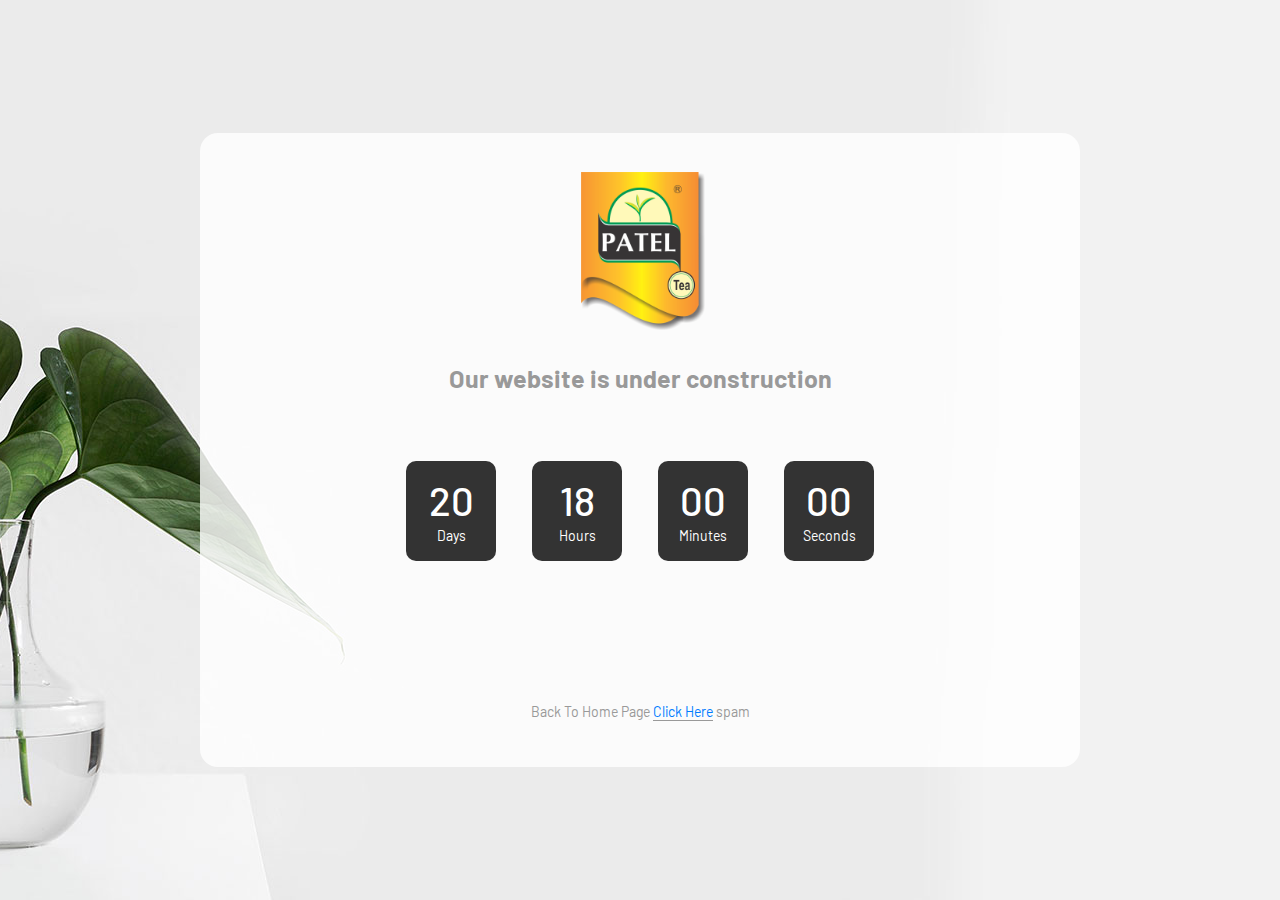
<file: PatelTeaSource/PatelTeaSource/CommingSoonTemp/index.html>
﻿<!DOCTYPE html>
<html lang="en">
<head>
	<title>Coming Soon 3</title>
	<meta charset="UTF-8">
	<meta name="viewport" content="width=device-width, initial-scale=1">
<!--===============================================================================================-->	
	<link rel="icon" type="image/png" href="images/icons/favicon.ico"/>
<!--===============================================================================================-->
	<link rel="stylesheet" type="text/css" href="vendor/bootstrap/css/bootstrap.min.css">
<!--===============================================================================================-->
	<link rel="stylesheet" type="text/css" href="fonts/font-awesome-4.7.0/css/font-awesome.min.css">
<!--===============================================================================================-->
	<link rel="stylesheet" type="text/css" href="vendor/animate/animate.css">
<!--===============================================================================================-->
	<link rel="stylesheet" type="text/css" href="vendor/select2/select2.min.css">
<!--===============================================================================================-->
	<link rel="stylesheet" type="text/css" href="css/util.css">
	<link rel="stylesheet" type="text/css" href="css/main.css">
<!--===============================================================================================-->
</head>
<body>
	
	
	<div class="bg-img1 size1 flex-w flex-c-m p-t-55 p-b-55 p-l-15 p-r-15" style="background-image: url('images/bg01.jpg');">
		<div class="wsize1 bor1 bg1 p-t-175 p-b-45 p-l-15 p-r-15 respon1">
			<div class="wrappic1" style="max-width: 125px;text-align: center;margin-left: 43%;margin-top: -16%;">
				<img src="../Template/17.png" alt="LOGO">
			</div>

			<p class="txt-center m1-txt1 p-t-33 p-b-68">
				Our website is under construction
			</p>

			<div class="wsize2 flex-w flex-c hsize1 cd100">
				<div class="flex-col-c-m size2 how-countdown">
					<span class="l1-txt1 p-b-9 days">35</span>
					<span class="s1-txt1">Days</span>
				</div>

				<div class="flex-col-c-m size2 how-countdown">
					<span class="l1-txt1 p-b-9 hours">17</span>
					<span class="s1-txt1">Hours</span>
				</div>

				<div class="flex-col-c-m size2 how-countdown">
					<span class="l1-txt1 p-b-9 minutes">50</span>
					<span class="s1-txt1">Minutes</span>
				</div>

				<div class="flex-col-c-m size2 how-countdown">
					<span class="l1-txt1 p-b-9 seconds">39</span>
					<span class="s1-txt1">Seconds</span>
				</div>
			</div>

		 

			<p class="s1-txt4 txt-center p-t-10">
				Back To Home Page <span class="bor2"><a href="../ClientSide/Default.aspx"> Click Here</a></span> spam
			</p>
			
		</div>
	</div>



	

<!--===============================================================================================-->	
	<script src="vendor/jquery/jquery-3.2.1.min.js"></script>
<!--===============================================================================================-->
	<script src="vendor/bootstrap/js/popper.js"></script>
	<script src="vendor/bootstrap/js/bootstrap.min.js"></script>
<!--===============================================================================================-->
	<script src="vendor/select2/select2.min.js"></script>
<!--===============================================================================================-->
	<script src="vendor/countdowntime/moment.min.js"></script>
	<script src="vendor/countdowntime/moment-timezone.min.js"></script>
	<script src="vendor/countdowntime/moment-timezone-with-data.min.js"></script>
	<script src="vendor/countdowntime/countdowntime.js"></script>
	<script>
		$('.cd100').countdown100({
			/*Set Endtime here*/
			/*Endtime must be > current time*/
			endtimeYear: 0,
			endtimeMonth: 0,
			endtimeDate: 20,
			endtimeHours: 18,
			endtimeMinutes: 0,
			endtimeSeconds: 0,
			timeZone: "" 
			// ex:  timeZone: "America/New_York"
			//go to " http://momentjs.com/timezone/ " to get timezone
		});
	</script>
<!--===============================================================================================-->
	<script src="vendor/tilt/tilt.jquery.min.js"></script>
	<script >
		$('.js-tilt').tilt({
			scale: 1.1
		})
	</script>
<!--===============================================================================================-->
	<script src="js/main.js"></script>

</body>
</html>
</file>
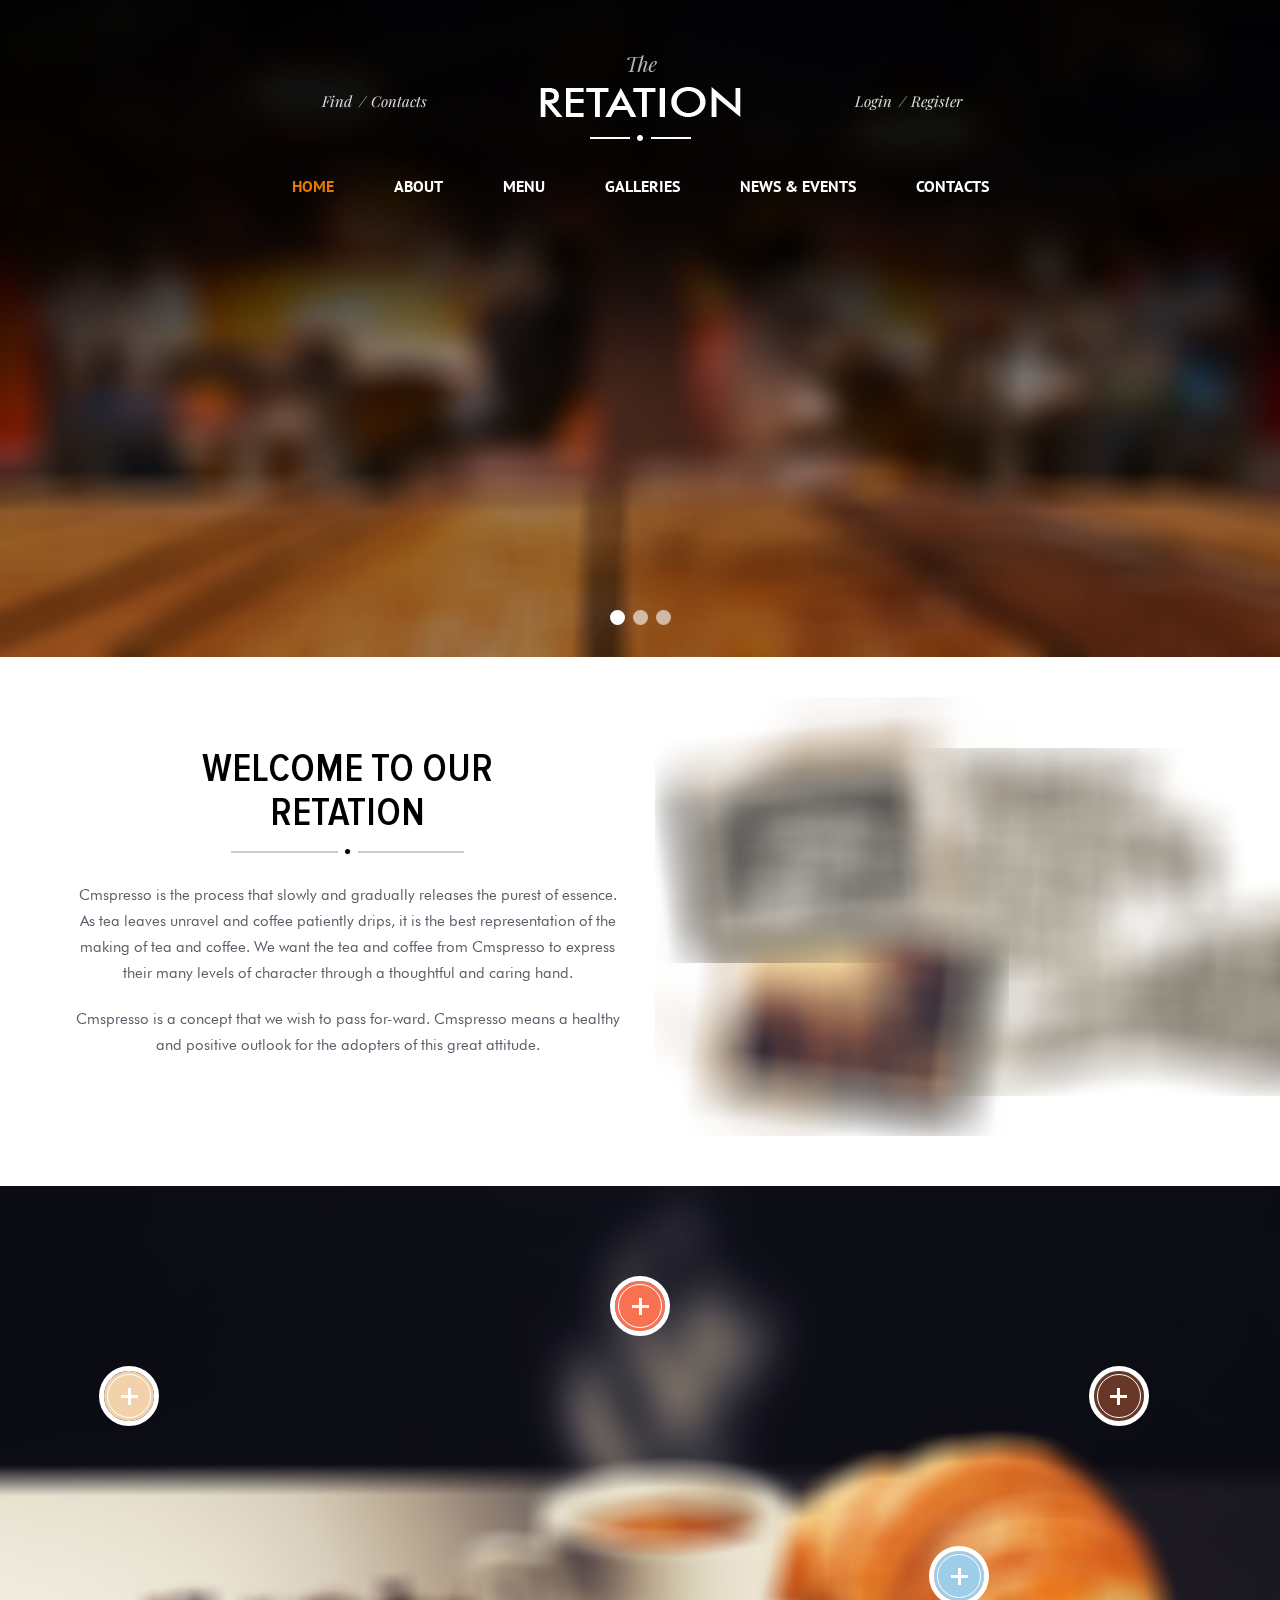
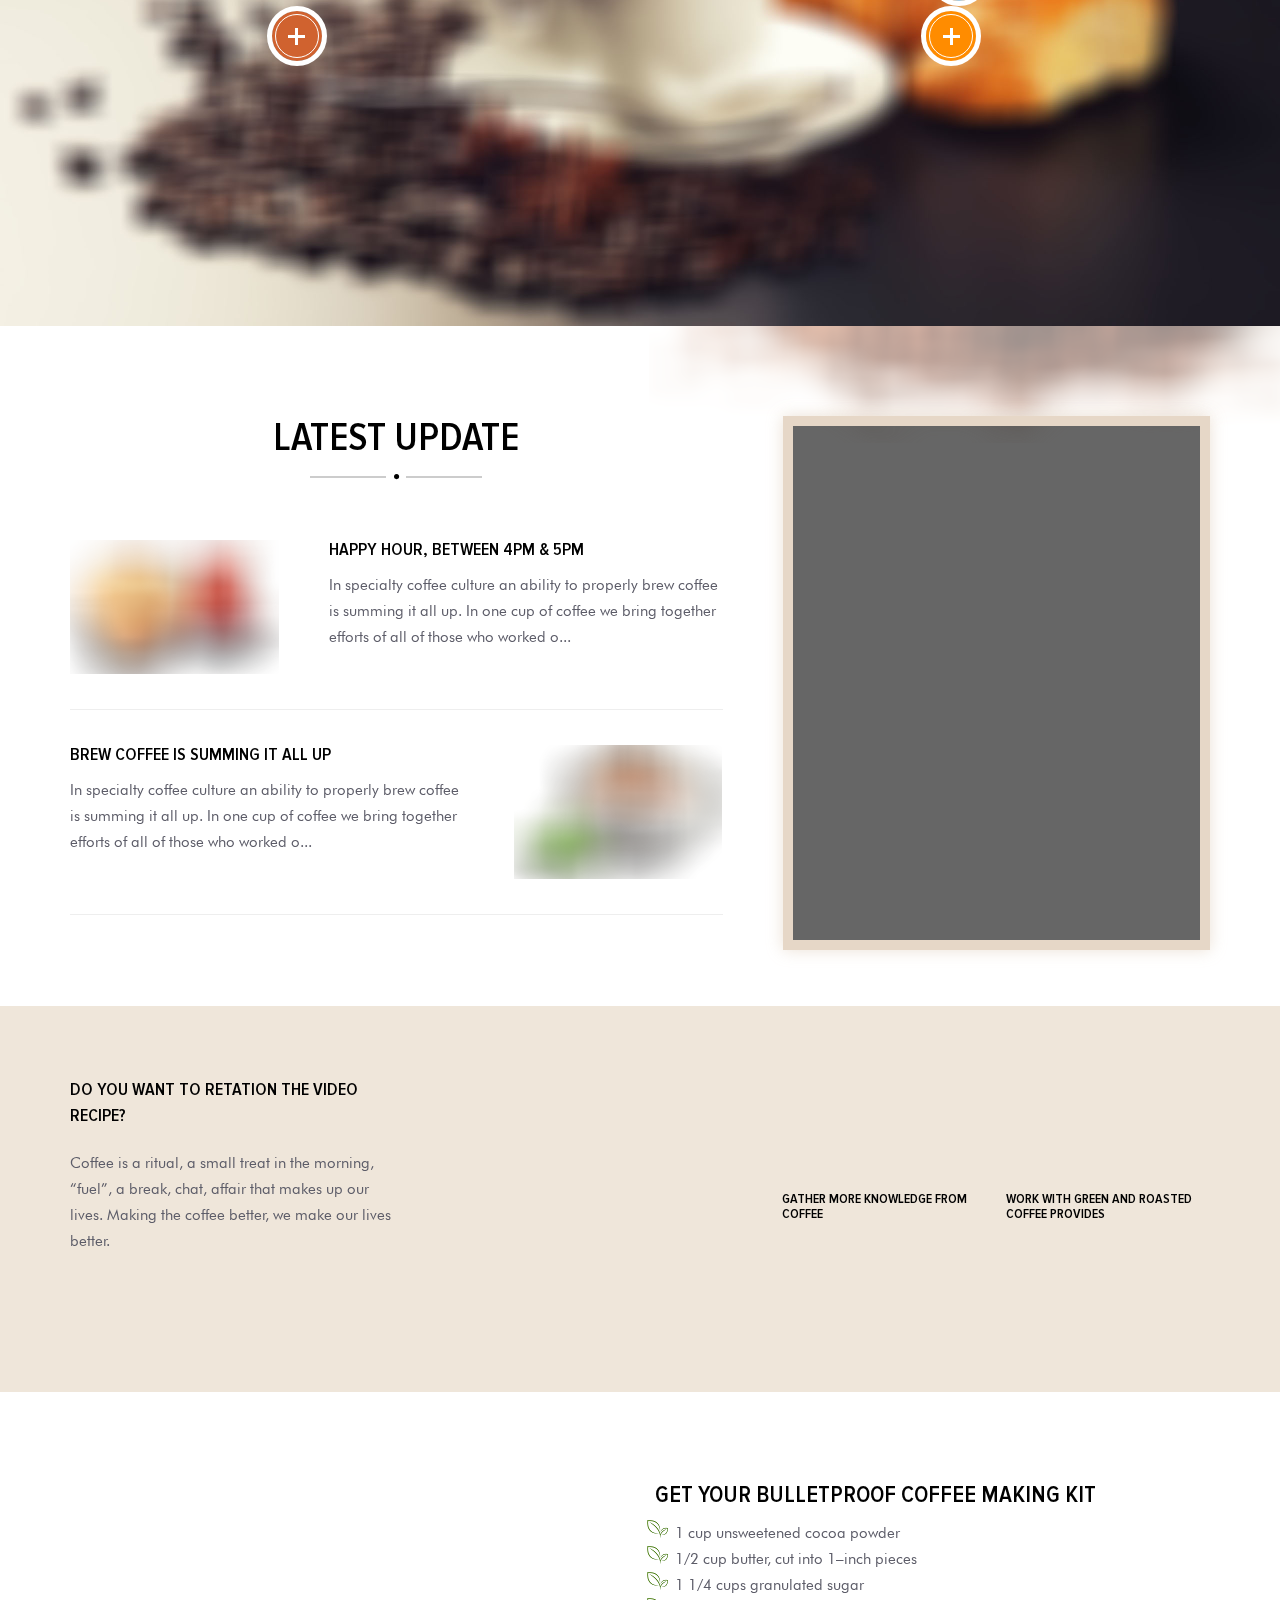
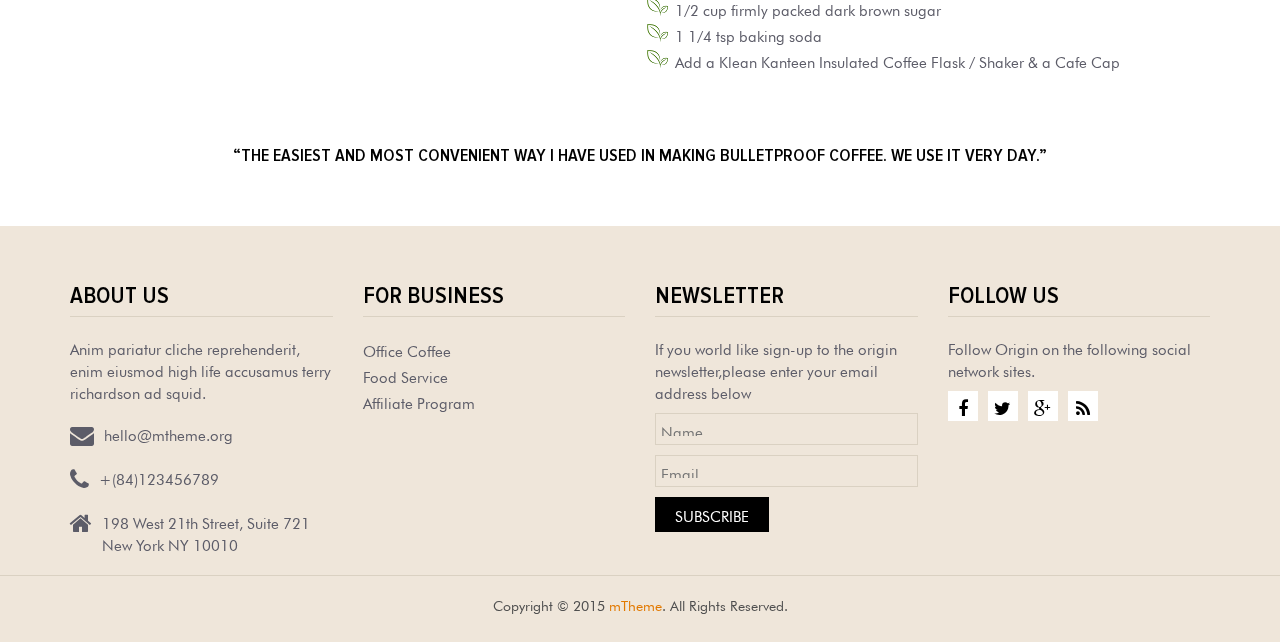
<file: PatelTeaSource/PatelTeaSource/Template/style-v1/index.html>
<!doctype html>
<!--[if lt IE 7]>      <html class="no-js lt-ie9 lt-ie8 lt-ie7" lang=""> <![endif]-->
<!--[if IE 7]>         <html class="no-js lt-ie9 lt-ie8" lang=""> <![endif]-->
<!--[if IE 8]>         <html class="no-js lt-ie9" lang=""> <![endif]-->
<!--[if gt IE 8]><!-->
<html class="no-js" lang="">
<!--<![endif]-->
<head>
<meta charset="utf-8">
<meta http-equiv="X-UA-Compatible" content="IE=edge">
<title>The Retation HTML</title>
<meta name="description" content="">
<meta name="viewport" content="width=device-width, initial-scale=1">
<link type="text/css" rel="stylesheet"
	href="http://fonts.googleapis.com/css?family=Playfair+Display:400,700">
<link href='http://fonts.googleapis.com/css?family=PT+Sans:400,700'
	rel='stylesheet' type='text/css'>
<link rel="stylesheet" href="../assets/css/animate.css">
<link rel="stylesheet" href="../assets/css/hover.css">
<link rel="stylesheet" href="../assets/css/bootstrap.min.css">
<link rel="stylesheet" href="../assets/css/font-awesome.min.css">
<link rel="stylesheet" href="../assets/css/nivo-slider.css">
<link rel="stylesheet" href="../assets/css/flickity.min.css">
<link rel="stylesheet" href="../assets/css/main.css">
<link rel="stylesheet" href="../assets/css/responsive.css">
<link rel="stylesheet" href="../assets/css/color/default.css">

<script src="../assets/js/vendor/modernizr-2.8.3-respond-1.4.2.min.js"></script>

<!-- 
<script type="text/javascript">var switchTo5x=true;</script>
<script type="text/javascript" src="http://w.sharethis.com/button/buttons.js"></script>
<script type="text/javascript">stLight.options({publisher: "1e9facb6-9190-4d1f-aa7d-4db4b2f293c5", doNotHash: false, doNotCopy: false, hashAddressBar: false});</script>
-->

</head>
<body class="loadpage home style-v1">
	<!--[if lt IE 8]>
            <p class="browserupgrade">You are using an <strong>outdated</strong> browser. Please <a href="http://browsehappy.com/">upgrade your browser</a> to improve your experience.</p>
        <![endif]-->

	<div id="wrap">

		<!-- Header -->
		<header id="header" class="header">
			<div class="header-inner">
				<div class="container">
					<!-- Top Header -->
					<div class="header-top">

						<div class="row">
							<div class="col-sm-4 header-left col-xs-6">
								<ul class="nav">
									<li><a href="#">Find</a></li>
									<li><a href="#">Contacts</a></li>
								</ul>
							</div>
							<div class="col-sm-4 header-right col-sm-push-4  col-xs-6">
								<ul class="nav">
									<li><a href="#">Login</a></li>
									<li><a href="#">Register</a></li>
								</ul>
							</div>
							
							<!-- Logo -->
							<div id="logo" class="col-sm-4 logo col-sm-pull-4">
								<a href="index.html"><img alt="The Retation"
									src="../assets/imgs/logo.png"></a>
							</div>
							
						</div>
					</div>

				</div>
				
				<!-- Main Menu -->
					<nav id="primary-navigation" class="navbar" role="navigation">
						<div class="navbar-inner">
							<div class="navbar-header">
								<button type="button" class="navbar-toggle collapsed"
									data-toggle="collapse" data-target="#navbar">
									<span class="sr-only">Toggle navigation</span> <span
										class="icon-bar"></span> <span class="icon-bar"></span> <span
										class="icon-bar"></span>
								</button>
								<h3 class="navbar-brand">Menu</h3>
							</div>
							<div id="navbar" class="navbar-collapse collapse">
								<ul class="nav navbar-nav">
									<li class="active"><a href="index.html">Home</a></li>
									<li><a href="about.html">About</a></li>
									<li><a href="menu.html">Menu</a>
										<div class="mega-menu">
											<div class="mega-menu-inner">
												<div class="mega-cols">
													<ul class="sub-menu">
														<li><a href="menu.html#coffee">Coffee</a>
														<li><a href="menu.html#milk">Milk</a>
														<li><a href="menu.html#cocktail">Cocktail</a>
														<li><a href="menu.html#beverages">Beverages</a>
														<li><a href="menu.html#tea">Tea</a>
														<li><a href="menu.html#cake">Cake</a>
													</ul>
												</div>
												<div class="mega-cols">
													<div class="mega-text">
														<figure>
															<img alt="" src="../images/mega-menu/mega-menu.jpg">
															<figcaption>Classical Latin literature from 45 BC, making...</figcaption>
														</figure>
													</div>
												</div>
											</div>
										</div>
									</li>
									<li><a href="galleries-v1.html">Galleries</a>
										<div class="dropdown">
											<ul class="sub-menu">
												<li><a href="galleries-v3.html">Galleries 2 Cols</a>
												<li><a href="galleries-v1.html">Galleries 3 Cols (Single Expanding)</a>
												<li><a href="galleries-v2.html">Galleries 4 Cols (Single Popup)</a>
											</ul>
										</div>
									</li>
									<li><a href="blog-v1.html">News &amp; Events</a>
										<div class="dropdown">
											<ul class="sub-menu">
												<li><a href="blog-v1.html">Blog standard</a>
												<li><a href="blog-v2.html">Blog Left Sidebar</a>
												<li><a href="blog-v3.html">Blog Right Sidebar</a>
												<li><a href="post.html">Single</a>
											</ul>
										</div>
									</li>
									<li><a href="contact.html">Contacts</a></li>
								</ul>
							</div>
							<!--/.navbar-collapse -->
						</div>
					</nav>
					
			</div>

			<!-- Banner -->
			<div id="banner">
				<div class="slider-wrapper">
					<div class="nivoSlider">
						<img src="../images/home/slider/slider-1.jpg" alt=""
							title="#nivoCaption-1" /> <img src="../images/home/slider/slider-2.jpg"
							alt="" title="#nivoCaption-2" /> <img
							src="../images/home/slider/slider-3.jpg" alt="" title="" />
					</div>
					<div id="nivoCaption-1" class="nivo-html-caption">
						<div class="nivo-caption-img-1 animated animation-delay-50"
							data-animate="fadeInUp">
							<img alt="" src="../images/home/slider/img-1.png">
						</div>
						<div class="nivo-caption-img-2 animated" data-animate="fadeInUp">
							<img alt="" src="../images/home/slider/img-2.png">
						</div>
						<div class="nivo-caption-content">
							<h1 class="line-title title animated animation-delay-75"
								data-animate="fadeInUp">
								Advertising based<i class="fa">&#xf111;</i>
							</h1>
							<p class="desc animated animation-delay-100"
								data-animate="fadeInUp">Coffee culture is a great coffee
								taste and it rests on the basis of responsible &amp; respectful</p>
						</div>
					</div>
					<div id="nivoCaption-2" class="nivo-html-caption">
						<div class="nivo-caption-img-1 animated" data-animate="fadeInUp">
							<img alt="" src="../images/home/slider/img-3.png">
						</div>
						<div class="nivo-caption-img-2 animated animation-delay-50"
							data-animate="fadeInUp">
							<img alt="" src="../images/home/slider/img-4.png">
						</div>
						<div class="nivo-caption-content">
							<h1 class="line-title title animated animation-delay-75"
								data-animate="fadeInUp">
								Pack a big punch<i class="fa">&#xf111;</i>
							</h1>
							<p class="desc animated animation-delay-100"
								data-animate="fadeInUp">Grown traditionally, harvested
								naturally and roasted lovingly, they're the star of every cup</p>
						</div>
					</div>
				</div>
			</div>

		</header>


		<div id="main-content" class="main-content">

			<section id="infoUs" class="section infoUs"
				style="background-image: url(../images/home/info/info-bg.jpg); background-position: right center; background-repeat: no-repeat;">
				<div class="container">
					<div class="row">
						<div class="col-sm-6 col-sm-push-6">
							<figure>
								<img alt="" src="../images/home/info/info-img-1.png" class="animated" data-animate="fadeInRight animation animation-delay-25">
								<img alt="" src="../images/home/info/info-img-2.png" class="animated" data-animate="fadeInRight animation">
							</figure>
						</div>
						
						<div class="col-sm-6 col-sm-pull-6">
							<h1 class="title line-title">
								Welcome to our Retation<i class="fa">&#xf111;</i>
							</h1>
							<aside>
								<p>Cmspresso is the process that slowly and gradually
									releases the purest of essence. As tea leaves unravel and
									coffee patiently drips, it is the best representation of the
									making of tea and coffee. We want the tea and coffee from
									Cmspresso to express their many levels of character through a
									thoughtful and caring hand.</p>
								<p>Cmspresso is a concept that we wish to pass for-ward.
									Cmspresso means a healthy and positive outlook for the adopters
									of this great attitude.</p>
							</aside>
						</div>
					</div>
				</div>
			</section>

			<section id="services" class="section services"
				style="background-image: url(../images/home/services/bg_menu.jpg); background-repeat: no-repeat; background-position: center top; background-size: 100% auto;">
				<div class="container">
					<!-- 
					<ul class="service-effect">
						<li><img alt="" src="../images/home/services/service-1.png"  class="animated animation-duration-15" data-animate="fadeInLeft animation"></li>
						<li><img alt="" src="../images/home/services/service-2.png"  class="animated animation-duration-15" data-animate="fadeInDown animation"></li>
						<li><img alt="" src="../images/home/services/service-3.png"  class="animated animation-duration-15" data-animate="fadeInDown animation"></li>
						<li><img alt="" src="../images/home/services/service-4.png"  class="animated animation-duration-15" data-animate="fadeInDown animation"></li>
						<li><img alt="" src="../images/home/services/service-5.png"  class="animated animation-duration-15" data-animate="fadeInDown animation"></li>
						<li><img alt="" src="../images/home/services/service-6.png"  class="animated animation-duration-15" data-animate="fadeInRight animation"></li>
					</ul> -->
					<ul id="services-item">
						<li class="service">
							<aside>
								<div class="service-inner">
									<h3>
										<a href="menu.html#coffee" title="Coffee">Coffee</a>
									</h3>
									<p>We the same levels of commitment to cocktail know-how
										from all of the people we work with</p>
								</div>
							</aside>
							<em class="animated animation infinite bullets"></em>
						</li>
						<li class="service">
							<aside>
								<div class="service-inner">
									<h3>
										<a href="menu.html#cocktail" title="Cocktail">Cocktail</a>
									</h3>
									<p>We the same levels of commitment to cocktail know-how
										from all of the people we work with</p>
								</div>
							</aside>
							<em class="animated animation infinite bullets animation-delay-50"></em>
						</li>
						<li class="service">
							<aside>
								<div class="service-inner">
									<h3>
										<a href="menu.html#tea" title="Tea">Tea</a>
									</h3>
									<p>We the same levels of commitment to cocktail know-how
										from all of the people we work with</p>
								</div>
							</aside>
							<em class="animated animation infinite bullets animation-delay-100"></em>
						</li>
						<li class="service">
							<aside>
								<div class="service-inner">
									<h3>
										<a href="menu.html#cake" title="Cake">Cake</a>
									</h3>
									<p>We the same levels of commitment to cocktail know-how
										from all of the people we work with</p>
								</div>
							</aside>
							<em class="animated animation infinite bullets animation-delay-150"></em>
						</li>
						<li class="service">
							<aside>
								<div class="service-inner">
									<h3>
										<a href="menu.html#milk" title="Milk">Milk</a>
									</h3>
									<p>We the same levels of commitment to cocktail know-how
										from all of the people we work with</p>
								</div>
							</aside>
							<em class="animated animation infinite bullets animation-delay-200"></em>
						</li>
						<li class="service">
							<aside>
								<div class="service-inner">
									<h3>
										<a href="menu.html#beverages" title="Beverages">Beverages</a>
									</h3>
									<p>We the same levels of commitment to cocktail know-how
										from all of the people we work with</p>
								</div>
							</aside>
							<em class="animated animation infinite bullets animation-delay-250"></em>
						</li>
					</ul>
				</div>
			</section>

			<section id="latest" class="section latest"
				style="background-image: url(../images/home/latest/bg.png); background-position: right top; background-repeat: no-repeat;">
				<div class="container">
					<div class="row">
						<div class="col-sm-7">
							<h1 class="title line-title">
								Latest Update<i class="fa">&#xf111;</i>
							</h1>
							<ul class="posts_list">
								<li>
									<figure>
										<a href="#"> <img alt="" src="../images/home/latest/img-1.png">
										</a>
									</figure>
									<aside>
										<h4 class="title">
											<a href="#">Happy Hour, between 4pm &amp; 5pm</a>
										</h4>
										<p>In specialty coffee culture an ability to properly brew
											coffee is summing it all up. In one cup of coffee we bring
											together efforts of all of those who worked o...</p>
									</aside>
								</li>
								<li>
									<figure>
										<a href="#"> <img alt="" src="../images/home/latest/img-2.png">
										</a>
									</figure>
									<aside>
										<h4 class="title">
											<a href="#">Brew coffee is summing it all up</a>
										</h4>
										<p>In specialty coffee culture an ability to properly brew
											coffee is summing it all up. In one cup of coffee we bring
											together efforts of all of those who worked o...</p>
									</aside>
								</li>
							</ul>
						</div>
						<div class="col-sm-5">
							<div class="widget-gallery">
								<ul>
									<li>
										<figure>
											<img class="animated" data-animate="zoomIn animation" alt="" src="../images/home/gallery/img-1.jpg" >
											<figcaption>
												<a class="gallery-ajax" href="#" data-url="../ajax/gallery-v2-1.html" data-toggle="modal" data-target="#myModal-1"></a>
											</figcaption>
										</figure>
									</li>
									<li>
										<figure>
											<img class="animated" data-animate="zoomIn animation" alt="" src="../images/home/gallery/img-2.jpg" >
											<figcaption>
												<a class="gallery-ajax" href="#" data-url="../ajax/gallery-v2-2.html" data-toggle="modal" data-target="#myModal-2"></a>
											</figcaption>
										</figure>
									</li>
									<li>
										<figure>
											<img class="animated" data-animate="zoomIn animation animation-delay-50" alt="" src="../images/home/gallery/img-3.jpg" >
											<figcaption>
												<a class="gallery-ajax" href="#" data-url="../ajax/gallery-v2-2.html" data-toggle="modal" data-target="#myModal-3"></a>
											</figcaption>
										</figure>
									</li>
									<li>
										<figure>
											<img class="animated" data-animate="zoomIn animation animation-delay-50" alt="" src="../images/home/gallery/img-4.jpg" >
											<figcaption>
												<a class="gallery-ajax" href="#" data-url="../ajax/gallery-v2-1.html" data-toggle="modal" data-target="#myModal-4"></a>
											</figcaption>
										</figure>
									</li>
									<li>
										<figure>
											<img class="animated" data-animate="zoomIn animation animation-delay-100" alt="" src="../images/home/gallery/img-5.jpg" >
											<figcaption>
												<a class="gallery-ajax" href="#" data-url="../ajax/gallery-v2-1.html" data-toggle="modal" data-target="#myModal-5"></a>
											</figcaption>
										</figure>
									</li>
									<li>
										<figure>
											<img class="animated" data-animate="zoomIn animation animation-delay-100" alt="" src="../images/home/gallery/img-6.jpg" >
											<figcaption>
												<a class="gallery-ajax" href="#" data-url="../ajax/gallery-v2-2.html" data-toggle="modal" data-target="#myModal-6"></a>
											</figcaption>
										</figure>
									</li>
								</ul>
							</div>
						</div>
					</div>
				</div>

				<div class="modal" id="myModal-1">
					<div class="modal-content">

						<div class="modal-header">
							<div class="container">
								<button aria-label="Close" data-dismiss="modal" class="close"
									type="button">
									<span aria-hidden="true">×</span>
								</button>
							</div>
						</div>
						<div class="modal-body"></div>

					</div>
					<!-- /.modal-content -->
				</div>
				<div class="modal" id="myModal-2">
					<div class="modal-content">

						<div class="modal-header">
							<div class="container">
								<button aria-label="Close" data-dismiss="modal" class="close"
									type="button">
									<span aria-hidden="true">×</span>
								</button>
							</div>
						</div>
						<div class="modal-body"></div>

					</div>
					<!-- /.modal-content -->
				</div>
				<div class="modal" id="myModal-3">
					<div class="modal-content">

						<div class="modal-header">
							<div class="container">
								<button aria-label="Close" data-dismiss="modal" class="close"
									type="button">
									<span aria-hidden="true">×</span>
								</button>
							</div>
						</div>
						<div class="modal-body"></div>

					</div>
					<!-- /.modal-content -->
				</div>
				<div class="modal" id="myModal-4">
					<div class="modal-content">

						<div class="modal-header">
							<div class="container">
								<button aria-label="Close" data-dismiss="modal" class="close"
									type="button">
									<span aria-hidden="true">×</span>
								</button>
							</div>
						</div>
						<div class="modal-body"></div>

					</div>
					<!-- /.modal-content -->
				</div>
				<div class="modal" id="myModal-5">
					<div class="modal-content">

						<div class="modal-header">
							<div class="container">
								<button aria-label="Close" data-dismiss="modal" class="close"
									type="button">
									<span aria-hidden="true">×</span>
								</button>
							</div>
						</div>
						<div class="modal-body"></div>

					</div>
					<!-- /.modal-content -->
				</div>
				<div class="modal" id="myModal-6">
					<div class="modal-content">

						<div class="modal-header">
							<div class="container">
								<button aria-label="Close" data-dismiss="modal" class="close"
									type="button">
									<span aria-hidden="true">×</span>
								</button>
							</div>
						</div>
						<div class="modal-body"></div>

					</div>
					<!-- /.modal-content -->
				</div>

			</section>

			<section id="info-recipe" class="section info-recipe">
				<div class="container">
					<div class="row">
						<div class="col-sm-7">
							<figure class="animated" data-animate="fadeInUp animation">
								<img alt="" src="../images/home/info/info-img-3.png">
							</figure>
							<aside>
								<h4 class="title">Do you want to Retation the video recipe?</h4>
								<p>Coffee is a ritual, a small treat in the morning, “fuel”,
									a break, chat, affair that makes up our lives. Making the
									coffee better, we make our lives better.</p>
							</aside>
						</div>
						<div class="col-sm-5">
						
							<ul class="nav video-recipe">
								<li>
									<div class="embed-responsive embed-responsive-16by9">
										<iframe class="embed-responsive-item" src="http://www.youtube.com/embed/D-tjyNq7drk"></iframe>
									</div>
									<h5 class="title">work with green and roasted coffee provides</h5>
								</li>

								<li>
									<div class="embed-responsive embed-responsive-16by9">
										<iframe class="embed-responsive-item" src="http://www.youtube.com/embed/aBLYSO0DSVI"></iframe>
									</div>
									<h5 class="title">Gather more knowledge from coffee</h5>
								</li>
							</ul>
							
						</div>
					</div>
				</div>
			</section>

			<section id="bulletproof" class="section bulletproof">
				<div class="container">
					<div class="row">
						<div class="col-sm-6">
							<figure class="animated" data-animate="fadeInLeft animation">
								<img alt="" src="../images/home/image3.png">
							</figure>
						</div>
						<div class="col-sm-6">
							<aside>
								<h3 class="title">Get your Bulletproof Coffee Making Kit</h3>
								<ul>
									<li>1 cup unsweetened cocoa powder</li>
									<li>1/2 cup butter, cut into 1&ndash;inch pieces</li>
									<li>1 1/4 cups granulated sugar</li>
									<li>1/2 cup firmly packed dark brown sugar</li>
									<li>1 1/4 tsp baking soda</li>
									<li>Add a Klean Kanteen Insulated Coffee Flask / Shaker
										&amp; a Cafe Cap</li>
								</ul>
							</aside>
						</div>
					</div>
					<h4 class="title">“The easiest and most convenient way I have used in making
						Bulletproof coffee. We use it very day.”</h4>
				</div>
			</section>
		</div>

		<footer id="footer">
			<div class="footer-info">
				<div class="container">
					<div class="row">
						<div class="col-sm-3">
							<aside class="widget">
								<h3 class="title">About Us</h3>
								<div class="widget-content contact-us">
									<p>Anim pariatur cliche reprehenderit, enim eiusmod high
										life accusamus terry richardson ad squid.</p>
									<p><i class="fa">&#xf0e0;</i><span>hello@mtheme.org</span></p>
									<p><i class="fa">&#xf095;</i><span>+(84)123456789</span></p>
									<p><i class="fa">&#xf015;</i><span>198 West 21th Street, Suite 721 New York
										NY 10010</span></p>
								</div>
							</aside>
						</div>
						<div class="col-sm-3">
							<aside class="widget">
								<h3 class="title">For Business</h3>
								<div class="widget-content">
									<ul>
										<li><a href="#">Office Coffee</a></li>
										<li><a href="#">Food Service</a></li>
										<li><a href="#">Affiliate Program</a></li>
									</ul>
								</div>
							</aside>
						</div>
						<div class="col-sm-3">
							<aside class="widget">
								<h3 class="title">Newsletter</h3>
								<div class="widget-content">
									<p>If you world like sign-up to the origin
										newsletter,please enter your email address below</p>
									<form method="post" action="#">
										<p>
											<input type="text" value="" name="name" placeholder="Name"
												required="required" class="name">
										</p>
										<p>
											<input type="email" value="" name="email" placeholder="Email"
												required="required" class="email">
										</p>
										<p>
												<button class="hvr-shutter-out-horizontal">Subscribe</button>
										</p>
									</form>
								</div>
							</aside>
						</div>
						<div class="col-sm-3">
							<aside class="widget">
								<h3 class="title">Follow Us</h3>
								<div class="widget-content">
									<p>Follow Origin on the following social network sites.</p>
									<ul class="social">
										<li><a href="#" class="hvr-rectangle-out" target="_blank"><i class="fa">&#xf09a;</i></a></li>
										<li><a href="#" class="hvr-rectangle-out" target="_blank"><i class="fa">&#xf099;</i></a></li>
										<li><a href="#" class="hvr-rectangle-out" target="_blank"><i class="fa">&#xf0d5;</i></a></li>
										<li><a href="#" class="hvr-rectangle-out" target="_blank"><i class="fa">&#xf09e;</i></a>
										</li>
									</ul>
								</div>
							</aside>
						</div>
					</div>
				</div>
			</div>
			<div class="copyright">
				<div class="container">
					<p>
						Copyright &copy; 2015 <a href="http://themeforest.net/user/mtheme_market">mTheme</a>. All Rights Reserved.
					</p>
				</div>
			</div>

		</footer>
	</div>

	<script src="../assets/js/vendor/jquery-1.11.2.min.js"></script>
	<script src="../assets/js/vendor/imagesloaded.pkgd.min.js"></script>
	<script src="../assets/js/vendor/flickity.pkgd.min.js"></script>
	<script src="../assets/js/vendor/jquery.waypoints.min.js"></script>
	<script src="../assets/js/vendor/bootstrap.min.js"></script>
	<script src="../assets/js/vendor/jquery.nivo.slider.pack.js"></script>
	<!-- <script src="https://maps.googleapis.com/maps/api/js"></script>-->
	
	<script src="../assets/js/main.js"></script>

</body>
</html>
</file>
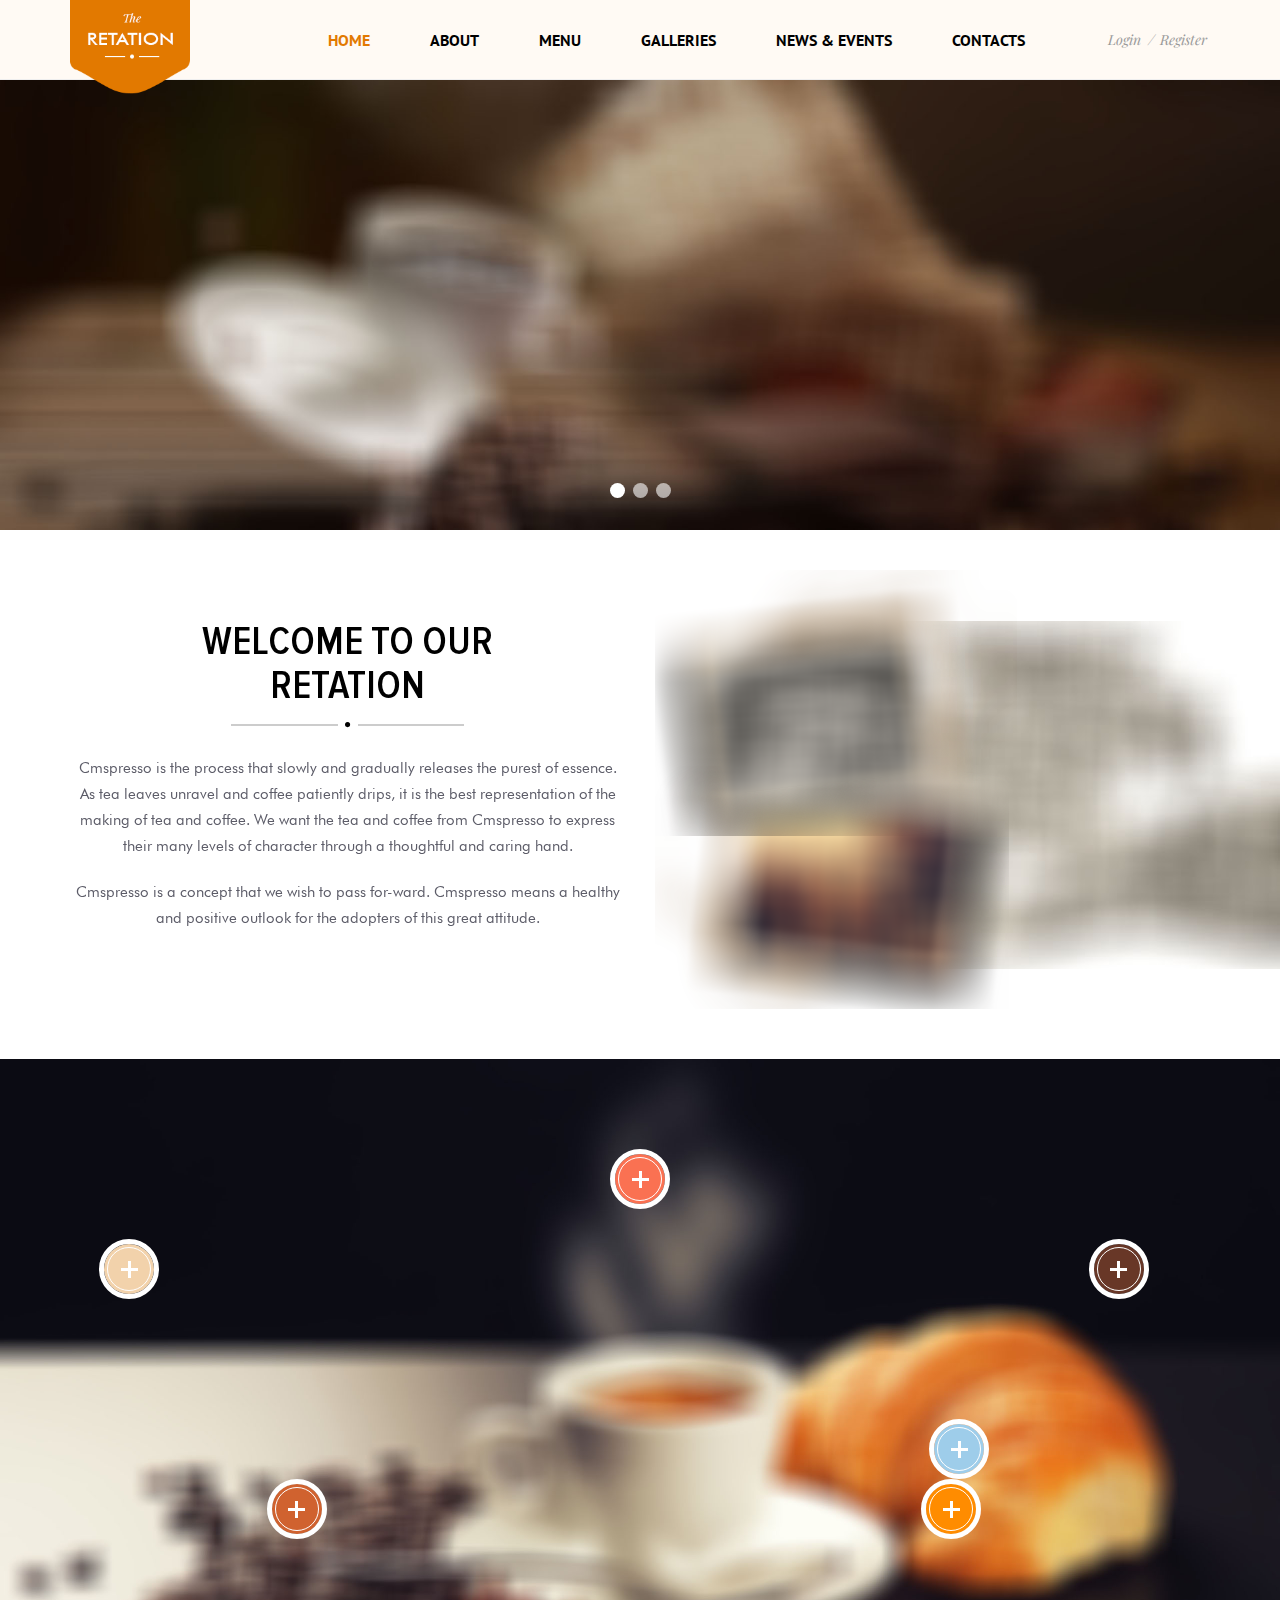
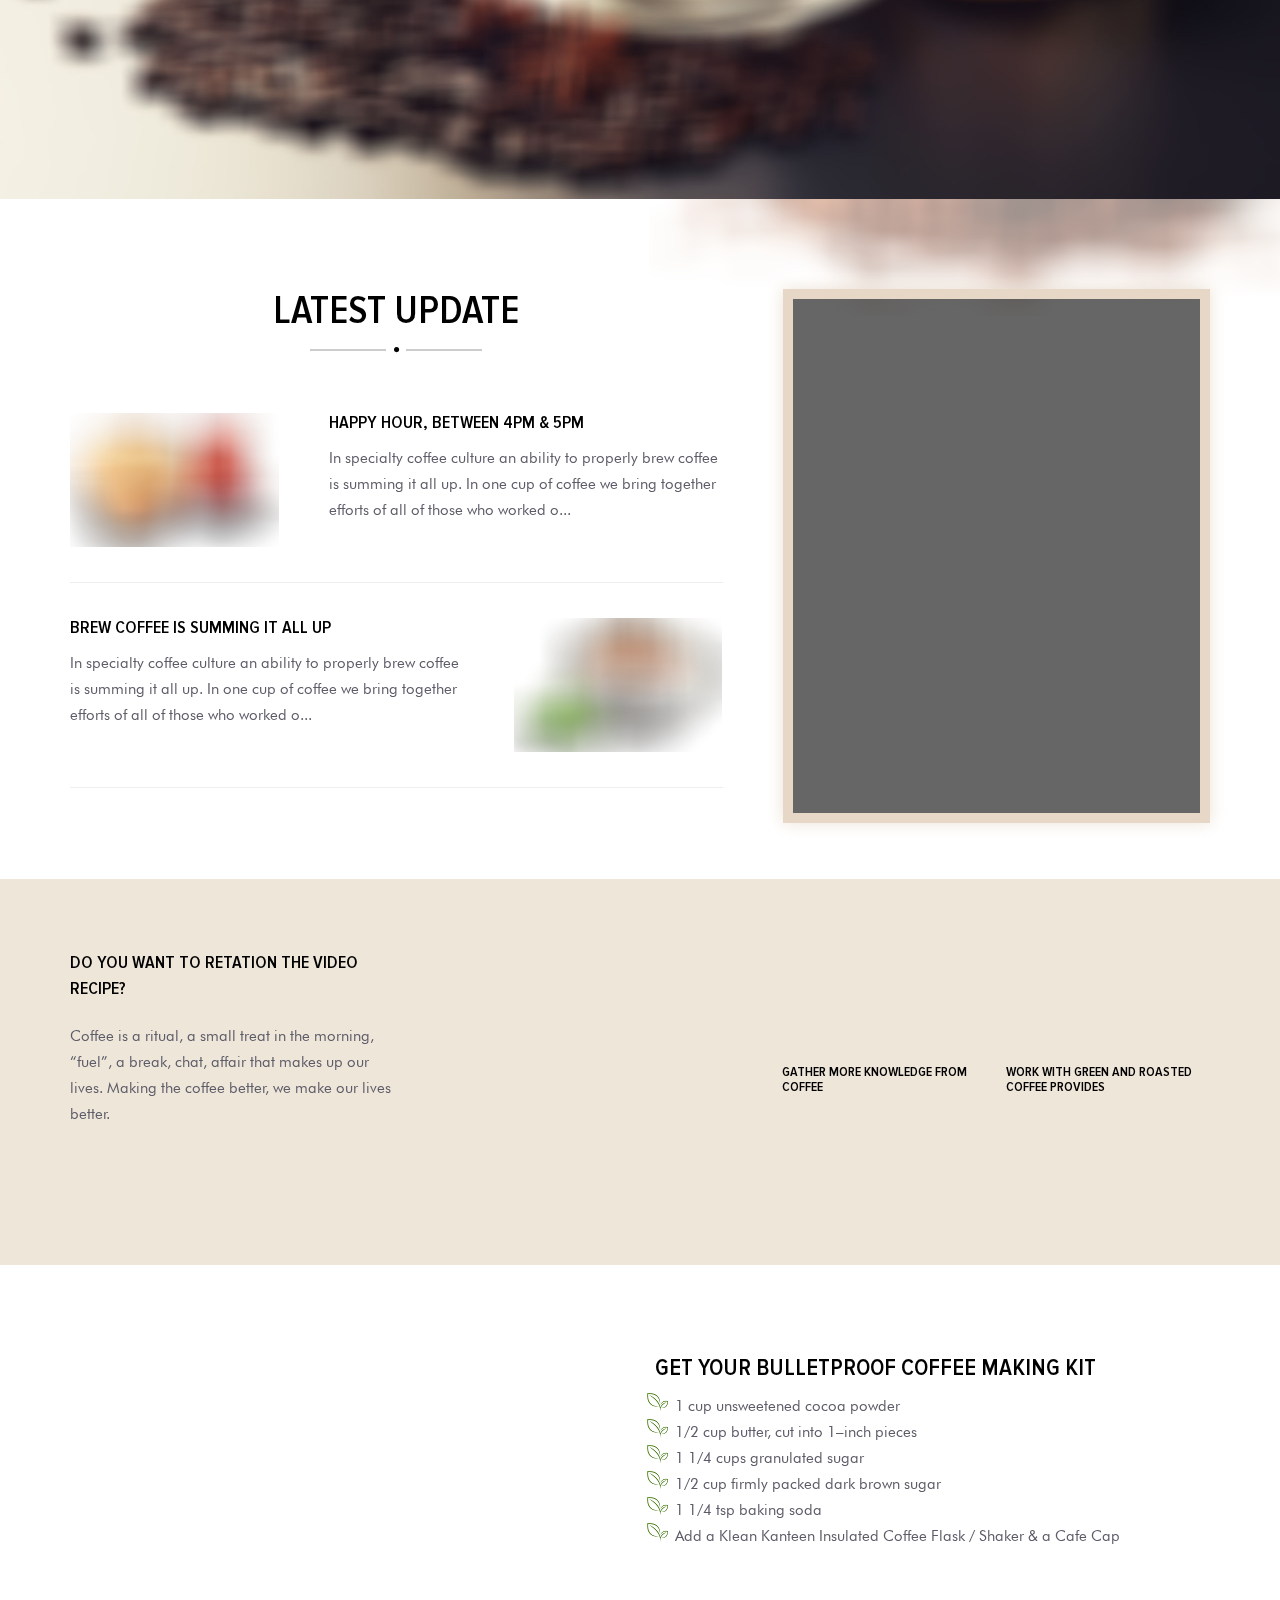
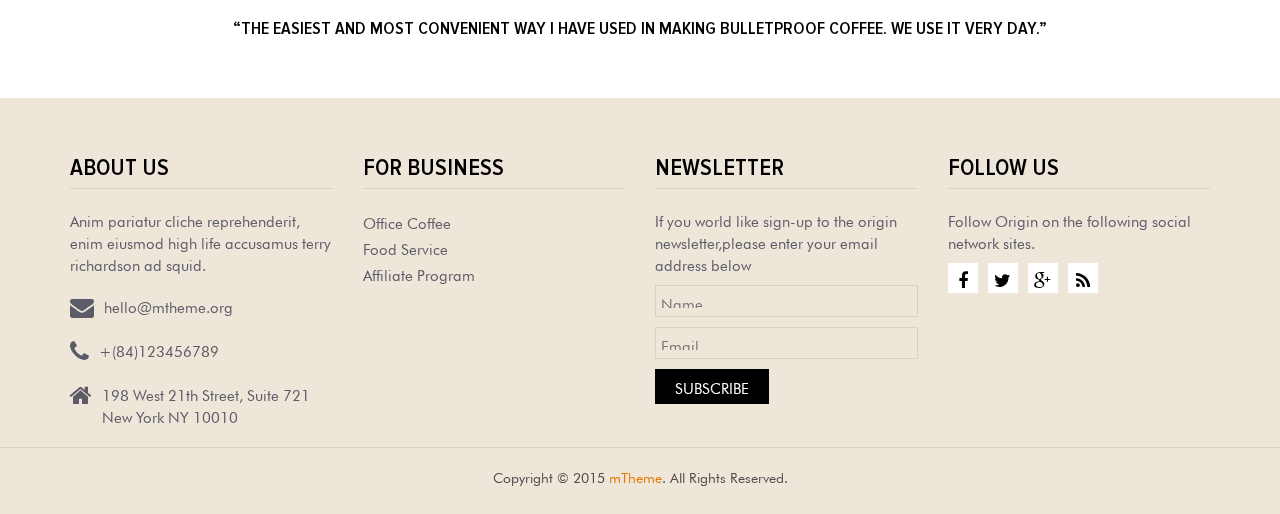
<file: PatelTeaSource/PatelTeaSource/Template/style-v2/index.html>
﻿<!doctype html>
<!--[if lt IE 7]>      <html class="no-js lt-ie9 lt-ie8 lt-ie7" lang=""> <![endif]-->
<!--[if IE 7]>         <html class="no-js lt-ie9 lt-ie8" lang=""> <![endif]-->
<!--[if IE 8]>         <html class="no-js lt-ie9" lang=""> <![endif]-->
<!--[if gt IE 8]><!-->
<html class="no-js" lang="">
<!--<![endif]-->
<head>
<meta charset="utf-8">
<meta http-equiv="X-UA-Compatible" content="IE=edge">
<title>Patel Tea</title>
<meta name="description" content="">
<meta name="viewport" content="width=device-width, initial-scale=1">
<link type="text/css" rel="stylesheet"
	href="http://fonts.googleapis.com/css?family=Playfair+Display:400,700">
<link href='http://fonts.googleapis.com/css?family=PT+Sans:400,700'
	rel='stylesheet' type='text/css'>
<link rel="stylesheet" href="../assets/css/animate.css">
<link rel="stylesheet" href="../assets/css/hover.css">
<link rel="stylesheet" href="../assets/css/bootstrap.min.css">
<link rel="stylesheet" href="../assets/css/font-awesome.min.css">
<link rel="stylesheet" href="../assets/css/nivo-slider.css">
<link rel="stylesheet" href="../assets/css/flickity.min.css">
<link rel="stylesheet" href="../assets/css/main.css">
<link rel="stylesheet" href="../assets/css/responsive.css">
<link rel="stylesheet" href="../assets/css/color/default.css">

<script src="../assets/js/vendor/modernizr-2.8.3-respond-1.4.2.min.js"></script>

<!-- 
<script type="text/javascript">var switchTo5x=true;</script>
<script type="text/javascript" src="http://w.sharethis.com/button/buttons.js"></script>
<script type="text/javascript">stLight.options({publisher: "1e9facb6-9190-4d1f-aa7d-4db4b2f293c5", doNotHash: false, doNotCopy: false, hashAddressBar: false});</script>
-->

</head>
<body class="loadpage home style-v2">
	<!--[if lt IE 8]>
            <p class="browserupgrade">You are using an <strong>outdated</strong> browser. Please <a href="http://browsehappy.com/">upgrade your browser</a> to improve your experience.</p>
        <![endif]-->

	<div id="wrap">

		<!-- Header -->
		<header class="header">
			<div class="header-inner">
				<div class="container">
					<!-- Logo -->
					<div id="logo" class="logo">
						<a href="index.html"><img alt="The Retation"
							src="../assets/imgs/logo-2.png"></a>
					</div>
					
					<!-- Main Menu -->
					<nav id="primary-navigation" class="navbar" role="navigation">
						<div class="navbar-inner">
							<div class="navbar-header">
								<button type="button" class="navbar-toggle collapsed"
									data-toggle="collapse" data-target="#navbar">
									<span class="sr-only">Toggle navigation</span> <span
										class="icon-bar"></span> <span class="icon-bar"></span> <span
										class="icon-bar"></span>
								</button>
								<h3 class="navbar-brand">Menu</h3>
							</div>
							<div id="navbar" class="navbar-collapse collapse">
								<ul class="nav navbar-nav">
									<li class="active"><a href="index.html">Home</a></li>
									<li><a href="about.html">About</a></li>
									<li><a href="menu.html">Menu</a>
										<div class="mega-menu">
											<div class="mega-menu-inner">
												<div class="mega-cols">
													<ul class="sub-menu">
														<li><a href="menu.html#coffee">Coffee</a>
														<li><a href="menu.html#milk">Milk</a>
														<li><a href="menu.html#cocktail">Cocktail</a>
														<li><a href="menu.html#beverages">Beverages</a>
														<li><a href="menu.html#tea">Tea</a>
														<li><a href="menu.html#cake">Cake</a>
													</ul>
												</div>
												<div class="mega-cols">
													<div class="mega-text">
														<figure>
															<img alt="" src="../images/mega-menu/mega-menu.jpg">
															<figcaption>Classical Latin literature from 45 BC, making...</figcaption>
														</figure>
													</div>
												</div>
											</div>
										</div>
									</li>
									<li><a href="galleries-v1.html">Galleries</a>
										<div class="dropdown">
											<ul class="sub-menu">
												<li><a href="galleries-v3.html">Galleries 2 Cols</a>
												<li><a href="galleries-v1.html">Galleries 3 Cols (Single Expanding)</a>
												<li><a href="galleries-v2.html">Galleries 4 Cols (Single Popup)</a>
											</ul>
										</div>
									</li>
									<li><a href="blog-v1.html">News &amp; Events</a>
										<div class="dropdown">
											<ul class="sub-menu">
												<li><a href="blog-v1.html">Blog standard</a>
												<li><a href="blog-v2.html">Blog Left Sidebar</a>
												<li><a href="blog-v3.html">Blog Right Sidebar</a>
												<li><a href="post.html">Single</a>
											</ul>
										</div>
									</li>
									<li><a href="contact.html">Contacts</a></li>
								</ul>
							</div>
							<!--/.navbar-collapse -->
						</div>
					</nav>
					
					<div class="header-right">
						<ul class="nav">
							<li><a href="#">Login</a></li>
							<li><a href="#">Register</a></li>
						</ul>
					</div>

				</div>
					
			</div>

			<!-- Banner -->
			<div id="banner">
				<div class="slider-wrapper">
					<div class="nivoSlider">
						<img src="../images/home/slider/slider-4.jpg" alt=""
							title="#nivoCaption-1" /> <img src="../images/home/slider/slider-5.jpg"
							alt="" title="#nivoCaption-2" /> <img
							src="../images/home/slider/slider-6.jpg" alt="" title="#nivoCaption-3" />
					</div>
					<div id="nivoCaption-1" class="nivo-html-caption">
						<div class="nivo-caption-content">
							<h1 class="line-title title animated animation-delay-75"
								data-animate="fadeInUp">
								Advertising based<i class="fa">&#xf111;</i>
							</h1>
							<p class="desc animated animation-delay-100"
								data-animate="fadeInUp">Coffee culture is a great coffee
								taste and it rests on the basis of responsible &amp; respectful</p>
						</div>
					</div>
					<div id="nivoCaption-2" class="nivo-html-caption">
						<div class="nivo-caption-content">
							<h1 class="line-title title animated animation-delay-75"
								data-animate="fadeInUp">
								Pack a big punch<i class="fa">&#xf111;</i>
							</h1>
							<p class="desc animated animation-delay-100"
								data-animate="fadeInUp">Grown traditionally, harvested
								naturally and roasted lovingly, they're the star of every cup</p>
						</div>
					</div>
					<div id="nivoCaption-3" class="nivo-html-caption">
						<div class="nivo-caption-content">
							<h1 class="line-title title animated animation-delay-75"
								data-animate="fadeInUp">
								Pack a big punch<i class="fa">&#xf111;</i>
							</h1>
							<p class="desc animated animation-delay-100"
								data-animate="fadeInUp">Grown traditionally, harvested
								naturally and roasted lovingly, they're the star of every cup</p>
						</div>
					</div>
				</div>
			</div>

		</header>


		<div id="main-content" class="main-content">

			<section id="infoUs" class="section infoUs"
				style="background-image: url(../images/home/info/info-bg.jpg); background-position: right center; background-repeat: no-repeat;">
				<div class="container">
					<div class="row">
						<div class="col-sm-6 col-sm-push-6">
							<figure>
								<img alt="" src="../images/home/info/info-img-1.png" class="animated" data-animate="fadeInRight animation animation-delay-25">
								<img alt="" src="../images/home/info/info-img-2.png" class="animated" data-animate="fadeInRight animation">
							</figure>
						</div>
						
						<div class="col-sm-6 col-sm-pull-6">
							<h1 class="title line-title">
								Welcome to our Retation<i class="fa">&#xf111;</i>
							</h1>
							<aside>
								<p>Cmspresso is the process that slowly and gradually
									releases the purest of essence. As tea leaves unravel and
									coffee patiently drips, it is the best representation of the
									making of tea and coffee. We want the tea and coffee from
									Cmspresso to express their many levels of character through a
									thoughtful and caring hand.</p>
								<p>Cmspresso is a concept that we wish to pass for-ward.
									Cmspresso means a healthy and positive outlook for the adopters
									of this great attitude.</p>
							</aside>
						</div>
					</div>
				</div>
			</section>

			<section id="services" class="section services"
				style="background-image: url(../images/home/services/bg_menu.jpg); background-repeat: no-repeat; background-position: center top; background-size: 100% auto;">
				<div class="container">
					<!-- 
					<ul class="service-effect">
						<li><img alt="" src="../images/home/services/service-1.png"  class="animated animation-duration-15" data-animate="fadeInLeft animation"></li>
						<li><img alt="" src="../images/home/services/service-2.png"  class="animated animation-duration-15" data-animate="fadeInDown animation"></li>
						<li><img alt="" src="../images/home/services/service-3.png"  class="animated animation-duration-15" data-animate="fadeInDown animation"></li>
						<li><img alt="" src="../images/home/services/service-4.png"  class="animated animation-duration-15" data-animate="fadeInDown animation"></li>
						<li><img alt="" src="../images/home/services/service-5.png"  class="animated animation-duration-15" data-animate="fadeInDown animation"></li>
						<li><img alt="" src="../images/home/services/service-6.png"  class="animated animation-duration-15" data-animate="fadeInRight animation"></li>
					</ul>-->
					<ul id="services-item">
						<li class="service">
							<aside>
								<div class="service-inner">
									<h3>
										<a href="menu.html#coffee" title="Coffee">Coffee</a>
									</h3>
									<p>We the same levels of commitment to cocktail know-how
										from all of the people we work with</p>
								</div>
							</aside>
							<em class="animated animation infinite bullets"></em>
						</li>
						<li class="service">
							<aside>
								<div class="service-inner">
									<h3>
										<a href="menu.html#cocktail" title="Cocktail">Cocktail</a>
									</h3>
									<p>We the same levels of commitment to cocktail know-how
										from all of the people we work with</p>
								</div>
							</aside>
							<em class="animated animation infinite bullets animation-delay-50"></em>
						</li>
						<li class="service">
							<aside>
								<div class="service-inner">
									<h3>
										<a href="menu.html#tea" title="Tea">Tea</a>
									</h3>
									<p>We the same levels of commitment to cocktail know-how
										from all of the people we work with</p>
								</div>
							</aside>
							<em class="animated animation infinite bullets animation-delay-100"></em>
						</li>
						<li class="service">
							<aside>
								<div class="service-inner">
									<h3>
										<a href="menu.html#cake" title="Cake">Cake</a>
									</h3>
									<p>We the same levels of commitment to cocktail know-how
										from all of the people we work with</p>
								</div>
							</aside>
							<em class="animated animation infinite bullets animation-delay-150"></em>
						</li>
						<li class="service">
							<aside>
								<div class="service-inner">
									<h3>
										<a href="menu.html#milk" title="Milk">Milk</a>
									</h3>
									<p>We the same levels of commitment to cocktail know-how
										from all of the people we work with</p>
								</div>
							</aside>
							<em class="animated animation infinite bullets animation-delay-200"></em>
						</li>
						<li class="service">
							<aside>
								<div class="service-inner">
									<h3>
										<a href="menu.html#beverages" title="Beverages">Beverages</a>
									</h3>
									<p>We the same levels of commitment to cocktail know-how
										from all of the people we work with</p>
								</div>
							</aside>
							<em class="animated animation infinite bullets animation-delay-250"></em>
						</li>
					</ul>
				</div>
			</section>

			<section id="latest" class="section latest"
				style="background-image: url(../images/home/latest/bg.png); background-position: right top; background-repeat: no-repeat;">
				<div class="container">
					<div class="row">
						<div class="col-sm-7">
							<h1 class="title line-title">
								Latest Update<i class="fa">&#xf111;</i>
							</h1>
							<ul class="posts_list">
								<li>
									<figure>
										<a href="#"> <img alt="" src="../images/home/latest/img-1.png">
										</a>
									</figure>
									<aside>
										<h4 class="title">
											<a href="#">Happy Hour, between 4pm &amp; 5pm</a>
										</h4>
										<p>In specialty coffee culture an ability to properly brew
											coffee is summing it all up. In one cup of coffee we bring
											together efforts of all of those who worked o...</p>
									</aside>
								</li>
								<li>
									<figure>
										<a href="#"> <img alt="" src="../images/home/latest/img-2.png">
										</a>
									</figure>
									<aside>
										<h4 class="title">
											<a href="#">Brew coffee is summing it all up</a>
										</h4>
										<p>In specialty coffee culture an ability to properly brew
											coffee is summing it all up. In one cup of coffee we bring
											together efforts of all of those who worked o...</p>
									</aside>
								</li>
							</ul>
						</div>
						<div class="col-sm-5">
							<div class="widget-gallery">
								<ul>
									<li>
										<figure>
											<img class="animated" data-animate="zoomIn animation" alt="" src="../images/home/gallery/img-1.jpg" >
											<figcaption>
												<a class="gallery-ajax" href="#" data-url="../ajax/gallery-v2-1.html" data-toggle="modal" data-target="#myModal-1"></a>
											</figcaption>
										</figure>
									</li>
									<li>
										<figure>
											<img class="animated" data-animate="zoomIn animation" alt="" src="../images/home/gallery/img-2.jpg" >
											<figcaption>
												<a class="gallery-ajax" href="#" data-url="../ajax/gallery-v2-2.html" data-toggle="modal" data-target="#myModal-2"></a>
											</figcaption>
										</figure>
									</li>
									<li>
										<figure>
											<img class="animated" data-animate="zoomIn animation animation-delay-50" alt="" src="../images/home/gallery/img-3.jpg" >
											<figcaption>
												<a class="gallery-ajax" href="#" data-url="../ajax/gallery-v2-2.html" data-toggle="modal" data-target="#myModal-3"></a>
											</figcaption>
										</figure>
									</li>
									<li>
										<figure>
											<img class="animated" data-animate="zoomIn animation animation-delay-50" alt="" src="../images/home/gallery/img-4.jpg" >
											<figcaption>
												<a class="gallery-ajax" href="#" data-url="../ajax/gallery-v2-1.html" data-toggle="modal" data-target="#myModal-4"></a>
											</figcaption>
										</figure>
									</li>
									<li>
										<figure>
											<img class="animated" data-animate="zoomIn animation animation-delay-100" alt="" src="../images/home/gallery/img-5.jpg" >
											<figcaption>
												<a class="gallery-ajax" href="#" data-url="../ajax/gallery-v2-1.html" data-toggle="modal" data-target="#myModal-5"></a>
											</figcaption>
										</figure>
									</li>
									<li>
										<figure>
											<img class="animated" data-animate="zoomIn animation animation-delay-100" alt="" src="../images/home/gallery/img-6.jpg" >
											<figcaption>
												<a class="gallery-ajax" href="#" data-url="../ajax/gallery-v2-2.html" data-toggle="modal" data-target="#myModal-6"></a>
											</figcaption>
										</figure>
									</li>
								</ul>
							</div>
						</div>
					</div>
				</div>

				<div class="modal" id="myModal-1">
					<div class="modal-content">

						<div class="modal-header">
							<div class="container">
								<button aria-label="Close" data-dismiss="modal" class="close"
									type="button">
									<span aria-hidden="true">×</span>
								</button>
							</div>
						</div>
						<div class="modal-body"></div>

					</div>
					<!-- /.modal-content -->
				</div>
				<div class="modal" id="myModal-2">
					<div class="modal-content">

						<div class="modal-header">
							<div class="container">
								<button aria-label="Close" data-dismiss="modal" class="close"
									type="button">
									<span aria-hidden="true">×</span>
								</button>
							</div>
						</div>
						<div class="modal-body"></div>

					</div>
					<!-- /.modal-content -->
				</div>
				<div class="modal" id="myModal-3">
					<div class="modal-content">

						<div class="modal-header">
							<div class="container">
								<button aria-label="Close" data-dismiss="modal" class="close"
									type="button">
									<span aria-hidden="true">×</span>
								</button>
							</div>
						</div>
						<div class="modal-body"></div>

					</div>
					<!-- /.modal-content -->
				</div>
				<div class="modal" id="myModal-4">
					<div class="modal-content">

						<div class="modal-header">
							<div class="container">
								<button aria-label="Close" data-dismiss="modal" class="close"
									type="button">
									<span aria-hidden="true">×</span>
								</button>
							</div>
						</div>
						<div class="modal-body"></div>

					</div>
					<!-- /.modal-content -->
				</div>
				<div class="modal" id="myModal-5">
					<div class="modal-content">

						<div class="modal-header">
							<div class="container">
								<button aria-label="Close" data-dismiss="modal" class="close"
									type="button">
									<span aria-hidden="true">×</span>
								</button>
							</div>
						</div>
						<div class="modal-body"></div>

					</div>
					<!-- /.modal-content -->
				</div>
				<div class="modal" id="myModal-6">
					<div class="modal-content">

						<div class="modal-header">
							<div class="container">
								<button aria-label="Close" data-dismiss="modal" class="close"
									type="button">
									<span aria-hidden="true">×</span>
								</button>
							</div>
						</div>
						<div class="modal-body"></div>

					</div>
					<!-- /.modal-content -->
				</div>

			</section>

			<section id="info-recipe" class="section info-recipe">
				<div class="container">
					<div class="row">
						<div class="col-sm-7">
							<figure class="animated" data-animate="fadeInUp animation">
								<img alt="" src="../images/home/info/info-img-3.png">
							</figure>
							<aside>
								<h4 class="title">Do you want to Retation the video recipe?</h4>
								<p>Coffee is a ritual, a small treat in the morning, “fuel”,
									a break, chat, affair that makes up our lives. Making the
									coffee better, we make our lives better.</p>
							</aside>
						</div>
						<div class="col-sm-5">
						
							<ul class="nav video-recipe">
								<li>
									<div class="embed-responsive embed-responsive-16by9">
										<iframe class="embed-responsive-item" src="http://www.youtube.com/embed/D-tjyNq7drk"></iframe>
									</div>
									<h5 class="title">work with green and roasted coffee provides</h5>
								</li>

								<li>
									<div class="embed-responsive embed-responsive-16by9">
										<iframe class="embed-responsive-item" src="http://www.youtube.com/embed/aBLYSO0DSVI"></iframe>
									</div>
									<h5 class="title">Gather more knowledge from coffee</h5>
								</li>
							</ul>
						</div>
					</div>
				</div>
			</section>

			<section id="bulletproof" class="section bulletproof">
				<div class="container">
					<div class="row">
						<div class="col-sm-6">
							<figure class="animated" data-animate="fadeInLeft animation">
								<img alt="" src="../images/home/image3.png">
							</figure>
						</div>
						<div class="col-sm-6">
							<aside>
								<h3 class="title">Get your Bulletproof Coffee Making Kit</h3>
								<ul>
									<li>1 cup unsweetened cocoa powder</li>
									<li>1/2 cup butter, cut into 1&ndash;inch pieces</li>
									<li>1 1/4 cups granulated sugar</li>
									<li>1/2 cup firmly packed dark brown sugar</li>
									<li>1 1/4 tsp baking soda</li>
									<li>Add a Klean Kanteen Insulated Coffee Flask / Shaker
										&amp; a Cafe Cap</li>
								</ul>
							</aside>
						</div>
					</div>
					<h4 class="title">“The easiest and most convenient way I have used in making
						Bulletproof coffee. We use it very day.”</h4>
				</div>
			</section>
		</div>

		<footer id="footer">
			<div class="footer-info">
				<div class="container">
					<div class="row">
						<div class="col-sm-3">
							<aside class="widget">
								<h3 class="title">About Us</h3>
								<div class="widget-content contact-us">
									<p>Anim pariatur cliche reprehenderit, enim eiusmod high
										life accusamus terry richardson ad squid.</p>
									<p><i class="fa">&#xf0e0;</i><span>hello@mtheme.org</span></p>
									<p><i class="fa">&#xf095;</i><span>+(84)123456789</span></p>
									<p><i class="fa">&#xf015;</i><span>198 West 21th Street, Suite 721 New York
										NY 10010</span></p>
								</div>
							</aside>
						</div>
						<div class="col-sm-3">
							<aside class="widget">
								<h3 class="title">For Business</h3>
								<div class="widget-content">
									<ul>
										<li><a href="#">Office Coffee</a></li>
										<li><a href="#">Food Service</a></li>
										<li><a href="#">Affiliate Program</a></li>
									</ul>
								</div>
							</aside>
						</div>
						<div class="col-sm-3">
							<aside class="widget">
								<h3 class="title">Newsletter</h3>
								<div class="widget-content">
									<p>If you world like sign-up to the origin
										newsletter,please enter your email address below</p>
									<form method="post" action="#">
										<p>
											<input type="text" value="" name="name" placeholder="Name"
												required="required" class="name">
										</p>
										<p>
											<input type="email" value="" name="email" placeholder="Email"
												required="required" class="email">
										</p>
										<p>
												<button class="hvr-shutter-out-horizontal">Subscribe</button>
										</p>
									</form>
								</div>
							</aside>
						</div>
						<div class="col-sm-3">
							<aside class="widget">
								<h3 class="title">Follow Us</h3>
								<div class="widget-content">
									<p>Follow Origin on the following social network sites.</p>
									<ul class="social">
										<li><a href="#" class="hvr-rectangle-out" target="_blank"><i class="fa">&#xf09a;</i></a></li>
										<li><a href="#" class="hvr-rectangle-out" target="_blank"><i class="fa">&#xf099;</i></a></li>
										<li><a href="#" class="hvr-rectangle-out" target="_blank"><i class="fa">&#xf0d5;</i></a></li>
										<li><a href="#" class="hvr-rectangle-out" target="_blank"><i class="fa">&#xf09e;</i></a>
										</li>
									</ul>
								</div>
							</aside>
						</div>
					</div>
				</div>
			</div>
			<div class="copyright">
				<div class="container">
					<p>
						Copyright &copy; 2015 <a href="http://themeforest.net/user/mtheme_market">mTheme</a>. All Rights Reserved.
					</p>
				</div>
			</div>

		</footer>
	</div>

	<script src="../assets/js/vendor/jquery-1.11.2.min.js"></script>
	<script src="../assets/js/vendor/imagesloaded.pkgd.min.js"></script>
	<script src="../assets/js/vendor/flickity.pkgd.min.js"></script>
	<script src="../assets/js/vendor/jquery.waypoints.min.js"></script>
	<script src="../assets/js/vendor/sticky.min.js"></script>
	<script src="../assets/js/vendor/bootstrap.min.js"></script>
	<script src="../assets/js/vendor/jquery.nivo.slider.pack.js"></script>
	<!-- <script src="https://maps.googleapis.com/maps/api/js"></script>-->
	
	<script src="../assets/js/main.js"></script>

</body>
</html>
</file>
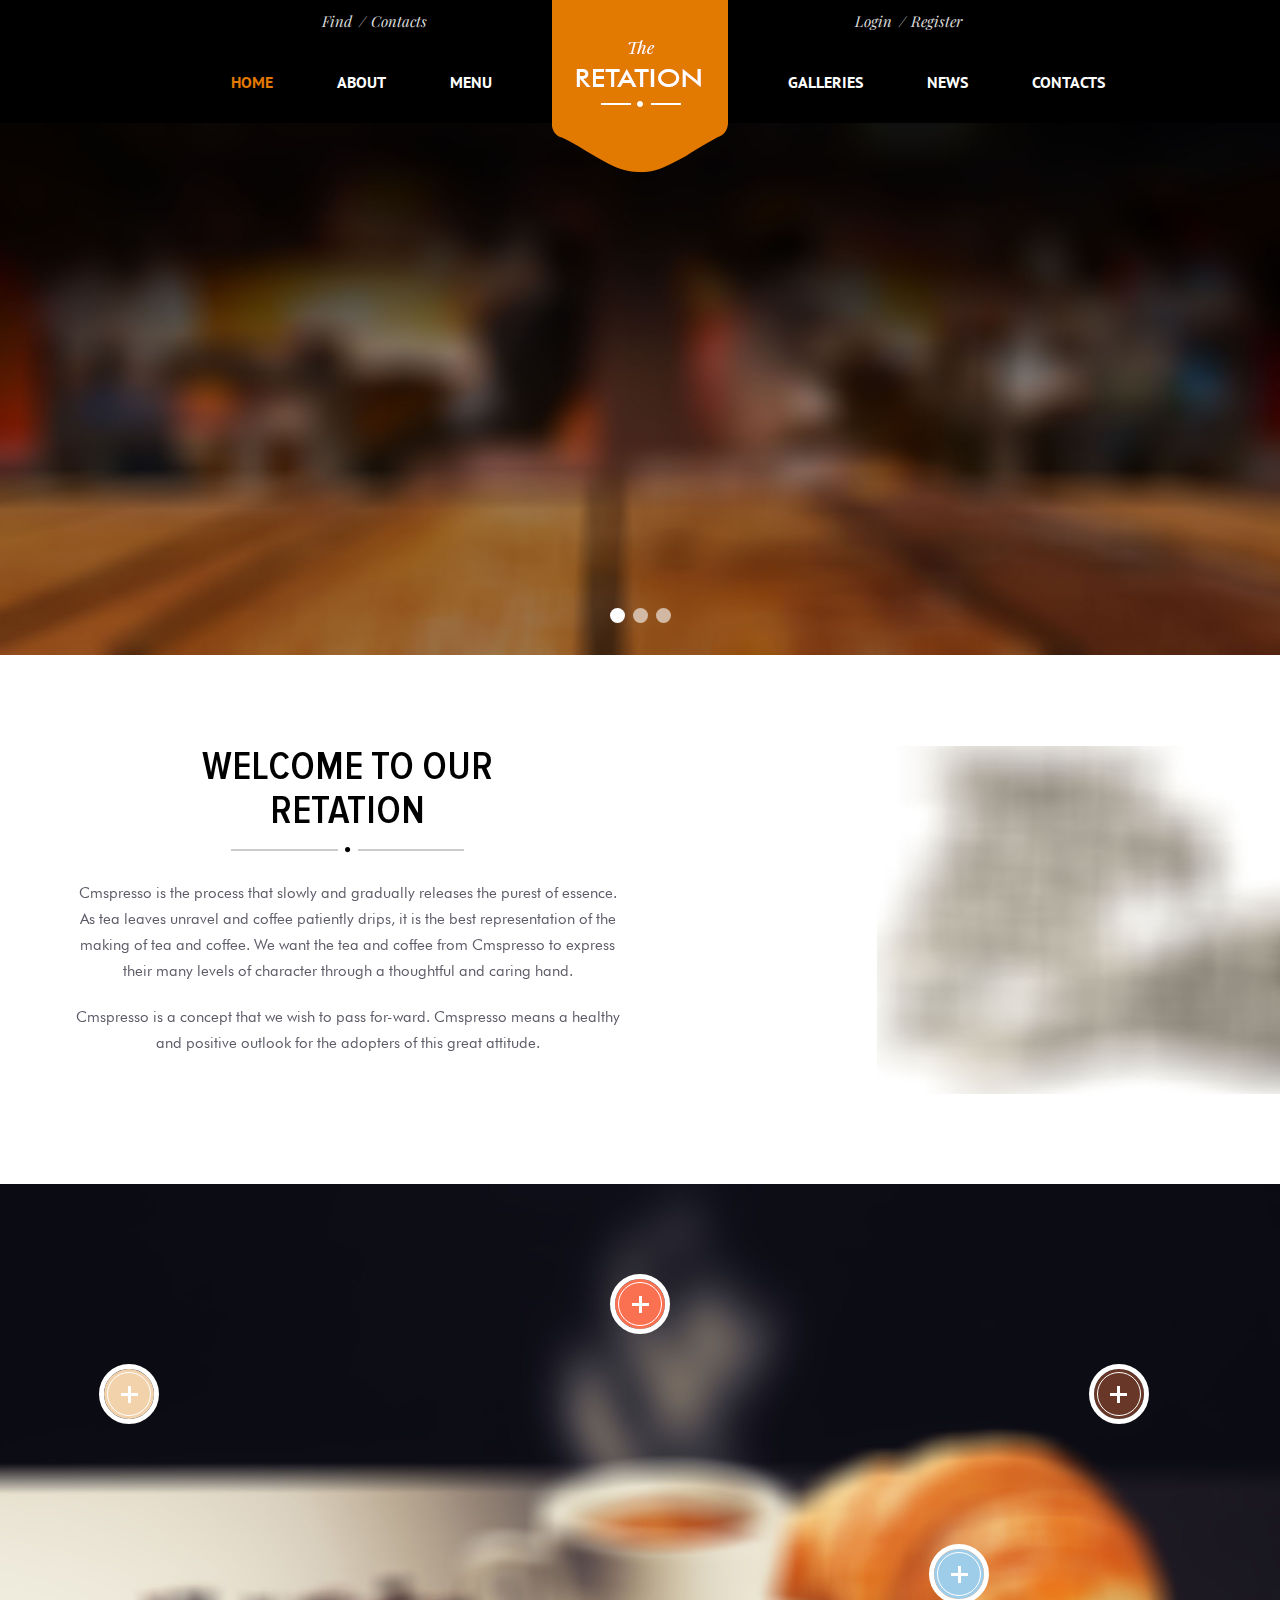
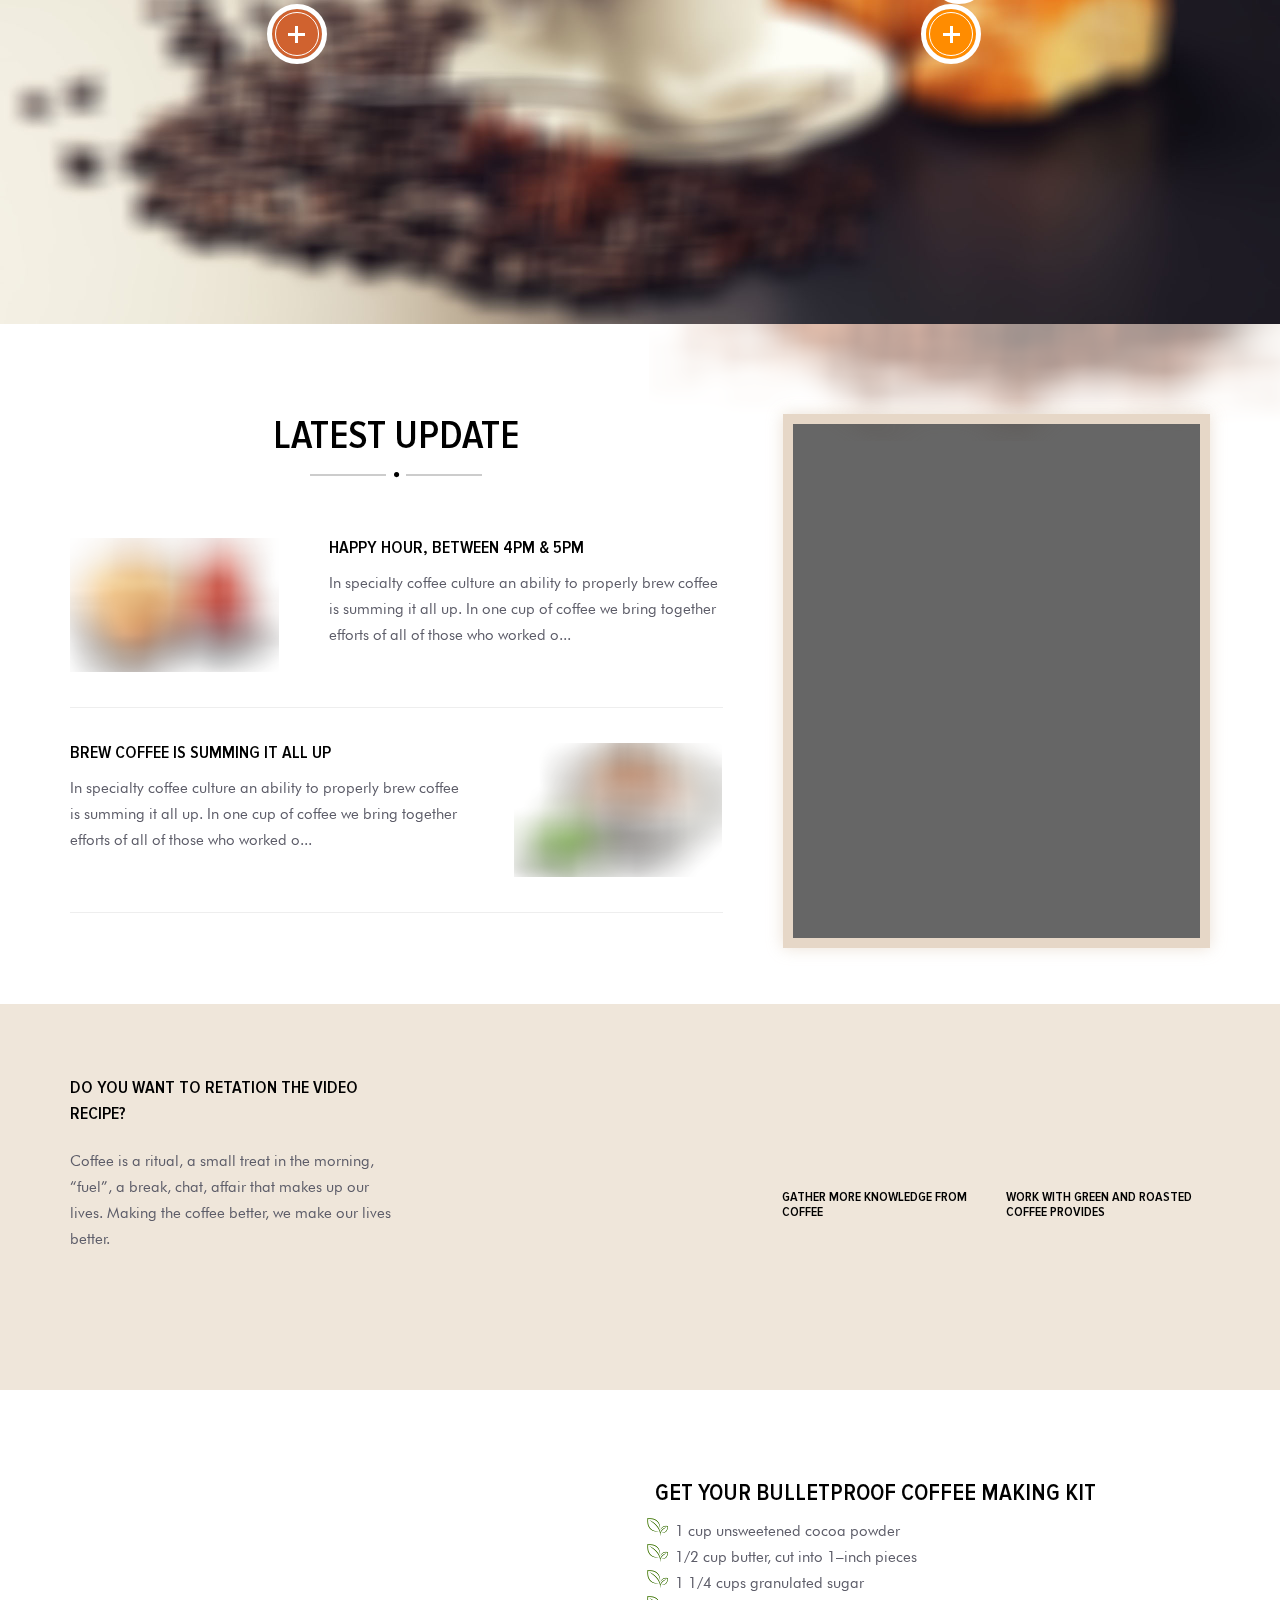
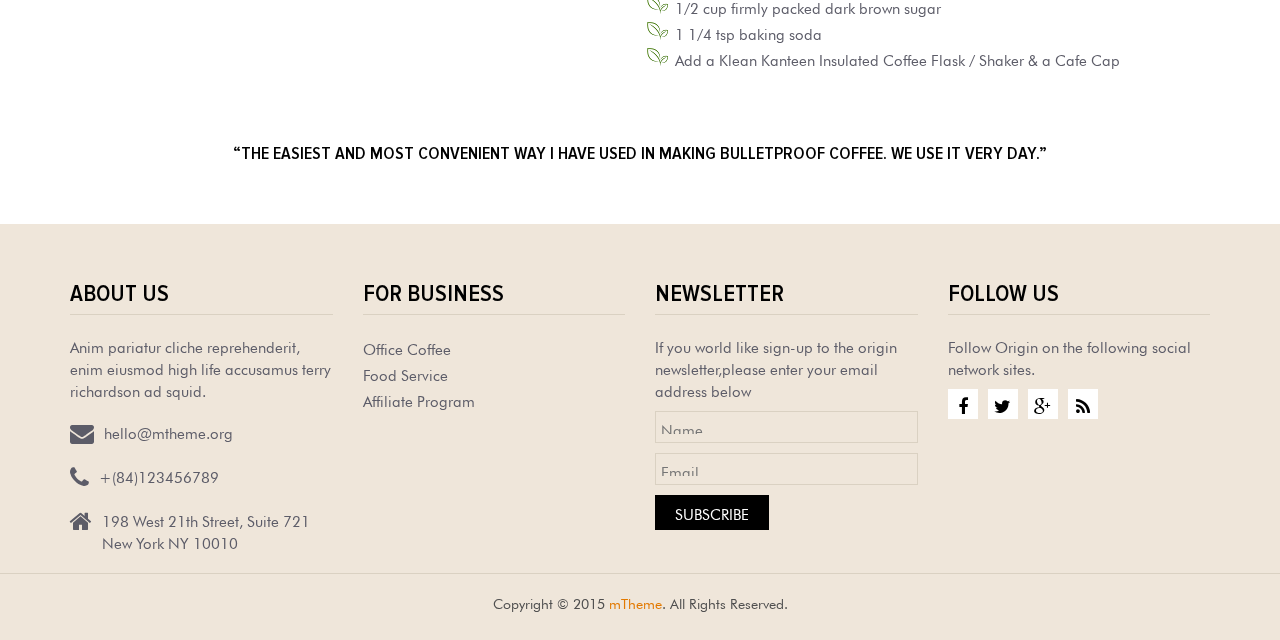
<file: PatelTeaSource/PatelTeaSource/Template/style-v3/index.html>
<!doctype html>
<!--[if lt IE 7]>      <html class="no-js lt-ie9 lt-ie8 lt-ie7" lang=""> <![endif]-->
<!--[if IE 7]>         <html class="no-js lt-ie9 lt-ie8" lang=""> <![endif]-->
<!--[if IE 8]>         <html class="no-js lt-ie9" lang=""> <![endif]-->
<!--[if gt IE 8]><!-->
<html class="no-js" lang="">
<!--<![endif]-->
<head>
<meta charset="utf-8">
<meta http-equiv="X-UA-Compatible" content="IE=edge">
<title>The Retation HTML</title>
<meta name="description" content="">
<meta name="viewport" content="width=device-width, initial-scale=1">
<link type="text/css" rel="stylesheet"
	href="http://fonts.googleapis.com/css?family=Playfair+Display:400,700">
<link href='http://fonts.googleapis.com/css?family=PT+Sans:400,700'
	rel='stylesheet' type='text/css'>
<link rel="stylesheet" href="../assets/css/animate.css">
<link rel="stylesheet" href="../assets/css/hover.css">
<link rel="stylesheet" href="../assets/css/bootstrap.min.css">
<link rel="stylesheet" href="../assets/css/font-awesome.min.css">
<link rel="stylesheet" href="../assets/css/nivo-slider.css">
<link rel="stylesheet" href="../assets/css/flickity.min.css">
<link rel="stylesheet" href="../assets/css/main.css">
<link rel="stylesheet" href="../assets/css/responsive.css">
<link rel="stylesheet" href="../assets/css/color/default.css">

<script src="../assets/js/vendor/modernizr-2.8.3-respond-1.4.2.min.js"></script>

<!-- 
<script type="text/javascript">var switchTo5x=true;</script>
<script type="text/javascript" src="http://w.sharethis.com/button/buttons.js"></script>
<script type="text/javascript">stLight.options({publisher: "1e9facb6-9190-4d1f-aa7d-4db4b2f293c5", doNotHash: false, doNotCopy: false, hashAddressBar: false});</script>
-->

</head>
<body class="loadpage home style-v3">
	<!--[if lt IE 8]>
            <p class="browserupgrade">You are using an <strong>outdated</strong> browser. Please <a href="http://browsehappy.com/">upgrade your browser</a> to improve your experience.</p>
        <![endif]-->

	<div id="wrap">

		<!-- Header -->
		<header class="header">
			<div class="header-inner">
				<div class="container">
					<!-- Top Header -->
					<div class="header-top">

						<div class="row">
							<div class="col-sm-4 header-left col-xs-6">
								<ul class="nav">
									<li><a href="#">Find</a></li>
									<li><a href="#">Contacts</a></li>
								</ul>
							</div>
							<div class="col-sm-4 header-right col-sm-push-4  col-xs-6">
								<ul class="nav">
									<li><a href="#">Login</a></li>
									<li><a href="#">Register</a></li>
								</ul>
							</div>
							
							<!-- Logo -->
							<div id="logo" class="col-sm-4 logo col-sm-pull-4">
								<a href="index.html"><img alt="The Retation"
									src="../assets/imgs/logo-3.png"></a>
							</div>
							
						</div>
					</div>

					<!-- Main Menu -->
					<nav id="primary-navigation" class="navbar" role="navigation">
						<div class="navbar-inner">
							<div class="navbar-header">
								<button type="button" class="navbar-toggle collapsed"
									data-toggle="collapse" data-target="#navbar">
									<span class="sr-only">Toggle navigation</span> <span
										class="icon-bar"></span> <span class="icon-bar"></span> <span
										class="icon-bar"></span>
								</button>
								<h3 class="navbar-brand">Menu</h3>
							</div>
							<div id="navbar" class="navbar-collapse collapse">
								<ul class="nav navbar-nav">
									<li class="active"><a href="index.html">Home</a></li>
									<li><a href="about.html">About</a></li>
									<li><a href="menu.html">Menu</a>
										<div class="mega-menu">
											<div class="mega-menu-inner">
												<div class="mega-cols">
													<ul class="sub-menu">
														<li><a href="menu.html#coffee">Coffee</a>
														<li><a href="menu.html#milk">Milk</a>
														<li><a href="menu.html#cocktail">Cocktail</a>
														<li><a href="menu.html#beverages">Beverages</a>
														<li><a href="menu.html#tea">Tea</a>
														<li><a href="menu.html#cake">Cake</a>
													</ul>
												</div>
												<div class="mega-cols">
													<div class="mega-text">
														<figure>
															<img alt="" src="../images/mega-menu/mega-menu.jpg">
															<figcaption>Classical Latin literature from 45 BC, making...</figcaption>
														</figure>
													</div>
												</div>
											</div>
										</div>
									</li>
								</ul>
								<ul class="nav navbar-nav">
									<li><a href="galleries-v1.html">Galleries</a>
										<div class="dropdown">
											<ul class="sub-menu">
												<li><a href="galleries-v3.html">Galleries 2 Cols</a>
												<li><a href="galleries-v1.html">Galleries 3 Cols (Single Expanding)</a>
												<li><a href="galleries-v2.html">Galleries 4 Cols (Single Popup)</a>
											</ul>
										</div>
									</li>
									<li><a href="blog-v1.html">News</a>
										<div class="dropdown">
											<ul class="sub-menu">
												<li><a href="blog-v1.html">Blog standard</a>
												<li><a href="blog-v2.html">Blog Left Sidebar</a>
												<li><a href="blog-v3.html">Blog Right Sidebar</a>
												<li><a href="post.html">Single</a>
											</ul>
										</div>
									</li>
									<li><a href="contact.html">Contacts</a></li>
								</ul>
							</div>
							<!--/.navbar-collapse -->
						</div>
					</nav>
				</div>
			</div>

			<!-- Banner -->
			<div id="banner">
				<div class="slider-wrapper">
					<div class="nivoSlider">
						<img src="../images/home/slider/slider-7.jpg" alt=""
							title="#nivoCaption-1" /> <img src="../images/home/slider/slider-8.jpg"
							alt="" title="#nivoCaption-2" /> <img
							src="../images/home/slider/slider-9.jpg" alt="" title="" />
					</div>
					<div id="nivoCaption-1" class="nivo-html-caption">
						<div class="nivo-caption-img-1 animated animation-delay-50"
							data-animate="fadeInUp">
							<img alt="" src="../images/home/slider/img-1.png">
						</div>
						<div class="nivo-caption-img-2 animated" data-animate="fadeInUp">
							<img alt="" src="../images/home/slider/img-2.png">
						</div>
						<div class="nivo-caption-content">
							<h1 class="line-title title animated animation-delay-75"
								data-animate="fadeInUp">
								Advertising based<i class="fa">&#xf111;</i>
							</h1>
							<p class="desc animated animation-delay-100"
								data-animate="fadeInUp">Coffee culture is a great coffee
								taste and it rests on the basis of responsible &amp; respectful</p>
						</div>
					</div>
					<div id="nivoCaption-2" class="nivo-html-caption">
						<div class="nivo-caption-content">
							<h1 class="line-title title animated animation-delay-75"
								data-animate="fadeInUp">
								Pack a big punch<i class="fa">&#xf111;</i>
							</h1>
							<p class="desc animated animation-delay-100"
								data-animate="fadeInUp">Grown traditionally, harvested
								naturally and roasted lovingly, they're the star of every cup</p>
						</div>
					</div>
				</div>
			</div>

		</header>


		<div id="main-content" class="main-content">

			<section id="infoUs" class="section infoUs"
				style="background-image: url(../images/home/info/info-bg.jpg); background-position: right center; background-repeat: no-repeat;">
				<div class="container">
					<div class="row">
						<div class="col-sm-6 col-sm-push-6">
							<figure>
								<img alt="" src="../images/home/info/info-img-1.png" class="animated" data-animate="fadeInRight animation animation-delay-25">
								<img alt="" src="../images/home/info/info-img-2.png" class="animated" data-animate="fadeInRight animation">
							</figure>
						</div>
						
						<div class="col-sm-6 col-sm-pull-6">
							<h1 class="title line-title">
								Welcome to our Retation<i class="fa">&#xf111;</i>
							</h1>
							<aside>
								<p>Cmspresso is the process that slowly and gradually
									releases the purest of essence. As tea leaves unravel and
									coffee patiently drips, it is the best representation of the
									making of tea and coffee. We want the tea and coffee from
									Cmspresso to express their many levels of character through a
									thoughtful and caring hand.</p>
								<p>Cmspresso is a concept that we wish to pass for-ward.
									Cmspresso means a healthy and positive outlook for the adopters
									of this great attitude.</p>
							</aside>
						</div>
					</div>
				</div>
			</section>

			<section id="services" class="section services"
				style="background-image: url(../images/home/services/bg_menu.jpg); background-repeat: no-repeat; background-position: center top; background-size: 100% auto;">
				<div class="container">
					<!-- 
					<ul class="service-effect">
						<li><img alt="" src="../images/home/services/service-1.png"  class="animated animation-duration-15" data-animate="fadeInLeft animation"></li>
						<li><img alt="" src="../images/home/services/service-2.png"  class="animated animation-duration-15" data-animate="fadeInDown animation"></li>
						<li><img alt="" src="../images/home/services/service-3.png"  class="animated animation-duration-15" data-animate="fadeInDown animation"></li>
						<li><img alt="" src="../images/home/services/service-4.png"  class="animated animation-duration-15" data-animate="fadeInDown animation"></li>
						<li><img alt="" src="../images/home/services/service-5.png"  class="animated animation-duration-15" data-animate="fadeInDown animation"></li>
						<li><img alt="" src="../images/home/services/service-6.png"  class="animated animation-duration-15" data-animate="fadeInRight animation"></li>
					</ul>-->
					<ul id="services-item">
						<li class="service">
							<aside>
								<div class="service-inner">
									<h3>
										<a href="menu.html#coffee" title="Coffee">Coffee</a>
									</h3>
									<p>We the same levels of commitment to cocktail know-how
										from all of the people we work with</p>
								</div>
							</aside>
							<em class="animated animation infinite bullets"></em>
						</li>
						<li class="service">
							<aside>
								<div class="service-inner">
									<h3>
										<a href="menu.html#cocktail" title="Cocktail">Cocktail</a>
									</h3>
									<p>We the same levels of commitment to cocktail know-how
										from all of the people we work with</p>
								</div>
							</aside>
							<em class="animated animation infinite bullets animation-delay-50"></em>
						</li>
						<li class="service">
							<aside>
								<div class="service-inner">
									<h3>
										<a href="menu.html#tea" title="Tea">Tea</a>
									</h3>
									<p>We the same levels of commitment to cocktail know-how
										from all of the people we work with</p>
								</div>
							</aside>
							<em class="animated animation infinite bullets animation-delay-100"></em>
						</li>
						<li class="service">
							<aside>
								<div class="service-inner">
									<h3>
										<a href="menu.html#cake" title="Cake">Cake</a>
									</h3>
									<p>We the same levels of commitment to cocktail know-how
										from all of the people we work with</p>
								</div>
							</aside>
							<em class="animated animation infinite bullets animation-delay-150"></em>
						</li>
						<li class="service">
							<aside>
								<div class="service-inner">
									<h3>
										<a href="menu.html#milk" title="Milk">Milk</a>
									</h3>
									<p>We the same levels of commitment to cocktail know-how
										from all of the people we work with</p>
								</div>
							</aside>
							<em class="animated animation infinite bullets animation-delay-200"></em>
						</li>
						<li class="service">
							<aside>
								<div class="service-inner">
									<h3>
										<a href="menu.html#beverages" title="Beverages">Beverages</a>
									</h3>
									<p>We the same levels of commitment to cocktail know-how
										from all of the people we work with</p>
								</div>
							</aside>
							<em class="animated animation infinite bullets animation-delay-250"></em>
						</li>
					</ul>
				</div>
			</section>

			<section id="latest" class="section latest"
				style="background-image: url(../images/home/latest/bg.png); background-position: right top; background-repeat: no-repeat;">
				<div class="container">
					<div class="row">
						<div class="col-sm-7">
							<h1 class="title line-title">
								Latest Update<i class="fa">&#xf111;</i>
							</h1>
							<ul class="posts_list">
								<li>
									<figure>
										<a href="#"> <img alt="" src="../images/home/latest/img-1.png">
										</a>
									</figure>
									<aside>
										<h4 class="title">
											<a href="#">Happy Hour, between 4pm &amp; 5pm</a>
										</h4>
										<p>In specialty coffee culture an ability to properly brew
											coffee is summing it all up. In one cup of coffee we bring
											together efforts of all of those who worked o...</p>
									</aside>
								</li>
								<li>
									<figure>
										<a href="#"> <img alt="" src="../images/home/latest/img-2.png">
										</a>
									</figure>
									<aside>
										<h4 class="title">
											<a href="#">Brew coffee is summing it all up</a>
										</h4>
										<p>In specialty coffee culture an ability to properly brew
											coffee is summing it all up. In one cup of coffee we bring
											together efforts of all of those who worked o...</p>
									</aside>
								</li>
							</ul>
						</div>
						<div class="col-sm-5">
							<div class="widget-gallery">
								<ul>
									<li>
										<figure>
											<img class="animated" data-animate="zoomIn animation" alt="" src="../images/home/gallery/img-1.jpg" >
											<figcaption>
												<a class="gallery-ajax" href="#" data-url="../ajax/gallery-v2-1.html" data-toggle="modal" data-target="#myModal-1"></a>
											</figcaption>
										</figure>
									</li>
									<li>
										<figure>
											<img class="animated" data-animate="zoomIn animation" alt="" src="../images/home/gallery/img-2.jpg" >
											<figcaption>
												<a class="gallery-ajax" href="#" data-url="../ajax/gallery-v2-2.html" data-toggle="modal" data-target="#myModal-2"></a>
											</figcaption>
										</figure>
									</li>
									<li>
										<figure>
											<img class="animated" data-animate="zoomIn animation animation-delay-50" alt="" src="../images/home/gallery/img-3.jpg" >
											<figcaption>
												<a class="gallery-ajax" href="#" data-url="../ajax/gallery-v2-2.html" data-toggle="modal" data-target="#myModal-3"></a>
											</figcaption>
										</figure>
									</li>
									<li>
										<figure>
											<img class="animated" data-animate="zoomIn animation animation-delay-50" alt="" src="../images/home/gallery/img-4.jpg" >
											<figcaption>
												<a class="gallery-ajax" href="#" data-url="../ajax/gallery-v2-1.html" data-toggle="modal" data-target="#myModal-4"></a>
											</figcaption>
										</figure>
									</li>
									<li>
										<figure>
											<img class="animated" data-animate="zoomIn animation animation-delay-100" alt="" src="../images/home/gallery/img-5.jpg" >
											<figcaption>
												<a class="gallery-ajax" href="#" data-url="../ajax/gallery-v2-1.html" data-toggle="modal" data-target="#myModal-5"></a>
											</figcaption>
										</figure>
									</li>
									<li>
										<figure>
											<img class="animated" data-animate="zoomIn animation animation-delay-100" alt="" src="../images/home/gallery/img-6.jpg" >
											<figcaption>
												<a class="gallery-ajax" href="#" data-url="../ajax/gallery-v2-2.html" data-toggle="modal" data-target="#myModal-6"></a>
											</figcaption>
										</figure>
									</li>
								</ul>
							</div>
						</div>
					</div>
				</div>

				<div class="modal" id="myModal-1">
					<div class="modal-content">

						<div class="modal-header">
							<div class="container">
								<button aria-label="Close" data-dismiss="modal" class="close"
									type="button">
									<span aria-hidden="true">×</span>
								</button>
							</div>
						</div>
						<div class="modal-body"></div>

					</div>
					<!-- /.modal-content -->
				</div>
				<div class="modal" id="myModal-2">
					<div class="modal-content">

						<div class="modal-header">
							<div class="container">
								<button aria-label="Close" data-dismiss="modal" class="close"
									type="button">
									<span aria-hidden="true">×</span>
								</button>
							</div>
						</div>
						<div class="modal-body"></div>

					</div>
					<!-- /.modal-content -->
				</div>
				<div class="modal" id="myModal-3">
					<div class="modal-content">

						<div class="modal-header">
							<div class="container">
								<button aria-label="Close" data-dismiss="modal" class="close"
									type="button">
									<span aria-hidden="true">×</span>
								</button>
							</div>
						</div>
						<div class="modal-body"></div>

					</div>
					<!-- /.modal-content -->
				</div>
				<div class="modal" id="myModal-4">
					<div class="modal-content">

						<div class="modal-header">
							<div class="container">
								<button aria-label="Close" data-dismiss="modal" class="close"
									type="button">
									<span aria-hidden="true">×</span>
								</button>
							</div>
						</div>
						<div class="modal-body"></div>

					</div>
					<!-- /.modal-content -->
				</div>
				<div class="modal" id="myModal-5">
					<div class="modal-content">

						<div class="modal-header">
							<div class="container">
								<button aria-label="Close" data-dismiss="modal" class="close"
									type="button">
									<span aria-hidden="true">×</span>
								</button>
							</div>
						</div>
						<div class="modal-body"></div>

					</div>
					<!-- /.modal-content -->
				</div>
				<div class="modal" id="myModal-6">
					<div class="modal-content">

						<div class="modal-header">
							<div class="container">
								<button aria-label="Close" data-dismiss="modal" class="close"
									type="button">
									<span aria-hidden="true">×</span>
								</button>
							</div>
						</div>
						<div class="modal-body"></div>

					</div>
					<!-- /.modal-content -->
				</div>

			</section>

			<section id="info-recipe" class="section info-recipe">
				<div class="container">
					<div class="row">
						<div class="col-sm-7">
							<figure class="animated" data-animate="fadeInUp animation">
								<img alt="" src="../images/home/info/info-img-3.png">
							</figure>
							<aside>
								<h4 class="title">Do you want to Retation the video recipe?</h4>
								<p>Coffee is a ritual, a small treat in the morning, “fuel”,
									a break, chat, affair that makes up our lives. Making the
									coffee better, we make our lives better.</p>
							</aside>
						</div>
						<div class="col-sm-5">
						
							<ul class="nav video-recipe">
								<li>
									<div class="embed-responsive embed-responsive-16by9">
										<iframe class="embed-responsive-item" src="http://www.youtube.com/embed/D-tjyNq7drk"></iframe>
									</div>
									<h5 class="title">work with green and roasted coffee provides</h5>
								</li>

								<li>
									<div class="embed-responsive embed-responsive-16by9">
										<iframe class="embed-responsive-item" src="http://www.youtube.com/embed/aBLYSO0DSVI"></iframe>
									</div>
									<h5 class="title">Gather more knowledge from coffee</h5>
								</li>
							</ul>
						</div>
					</div>
				</div>
			</section>

			<section id="bulletproof" class="section bulletproof">
				<div class="container">
					<div class="row">
						<div class="col-sm-6">
							<figure class="animated" data-animate="fadeInLeft animation">
								<img alt="" src="../images/home/image3.png">
							</figure>
						</div>
						<div class="col-sm-6">
							<aside>
								<h3 class="title">Get your Bulletproof Coffee Making Kit</h3>
								<ul>
									<li>1 cup unsweetened cocoa powder</li>
									<li>1/2 cup butter, cut into 1&ndash;inch pieces</li>
									<li>1 1/4 cups granulated sugar</li>
									<li>1/2 cup firmly packed dark brown sugar</li>
									<li>1 1/4 tsp baking soda</li>
									<li>Add a Klean Kanteen Insulated Coffee Flask / Shaker
										&amp; a Cafe Cap</li>
								</ul>
							</aside>
						</div>
					</div>
					<h4 class="title">“The easiest and most convenient way I have used in making
						Bulletproof coffee. We use it very day.”</h4>
				</div>
			</section>
		</div>

		<footer id="footer">
			<div class="footer-info">
				<div class="container">
					<div class="row">
						<div class="col-sm-3">
							<aside class="widget">
								<h3 class="title">About Us</h3>
								<div class="widget-content contact-us">
									<p>Anim pariatur cliche reprehenderit, enim eiusmod high
										life accusamus terry richardson ad squid.</p>
									<p><i class="fa">&#xf0e0;</i><span>hello@mtheme.org</span></p>
									<p><i class="fa">&#xf095;</i><span>+(84)123456789</span></p>
									<p><i class="fa">&#xf015;</i><span>198 West 21th Street, Suite 721 New York
										NY 10010</span></p>
								</div>
							</aside>
						</div>
						<div class="col-sm-3">
							<aside class="widget">
								<h3 class="title">For Business</h3>
								<div class="widget-content">
									<ul>
										<li><a href="#">Office Coffee</a></li>
										<li><a href="#">Food Service</a></li>
										<li><a href="#">Affiliate Program</a></li>
									</ul>
								</div>
							</aside>
						</div>
						<div class="col-sm-3">
							<aside class="widget">
								<h3 class="title">Newsletter</h3>
								<div class="widget-content">
									<p>If you world like sign-up to the origin
										newsletter,please enter your email address below</p>
									<form method="post" action="#">
										<p>
											<input type="text" value="" name="name" placeholder="Name"
												required="required" class="name">
										</p>
										<p>
											<input type="email" value="" name="email" placeholder="Email"
												required="required" class="email">
										</p>
										<p>
												<button class="hvr-shutter-out-horizontal">Subscribe</button>
										</p>
									</form>
								</div>
							</aside>
						</div>
						<div class="col-sm-3">
							<aside class="widget">
								<h3 class="title">Follow Us</h3>
								<div class="widget-content">
									<p>Follow Origin on the following social network sites.</p>
									<ul class="social">
										<li><a href="#" class="hvr-rectangle-out" target="_blank"><i class="fa">&#xf09a;</i></a></li>
										<li><a href="#" class="hvr-rectangle-out" target="_blank"><i class="fa">&#xf099;</i></a></li>
										<li><a href="#" class="hvr-rectangle-out" target="_blank"><i class="fa">&#xf0d5;</i></a></li>
										<li><a href="#" class="hvr-rectangle-out" target="_blank"><i class="fa">&#xf09e;</i></a>
										</li>
									</ul>
								</div>
							</aside>
						</div>
					</div>
				</div>
			</div>
			<div class="copyright">
				<div class="container">
					<p>
						Copyright &copy; 2015 <a href="http://themeforest.net/user/mtheme_market">mTheme</a>. All Rights Reserved.
					</p>
				</div>
			</div>

		</footer>
	</div>

	<script src="../assets/js/vendor/jquery-1.11.2.min.js"></script>
	<script src="../assets/js/vendor/imagesloaded.pkgd.min.js"></script>
	<script src="../assets/js/vendor/flickity.pkgd.min.js"></script>
	<script src="../assets/js/vendor/jquery.waypoints.min.js"></script>
	<script src="../assets/js/vendor/sticky.min.js"></script>
	<script src="../assets/js/vendor/bootstrap.min.js"></script>
	<script src="../assets/js/vendor/jquery.nivo.slider.pack.js"></script>
	<!-- <script src="https://maps.googleapis.com/maps/api/js"></script>-->
	
	<script src="../assets/js/main.js"></script>

</body>
</html>
</file>
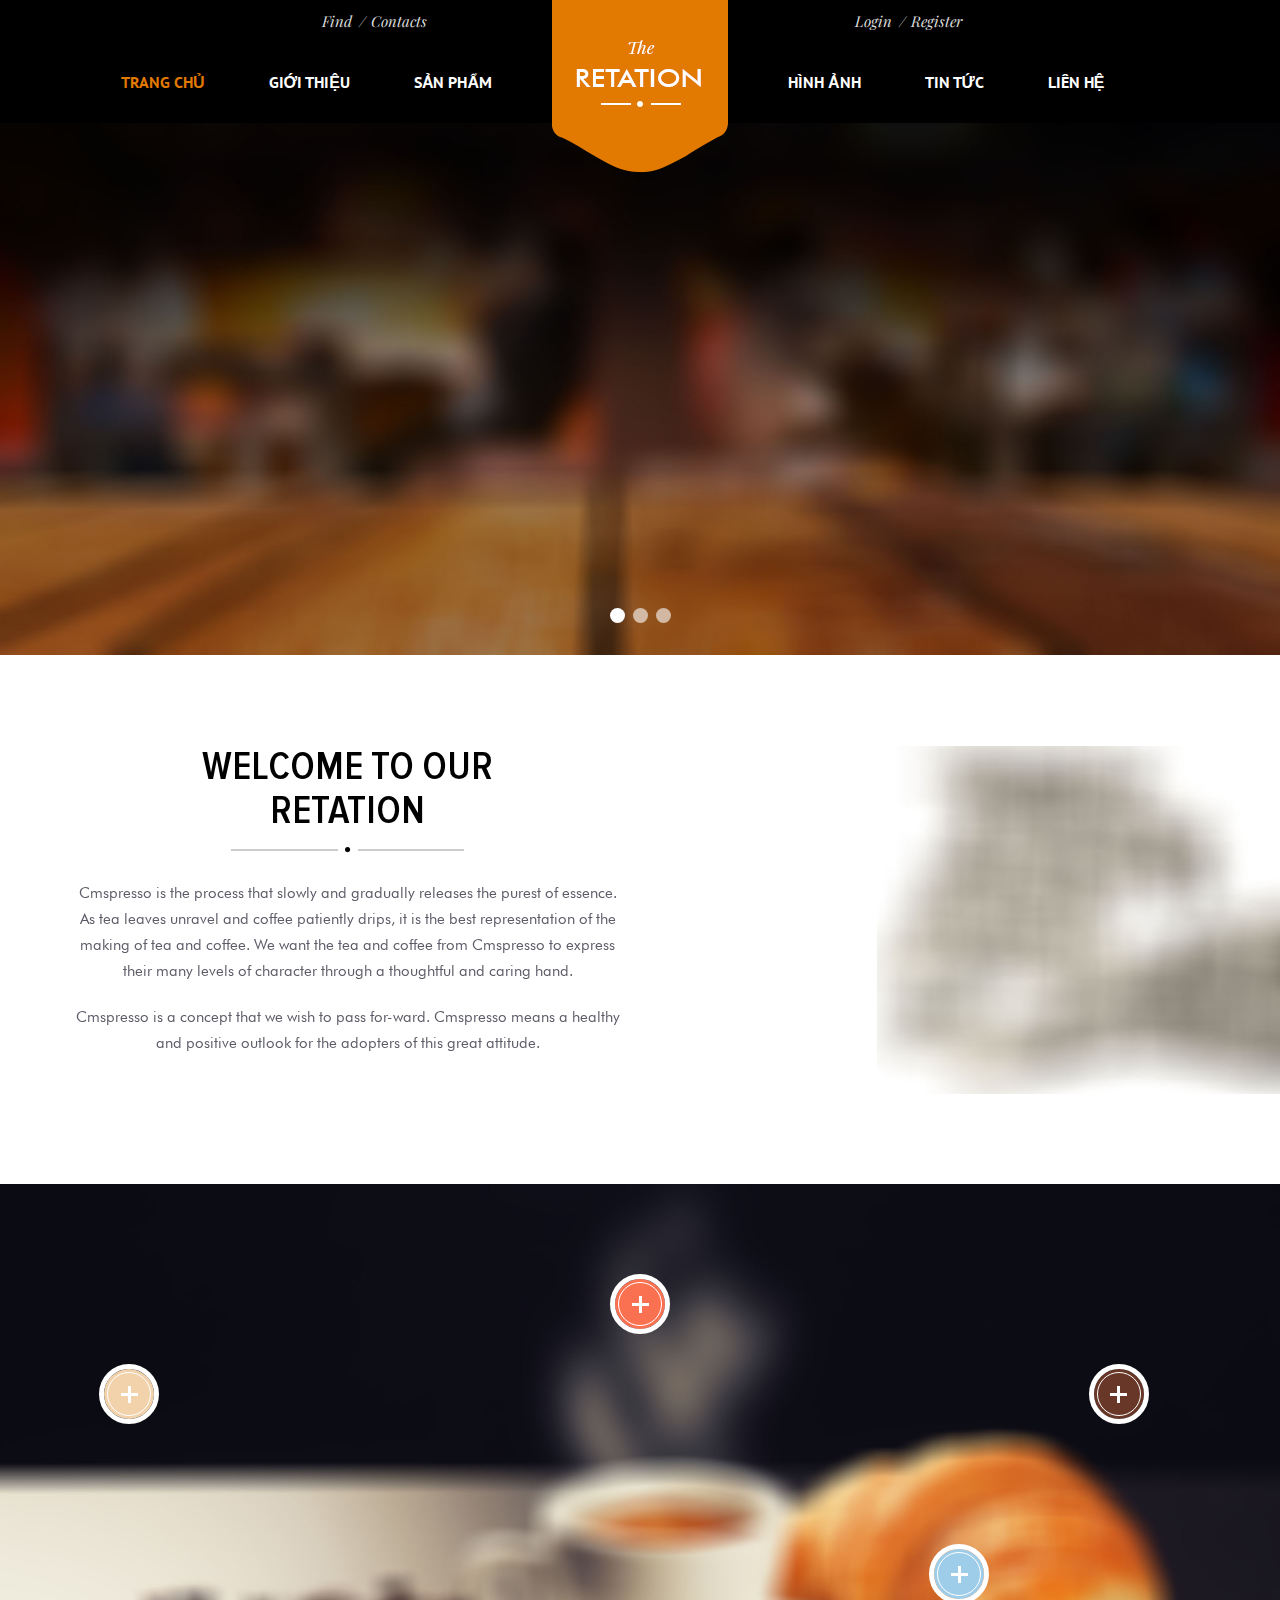
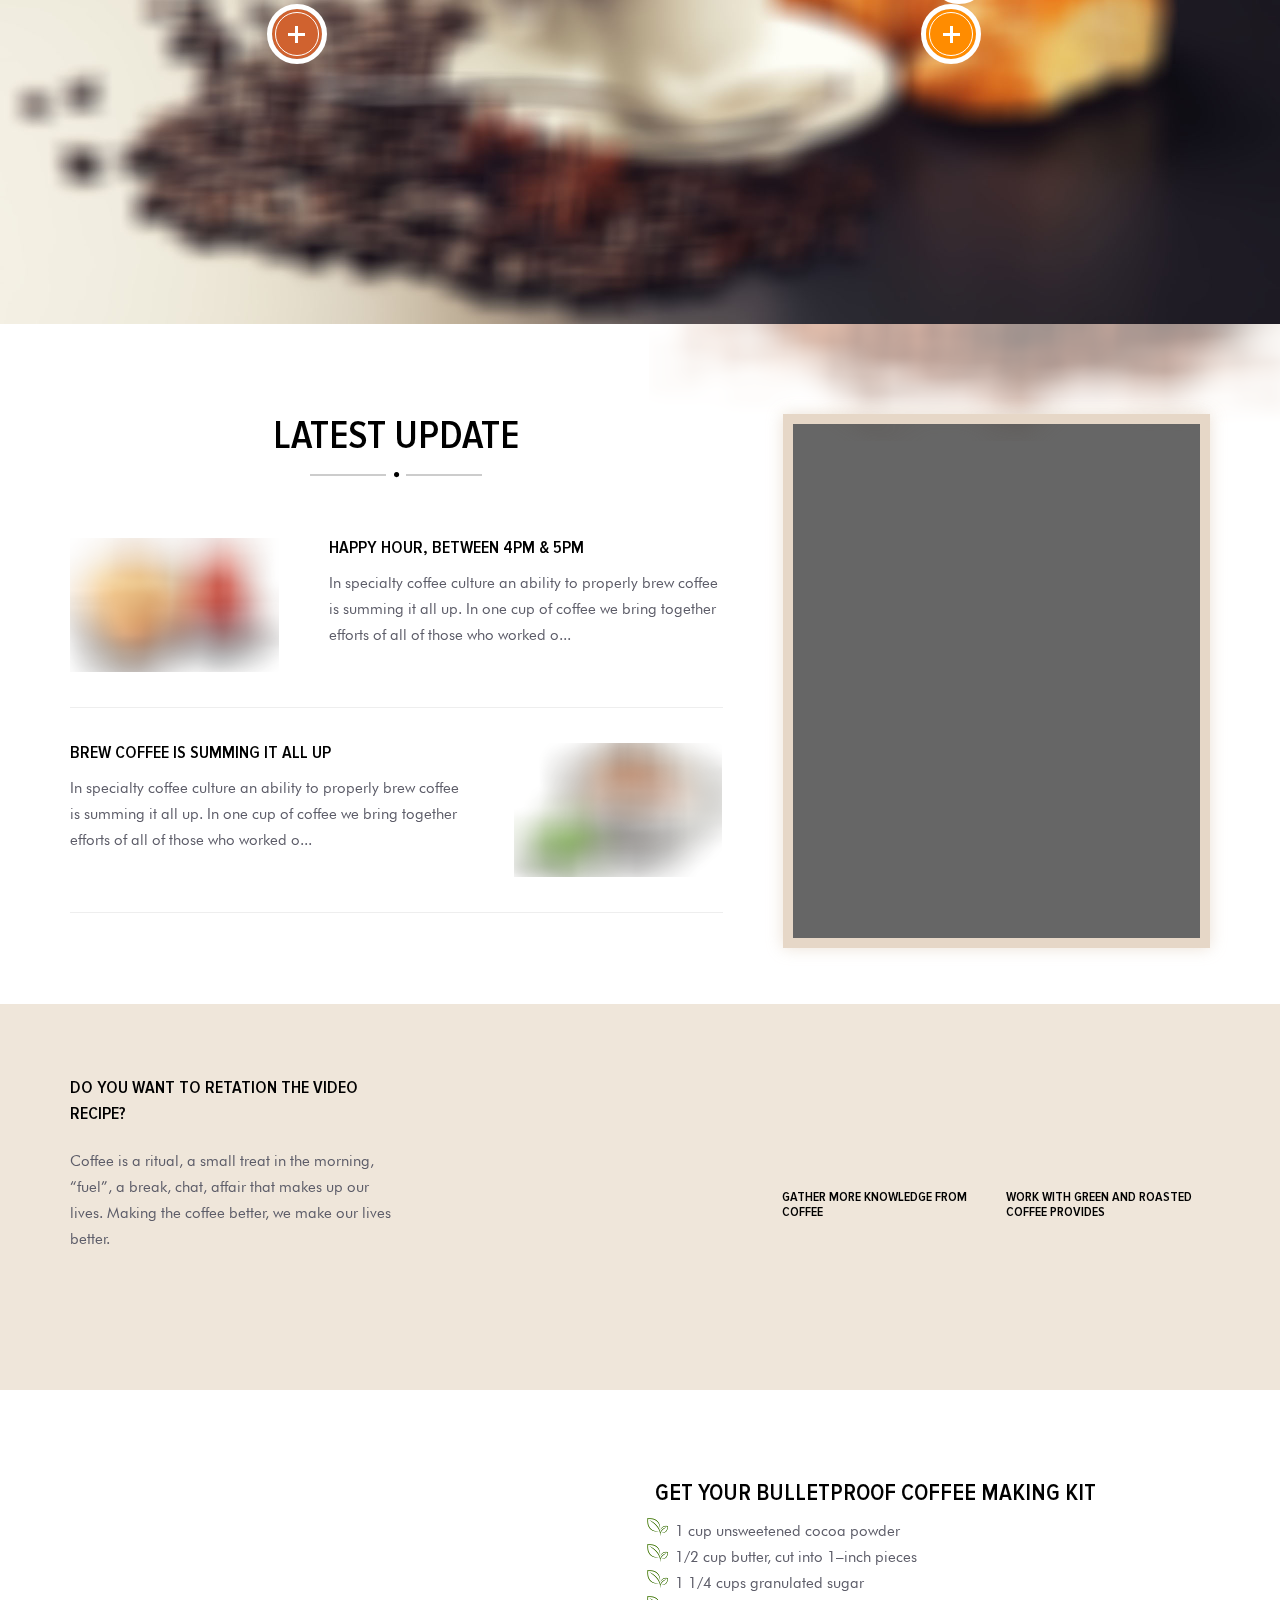
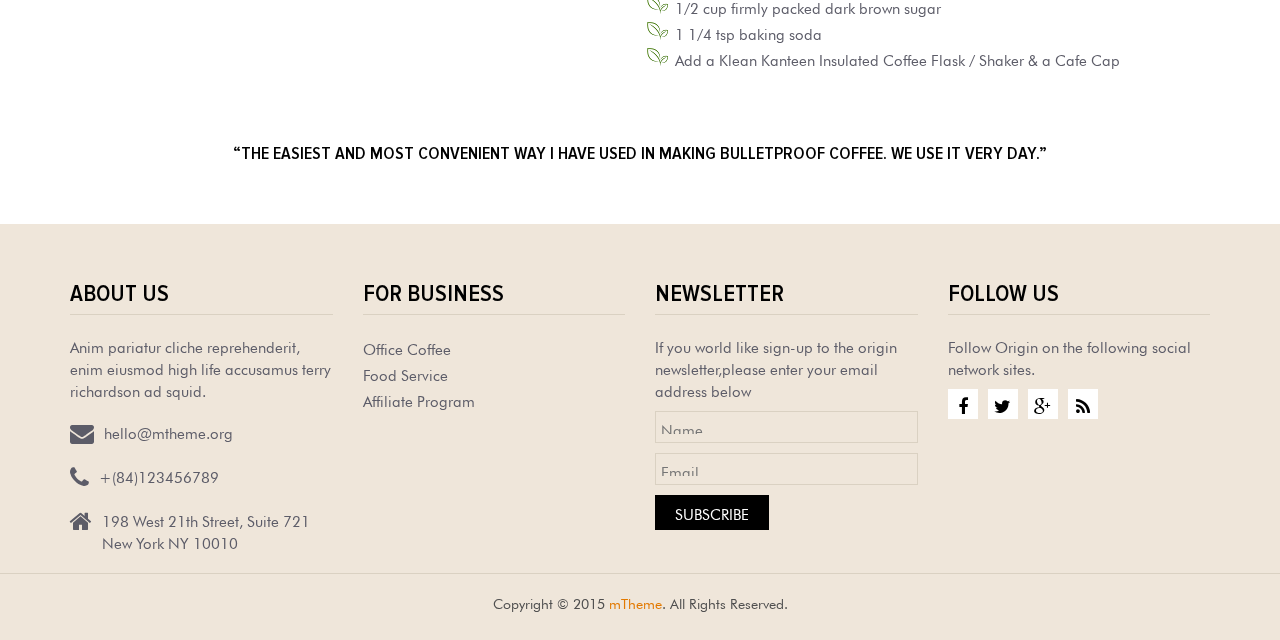
<file: PatelTeaSource/PatelTeaSource/Template/style-v4/index.html>
﻿<!doctype html>
<!--[if lt IE 7]>      <html class="no-js lt-ie9 lt-ie8 lt-ie7" lang=""> <![endif]-->
<!--[if IE 7]>         <html class="no-js lt-ie9 lt-ie8" lang=""> <![endif]-->
<!--[if IE 8]>         <html class="no-js lt-ie9" lang=""> <![endif]-->
<!--[if gt IE 8]><!-->
<html class="no-js" lang="">
<!--<![endif]-->
<head>
<meta charset="utf-8">
<meta http-equiv="X-UA-Compatible" content="IE=edge">
<title>The Retation HTML</title>
<meta name="description" content="">
<meta name="viewport" content="width=device-width, initial-scale=1">
<link href='https://fonts.googleapis.com/css?family=Playfair+Display:400,400italic,700,700italic,900,900italic&subset=latin,latin-ext,cyrillic' rel='stylesheet' type='text/css'>
<link href='https://fonts.googleapis.com/css?family=PT+Sans:400,400italic,700,700italic&subset=latin,cyrillic-ext,latin-ext,cyrillic' rel='stylesheet' type='text/css'>
<link rel="stylesheet" href="../assets/css/animate.css">
<link rel="stylesheet" href="../assets/css/hover.css">
<link rel="stylesheet" href="../assets/css/bootstrap.min.css">
<link rel="stylesheet" href="../assets/css/font-awesome.min.css">
<link rel="stylesheet" href="../assets/css/nivo-slider.css">
<link rel="stylesheet" href="../assets/css/flickity.min.css">
<link rel="stylesheet" href="../assets/css/main.css">
<link rel="stylesheet" href="../assets/css/responsive.css">
<link rel="stylesheet" href="../assets/css/color/default.css">

<script src="../assets/js/vendor/modernizr-2.8.3-respond-1.4.2.min.js"></script>

<!-- 
<script type="text/javascript">var switchTo5x=true;</script>
<script type="text/javascript" src="http://w.sharethis.com/button/buttons.js"></script>
<script type="text/javascript">stLight.options({publisher: "1e9facb6-9190-4d1f-aa7d-4db4b2f293c5", doNotHash: false, doNotCopy: false, hashAddressBar: false});</script>
-->

</head>
<body class="loadpage home style-v3">
	<!--[if lt IE 8]>
            <p class="browserupgrade">You are using an <strong>outdated</strong> browser. Please <a href="http://browsehappy.com/">upgrade your browser</a> to improve your experience.</p>
        <![endif]-->

	<div id="wrap">

		<!-- Header -->
		<header class="header">
			<div class="header-inner">
				<div class="container">
					<!-- Top Header -->
					<div class="header-top">

						<div class="row">
							<div class="col-sm-4 header-left col-xs-6">
								<ul class="nav">
									<li><a href="#">Find</a></li>
									<li><a href="#">Contacts</a></li>
								</ul>
							</div>
							<div class="col-sm-4 header-right col-sm-push-4  col-xs-6">
								<ul class="nav">
									<li><a href="#">Login</a></li>
									<li><a href="#">Register</a></li>
								</ul>
							</div>
							
							<!-- Logo -->
							<div id="logo" class="col-sm-4 logo col-sm-pull-4">
								<a href="index.html"><img alt="The Retation"
									src="../assets/imgs/logo-3.png"></a>
							</div>
							
						</div>
					</div>

					<!-- Main Menu -->
					<nav id="primary-navigation" class="navbar" role="navigation">
						<div class="navbar-inner">
							<div class="navbar-header">
								<button type="button" class="navbar-toggle collapsed"
									data-toggle="collapse" data-target="#navbar">
									<span class="sr-only">Toggle navigation</span> <span
										class="icon-bar"></span> <span class="icon-bar"></span> <span
										class="icon-bar"></span>
								</button>
								<h3 class="navbar-brand">Menu</h3>
							</div>
							<div id="navbar" class="navbar-collapse collapse">
								<ul class="nav navbar-nav">
									<li class="active"><a href="index.html">Trang chủ</a></li>
									<li><a href="about.html">Giới thiệu</a></li>
									<li><a href="menu.html">Sản phẩm</a>
										<div class="mega-menu">
											<div class="mega-menu-inner">
												<div class="mega-cols">
													<ul class="sub-menu">
														<li><a href="menu.html#coffee">Coffee</a>
														<li><a href="menu.html#milk">Milk</a>
														<li><a href="menu.html#cocktail">Cocktail</a>
														<li><a href="menu.html#beverages">Beverages</a>
														<li><a href="menu.html#tea">Tea</a>
														<li><a href="menu.html#cake">Cake</a>
													</ul>
												</div>
												<div class="mega-cols">
													<div class="mega-text">
														<figure>
															<img alt="" src="../images/mega-menu/mega-menu.jpg">
															<figcaption>Classical Latin literature from 45 BC, making...</figcaption>
														</figure>
													</div>
												</div>
											</div>
										</div>
									</li>
								</ul>
								<ul class="nav navbar-nav">
									<li><a href="galleries-v1.html">Hình ảnh</a>
										<div class="dropdown">
											<ul class="sub-menu">
												<li><a href="galleries-v3.html">Galleries 2 Cols</a>
												<li><a href="galleries-v1.html">Galleries 3 Cols (Single Expanding)</a>
												<li><a href="galleries-v2.html">Galleries 4 Cols (Single Popup)</a>
											</ul>
										</div>
									</li>
									<li><a href="blog-v1.html">Tin tức</a>
										<div class="dropdown">
											<ul class="sub-menu">
												<li><a href="blog-v1.html">Blog standard</a>
												<li><a href="blog-v2.html">Blog Left Sidebar</a>
												<li><a href="blog-v3.html">Blog Right Sidebar</a>
												<li><a href="post.html">Single</a>
											</ul>
										</div>
									</li>
									<li><a href="contact.html">Liên hệ</a></li>
								</ul>
							</div>
							<!--/.navbar-collapse -->
						</div>
					</nav>
				</div>
			</div>

			<!-- Banner -->
			<div id="banner">
				<div class="slider-wrapper">
					<div class="nivoSlider">
						<img src="../images/home/slider/slider-7.jpg" alt=""
							title="#nivoCaption-1" /> <img src="../images/home/slider/slider-8.jpg"
							alt="" title="#nivoCaption-2" /> <img
							src="../images/home/slider/slider-9.jpg" alt="" title="" />
					</div>
					<div id="nivoCaption-1" class="nivo-html-caption">
						<div class="nivo-caption-img-1 animated animation-delay-50"
							data-animate="fadeInUp">
							<img alt="" src="../images/home/slider/img-1.png">
						</div>
						<div class="nivo-caption-img-2 animated" data-animate="fadeInUp">
							<img alt="" src="../images/home/slider/img-2.png">
						</div>
						<div class="nivo-caption-content">
							<h1 class="line-title title animated animation-delay-75"
								data-animate="fadeInUp">
								Advertising based<i class="fa">&#xf111;</i>
							</h1>
							<p class="desc animated animation-delay-100"
								data-animate="fadeInUp">Coffee culture is a great coffee
								taste and it rests on the basis of responsible &amp; respectful</p>
						</div>
					</div>
					<div id="nivoCaption-2" class="nivo-html-caption">
						<div class="nivo-caption-content">
							<h1 class="line-title title animated animation-delay-75"
								data-animate="fadeInUp">
								Pack a big punch<i class="fa">&#xf111;</i>
							</h1>
							<p class="desc animated animation-delay-100"
								data-animate="fadeInUp">Grown traditionally, harvested
								naturally and roasted lovingly, they're the star of every cup</p>
						</div>
					</div>
				</div>
			</div>

		</header>


		<div id="main-content" class="main-content">

			<section id="infoUs" class="section infoUs"
				style="background-image: url(../images/home/info/info-bg.jpg); background-position: right center; background-repeat: no-repeat;">
				<div class="container">
					<div class="row">
						<div class="col-sm-6 col-sm-push-6">
							<figure>
								<img alt="" src="../images/home/info/info-img-1.png" class="animated" data-animate="fadeInRight animation animation-delay-25">
								<img alt="" src="../images/home/info/info-img-2.png" class="animated" data-animate="fadeInRight animation">
							</figure>
						</div>
						
						<div class="col-sm-6 col-sm-pull-6">
							<h1 class="title line-title">
								Welcome to our Retation<i class="fa">&#xf111;</i>
							</h1>
							<aside>
								<p>Cmspresso is the process that slowly and gradually
									releases the purest of essence. As tea leaves unravel and
									coffee patiently drips, it is the best representation of the
									making of tea and coffee. We want the tea and coffee from
									Cmspresso to express their many levels of character through a
									thoughtful and caring hand.</p>
								<p>Cmspresso is a concept that we wish to pass for-ward.
									Cmspresso means a healthy and positive outlook for the adopters
									of this great attitude.</p>
							</aside>
						</div>
					</div>
				</div>
			</section>

			<section id="services" class="section services"
				style="background-image: url(../images/home/services/bg_menu.jpg); background-repeat: no-repeat; background-position: center top; background-size: 100% auto;">
				<div class="container">
					<!-- 
					<ul class="service-effect">
						<li><img alt="" src="../images/home/services/service-1.png"  class="animated animation-duration-15" data-animate="fadeInLeft animation"></li>
						<li><img alt="" src="../images/home/services/service-2.png"  class="animated animation-duration-15" data-animate="fadeInDown animation"></li>
						<li><img alt="" src="../images/home/services/service-3.png"  class="animated animation-duration-15" data-animate="fadeInDown animation"></li>
						<li><img alt="" src="../images/home/services/service-4.png"  class="animated animation-duration-15" data-animate="fadeInDown animation"></li>
						<li><img alt="" src="../images/home/services/service-5.png"  class="animated animation-duration-15" data-animate="fadeInDown animation"></li>
						<li><img alt="" src="../images/home/services/service-6.png"  class="animated animation-duration-15" data-animate="fadeInRight animation"></li>
					</ul>-->
					<ul id="services-item">
						<li class="service">
							<aside>
								<div class="service-inner">
									<h3>
										<a href="menu.html#coffee" title="Coffee">Coffee</a>
									</h3>
									<p>We the same levels of commitment to cocktail know-how
										from all of the people we work with</p>
								</div>
							</aside>
							<em class="animated animation infinite bullets"></em>
						</li>
						<li class="service">
							<aside>
								<div class="service-inner">
									<h3>
										<a href="menu.html#cocktail" title="Cocktail">Cocktail</a>
									</h3>
									<p>We the same levels of commitment to cocktail know-how
										from all of the people we work with</p>
								</div>
							</aside>
							<em class="animated animation infinite bullets animation-delay-50"></em>
						</li>
						<li class="service">
							<aside>
								<div class="service-inner">
									<h3>
										<a href="menu.html#tea" title="Tea">Tea</a>
									</h3>
									<p>We the same levels of commitment to cocktail know-how
										from all of the people we work with</p>
								</div>
							</aside>
							<em class="animated animation infinite bullets animation-delay-100"></em>
						</li>
						<li class="service">
							<aside>
								<div class="service-inner">
									<h3>
										<a href="menu.html#cake" title="Cake">Cake</a>
									</h3>
									<p>We the same levels of commitment to cocktail know-how
										from all of the people we work with</p>
								</div>
							</aside>
							<em class="animated animation infinite bullets animation-delay-150"></em>
						</li>
						<li class="service">
							<aside>
								<div class="service-inner">
									<h3>
										<a href="menu.html#milk" title="Milk">Milk</a>
									</h3>
									<p>We the same levels of commitment to cocktail know-how
										from all of the people we work with</p>
								</div>
							</aside>
							<em class="animated animation infinite bullets animation-delay-200"></em>
						</li>
						<li class="service">
							<aside>
								<div class="service-inner">
									<h3>
										<a href="menu.html#beverages" title="Beverages">Beverages</a>
									</h3>
									<p>We the same levels of commitment to cocktail know-how
										from all of the people we work with</p>
								</div>
							</aside>
							<em class="animated animation infinite bullets animation-delay-250"></em>
						</li>
					</ul>
				</div>
			</section>

			<section id="latest" class="section latest"
				style="background-image: url(../images/home/latest/bg.png); background-position: right top; background-repeat: no-repeat;">
				<div class="container">
					<div class="row">
						<div class="col-sm-7">
							<h1 class="title line-title">
								Latest Update<i class="fa">&#xf111;</i>
							</h1>
							<ul class="posts_list">
								<li>
									<figure>
										<a href="#"> <img alt="" src="../images/home/latest/img-1.png">
										</a>
									</figure>
									<aside>
										<h4 class="title">
											<a href="#">Happy Hour, between 4pm &amp; 5pm</a>
										</h4>
										<p>In specialty coffee culture an ability to properly brew
											coffee is summing it all up. In one cup of coffee we bring
											together efforts of all of those who worked o...</p>
									</aside>
								</li>
								<li>
									<figure>
										<a href="#"> <img alt="" src="../images/home/latest/img-2.png">
										</a>
									</figure>
									<aside>
										<h4 class="title">
											<a href="#">Brew coffee is summing it all up</a>
										</h4>
										<p>In specialty coffee culture an ability to properly brew
											coffee is summing it all up. In one cup of coffee we bring
											together efforts of all of those who worked o...</p>
									</aside>
								</li>
							</ul>
						</div>
						<div class="col-sm-5">
							<div class="widget-gallery">
								<ul>
									<li>
										<figure>
											<img class="animated" data-animate="zoomIn animation" alt="" src="../images/home/gallery/img-1.jpg" >
											<figcaption>
												<a class="gallery-ajax" href="#" data-url="../ajax/gallery-v2-1.html" data-toggle="modal" data-target="#myModal-1"></a>
											</figcaption>
										</figure>
									</li>
									<li>
										<figure>
											<img class="animated" data-animate="zoomIn animation" alt="" src="../images/home/gallery/img-2.jpg" >
											<figcaption>
												<a class="gallery-ajax" href="#" data-url="../ajax/gallery-v2-2.html" data-toggle="modal" data-target="#myModal-2"></a>
											</figcaption>
										</figure>
									</li>
									<li>
										<figure>
											<img class="animated" data-animate="zoomIn animation animation-delay-50" alt="" src="../images/home/gallery/img-3.jpg" >
											<figcaption>
												<a class="gallery-ajax" href="#" data-url="../ajax/gallery-v2-2.html" data-toggle="modal" data-target="#myModal-3"></a>
											</figcaption>
										</figure>
									</li>
									<li>
										<figure>
											<img class="animated" data-animate="zoomIn animation animation-delay-50" alt="" src="../images/home/gallery/img-4.jpg" >
											<figcaption>
												<a class="gallery-ajax" href="#" data-url="../ajax/gallery-v2-1.html" data-toggle="modal" data-target="#myModal-4"></a>
											</figcaption>
										</figure>
									</li>
									<li>
										<figure>
											<img class="animated" data-animate="zoomIn animation animation-delay-100" alt="" src="../images/home/gallery/img-5.jpg" >
											<figcaption>
												<a class="gallery-ajax" href="#" data-url="../ajax/gallery-v2-1.html" data-toggle="modal" data-target="#myModal-5"></a>
											</figcaption>
										</figure>
									</li>
									<li>
										<figure>
											<img class="animated" data-animate="zoomIn animation animation-delay-100" alt="" src="../images/home/gallery/img-6.jpg" >
											<figcaption>
												<a class="gallery-ajax" href="#" data-url="../ajax/gallery-v2-2.html" data-toggle="modal" data-target="#myModal-6"></a>
											</figcaption>
										</figure>
									</li>
								</ul>
							</div>
						</div>
					</div>
				</div>

				<div class="modal" id="myModal-1">
					<div class="modal-content">

						<div class="modal-header">
							<div class="container">
								<button aria-label="Close" data-dismiss="modal" class="close"
									type="button">
									<span aria-hidden="true">×</span>
								</button>
							</div>
						</div>
						<div class="modal-body"></div>

					</div>
					<!-- /.modal-content -->
				</div>
				<div class="modal" id="myModal-2">
					<div class="modal-content">

						<div class="modal-header">
							<div class="container">
								<button aria-label="Close" data-dismiss="modal" class="close"
									type="button">
									<span aria-hidden="true">×</span>
								</button>
							</div>
						</div>
						<div class="modal-body"></div>

					</div>
					<!-- /.modal-content -->
				</div>
				<div class="modal" id="myModal-3">
					<div class="modal-content">

						<div class="modal-header">
							<div class="container">
								<button aria-label="Close" data-dismiss="modal" class="close"
									type="button">
									<span aria-hidden="true">×</span>
								</button>
							</div>
						</div>
						<div class="modal-body"></div>

					</div>
					<!-- /.modal-content -->
				</div>
				<div class="modal" id="myModal-4">
					<div class="modal-content">

						<div class="modal-header">
							<div class="container">
								<button aria-label="Close" data-dismiss="modal" class="close"
									type="button">
									<span aria-hidden="true">×</span>
								</button>
							</div>
						</div>
						<div class="modal-body"></div>

					</div>
					<!-- /.modal-content -->
				</div>
				<div class="modal" id="myModal-5">
					<div class="modal-content">

						<div class="modal-header">
							<div class="container">
								<button aria-label="Close" data-dismiss="modal" class="close"
									type="button">
									<span aria-hidden="true">×</span>
								</button>
							</div>
						</div>
						<div class="modal-body"></div>

					</div>
					<!-- /.modal-content -->
				</div>
				<div class="modal" id="myModal-6">
					<div class="modal-content">

						<div class="modal-header">
							<div class="container">
								<button aria-label="Close" data-dismiss="modal" class="close"
									type="button">
									<span aria-hidden="true">×</span>
								</button>
							</div>
						</div>
						<div class="modal-body"></div>

					</div>
					<!-- /.modal-content -->
				</div>

			</section>

			<section id="info-recipe" class="section info-recipe">
				<div class="container">
					<div class="row">
						<div class="col-sm-7">
							<figure class="animated" data-animate="fadeInUp animation">
								<img alt="" src="../images/home/info/info-img-3.png">
							</figure>
							<aside>
								<h4 class="title">Do you want to Retation the video recipe?</h4>
								<p>Coffee is a ritual, a small treat in the morning, “fuel”,
									a break, chat, affair that makes up our lives. Making the
									coffee better, we make our lives better.</p>
							</aside>
						</div>
						<div class="col-sm-5">
						
							<ul class="nav video-recipe">
								<li>
									<div class="embed-responsive embed-responsive-16by9">
										<iframe class="embed-responsive-item" src="http://www.youtube.com/embed/D-tjyNq7drk"></iframe>
									</div>
									<h5 class="title">work with green and roasted coffee provides</h5>
								</li>

								<li>
									<div class="embed-responsive embed-responsive-16by9">
										<iframe class="embed-responsive-item" src="http://www.youtube.com/embed/aBLYSO0DSVI"></iframe>
									</div>
									<h5 class="title">Gather more knowledge from coffee</h5>
								</li>
							</ul>
						</div>
					</div>
				</div>
			</section>

			<section id="bulletproof" class="section bulletproof">
				<div class="container">
					<div class="row">
						<div class="col-sm-6">
							<figure class="animated" data-animate="fadeInLeft animation">
								<img alt="" src="../images/home/image3.png">
							</figure>
						</div>
						<div class="col-sm-6">
							<aside>
								<h3 class="title">Get your Bulletproof Coffee Making Kit</h3>
								<ul>
									<li>1 cup unsweetened cocoa powder</li>
									<li>1/2 cup butter, cut into 1&ndash;inch pieces</li>
									<li>1 1/4 cups granulated sugar</li>
									<li>1/2 cup firmly packed dark brown sugar</li>
									<li>1 1/4 tsp baking soda</li>
									<li>Add a Klean Kanteen Insulated Coffee Flask / Shaker
										&amp; a Cafe Cap</li>
								</ul>
							</aside>
						</div>
					</div>
					<h4 class="title">“The easiest and most convenient way I have used in making
						Bulletproof coffee. We use it very day.”</h4>
				</div>
			</section>
		</div>

		<footer id="footer">
			<div class="footer-info">
				<div class="container">
					<div class="row">
						<div class="col-sm-3">
							<aside class="widget">
								<h3 class="title">About Us</h3>
								<div class="widget-content contact-us">
									<p>Anim pariatur cliche reprehenderit, enim eiusmod high
										life accusamus terry richardson ad squid.</p>
									<p><i class="fa">&#xf0e0;</i><span>hello@mtheme.org</span></p>
									<p><i class="fa">&#xf095;</i><span>+(84)123456789</span></p>
									<p><i class="fa">&#xf015;</i><span>198 West 21th Street, Suite 721 New York
										NY 10010</span></p>
								</div>
							</aside>
						</div>
						<div class="col-sm-3">
							<aside class="widget">
								<h3 class="title">For Business</h3>
								<div class="widget-content">
									<ul>
										<li><a href="#">Office Coffee</a></li>
										<li><a href="#">Food Service</a></li>
										<li><a href="#">Affiliate Program</a></li>
									</ul>
								</div>
							</aside>
						</div>
						<div class="col-sm-3">
							<aside class="widget">
								<h3 class="title">Newsletter</h3>
								<div class="widget-content">
									<p>If you world like sign-up to the origin
										newsletter,please enter your email address below</p>
									<form method="post" action="#">
										<p>
											<input type="text" value="" name="name" placeholder="Name"
												required="required" class="name">
										</p>
										<p>
											<input type="email" value="" name="email" placeholder="Email"
												required="required" class="email">
										</p>
										<p>
												<button class="hvr-shutter-out-horizontal">Subscribe</button>
										</p>
									</form>
								</div>
							</aside>
						</div>
						<div class="col-sm-3">
							<aside class="widget">
								<h3 class="title">Follow Us</h3>
								<div class="widget-content">
									<p>Follow Origin on the following social network sites.</p>
									<ul class="social">
										<li><a href="#" class="hvr-rectangle-out" target="_blank"><i class="fa">&#xf09a;</i></a></li>
										<li><a href="#" class="hvr-rectangle-out" target="_blank"><i class="fa">&#xf099;</i></a></li>
										<li><a href="#" class="hvr-rectangle-out" target="_blank"><i class="fa">&#xf0d5;</i></a></li>
										<li><a href="#" class="hvr-rectangle-out" target="_blank"><i class="fa">&#xf09e;</i></a>
										</li>
									</ul>
								</div>
							</aside>
						</div>
					</div>
				</div>
			</div>
			<div class="copyright">
				<div class="container">
					<p>
						Copyright &copy; 2015 <a href="http://themeforest.net/user/mtheme_market">mTheme</a>. All Rights Reserved.
					</p>
				</div>
			</div>

		</footer>
	</div>

	<script src="../assets/js/vendor/jquery-1.11.2.min.js"></script>
	<script src="../assets/js/vendor/imagesloaded.pkgd.min.js"></script>
	<script src="../assets/js/vendor/flickity.pkgd.min.js"></script>
	<script src="../assets/js/vendor/jquery.waypoints.min.js"></script>
	<script src="../assets/js/vendor/sticky.min.js"></script>
	<script src="../assets/js/vendor/bootstrap.min.js"></script>
	<script src="../assets/js/vendor/jquery.nivo.slider.pack.js"></script>
	<!-- <script src="https://maps.googleapis.com/maps/api/js"></script>-->
	
	<script src="../assets/js/main.js"></script>

</body>
</html>
</file>
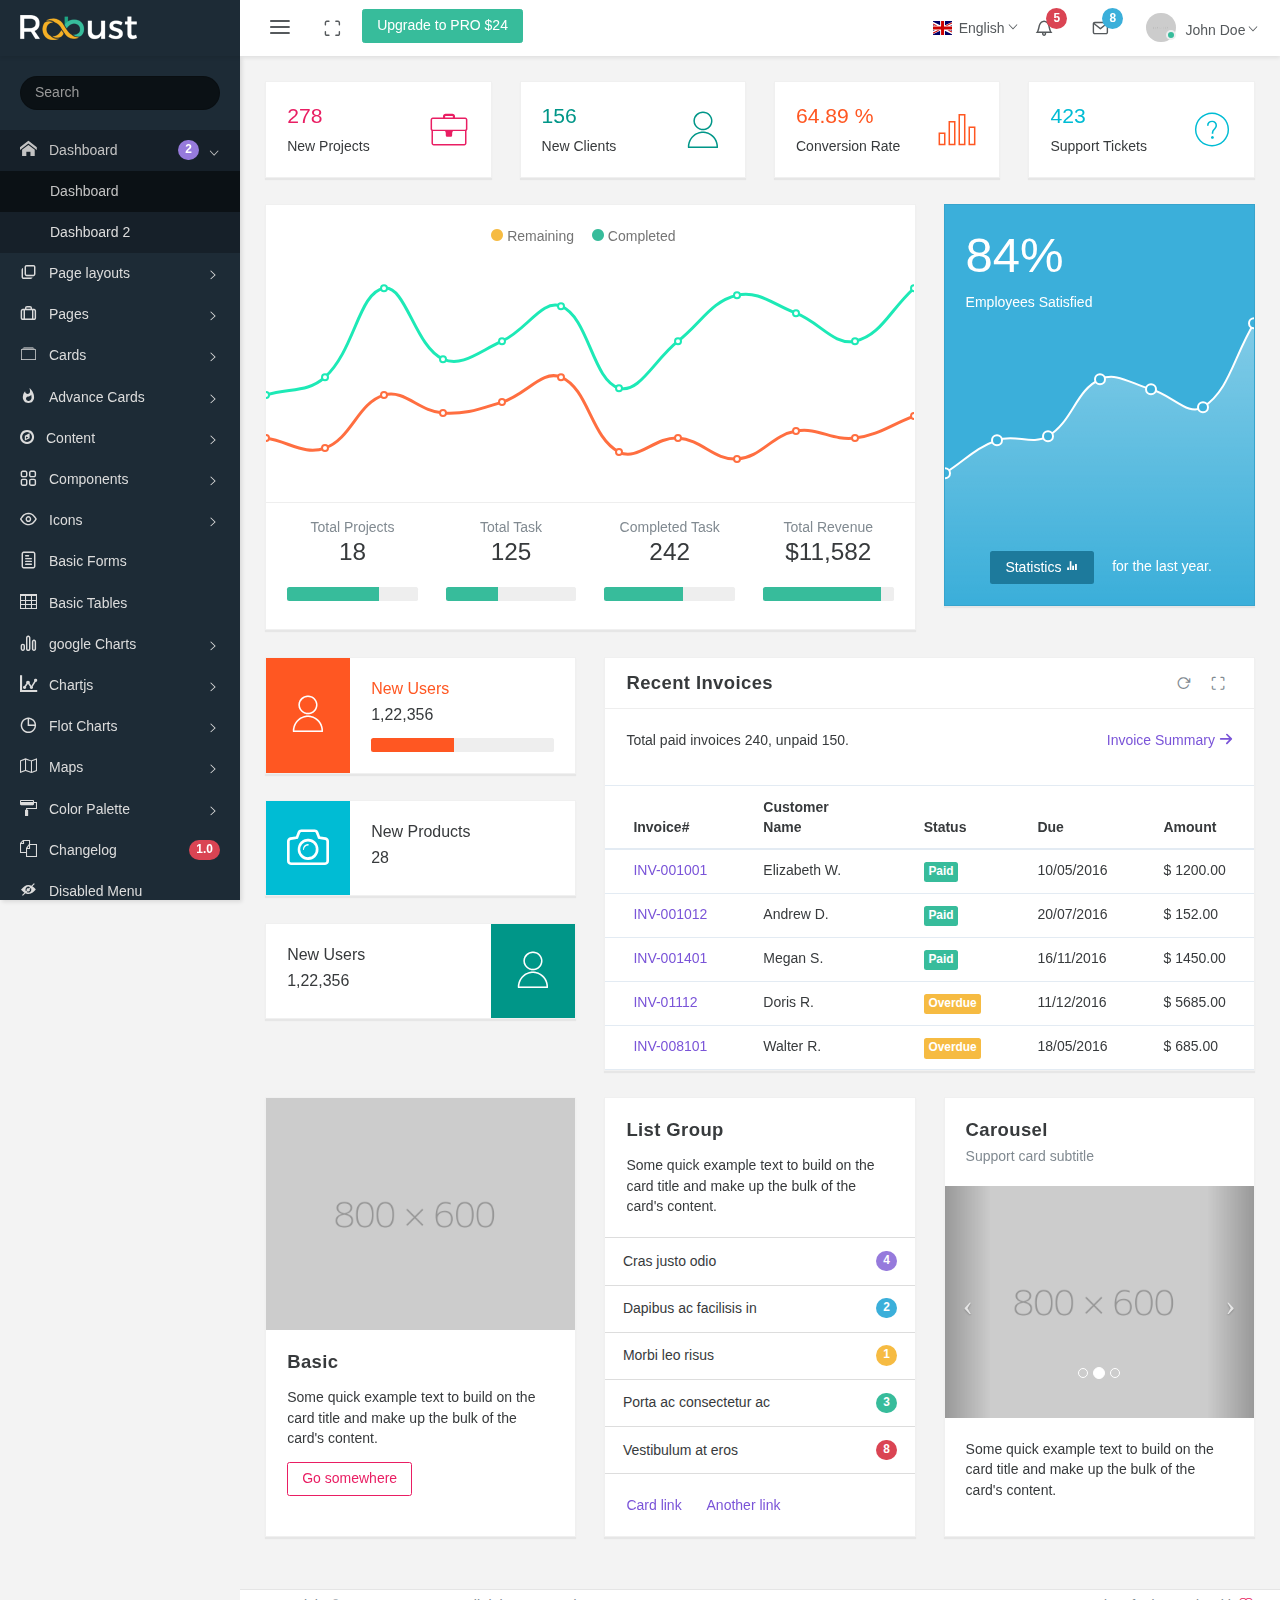
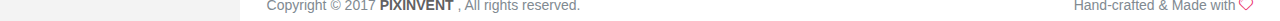
<file: PatelTeaSource/PatelTeaSource/AdminSide/AdminSideTemplate/html/ltr/index.html>
<!DOCTYPE html>
<html lang="en" data-textdirection="ltr" class="loading">
  <head>
    <meta http-equiv="Content-Type" content="text/html; charset=UTF-8">
    <meta http-equiv="X-UA-Compatible" content="IE=edge">
    <meta name="viewport" content="width=device-width, initial-scale=1.0, user-scalable=0, minimal-ui">
    <meta name="description" content="Robust admin is super flexible, powerful, clean &amp; modern responsive bootstrap 4 admin template with unlimited possibilities.">
    <meta name="keywords" content="admin template, robust admin template, dashboard template, flat admin template, responsive admin template, web app">
    <meta name="author" content="PIXINVENT">
    <title>Project Dashboard - Robust Free Bootstrap Admin Template</title>
    <link rel="apple-touch-icon" sizes="60x60" href="../../app-assets/images/ico/apple-icon-60.png">
    <link rel="apple-touch-icon" sizes="76x76" href="../../app-assets/images/ico/apple-icon-76.png">
    <link rel="apple-touch-icon" sizes="120x120" href="../../app-assets/images/ico/apple-icon-120.png">
    <link rel="apple-touch-icon" sizes="152x152" href="../../app-assets/images/ico/apple-icon-152.png">
    <link rel="shortcut icon" type="image/x-icon" href="../../app-assets/images/ico/favicon.ico">
    <link rel="shortcut icon" type="image/png" href="../../app-assets/images/ico/favicon-32.png">
    <meta name="apple-mobile-web-app-capable" content="yes">
    <meta name="apple-touch-fullscreen" content="yes">
    <meta name="apple-mobile-web-app-status-bar-style" content="default">
    <!-- BEGIN VENDOR CSS-->
    <link rel="stylesheet" type="text/css" href="../../app-assets/css/bootstrap.css">
    <!-- font icons-->
    <link rel="stylesheet" type="text/css" href="../../app-assets/fonts/icomoon.css">
    <link rel="stylesheet" type="text/css" href="../../app-assets/fonts/flag-icon-css/css/flag-icon.min.css">
    <link rel="stylesheet" type="text/css" href="../../app-assets/vendors/css/extensions/pace.css">
    <!-- END VENDOR CSS-->
    <!-- BEGIN ROBUST CSS-->
    <link rel="stylesheet" type="text/css" href="../../app-assets/css/bootstrap-extended.css">
    <link rel="stylesheet" type="text/css" href="../../app-assets/css/app.css">
    <link rel="stylesheet" type="text/css" href="../../app-assets/css/colors.css">
    <!-- END ROBUST CSS-->
    <!-- BEGIN Page Level CSS-->
    <link rel="stylesheet" type="text/css" href="../../app-assets/css/core/menu/menu-types/vertical-menu.css">
    <link rel="stylesheet" type="text/css" href="../../app-assets/css/core/menu/menu-types/vertical-overlay-menu.css">
    <link rel="stylesheet" type="text/css" href="../../app-assets/css/core/colors/palette-gradient.css">
    <!-- END Page Level CSS-->
    <!-- BEGIN Custom CSS-->
    <link rel="stylesheet" type="text/css" href="../../assets/css/style.css">
    <!-- END Custom CSS-->
  </head>
  <body data-open="click" data-menu="vertical-menu" data-col="2-columns" class="vertical-layout vertical-menu 2-columns  fixed-navbar">

    <!-- navbar-fixed-top-->
    <nav class="header-navbar navbar navbar-with-menu navbar-fixed-top navbar-semi-dark navbar-shadow">
      <div class="navbar-wrapper">
        <div class="navbar-header">
          <ul class="nav navbar-nav">
            <li class="nav-item mobile-menu hidden-md-up float-xs-left"><a class="nav-link nav-menu-main menu-toggle hidden-xs"><i class="icon-menu5 font-large-1"></i></a></li>
            <li class="nav-item"><a href="index.html" class="navbar-brand nav-link"><img alt="branding logo" src="../../app-assets/images/logo/robust-logo-light.png" data-expand="../../app-assets/images/logo/robust-logo-light.png" data-collapse="../../app-assets/images/logo/robust-logo-small.png" class="brand-logo"></a></li>
            <li class="nav-item hidden-md-up float-xs-right"><a data-toggle="collapse" data-target="#navbar-mobile" class="nav-link open-navbar-container"><i class="icon-ellipsis pe-2x icon-icon-rotate-right-right"></i></a></li>
          </ul>
        </div>
        <div class="navbar-container content container-fluid">
          <div id="navbar-mobile" class="collapse navbar-toggleable-sm">
            <ul class="nav navbar-nav">
              <li class="nav-item hidden-sm-down"><a class="nav-link nav-menu-main menu-toggle hidden-xs"><i class="icon-menu5">         </i></a></li>
              <li class="nav-item hidden-sm-down"><a href="#" class="nav-link nav-link-expand"><i class="ficon icon-expand2"></i></a></li>
              <li class="nav-item hidden-sm-down"><a href="https://pixinvent.com/bootstrap-admin-template/robust/" target="_blank" class="btn btn-success upgrade-to-pro">Upgrade to PRO $24</a></li>
            </ul>
            <ul class="nav navbar-nav float-xs-right">
              <li class="dropdown dropdown-language nav-item"><a id="dropdown-flag" href="#" data-toggle="dropdown" aria-haspopup="true" aria-expanded="false" class="dropdown-toggle nav-link"><i class="flag-icon flag-icon-gb"></i><span class="selected-language">English</span></a>
                <div aria-labelledby="dropdown-flag" class="dropdown-menu"><a href="#" class="dropdown-item"><i class="flag-icon flag-icon-gb"></i> English</a><a href="#" class="dropdown-item"><i class="flag-icon flag-icon-fr"></i> French</a><a href="#" class="dropdown-item"><i class="flag-icon flag-icon-cn"></i> Chinese</a><a href="#" class="dropdown-item"><i class="flag-icon flag-icon-de"></i> German</a></div>
              </li>
              <li class="dropdown dropdown-notification nav-item"><a href="#" data-toggle="dropdown" class="nav-link nav-link-label"><i class="ficon icon-bell4"></i><span class="tag tag-pill tag-default tag-danger tag-default tag-up">5</span></a>
                <ul class="dropdown-menu dropdown-menu-media dropdown-menu-right">
                  <li class="dropdown-menu-header">
                    <h6 class="dropdown-header m-0"><span class="grey darken-2">Notifications</span><span class="notification-tag tag tag-default tag-danger float-xs-right m-0">5 New</span></h6>
                  </li>
                  <li class="list-group scrollable-container"><a href="javascript:void(0)" class="list-group-item">
                      <div class="media">
                        <div class="media-left valign-middle"><i class="icon-cart3 icon-bg-circle bg-cyan"></i></div>
                        <div class="media-body">
                          <h6 class="media-heading">You have new order!</h6>
                          <p class="notification-text font-small-3 text-muted">Lorem ipsum dolor sit amet, consectetuer elit.</p><small>
                            <time datetime="2015-06-11T18:29:20+08:00" class="media-meta text-muted">30 minutes ago</time></small>
                        </div>
                      </div></a><a href="javascript:void(0)" class="list-group-item">
                      <div class="media">
                        <div class="media-left valign-middle"><i class="icon-monitor3 icon-bg-circle bg-red bg-darken-1"></i></div>
                        <div class="media-body">
                          <h6 class="media-heading red darken-1">99% Server load</h6>
                          <p class="notification-text font-small-3 text-muted">Aliquam tincidunt mauris eu risus.</p><small>
                            <time datetime="2015-06-11T18:29:20+08:00" class="media-meta text-muted">Five hour ago</time></small>
                        </div>
                      </div></a><a href="javascript:void(0)" class="list-group-item">
                      <div class="media">
                        <div class="media-left valign-middle"><i class="icon-server2 icon-bg-circle bg-yellow bg-darken-3"></i></div>
                        <div class="media-body">
                          <h6 class="media-heading yellow darken-3">Warning notifixation</h6>
                          <p class="notification-text font-small-3 text-muted">Vestibulum auctor dapibus neque.</p><small>
                            <time datetime="2015-06-11T18:29:20+08:00" class="media-meta text-muted">Today</time></small>
                        </div>
                      </div></a><a href="javascript:void(0)" class="list-group-item">
                      <div class="media">
                        <div class="media-left valign-middle"><i class="icon-check2 icon-bg-circle bg-green bg-accent-3"></i></div>
                        <div class="media-body">
                          <h6 class="media-heading">Complete the task</h6><small>
                            <time datetime="2015-06-11T18:29:20+08:00" class="media-meta text-muted">Last week</time></small>
                        </div>
                      </div></a><a href="javascript:void(0)" class="list-group-item">
                      <div class="media">
                        <div class="media-left valign-middle"><i class="icon-bar-graph-2 icon-bg-circle bg-teal"></i></div>
                        <div class="media-body">
                          <h6 class="media-heading">Generate monthly report</h6><small>
                            <time datetime="2015-06-11T18:29:20+08:00" class="media-meta text-muted">Last month</time></small>
                        </div>
                      </div></a></li>
                  <li class="dropdown-menu-footer"><a href="javascript:void(0)" class="dropdown-item text-muted text-xs-center">Read all notifications</a></li>
                </ul>
              </li>
              <li class="dropdown dropdown-notification nav-item"><a href="#" data-toggle="dropdown" class="nav-link nav-link-label"><i class="ficon icon-mail6"></i><span class="tag tag-pill tag-default tag-info tag-default tag-up">8</span></a>
                <ul class="dropdown-menu dropdown-menu-media dropdown-menu-right">
                  <li class="dropdown-menu-header">
                    <h6 class="dropdown-header m-0"><span class="grey darken-2">Messages</span><span class="notification-tag tag tag-default tag-info float-xs-right m-0">4 New</span></h6>
                  </li>
                  <li class="list-group scrollable-container"><a href="javascript:void(0)" class="list-group-item">
                      <div class="media">
                        <div class="media-left"><span class="avatar avatar-sm avatar-online rounded-circle"><img src="../../app-assets/images/portrait/small/avatar-s-1.png" alt="avatar"><i></i></span></div>
                        <div class="media-body">
                          <h6 class="media-heading">Margaret Govan</h6>
                          <p class="notification-text font-small-3 text-muted">I like your portfolio, let's start the project.</p><small>
                            <time datetime="2015-06-11T18:29:20+08:00" class="media-meta text-muted">Today</time></small>
                        </div>
                      </div></a><a href="javascript:void(0)" class="list-group-item">
                      <div class="media">
                        <div class="media-left"><span class="avatar avatar-sm avatar-busy rounded-circle"><img src="../../app-assets/images/portrait/small/avatar-s-2.png" alt="avatar"><i></i></span></div>
                        <div class="media-body">
                          <h6 class="media-heading">Bret Lezama</h6>
                          <p class="notification-text font-small-3 text-muted">I have seen your work, there is</p><small>
                            <time datetime="2015-06-11T18:29:20+08:00" class="media-meta text-muted">Tuesday</time></small>
                        </div>
                      </div></a><a href="javascript:void(0)" class="list-group-item">
                      <div class="media">
                        <div class="media-left"><span class="avatar avatar-sm avatar-online rounded-circle"><img src="../../app-assets/images/portrait/small/avatar-s-3.png" alt="avatar"><i></i></span></div>
                        <div class="media-body">
                          <h6 class="media-heading">Carie Berra</h6>
                          <p class="notification-text font-small-3 text-muted">Can we have call in this week ?</p><small>
                            <time datetime="2015-06-11T18:29:20+08:00" class="media-meta text-muted">Friday</time></small>
                        </div>
                      </div></a><a href="javascript:void(0)" class="list-group-item">
                      <div class="media">
                        <div class="media-left"><span class="avatar avatar-sm avatar-away rounded-circle"><img src="../../app-assets/images/portrait/small/avatar-s-6.png" alt="avatar"><i></i></span></div>
                        <div class="media-body">
                          <h6 class="media-heading">Eric Alsobrook</h6>
                          <p class="notification-text font-small-3 text-muted">We have project party this saturday night.</p><small>
                            <time datetime="2015-06-11T18:29:20+08:00" class="media-meta text-muted">last month</time></small>
                        </div>
                      </div></a></li>
                  <li class="dropdown-menu-footer"><a href="javascript:void(0)" class="dropdown-item text-muted text-xs-center">Read all messages</a></li>
                </ul>
              </li>
              <li class="dropdown dropdown-user nav-item"><a href="#" data-toggle="dropdown" class="dropdown-toggle nav-link dropdown-user-link"><span class="avatar avatar-online"><img src="../../app-assets/images/portrait/small/avatar-s-1.png" alt="avatar"><i></i></span><span class="user-name">John Doe</span></a>
                <div class="dropdown-menu dropdown-menu-right"><a href="#" class="dropdown-item"><i class="icon-head"></i> Edit Profile</a><a href="#" class="dropdown-item"><i class="icon-mail6"></i> My Inbox</a><a href="#" class="dropdown-item"><i class="icon-clipboard2"></i> Task</a><a href="#" class="dropdown-item"><i class="icon-calendar5"></i> Calender</a>
                  <div class="dropdown-divider"></div><a href="#" class="dropdown-item"><i class="icon-power3"></i> Logout</a>
                </div>
              </li>
            </ul>
          </div>
        </div>
      </div>
    </nav>

    <!-- ////////////////////////////////////////////////////////////////////////////-->


    <!-- main menu-->
    <div data-scroll-to-active="true" class="main-menu menu-fixed menu-dark menu-accordion menu-shadow">
      <!-- main menu header-->
      <div class="main-menu-header">
        <input type="text" placeholder="Search" class="menu-search form-control round"/>
      </div>
      <!-- / main menu header-->
      <!-- main menu content-->
      <div class="main-menu-content">
        <ul id="main-menu-navigation" data-menu="menu-navigation" class="navigation navigation-main">
          <li class=" nav-item"><a href="index.html"><i class="icon-home3"></i><span data-i18n="nav.dash.main" class="menu-title">Dashboard</span><span class="tag tag tag-primary tag-pill float-xs-right mr-2">2</span></a>
            <ul class="menu-content">
              <li class="active"><a href="index.html" data-i18n="nav.dash.main" class="menu-item">Dashboard</a>
              </li>
              <li><a href="dashboard-2.html" data-i18n="nav.dash.main" class="menu-item">Dashboard 2</a>
              </li>
            </ul>
          </li>
          <li class=" nav-item"><a href="#"><i class="icon-stack-2"></i><span data-i18n="nav.page_layouts.main" class="menu-title">Page layouts</span></a>
            <ul class="menu-content">
              <li><a href="layout-1-column.html" data-i18n="nav.page_layouts.1_column" class="menu-item">1 column</a>
              </li>
              <li><a href="layout-2-columns.html" data-i18n="nav.page_layouts.2_columns" class="menu-item">2 columns</a>
              </li>
              <li><a href="layout-boxed.html" data-i18n="nav.page_layouts.boxed_layout" class="menu-item">Boxed layout</a>
              </li>
              <li><a href="layout-static.html" data-i18n="nav.page_layouts.static_layout" class="menu-item">Static layout</a>
              </li>
              <li class="navigation-divider"></li>
              <li><a href="layout-light.html" data-i18n="nav.page_layouts.light_layout" class="menu-item">Light layout</a>
              </li>
              <li><a href="layout-dark.html" data-i18n="nav.page_layouts.dark_layout" class="menu-item">Dark layout</a>
              </li>
              <li><a href="layout-semi-dark.html" data-i18n="nav.page_layouts.semi_dark_layout" class="menu-item">Semi dark layout</a>
              </li>
            </ul>
          </li>
          <li class=" nav-item"><a href="#"><i class="icon-briefcase4"></i><span data-i18n="nav.project.main" class="menu-title">Pages</span></a>
            <ul class="menu-content">
              <li><a href="invoice-template.html" data-i18n="nav.invoice.invoice_template" class="menu-item">Invoice Template</a>
              </li>
              <li><a href="gallery-grid.html" data-i18n="nav.gallery_pages.gallery_grid" class="menu-item">Gallery Grid</a>
              </li>
              <li><a href="search-page.html" data-i18n="nav.search_pages.search_page" class="menu-item">Search Page</a>
              </li>
              <li><a href="search-website.html" data-i18n="nav.search_pages.search_website" class="menu-item">Search Website</a>
              </li>
              <li><a href="login-simple.html" data-i18n="nav.login_register_pages.login_simple" class="menu-item">Login Simple</a>
              </li>
              <li><a href="register-simple.html" data-i18n="nav.login_register_pages.register_simple" class="menu-item">Register Simple</a>
              </li>
              <li><a href="unlock-user.html" data-i18n="nav.login_register_pages.unlock_user" class="menu-item">Unlock User</a>
              </li>
              <li><a href="recover-password.html" data-i18n="nav.login_register_pages.recover_password" class="menu-item">Recover Password</a>
              </li>
              <li><a href="#" data-i18n="nav.error_pages.main" class="menu-item">Error</a>
                <ul class="menu-content">
                  <li><a href="error-400.html" data-i18n="nav.error_pages.error_400" class="menu-item">Error 400</a>
                  </li>
                  <li><a href="error-401.html" data-i18n="nav.error_pages.error_401" class="menu-item">Error 401</a>
                  </li>
                  <li><a href="error-403.html" data-i18n="nav.error_pages.error_403" class="menu-item">Error 403</a>
                  </li>
                  <li><a href="error-404.html" data-i18n="nav.error_pages.error_404" class="menu-item">Error 404</a>
                  </li>
                  <li><a href="error-500.html" data-i18n="nav.error_pages.error_500" class="menu-item">Error 500</a>
                  </li>
                </ul>
              </li>
              <li><a href="coming-soon-flat.html" data-i18n="nav.other_pages.coming_soon.coming_soon_flat" class="menu-item">Coming Soon</a>
              </li>
              <li><a href="under-maintenance.html" data-i18n="nav.other_pages.under_maintenance" class="menu-item">Maintenance</a>
              </li>
            </ul>
          </li>
          <li class=" nav-item"><a href="#"><i class="icon-ios-albums-outline"></i><span data-i18n="nav.cards.main" class="menu-title">Cards</span></a>
            <ul class="menu-content">
              <li><a href="card-bootstrap.html" data-i18n="nav.cards.card_bootstrap" class="menu-item">Bootstrap Cards</a>
              </li>
              <li><a href="card-actions.html" data-i18n="nav.cards.card_actions" class="menu-item">Card Action</a>
              </li>
            </ul>
          </li>
          <li class=" nav-item"><a href="#"><i class="icon-whatshot"></i><span data-i18n="nav.advance_cards.main" class="menu-title">Advance Cards</span></a>
            <ul class="menu-content">
              <li><a href="card-statistics.html" data-i18n="nav.cards.card_statistics" class="menu-item">Statistics</a>
              </li>
              <li><a href="card-charts.html" data-i18n="nav.cards.card_charts" class="menu-item">Charts</a>
              </li>
            </ul>
          </li>
          <li class=" nav-item"><a href="#"><i class="icon-compass3"></i><span data-i18n="nav.content.main" class="menu-title">Content</span></a>
            <ul class="menu-content">
              <li><a href="content-grid.html" data-i18n="nav.content.content_grid" class="menu-item">Grid</a>
              </li>
              <li><a href="content-typography.html" data-i18n="nav.content.content_typography" class="menu-item">Typography</a>
              </li>
              <li><a href="content-text-utilities.html" data-i18n="nav.content.content_text_utilities" class="menu-item">Text utilities</a>
              </li>
              <li><a href="content-helper-classes.html" data-i18n="nav.content.content_helper_classes" class="menu-item">Helper classes</a>
              </li>
            </ul>
          </li>
          <li class=" nav-item"><a href="#"><i class="icon-grid2"></i><span data-i18n="nav.components.main" class="menu-title">Components</span></a>
            <ul class="menu-content">
              <li><a href="component-alerts.html" data-i18n="nav.components.component_alerts" class="menu-item">Alerts</a>
              </li>
              <li><a href="component-buttons-basic.html" data-i18n="nav.components.components_buttons.component_buttons_basic" class="menu-item">Basic Buttons</a>
              </li>
              <li><a href="component-carousel.html" data-i18n="nav.components.component_carousel" class="menu-item">Carousel</a>
              </li>
              <li><a href="component-collapse.html" data-i18n="nav.components.component_collapse" class="menu-item">Collapse</a>
              </li>
              <li><a href="component-dropdowns.html" data-i18n="nav.components.component_dropdowns" class="menu-item">Dropdowns</a>
              </li>
              <li><a href="component-list-group.html" data-i18n="nav.components.component_list_group" class="menu-item">List Group</a>
              </li>
              <li><a href="component-modals.html" data-i18n="nav.components.component_modals" class="menu-item">Modals</a>
              </li>
              <li><a href="component-pagination.html" data-i18n="nav.components.component_pagination" class="menu-item">Pagination</a>
              </li>
              <li><a href="component-navs-component.html" data-i18n="nav.components.component_navs_component" class="menu-item">Navs Component</a>
              </li>
              <li><a href="component-tabs-component.html" data-i18n="nav.components.component_tabs_component" class="menu-item">Tabs Component</a>
              </li>
              <li><a href="component-pills-component.html" data-i18n="nav.components.component_pills_component" class="menu-item">Pills Component</a>
              </li>
              <li><a href="component-tooltips.html" data-i18n="nav.components.component_tooltips" class="menu-item">Tooltips</a>
              </li>
              <li><a href="component-popovers.html" data-i18n="nav.components.component_popovers" class="menu-item">Popovers</a>
              </li>
              <li><a href="component-tags.html" data-i18n="nav.components.component_tags" class="menu-item">Tags</a>
              </li>
              <li><a href="component-pill-tags.html" class="menu-item">Pill Tags</a>
              </li>
              <li><a href="component-progress.html" data-i18n="nav.components.component_progress" class="menu-item">Progress</a>
              </li>
              <li><a href="component-media-objects.html" data-i18n="nav.components.component_media_objects" class="menu-item">Media Objects</a>
              </li>
            </ul>
          </li>
          <li class=" nav-item"><a href="#"><i class="icon-eye6"></i><span data-i18n="nav.icons.main" class="menu-title">Icons</span></a>
            <ul class="menu-content">
              <li><a href="icons-feather.html" data-i18n="nav.icons.icons_feather" class="menu-item">Feather</a>
              </li>
              <li><a href="icons-ionicons.html" data-i18n="nav.icons.icons_ionicons" class="menu-item">Ionicons</a>
              </li>
              <li><a href="icons-fps-line.html" data-i18n="nav.icons.icons_fps_line" class="menu-item">FPS Line Icons</a>
              </li>
              <li><a href="icons-ico-moon.html" data-i18n="nav.icons.icons_ico_moon" class="menu-item">Ico Moon</a>
              </li>
              <li><a href="icons-font-awesome.html" data-i18n="nav.icons.icons_font_awesome" class="menu-item">Font Awesome</a>
              </li>
              <li><a href="icons-meteocons.html" data-i18n="nav.icons.icons_meteocons" class="menu-item">Meteocons</a>
              </li>
              <li><a href="icons-evil.html" data-i18n="nav.icons.icons_evil" class="menu-item">Evil Icons</a>
              </li>
              <li><a href="icons-linecons.html" data-i18n="nav.icons.icons_linecons" class="menu-item">Linecons</a>
              </li>
            </ul>
          </li>
          <li class=" nav-item"><a href="form-layout-basic.html"><i class="icon-paper"></i><span data-i18n="nav.form_layouts.form_layout_basic" class="menu-title">Basic Forms</span></a>
          </li>
          <li class=" nav-item"><a href="table-basic.html"><i class="icon-table2"></i><span data-i18n="nav.bootstrap_tables.table_basic" class="menu-title">Basic Tables</span></a>
          </li>
          <li class=" nav-item"><a href="#"><i class="icon-bar-graph-2"></i><span data-i18n="nav.google_charts.main" class="menu-title">google Charts</span></a>
            <ul class="menu-content">
              <li><a href="google-bar-charts.html" data-i18n="nav.google_charts.google_bar_charts" class="menu-item">Bar charts</a>
              </li>
              <li><a href="google-line-charts.html" data-i18n="nav.google_charts.google_line_charts" class="menu-item">Line charts</a>
              </li>
              <li><a href="google-pie-charts.html" data-i18n="nav.google_charts.google_pie_charts" class="menu-item">Pie charts</a>
              </li>
            </ul>
          </li>
          <li class=" nav-item"><a href="#"><i class="icon-stats-dots"></i><span data-i18n="nav.chartjs.main" class="menu-title">Chartjs</span></a>
            <ul class="menu-content">
              <li><a href="chartjs-line-charts.html" data-i18n="nav.chartjs.chartjs_line_charts" class="menu-item">Line charts</a>
              </li>
              <li><a href="chartjs-bar-charts.html" data-i18n="nav.chartjs.chartjs_bar_charts" class="menu-item">Bar charts</a>
              </li>
              <li><a href="chartjs-pie-doughnut-charts.html" data-i18n="nav.chartjs.chartjs_pie_doughnut_charts" class="menu-item">Pie &amp; Doughnut charts</a>
              </li>
            </ul>
          </li>
          <li class=" nav-item"><a href="#"><i class="icon-pie-graph2"></i><span data-i18n="nav.flot_charts.main" class="menu-title">Flot Charts</span></a>
            <ul class="menu-content">
              <li><a href="flot-line-charts.html" data-i18n="nav.flot_charts.flot_line_charts" class="menu-item">Line charts</a>
              </li>
              <li><a href="flot-bar-charts.html" data-i18n="nav.flot_charts.flot_bar_charts" class="menu-item">Bar charts</a>
              </li>
              <li><a href="flot-pie-charts.html" data-i18n="nav.flot_charts.flot_pie_charts" class="menu-item">Pie charts</a>
              </li>
            </ul>
          </li>
          <li class=" nav-item"><a href="#"><i class="icon-map22"></i><span data-i18n="nav.maps.main" class="menu-title">Maps</span></a>
            <ul class="menu-content">
              <li><a href="gmaps-basic-maps.html" data-i18n="nav.maps.google_maps.gmaps_basic_maps" class="menu-item">Maps</a>
              </li>
              <li><a href="vector-maps-jvq.html" data-i18n="nav.maps.vector_maps.vector_maps_jvq" class="menu-item">Vector Maps</a>
              </li>
            </ul>
          </li>
          <li class=" nav-item"><a href="#"><i class="icon-paint-format"></i><span data-i18n="nav.color_palette.main" class="menu-title">Color Palette</span></a>
            <ul class="menu-content">
              <li><a href="color-palette-primary.html" data-i18n="nav.color_palette.color_palette_primary" class="menu-item">Primary palette</a>
              </li>
              <li><a href="color-palette-danger.html" data-i18n="nav.color_palette.color_palette_danger" class="menu-item">Danger palette</a>
              </li>
              <li><a href="color-palette-success.html" data-i18n="nav.color_palette.color_palette_success" class="menu-item">Success palette</a>
              </li>
              <li><a href="color-palette-warning.html" data-i18n="nav.color_palette.color_palette_warning" class="menu-item">Warning palette</a>
              </li>
              <li><a href="color-palette-info.html" data-i18n="nav.color_palette.color_palette_info" class="menu-item">Info palette</a>
              </li>
              <li class="navigation-divider"></li>
              <li><a href="color-palette-red.html" data-i18n="nav.color_palette.color_palette_red" class="menu-item">Red palette</a>
              </li>
              <li><a href="color-palette-pink.html" data-i18n="nav.color_palette.color_palette_pink" class="menu-item">Pink palette</a>
              </li>
              <li><a href="color-palette-purple.html" data-i18n="nav.color_palette.color_palette_purple" class="menu-item">Purple palette</a>
              </li>
              <li><a href="color-palette-deep-purple.html" data-i18n="nav.color_palette.color_palette_deep_purple" class="menu-item">Deep Purple palette</a>
              </li>
              <li><a href="color-palette-indigo.html" data-i18n="nav.color_palette.color_palette_indigo" class="menu-item">Indigo palette</a>
              </li>
              <li><a href="color-palette-blue.html" data-i18n="nav.color_palette.color_palette_blue" class="menu-item">Blue palette</a>
              </li>
              <li><a href="color-palette-light-blue.html" data-i18n="nav.color_palette.color_palette_light_blue" class="menu-item">Light Blue palette</a>
              </li>
              <li><a href="color-palette-cyan.html" data-i18n="nav.color_palette.color_palette_cyan" class="menu-item">Cyan palette</a>
              </li>
              <li><a href="color-palette-teal.html" data-i18n="nav.color_palette.color_palette_teal" class="menu-item">Teal palette</a>
              </li>
              <li><a href="color-palette-green.html" data-i18n="nav.color_palette.color_palette_green" class="menu-item">Green palette</a>
              </li>
              <li><a href="color-palette-light-green.html" data-i18n="nav.color_palette.color_palette_light_green" class="menu-item">Light Green palette</a>
              </li>
              <li><a href="color-palette-lime.html" data-i18n="nav.color_palette.color_palette_lime" class="menu-item">Lime palette</a>
              </li>
              <li><a href="color-palette-yellow.html" data-i18n="nav.color_palette.color_palette_yellow" class="menu-item">Yellow palette</a>
              </li>
              <li><a href="color-palette-amber.html" data-i18n="nav.color_palette.color_palette_amber" class="menu-item">Amber palette</a>
              </li>
              <li><a href="color-palette-orange.html" data-i18n="nav.color_palette.color_palette_orange" class="menu-item">Orange palette</a>
              </li>
              <li><a href="color-palette-deep-orange.html" data-i18n="nav.color_palette.color_palette_deep_orange" class="menu-item">Deep Orange palette</a>
              </li>
              <li><a href="color-palette-brown.html" data-i18n="nav.color_palette.color_palette_brown" class="menu-item">Brown palette</a>
              </li>
              <li><a href="color-palette-blue-grey.html" data-i18n="nav.color_palette.color_palette_blue_grey" class="menu-item">Blue Grey palette</a>
              </li>
              <li><a href="color-palette-grey.html" data-i18n="nav.color_palette.color_palette_grey" class="menu-item">Grey palette</a>
              </li>
            </ul>
          </li>
          <li class=" nav-item"><a href="changelog.html"><i class="icon-copy"></i><span data-i18n="nav.changelog.main" class="menu-title">Changelog</span><span class="tag tag tag-pill tag-danger float-xs-right">1.0</span></a>
          </li>
          <li class="disabled nav-item"><a href="#"><i class="icon-eye-disabled"></i><span data-i18n="nav.disabled_menu.main" class="menu-title">Disabled Menu</span></a>
          </li>
          <li class=" nav-item"><a href="#"><i class="icon-android-funnel"></i><span data-i18n="nav.menu_levels.main" class="menu-title">Menu levels</span></a>
            <ul class="menu-content">
              <li><a href="#" data-i18n="nav.menu_levels.second_level" class="menu-item">Second level</a>
              </li>
              <li><a href="#" data-i18n="nav.menu_levels.second_level_child.main" class="menu-item">Second level child</a>
                <ul class="menu-content">
                  <li><a href="#" data-i18n="nav.menu_levels.second_level_child.third_level" class="menu-item">Third level</a>
                  </li>
                  <li><a href="#" data-i18n="nav.menu_levels.second_level_child.third_level_child.main" class="menu-item">Third level child</a>
                    <ul class="menu-content">
                      <li><a href="#" data-i18n="nav.menu_levels.second_level_child.third_level_child.fourth_level1" class="menu-item">Fourth level</a>
                      </li>
                      <li><a href="#" data-i18n="nav.menu_levels.second_level_child.third_level_child.fourth_level2" class="menu-item">Fourth level</a>
                      </li>
                    </ul>
                  </li>
                </ul>
              </li>
            </ul>
          </li>
          <li class=" navigation-header"><span data-i18n="nav.category.support">Support</span><i data-toggle="tooltip" data-placement="right" data-original-title="Support" class="icon-ellipsis icon-ellipsis"></i>
          </li>
          <li class=" nav-item"><a href="https://github.com/pixinvent/robust-free-bootstrap-admin-template/issues"><i class="icon-support"></i><span data-i18n="nav.support_raise_support.main" class="menu-title">Raise Support</span></a>
          </li>
          <li class=" nav-item"><a href="https://pixinvent.com/free-bootstrap-template/robust-lite/documentation"><i class="icon-document-text"></i><span data-i18n="nav.support_documentation.main" class="menu-title">Documentation</span></a>
          </li>
        </ul>
      </div>
      <!-- /main menu content-->
      <!-- main menu footer-->
      <!-- include includes/menu-footer-->
      <!-- main menu footer-->
    </div>
    <!-- / main menu-->

    <div class="app-content content container-fluid">
      <div class="content-wrapper">
        <div class="content-header row">
        </div>
        <div class="content-body"><!-- stats -->
<div class="row">
    <div class="col-xl-3 col-lg-6 col-xs-12">
        <div class="card">
            <div class="card-body">
                <div class="card-block">
                    <div class="media">
                        <div class="media-body text-xs-left">
                            <h3 class="pink">278</h3>
                            <span>New Projects</span>
                        </div>
                        <div class="media-right media-middle">
                            <i class="icon-bag2 pink font-large-2 float-xs-right"></i>
                        </div>
                    </div>
                </div>
            </div>
        </div>
    </div>
    <div class="col-xl-3 col-lg-6 col-xs-12">
        <div class="card">
            <div class="card-body">
                <div class="card-block">
                    <div class="media">
                        <div class="media-body text-xs-left">
                            <h3 class="teal">156</h3>
                            <span>New Clients</span>
                        </div>
                        <div class="media-right media-middle">
                            <i class="icon-user1 teal font-large-2 float-xs-right"></i>
                        </div>
                    </div>
                </div>
            </div>
        </div>
    </div>
    <div class="col-xl-3 col-lg-6 col-xs-12">
        <div class="card">
            <div class="card-body">
                <div class="card-block">
                    <div class="media">
                        <div class="media-body text-xs-left">
                            <h3 class="deep-orange">64.89 %</h3>
                            <span>Conversion Rate</span>
                        </div>
                        <div class="media-right media-middle">
                            <i class="icon-diagram deep-orange font-large-2 float-xs-right"></i>
                        </div>
                    </div>
                </div>
            </div>
        </div>
    </div>
    <div class="col-xl-3 col-lg-6 col-xs-12">
        <div class="card">
            <div class="card-body">
                <div class="card-block">
                    <div class="media">
                        <div class="media-body text-xs-left">
                            <h3 class="cyan">423</h3>
                            <span>Support Tickets</span>
                        </div>
                        <div class="media-right media-middle">
                            <i class="icon-ios-help-outline cyan font-large-2 float-xs-right"></i>
                        </div>
                    </div>
                </div>
            </div>
        </div>
    </div>
</div>
<!--/ stats -->
<!--/ project charts -->
<div class="row">
    <div class="col-xl-8 col-lg-12">
        <div class="card">
            <div class="card-body">
                <ul class="list-inline text-xs-center pt-2 m-0">
                    <li class="mr-1">
                        <h6><i class="icon-circle warning"></i> <span class="grey darken-1">Remaining</span></h6>
                    </li>
                    <li class="mr-1">
                        <h6><i class="icon-circle success"></i> <span class="grey darken-1">Completed</span></h6>
                    </li>
                </ul>
                <div class="chartjs height-250">
                    <canvas id="line-stacked-area" height="250"></canvas>
                </div>
            </div>
            <div class="card-footer">
                <div class="row">
                    <div class="col-xs-3 text-xs-center">
                        <span class="text-muted">Total Projects</span>
                        <h2 class="block font-weight-normal">18</h2>
                        <progress class="progress progress-xs mt-2 progress-success" value="70" max="100"></progress>
                    </div>
                    <div class="col-xs-3 text-xs-center">
                        <span class="text-muted">Total Task</span>
                        <h2 class="block font-weight-normal">125</h2>
                        <progress class="progress progress-xs mt-2 progress-success" value="40" max="100"></progress>
                    </div>
                    <div class="col-xs-3 text-xs-center">
                        <span class="text-muted">Completed Task</span>
                        <h2 class="block font-weight-normal">242</h2>
                        <progress class="progress progress-xs mt-2 progress-success" value="60" max="100"></progress>
                    </div>
                    <div class="col-xs-3 text-xs-center">
                        <span class="text-muted">Total Revenue</span>
                        <h2 class="block font-weight-normal">$11,582</h2>
                        <progress class="progress progress-xs mt-2 progress-success" value="90" max="100"></progress>
                    </div>
                </div>
            </div>
        </div>
    </div>
    <div class="col-xl-4 col-lg-12">
        <div class="card card-inverse bg-info">
            <div class="card-body">
                <div class="position-relative">
                    <div class="chart-title position-absolute mt-2 ml-2 white">
                        <h1 class="display-4">84%</h1>
                        <span>Employees Satisfied</span>
                    </div>
                    <canvas id="emp-satisfaction" class="height-400 block"></canvas>
                    <div class="chart-stats position-absolute position-bottom-0 position-right-0 mb-2 mr-3 white">
                        <a href="#" class="btn bg-info bg-darken-3 mr-1 white">Statistics <i class="icon-stats-bars"></i></a> for the last year.
                    </div>
                </div>
            </div>
        </div>
    </div>
</div>
<!--/ project charts -->
<!-- Recent invoice with Statistics -->
<div class="row match-height">
    <div class="col-xl-4 col-lg-12">
        <div class="card">
            <div class="card-body">
                <div class="media">
                    <div class="p-2 text-xs-center bg-deep-orange media-left media-middle">
                        <i class="icon-user1 font-large-2 white"></i>
                    </div>
                    <div class="p-2 media-body">
                        <h5 class="deep-orange">New Users</h5>
                        <h5 class="text-bold-400">1,22,356</h5>
                        <progress class="progress progress-sm progress-deep-orange mt-1 mb-0" value="45" max="100"></progress>
                    </div>
                </div>
            </div>
        </div>
        <div class="card">
            <div class="card-body">
                <div class="media">
                    <div class="p-2 text-xs-center bg-cyan media-left media-middle">
                        <i class="icon-camera7 font-large-2 white"></i>
                    </div>
                    <div class="p-2 media-body">
                        <h5>New Products</h5>
                        <h5 class="text-bold-400">28</h5>
                    </div>
                </div>
            </div>
        </div>
        <div class="card">
            <div class="card-body">
                <div class="media">
                    <div class="p-2 media-body text-xs-left">
                        <h5>New Users</h5>
                        <h5 class="text-bold-400">1,22,356</h5>
                    </div>
                    <div class="p-2 text-xs-center bg-teal media-right media-middle">
                        <i class="icon-user1 font-large-2 white"></i>
                    </div>
                </div>
            </div>
        </div>
    </div>
    <div class="col-xl-8 col-lg-12">
        <div class="card">
            <div class="card-header">
                <h4 class="card-title">Recent Invoices</h4>
                <a class="heading-elements-toggle"><i class="icon-ellipsis font-medium-3"></i></a>
                <div class="heading-elements">
                    <ul class="list-inline mb-0">
                        <li><a data-action="reload"><i class="icon-reload"></i></a></li>
                        <li><a data-action="expand"><i class="icon-expand2"></i></a></li>
                    </ul>
                </div>
            </div>
            <div class="card-body">
                <div class="card-block">
                    <p>Total paid invoices 240, unpaid 150. <span class="float-xs-right"><a href="#">Invoice Summary <i class="icon-arrow-right2"></i></a></span></p>
                </div>
                <div class="table-responsive">
                    <table class="table table-hover mb-0">
                        <thead>
                            <tr>
                                <th>Invoice#</th>
                                <th>Customer Name</th>
                                <th>Status</th>
                                <th>Due</th>
                                <th>Amount</th>
                            </tr>
                        </thead>
                        <tbody>
                            <tr>
                                <td class="text-truncate"><a href="#">INV-001001</a></td>
                                <td class="text-truncate">Elizabeth W.</td>
                                <td class="text-truncate"><span class="tag tag-default tag-success">Paid</span></td>
                                <td class="text-truncate">10/05/2016</td>
                                <td class="text-truncate">$ 1200.00</td>
                            </tr>
                            <tr>
                                <td class="text-truncate"><a href="#">INV-001012</a></td>
                                <td class="text-truncate">Andrew D.</td>
                                <td class="text-truncate"><span class="tag tag-default tag-success">Paid</span></td>
                                <td class="text-truncate">20/07/2016</td>
                                <td class="text-truncate">$ 152.00</td>
                            </tr>
                            <tr>
                                <td class="text-truncate"><a href="#">INV-001401</a></td>
                                <td class="text-truncate">Megan S.</td>
                                <td class="text-truncate"><span class="tag tag-default tag-success">Paid</span></td>
                                <td class="text-truncate">16/11/2016</td>
                                <td class="text-truncate">$ 1450.00</td>
                            </tr>
                            <tr>
                                <td class="text-truncate"><a href="#">INV-01112</a></td>
                                <td class="text-truncate">Doris R.</td>
                                <td class="text-truncate"><span class="tag tag-default tag-warning">Overdue</span></td>
                                <td class="text-truncate">11/12/2016</td>
                                <td class="text-truncate">$ 5685.00</td>
                            </tr>
                            <tr>
                                <td class="text-truncate"><a href="#">INV-008101</a></td>
                                <td class="text-truncate">Walter R.</td>
                                <td class="text-truncate"><span class="tag tag-default tag-warning">Overdue</span></td>
                                <td class="text-truncate">18/05/2016</td>
                                <td class="text-truncate">$ 685.00</td>
                            </tr>
                        </tbody>
                    </table>
                </div>
            </div>
        </div>
    </div>
</div>
<!-- Recent invoice with Statistics -->
<div class="row match-height">
    <div class="col-xl-4 col-md-6 col-sm-12">
        <div class="card" style="height: 440px;">
            <div class="card-body">
                <img class="card-img-top img-fluid" src="../../app-assets/images/carousel/05.jpg" alt="Card image cap">
                <div class="card-block">
                    <h4 class="card-title">Basic</h4>
                    <p class="card-text">Some quick example text to build on the card title and make up the bulk of the card's content.</p>
                    <a href="#" class="btn btn-outline-pink">Go somewhere</a>
                </div>
            </div>
        </div>
    </div>
    <div class="col-xl-4 col-md-6 col-sm-12">
        <div class="card" style="height: 440px;">
            <div class="card-body">
                <div class="card-block">
                    <h4 class="card-title">List Group</h4>
                    <p class="card-text">Some quick example text to build on the card title and make up the bulk of the card's content.</p>
                </div>
                <ul class="list-group list-group-flush">
                    <li class="list-group-item">
                        <span class="tag tag-default tag-pill bg-primary float-xs-right">4</span> Cras justo odio
                    </li>
                    <li class="list-group-item">
                        <span class="tag tag-default tag-pill bg-info float-xs-right">2</span> Dapibus ac facilisis in
                    </li>
                    <li class="list-group-item">
                        <span class="tag tag-default tag-pill bg-warning float-xs-right">1</span> Morbi leo risus
                    </li>
                    <li class="list-group-item">
                        <span class="tag tag-default tag-pill bg-success float-xs-right">3</span> Porta ac consectetur ac
                    </li>
                    <li class="list-group-item">
                        <span class="tag tag-default tag-pill bg-danger float-xs-right">8</span> Vestibulum at eros
                    </li>
                </ul>
                <div class="card-block">
                    <a href="#" class="card-link">Card link</a>
                    <a href="#" class="card-link">Another link</a>
                </div>
            </div>
        </div>
    </div>
    <div class="col-xl-4 col-md-12 col-sm-12">
        <div class="card" style="height: 440px;">
            <div class="card-body">
                <div class="card-block">
                    <h4 class="card-title">Carousel</h4>
                    <h6 class="card-subtitle text-muted">Support card subtitle</h6>
                </div>
                <div id="carousel-example-generic" class="carousel slide" data-ride="carousel">
                    <ol class="carousel-indicators">
                        <li data-target="#carousel-example-generic" data-slide-to="0" class=""></li>
                        <li data-target="#carousel-example-generic" data-slide-to="1" class="active"></li>
                        <li data-target="#carousel-example-generic" data-slide-to="2" class=""></li>
                    </ol>
                    <div class="carousel-inner" role="listbox">
                        <div class="carousel-item">
                            <img src="../../app-assets/images/carousel/02.jpg" alt="First slide">
                        </div>
                        <div class="carousel-item active">
                            <img src="../../app-assets/images/carousel/03.jpg" alt="Second slide">
                        </div>
                        <div class="carousel-item">
                            <img src="../../app-assets/images/carousel/01.jpg" alt="Third slide">
                        </div>
                    </div>
                    <a class="left carousel-control" href="#carousel-example-generic" role="button" data-slide="prev">
                        <span class="icon-prev" aria-hidden="true"></span>
                        <span class="sr-only">Previous</span>
                    </a>
                    <a class="right carousel-control" href="#carousel-example-generic" role="button" data-slide="next">
                        <span class="icon-next" aria-hidden="true"></span>
                        <span class="sr-only">Next</span>
                    </a>
                </div>
                <div class="card-block">
                    <p class="card-text">Some quick example text to build on the card title and make up the bulk of the card's content.</p>
                </div>
            </div>
        </div>
    </div>
</div>

        </div>
      </div>
    </div>
    <!-- ////////////////////////////////////////////////////////////////////////////-->


    <footer class="footer footer-static footer-light navbar-border">
      <p class="clearfix text-muted text-sm-center mb-0 px-2"><span class="float-md-left d-xs-block d-md-inline-block">Copyright  &copy; 2017 <a href="https://themeforest.net/user/pixinvent/portfolio?ref=pixinvent" target="_blank" class="text-bold-800 grey darken-2">PIXINVENT </a>, All rights reserved. </span><span class="float-md-right d-xs-block d-md-inline-block">Hand-crafted & Made with <i class="icon-heart5 pink"></i></span></p>
    </footer>

    <!-- BEGIN VENDOR JS-->
    <script src="../../app-assets/js/core/libraries/jquery.min.js" type="text/javascript"></script>
    <script src="../../app-assets/vendors/js/ui/tether.min.js" type="text/javascript"></script>
    <script src="../../app-assets/js/core/libraries/bootstrap.min.js" type="text/javascript"></script>
    <script src="../../app-assets/vendors/js/ui/perfect-scrollbar.jquery.min.js" type="text/javascript"></script>
    <script src="../../app-assets/vendors/js/ui/unison.min.js" type="text/javascript"></script>
    <script src="../../app-assets/vendors/js/ui/blockUI.min.js" type="text/javascript"></script>
    <script src="../../app-assets/vendors/js/ui/jquery.matchHeight-min.js" type="text/javascript"></script>
    <script src="../../app-assets/vendors/js/ui/screenfull.min.js" type="text/javascript"></script>
    <script src="../../app-assets/vendors/js/extensions/pace.min.js" type="text/javascript"></script>
    <!-- BEGIN VENDOR JS-->
    <!-- BEGIN PAGE VENDOR JS-->
    <script src="../../app-assets/vendors/js/charts/chart.min.js" type="text/javascript"></script>
    <!-- END PAGE VENDOR JS-->
    <!-- BEGIN ROBUST JS-->
    <script src="../../app-assets/js/core/app-menu.js" type="text/javascript"></script>
    <script src="../../app-assets/js/core/app.js" type="text/javascript"></script>
    <!-- END ROBUST JS-->
    <!-- BEGIN PAGE LEVEL JS-->
    <script src="../../app-assets/js/scripts/pages/dashboard-lite.js" type="text/javascript"></script>
    <!-- END PAGE LEVEL JS-->
  </body>
</html>
</file>
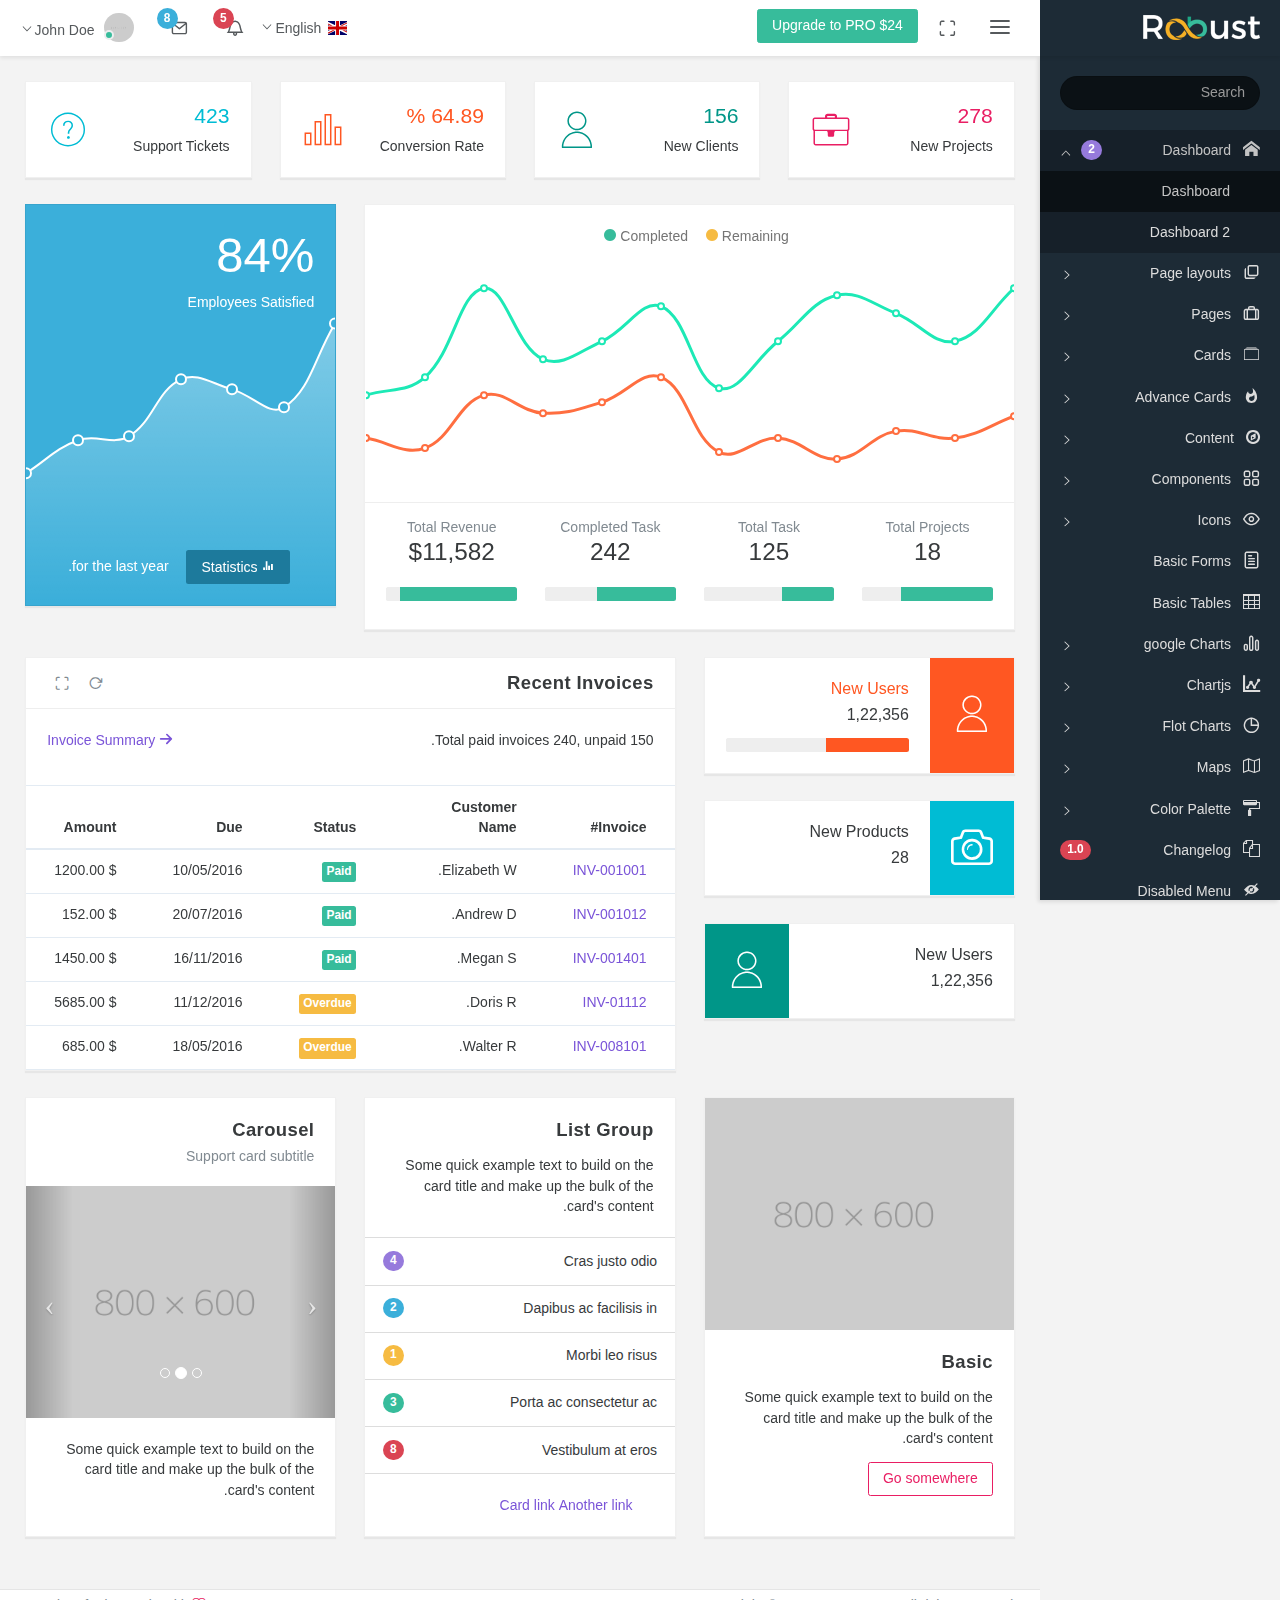
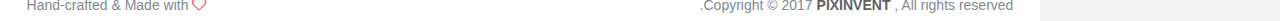
<file: PatelTeaSource/PatelTeaSource/AdminSide/AdminSideTemplate/html/rtl/index.html>
<!DOCTYPE html>
<html lang="en" data-textdirection="rtl" class="loading">
  <head>
    <meta http-equiv="Content-Type" content="text/html; charset=UTF-8">
    <meta http-equiv="X-UA-Compatible" content="IE=edge">
    <meta name="viewport" content="width=device-width, initial-scale=1.0, user-scalable=0, minimal-ui">
    <meta name="description" content="Robust admin is super flexible, powerful, clean &amp; modern responsive bootstrap 4 admin template with unlimited possibilities.">
    <meta name="keywords" content="admin template, robust admin template, dashboard template, flat admin template, responsive admin template, web app">
    <meta name="author" content="PIXINVENT">
    <title>Project Dashboard - Robust Free Bootstrap Admin Template</title>
    <link rel="apple-touch-icon" sizes="60x60" href="../../app-assets/images/ico/apple-icon-60.png">
    <link rel="apple-touch-icon" sizes="76x76" href="../../app-assets/images/ico/apple-icon-76.png">
    <link rel="apple-touch-icon" sizes="120x120" href="../../app-assets/images/ico/apple-icon-120.png">
    <link rel="apple-touch-icon" sizes="152x152" href="../../app-assets/images/ico/apple-icon-152.png">
    <link rel="shortcut icon" type="image/x-icon" href="../../app-assets/images/ico/favicon.ico">
    <link rel="shortcut icon" type="image/png" href="../../app-assets/images/ico/favicon-32.png">
    <meta name="apple-mobile-web-app-capable" content="yes">
    <meta name="apple-touch-fullscreen" content="yes">
    <meta name="apple-mobile-web-app-status-bar-style" content="default">
    <!-- BEGIN VENDOR CSS-->
    <link rel="stylesheet" type="text/css" href="../../app-assets/css-rtl/bootstrap.css">
    <!-- font icons-->
    <link rel="stylesheet" type="text/css" href="../../app-assets/fonts/icomoon.css">
    <link rel="stylesheet" type="text/css" href="../../app-assets/fonts/flag-icon-css/css/flag-icon.min.css">
    <link rel="stylesheet" type="text/css" href="../../app-assets/vendors/css/extensions/pace.css">
    <!-- END VENDOR CSS-->
    <!-- BEGIN ROBUST CSS-->
    <link rel="stylesheet" type="text/css" href="../../app-assets/css-rtl/bootstrap-extended.css">
    <link rel="stylesheet" type="text/css" href="../../app-assets/css-rtl/app.css">
    <link rel="stylesheet" type="text/css" href="../../app-assets/css-rtl/colors.css">
    <link rel="stylesheet" type="text/css" href="../../app-assets/css-rtl/custom-rtl.css">
    <!-- END ROBUST CSS-->
    <!-- BEGIN Page Level CSS-->
    <link rel="stylesheet" type="text/css" href="../../app-assets/css-rtl/core/menu/menu-types/vertical-menu.css">
    <link rel="stylesheet" type="text/css" href="../../app-assets/css-rtl/core/menu/menu-types/vertical-overlay-menu.css">
    <link rel="stylesheet" type="text/css" href="../../app-assets/css-rtl/core/colors/palette-gradient.css">
    <!-- END Page Level CSS-->
    <!-- BEGIN Custom CSS-->
    <link rel="stylesheet" type="text/css" href="../../assets/css/style-rtl.css">
    <!-- END Custom CSS-->
  </head>
  <body data-open="click" data-menu="vertical-menu" data-col="2-columns" class="vertical-layout vertical-menu 2-columns  fixed-navbar">

    <!-- navbar-fixed-top-->
    <nav class="header-navbar navbar navbar-with-menu navbar-fixed-top navbar-semi-dark navbar-shadow">
      <div class="navbar-wrapper">
        <div class="navbar-header">
          <ul class="nav navbar-nav">
            <li class="nav-item mobile-menu hidden-md-up float-xs-left"><a class="nav-link nav-menu-main menu-toggle hidden-xs"><i class="icon-menu5 font-large-1"></i></a></li>
            <li class="nav-item"><a href="index.html" class="navbar-brand nav-link"><img alt="branding logo" src="../../app-assets/images/logo/robust-logo-light.png" data-expand="../../app-assets/images/logo/robust-logo-light.png" data-collapse="../../app-assets/images/logo/robust-logo-small.png" class="brand-logo"></a></li>
            <li class="nav-item hidden-md-up float-xs-right"><a data-toggle="collapse" data-target="#navbar-mobile" class="nav-link open-navbar-container"><i class="icon-ellipsis pe-2x icon-icon-rotate-right-right"></i></a></li>
          </ul>
        </div>
        <div class="navbar-container content container-fluid">
          <div id="navbar-mobile" class="collapse navbar-toggleable-sm">
            <ul class="nav navbar-nav">
              <li class="nav-item hidden-sm-down"><a class="nav-link nav-menu-main menu-toggle hidden-xs"><i class="icon-menu5">         </i></a></li>
              <li class="nav-item hidden-sm-down"><a href="#" class="nav-link nav-link-expand"><i class="ficon icon-expand2"></i></a></li>
              <li class="nav-item hidden-sm-down"><a href="https://pixinvent.com/bootstrap-admin-template/robust/" target="_blank" class="btn btn-success upgrade-to-pro">Upgrade to PRO $24</a></li>
            </ul>
            <ul class="nav navbar-nav float-xs-right">
              <li class="dropdown dropdown-language nav-item"><a id="dropdown-flag" href="#" data-toggle="dropdown" aria-haspopup="true" aria-expanded="false" class="dropdown-toggle nav-link"><i class="flag-icon flag-icon-gb"></i><span class="selected-language">English</span></a>
                <div aria-labelledby="dropdown-flag" class="dropdown-menu"><a href="#" class="dropdown-item"><i class="flag-icon flag-icon-gb"></i> English</a><a href="#" class="dropdown-item"><i class="flag-icon flag-icon-fr"></i> French</a><a href="#" class="dropdown-item"><i class="flag-icon flag-icon-cn"></i> Chinese</a><a href="#" class="dropdown-item"><i class="flag-icon flag-icon-de"></i> German</a></div>
              </li>
              <li class="dropdown dropdown-notification nav-item"><a href="#" data-toggle="dropdown" class="nav-link nav-link-label"><i class="ficon icon-bell4"></i><span class="tag tag-pill tag-default tag-danger tag-default tag-up">5</span></a>
                <ul class="dropdown-menu dropdown-menu-media dropdown-menu-right">
                  <li class="dropdown-menu-header">
                    <h6 class="dropdown-header m-0"><span class="grey darken-2">Notifications</span><span class="notification-tag tag tag-default tag-danger float-xs-right m-0">5 New</span></h6>
                  </li>
                  <li class="list-group scrollable-container"><a href="javascript:void(0)" class="list-group-item">
                      <div class="media">
                        <div class="media-left valign-middle"><i class="icon-cart3 icon-bg-circle bg-cyan"></i></div>
                        <div class="media-body">
                          <h6 class="media-heading">You have new order!</h6>
                          <p class="notification-text font-small-3 text-muted">Lorem ipsum dolor sit amet, consectetuer elit.</p><small>
                            <time datetime="2015-06-11T18:29:20+08:00" class="media-meta text-muted">30 minutes ago</time></small>
                        </div>
                      </div></a><a href="javascript:void(0)" class="list-group-item">
                      <div class="media">
                        <div class="media-left valign-middle"><i class="icon-monitor3 icon-bg-circle bg-red bg-darken-1"></i></div>
                        <div class="media-body">
                          <h6 class="media-heading red darken-1">99% Server load</h6>
                          <p class="notification-text font-small-3 text-muted">Aliquam tincidunt mauris eu risus.</p><small>
                            <time datetime="2015-06-11T18:29:20+08:00" class="media-meta text-muted">Five hour ago</time></small>
                        </div>
                      </div></a><a href="javascript:void(0)" class="list-group-item">
                      <div class="media">
                        <div class="media-left valign-middle"><i class="icon-server2 icon-bg-circle bg-yellow bg-darken-3"></i></div>
                        <div class="media-body">
                          <h6 class="media-heading yellow darken-3">Warning notifixation</h6>
                          <p class="notification-text font-small-3 text-muted">Vestibulum auctor dapibus neque.</p><small>
                            <time datetime="2015-06-11T18:29:20+08:00" class="media-meta text-muted">Today</time></small>
                        </div>
                      </div></a><a href="javascript:void(0)" class="list-group-item">
                      <div class="media">
                        <div class="media-left valign-middle"><i class="icon-check2 icon-bg-circle bg-green bg-accent-3"></i></div>
                        <div class="media-body">
                          <h6 class="media-heading">Complete the task</h6><small>
                            <time datetime="2015-06-11T18:29:20+08:00" class="media-meta text-muted">Last week</time></small>
                        </div>
                      </div></a><a href="javascript:void(0)" class="list-group-item">
                      <div class="media">
                        <div class="media-left valign-middle"><i class="icon-bar-graph-2 icon-bg-circle bg-teal"></i></div>
                        <div class="media-body">
                          <h6 class="media-heading">Generate monthly report</h6><small>
                            <time datetime="2015-06-11T18:29:20+08:00" class="media-meta text-muted">Last month</time></small>
                        </div>
                      </div></a></li>
                  <li class="dropdown-menu-footer"><a href="javascript:void(0)" class="dropdown-item text-muted text-xs-center">Read all notifications</a></li>
                </ul>
              </li>
              <li class="dropdown dropdown-notification nav-item"><a href="#" data-toggle="dropdown" class="nav-link nav-link-label"><i class="ficon icon-mail6"></i><span class="tag tag-pill tag-default tag-info tag-default tag-up">8</span></a>
                <ul class="dropdown-menu dropdown-menu-media dropdown-menu-right">
                  <li class="dropdown-menu-header">
                    <h6 class="dropdown-header m-0"><span class="grey darken-2">Messages</span><span class="notification-tag tag tag-default tag-info float-xs-right m-0">4 New</span></h6>
                  </li>
                  <li class="list-group scrollable-container"><a href="javascript:void(0)" class="list-group-item">
                      <div class="media">
                        <div class="media-left"><span class="avatar avatar-sm avatar-online rounded-circle"><img src="../../app-assets/images/portrait/small/avatar-s-1.png" alt="avatar"><i></i></span></div>
                        <div class="media-body">
                          <h6 class="media-heading">Margaret Govan</h6>
                          <p class="notification-text font-small-3 text-muted">I like your portfolio, let's start the project.</p><small>
                            <time datetime="2015-06-11T18:29:20+08:00" class="media-meta text-muted">Today</time></small>
                        </div>
                      </div></a><a href="javascript:void(0)" class="list-group-item">
                      <div class="media">
                        <div class="media-left"><span class="avatar avatar-sm avatar-busy rounded-circle"><img src="../../app-assets/images/portrait/small/avatar-s-2.png" alt="avatar"><i></i></span></div>
                        <div class="media-body">
                          <h6 class="media-heading">Bret Lezama</h6>
                          <p class="notification-text font-small-3 text-muted">I have seen your work, there is</p><small>
                            <time datetime="2015-06-11T18:29:20+08:00" class="media-meta text-muted">Tuesday</time></small>
                        </div>
                      </div></a><a href="javascript:void(0)" class="list-group-item">
                      <div class="media">
                        <div class="media-left"><span class="avatar avatar-sm avatar-online rounded-circle"><img src="../../app-assets/images/portrait/small/avatar-s-3.png" alt="avatar"><i></i></span></div>
                        <div class="media-body">
                          <h6 class="media-heading">Carie Berra</h6>
                          <p class="notification-text font-small-3 text-muted">Can we have call in this week ?</p><small>
                            <time datetime="2015-06-11T18:29:20+08:00" class="media-meta text-muted">Friday</time></small>
                        </div>
                      </div></a><a href="javascript:void(0)" class="list-group-item">
                      <div class="media">
                        <div class="media-left"><span class="avatar avatar-sm avatar-away rounded-circle"><img src="../../app-assets/images/portrait/small/avatar-s-6.png" alt="avatar"><i></i></span></div>
                        <div class="media-body">
                          <h6 class="media-heading">Eric Alsobrook</h6>
                          <p class="notification-text font-small-3 text-muted">We have project party this saturday night.</p><small>
                            <time datetime="2015-06-11T18:29:20+08:00" class="media-meta text-muted">last month</time></small>
                        </div>
                      </div></a></li>
                  <li class="dropdown-menu-footer"><a href="javascript:void(0)" class="dropdown-item text-muted text-xs-center">Read all messages</a></li>
                </ul>
              </li>
              <li class="dropdown dropdown-user nav-item"><a href="#" data-toggle="dropdown" class="dropdown-toggle nav-link dropdown-user-link"><span class="avatar avatar-online"><img src="../../app-assets/images/portrait/small/avatar-s-1.png" alt="avatar"><i></i></span><span class="user-name">John Doe</span></a>
                <div class="dropdown-menu dropdown-menu-right"><a href="#" class="dropdown-item"><i class="icon-head"></i> Edit Profile</a><a href="#" class="dropdown-item"><i class="icon-mail6"></i> My Inbox</a><a href="#" class="dropdown-item"><i class="icon-clipboard2"></i> Task</a><a href="#" class="dropdown-item"><i class="icon-calendar5"></i> Calender</a>
                  <div class="dropdown-divider"></div><a href="#" class="dropdown-item"><i class="icon-power3"></i> Logout</a>
                </div>
              </li>
            </ul>
          </div>
        </div>
      </div>
    </nav>

    <!-- ////////////////////////////////////////////////////////////////////////////-->


    <!-- main menu-->
    <div data-scroll-to-active="true" class="main-menu menu-fixed menu-dark menu-accordion menu-shadow">
      <!-- main menu header-->
      <div class="main-menu-header">
        <input type="text" placeholder="Search" class="menu-search form-control round"/>
      </div>
      <!-- / main menu header-->
      <!-- main menu content-->
      <div class="main-menu-content">
        <ul id="main-menu-navigation" data-menu="menu-navigation" class="navigation navigation-main">
          <li class=" nav-item"><a href="index.html"><i class="icon-home3"></i><span data-i18n="nav.dash.main" class="menu-title">Dashboard</span><span class="tag tag tag-primary tag-pill float-xs-right mr-2">2</span></a>
            <ul class="menu-content">
              <li class="active"><a href="index.html" data-i18n="nav.dash.main" class="menu-item">Dashboard</a>
              </li>
              <li><a href="dashboard-2.html" data-i18n="nav.dash.main" class="menu-item">Dashboard 2</a>
              </li>
            </ul>
          </li>
          <li class=" nav-item"><a href="#"><i class="icon-stack-2"></i><span data-i18n="nav.page_layouts.main" class="menu-title">Page layouts</span></a>
            <ul class="menu-content">
              <li><a href="layout-1-column.html" data-i18n="nav.page_layouts.1_column" class="menu-item">1 column</a>
              </li>
              <li><a href="layout-2-columns.html" data-i18n="nav.page_layouts.2_columns" class="menu-item">2 columns</a>
              </li>
              <li><a href="layout-boxed.html" data-i18n="nav.page_layouts.boxed_layout" class="menu-item">Boxed layout</a>
              </li>
              <li><a href="layout-static.html" data-i18n="nav.page_layouts.static_layout" class="menu-item">Static layout</a>
              </li>
              <li class="navigation-divider"></li>
              <li><a href="layout-light.html" data-i18n="nav.page_layouts.light_layout" class="menu-item">Light layout</a>
              </li>
              <li><a href="layout-dark.html" data-i18n="nav.page_layouts.dark_layout" class="menu-item">Dark layout</a>
              </li>
              <li><a href="layout-semi-dark.html" data-i18n="nav.page_layouts.semi_dark_layout" class="menu-item">Semi dark layout</a>
              </li>
            </ul>
          </li>
          <li class=" nav-item"><a href="#"><i class="icon-briefcase4"></i><span data-i18n="nav.project.main" class="menu-title">Pages</span></a>
            <ul class="menu-content">
              <li><a href="invoice-template.html" data-i18n="nav.invoice.invoice_template" class="menu-item">Invoice Template</a>
              </li>
              <li><a href="gallery-grid.html" data-i18n="nav.gallery_pages.gallery_grid" class="menu-item">Gallery Grid</a>
              </li>
              <li><a href="search-page.html" data-i18n="nav.search_pages.search_page" class="menu-item">Search Page</a>
              </li>
              <li><a href="search-website.html" data-i18n="nav.search_pages.search_website" class="menu-item">Search Website</a>
              </li>
              <li><a href="login-simple.html" data-i18n="nav.login_register_pages.login_simple" class="menu-item">Login Simple</a>
              </li>
              <li><a href="register-simple.html" data-i18n="nav.login_register_pages.register_simple" class="menu-item">Register Simple</a>
              </li>
              <li><a href="unlock-user.html" data-i18n="nav.login_register_pages.unlock_user" class="menu-item">Unlock User</a>
              </li>
              <li><a href="recover-password.html" data-i18n="nav.login_register_pages.recover_password" class="menu-item">Recover Password</a>
              </li>
              <li><a href="#" data-i18n="nav.error_pages.main" class="menu-item">Error</a>
                <ul class="menu-content">
                  <li><a href="error-400.html" data-i18n="nav.error_pages.error_400" class="menu-item">Error 400</a>
                  </li>
                  <li><a href="error-401.html" data-i18n="nav.error_pages.error_401" class="menu-item">Error 401</a>
                  </li>
                  <li><a href="error-403.html" data-i18n="nav.error_pages.error_403" class="menu-item">Error 403</a>
                  </li>
                  <li><a href="error-404.html" data-i18n="nav.error_pages.error_404" class="menu-item">Error 404</a>
                  </li>
                  <li><a href="error-500.html" data-i18n="nav.error_pages.error_500" class="menu-item">Error 500</a>
                  </li>
                </ul>
              </li>
              <li><a href="coming-soon-flat.html" data-i18n="nav.other_pages.coming_soon.coming_soon_flat" class="menu-item">Coming Soon</a>
              </li>
              <li><a href="under-maintenance.html" data-i18n="nav.other_pages.under_maintenance" class="menu-item">Maintenance</a>
              </li>
            </ul>
          </li>
          <li class=" nav-item"><a href="#"><i class="icon-ios-albums-outline"></i><span data-i18n="nav.cards.main" class="menu-title">Cards</span></a>
            <ul class="menu-content">
              <li><a href="card-bootstrap.html" data-i18n="nav.cards.card_bootstrap" class="menu-item">Bootstrap Cards</a>
              </li>
              <li><a href="card-actions.html" data-i18n="nav.cards.card_actions" class="menu-item">Card Action</a>
              </li>
            </ul>
          </li>
          <li class=" nav-item"><a href="#"><i class="icon-whatshot"></i><span data-i18n="nav.advance_cards.main" class="menu-title">Advance Cards</span></a>
            <ul class="menu-content">
              <li><a href="card-statistics.html" data-i18n="nav.cards.card_statistics" class="menu-item">Statistics</a>
              </li>
              <li><a href="card-charts.html" data-i18n="nav.cards.card_charts" class="menu-item">Charts</a>
              </li>
            </ul>
          </li>
          <li class=" nav-item"><a href="#"><i class="icon-compass3"></i><span data-i18n="nav.content.main" class="menu-title">Content</span></a>
            <ul class="menu-content">
              <li><a href="content-grid.html" data-i18n="nav.content.content_grid" class="menu-item">Grid</a>
              </li>
              <li><a href="content-typography.html" data-i18n="nav.content.content_typography" class="menu-item">Typography</a>
              </li>
              <li><a href="content-text-utilities.html" data-i18n="nav.content.content_text_utilities" class="menu-item">Text utilities</a>
              </li>
              <li><a href="content-helper-classes.html" data-i18n="nav.content.content_helper_classes" class="menu-item">Helper classes</a>
              </li>
            </ul>
          </li>
          <li class=" nav-item"><a href="#"><i class="icon-grid2"></i><span data-i18n="nav.components.main" class="menu-title">Components</span></a>
            <ul class="menu-content">
              <li><a href="component-alerts.html" data-i18n="nav.components.component_alerts" class="menu-item">Alerts</a>
              </li>
              <li><a href="component-buttons-basic.html" data-i18n="nav.components.components_buttons.component_buttons_basic" class="menu-item">Basic Buttons</a>
              </li>
              <li><a href="component-carousel.html" data-i18n="nav.components.component_carousel" class="menu-item">Carousel</a>
              </li>
              <li><a href="component-collapse.html" data-i18n="nav.components.component_collapse" class="menu-item">Collapse</a>
              </li>
              <li><a href="component-dropdowns.html" data-i18n="nav.components.component_dropdowns" class="menu-item">Dropdowns</a>
              </li>
              <li><a href="component-list-group.html" data-i18n="nav.components.component_list_group" class="menu-item">List Group</a>
              </li>
              <li><a href="component-modals.html" data-i18n="nav.components.component_modals" class="menu-item">Modals</a>
              </li>
              <li><a href="component-pagination.html" data-i18n="nav.components.component_pagination" class="menu-item">Pagination</a>
              </li>
              <li><a href="component-navs-component.html" data-i18n="nav.components.component_navs_component" class="menu-item">Navs Component</a>
              </li>
              <li><a href="component-tabs-component.html" data-i18n="nav.components.component_tabs_component" class="menu-item">Tabs Component</a>
              </li>
              <li><a href="component-pills-component.html" data-i18n="nav.components.component_pills_component" class="menu-item">Pills Component</a>
              </li>
              <li><a href="component-tooltips.html" data-i18n="nav.components.component_tooltips" class="menu-item">Tooltips</a>
              </li>
              <li><a href="component-popovers.html" data-i18n="nav.components.component_popovers" class="menu-item">Popovers</a>
              </li>
              <li><a href="component-tags.html" data-i18n="nav.components.component_tags" class="menu-item">Tags</a>
              </li>
              <li><a href="component-pill-tags.html" class="menu-item">Pill Tags</a>
              </li>
              <li><a href="component-progress.html" data-i18n="nav.components.component_progress" class="menu-item">Progress</a>
              </li>
              <li><a href="component-media-objects.html" data-i18n="nav.components.component_media_objects" class="menu-item">Media Objects</a>
              </li>
            </ul>
          </li>
          <li class=" nav-item"><a href="#"><i class="icon-eye6"></i><span data-i18n="nav.icons.main" class="menu-title">Icons</span></a>
            <ul class="menu-content">
              <li><a href="icons-feather.html" data-i18n="nav.icons.icons_feather" class="menu-item">Feather</a>
              </li>
              <li><a href="icons-ionicons.html" data-i18n="nav.icons.icons_ionicons" class="menu-item">Ionicons</a>
              </li>
              <li><a href="icons-fps-line.html" data-i18n="nav.icons.icons_fps_line" class="menu-item">FPS Line Icons</a>
              </li>
              <li><a href="icons-ico-moon.html" data-i18n="nav.icons.icons_ico_moon" class="menu-item">Ico Moon</a>
              </li>
              <li><a href="icons-font-awesome.html" data-i18n="nav.icons.icons_font_awesome" class="menu-item">Font Awesome</a>
              </li>
              <li><a href="icons-meteocons.html" data-i18n="nav.icons.icons_meteocons" class="menu-item">Meteocons</a>
              </li>
              <li><a href="icons-evil.html" data-i18n="nav.icons.icons_evil" class="menu-item">Evil Icons</a>
              </li>
              <li><a href="icons-linecons.html" data-i18n="nav.icons.icons_linecons" class="menu-item">Linecons</a>
              </li>
            </ul>
          </li>
          <li class=" nav-item"><a href="form-layout-basic.html"><i class="icon-paper"></i><span data-i18n="nav.form_layouts.form_layout_basic" class="menu-title">Basic Forms</span></a>
          </li>
          <li class=" nav-item"><a href="table-basic.html"><i class="icon-table2"></i><span data-i18n="nav.bootstrap_tables.table_basic" class="menu-title">Basic Tables</span></a>
          </li>
          <li class=" nav-item"><a href="#"><i class="icon-bar-graph-2"></i><span data-i18n="nav.google_charts.main" class="menu-title">google Charts</span></a>
            <ul class="menu-content">
              <li><a href="google-bar-charts.html" data-i18n="nav.google_charts.google_bar_charts" class="menu-item">Bar charts</a>
              </li>
              <li><a href="google-line-charts.html" data-i18n="nav.google_charts.google_line_charts" class="menu-item">Line charts</a>
              </li>
              <li><a href="google-pie-charts.html" data-i18n="nav.google_charts.google_pie_charts" class="menu-item">Pie charts</a>
              </li>
            </ul>
          </li>
          <li class=" nav-item"><a href="#"><i class="icon-stats-dots"></i><span data-i18n="nav.chartjs.main" class="menu-title">Chartjs</span></a>
            <ul class="menu-content">
              <li><a href="chartjs-line-charts.html" data-i18n="nav.chartjs.chartjs_line_charts" class="menu-item">Line charts</a>
              </li>
              <li><a href="chartjs-bar-charts.html" data-i18n="nav.chartjs.chartjs_bar_charts" class="menu-item">Bar charts</a>
              </li>
              <li><a href="chartjs-pie-doughnut-charts.html" data-i18n="nav.chartjs.chartjs_pie_doughnut_charts" class="menu-item">Pie &amp; Doughnut charts</a>
              </li>
            </ul>
          </li>
          <li class=" nav-item"><a href="#"><i class="icon-pie-graph2"></i><span data-i18n="nav.flot_charts.main" class="menu-title">Flot Charts</span></a>
            <ul class="menu-content">
              <li><a href="flot-line-charts.html" data-i18n="nav.flot_charts.flot_line_charts" class="menu-item">Line charts</a>
              </li>
              <li><a href="flot-bar-charts.html" data-i18n="nav.flot_charts.flot_bar_charts" class="menu-item">Bar charts</a>
              </li>
              <li><a href="flot-pie-charts.html" data-i18n="nav.flot_charts.flot_pie_charts" class="menu-item">Pie charts</a>
              </li>
            </ul>
          </li>
          <li class=" nav-item"><a href="#"><i class="icon-map22"></i><span data-i18n="nav.maps.main" class="menu-title">Maps</span></a>
            <ul class="menu-content">
              <li><a href="gmaps-basic-maps.html" data-i18n="nav.maps.google_maps.gmaps_basic_maps" class="menu-item">Maps</a>
              </li>
              <li><a href="vector-maps-jvq.html" data-i18n="nav.maps.vector_maps.vector_maps_jvq" class="menu-item">Vector Maps</a>
              </li>
            </ul>
          </li>
          <li class=" nav-item"><a href="#"><i class="icon-paint-format"></i><span data-i18n="nav.color_palette.main" class="menu-title">Color Palette</span></a>
            <ul class="menu-content">
              <li><a href="color-palette-primary.html" data-i18n="nav.color_palette.color_palette_primary" class="menu-item">Primary palette</a>
              </li>
              <li><a href="color-palette-danger.html" data-i18n="nav.color_palette.color_palette_danger" class="menu-item">Danger palette</a>
              </li>
              <li><a href="color-palette-success.html" data-i18n="nav.color_palette.color_palette_success" class="menu-item">Success palette</a>
              </li>
              <li><a href="color-palette-warning.html" data-i18n="nav.color_palette.color_palette_warning" class="menu-item">Warning palette</a>
              </li>
              <li><a href="color-palette-info.html" data-i18n="nav.color_palette.color_palette_info" class="menu-item">Info palette</a>
              </li>
              <li class="navigation-divider"></li>
              <li><a href="color-palette-red.html" data-i18n="nav.color_palette.color_palette_red" class="menu-item">Red palette</a>
              </li>
              <li><a href="color-palette-pink.html" data-i18n="nav.color_palette.color_palette_pink" class="menu-item">Pink palette</a>
              </li>
              <li><a href="color-palette-purple.html" data-i18n="nav.color_palette.color_palette_purple" class="menu-item">Purple palette</a>
              </li>
              <li><a href="color-palette-deep-purple.html" data-i18n="nav.color_palette.color_palette_deep_purple" class="menu-item">Deep Purple palette</a>
              </li>
              <li><a href="color-palette-indigo.html" data-i18n="nav.color_palette.color_palette_indigo" class="menu-item">Indigo palette</a>
              </li>
              <li><a href="color-palette-blue.html" data-i18n="nav.color_palette.color_palette_blue" class="menu-item">Blue palette</a>
              </li>
              <li><a href="color-palette-light-blue.html" data-i18n="nav.color_palette.color_palette_light_blue" class="menu-item">Light Blue palette</a>
              </li>
              <li><a href="color-palette-cyan.html" data-i18n="nav.color_palette.color_palette_cyan" class="menu-item">Cyan palette</a>
              </li>
              <li><a href="color-palette-teal.html" data-i18n="nav.color_palette.color_palette_teal" class="menu-item">Teal palette</a>
              </li>
              <li><a href="color-palette-green.html" data-i18n="nav.color_palette.color_palette_green" class="menu-item">Green palette</a>
              </li>
              <li><a href="color-palette-light-green.html" data-i18n="nav.color_palette.color_palette_light_green" class="menu-item">Light Green palette</a>
              </li>
              <li><a href="color-palette-lime.html" data-i18n="nav.color_palette.color_palette_lime" class="menu-item">Lime palette</a>
              </li>
              <li><a href="color-palette-yellow.html" data-i18n="nav.color_palette.color_palette_yellow" class="menu-item">Yellow palette</a>
              </li>
              <li><a href="color-palette-amber.html" data-i18n="nav.color_palette.color_palette_amber" class="menu-item">Amber palette</a>
              </li>
              <li><a href="color-palette-orange.html" data-i18n="nav.color_palette.color_palette_orange" class="menu-item">Orange palette</a>
              </li>
              <li><a href="color-palette-deep-orange.html" data-i18n="nav.color_palette.color_palette_deep_orange" class="menu-item">Deep Orange palette</a>
              </li>
              <li><a href="color-palette-brown.html" data-i18n="nav.color_palette.color_palette_brown" class="menu-item">Brown palette</a>
              </li>
              <li><a href="color-palette-blue-grey.html" data-i18n="nav.color_palette.color_palette_blue_grey" class="menu-item">Blue Grey palette</a>
              </li>
              <li><a href="color-palette-grey.html" data-i18n="nav.color_palette.color_palette_grey" class="menu-item">Grey palette</a>
              </li>
            </ul>
          </li>
          <li class=" nav-item"><a href="changelog.html"><i class="icon-copy"></i><span data-i18n="nav.changelog.main" class="menu-title">Changelog</span><span class="tag tag tag-pill tag-danger float-xs-right">1.0</span></a>
          </li>
          <li class="disabled nav-item"><a href="#"><i class="icon-eye-disabled"></i><span data-i18n="nav.disabled_menu.main" class="menu-title">Disabled Menu</span></a>
          </li>
          <li class=" nav-item"><a href="#"><i class="icon-android-funnel"></i><span data-i18n="nav.menu_levels.main" class="menu-title">Menu levels</span></a>
            <ul class="menu-content">
              <li><a href="#" data-i18n="nav.menu_levels.second_level" class="menu-item">Second level</a>
              </li>
              <li><a href="#" data-i18n="nav.menu_levels.second_level_child.main" class="menu-item">Second level child</a>
                <ul class="menu-content">
                  <li><a href="#" data-i18n="nav.menu_levels.second_level_child.third_level" class="menu-item">Third level</a>
                  </li>
                  <li><a href="#" data-i18n="nav.menu_levels.second_level_child.third_level_child.main" class="menu-item">Third level child</a>
                    <ul class="menu-content">
                      <li><a href="#" data-i18n="nav.menu_levels.second_level_child.third_level_child.fourth_level1" class="menu-item">Fourth level</a>
                      </li>
                      <li><a href="#" data-i18n="nav.menu_levels.second_level_child.third_level_child.fourth_level2" class="menu-item">Fourth level</a>
                      </li>
                    </ul>
                  </li>
                </ul>
              </li>
            </ul>
          </li>
          <li class=" navigation-header"><span data-i18n="nav.category.support">Support</span><i data-toggle="tooltip" data-placement="right" data-original-title="Support" class="icon-ellipsis icon-ellipsis"></i>
          </li>
          <li class=" nav-item"><a href="https://github.com/pixinvent/robust-free-bootstrap-admin-template/issues"><i class="icon-support"></i><span data-i18n="nav.support_raise_support.main" class="menu-title">Raise Support</span></a>
          </li>
          <li class=" nav-item"><a href="https://pixinvent.com/free-bootstrap-template/robust-lite/documentation"><i class="icon-document-text"></i><span data-i18n="nav.support_documentation.main" class="menu-title">Documentation</span></a>
          </li>
        </ul>
      </div>
      <!-- /main menu content-->
      <!-- main menu footer-->
      <!-- include includes/menu-footer-->
      <!-- main menu footer-->
    </div>
    <!-- / main menu-->

    <div class="app-content content container-fluid">
      <div class="content-wrapper">
        <div class="content-header row">
        </div>
        <div class="content-body"><!-- stats -->
<div class="row">
    <div class="col-xl-3 col-lg-6 col-xs-12">
        <div class="card">
            <div class="card-body">
                <div class="card-block">
                    <div class="media">
                        <div class="media-body text-xs-left">
                            <h3 class="pink">278</h3>
                            <span>New Projects</span>
                        </div>
                        <div class="media-right media-middle">
                            <i class="icon-bag2 pink font-large-2 float-xs-right"></i>
                        </div>
                    </div>
                </div>
            </div>
        </div>
    </div>
    <div class="col-xl-3 col-lg-6 col-xs-12">
        <div class="card">
            <div class="card-body">
                <div class="card-block">
                    <div class="media">
                        <div class="media-body text-xs-left">
                            <h3 class="teal">156</h3>
                            <span>New Clients</span>
                        </div>
                        <div class="media-right media-middle">
                            <i class="icon-user1 teal font-large-2 float-xs-right"></i>
                        </div>
                    </div>
                </div>
            </div>
        </div>
    </div>
    <div class="col-xl-3 col-lg-6 col-xs-12">
        <div class="card">
            <div class="card-body">
                <div class="card-block">
                    <div class="media">
                        <div class="media-body text-xs-left">
                            <h3 class="deep-orange">64.89 %</h3>
                            <span>Conversion Rate</span>
                        </div>
                        <div class="media-right media-middle">
                            <i class="icon-diagram deep-orange font-large-2 float-xs-right"></i>
                        </div>
                    </div>
                </div>
            </div>
        </div>
    </div>
    <div class="col-xl-3 col-lg-6 col-xs-12">
        <div class="card">
            <div class="card-body">
                <div class="card-block">
                    <div class="media">
                        <div class="media-body text-xs-left">
                            <h3 class="cyan">423</h3>
                            <span>Support Tickets</span>
                        </div>
                        <div class="media-right media-middle">
                            <i class="icon-ios-help-outline cyan font-large-2 float-xs-right"></i>
                        </div>
                    </div>
                </div>
            </div>
        </div>
    </div>
</div>
<!--/ stats -->
<!--/ project charts -->
<div class="row">
    <div class="col-xl-8 col-lg-12">
        <div class="card">
            <div class="card-body">
                <ul class="list-inline text-xs-center pt-2 m-0">
                    <li class="mr-1">
                        <h6><i class="icon-circle warning"></i> <span class="grey darken-1">Remaining</span></h6>
                    </li>
                    <li class="mr-1">
                        <h6><i class="icon-circle success"></i> <span class="grey darken-1">Completed</span></h6>
                    </li>
                </ul>
                <div class="chartjs height-250">
                    <canvas id="line-stacked-area" height="250"></canvas>
                </div>
            </div>
            <div class="card-footer">
                <div class="row">
                    <div class="col-xs-3 text-xs-center">
                        <span class="text-muted">Total Projects</span>
                        <h2 class="block font-weight-normal">18</h2>
                        <progress class="progress progress-xs mt-2 progress-success" value="70" max="100"></progress>
                    </div>
                    <div class="col-xs-3 text-xs-center">
                        <span class="text-muted">Total Task</span>
                        <h2 class="block font-weight-normal">125</h2>
                        <progress class="progress progress-xs mt-2 progress-success" value="40" max="100"></progress>
                    </div>
                    <div class="col-xs-3 text-xs-center">
                        <span class="text-muted">Completed Task</span>
                        <h2 class="block font-weight-normal">242</h2>
                        <progress class="progress progress-xs mt-2 progress-success" value="60" max="100"></progress>
                    </div>
                    <div class="col-xs-3 text-xs-center">
                        <span class="text-muted">Total Revenue</span>
                        <h2 class="block font-weight-normal">$11,582</h2>
                        <progress class="progress progress-xs mt-2 progress-success" value="90" max="100"></progress>
                    </div>
                </div>
            </div>
        </div>
    </div>
    <div class="col-xl-4 col-lg-12">
        <div class="card card-inverse bg-info">
            <div class="card-body">
                <div class="position-relative">
                    <div class="chart-title position-absolute mt-2 ml-2 white">
                        <h1 class="display-4">84%</h1>
                        <span>Employees Satisfied</span>
                    </div>
                    <canvas id="emp-satisfaction" class="height-400 block"></canvas>
                    <div class="chart-stats position-absolute position-bottom-0 position-right-0 mb-2 mr-3 white">
                        <a href="#" class="btn bg-info bg-darken-3 mr-1 white">Statistics <i class="icon-stats-bars"></i></a> for the last year.
                    </div>
                </div>
            </div>
        </div>
    </div>
</div>
<!--/ project charts -->
<!-- Recent invoice with Statistics -->
<div class="row match-height">
    <div class="col-xl-4 col-lg-12">
        <div class="card">
            <div class="card-body">
                <div class="media">
                    <div class="p-2 text-xs-center bg-deep-orange media-left media-middle">
                        <i class="icon-user1 font-large-2 white"></i>
                    </div>
                    <div class="p-2 media-body">
                        <h5 class="deep-orange">New Users</h5>
                        <h5 class="text-bold-400">1,22,356</h5>
                        <progress class="progress progress-sm progress-deep-orange mt-1 mb-0" value="45" max="100"></progress>
                    </div>
                </div>
            </div>
        </div>
        <div class="card">
            <div class="card-body">
                <div class="media">
                    <div class="p-2 text-xs-center bg-cyan media-left media-middle">
                        <i class="icon-camera7 font-large-2 white"></i>
                    </div>
                    <div class="p-2 media-body">
                        <h5>New Products</h5>
                        <h5 class="text-bold-400">28</h5>
                    </div>
                </div>
            </div>
        </div>
        <div class="card">
            <div class="card-body">
                <div class="media">
                    <div class="p-2 media-body text-xs-left">
                        <h5>New Users</h5>
                        <h5 class="text-bold-400">1,22,356</h5>
                    </div>
                    <div class="p-2 text-xs-center bg-teal media-right media-middle">
                        <i class="icon-user1 font-large-2 white"></i>
                    </div>
                </div>
            </div>
        </div>
    </div>
    <div class="col-xl-8 col-lg-12">
        <div class="card">
            <div class="card-header">
                <h4 class="card-title">Recent Invoices</h4>
                <a class="heading-elements-toggle"><i class="icon-ellipsis font-medium-3"></i></a>
                <div class="heading-elements">
                    <ul class="list-inline mb-0">
                        <li><a data-action="reload"><i class="icon-reload"></i></a></li>
                        <li><a data-action="expand"><i class="icon-expand2"></i></a></li>
                    </ul>
                </div>
            </div>
            <div class="card-body">
                <div class="card-block">
                    <p>Total paid invoices 240, unpaid 150. <span class="float-xs-right"><a href="#">Invoice Summary <i class="icon-arrow-right2"></i></a></span></p>
                </div>
                <div class="table-responsive">
                    <table class="table table-hover mb-0">
                        <thead>
                            <tr>
                                <th>Invoice#</th>
                                <th>Customer Name</th>
                                <th>Status</th>
                                <th>Due</th>
                                <th>Amount</th>
                            </tr>
                        </thead>
                        <tbody>
                            <tr>
                                <td class="text-truncate"><a href="#">INV-001001</a></td>
                                <td class="text-truncate">Elizabeth W.</td>
                                <td class="text-truncate"><span class="tag tag-default tag-success">Paid</span></td>
                                <td class="text-truncate">10/05/2016</td>
                                <td class="text-truncate">$ 1200.00</td>
                            </tr>
                            <tr>
                                <td class="text-truncate"><a href="#">INV-001012</a></td>
                                <td class="text-truncate">Andrew D.</td>
                                <td class="text-truncate"><span class="tag tag-default tag-success">Paid</span></td>
                                <td class="text-truncate">20/07/2016</td>
                                <td class="text-truncate">$ 152.00</td>
                            </tr>
                            <tr>
                                <td class="text-truncate"><a href="#">INV-001401</a></td>
                                <td class="text-truncate">Megan S.</td>
                                <td class="text-truncate"><span class="tag tag-default tag-success">Paid</span></td>
                                <td class="text-truncate">16/11/2016</td>
                                <td class="text-truncate">$ 1450.00</td>
                            </tr>
                            <tr>
                                <td class="text-truncate"><a href="#">INV-01112</a></td>
                                <td class="text-truncate">Doris R.</td>
                                <td class="text-truncate"><span class="tag tag-default tag-warning">Overdue</span></td>
                                <td class="text-truncate">11/12/2016</td>
                                <td class="text-truncate">$ 5685.00</td>
                            </tr>
                            <tr>
                                <td class="text-truncate"><a href="#">INV-008101</a></td>
                                <td class="text-truncate">Walter R.</td>
                                <td class="text-truncate"><span class="tag tag-default tag-warning">Overdue</span></td>
                                <td class="text-truncate">18/05/2016</td>
                                <td class="text-truncate">$ 685.00</td>
                            </tr>
                        </tbody>
                    </table>
                </div>
            </div>
        </div>
    </div>
</div>
<!-- Recent invoice with Statistics -->
<div class="row match-height">
    <div class="col-xl-4 col-md-6 col-sm-12">
        <div class="card" style="height: 440px;">
            <div class="card-body">
                <img class="card-img-top img-fluid" src="../../app-assets/images/carousel/05.jpg" alt="Card image cap">
                <div class="card-block">
                    <h4 class="card-title">Basic</h4>
                    <p class="card-text">Some quick example text to build on the card title and make up the bulk of the card's content.</p>
                    <a href="#" class="btn btn-outline-pink">Go somewhere</a>
                </div>
            </div>
        </div>
    </div>
    <div class="col-xl-4 col-md-6 col-sm-12">
        <div class="card" style="height: 440px;">
            <div class="card-body">
                <div class="card-block">
                    <h4 class="card-title">List Group</h4>
                    <p class="card-text">Some quick example text to build on the card title and make up the bulk of the card's content.</p>
                </div>
                <ul class="list-group list-group-flush">
                    <li class="list-group-item">
                        <span class="tag tag-default tag-pill bg-primary float-xs-right">4</span> Cras justo odio
                    </li>
                    <li class="list-group-item">
                        <span class="tag tag-default tag-pill bg-info float-xs-right">2</span> Dapibus ac facilisis in
                    </li>
                    <li class="list-group-item">
                        <span class="tag tag-default tag-pill bg-warning float-xs-right">1</span> Morbi leo risus
                    </li>
                    <li class="list-group-item">
                        <span class="tag tag-default tag-pill bg-success float-xs-right">3</span> Porta ac consectetur ac
                    </li>
                    <li class="list-group-item">
                        <span class="tag tag-default tag-pill bg-danger float-xs-right">8</span> Vestibulum at eros
                    </li>
                </ul>
                <div class="card-block">
                    <a href="#" class="card-link">Card link</a>
                    <a href="#" class="card-link">Another link</a>
                </div>
            </div>
        </div>
    </div>
    <div class="col-xl-4 col-md-12 col-sm-12">
        <div class="card" style="height: 440px;">
            <div class="card-body">
                <div class="card-block">
                    <h4 class="card-title">Carousel</h4>
                    <h6 class="card-subtitle text-muted">Support card subtitle</h6>
                </div>
                <div id="carousel-example-generic" class="carousel slide" data-ride="carousel">
                    <ol class="carousel-indicators">
                        <li data-target="#carousel-example-generic" data-slide-to="0" class=""></li>
                        <li data-target="#carousel-example-generic" data-slide-to="1" class="active"></li>
                        <li data-target="#carousel-example-generic" data-slide-to="2" class=""></li>
                    </ol>
                    <div class="carousel-inner" role="listbox">
                        <div class="carousel-item">
                            <img src="../../app-assets/images/carousel/02.jpg" alt="First slide">
                        </div>
                        <div class="carousel-item active">
                            <img src="../../app-assets/images/carousel/03.jpg" alt="Second slide">
                        </div>
                        <div class="carousel-item">
                            <img src="../../app-assets/images/carousel/01.jpg" alt="Third slide">
                        </div>
                    </div>
                    <a class="left carousel-control" href="#carousel-example-generic" role="button" data-slide="prev">
                        <span class="icon-prev" aria-hidden="true"></span>
                        <span class="sr-only">Previous</span>
                    </a>
                    <a class="right carousel-control" href="#carousel-example-generic" role="button" data-slide="next">
                        <span class="icon-next" aria-hidden="true"></span>
                        <span class="sr-only">Next</span>
                    </a>
                </div>
                <div class="card-block">
                    <p class="card-text">Some quick example text to build on the card title and make up the bulk of the card's content.</p>
                </div>
            </div>
        </div>
    </div>
</div>

        </div>
      </div>
    </div>
    <!-- ////////////////////////////////////////////////////////////////////////////-->


    <footer class="footer footer-static footer-light navbar-border">
      <p class="clearfix text-muted text-sm-center mb-0 px-2"><span class="float-md-left d-xs-block d-md-inline-block">Copyright  &copy; 2017 <a href="https://themeforest.net/user/pixinvent/portfolio?ref=pixinvent" target="_blank" class="text-bold-800 grey darken-2">PIXINVENT </a>, All rights reserved. </span><span class="float-md-right d-xs-block d-md-inline-block">Hand-crafted & Made with <i class="icon-heart5 pink"></i></span></p>
    </footer>

    <!-- BEGIN VENDOR JS-->
    <script src="../../app-assets/js/core/libraries/jquery.min.js" type="text/javascript"></script>
    <script src="../../app-assets/vendors/js/ui/tether.min.js" type="text/javascript"></script>
    <script src="../../app-assets/js/core/libraries/bootstrap.min.js" type="text/javascript"></script>
    <script src="../../app-assets/vendors/js/ui/perfect-scrollbar.jquery.min.js" type="text/javascript"></script>
    <script src="../../app-assets/vendors/js/ui/unison.min.js" type="text/javascript"></script>
    <script src="../../app-assets/vendors/js/ui/blockUI.min.js" type="text/javascript"></script>
    <script src="../../app-assets/vendors/js/ui/jquery.matchHeight-min.js" type="text/javascript"></script>
    <script src="../../app-assets/vendors/js/ui/screenfull.min.js" type="text/javascript"></script>
    <script src="../../app-assets/vendors/js/extensions/pace.min.js" type="text/javascript"></script>
    <!-- BEGIN VENDOR JS-->
    <!-- BEGIN PAGE VENDOR JS-->
    <script src="../../app-assets/vendors/js/charts/chart.min.js" type="text/javascript"></script>
    <!-- END PAGE VENDOR JS-->
    <!-- BEGIN ROBUST JS-->
    <script src="../../app-assets/js/core/app-menu.js" type="text/javascript"></script>
    <script src="../../app-assets/js/core/app.js" type="text/javascript"></script>
    <!-- END ROBUST JS-->
    <!-- BEGIN PAGE LEVEL JS-->
    <script src="../../app-assets/js/scripts/pages/dashboard-lite.js" type="text/javascript"></script>
    <!-- END PAGE LEVEL JS-->
  </body>
</html>
</file>
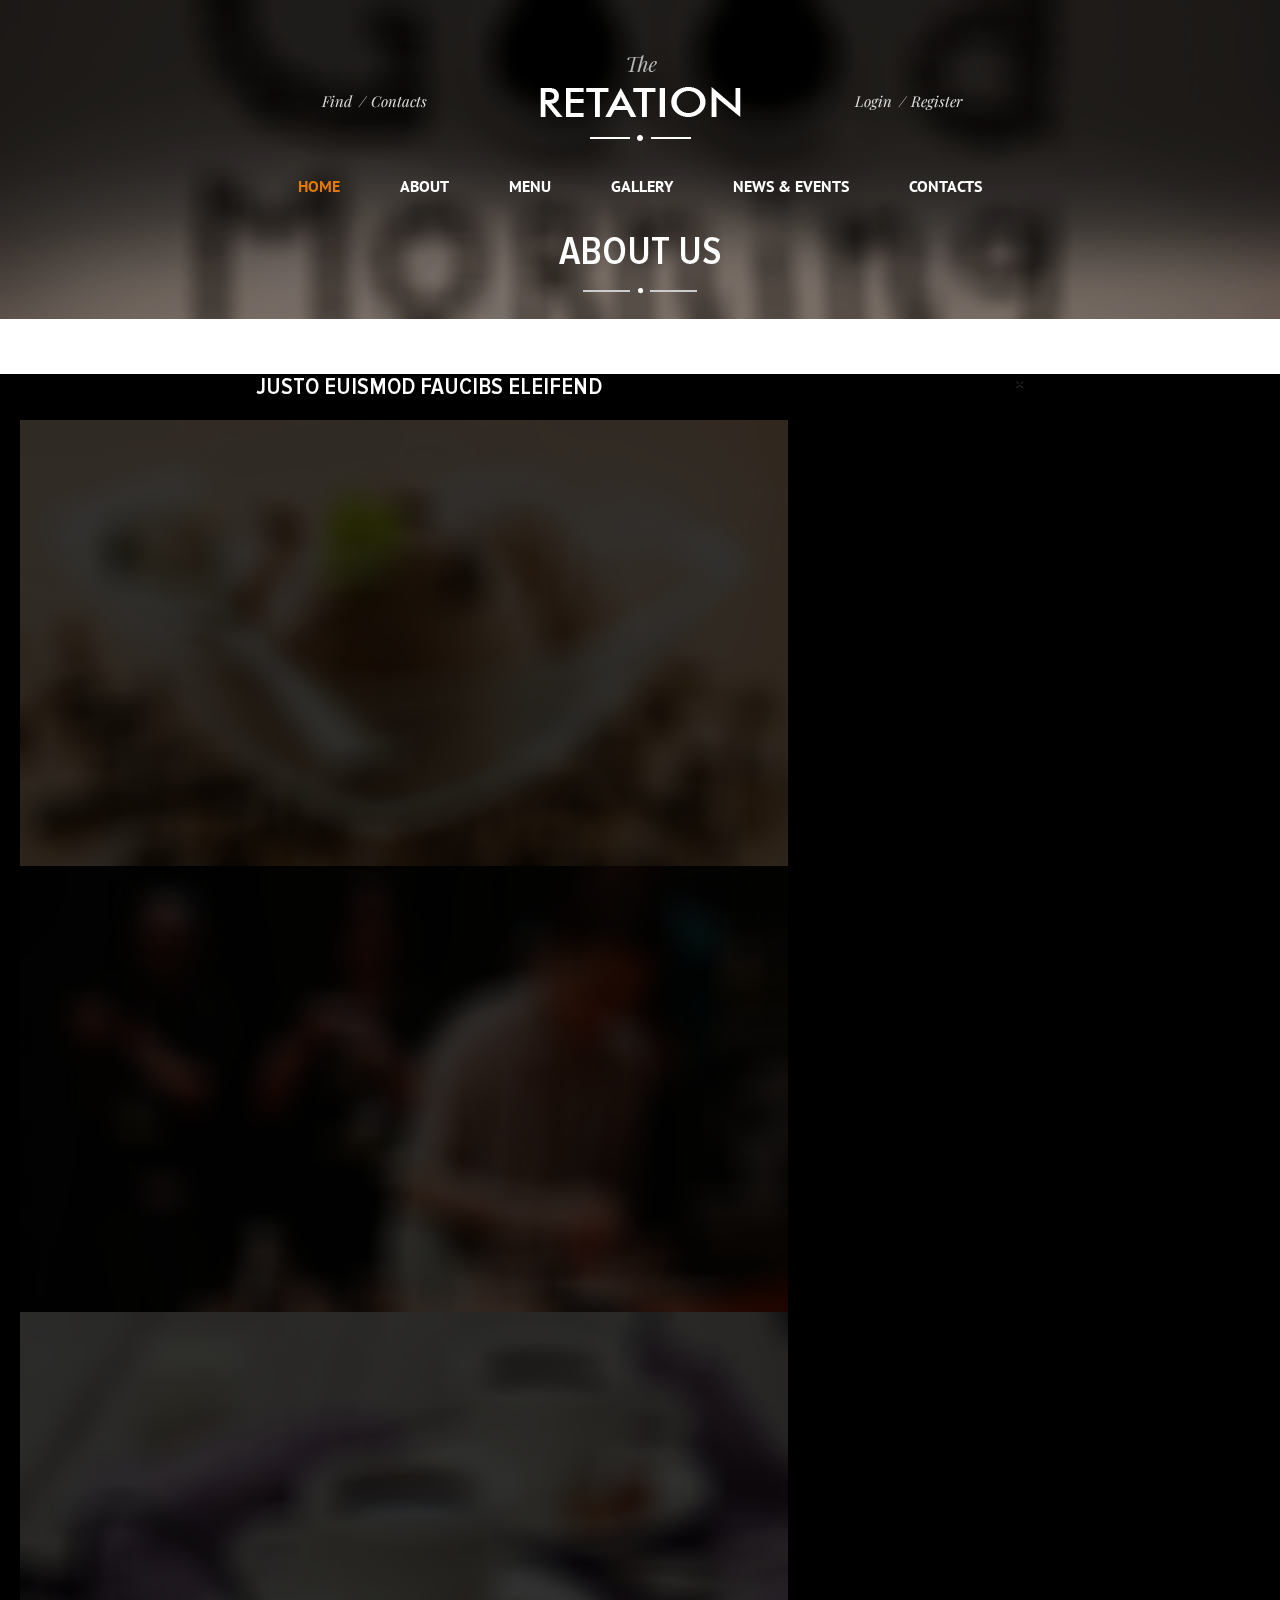
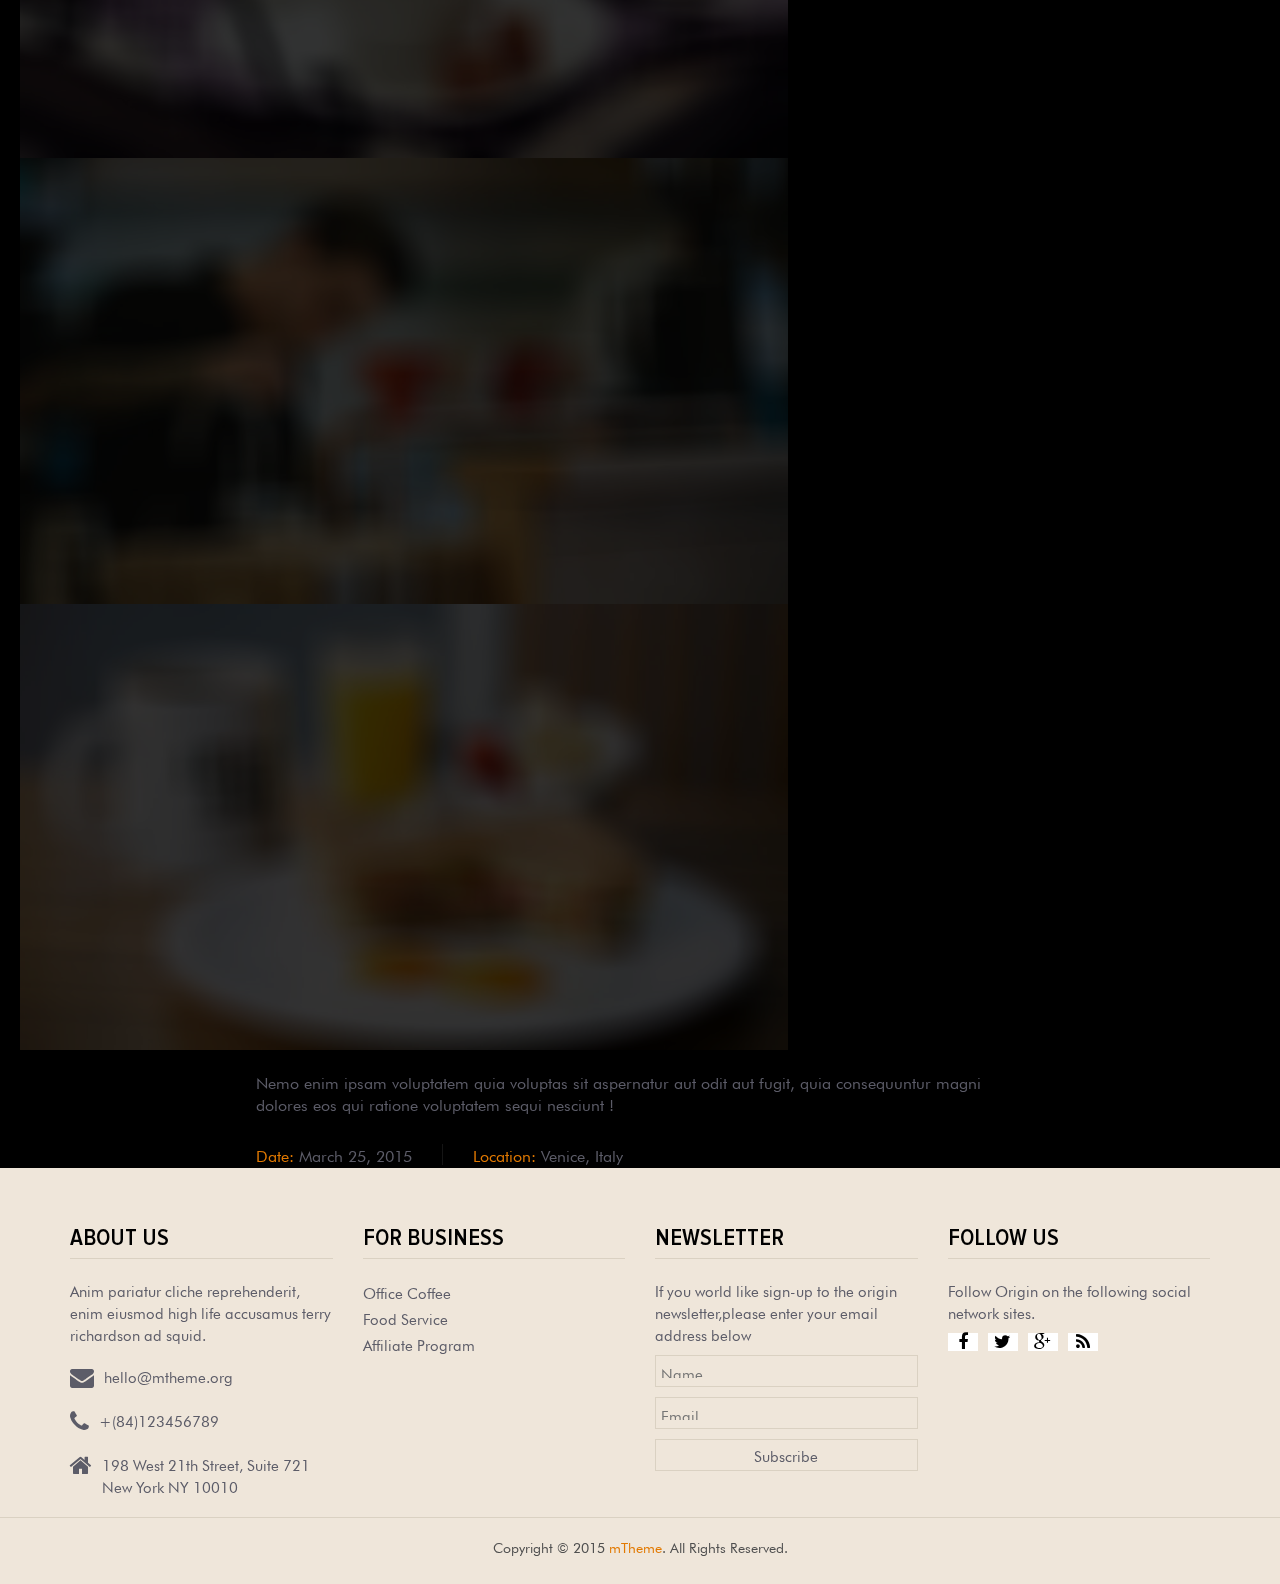
<file: PatelTeaSource/PatelTeaSource/Template/ajax/gallery-v1-1.html>
<!doctype html>
<!--[if lt IE 7]>      <html class="no-js lt-ie9 lt-ie8 lt-ie7" lang=""> <![endif]-->
<!--[if IE 7]>         <html class="no-js lt-ie9 lt-ie8" lang=""> <![endif]-->
<!--[if IE 8]>         <html class="no-js lt-ie9" lang=""> <![endif]-->
<!--[if gt IE 8]><!-->
<html class="no-js" lang="">
<!--<![endif]-->
<head>
<meta charset="utf-8">
<meta http-equiv="X-UA-Compatible" content="IE=edge">
<title>The Retation HTML</title>
<meta name="description" content="">
<meta name="viewport" content="width=device-width, initial-scale=1">
<link type="text/css" rel="stylesheet"
	href="http://fonts.googleapis.com/css?family=Playfair+Display:400,700">
<link href='http://fonts.googleapis.com/css?family=PT+Sans:400,700'
	rel='stylesheet' type='text/css'>
<link rel="stylesheet" href="../assets/css/animate.css">
<link rel="stylesheet" href="../assets/css/bootstrap.min.css">
<link rel="stylesheet" href="../assets/css/font-awesome.min.css">
<link rel="stylesheet" href="../assets/css/nivo-slider.css">
<link rel="stylesheet" href="../assets/css/flickity.min.css">
<link rel="stylesheet" href="../assets/css/main.css">
<link rel="stylesheet" href="../assets/css/responsive.css">
<link rel="stylesheet" href="../assets/css/color/default.css">

<script src="../assets/js/vendor/modernizr-2.8.3-respond-1.4.2.min.js"></script>

<script type="text/javascript">var switchTo5x=true;</script>
<script type="text/javascript" src="http://w.sharethis.com/button/buttons.js"></script>
<script type="text/javascript">stLight.options({publisher: "1e9facb6-9190-4d1f-aa7d-4db4b2f293c5", doNotHash: false, doNotCopy: false, hashAddressBar: false});</script>

</head>
<body class="loadpage page-gallery page-gallery-v1">
	<!--[if lt IE 8]>
            <p class="browserupgrade">You are using an <strong>outdated</strong> browser. Please <a href="http://browsehappy.com/">upgrade your browser</a> to improve your experience.</p>
        <![endif]-->

	<div id="wrap">

		<!-- Header -->
		<header class="header">
			<div class="header-inner">
				<div class="container">
					<!-- Top Header -->
					<div class="header-top">

						<div class="row">
							<div class="col-sm-4 header-left">
								<ul class="nav">
									<li><a href="#">Find</a></li>
									<li><a href="#">Contacts</a></li>
								</ul>
							</div>
							<!-- Logo -->
							<div id="logo" class="col-sm-4 logo">
								<a href="index.html"><img alt="The Retation"
									src="../assets/imgs/logo.png"></a>
							</div>
							<div class="col-sm-4 header-right">
								<ul class="nav">
									<li><a href="#">Login</a></li>
									<li><a href="#">Register</a></li>
								</ul>
							</div>
						</div>
					</div>
					<!-- Main Menu -->
					<nav id="primary-navigation" class="navbar" role="navigation">
						<div class="navbar-inner">
							<div class="navbar-header">
								<button type="button" class="navbar-toggle collapsed"
									data-toggle="collapse" data-target="#navbar">
									<span class="sr-only">Toggle navigation</span> <span
										class="icon-bar"></span> <span class="icon-bar"></span> <span
										class="icon-bar"></span>
								</button>
							</div>
							<div id="navbar" class="navbar-collapse collapse">
								<ul class="nav navbar-nav">
									<li class="active"><a href="#">Home</a></li>
									<li><a href="#">About</a></li>
									<li><a href="#">Menu</a></li>
									<li><a href="#">Gallery</a></li>
									<li><a href="#">News &amp; Events</a></li>
									<li><a href="#">Contacts</a></li>
								</ul>
							</div>
							<!--/.navbar-collapse -->
						</div>
					</nav>

				</div>
			</div>

		</header>


		<div id="main-content" class="main-content">
			<div class="page-header">
				<figure class="post-thumbnail">
					<img alt="" src="../images/about/about.jpg">
				</figure>
				<h1 class="title"><span class="line-title">About Us<i class="fa">&#xf111;</i></span></h1>
			</div>
			<div class="page-content">
				<!-- Flickity HTML init -->
				<div class="gallery gallery-v1">
					<div class="gallery-inner">
						<h3 class="title">Justo euismod faucibs eleifend <button class="close" title="Close"><span>×</span></button></h3>
						<div class="gallery-flickity">
							<div class="gallery-cell">
								<img alt="" src="../images/gallery/img-2.jpg">
							</div>
							<div class="gallery-cell">
								<img alt="" src="../images/gallery/img-1.jpg">
							</div>
							<div class="gallery-cell">
								<img alt="" src="../images/gallery/img-3.jpg">
							</div>
							<div class="gallery-cell">
								<img alt="" src="../images/gallery/img-4.jpg">
							</div>
							<div class="gallery-cell">
								<img alt="" src="../images/gallery/img-5.jpg">
							</div>
						</div>
						<aside class="entry-content">
							<p>Nemo enim ipsam voluptatem quia voluptas sit aspernatur aut odit aut fugit, quia consequuntur magni dolores eos qui ratione voluptatem sequi nesciunt !</p>
							<div class="gallery-meta">
								<div class="gallery-date">
									<label>Date:</label> March 25, 2015
								</div>
								<div class="gallery-location">
									<label>Location:</label> Venice, Italy
								</div>
								<div class="sharethis"><span class='st_sharethis_large' displayText='ShareThis'></span>
								<span class="sharethis-icon"><i class="fa">&#xf1e0;</i>Share</span></div>
							</div>
						</aside>
					</div>
				</div>
			</div>
		</div>

		<footer id="footer">
			<div class="footer-info">
				<div class="container">
					<div class="row">
						<div class="col-sm-3">
							<aside class="widget">
								<h3 class="title">About Us</h3>
								<div class="widget-content contact-us">
									<p>Anim pariatur cliche reprehenderit, enim eiusmod high
										life accusamus terry richardson ad squid.</p>
									<p><i class="fa">&#xf0e0;</i><span>hello@mtheme.org</span></p>
									<p><i class="fa">&#xf095;</i><span>+(84)123456789</span></p>
									<p><i class="fa">&#xf015;</i><span>198 West 21th Street, Suite 721 New York
										NY 10010</span></p>
								</div>
							</aside>
						</div>
						<div class="col-sm-3">
							<aside class="widget">
								<h3 class="title">For Business</h3>
								<div class="widget-content">
									<ul>
										<li><a href="#">Office Coffee</a></li>
										<li><a href="#">Food Service</a></li>
										<li><a href="#">Affiliate Program</a></li>
									</ul>
								</div>
							</aside>
						</div>
						<div class="col-sm-3">
							<aside class="widget">
								<h3 class="title">Newsletter</h3>
								<div class="widget-content">
									<p>If you world like sign-up to the origin
										newsletter,please enter your email address below</p>
									<form method="post" action="">
										<p>
											<input type="text" value="" name="name" placeholder="Name"
												required="required" class="name">
										</p>
										<p>
											<input type="email" value="" name="email" placeholder="Email"
												required="required" class="email">
										</p>
										<p>
											<input type="submit" value="Subscribe"
												class="submit">
										</p>
									</form>
								</div>
							</aside>
						</div>
						<div class="col-sm-3">
							<aside class="widget">
								<h3 class="title">Follow Us</h3>
								<div class="widget-content">
									<p>Follow Origin on the following social network sites.</p>
									<ul class="social">
										<li><a href="#" class="fa" target="_blank">&#xf09a;</a></li>
										<li><a href="#" class="fa" target="_blank">&#xf099;</a></li>
										<li><a href="#" class="fa" target="_blank">&#xf0d5;</a></li>
										<li><a href="#" class="fa" target="_blank">&#xf09e;</a>
										</li>
									</ul>
								</div>
							</aside>
						</div>
					</div>
				</div>
			</div>
			<div class="copyright">
				<div class="container">
					<p>
						Copyright &copy; 2015 <a href="http://themeforest.net/user/mtheme_market">mTheme</a>. All Rights Reserved.
					</p>
				</div>
			</div>

		</footer>
	</div>

	<script src="../assets/js/vendor/jquery-1.11.2.min.js"></script>
	<script src="../assets/js/vendor/flickity.pkgd.min.js"></script>
	
	<script src="../assets/js/vendor/imagesloaded.pkgd.min.js"></script>
	<script src="../assets/js/vendor/isotope.pkgd.min.js"></script>
	<script src="../assets/js/vendor/jquery.waypoints.min.js"></script>
	<script src="../assets/js/vendor/bootstrap.min.js"></script>
	<script src="../assets/js/vendor/jquery.nivo.slider.pack.js"></script>

	<script src="../assets/js/main.js"></script>

</body>
</html>
</file>
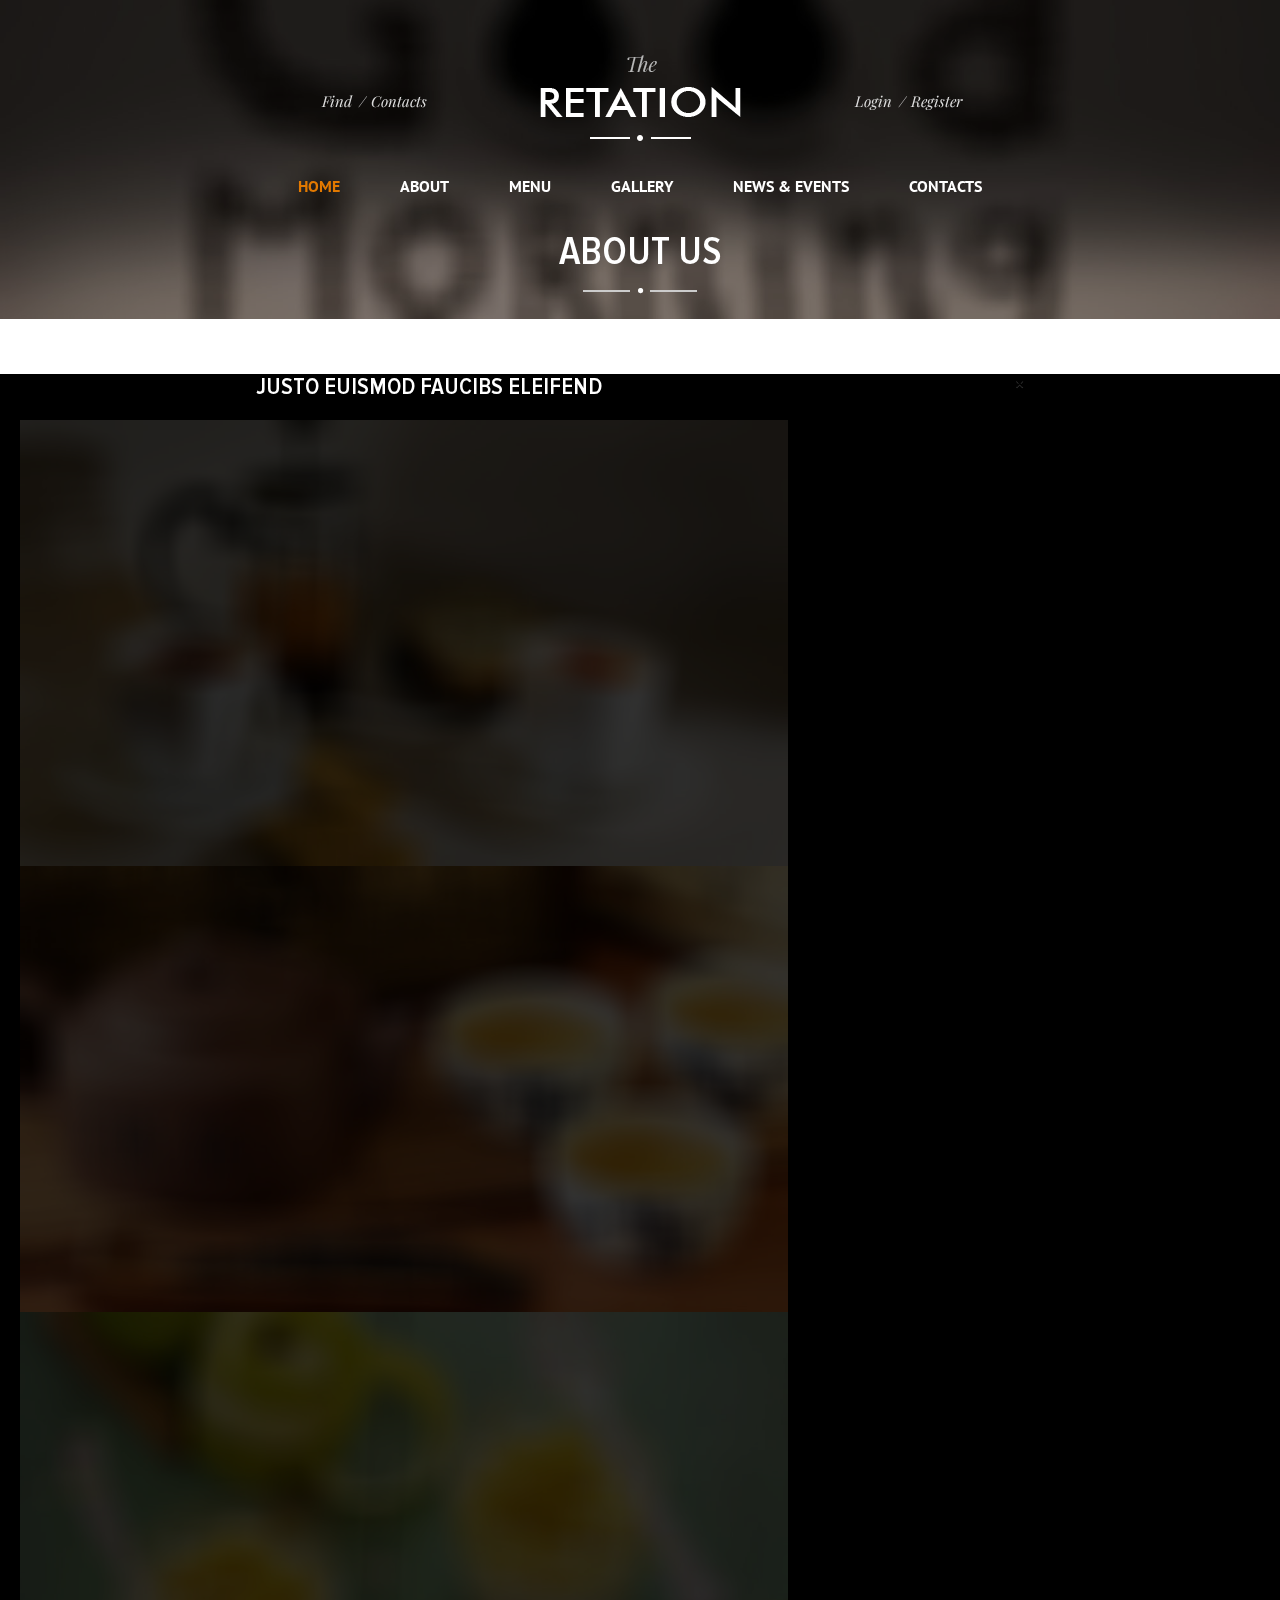
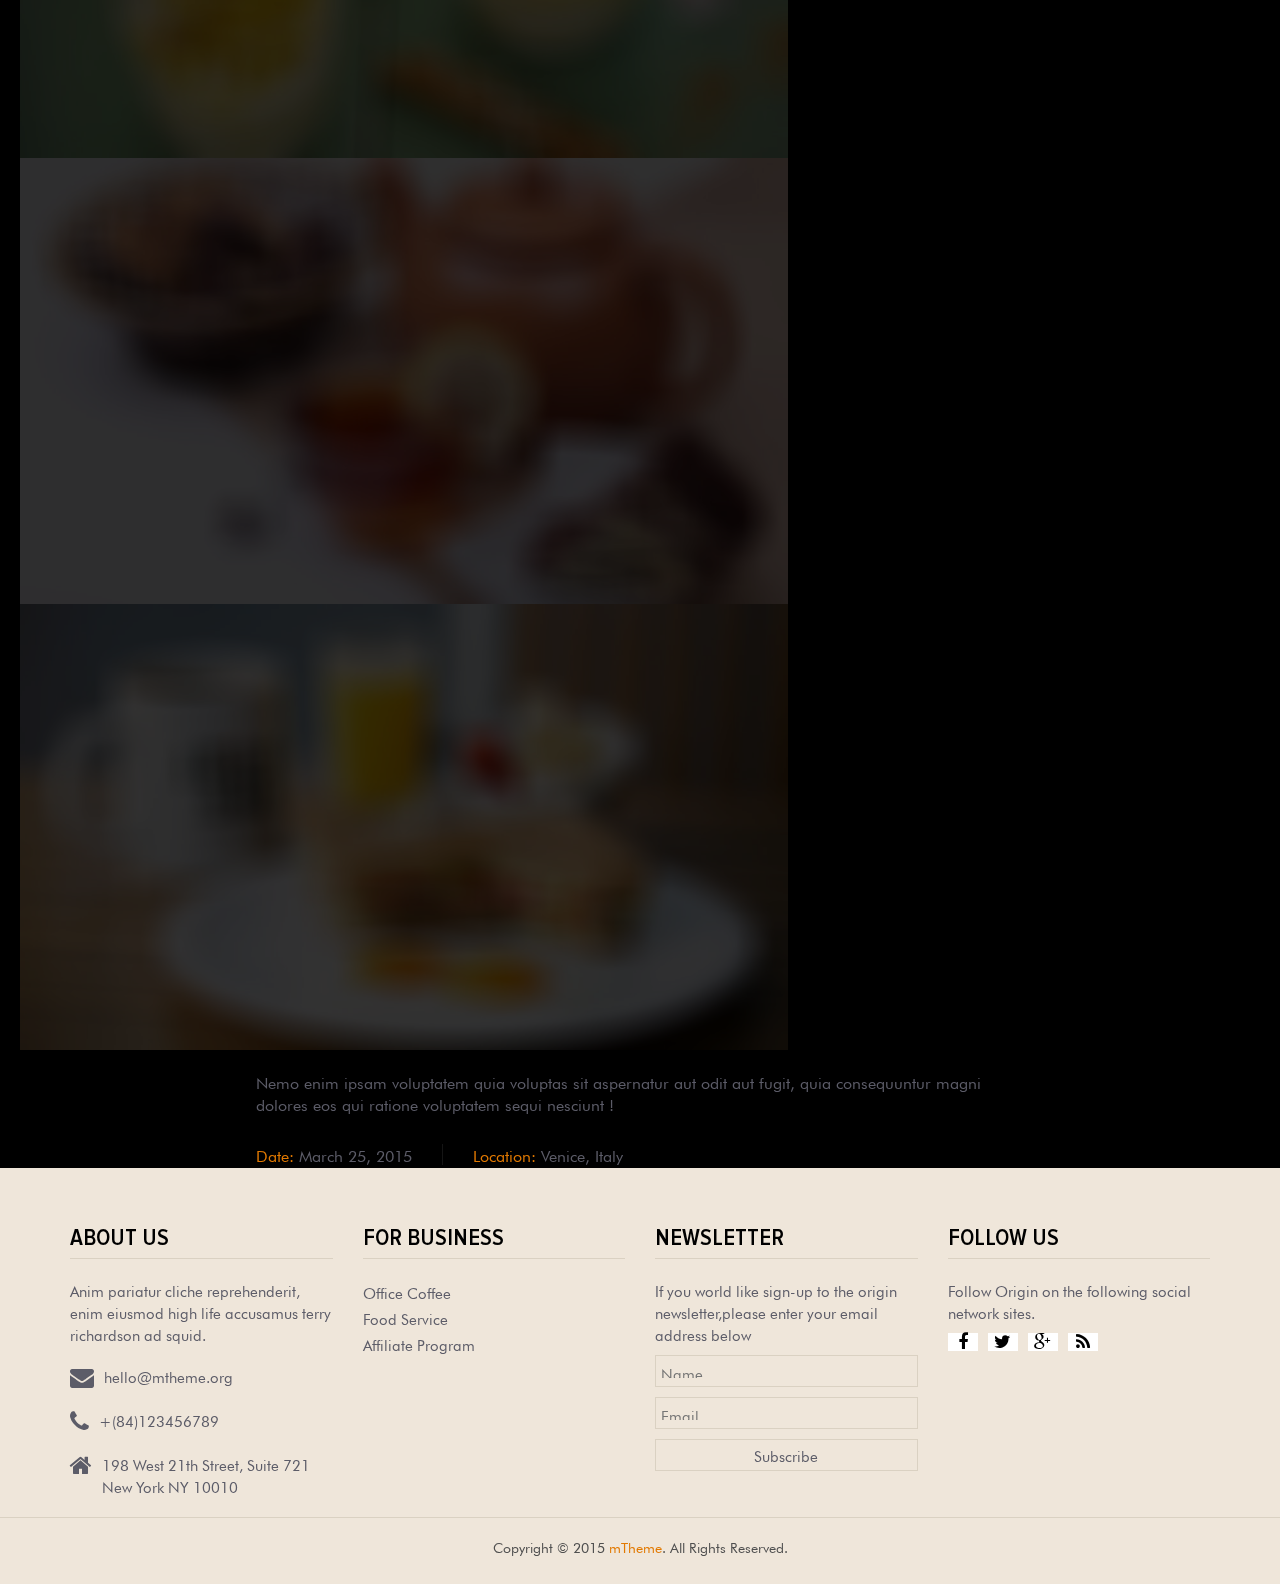
<file: PatelTeaSource/PatelTeaSource/Template/ajax/gallery-v1-2.html>
<!doctype html>
<!--[if lt IE 7]>      <html class="no-js lt-ie9 lt-ie8 lt-ie7" lang=""> <![endif]-->
<!--[if IE 7]>         <html class="no-js lt-ie9 lt-ie8" lang=""> <![endif]-->
<!--[if IE 8]>         <html class="no-js lt-ie9" lang=""> <![endif]-->
<!--[if gt IE 8]><!-->
<html class="no-js" lang="">
<!--<![endif]-->
<head>
<meta charset="utf-8">
<meta http-equiv="X-UA-Compatible" content="IE=edge">
<title>The Retation HTML</title>
<meta name="description" content="">
<meta name="viewport" content="width=device-width, initial-scale=1">
<link type="text/css" rel="stylesheet"
	href="http://fonts.googleapis.com/css?family=Playfair+Display:400,700">
<link href='http://fonts.googleapis.com/css?family=PT+Sans:400,700'
	rel='stylesheet' type='text/css'>
<link rel="stylesheet" href="../assets/css/animate.css">
<link rel="stylesheet" href="../assets/css/bootstrap.min.css">
<link rel="stylesheet" href="../assets/css/font-awesome.min.css">
<link rel="stylesheet" href="../assets/css/nivo-slider.css">
<link rel="stylesheet" href="../assets/css/flickity.min.css">
<link rel="stylesheet" href="../assets/css/main.css">
<link rel="stylesheet" href="../assets/css/responsive.css">
<link rel="stylesheet" href="../assets/css/color/default.css">

<script src="../assets/js/vendor/modernizr-2.8.3-respond-1.4.2.min.js"></script>

<script type="text/javascript">var switchTo5x=true;</script>
<script type="text/javascript" src="http://w.sharethis.com/button/buttons.js"></script>
<script type="text/javascript">stLight.options({publisher: "1e9facb6-9190-4d1f-aa7d-4db4b2f293c5", doNotHash: false, doNotCopy: false, hashAddressBar: false});</script>

</head>
<body class="loadpage page-gallery page-gallery-v1">
	<!--[if lt IE 8]>
            <p class="browserupgrade">You are using an <strong>outdated</strong> browser. Please <a href="http://browsehappy.com/">upgrade your browser</a> to improve your experience.</p>
        <![endif]-->

	<div id="wrap">

		<!-- Header -->
		<header class="header">
			<div class="header-inner">
				<div class="container">
					<!-- Top Header -->
					<div class="header-top">

						<div class="row">
							<div class="col-sm-4 header-left">
								<ul class="nav">
									<li><a href="#">Find</a></li>
									<li><a href="#">Contacts</a></li>
								</ul>
							</div>
							<!-- Logo -->
							<div id="logo" class="col-sm-4 logo">
								<a href="index.html"><img alt="The Retation"
									src="../assets/imgs/logo.png"></a>
							</div>
							<div class="col-sm-4 header-right">
								<ul class="nav">
									<li><a href="#">Login</a></li>
									<li><a href="#">Register</a></li>
								</ul>
							</div>
						</div>
					</div>
					<!-- Main Menu -->
					<nav id="primary-navigation" class="navbar" role="navigation">
						<div class="navbar-inner">
							<div class="navbar-header">
								<button type="button" class="navbar-toggle collapsed"
									data-toggle="collapse" data-target="#navbar">
									<span class="sr-only">Toggle navigation</span> <span
										class="icon-bar"></span> <span class="icon-bar"></span> <span
										class="icon-bar"></span>
								</button>
							</div>
							<div id="navbar" class="navbar-collapse collapse">
								<ul class="nav navbar-nav">
									<li class="active"><a href="#">Home</a></li>
									<li><a href="#">About</a></li>
									<li><a href="#">Menu</a></li>
									<li><a href="#">Gallery</a></li>
									<li><a href="#">News &amp; Events</a></li>
									<li><a href="#">Contacts</a></li>
								</ul>
							</div>
							<!--/.navbar-collapse -->
						</div>
					</nav>

				</div>
			</div>

		</header>


		<div id="main-content" class="main-content">
			<div class="page-header">
				<figure class="post-thumbnail">
					<img alt="" src="../images/about/about.jpg">
				</figure>
				<h1 class="title"><span class="line-title">About Us<i class="fa">&#xf111;</i></span></h1>
			</div>
			<div class="page-content">
				<!-- Flickity HTML init -->
				<div class="gallery gallery-v1">
					<div class="gallery-inner">
						<h3 class="title">Justo euismod faucibs eleifend  <button class="close" title="Close"><span>×</span></button></h3>
						<div class="gallery-flickity">
							<div class="gallery-cell">
								<img alt="" src="../images/gallery/img-9.jpg">
							</div>
							<div class="gallery-cell">
								<img alt="" src="../images/gallery/img-8.jpg">
							</div>
							<div class="gallery-cell">
								<img alt="" src="../images/gallery/img-7.jpg">
							</div>
							<div class="gallery-cell">
								<img alt="" src="../images/gallery/img-6.jpg">
							</div>
							<div class="gallery-cell">
								<img alt="" src="../images/gallery/img-5.jpg">
							</div>
						</div>
						<aside class="entry-content">
							<p>Nemo enim ipsam voluptatem quia voluptas sit aspernatur aut odit aut fugit, quia consequuntur magni dolores eos qui ratione voluptatem sequi nesciunt !</p>
							<div class="gallery-meta">
								<div class="gallery-date">
									<label>Date:</label> March 25, 2015
								</div>
								<div class="gallery-location">
									<label>Location:</label> Venice, Italy
								</div>
								<div class="sharethis"><span class='st_sharethis_large' displayText='ShareThis'></span>
								<span class="sharethis-icon"><i class="fa">&#xf1e0;</i>Share</span></div>
							</div>
						</aside>
					</div>
				</div>
			</div>
		</div>

		<footer id="footer">
			<div class="footer-info">
				<div class="container">
					<div class="row">
						<div class="col-sm-3">
							<aside class="widget">
								<h3 class="title">About Us</h3>
								<div class="widget-content contact-us">
									<p>Anim pariatur cliche reprehenderit, enim eiusmod high
										life accusamus terry richardson ad squid.</p>
									<p><i class="fa">&#xf0e0;</i><span>hello@mtheme.org</span></p>
									<p><i class="fa">&#xf095;</i><span>+(84)123456789</span></p>
									<p><i class="fa">&#xf015;</i><span>198 West 21th Street, Suite 721 New York
										NY 10010</span></p>
								</div>
							</aside>
						</div>
						<div class="col-sm-3">
							<aside class="widget">
								<h3 class="title">For Business</h3>
								<div class="widget-content">
									<ul>
										<li><a href="#">Office Coffee</a></li>
										<li><a href="#">Food Service</a></li>
										<li><a href="#">Affiliate Program</a></li>
									</ul>
								</div>
							</aside>
						</div>
						<div class="col-sm-3">
							<aside class="widget">
								<h3 class="title">Newsletter</h3>
								<div class="widget-content">
									<p>If you world like sign-up to the origin
										newsletter,please enter your email address below</p>
									<form method="post" action="">
										<p>
											<input type="text" value="" name="name" placeholder="Name"
												required="required" class="name">
										</p>
										<p>
											<input type="email" value="" name="email" placeholder="Email"
												required="required" class="email">
										</p>
										<p>
											<input type="submit" value="Subscribe"
												class="submit">
										</p>
									</form>
								</div>
							</aside>
						</div>
						<div class="col-sm-3">
							<aside class="widget">
								<h3 class="title">Follow Us</h3>
								<div class="widget-content">
									<p>Follow Origin on the following social network sites.</p>
									<ul class="social">
										<li><a href="#" class="fa" target="_blank">&#xf09a;</a></li>
										<li><a href="#" class="fa" target="_blank">&#xf099;</a></li>
										<li><a href="#" class="fa" target="_blank">&#xf0d5;</a></li>
										<li><a href="#" class="fa" target="_blank">&#xf09e;</a>
										</li>
									</ul>
								</div>
							</aside>
						</div>
					</div>
				</div>
			</div>
			<div class="copyright">
				<div class="container">
					<p>
						Copyright &copy; 2015 <a href="http://themeforest.net/user/mtheme_market">mTheme</a>. All Rights Reserved.
					</p>
				</div>
			</div>

		</footer>
	</div>

	<script src="../assets/js/vendor/jquery-1.11.2.min.js"></script>
	<script src="../assets/js/vendor/flickity.pkgd.min.js"></script>
	
	<script src="../assets/js/vendor/imagesloaded.pkgd.min.js"></script>
	<script src="../assets/js/vendor/isotope.pkgd.min.js"></script>
	<script src="../assets/js/vendor/jquery.waypoints.min.js"></script>
	<script src="../assets/js/vendor/bootstrap.min.js"></script>
	<script src="../assets/js/vendor/jquery.nivo.slider.pack.js"></script>

	<script src="../assets/js/main.js"></script>

</body>
</html>
</file>
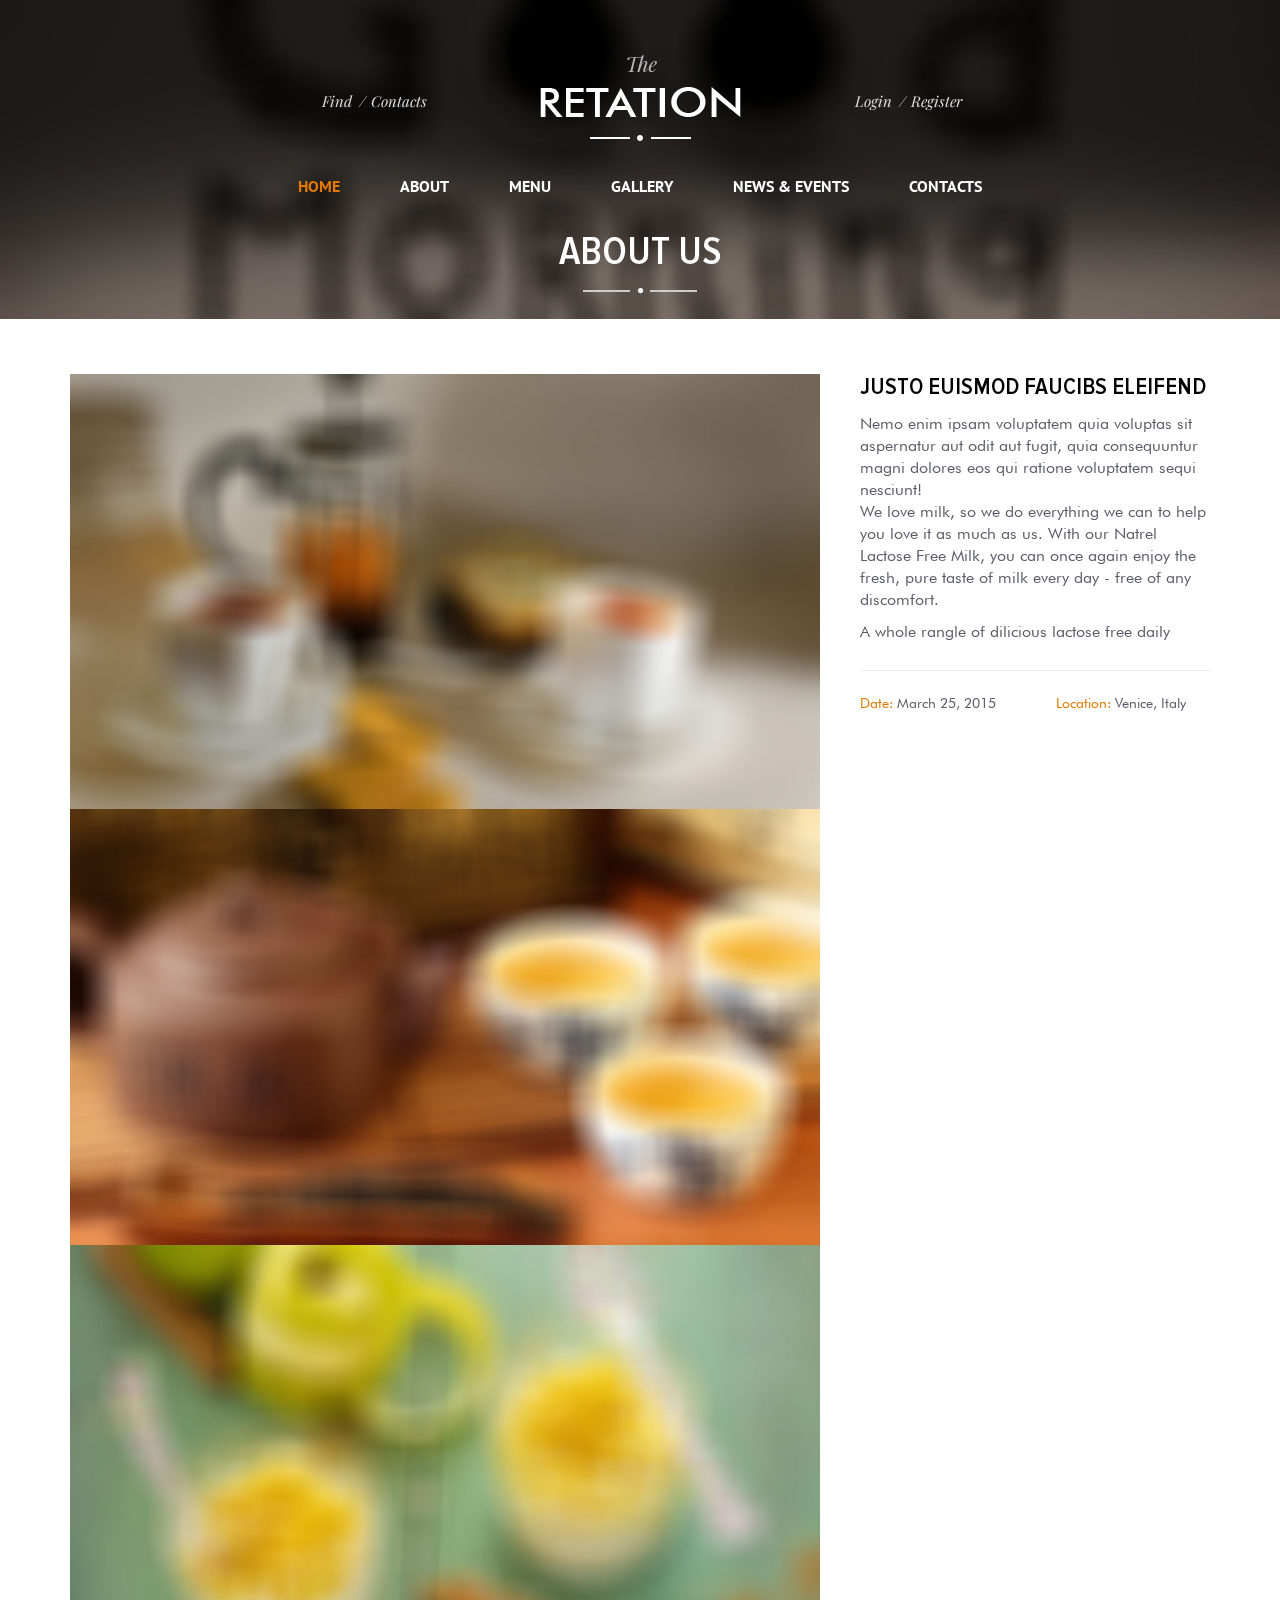
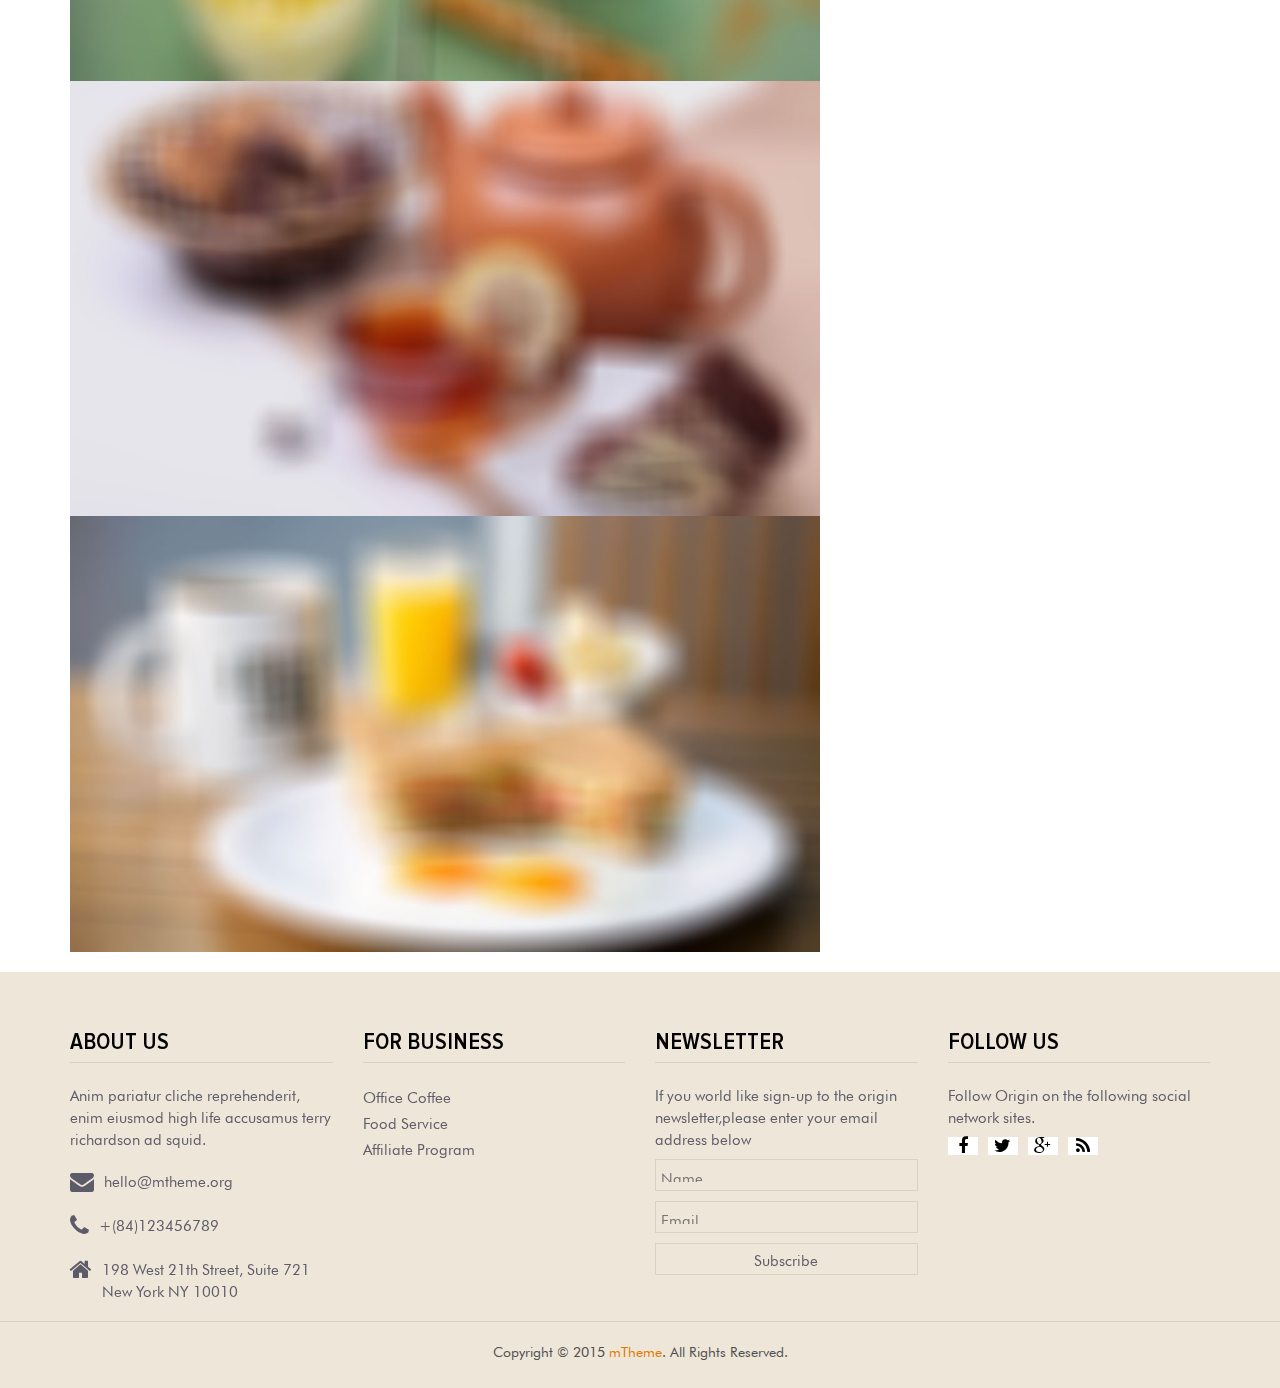
<file: PatelTeaSource/PatelTeaSource/Template/ajax/gallery-v2-2.html>
<!doctype html>
<!--[if lt IE 7]>      <html class="no-js lt-ie9 lt-ie8 lt-ie7" lang=""> <![endif]-->
<!--[if IE 7]>         <html class="no-js lt-ie9 lt-ie8" lang=""> <![endif]-->
<!--[if IE 8]>         <html class="no-js lt-ie9" lang=""> <![endif]-->
<!--[if gt IE 8]><!-->
<html class="no-js" lang="">
<!--<![endif]-->
<head>
<meta charset="utf-8">
<meta http-equiv="X-UA-Compatible" content="IE=edge">
<title>The Retation HTML</title>
<meta name="description" content="">
<meta name="viewport" content="width=device-width, initial-scale=1">
<link type="text/css" rel="stylesheet"
	href="http://fonts.googleapis.com/css?family=Playfair+Display:400,700">
<link href='http://fonts.googleapis.com/css?family=PT+Sans:400,700'
	rel='stylesheet' type='text/css'>
<link rel="stylesheet" href="../assets/css/animate.css">
<link rel="stylesheet" href="../assets/css/bootstrap.min.css">
<link rel="stylesheet" href="../assets/css/font-awesome.min.css">
<link rel="stylesheet" href="../assets/css/nivo-slider.css">
<link rel="stylesheet" href="../assets/css/flickity.min.css">
<link rel="stylesheet" href="../assets/css/main.css">
<link rel="stylesheet" href="../assets/css/responsive.css">
<link rel="stylesheet" href="../assets/css/color/default.css">

<script src="../assets/js/vendor/modernizr-2.8.3-respond-1.4.2.min.js"></script>
</head>
<body class="loadpage page-gallery page-gallery-v2">
	<!--[if lt IE 8]>
            <p class="browserupgrade">You are using an <strong>outdated</strong> browser. Please <a href="http://browsehappy.com/">upgrade your browser</a> to improve your experience.</p>
        <![endif]-->

	<div id="wrap">

		<!-- Header -->
		<header class="header">
			<div class="header-inner">
				<div class="container">
					<!-- Top Header -->
					<div class="header-top">

						<div class="row">
							<div class="col-sm-4 header-left">
								<ul class="nav">
									<li><a href="#">Find</a></li>
									<li><a href="#">Contacts</a></li>
								</ul>
							</div>
							<!-- Logo -->
							<div id="logo" class="col-sm-4 logo">
								<a href="index.html"><img alt="The Retation"
									src="../assets/imgs/logo.png"></a>
							</div>
							<div class="col-sm-4 header-right">
								<ul class="nav">
									<li><a href="#">Login</a></li>
									<li><a href="#">Register</a></li>
								</ul>
							</div>
						</div>
					</div>
					<!-- Main Menu -->
					<nav id="primary-navigation" class="navbar" role="navigation">
						<div class="navbar-inner">
							<div class="navbar-header">
								<button type="button" class="navbar-toggle collapsed"
									data-toggle="collapse" data-target="#navbar">
									<span class="sr-only">Toggle navigation</span> <span
										class="icon-bar"></span> <span class="icon-bar"></span> <span
										class="icon-bar"></span>
								</button>
							</div>
							<div id="navbar" class="navbar-collapse collapse">
								<ul class="nav navbar-nav">
									<li class="active"><a href="#">Home</a></li>
									<li><a href="#">About</a></li>
									<li><a href="#">Menu</a></li>
									<li><a href="#">Gallery</a></li>
									<li><a href="#">News &amp; Events</a></li>
									<li><a href="#">Contacts</a></li>
								</ul>
							</div>
							<!--/.navbar-collapse -->
						</div>
					</nav>

				</div>
			</div>

		</header>


		<div id="main-content" class="main-content">
			<div class="page-header">
				<figure class="post-thumbnail">
					<img alt="" src="../images/about/about.jpg">
				</figure>
				<h1 class="title"><span class="line-title">About Us<i class="fa">&#xf111;</i></span></h1>
			</div>
			<div class="page-content">
				<!-- Flickity HTML init -->
				<div class="gallery gallery-v2">
					<div class="gallery-inner">
						<div class="container">
							<div class="row">
								<div class="col-md-8">
									<div class="gallery-flickity">
										<div class="gallery-cell">
											<img alt="" src="../images/gallery/img-9.jpg">
										</div>
										<div class="gallery-cell">
											<img alt="" src="../images/gallery/img-8.jpg">
										</div>
										<div class="gallery-cell">
											<img alt="" src="../images/gallery/img-7.jpg">
										</div>
										<div class="gallery-cell">
											<img alt="" src="../images/gallery/img-6.jpg">
										</div>
										<div class="gallery-cell">
											<img alt="" src="../images/gallery/img-5.jpg">
										</div>
									</div>
								</div>
								<div class="col-md-4">
									<h3 class="title">Justo euismod faucibs eleifend</h3>
									<aside class="entry-content">
										<p>Nemo enim ipsam voluptatem quia voluptas sit aspernatur aut odit aut fugit, quia consequuntur magni dolores eos qui ratione voluptatem sequi nesciunt!<br>We love milk, so we do everything we can to help you love it as much as us. With our Natrel Lactose Free Milk, you can once again enjoy the fresh, pure taste of milk every day - free of any discomfort.</p>
										<p>A whole rangle of dilicious lactose free daily</p>
										<div class="gallery-meta">
											<div class="gallery-date">
												<label>Date:</label> March 25, 2015
											</div>
											<div class="gallery-location">
												<label>Location:</label> Venice, Italy
											</div>
											<div class="sharethis"><span class='st_sharethis_large' displayText='ShareThis'></span>
											<span class="sharethis-icon"><i class="fa">&#xf1e0;</i>Share</span></div>
										</div>
									</aside>
								</div>
							</div>
						</div>
					</div>
				</div>
			</div>
		</div>

		<footer id="footer">
			<div class="footer-info">
				<div class="container">
					<div class="row">
						<div class="col-sm-3">
							<aside class="widget">
								<h3 class="title">About Us</h3>
								<div class="widget-content contact-us">
									<p>Anim pariatur cliche reprehenderit, enim eiusmod high
										life accusamus terry richardson ad squid.</p>
									<p><i class="fa">&#xf0e0;</i><span>hello@mtheme.org</span></p>
									<p><i class="fa">&#xf095;</i><span>+(84)123456789</span></p>
									<p><i class="fa">&#xf015;</i><span>198 West 21th Street, Suite 721 New York
										NY 10010</span></p>
								</div>
							</aside>
						</div>
						<div class="col-sm-3">
							<aside class="widget">
								<h3 class="title">For Business</h3>
								<div class="widget-content">
									<ul>
										<li><a href="#">Office Coffee</a></li>
										<li><a href="#">Food Service</a></li>
										<li><a href="#">Affiliate Program</a></li>
									</ul>
								</div>
							</aside>
						</div>
						<div class="col-sm-3">
							<aside class="widget">
								<h3 class="title">Newsletter</h3>
								<div class="widget-content">
									<p>If you world like sign-up to the origin
										newsletter,please enter your email address below</p>
									<form method="post" action="">
										<p>
											<input type="text" value="" name="name" placeholder="Name"
												required="required" class="name">
										</p>
										<p>
											<input type="email" value="" name="email" placeholder="Email"
												required="required" class="email">
										</p>
										<p>
											<input type="submit" value="Subscribe"
												class="submit">
										</p>
									</form>
								</div>
							</aside>
						</div>
						<div class="col-sm-3">
							<aside class="widget">
								<h3 class="title">Follow Us</h3>
								<div class="widget-content">
									<p>Follow Origin on the following social network sites.</p>
									<ul class="social">
										<li><a href="#" class="fa" target="_blank">&#xf09a;</a></li>
										<li><a href="#" class="fa" target="_blank">&#xf099;</a></li>
										<li><a href="#" class="fa" target="_blank">&#xf0d5;</a></li>
										<li><a href="#" class="fa" target="_blank">&#xf09e;</a>
										</li>
									</ul>
								</div>
							</aside>
						</div>
					</div>
				</div>
			</div>
			<div class="copyright">
				<div class="container">
					<p>
						Copyright &copy; 2015 <a href="http://themeforest.net/user/mtheme_market">mTheme</a>. All Rights Reserved.
					</p>
				</div>
			</div>

		</footer>
	</div>

	<script src="../assets/js/vendor/jquery-1.11.2.min.js"></script>
	<script src="../assets/js/vendor/flickity.pkgd.min.js"></script>
	
	<script src="../assets/js/vendor/imagesloaded.pkgd.min.js"></script>
	<script src="../assets/js/vendor/isotope.pkgd.min.js"></script>
	<script src="../assets/js/vendor/jquery.waypoints.min.js"></script>
	<script src="../assets/js/vendor/bootstrap.min.js"></script>
	<script src="../assets/js/vendor/jquery.nivo.slider.pack.js"></script>

	<script src="../assets/js/main.js"></script>

</body>
</html>
</file>
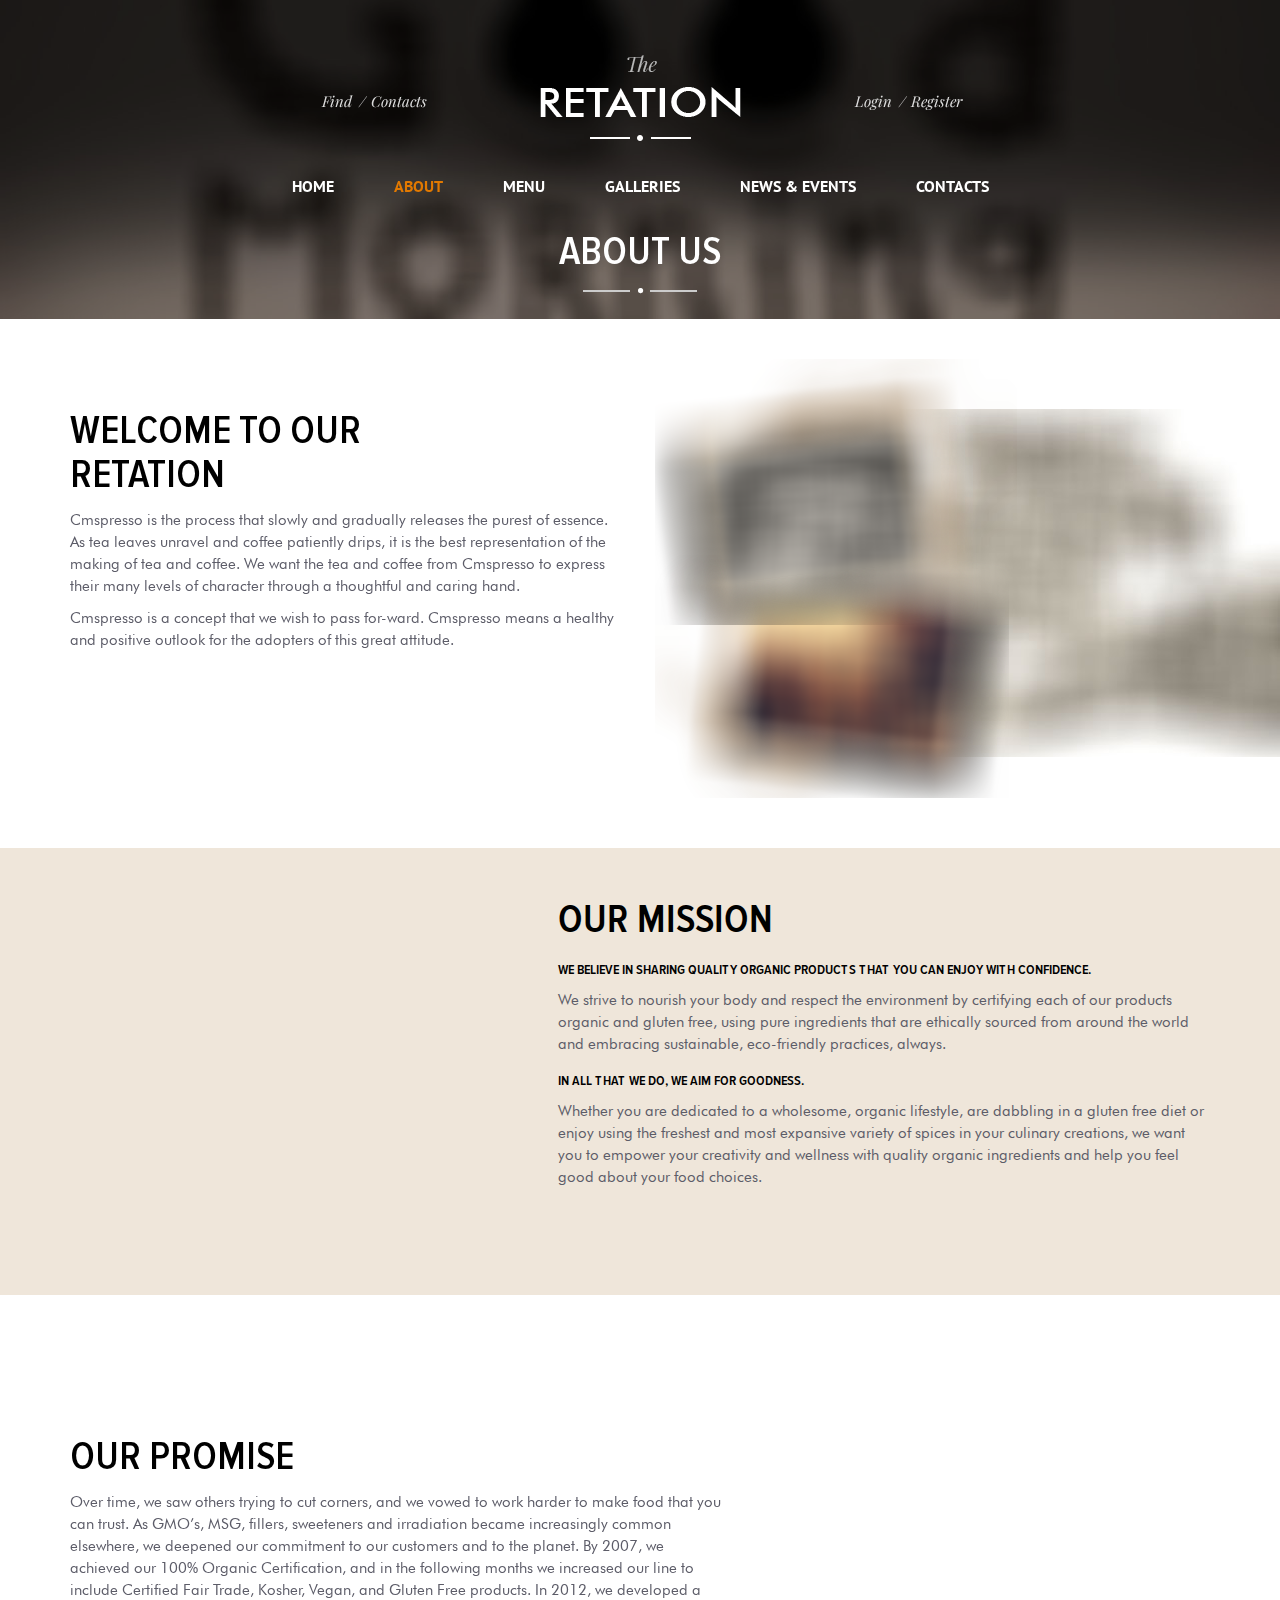
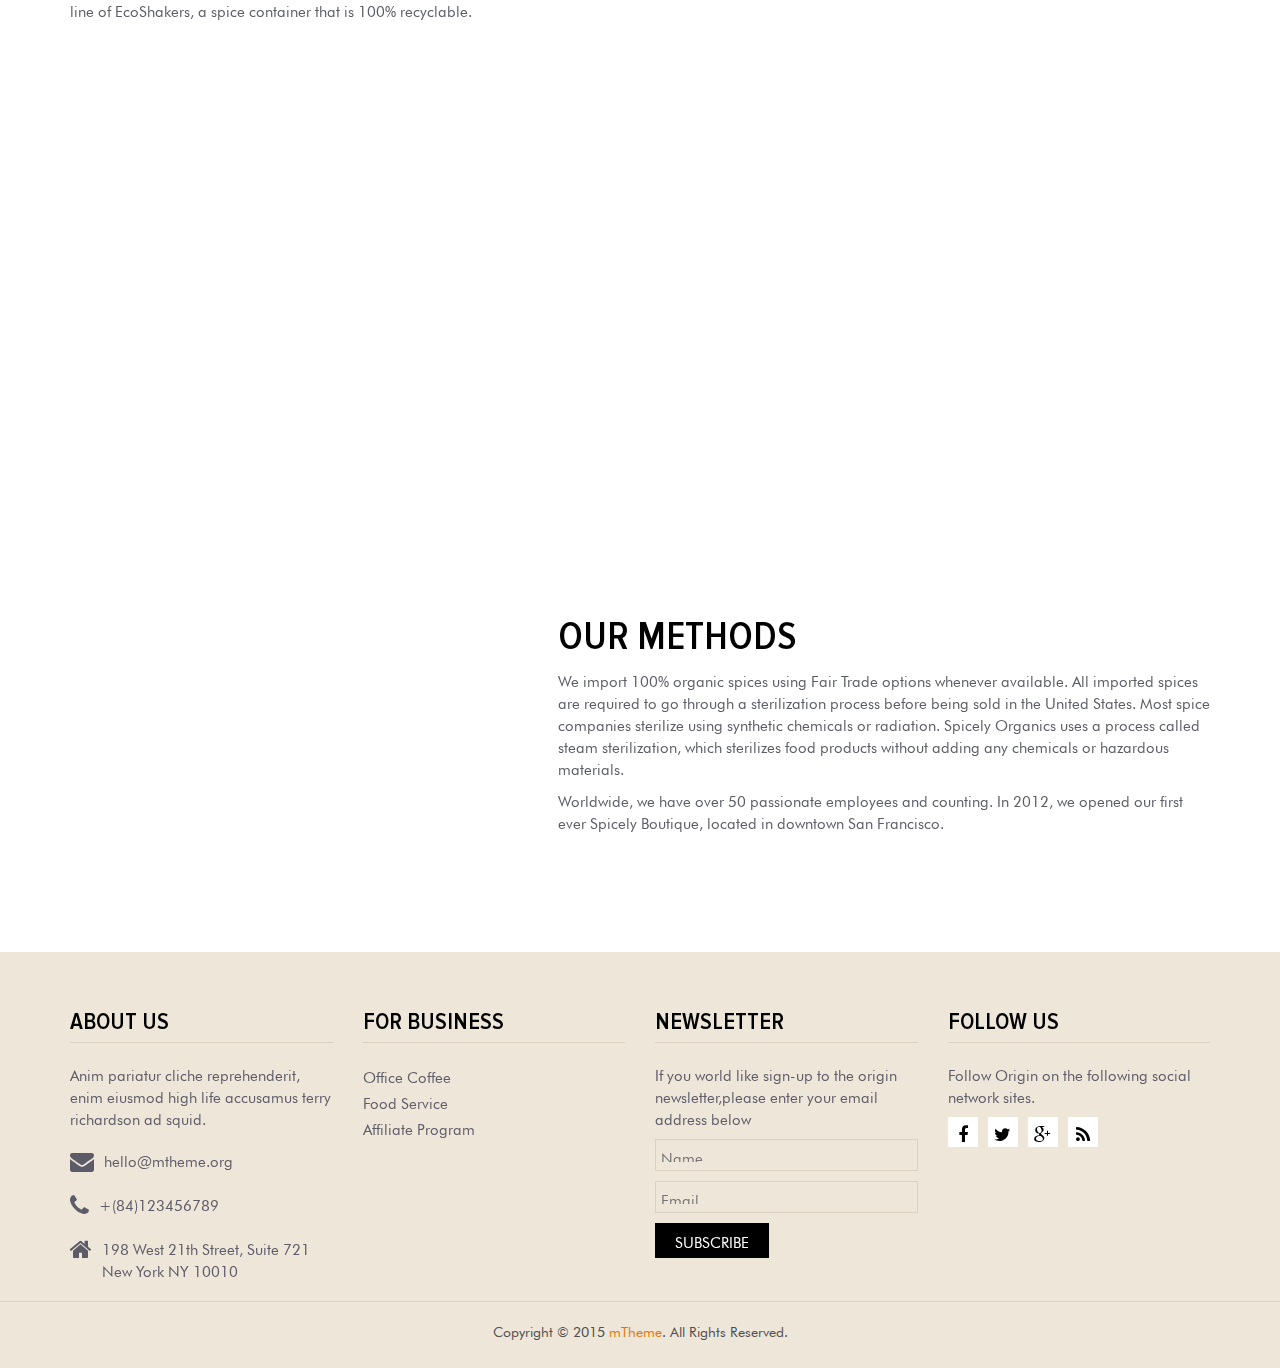
<file: PatelTeaSource/PatelTeaSource/Template/style-v1/about.html>
<!doctype html>
<!--[if lt IE 7]>      <html class="no-js lt-ie9 lt-ie8 lt-ie7" lang=""> <![endif]-->
<!--[if IE 7]>         <html class="no-js lt-ie9 lt-ie8" lang=""> <![endif]-->
<!--[if IE 8]>         <html class="no-js lt-ie9" lang=""> <![endif]-->
<!--[if gt IE 8]><!-->
<html class="no-js" lang="">
<!--<![endif]-->
<head>
<meta charset="utf-8">
<meta http-equiv="X-UA-Compatible" content="IE=edge">
<title>The Retation HTML</title>
<meta name="description" content="">
<meta name="viewport" content="width=device-width, initial-scale=1">
<link type="text/css" rel="stylesheet"
	href="http://fonts.googleapis.com/css?family=Playfair+Display:400,700">
<link href='http://fonts.googleapis.com/css?family=PT+Sans:400,700'
	rel='stylesheet' type='text/css'>
<link rel="stylesheet" href="../assets/css/animate.css">
<link rel="stylesheet" href="../assets/css/hover.css">
<link rel="stylesheet" href="../assets/css/bootstrap.min.css">
<link rel="stylesheet" href="../assets/css/font-awesome.min.css">
<link rel="stylesheet" href="../assets/css/flickity.min.css">
<link rel="stylesheet" href="../assets/css/main.css">
<link rel="stylesheet" href="../assets/css/responsive.css">
<link rel="stylesheet" href="../assets/css/color/default.css">

<script src="../assets/js/vendor/modernizr-2.8.3-respond-1.4.2.min.js"></script>
</head>
<body class="page-about">
	<!--[if lt IE 8]>
            <p class="browserupgrade">You are using an <strong>outdated</strong> browser. Please <a href="http://browsehappy.com/">upgrade your browser</a> to improve your experience.</p>
        <![endif]-->

	<div id="wrap">

		<!-- Header -->
		<header class="header">
			<div class="header-inner">
				<div class="container">
					<!-- Top Header -->
					<div class="header-top">

						<div class="row">
							<div class="col-sm-4 header-left col-xs-6">
								<ul class="nav">
									<li><a href="#">Find</a></li>
									<li><a href="#">Contacts</a></li>
								</ul>
							</div>
							<div class="col-sm-4 header-right col-sm-push-4  col-xs-6">
								<ul class="nav">
									<li><a href="#">Login</a></li>
									<li><a href="#">Register</a></li>
								</ul>
							</div>
							
							<!-- Logo -->
							<div id="logo" class="col-sm-4 logo col-sm-pull-4">
								<a href="index.html"><img alt="The Retation"
									src="../assets/imgs/logo.png"></a>
							</div>
							
						</div>
					</div>

				</div>
				
				<!-- Main Menu -->
					<nav id="primary-navigation" class="navbar" role="navigation">
						<div class="navbar-inner">
							<div class="navbar-header">
								<button type="button" class="navbar-toggle collapsed"
									data-toggle="collapse" data-target="#navbar">
									<span class="sr-only">Toggle navigation</span> <span
										class="icon-bar"></span> <span class="icon-bar"></span> <span
										class="icon-bar"></span>
								</button>
								<h3 class="navbar-brand">Menu</h3>
							</div>
							<div id="navbar" class="navbar-collapse collapse">
								<ul class="nav navbar-nav">
									<li><a href="index.html">Home</a></li>
									<li class="active"><a href="about.html">About</a></li>
									<li><a href="menu.html">Menu</a>
										<div class="mega-menu">
											<div class="mega-menu-inner">
												<div class="mega-cols">
													<ul class="sub-menu">
														<li><a href="menu.html#coffee">Coffee</a>
														<li><a href="menu.html#milk">Milk</a>
														<li><a href="menu.html#cocktail">Cocktail</a>
														<li><a href="menu.html#beverages">Beverages</a>
														<li><a href="menu.html#tea">Tea</a>
														<li><a href="menu.html#cake">Cake</a>
													</ul>
												</div>
												<div class="mega-cols">
													<div class="mega-text">
														<figure>
															<img alt="" src="../images/mega-menu/mega-menu.jpg">
															<figcaption>Classical Latin literature from 45 BC, making...</figcaption>
														</figure>
													</div>
												</div>
											</div>
										</div>
									</li>
									<li><a href="galleries-v1.html">Galleries</a>
										<div class="dropdown">
											<ul class="sub-menu">
												<li><a href="galleries-v3.html">Galleries 2 Cols</a>
												<li><a href="galleries-v1.html">Galleries 3 Cols (Single Expanding)</a>
												<li><a href="galleries-v2.html">Galleries 4 Cols (Single Popup)</a>
											</ul>
										</div>
									</li>
									<li><a href="blog-v1.html">News &amp; Events</a>
										<div class="dropdown">
											<ul class="sub-menu">
												<li><a href="blog-v1.html">Blog standard</a>
												<li><a href="blog-v2.html">Blog Left Sidebar</a>
												<li><a href="blog-v3.html">Blog Right Sidebar</a>
												<li><a href="post.html">Single</a>
											</ul>
										</div>
									</li>
									<li><a href="contact.html">Contacts</a></li>
								</ul>
							</div>
							<!--/.navbar-collapse -->
						</div>
					</nav>
					
			</div>

		</header>


		<div id="main-content" class="main-content">
			<!-- <div class="page-about"> -->
				<div class="page-header">
					<figure class="post-thumbnail">
						<img alt="" src="../images/about/about.jpg">
					</figure>
					<h1 class="title"><span class="line-title">About Us<i class="fa">&#xf111;</i></span></h1>
				</div>
				
				<section id="infoUs" class="section infoUs"
					style="background-image: url(../images/home/info/info-bg.jpg); background-position: right center; background-repeat: no-repeat;">
					<div class="container">
						<div class="row">
							<div class="col-sm-6 col-sm-push-6">
								<figure>
									<img alt="" src="../images/home/info/info-img-1.png" class="animated" data-animate="fadeInRight animation animation-delay-25">
									<img alt="" src="../images/home/info/info-img-2.png" class="animated" data-animate="fadeInRight animation">
								</figure>
							</div>
							<div class="col-sm-6 col-sm-pull-6">
								<h1 class="title">Welcome to our Retation</h1>
								<aside>
									<p>Cmspresso is the process that slowly and gradually
										releases the purest of essence. As tea leaves unravel and
										coffee patiently drips, it is the best representation of the
										making of tea and coffee. We want the tea and coffee from
										Cmspresso to express their many levels of character through a
										thoughtful and caring hand.</p>
									<p>Cmspresso is a concept that we wish to pass for-ward.
										Cmspresso means a healthy and positive outlook for the adopters
										of this great attitude.</p>
								</aside>
							</div>
						</div>
					</div>
				</section>
	
				<section class="section ourMission">
					<div class="container">
						<div class="row">
							<div class="col-sm-5">
								<figure>
									<img alt="" src="../images/about/ourMission.png"  class="animated" data-animate="zoomIn animation">
								</figure>
							</div>
							<div class="col-sm-7">
								<aside>
									<h1 class="title">Our Mission</h1>
									<div class="content">
										<h5 class="title">We believe in sharing quality organic products that you can enjoy with confidence.</h5>
										<p>We strive to nourish your body and respect the environment by certifying each of our products organic and gluten free, using pure ingredients that are ethically sourced from around the world and embracing sustainable, eco-friendly practices, always.</p>
										<h5 class="title">In all that we do, we aim for goodness.</h5>
										<p>Whether you are dedicated to a wholesome, organic lifestyle, are dabbling in a gluten free diet or enjoy using the freshest and most expansive variety of spices in your culinary creations, we want you to empower your creativity and wellness with quality organic ingredients and help you feel good about your food choices.</p>
									</div>
								</aside>
							</div>
						</div>
					</div>
				</section>
				
				<section class="section ourPromise">
					<div class="container">
						<div class="row">
							<div class="col-sm-5 col-sm-push-7">
								<figure>
									<img alt="" src="../images/about/ourPromise.png" class="animated" data-animate="fadeInUp animation">
								</figure>
							</div>
							<div class="col-sm-7 col-sm-pull-5">
								<aside>
									<h1 class="title">Our Promise</h1>
									<p>Over time, we saw others trying to cut corners, and we vowed to work harder to make food that you can trust. As GMO’s, MSG, fillers, sweeteners and irradiation became increasingly common elsewhere, we deepened our commitment to our customers and to the planet. By 2007, we achieved our 100% Organic Certification, and in the following months we increased our line to include Certified Fair Trade, Kosher, Vegan, and Gluten Free products. In 2012, we developed a line of EcoShakers, a spice container that is 100% recyclable.</p>
								</aside>
							</div>
						</div>
					</div>
				</section>
				
				<section class="section gallery-about">
					<div class="gallery-flickity">
						<div class="gallery-cell">
							<img alt="" src="../images/about/gallery/gallery-1.jpg" class="animated" data-animate="fadeInRight animation">
						</div>
						<div class="gallery-cell">
							<img alt="" src="../images/about/gallery/gallery-2.jpg" class="animated" data-animate="fadeInRight animation">
						</div>
						<div class="gallery-cell">
							<img alt="" src="../images/about/gallery/gallery-3.jpg" class="animated" data-animate="fadeInRight animation">
						</div>
						<div class="gallery-cell">
							<img alt="" src="../images/about/gallery/gallery-4.jpg" class="animated" data-animate="fadeInRight animation">
						</div>
						<div class="gallery-cell">
							<img alt="" src="../images/about/gallery/gallery-5.jpg" class="animated" data-animate="fadeInRight animation">
						</div>
						<div class="gallery-cell">
							<img alt="" src="../images/about/gallery/gallery-6.jpg" class="animated" data-animate="fadeInRight animation">
						</div>
						<div class="gallery-cell">
							<img alt="" src="../images/about/gallery/gallery-7.jpg" class="animated" data-animate="fadeInRight animation">
						</div>
						<div class="gallery-cell">
							<img alt="" src="../images/about/gallery/gallery-8.jpg" class="animated" data-animate="fadeInRight animation">
						</div>
						<div class="gallery-cell">
							<img alt="" src="../images/about/gallery/gallery-9.jpg" class="animated" data-animate="fadeInRight animation">
						</div>
						<div class="gallery-cell">
							<img alt="" src="../images/about/gallery/gallery-10.jpg" class="animated" data-animate="fadeInRight animation">
						</div>
						<div class="gallery-cell">
							<img alt="" src="../images/about/gallery/gallery-11.jpg" class="animated" data-animate="fadeInRight animation">
						</div>
						<div class="gallery-cell">
							<img alt="" src="../images/about/gallery/gallery-12.jpg" class="animated" data-animate="fadeInRight animation">
						</div>
						<div class="gallery-cell">
							<img alt="" src="../images/about/gallery/gallery-13.jpg" class="animated" data-animate="fadeInRight animation">
						</div>
						<div class="gallery-cell">
							<img alt="" src="../images/about/gallery/gallery-14.jpg" class="animated" data-animate="fadeInRight animation">
						</div>
					</div>
				</section>
				
				<section class="section ourMethods">
					<div class="container">
						<div class="row">
							<div class="col-sm-5">
								<figure>
									<img alt="" src="../images/about/ourMethods-1.png" class="animated" data-animate="fadeInLeft animation">
									<img alt="" src="../images/about/ourMethods-2.png" class="animated" data-animate="fadeInLeft animation animation-delay-25">
								</figure>
							</div>
							<div class="col-sm-7">
								<aside>
									<h1 class="title">Our Methods</h1>
									<p>We import 100% organic spices using Fair Trade options whenever available. All imported spices are required to go through a sterilization process before being sold in the United States. Most spice companies sterilize using synthetic chemicals or radiation. Spicely Organics uses a process called steam sterilization, which sterilizes food products without adding any chemicals or hazardous materials.</p>
									<p>Worldwide, we have over 50 passionate employees and counting. In 2012, we opened our first ever Spicely Boutique, located in downtown San Francisco.</p>
								</aside>
							</div>
						</div>
					</div>
				</section>
				
			<!-- </div> -->
		</div>

		<footer id="footer">
			<div class="footer-info">
				<div class="container">
					<div class="row">
						<div class="col-sm-3">
							<aside class="widget">
								<h3 class="title">About Us</h3>
								<div class="widget-content contact-us">
									<p>Anim pariatur cliche reprehenderit, enim eiusmod high
										life accusamus terry richardson ad squid.</p>
									<p><i class="fa">&#xf0e0;</i><span>hello@mtheme.org</span></p>
									<p><i class="fa">&#xf095;</i><span>+(84)123456789</span></p>
									<p><i class="fa">&#xf015;</i><span>198 West 21th Street, Suite 721 New York
										NY 10010</span></p>
								</div>
							</aside>
						</div>
						<div class="col-sm-3">
							<aside class="widget">
								<h3 class="title">For Business</h3>
								<div class="widget-content">
									<ul>
										<li><a href="#">Office Coffee</a></li>
										<li><a href="#">Food Service</a></li>
										<li><a href="#">Affiliate Program</a></li>
									</ul>
								</div>
							</aside>
						</div>
						<div class="col-sm-3">
							<aside class="widget">
								<h3 class="title">Newsletter</h3>
								<div class="widget-content">
									<p>If you world like sign-up to the origin
										newsletter,please enter your email address below</p>
									<form method="post" action="#">
										<p>
											<input type="text" value="" name="name" placeholder="Name"
												required="required" class="name">
										</p>
										<p>
											<input type="email" value="" name="email" placeholder="Email"
												required="required" class="email">
										</p>
										<p>
												<button class="hvr-shutter-out-horizontal">Subscribe</button>
										</p>
									</form>
								</div>
							</aside>
						</div>
						<div class="col-sm-3">
							<aside class="widget">
								<h3 class="title">Follow Us</h3>
								<div class="widget-content">
									<p>Follow Origin on the following social network sites.</p>
									<ul class="social">
										<li><a href="#" class="hvr-rectangle-out" target="_blank"><i class="fa">&#xf09a;</i></a></li>
										<li><a href="#" class="hvr-rectangle-out" target="_blank"><i class="fa">&#xf099;</i></a></li>
										<li><a href="#" class="hvr-rectangle-out" target="_blank"><i class="fa">&#xf0d5;</i></a></li>
										<li><a href="#" class="hvr-rectangle-out" target="_blank"><i class="fa">&#xf09e;</i></a>
										</li>
									</ul>
								</div>
							</aside>
						</div>
					</div>
				</div>
			</div>
			<div class="copyright">
				<div class="container">
					<p>
						Copyright &copy; 2015 <a href="http://themeforest.net/user/mtheme_market">mTheme</a>. All Rights Reserved.
					</p>
				</div>
			</div>

		</footer>
	</div>

	<script src="../assets/js/vendor/jquery-1.11.2.min.js"></script>
	<script src="../assets/js/vendor/flickity.pkgd.min.js"></script>
	
	<script src="../assets/js/vendor/imagesloaded.pkgd.min.js"></script>
	<script src="../assets/js/vendor/jquery.waypoints.min.js"></script>
	<script src="../assets/js/vendor/bootstrap.min.js"></script>

	<script src="../assets/js/main.js"></script>

</body>
</html>
</file>
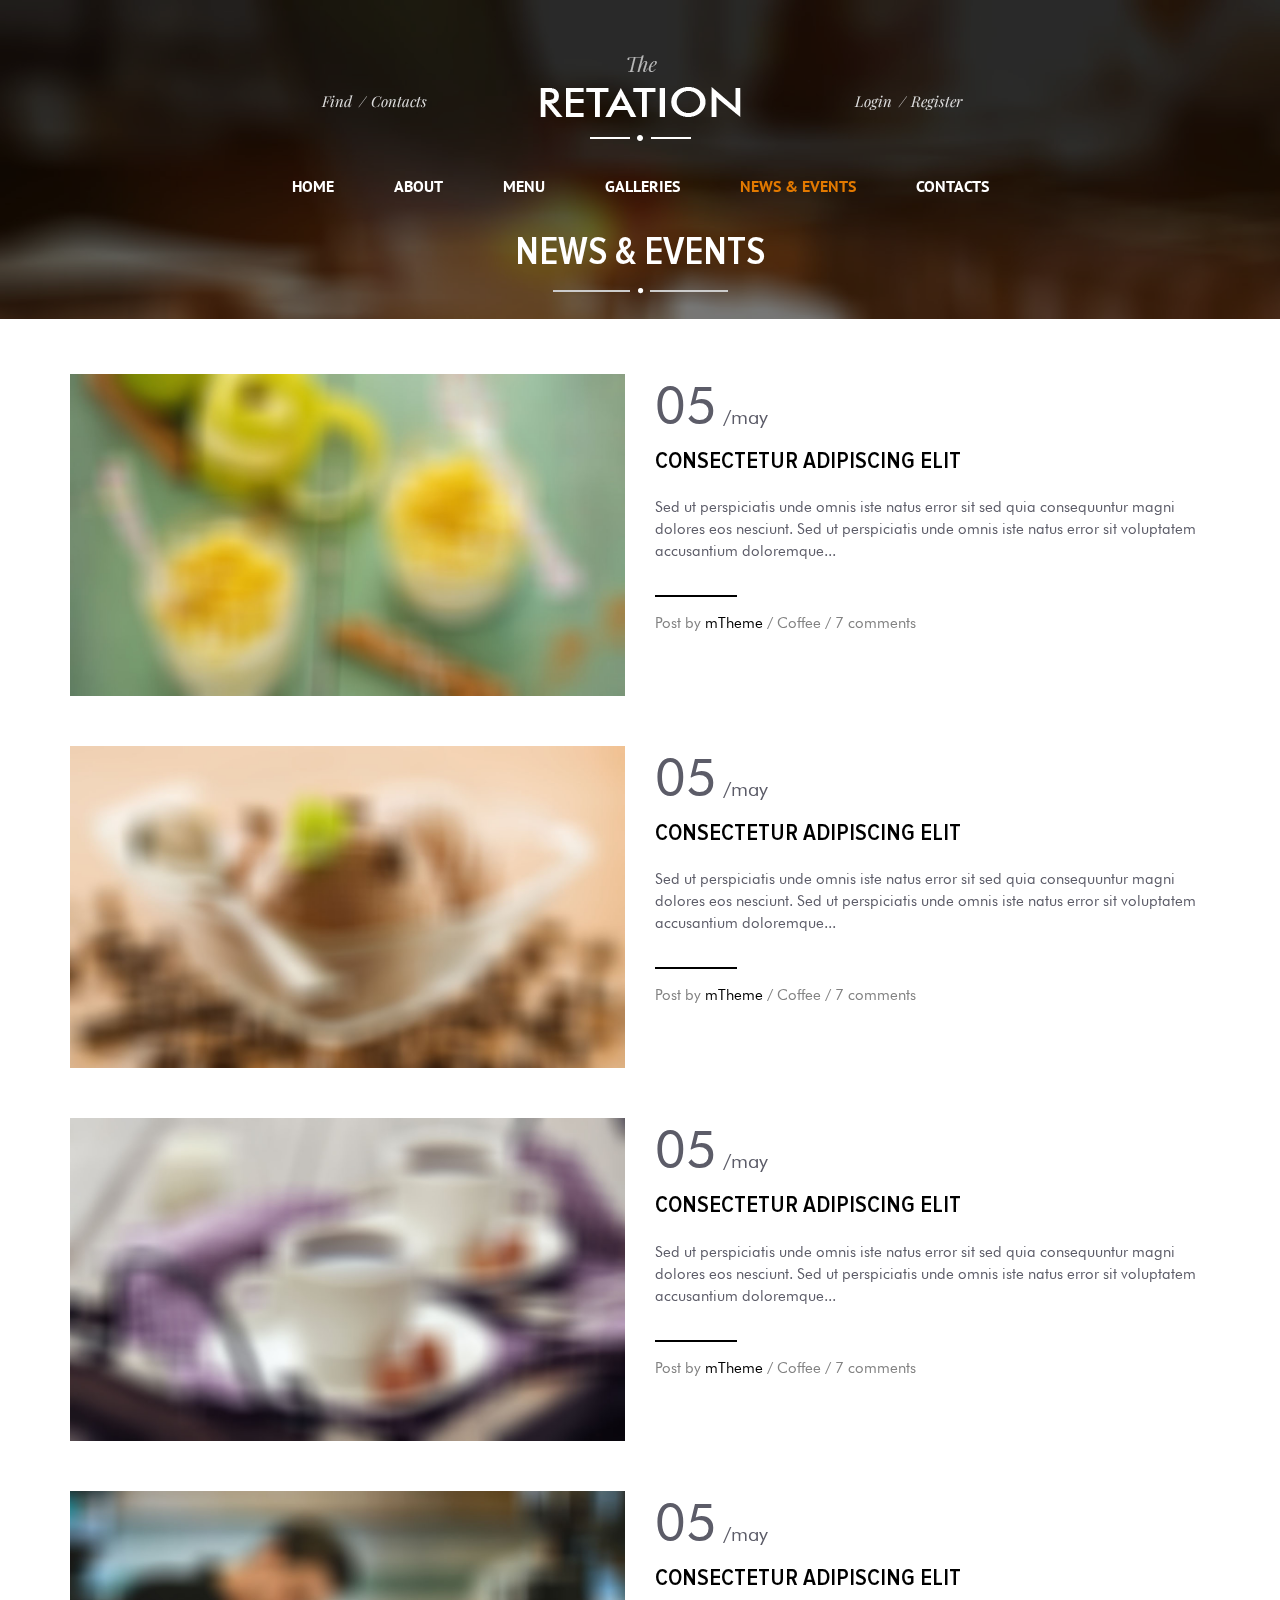
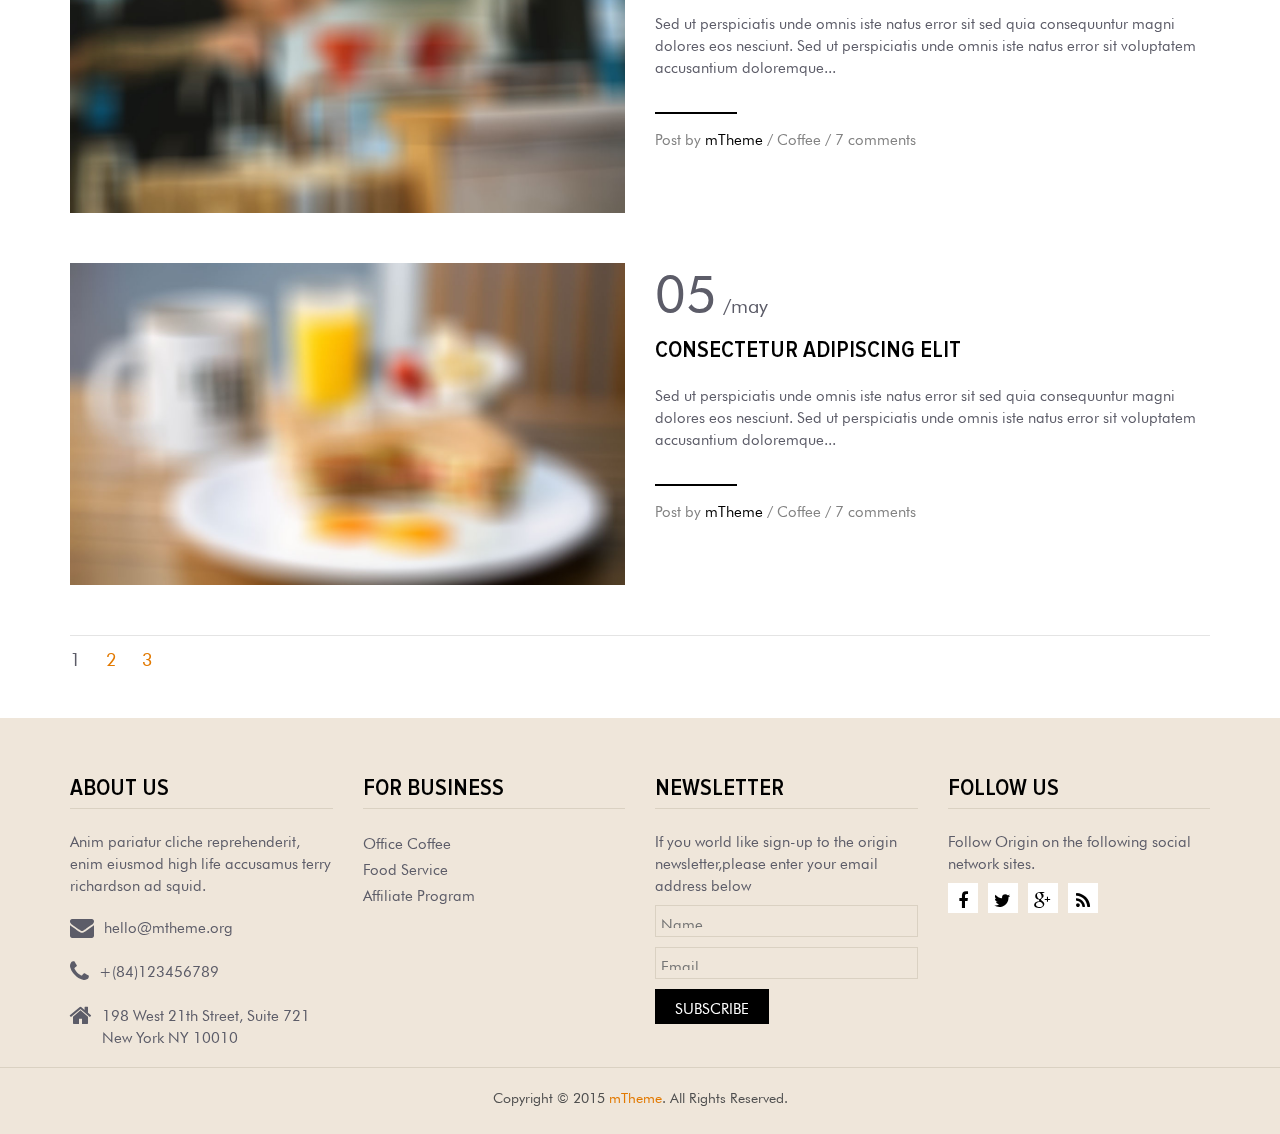
<file: PatelTeaSource/PatelTeaSource/Template/style-v1/blog-v1.html>
<!doctype html>
<!--[if lt IE 7]>      <html class="no-js lt-ie9 lt-ie8 lt-ie7" lang=""> <![endif]-->
<!--[if IE 7]>         <html class="no-js lt-ie9 lt-ie8" lang=""> <![endif]-->
<!--[if IE 8]>         <html class="no-js lt-ie9" lang=""> <![endif]-->
<!--[if gt IE 8]><!-->
<html class="no-js" lang="">
<!--<![endif]-->
<head>
<meta charset="utf-8">
<meta http-equiv="X-UA-Compatible" content="IE=edge">
<title>The Retation HTML</title>
<meta name="description" content="">
<meta name="viewport" content="width=device-width, initial-scale=1">
<link type="text/css" rel="stylesheet"
	href="http://fonts.googleapis.com/css?family=Playfair+Display:400,700">
<link href='http://fonts.googleapis.com/css?family=PT+Sans:400,700'
	rel='stylesheet' type='text/css'>
<link rel="stylesheet" href="../assets/css/animate.css">
<link rel="stylesheet" href="../assets/css/hover.css">
<link rel="stylesheet" href="../assets/css/bootstrap.min.css">
<link rel="stylesheet" href="../assets/css/font-awesome.min.css">
<link rel="stylesheet" href="../assets/css/main.css">
<link rel="stylesheet" href="../assets/css/responsive.css">
<link rel="stylesheet" href="../assets/css/color/default.css">

<script src="../assets/js/vendor/modernizr-2.8.3-respond-1.4.2.min.js"></script>
</head>
<body class="page-blog page-blog-standard">
	<!--[if lt IE 8]>
            <p class="browserupgrade">You are using an <strong>outdated</strong> browser. Please <a href="http://browsehappy.com/">upgrade your browser</a> to improve your experience.</p>
        <![endif]-->

	<div id="wrap">

		<!-- Header -->
		<header class="header">
			<div class="header-inner">
				<div class="container">
					<!-- Top Header -->
					<div class="header-top">

						<div class="row">
							<div class="col-sm-4 header-left col-xs-6">
								<ul class="nav">
									<li><a href="#">Find</a></li>
									<li><a href="#">Contacts</a></li>
								</ul>
							</div>
							<div class="col-sm-4 header-right col-sm-push-4  col-xs-6">
								<ul class="nav">
									<li><a href="#">Login</a></li>
									<li><a href="#">Register</a></li>
								</ul>
							</div>
							
							<!-- Logo -->
							<div id="logo" class="col-sm-4 logo col-sm-pull-4">
								<a href="index.html"><img alt="The Retation"
									src="../assets/imgs/logo.png"></a>
							</div>
							
						</div>
					</div>

				</div>
				
				<!-- Main Menu -->
					<nav id="primary-navigation" class="navbar" role="navigation">
						<div class="navbar-inner">
							<div class="navbar-header">
								<button type="button" class="navbar-toggle collapsed"
									data-toggle="collapse" data-target="#navbar">
									<span class="sr-only">Toggle navigation</span> <span
										class="icon-bar"></span> <span class="icon-bar"></span> <span
										class="icon-bar"></span>
								</button>
								<h3 class="navbar-brand">Menu</h3>
							</div>
							<div id="navbar" class="navbar-collapse collapse">
								<ul class="nav navbar-nav">
									<li><a href="index.html">Home</a></li>
									<li><a href="about.html">About</a></li>
									<li><a href="menu.html">Menu</a>
										<div class="mega-menu">
											<div class="mega-menu-inner">
												<div class="mega-cols">
													<ul class="sub-menu">
														<li><a href="menu.html#coffee">Coffee</a>
														<li><a href="menu.html#milk">Milk</a>
														<li><a href="menu.html#cocktail">Cocktail</a>
														<li><a href="menu.html#beverages">Beverages</a>
														<li><a href="menu.html#tea">Tea</a>
														<li><a href="menu.html#cake">Cake</a>
													</ul>
												</div>
												<div class="mega-cols">
													<div class="mega-text">
														<figure>
															<img alt="" src="../images/mega-menu/mega-menu.jpg">
															<figcaption>Classical Latin literature from 45 BC, making...</figcaption>
														</figure>
													</div>
												</div>
											</div>
										</div>
									</li>
									<li><a href="galleries-v1.html">Galleries</a>
										<div class="dropdown">
											<ul class="sub-menu">
												<li><a href="galleries-v3.html">Galleries 2 Cols</a>
												<li><a href="galleries-v1.html">Galleries 3 Cols (Single Expanding)</a>
												<li><a href="galleries-v2.html">Galleries 4 Cols (Single Popup)</a>
											</ul>
										</div>
									</li>
									<li class="active"><a href="blog-v1.html">News &amp; Events</a>
										<div class="dropdown">
											<ul class="sub-menu">
												<li class="active"><a href="blog-v1.html">Blog standard</a>
												<li><a href="blog-v2.html">Blog Left Sidebar</a>
												<li><a href="blog-v3.html">Blog Right Sidebar</a>
												<li><a href="post.html">Single</a>
											</ul>
										</div>
									</li>
									<li><a href="contact.html">Contacts</a></li>
								</ul>
							</div>
							<!--/.navbar-collapse -->
						</div>
					</nav>
					
			</div>
		</header>


		<div id="main-content" class="main-content">
			<div class="page-header">
				<figure class="post-thumbnail">
					<img alt="" src="../images/blog/blog.jpg">
				</figure>
				<h1 class="title"><span class="line-title">News &amp; Events<i class="fa">&#xf111;</i></span></h1>
			</div>
			<div class="page-content">
				<div class="container">
					
					<!-- Post -->
					<article class="post">
						<div class="row">
							<div class="col-md-6">
								<figure class="post-thumbnail">
									<img alt="" src="../images/blog/img-7.jpg">
									<a href="#"></a>
								</figure>
							</div>
							<div class="col-md-6">
								<div class="entry">
									<div class="entry-date">05<small> /may</small></div>
									<h3 class="title entry-title"><a href="#">Consectetur adipiscing elit</a></h3>
									<div class="entry-content">Sed ut perspiciatis unde omnis iste natus error sit sed quia consequuntur magni dolores eos nesciunt. Sed ut perspiciatis unde omnis iste natus error sit voluptatem accusantium doloremque...</div>
									<div class="entry-meta">
										Post by <a href="#" class="entry-meta-author">mTheme</a> / Coffee / 7 comments
									</div>
								</div>
							</div>
						</div>
					</article> <!-- End Post -->
					
					<!-- Post -->
					<article class="post">
						<div class="row">
							<div class="col-md-6">
								<figure class="post-thumbnail">
									<img alt="" src="../images/blog/img-2.jpg"><a href="#"></a>
								</figure>
							</div>
							<div class="col-md-6">
								<div class="entry">
									<div class="entry-date">05<small> /may</small></div>
									<h3 class="title entry-title"><a href="#">Consectetur adipiscing elit</a></h3>
									<div class="entry-content">Sed ut perspiciatis unde omnis iste natus error sit sed quia consequuntur magni dolores eos nesciunt. Sed ut perspiciatis unde omnis iste natus error sit voluptatem accusantium doloremque...</div>
									<div class="entry-meta">
										Post by <a href="#" class="entry-meta-author">mTheme</a> / Coffee / 7 comments
									</div>
								</div>
							</div>
						</div>
					</article> <!-- End Post -->
					
					
					<!-- Post -->
					<article class="post">
						<div class="row">
							<div class="col-md-6">
								<figure class="post-thumbnail">
									<img alt="" src="../images/blog/img-3.jpg"><a href="#"></a>
								</figure>
							</div>
							<div class="col-md-6">
								<div class="entry">
									<div class="entry-date">05<small> /may</small></div>
									<h3 class="title entry-title"><a href="#">Consectetur adipiscing elit</a></h3>
									<div class="entry-content">Sed ut perspiciatis unde omnis iste natus error sit sed quia consequuntur magni dolores eos nesciunt. Sed ut perspiciatis unde omnis iste natus error sit voluptatem accusantium doloremque...</div>
									<div class="entry-meta">
										Post by <a href="#" class="entry-meta-author">mTheme</a> / Coffee / 7 comments
									</div>
								</div>
							</div>
						</div>
					</article> <!-- End Post -->
					
					<!-- Post -->
					<article class="post">
						<div class="row">
							<div class="col-md-6">
								<figure class="post-thumbnail">
									<img alt="" src="../images/blog/img-4.jpg"><a href="#"></a>
								</figure>
							</div>
							<div class="col-md-6">
								<div class="entry">
									<div class="entry-date">05<small> /may</small></div>
									<h3 class="title entry-title"><a href="#">Consectetur adipiscing elit</a></h3>
									<div class="entry-content">Sed ut perspiciatis unde omnis iste natus error sit sed quia consequuntur magni dolores eos nesciunt. Sed ut perspiciatis unde omnis iste natus error sit voluptatem accusantium doloremque...</div>
									<div class="entry-meta">
										Post by <a href="#" class="entry-meta-author">mTheme</a> / Coffee / 7 comments
									</div>
								</div>
							</div>
						</div>
					</article> <!-- End Post -->
					
					<!-- Post -->
					<article class="post">
						<div class="row">
							<div class="col-md-6">
								<figure class="post-thumbnail">
									<img alt="" src="../images/blog/img-5.jpg"><a href="#"></a>
								</figure>
							</div>
							<div class="col-md-6">
								<div class="entry">
									<div class="entry-date">05<small> /may</small></div>
									<h3 class="title entry-title"><a href="#">Consectetur adipiscing elit</a></h3>
									<div class="entry-content">Sed ut perspiciatis unde omnis iste natus error sit sed quia consequuntur magni dolores eos nesciunt. Sed ut perspiciatis unde omnis iste natus error sit voluptatem accusantium doloremque...</div>
									<div class="entry-meta">
										Post by <a href="#" class="entry-meta-author">mTheme</a> / Coffee / 7 comments
									</div>
								</div>
							</div>
						</div>
					</article> <!-- End Post -->
					
					<nav role="navigation" class="navigation paging-navigation">
						<div class="pagination loop-pagination">
							<span class="page-numbers current">1</span>
							<a href="#" class="page-numbers">2</a>
							<a href="#" class="page-numbers">3</a>
						</div><!-- .pagination -->
					</nav>
				</div>
			</div>
				
		</div>

		<footer id="footer">
			<div class="footer-info">
				<div class="container">
					<div class="row">
						<div class="col-sm-3">
							<aside class="widget">
								<h3 class="title">About Us</h3>
								<div class="widget-content contact-us">
									<p>Anim pariatur cliche reprehenderit, enim eiusmod high
										life accusamus terry richardson ad squid.</p>
									<p><i class="fa">&#xf0e0;</i><span>hello@mtheme.org</span></p>
									<p><i class="fa">&#xf095;</i><span>+(84)123456789</span></p>
									<p><i class="fa">&#xf015;</i><span>198 West 21th Street, Suite 721 New York
										NY 10010</span></p>
								</div>
							</aside>
						</div>
						<div class="col-sm-3">
							<aside class="widget">
								<h3 class="title">For Business</h3>
								<div class="widget-content">
									<ul>
										<li><a href="#">Office Coffee</a></li>
										<li><a href="#">Food Service</a></li>
										<li><a href="#">Affiliate Program</a></li>
									</ul>
								</div>
							</aside>
						</div>
						<div class="col-sm-3">
							<aside class="widget">
								<h3 class="title">Newsletter</h3>
								<div class="widget-content">
									<p>If you world like sign-up to the origin
										newsletter,please enter your email address below</p>
									<form method="post" action="#">
										<p>
											<input type="text" value="" name="name" placeholder="Name"
												required="required" class="name">
										</p>
										<p>
											<input type="email" value="" name="email" placeholder="Email"
												required="required" class="email">
										</p>
										<p>
												<button class="hvr-shutter-out-horizontal">Subscribe</button>
										</p>
									</form>
								</div>
							</aside>
						</div>
						<div class="col-sm-3">
							<aside class="widget">
								<h3 class="title">Follow Us</h3>
								<div class="widget-content">
									<p>Follow Origin on the following social network sites.</p>
									<ul class="social">
										<li><a href="#" class="hvr-rectangle-out" target="_blank"><i class="fa">&#xf09a;</i></a></li>
										<li><a href="#" class="hvr-rectangle-out" target="_blank"><i class="fa">&#xf099;</i></a></li>
										<li><a href="#" class="hvr-rectangle-out" target="_blank"><i class="fa">&#xf0d5;</i></a></li>
										<li><a href="#" class="hvr-rectangle-out" target="_blank"><i class="fa">&#xf09e;</i></a>
										</li>
									</ul>
								</div>
							</aside>
						</div>
					</div>
				</div>
			</div>
			<div class="copyright">
				<div class="container">
					<p>
						Copyright &copy; 2015 <a href="http://themeforest.net/user/mtheme_market">mTheme</a>. All Rights Reserved.
					</p>
				</div>
			</div>

		</footer>
		
	</div>

	<script src="../assets/js/vendor/jquery-1.11.2.min.js"></script>
	
	<script src="../assets/js/vendor/imagesloaded.pkgd.min.js"></script>
	<script src="../assets/js/vendor/jquery.waypoints.min.js"></script>
	<script src="../assets/js/vendor/bootstrap.min.js"></script>

	<script src="../assets/js/main.js"></script>

</body>
</html>
</file>
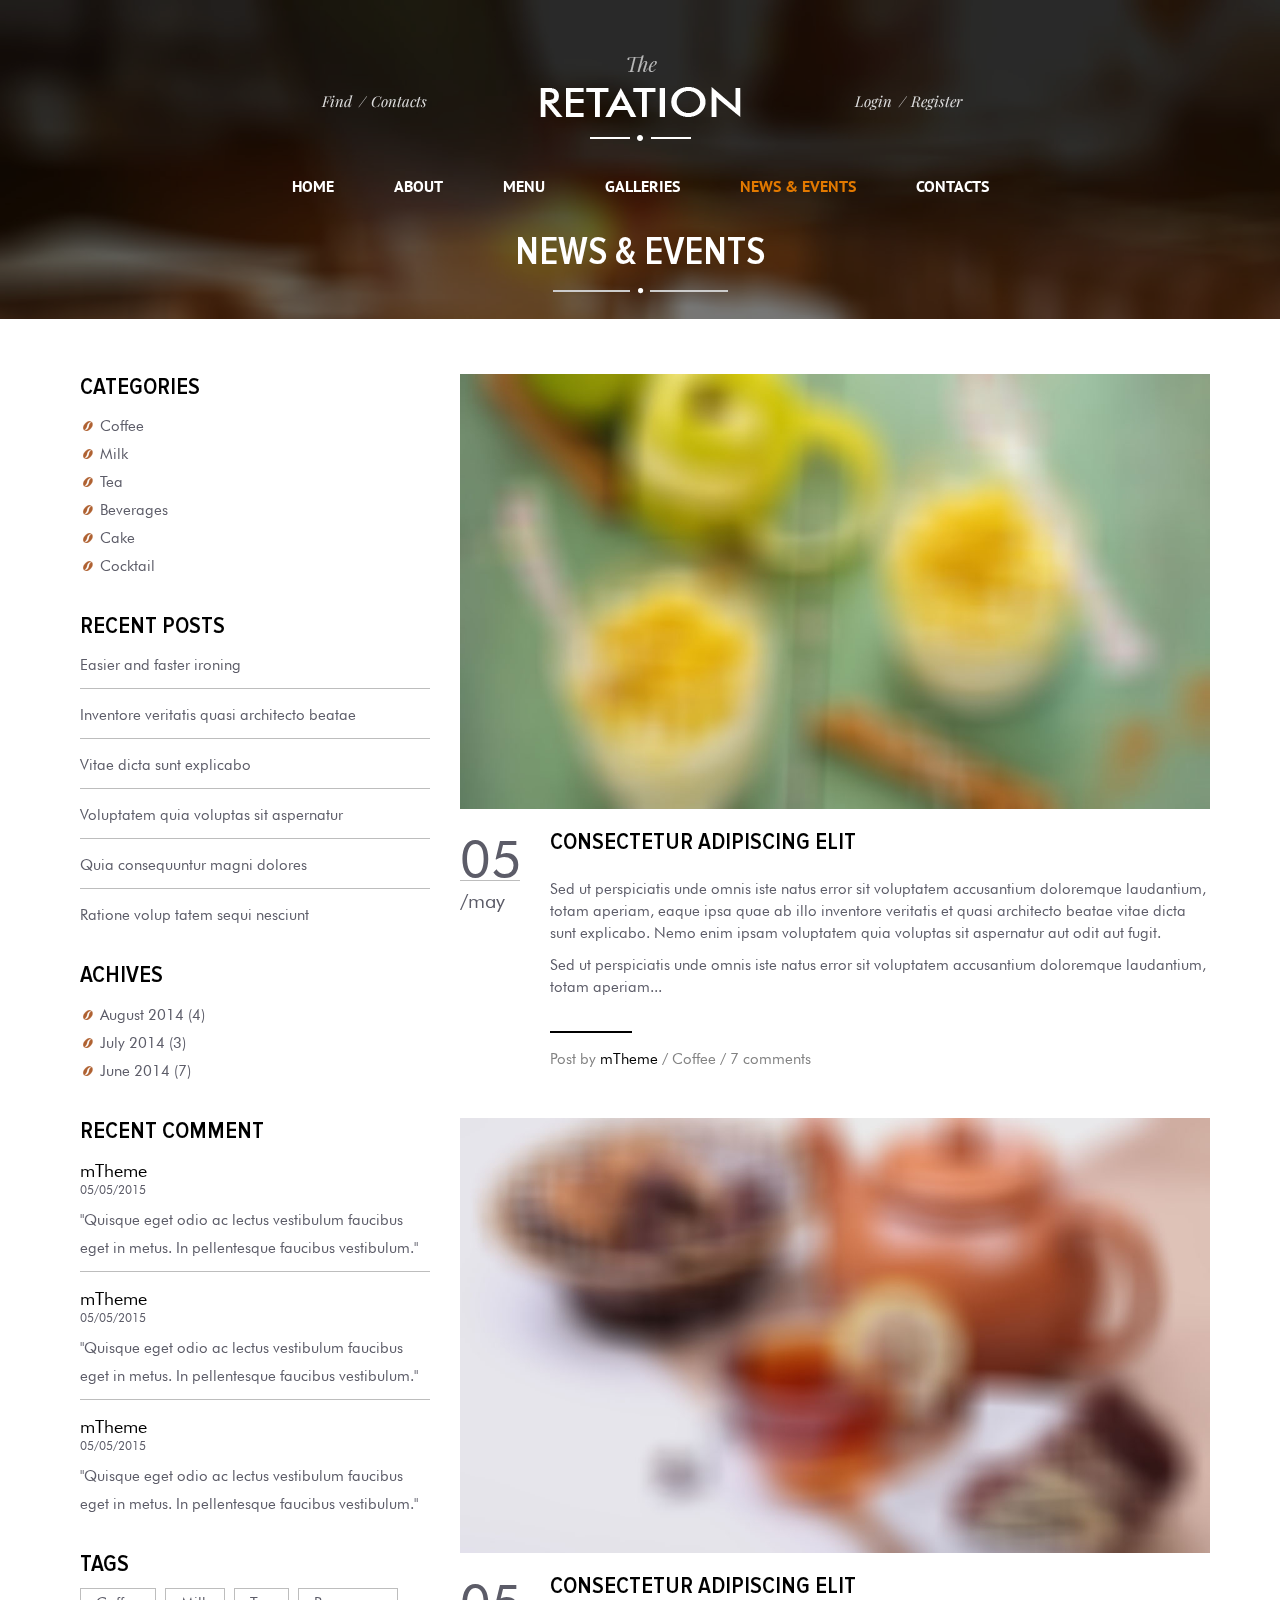
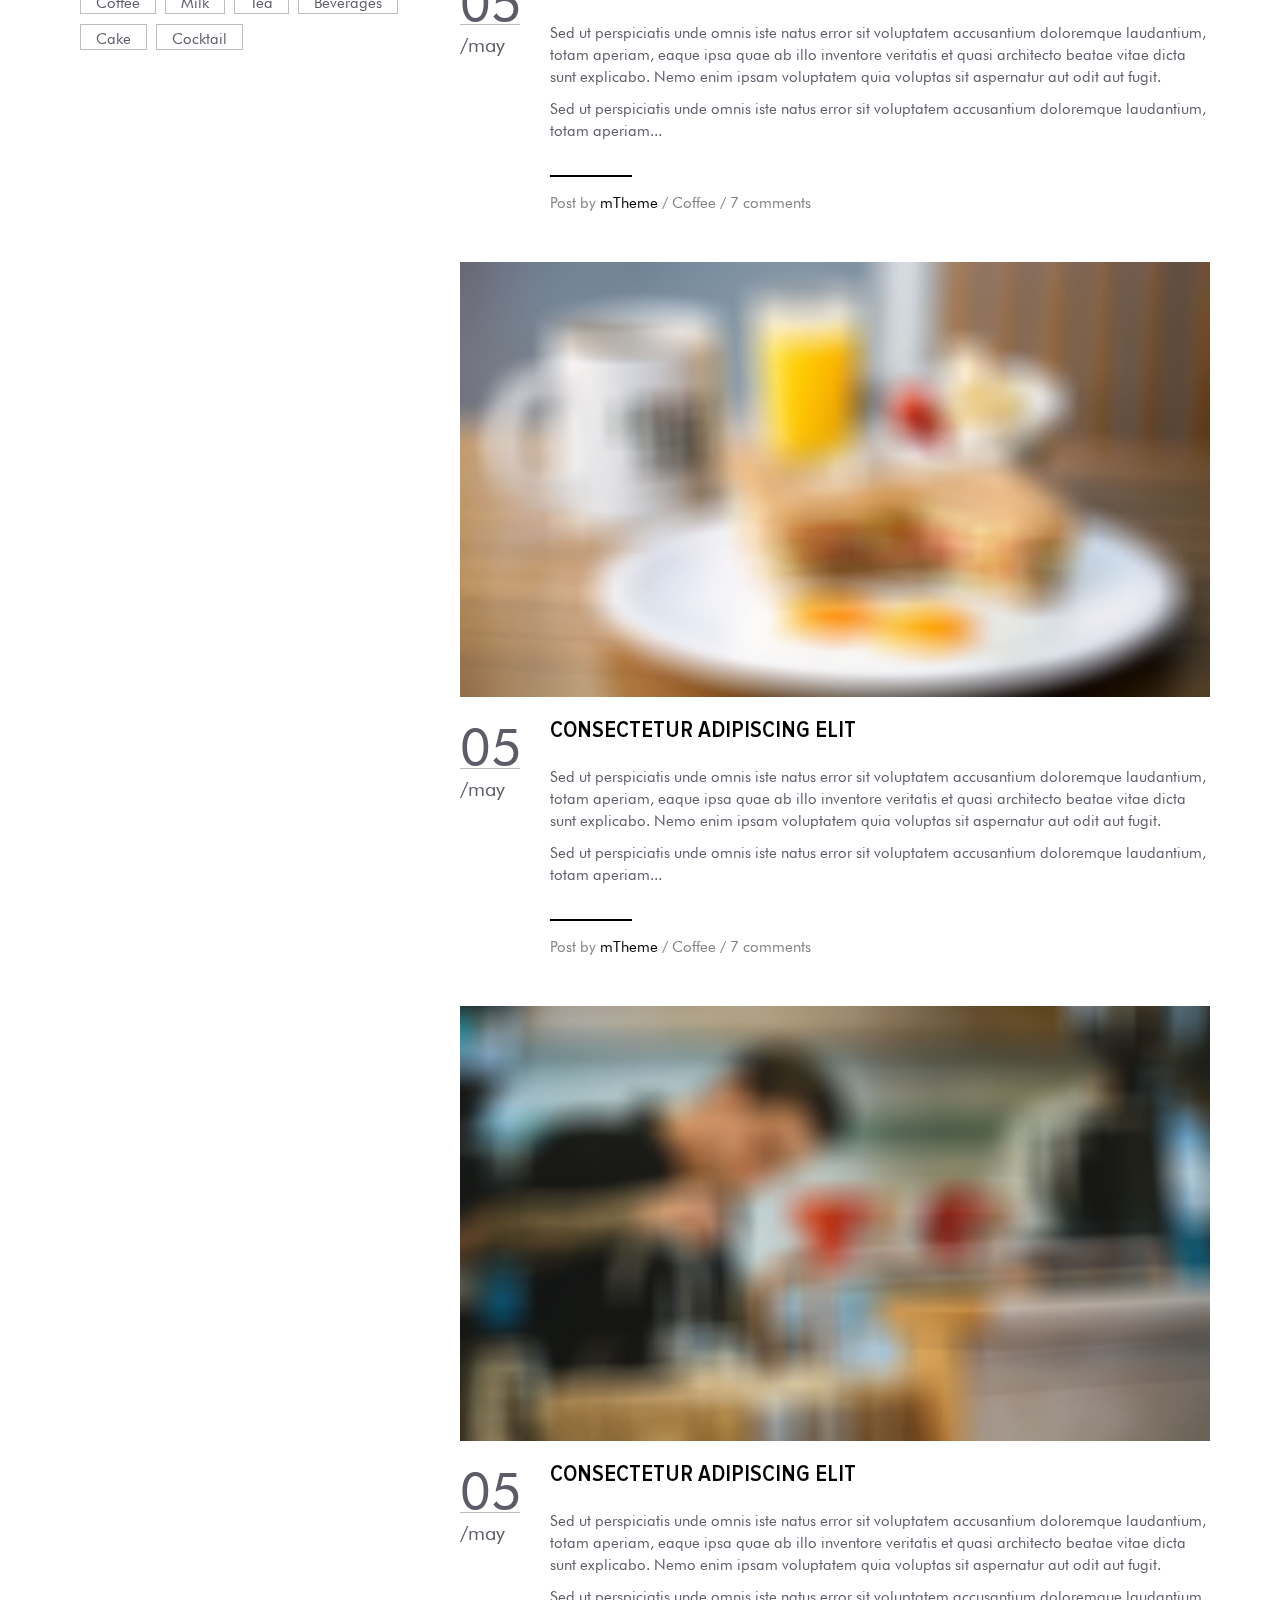
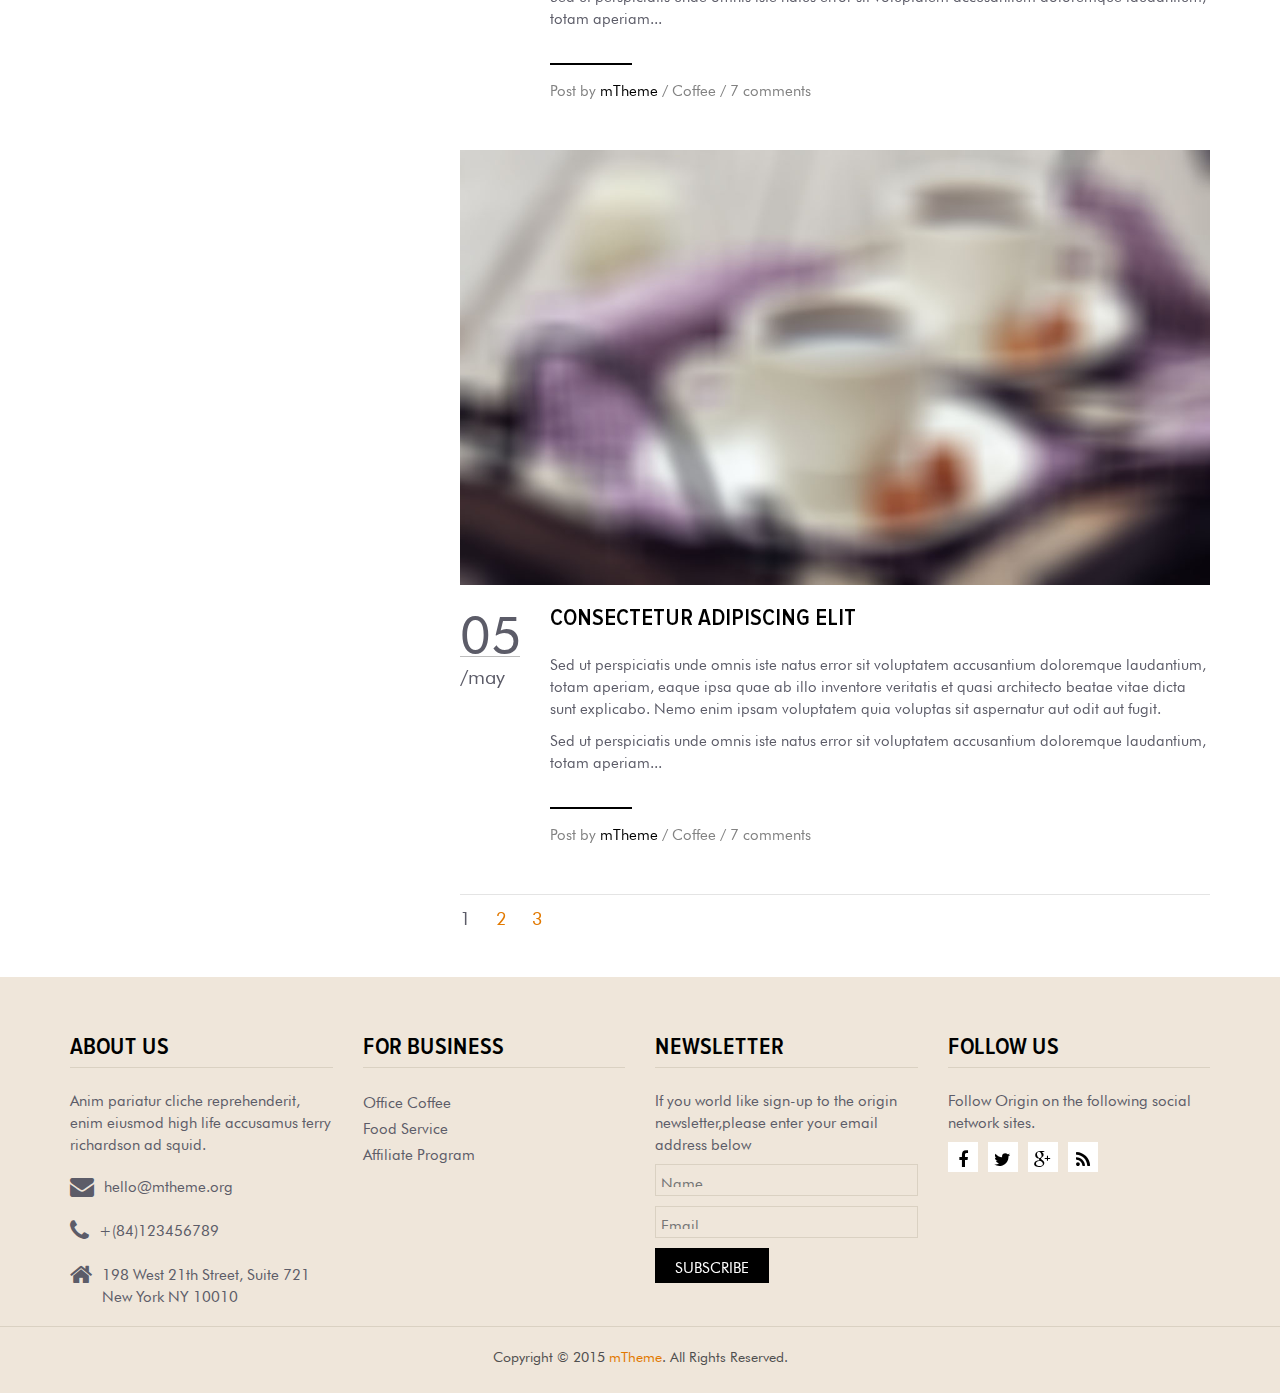
<file: PatelTeaSource/PatelTeaSource/Template/style-v1/blog-v2.html>
<!doctype html>
<!--[if lt IE 7]>      <html class="no-js lt-ie9 lt-ie8 lt-ie7" lang=""> <![endif]-->
<!--[if IE 7]>         <html class="no-js lt-ie9 lt-ie8" lang=""> <![endif]-->
<!--[if IE 8]>         <html class="no-js lt-ie9" lang=""> <![endif]-->
<!--[if gt IE 8]><!-->
<html class="no-js" lang="">
<!--<![endif]-->
<head>
<meta charset="utf-8">
<meta http-equiv="X-UA-Compatible" content="IE=edge">
<title>The Retation HTML</title>
<meta name="description" content="">
<meta name="viewport" content="width=device-width, initial-scale=1">
<link type="text/css" rel="stylesheet"
	href="http://fonts.googleapis.com/css?family=Playfair+Display:400,700">
<link href='http://fonts.googleapis.com/css?family=PT+Sans:400,700'
	rel='stylesheet' type='text/css'>
<link rel="stylesheet" href="../assets/css/animate.css">
<link rel="stylesheet" href="../assets/css/hover.css">
<link rel="stylesheet" href="../assets/css/bootstrap.min.css">
<link rel="stylesheet" href="../assets/css/font-awesome.min.css">
<link rel="stylesheet" href="../assets/css/main.css">
<link rel="stylesheet" href="../assets/css/responsive.css">
<link rel="stylesheet" href="../assets/css/color/default.css">

<script src="../assets/js/vendor/modernizr-2.8.3-respond-1.4.2.min.js"></script>
</head>
<body class="page-blog page-blog-sidebar">
	<!--[if lt IE 8]>
            <p class="browserupgrade">You are using an <strong>outdated</strong> browser. Please <a href="http://browsehappy.com/">upgrade your browser</a> to improve your experience.</p>
        <![endif]-->

	<div id="wrap">

		<!-- Header -->
		<header class="header">
			<div class="header-inner">
				<div class="container">
					<!-- Top Header -->
					<div class="header-top">

						<div class="row">
							<div class="col-sm-4 header-left col-xs-6">
								<ul class="nav">
									<li><a href="#">Find</a></li>
									<li><a href="#">Contacts</a></li>
								</ul>
							</div>
							<div class="col-sm-4 header-right col-sm-push-4  col-xs-6">
								<ul class="nav">
									<li><a href="#">Login</a></li>
									<li><a href="#">Register</a></li>
								</ul>
							</div>
							
							<!-- Logo -->
							<div id="logo" class="col-sm-4 logo col-sm-pull-4">
								<a href="index.html"><img alt="The Retation"
									src="../assets/imgs/logo.png"></a>
							</div>
							
						</div>
					</div>

				</div>
				
				<!-- Main Menu -->
					<nav id="primary-navigation" class="navbar" role="navigation">
						<div class="navbar-inner">
							<div class="navbar-header">
								<button type="button" class="navbar-toggle collapsed"
									data-toggle="collapse" data-target="#navbar">
									<span class="sr-only">Toggle navigation</span> <span
										class="icon-bar"></span> <span class="icon-bar"></span> <span
										class="icon-bar"></span>
								</button>
								<h3 class="navbar-brand">Menu</h3>
							</div>
							<div id="navbar" class="navbar-collapse collapse">
								<ul class="nav navbar-nav">
									<li><a href="index.html">Home</a></li>
									<li><a href="about.html">About</a></li>
									<li><a href="menu.html">Menu</a>
										<div class="mega-menu">
											<div class="mega-menu-inner">
												<div class="mega-cols">
													<ul class="sub-menu">
														<li><a href="menu.html#coffee">Coffee</a>
														<li><a href="menu.html#milk">Milk</a>
														<li><a href="menu.html#cocktail">Cocktail</a>
														<li><a href="menu.html#beverages">Beverages</a>
														<li><a href="menu.html#tea">Tea</a>
														<li><a href="menu.html#cake">Cake</a>
													</ul>
												</div>
												<div class="mega-cols">
													<div class="mega-text">
														<figure>
															<img alt="" src="../images/mega-menu/mega-menu.jpg">
															<figcaption>Classical Latin literature from 45 BC, making...</figcaption>
														</figure>
													</div>
												</div>
											</div>
										</div>
									</li>
									<li><a href="galleries-v1.html">Galleries</a>
										<div class="dropdown">
											<ul class="sub-menu">
												<li><a href="galleries-v3.html">Galleries 2 Cols</a>
												<li><a href="galleries-v1.html">Galleries 3 Cols (Single Expanding)</a>
												<li><a href="galleries-v2.html">Galleries 4 Cols (Single Popup)</a>
											</ul>
										</div>
									</li>
									<li class="active"><a href="blog-v1.html">News &amp; Events</a>
										<div class="dropdown">
											<ul class="sub-menu">
												<li><a href="blog-v1.html">Blog standard</a>
												<li class="active"><a href="blog-v2.html">Blog Left Sidebar</a>
												<li><a href="blog-v3.html">Blog Right Sidebar</a>
												<li><a href="post.html">Single</a>
											</ul>
										</div>
									</li>
									<li><a href="contact.html">Contacts</a></li>
								</ul>
							</div>
							<!--/.navbar-collapse -->
						</div>
					</nav>
					
			</div>

		</header>


		<div id="main-content" class="main-content">
			<div class="page-header">
				<figure class="post-thumbnail">
					<img alt="" src="../images/blog/blog.jpg">
				</figure>
				<h1 class="title"><span class="line-title">News &amp; Events<i class="fa">&#xf111;</i></span></h1>
			</div>
			<div class="page-content">
				<div class="container">
					<div class="row">
						<div class="col-sm-8 col-sm-push-4">
						
							<!-- Post -->
							<article class="post">
								<figure class="post-thumbnail">
									<img alt="" src="../images/blog/img-7.jpg">
									<a href="#"></a>
								</figure>
								<div class="entry">
									<div class="entry-left">
										<div class="entry-date">
											05<small> /may</small>
										</div>
									</div>
									<div class="entry-main">
										<h3 class="title entry-title">
											<a href="#">Consectetur adipiscing elit</a>
										</h3>
										<div class="entry-content">
											<p>Sed ut perspiciatis unde omnis iste natus error sit voluptatem accusantium doloremque laudantium, totam aperiam, eaque ipsa quae ab illo inventore veritatis et quasi architecto beatae vitae dicta sunt explicabo. Nemo enim ipsam voluptatem quia voluptas sit aspernatur aut odit aut fugit.</p>
											<p>Sed ut perspiciatis unde omnis iste natus error sit voluptatem accusantium doloremque laudantium, totam aperiam...</p>
										</div>
										<div class="entry-meta">
											Post by <a href="#" class="entry-meta-author">mTheme</a> /
											Coffee / 7 comments
										</div>
									</div>
								</div>
							</article>
							<!-- End Post -->

							<!-- Post -->
							<article class="post">
								<figure class="post-thumbnail">
									<img alt="" src="../images/blog/img-6.jpg">
									<a href="#"></a>
								</figure>
								<div class="entry">
									<div class="entry-left">
										<div class="entry-date">
											05<small> /may</small>
										</div>
									</div>
									<div class="entry-main">
										<h3 class="title entry-title">
											<a href="#">Consectetur adipiscing elit</a>
										</h3>
										<div class="entry-content">
											<p>Sed ut perspiciatis unde omnis iste natus error sit voluptatem accusantium doloremque laudantium, totam aperiam, eaque ipsa quae ab illo inventore veritatis et quasi architecto beatae vitae dicta sunt explicabo. Nemo enim ipsam voluptatem quia voluptas sit aspernatur aut odit aut fugit.</p>
											<p>Sed ut perspiciatis unde omnis iste natus error sit voluptatem accusantium doloremque laudantium, totam aperiam...</p>
										</div>
										<div class="entry-meta">
											Post by <a href="#" class="entry-meta-author">mTheme</a> /
											Coffee / 7 comments
										</div>
									</div>
								</div>
							</article>
							<!-- End Post -->
							
							<!-- Post -->
							<article class="post">
								<figure class="post-thumbnail">
									<img alt="" src="../images/blog/img-5.jpg">
									<a href="#"></a>
								</figure>
								<div class="entry">
									<div class="entry-left">
										<div class="entry-date">
											05<small> /may</small>
										</div>
									</div>
									<div class="entry-main">
										<h3 class="title entry-title">
											<a href="#">Consectetur adipiscing elit</a>
										</h3>
										<div class="entry-content">
											<p>Sed ut perspiciatis unde omnis iste natus error sit voluptatem accusantium doloremque laudantium, totam aperiam, eaque ipsa quae ab illo inventore veritatis et quasi architecto beatae vitae dicta sunt explicabo. Nemo enim ipsam voluptatem quia voluptas sit aspernatur aut odit aut fugit.</p>
											<p>Sed ut perspiciatis unde omnis iste natus error sit voluptatem accusantium doloremque laudantium, totam aperiam...</p>
										</div>
										<div class="entry-meta">
											Post by <a href="#" class="entry-meta-author">mTheme</a> /
											Coffee / 7 comments
										</div>
									</div>
								</div>
							</article>
							<!-- End Post -->
							
							<!-- Post -->
							<article class="post">
								<figure class="post-thumbnail">
									<img alt="" src="../images/blog/img-4.jpg">
									<a href="#"></a>
								</figure>
								<div class="entry">
									<div class="entry-left">
										<div class="entry-date">
											05<small> /may</small>
										</div>
									</div>
									<div class="entry-main">
										<h3 class="title entry-title">
											<a href="#">Consectetur adipiscing elit</a>
										</h3>
										<div class="entry-content">
											<p>Sed ut perspiciatis unde omnis iste natus error sit voluptatem accusantium doloremque laudantium, totam aperiam, eaque ipsa quae ab illo inventore veritatis et quasi architecto beatae vitae dicta sunt explicabo. Nemo enim ipsam voluptatem quia voluptas sit aspernatur aut odit aut fugit.</p>
											<p>Sed ut perspiciatis unde omnis iste natus error sit voluptatem accusantium doloremque laudantium, totam aperiam...</p>
										</div>
										<div class="entry-meta">
											Post by <a href="#" class="entry-meta-author">mTheme</a> /
											Coffee / 7 comments
										</div>
									</div>
								</div>
							</article>
							<!-- End Post -->
							
							<!-- Post -->
							<article class="post">
								<figure class="post-thumbnail">
									<img alt="" src="../images/blog/img-3.jpg">
									<a href="#"></a>
								</figure>
								<div class="entry">
									<div class="entry-left">
										<div class="entry-date">
											05<small> /may</small>
										</div>
									</div>
									<div class="entry-main">
										<h3 class="title entry-title">
											<a href="#">Consectetur adipiscing elit</a>
										</h3>
										<div class="entry-content">
											<p>Sed ut perspiciatis unde omnis iste natus error sit voluptatem accusantium doloremque laudantium, totam aperiam, eaque ipsa quae ab illo inventore veritatis et quasi architecto beatae vitae dicta sunt explicabo. Nemo enim ipsam voluptatem quia voluptas sit aspernatur aut odit aut fugit.</p>
											<p>Sed ut perspiciatis unde omnis iste natus error sit voluptatem accusantium doloremque laudantium, totam aperiam...</p>
										</div>
										<div class="entry-meta">
											Post by <a href="#" class="entry-meta-author">mTheme</a> /
											Coffee / 7 comments
										</div>
									</div>
								</div>
							</article>
							<!-- End Post -->

							<nav role="navigation" class="navigation paging-navigation">
								<div class="pagination loop-pagination">
									<span class="page-numbers current">1</span> <a href="#"
										class="page-numbers">2</a> <a href="#" class="page-numbers">3</a>
								</div>
								<!-- .pagination -->
							</nav>

						</div>
						<div class="col-sm-4  col-sm-pull-8">
							<div class="sidebar">
								<div class="widget categories">
									<div class="widget-inner">
										<h3 class="title">Categories</h3>
										<ul>
											<li class="cat-item"><a href="#">Coffee</a></li>
											<li class="cat-item"><a href="#">Milk</a></li>
											<li class="cat-item"><a href="#">Tea</a></li>
											<li class="cat-item"><a href="#">Beverages</a></li>
											<li class="cat-item"><a href="#">Cake</a></li>
											<li class="cat-item"><a href="#">Cocktail</a></li>
										</ul>
									</div>
								</div>
								
								<div class="widget recent-post">
									<div class="widget-inner">
										<h3 class="title">Recent Posts</h3>
										<ul>
											<li><a href="#">Easier and faster ironing</a></li>
											<li><a href="#">Inventore veritatis quasi architecto beatae </a></li>
											<li><a href="#">Vitae dicta sunt explicabo</a></li>
											<li><a href="#">Voluptatem quia voluptas sit aspernatur</a></li>
											<li><a href="#">Quia consequuntur magni dolores</a></li>
											<li><a href="#">Ratione volup tatem sequi nesciunt</a></li>
										</ul>
									</div>
								</div>
								
								<div class="widget achives">
									<div class="widget-inner">
										<h3 class="title">Achives</h3>
										<ul>
											<li><a href="#">August 2014 (4)</a></li>
											<li><a href="#">July 2014 (3)</a></li>
											<li><a href="#">June 2014 (7)</a></li>
										</ul>
									</div>
								</div>
								
								<div class="widget recent-comment">
									<div class="widget-inner">
										<h3 class="title">Recent Comment</h3>
										<ul>
											<li>
												<div class="recent-comment-author">mTheme</div>
												<span class="recent-comment-date">05/05/2015</span>
												<a href="#" class="recent-comment-content">"Quisque eget odio ac lectus vestibulum faucibus eget in metus. In pellentesque faucibus vestibulum."</a>
											</li>
											<li>
												<div class="recent-comment-author">mTheme</div>
												<span class="recent-comment-date">05/05/2015</span>
												<a href="#" class="recent-comment-content">"Quisque eget odio ac lectus vestibulum faucibus eget in metus. In pellentesque faucibus vestibulum."</a>
											</li>
											<li>
												<div class="recent-comment-author">mTheme</div>
												<span class="recent-comment-date">05/05/2015</span>
												<a href="#" class="recent-comment-content">"Quisque eget odio ac lectus vestibulum faucibus eget in metus. In pellentesque faucibus vestibulum."</a>
											</li>
										</ul>
									</div>
								</div>
								
								<div class="widget tags">
									<div class="widget-inner">
										<h3 class="title">Tags</h3>
										<div class="tagcloud">
											<a href="#">Coffee</a>
											<a href="#">Milk</a>
											<a href="#">Tea</a>
											<a href="#">Beverages</a>
											<a href="#">Cake</a>
											<a href="#">Cocktail</a>
										</div>
									</div>
								</div>
								
							</div>
						</div>
					</div>
					
				</div>
			</div>
				
		</div>

		<footer id="footer">
			<div class="footer-info">
				<div class="container">
					<div class="row">
						<div class="col-sm-3">
							<aside class="widget">
								<h3 class="title">About Us</h3>
								<div class="widget-content contact-us">
									<p>Anim pariatur cliche reprehenderit, enim eiusmod high
										life accusamus terry richardson ad squid.</p>
									<p><i class="fa">&#xf0e0;</i><span>hello@mtheme.org</span></p>
									<p><i class="fa">&#xf095;</i><span>+(84)123456789</span></p>
									<p><i class="fa">&#xf015;</i><span>198 West 21th Street, Suite 721 New York
										NY 10010</span></p>
								</div>
							</aside>
						</div>
						<div class="col-sm-3">
							<aside class="widget">
								<h3 class="title">For Business</h3>
								<div class="widget-content">
									<ul>
										<li><a href="#">Office Coffee</a></li>
										<li><a href="#">Food Service</a></li>
										<li><a href="#">Affiliate Program</a></li>
									</ul>
								</div>
							</aside>
						</div>
						<div class="col-sm-3">
							<aside class="widget">
								<h3 class="title">Newsletter</h3>
								<div class="widget-content">
									<p>If you world like sign-up to the origin
										newsletter,please enter your email address below</p>
									<form method="post" action="#">
										<p>
											<input type="text" value="" name="name" placeholder="Name"
												required="required" class="name">
										</p>
										<p>
											<input type="email" value="" name="email" placeholder="Email"
												required="required" class="email">
										</p>
										<p>
												<button class="hvr-shutter-out-horizontal">Subscribe</button>
										</p>
									</form>
								</div>
							</aside>
						</div>
						<div class="col-sm-3">
							<aside class="widget">
								<h3 class="title">Follow Us</h3>
								<div class="widget-content">
									<p>Follow Origin on the following social network sites.</p>
									<ul class="social">
										<li><a href="#" class="hvr-rectangle-out" target="_blank"><i class="fa">&#xf09a;</i></a></li>
										<li><a href="#" class="hvr-rectangle-out" target="_blank"><i class="fa">&#xf099;</i></a></li>
										<li><a href="#" class="hvr-rectangle-out" target="_blank"><i class="fa">&#xf0d5;</i></a></li>
										<li><a href="#" class="hvr-rectangle-out" target="_blank"><i class="fa">&#xf09e;</i></a>
										</li>
									</ul>
								</div>
							</aside>
						</div>
					</div>
				</div>
			</div>
			<div class="copyright">
				<div class="container">
					<p>
						Copyright &copy; 2015 <a href="http://themeforest.net/user/mtheme_market">mTheme</a>. All Rights Reserved.
					</p>
				</div>
			</div>

		</footer>
		
	</div>

	<script src="../assets/js/vendor/jquery-1.11.2.min.js"></script>
	<script src="../assets/js/vendor/flickity.pkgd.min.js"></script>
	<script src="../assets/js/vendor/imagesloaded.pkgd.min.js"></script>
	<script src="../assets/js/vendor/jquery.waypoints.min.js"></script>
	<script src="../assets/js/vendor/bootstrap.min.js"></script>

	<script src="../assets/js/main.js"></script>

</body>
</html>
</file>
<file: PatelTeaSource/PatelTeaSource/CommingSoonTemp/css/util.css>
/*//////////////////////////////////////////////////////////////////
[ REBOOT ]*/
*, *:before, *:after {
	margin: 0px; 
	padding: 0px; 
	-webkit-box-sizing: border-box;
	-moz-box-sizing: border-box;
	box-sizing: border-box;
}

body, html {
	font-family: Arial, sans-serif;
	font-size: 15px;
	color: #666666;

	height: 100%;
	background-color: #fff;
	-webkit-box-sizing: border-box;
	-moz-box-sizing: border-box;
	box-sizing: border-box;
}

/*---------------------------------------------*/
a:focus {outline: none;}
a:hover {text-decoration: none;}

/* ------------------------------------ */
h1,h2,h3,h4,h5,h6,p {margin: 0px;}

ul, li {
	margin: 0px;
	list-style-type: none;
}


/* ------------------------------------ */
input, textarea, label {
	display: block;
	outline: none;
	border: none;
}

/* ------------------------------------ */
button {
	outline: none;
	border: none;
	background: transparent;
	cursor: pointer;
}
button:focus {outline: none;}

iframe {border: none;}


/*//////////////////////////////////////////////////////////////////
[ FONT SIZE ]*/
.fs-1 {font-size: 1px;}
.fs-2 {font-size: 2px;}
.fs-3 {font-size: 3px;}
.fs-4 {font-size: 4px;}
.fs-5 {font-size: 5px;}
.fs-6 {font-size: 6px;}
.fs-7 {font-size: 7px;}
.fs-8 {font-size: 8px;}
.fs-9 {font-size: 9px;}
.fs-10 {font-size: 10px;}
.fs-11 {font-size: 11px;}
.fs-12 {font-size: 12px;}
.fs-13 {font-size: 13px;}
.fs-14 {font-size: 14px;}
.fs-15 {font-size: 15px;}
.fs-16 {font-size: 16px;}
.fs-17 {font-size: 17px;}
.fs-18 {font-size: 18px;}
.fs-19 {font-size: 19px;}
.fs-20 {font-size: 20px;}
.fs-21 {font-size: 21px;}
.fs-22 {font-size: 22px;}
.fs-23 {font-size: 23px;}
.fs-24 {font-size: 24px;}
.fs-25 {font-size: 25px;}
.fs-26 {font-size: 26px;}
.fs-27 {font-size: 27px;}
.fs-28 {font-size: 28px;}
.fs-29 {font-size: 29px;}
.fs-30 {font-size: 30px;}
.fs-31 {font-size: 31px;}
.fs-32 {font-size: 32px;}
.fs-33 {font-size: 33px;}
.fs-34 {font-size: 34px;}
.fs-35 {font-size: 35px;}
.fs-36 {font-size: 36px;}
.fs-37 {font-size: 37px;}
.fs-38 {font-size: 38px;}
.fs-39 {font-size: 39px;}
.fs-40 {font-size: 40px;}
.fs-41 {font-size: 41px;}
.fs-42 {font-size: 42px;}
.fs-43 {font-size: 43px;}
.fs-44 {font-size: 44px;}
.fs-45 {font-size: 45px;}
.fs-46 {font-size: 46px;}
.fs-47 {font-size: 47px;}
.fs-48 {font-size: 48px;}
.fs-49 {font-size: 49px;}
.fs-50 {font-size: 50px;}
.fs-51 {font-size: 51px;}
.fs-52 {font-size: 52px;}
.fs-53 {font-size: 53px;}
.fs-54 {font-size: 54px;}
.fs-55 {font-size: 55px;}
.fs-56 {font-size: 56px;}
.fs-57 {font-size: 57px;}
.fs-58 {font-size: 58px;}
.fs-59 {font-size: 59px;}
.fs-60 {font-size: 60px;}
.fs-61 {font-size: 61px;}
.fs-62 {font-size: 62px;}
.fs-63 {font-size: 63px;}
.fs-64 {font-size: 64px;}
.fs-65 {font-size: 65px;}
.fs-66 {font-size: 66px;}
.fs-67 {font-size: 67px;}
.fs-68 {font-size: 68px;}
.fs-69 {font-size: 69px;}
.fs-70 {font-size: 70px;}
.fs-71 {font-size: 71px;}
.fs-72 {font-size: 72px;}
.fs-73 {font-size: 73px;}
.fs-74 {font-size: 74px;}
.fs-75 {font-size: 75px;}
.fs-76 {font-size: 76px;}
.fs-77 {font-size: 77px;}
.fs-78 {font-size: 78px;}
.fs-79 {font-size: 79px;}
.fs-80 {font-size: 80px;}
.fs-81 {font-size: 81px;}
.fs-82 {font-size: 82px;}
.fs-83 {font-size: 83px;}
.fs-84 {font-size: 84px;}
.fs-85 {font-size: 85px;}
.fs-86 {font-size: 86px;}
.fs-87 {font-size: 87px;}
.fs-88 {font-size: 88px;}
.fs-89 {font-size: 89px;}
.fs-90 {font-size: 90px;}
.fs-91 {font-size: 91px;}
.fs-92 {font-size: 92px;}
.fs-93 {font-size: 93px;}
.fs-94 {font-size: 94px;}
.fs-95 {font-size: 95px;}
.fs-96 {font-size: 96px;}
.fs-97 {font-size: 97px;}
.fs-98 {font-size: 98px;}
.fs-99 {font-size: 99px;}
.fs-100 {font-size: 100px;}
.fs-101 {font-size: 101px;}
.fs-102 {font-size: 102px;}
.fs-103 {font-size: 103px;}
.fs-104 {font-size: 104px;}
.fs-105 {font-size: 105px;}
.fs-106 {font-size: 106px;}
.fs-107 {font-size: 107px;}
.fs-108 {font-size: 108px;}
.fs-109 {font-size: 109px;}
.fs-110 {font-size: 110px;}
.fs-111 {font-size: 111px;}
.fs-112 {font-size: 112px;}
.fs-113 {font-size: 113px;}
.fs-114 {font-size: 114px;}
.fs-115 {font-size: 115px;}
.fs-116 {font-size: 116px;}
.fs-117 {font-size: 117px;}
.fs-118 {font-size: 118px;}
.fs-119 {font-size: 119px;}
.fs-120 {font-size: 120px;}
.fs-121 {font-size: 121px;}
.fs-122 {font-size: 122px;}
.fs-123 {font-size: 123px;}
.fs-124 {font-size: 124px;}
.fs-125 {font-size: 125px;}
.fs-126 {font-size: 126px;}
.fs-127 {font-size: 127px;}
.fs-128 {font-size: 128px;}
.fs-129 {font-size: 129px;}
.fs-130 {font-size: 130px;}
.fs-131 {font-size: 131px;}
.fs-132 {font-size: 132px;}
.fs-133 {font-size: 133px;}
.fs-134 {font-size: 134px;}
.fs-135 {font-size: 135px;}
.fs-136 {font-size: 136px;}
.fs-137 {font-size: 137px;}
.fs-138 {font-size: 138px;}
.fs-139 {font-size: 139px;}
.fs-140 {font-size: 140px;}
.fs-141 {font-size: 141px;}
.fs-142 {font-size: 142px;}
.fs-143 {font-size: 143px;}
.fs-144 {font-size: 144px;}
.fs-145 {font-size: 145px;}
.fs-146 {font-size: 146px;}
.fs-147 {font-size: 147px;}
.fs-148 {font-size: 148px;}
.fs-149 {font-size: 149px;}
.fs-150 {font-size: 150px;}
.fs-151 {font-size: 151px;}
.fs-152 {font-size: 152px;}
.fs-153 {font-size: 153px;}
.fs-154 {font-size: 154px;}
.fs-155 {font-size: 155px;}
.fs-156 {font-size: 156px;}
.fs-157 {font-size: 157px;}
.fs-158 {font-size: 158px;}
.fs-159 {font-size: 159px;}
.fs-160 {font-size: 160px;}
.fs-161 {font-size: 161px;}
.fs-162 {font-size: 162px;}
.fs-163 {font-size: 163px;}
.fs-164 {font-size: 164px;}
.fs-165 {font-size: 165px;}
.fs-166 {font-size: 166px;}
.fs-167 {font-size: 167px;}
.fs-168 {font-size: 168px;}
.fs-169 {font-size: 169px;}
.fs-170 {font-size: 170px;}
.fs-171 {font-size: 171px;}
.fs-172 {font-size: 172px;}
.fs-173 {font-size: 173px;}
.fs-174 {font-size: 174px;}
.fs-175 {font-size: 175px;}
.fs-176 {font-size: 176px;}
.fs-177 {font-size: 177px;}
.fs-178 {font-size: 178px;}
.fs-179 {font-size: 179px;}
.fs-180 {font-size: 180px;}
.fs-181 {font-size: 181px;}
.fs-182 {font-size: 182px;}
.fs-183 {font-size: 183px;}
.fs-184 {font-size: 184px;}
.fs-185 {font-size: 185px;}
.fs-186 {font-size: 186px;}
.fs-187 {font-size: 187px;}
.fs-188 {font-size: 188px;}
.fs-189 {font-size: 189px;}
.fs-190 {font-size: 190px;}
.fs-191 {font-size: 191px;}
.fs-192 {font-size: 192px;}
.fs-193 {font-size: 193px;}
.fs-194 {font-size: 194px;}
.fs-195 {font-size: 195px;}
.fs-196 {font-size: 196px;}
.fs-197 {font-size: 197px;}
.fs-198 {font-size: 198px;}
.fs-199 {font-size: 199px;}
.fs-200 {font-size: 200px;}

/*//////////////////////////////////////////////////////////////////
[ PADDING ]*/
.p-t-0 {padding-top: 0px;}
.p-t-1 {padding-top: 1px;}
.p-t-2 {padding-top: 2px;}
.p-t-3 {padding-top: 3px;}
.p-t-4 {padding-top: 4px;}
.p-t-5 {padding-top: 5px;}
.p-t-6 {padding-top: 6px;}
.p-t-7 {padding-top: 7px;}
.p-t-8 {padding-top: 8px;}
.p-t-9 {padding-top: 9px;}
.p-t-10 {padding-top: 10px;}
.p-t-11 {padding-top: 11px;}
.p-t-12 {padding-top: 12px;}
.p-t-13 {padding-top: 13px;}
.p-t-14 {padding-top: 14px;}
.p-t-15 {padding-top: 15px;}
.p-t-16 {padding-top: 16px;}
.p-t-17 {padding-top: 17px;}
.p-t-18 {padding-top: 18px;}
.p-t-19 {padding-top: 19px;}
.p-t-20 {padding-top: 20px;}
.p-t-21 {padding-top: 21px;}
.p-t-22 {padding-top: 22px;}
.p-t-23 {padding-top: 23px;}
.p-t-24 {padding-top: 24px;}
.p-t-25 {padding-top: 25px;}
.p-t-26 {padding-top: 26px;}
.p-t-27 {padding-top: 27px;}
.p-t-28 {padding-top: 28px;}
.p-t-29 {padding-top: 29px;}
.p-t-30 {padding-top: 30px;}
.p-t-31 {padding-top: 31px;}
.p-t-32 {padding-top: 32px;}
.p-t-33 {padding-top: 33px;}
.p-t-34 {padding-top: 34px;}
.p-t-35 {padding-top: 35px;}
.p-t-36 {padding-top: 36px;}
.p-t-37 {padding-top: 37px;}
.p-t-38 {padding-top: 38px;}
.p-t-39 {padding-top: 39px;}
.p-t-40 {padding-top: 40px;}
.p-t-41 {padding-top: 41px;}
.p-t-42 {padding-top: 42px;}
.p-t-43 {padding-top: 43px;}
.p-t-44 {padding-top: 44px;}
.p-t-45 {padding-top: 45px;}
.p-t-46 {padding-top: 46px;}
.p-t-47 {padding-top: 47px;}
.p-t-48 {padding-top: 48px;}
.p-t-49 {padding-top: 49px;}
.p-t-50 {padding-top: 50px;}
.p-t-51 {padding-top: 51px;}
.p-t-52 {padding-top: 52px;}
.p-t-53 {padding-top: 53px;}
.p-t-54 {padding-top: 54px;}
.p-t-55 {padding-top: 55px;}
.p-t-56 {padding-top: 56px;}
.p-t-57 {padding-top: 57px;}
.p-t-58 {padding-top: 58px;}
.p-t-59 {padding-top: 59px;}
.p-t-60 {padding-top: 60px;}
.p-t-61 {padding-top: 61px;}
.p-t-62 {padding-top: 62px;}
.p-t-63 {padding-top: 63px;}
.p-t-64 {padding-top: 64px;}
.p-t-65 {padding-top: 65px;}
.p-t-66 {padding-top: 66px;}
.p-t-67 {padding-top: 67px;}
.p-t-68 {padding-top: 68px;}
.p-t-69 {padding-top: 69px;}
.p-t-70 {padding-top: 70px;}
.p-t-71 {padding-top: 71px;}
.p-t-72 {padding-top: 72px;}
.p-t-73 {padding-top: 73px;}
.p-t-74 {padding-top: 74px;}
.p-t-75 {padding-top: 75px;}
.p-t-76 {padding-top: 76px;}
.p-t-77 {padding-top: 77px;}
.p-t-78 {padding-top: 78px;}
.p-t-79 {padding-top: 79px;}
.p-t-80 {padding-top: 80px;}
.p-t-81 {padding-top: 81px;}
.p-t-82 {padding-top: 82px;}
.p-t-83 {padding-top: 83px;}
.p-t-84 {padding-top: 84px;}
.p-t-85 {padding-top: 85px;}
.p-t-86 {padding-top: 86px;}
.p-t-87 {padding-top: 87px;}
.p-t-88 {padding-top: 88px;}
.p-t-89 {padding-top: 89px;}
.p-t-90 {padding-top: 90px;}
.p-t-91 {padding-top: 91px;}
.p-t-92 {padding-top: 92px;}
.p-t-93 {padding-top: 93px;}
.p-t-94 {padding-top: 94px;}
.p-t-95 {padding-top: 95px;}
.p-t-96 {padding-top: 96px;}
.p-t-97 {padding-top: 97px;}
.p-t-98 {padding-top: 98px;}
.p-t-99 {padding-top: 99px;}
.p-t-100 {padding-top: 100px;}
.p-t-101 {padding-top: 101px;}
.p-t-102 {padding-top: 102px;}
.p-t-103 {padding-top: 103px;}
.p-t-104 {padding-top: 104px;}
.p-t-105 {padding-top: 105px;}
.p-t-106 {padding-top: 106px;}
.p-t-107 {padding-top: 107px;}
.p-t-108 {padding-top: 108px;}
.p-t-109 {padding-top: 109px;}
.p-t-110 {padding-top: 110px;}
.p-t-111 {padding-top: 111px;}
.p-t-112 {padding-top: 112px;}
.p-t-113 {padding-top: 113px;}
.p-t-114 {padding-top: 114px;}
.p-t-115 {padding-top: 115px;}
.p-t-116 {padding-top: 116px;}
.p-t-117 {padding-top: 117px;}
.p-t-118 {padding-top: 118px;}
.p-t-119 {padding-top: 119px;}
.p-t-120 {padding-top: 120px;}
.p-t-121 {padding-top: 121px;}
.p-t-122 {padding-top: 122px;}
.p-t-123 {padding-top: 123px;}
.p-t-124 {padding-top: 124px;}
.p-t-125 {padding-top: 125px;}
.p-t-126 {padding-top: 126px;}
.p-t-127 {padding-top: 127px;}
.p-t-128 {padding-top: 128px;}
.p-t-129 {padding-top: 129px;}
.p-t-130 {padding-top: 130px;}
.p-t-131 {padding-top: 131px;}
.p-t-132 {padding-top: 132px;}
.p-t-133 {padding-top: 133px;}
.p-t-134 {padding-top: 134px;}
.p-t-135 {padding-top: 135px;}
.p-t-136 {padding-top: 136px;}
.p-t-137 {padding-top: 137px;}
.p-t-138 {padding-top: 138px;}
.p-t-139 {padding-top: 139px;}
.p-t-140 {padding-top: 140px;}
.p-t-141 {padding-top: 141px;}
.p-t-142 {padding-top: 142px;}
.p-t-143 {padding-top: 143px;}
.p-t-144 {padding-top: 144px;}
.p-t-145 {padding-top: 145px;}
.p-t-146 {padding-top: 146px;}
.p-t-147 {padding-top: 147px;}
.p-t-148 {padding-top: 148px;}
.p-t-149 {padding-top: 149px;}
.p-t-150 {padding-top: 150px;}
.p-t-151 {padding-top: 151px;}
.p-t-152 {padding-top: 152px;}
.p-t-153 {padding-top: 153px;}
.p-t-154 {padding-top: 154px;}
.p-t-155 {padding-top: 155px;}
.p-t-156 {padding-top: 156px;}
.p-t-157 {padding-top: 157px;}
.p-t-158 {padding-top: 158px;}
.p-t-159 {padding-top: 159px;}
.p-t-160 {padding-top: 160px;}
.p-t-161 {padding-top: 161px;}
.p-t-162 {padding-top: 162px;}
.p-t-163 {padding-top: 163px;}
.p-t-164 {padding-top: 164px;}
.p-t-165 {padding-top: 165px;}
.p-t-166 {padding-top: 166px;}
.p-t-167 {padding-top: 167px;}
.p-t-168 {padding-top: 168px;}
.p-t-169 {padding-top: 169px;}
.p-t-170 {padding-top: 170px;}
.p-t-171 {padding-top: 171px;}
.p-t-172 {padding-top: 172px;}
.p-t-173 {padding-top: 173px;}
.p-t-174 {padding-top: 174px;}
.p-t-175 {padding-top: 175px;}
.p-t-176 {padding-top: 176px;}
.p-t-177 {padding-top: 177px;}
.p-t-178 {padding-top: 178px;}
.p-t-179 {padding-top: 179px;}
.p-t-180 {padding-top: 180px;}
.p-t-181 {padding-top: 181px;}
.p-t-182 {padding-top: 182px;}
.p-t-183 {padding-top: 183px;}
.p-t-184 {padding-top: 184px;}
.p-t-185 {padding-top: 185px;}
.p-t-186 {padding-top: 186px;}
.p-t-187 {padding-top: 187px;}
.p-t-188 {padding-top: 188px;}
.p-t-189 {padding-top: 189px;}
.p-t-190 {padding-top: 190px;}
.p-t-191 {padding-top: 191px;}
.p-t-192 {padding-top: 192px;}
.p-t-193 {padding-top: 193px;}
.p-t-194 {padding-top: 194px;}
.p-t-195 {padding-top: 195px;}
.p-t-196 {padding-top: 196px;}
.p-t-197 {padding-top: 197px;}
.p-t-198 {padding-top: 198px;}
.p-t-199 {padding-top: 199px;}
.p-t-200 {padding-top: 200px;}
.p-t-201 {padding-top: 201px;}
.p-t-202 {padding-top: 202px;}
.p-t-203 {padding-top: 203px;}
.p-t-204 {padding-top: 204px;}
.p-t-205 {padding-top: 205px;}
.p-t-206 {padding-top: 206px;}
.p-t-207 {padding-top: 207px;}
.p-t-208 {padding-top: 208px;}
.p-t-209 {padding-top: 209px;}
.p-t-210 {padding-top: 210px;}
.p-t-211 {padding-top: 211px;}
.p-t-212 {padding-top: 212px;}
.p-t-213 {padding-top: 213px;}
.p-t-214 {padding-top: 214px;}
.p-t-215 {padding-top: 215px;}
.p-t-216 {padding-top: 216px;}
.p-t-217 {padding-top: 217px;}
.p-t-218 {padding-top: 218px;}
.p-t-219 {padding-top: 219px;}
.p-t-220 {padding-top: 220px;}
.p-t-221 {padding-top: 221px;}
.p-t-222 {padding-top: 222px;}
.p-t-223 {padding-top: 223px;}
.p-t-224 {padding-top: 224px;}
.p-t-225 {padding-top: 225px;}
.p-t-226 {padding-top: 226px;}
.p-t-227 {padding-top: 227px;}
.p-t-228 {padding-top: 228px;}
.p-t-229 {padding-top: 229px;}
.p-t-230 {padding-top: 230px;}
.p-t-231 {padding-top: 231px;}
.p-t-232 {padding-top: 232px;}
.p-t-233 {padding-top: 233px;}
.p-t-234 {padding-top: 234px;}
.p-t-235 {padding-top: 235px;}
.p-t-236 {padding-top: 236px;}
.p-t-237 {padding-top: 237px;}
.p-t-238 {padding-top: 238px;}
.p-t-239 {padding-top: 239px;}
.p-t-240 {padding-top: 240px;}
.p-t-241 {padding-top: 241px;}
.p-t-242 {padding-top: 242px;}
.p-t-243 {padding-top: 243px;}
.p-t-244 {padding-top: 244px;}
.p-t-245 {padding-top: 245px;}
.p-t-246 {padding-top: 246px;}
.p-t-247 {padding-top: 247px;}
.p-t-248 {padding-top: 248px;}
.p-t-249 {padding-top: 249px;}
.p-t-250 {padding-top: 250px;}
.p-b-0 {padding-bottom: 0px;}
.p-b-1 {padding-bottom: 1px;}
.p-b-2 {padding-bottom: 2px;}
.p-b-3 {padding-bottom: 3px;}
.p-b-4 {padding-bottom: 4px;}
.p-b-5 {padding-bottom: 5px;}
.p-b-6 {padding-bottom: 6px;}
.p-b-7 {padding-bottom: 7px;}
.p-b-8 {padding-bottom: 8px;}
.p-b-9 {padding-bottom: 9px;}
.p-b-10 {padding-bottom: 10px;}
.p-b-11 {padding-bottom: 11px;}
.p-b-12 {padding-bottom: 12px;}
.p-b-13 {padding-bottom: 13px;}
.p-b-14 {padding-bottom: 14px;}
.p-b-15 {padding-bottom: 15px;}
.p-b-16 {padding-bottom: 16px;}
.p-b-17 {padding-bottom: 17px;}
.p-b-18 {padding-bottom: 18px;}
.p-b-19 {padding-bottom: 19px;}
.p-b-20 {padding-bottom: 20px;}
.p-b-21 {padding-bottom: 21px;}
.p-b-22 {padding-bottom: 22px;}
.p-b-23 {padding-bottom: 23px;}
.p-b-24 {padding-bottom: 24px;}
.p-b-25 {padding-bottom: 25px;}
.p-b-26 {padding-bottom: 26px;}
.p-b-27 {padding-bottom: 27px;}
.p-b-28 {padding-bottom: 28px;}
.p-b-29 {padding-bottom: 29px;}
.p-b-30 {padding-bottom: 30px;}
.p-b-31 {padding-bottom: 31px;}
.p-b-32 {padding-bottom: 32px;}
.p-b-33 {padding-bottom: 33px;}
.p-b-34 {padding-bottom: 34px;}
.p-b-35 {padding-bottom: 35px;}
.p-b-36 {padding-bottom: 36px;}
.p-b-37 {padding-bottom: 37px;}
.p-b-38 {padding-bottom: 38px;}
.p-b-39 {padding-bottom: 39px;}
.p-b-40 {padding-bottom: 40px;}
.p-b-41 {padding-bottom: 41px;}
.p-b-42 {padding-bottom: 42px;}
.p-b-43 {padding-bottom: 43px;}
.p-b-44 {padding-bottom: 44px;}
.p-b-45 {padding-bottom: 45px;}
.p-b-46 {padding-bottom: 46px;}
.p-b-47 {padding-bottom: 47px;}
.p-b-48 {padding-bottom: 48px;}
.p-b-49 {padding-bottom: 49px;}
.p-b-50 {padding-bottom: 50px;}
.p-b-51 {padding-bottom: 51px;}
.p-b-52 {padding-bottom: 52px;}
.p-b-53 {padding-bottom: 53px;}
.p-b-54 {padding-bottom: 54px;}
.p-b-55 {padding-bottom: 55px;}
.p-b-56 {padding-bottom: 56px;}
.p-b-57 {padding-bottom: 57px;}
.p-b-58 {padding-bottom: 58px;}
.p-b-59 {padding-bottom: 59px;}
.p-b-60 {padding-bottom: 60px;}
.p-b-61 {padding-bottom: 61px;}
.p-b-62 {padding-bottom: 62px;}
.p-b-63 {padding-bottom: 63px;}
.p-b-64 {padding-bottom: 64px;}
.p-b-65 {padding-bottom: 65px;}
.p-b-66 {padding-bottom: 66px;}
.p-b-67 {padding-bottom: 67px;}
.p-b-68 {padding-bottom: 68px;}
.p-b-69 {padding-bottom: 69px;}
.p-b-70 {padding-bottom: 70px;}
.p-b-71 {padding-bottom: 71px;}
.p-b-72 {padding-bottom: 72px;}
.p-b-73 {padding-bottom: 73px;}
.p-b-74 {padding-bottom: 74px;}
.p-b-75 {padding-bottom: 75px;}
.p-b-76 {padding-bottom: 76px;}
.p-b-77 {padding-bottom: 77px;}
.p-b-78 {padding-bottom: 78px;}
.p-b-79 {padding-bottom: 79px;}
.p-b-80 {padding-bottom: 80px;}
.p-b-81 {padding-bottom: 81px;}
.p-b-82 {padding-bottom: 82px;}
.p-b-83 {padding-bottom: 83px;}
.p-b-84 {padding-bottom: 84px;}
.p-b-85 {padding-bottom: 85px;}
.p-b-86 {padding-bottom: 86px;}
.p-b-87 {padding-bottom: 87px;}
.p-b-88 {padding-bottom: 88px;}
.p-b-89 {padding-bottom: 89px;}
.p-b-90 {padding-bottom: 90px;}
.p-b-91 {padding-bottom: 91px;}
.p-b-92 {padding-bottom: 92px;}
.p-b-93 {padding-bottom: 93px;}
.p-b-94 {padding-bottom: 94px;}
.p-b-95 {padding-bottom: 95px;}
.p-b-96 {padding-bottom: 96px;}
.p-b-97 {padding-bottom: 97px;}
.p-b-98 {padding-bottom: 98px;}
.p-b-99 {padding-bottom: 99px;}
.p-b-100 {padding-bottom: 100px;}
.p-b-101 {padding-bottom: 101px;}
.p-b-102 {padding-bottom: 102px;}
.p-b-103 {padding-bottom: 103px;}
.p-b-104 {padding-bottom: 104px;}
.p-b-105 {padding-bottom: 105px;}
.p-b-106 {padding-bottom: 106px;}
.p-b-107 {padding-bottom: 107px;}
.p-b-108 {padding-bottom: 108px;}
.p-b-109 {padding-bottom: 109px;}
.p-b-110 {padding-bottom: 110px;}
.p-b-111 {padding-bottom: 111px;}
.p-b-112 {padding-bottom: 112px;}
.p-b-113 {padding-bottom: 113px;}
.p-b-114 {padding-bottom: 114px;}
.p-b-115 {padding-bottom: 115px;}
.p-b-116 {padding-bottom: 116px;}
.p-b-117 {padding-bottom: 117px;}
.p-b-118 {padding-bottom: 118px;}
.p-b-119 {padding-bottom: 119px;}
.p-b-120 {padding-bottom: 120px;}
.p-b-121 {padding-bottom: 121px;}
.p-b-122 {padding-bottom: 122px;}
.p-b-123 {padding-bottom: 123px;}
.p-b-124 {padding-bottom: 124px;}
.p-b-125 {padding-bottom: 125px;}
.p-b-126 {padding-bottom: 126px;}
.p-b-127 {padding-bottom: 127px;}
.p-b-128 {padding-bottom: 128px;}
.p-b-129 {padding-bottom: 129px;}
.p-b-130 {padding-bottom: 130px;}
.p-b-131 {padding-bottom: 131px;}
.p-b-132 {padding-bottom: 132px;}
.p-b-133 {padding-bottom: 133px;}
.p-b-134 {padding-bottom: 134px;}
.p-b-135 {padding-bottom: 135px;}
.p-b-136 {padding-bottom: 136px;}
.p-b-137 {padding-bottom: 137px;}
.p-b-138 {padding-bottom: 138px;}
.p-b-139 {padding-bottom: 139px;}
.p-b-140 {padding-bottom: 140px;}
.p-b-141 {padding-bottom: 141px;}
.p-b-142 {padding-bottom: 142px;}
.p-b-143 {padding-bottom: 143px;}
.p-b-144 {padding-bottom: 144px;}
.p-b-145 {padding-bottom: 145px;}
.p-b-146 {padding-bottom: 146px;}
.p-b-147 {padding-bottom: 147px;}
.p-b-148 {padding-bottom: 148px;}
.p-b-149 {padding-bottom: 149px;}
.p-b-150 {padding-bottom: 150px;}
.p-b-151 {padding-bottom: 151px;}
.p-b-152 {padding-bottom: 152px;}
.p-b-153 {padding-bottom: 153px;}
.p-b-154 {padding-bottom: 154px;}
.p-b-155 {padding-bottom: 155px;}
.p-b-156 {padding-bottom: 156px;}
.p-b-157 {padding-bottom: 157px;}
.p-b-158 {padding-bottom: 158px;}
.p-b-159 {padding-bottom: 159px;}
.p-b-160 {padding-bottom: 160px;}
.p-b-161 {padding-bottom: 161px;}
.p-b-162 {padding-bottom: 162px;}
.p-b-163 {padding-bottom: 163px;}
.p-b-164 {padding-bottom: 164px;}
.p-b-165 {padding-bottom: 165px;}
.p-b-166 {padding-bottom: 166px;}
.p-b-167 {padding-bottom: 167px;}
.p-b-168 {padding-bottom: 168px;}
.p-b-169 {padding-bottom: 169px;}
.p-b-170 {padding-bottom: 170px;}
.p-b-171 {padding-bottom: 171px;}
.p-b-172 {padding-bottom: 172px;}
.p-b-173 {padding-bottom: 173px;}
.p-b-174 {padding-bottom: 174px;}
.p-b-175 {padding-bottom: 175px;}
.p-b-176 {padding-bottom: 176px;}
.p-b-177 {padding-bottom: 177px;}
.p-b-178 {padding-bottom: 178px;}
.p-b-179 {padding-bottom: 179px;}
.p-b-180 {padding-bottom: 180px;}
.p-b-181 {padding-bottom: 181px;}
.p-b-182 {padding-bottom: 182px;}
.p-b-183 {padding-bottom: 183px;}
.p-b-184 {padding-bottom: 184px;}
.p-b-185 {padding-bottom: 185px;}
.p-b-186 {padding-bottom: 186px;}
.p-b-187 {padding-bottom: 187px;}
.p-b-188 {padding-bottom: 188px;}
.p-b-189 {padding-bottom: 189px;}
.p-b-190 {padding-bottom: 190px;}
.p-b-191 {padding-bottom: 191px;}
.p-b-192 {padding-bottom: 192px;}
.p-b-193 {padding-bottom: 193px;}
.p-b-194 {padding-bottom: 194px;}
.p-b-195 {padding-bottom: 195px;}
.p-b-196 {padding-bottom: 196px;}
.p-b-197 {padding-bottom: 197px;}
.p-b-198 {padding-bottom: 198px;}
.p-b-199 {padding-bottom: 199px;}
.p-b-200 {padding-bottom: 200px;}
.p-b-201 {padding-bottom: 201px;}
.p-b-202 {padding-bottom: 202px;}
.p-b-203 {padding-bottom: 203px;}
.p-b-204 {padding-bottom: 204px;}
.p-b-205 {padding-bottom: 205px;}
.p-b-206 {padding-bottom: 206px;}
.p-b-207 {padding-bottom: 207px;}
.p-b-208 {padding-bottom: 208px;}
.p-b-209 {padding-bottom: 209px;}
.p-b-210 {padding-bottom: 210px;}
.p-b-211 {padding-bottom: 211px;}
.p-b-212 {padding-bottom: 212px;}
.p-b-213 {padding-bottom: 213px;}
.p-b-214 {padding-bottom: 214px;}
.p-b-215 {padding-bottom: 215px;}
.p-b-216 {padding-bottom: 216px;}
.p-b-217 {padding-bottom: 217px;}
.p-b-218 {padding-bottom: 218px;}
.p-b-219 {padding-bottom: 219px;}
.p-b-220 {padding-bottom: 220px;}
.p-b-221 {padding-bottom: 221px;}
.p-b-222 {padding-bottom: 222px;}
.p-b-223 {padding-bottom: 223px;}
.p-b-224 {padding-bottom: 224px;}
.p-b-225 {padding-bottom: 225px;}
.p-b-226 {padding-bottom: 226px;}
.p-b-227 {padding-bottom: 227px;}
.p-b-228 {padding-bottom: 228px;}
.p-b-229 {padding-bottom: 229px;}
.p-b-230 {padding-bottom: 230px;}
.p-b-231 {padding-bottom: 231px;}
.p-b-232 {padding-bottom: 232px;}
.p-b-233 {padding-bottom: 233px;}
.p-b-234 {padding-bottom: 234px;}
.p-b-235 {padding-bottom: 235px;}
.p-b-236 {padding-bottom: 236px;}
.p-b-237 {padding-bottom: 237px;}
.p-b-238 {padding-bottom: 238px;}
.p-b-239 {padding-bottom: 239px;}
.p-b-240 {padding-bottom: 240px;}
.p-b-241 {padding-bottom: 241px;}
.p-b-242 {padding-bottom: 242px;}
.p-b-243 {padding-bottom: 243px;}
.p-b-244 {padding-bottom: 244px;}
.p-b-245 {padding-bottom: 245px;}
.p-b-246 {padding-bottom: 246px;}
.p-b-247 {padding-bottom: 247px;}
.p-b-248 {padding-bottom: 248px;}
.p-b-249 {padding-bottom: 249px;}
.p-b-250 {padding-bottom: 250px;}
.p-l-0 {padding-left: 0px;}
.p-l-1 {padding-left: 1px;}
.p-l-2 {padding-left: 2px;}
.p-l-3 {padding-left: 3px;}
.p-l-4 {padding-left: 4px;}
.p-l-5 {padding-left: 5px;}
.p-l-6 {padding-left: 6px;}
.p-l-7 {padding-left: 7px;}
.p-l-8 {padding-left: 8px;}
.p-l-9 {padding-left: 9px;}
.p-l-10 {padding-left: 10px;}
.p-l-11 {padding-left: 11px;}
.p-l-12 {padding-left: 12px;}
.p-l-13 {padding-left: 13px;}
.p-l-14 {padding-left: 14px;}
.p-l-15 {padding-left: 15px;}
.p-l-16 {padding-left: 16px;}
.p-l-17 {padding-left: 17px;}
.p-l-18 {padding-left: 18px;}
.p-l-19 {padding-left: 19px;}
.p-l-20 {padding-left: 20px;}
.p-l-21 {padding-left: 21px;}
.p-l-22 {padding-left: 22px;}
.p-l-23 {padding-left: 23px;}
.p-l-24 {padding-left: 24px;}
.p-l-25 {padding-left: 25px;}
.p-l-26 {padding-left: 26px;}
.p-l-27 {padding-left: 27px;}
.p-l-28 {padding-left: 28px;}
.p-l-29 {padding-left: 29px;}
.p-l-30 {padding-left: 30px;}
.p-l-31 {padding-left: 31px;}
.p-l-32 {padding-left: 32px;}
.p-l-33 {padding-left: 33px;}
.p-l-34 {padding-left: 34px;}
.p-l-35 {padding-left: 35px;}
.p-l-36 {padding-left: 36px;}
.p-l-37 {padding-left: 37px;}
.p-l-38 {padding-left: 38px;}
.p-l-39 {padding-left: 39px;}
.p-l-40 {padding-left: 40px;}
.p-l-41 {padding-left: 41px;}
.p-l-42 {padding-left: 42px;}
.p-l-43 {padding-left: 43px;}
.p-l-44 {padding-left: 44px;}
.p-l-45 {padding-left: 45px;}
.p-l-46 {padding-left: 46px;}
.p-l-47 {padding-left: 47px;}
.p-l-48 {padding-left: 48px;}
.p-l-49 {padding-left: 49px;}
.p-l-50 {padding-left: 50px;}
.p-l-51 {padding-left: 51px;}
.p-l-52 {padding-left: 52px;}
.p-l-53 {padding-left: 53px;}
.p-l-54 {padding-left: 54px;}
.p-l-55 {padding-left: 55px;}
.p-l-56 {padding-left: 56px;}
.p-l-57 {padding-left: 57px;}
.p-l-58 {padding-left: 58px;}
.p-l-59 {padding-left: 59px;}
.p-l-60 {padding-left: 60px;}
.p-l-61 {padding-left: 61px;}
.p-l-62 {padding-left: 62px;}
.p-l-63 {padding-left: 63px;}
.p-l-64 {padding-left: 64px;}
.p-l-65 {padding-left: 65px;}
.p-l-66 {padding-left: 66px;}
.p-l-67 {padding-left: 67px;}
.p-l-68 {padding-left: 68px;}
.p-l-69 {padding-left: 69px;}
.p-l-70 {padding-left: 70px;}
.p-l-71 {padding-left: 71px;}
.p-l-72 {padding-left: 72px;}
.p-l-73 {padding-left: 73px;}
.p-l-74 {padding-left: 74px;}
.p-l-75 {padding-left: 75px;}
.p-l-76 {padding-left: 76px;}
.p-l-77 {padding-left: 77px;}
.p-l-78 {padding-left: 78px;}
.p-l-79 {padding-left: 79px;}
.p-l-80 {padding-left: 80px;}
.p-l-81 {padding-left: 81px;}
.p-l-82 {padding-left: 82px;}
.p-l-83 {padding-left: 83px;}
.p-l-84 {padding-left: 84px;}
.p-l-85 {padding-left: 85px;}
.p-l-86 {padding-left: 86px;}
.p-l-87 {padding-left: 87px;}
.p-l-88 {padding-left: 88px;}
.p-l-89 {padding-left: 89px;}
.p-l-90 {padding-left: 90px;}
.p-l-91 {padding-left: 91px;}
.p-l-92 {padding-left: 92px;}
.p-l-93 {padding-left: 93px;}
.p-l-94 {padding-left: 94px;}
.p-l-95 {padding-left: 95px;}
.p-l-96 {padding-left: 96px;}
.p-l-97 {padding-left: 97px;}
.p-l-98 {padding-left: 98px;}
.p-l-99 {padding-left: 99px;}
.p-l-100 {padding-left: 100px;}
.p-l-101 {padding-left: 101px;}
.p-l-102 {padding-left: 102px;}
.p-l-103 {padding-left: 103px;}
.p-l-104 {padding-left: 104px;}
.p-l-105 {padding-left: 105px;}
.p-l-106 {padding-left: 106px;}
.p-l-107 {padding-left: 107px;}
.p-l-108 {padding-left: 108px;}
.p-l-109 {padding-left: 109px;}
.p-l-110 {padding-left: 110px;}
.p-l-111 {padding-left: 111px;}
.p-l-112 {padding-left: 112px;}
.p-l-113 {padding-left: 113px;}
.p-l-114 {padding-left: 114px;}
.p-l-115 {padding-left: 115px;}
.p-l-116 {padding-left: 116px;}
.p-l-117 {padding-left: 117px;}
.p-l-118 {padding-left: 118px;}
.p-l-119 {padding-left: 119px;}
.p-l-120 {padding-left: 120px;}
.p-l-121 {padding-left: 121px;}
.p-l-122 {padding-left: 122px;}
.p-l-123 {padding-left: 123px;}
.p-l-124 {padding-left: 124px;}
.p-l-125 {padding-left: 125px;}
.p-l-126 {padding-left: 126px;}
.p-l-127 {padding-left: 127px;}
.p-l-128 {padding-left: 128px;}
.p-l-129 {padding-left: 129px;}
.p-l-130 {padding-left: 130px;}
.p-l-131 {padding-left: 131px;}
.p-l-132 {padding-left: 132px;}
.p-l-133 {padding-left: 133px;}
.p-l-134 {padding-left: 134px;}
.p-l-135 {padding-left: 135px;}
.p-l-136 {padding-left: 136px;}
.p-l-137 {padding-left: 137px;}
.p-l-138 {padding-left: 138px;}
.p-l-139 {padding-left: 139px;}
.p-l-140 {padding-left: 140px;}
.p-l-141 {padding-left: 141px;}
.p-l-142 {padding-left: 142px;}
.p-l-143 {padding-left: 143px;}
.p-l-144 {padding-left: 144px;}
.p-l-145 {padding-left: 145px;}
.p-l-146 {padding-left: 146px;}
.p-l-147 {padding-left: 147px;}
.p-l-148 {padding-left: 148px;}
.p-l-149 {padding-left: 149px;}
.p-l-150 {padding-left: 150px;}
.p-l-151 {padding-left: 151px;}
.p-l-152 {padding-left: 152px;}
.p-l-153 {padding-left: 153px;}
.p-l-154 {padding-left: 154px;}
.p-l-155 {padding-left: 155px;}
.p-l-156 {padding-left: 156px;}
.p-l-157 {padding-left: 157px;}
.p-l-158 {padding-left: 158px;}
.p-l-159 {padding-left: 159px;}
.p-l-160 {padding-left: 160px;}
.p-l-161 {padding-left: 161px;}
.p-l-162 {padding-left: 162px;}
.p-l-163 {padding-left: 163px;}
.p-l-164 {padding-left: 164px;}
.p-l-165 {padding-left: 165px;}
.p-l-166 {padding-left: 166px;}
.p-l-167 {padding-left: 167px;}
.p-l-168 {padding-left: 168px;}
.p-l-169 {padding-left: 169px;}
.p-l-170 {padding-left: 170px;}
.p-l-171 {padding-left: 171px;}
.p-l-172 {padding-left: 172px;}
.p-l-173 {padding-left: 173px;}
.p-l-174 {padding-left: 174px;}
.p-l-175 {padding-left: 175px;}
.p-l-176 {padding-left: 176px;}
.p-l-177 {padding-left: 177px;}
.p-l-178 {padding-left: 178px;}
.p-l-179 {padding-left: 179px;}
.p-l-180 {padding-left: 180px;}
.p-l-181 {padding-left: 181px;}
.p-l-182 {padding-left: 182px;}
.p-l-183 {padding-left: 183px;}
.p-l-184 {padding-left: 184px;}
.p-l-185 {padding-left: 185px;}
.p-l-186 {padding-left: 186px;}
.p-l-187 {padding-left: 187px;}
.p-l-188 {padding-left: 188px;}
.p-l-189 {padding-left: 189px;}
.p-l-190 {padding-left: 190px;}
.p-l-191 {padding-left: 191px;}
.p-l-192 {padding-left: 192px;}
.p-l-193 {padding-left: 193px;}
.p-l-194 {padding-left: 194px;}
.p-l-195 {padding-left: 195px;}
.p-l-196 {padding-left: 196px;}
.p-l-197 {padding-left: 197px;}
.p-l-198 {padding-left: 198px;}
.p-l-199 {padding-left: 199px;}
.p-l-200 {padding-left: 200px;}
.p-l-201 {padding-left: 201px;}
.p-l-202 {padding-left: 202px;}
.p-l-203 {padding-left: 203px;}
.p-l-204 {padding-left: 204px;}
.p-l-205 {padding-left: 205px;}
.p-l-206 {padding-left: 206px;}
.p-l-207 {padding-left: 207px;}
.p-l-208 {padding-left: 208px;}
.p-l-209 {padding-left: 209px;}
.p-l-210 {padding-left: 210px;}
.p-l-211 {padding-left: 211px;}
.p-l-212 {padding-left: 212px;}
.p-l-213 {padding-left: 213px;}
.p-l-214 {padding-left: 214px;}
.p-l-215 {padding-left: 215px;}
.p-l-216 {padding-left: 216px;}
.p-l-217 {padding-left: 217px;}
.p-l-218 {padding-left: 218px;}
.p-l-219 {padding-left: 219px;}
.p-l-220 {padding-left: 220px;}
.p-l-221 {padding-left: 221px;}
.p-l-222 {padding-left: 222px;}
.p-l-223 {padding-left: 223px;}
.p-l-224 {padding-left: 224px;}
.p-l-225 {padding-left: 225px;}
.p-l-226 {padding-left: 226px;}
.p-l-227 {padding-left: 227px;}
.p-l-228 {padding-left: 228px;}
.p-l-229 {padding-left: 229px;}
.p-l-230 {padding-left: 230px;}
.p-l-231 {padding-left: 231px;}
.p-l-232 {padding-left: 232px;}
.p-l-233 {padding-left: 233px;}
.p-l-234 {padding-left: 234px;}
.p-l-235 {padding-left: 235px;}
.p-l-236 {padding-left: 236px;}
.p-l-237 {padding-left: 237px;}
.p-l-238 {padding-left: 238px;}
.p-l-239 {padding-left: 239px;}
.p-l-240 {padding-left: 240px;}
.p-l-241 {padding-left: 241px;}
.p-l-242 {padding-left: 242px;}
.p-l-243 {padding-left: 243px;}
.p-l-244 {padding-left: 244px;}
.p-l-245 {padding-left: 245px;}
.p-l-246 {padding-left: 246px;}
.p-l-247 {padding-left: 247px;}
.p-l-248 {padding-left: 248px;}
.p-l-249 {padding-left: 249px;}
.p-l-250 {padding-left: 250px;}
.p-r-0 {padding-right: 0px;}
.p-r-1 {padding-right: 1px;}
.p-r-2 {padding-right: 2px;}
.p-r-3 {padding-right: 3px;}
.p-r-4 {padding-right: 4px;}
.p-r-5 {padding-right: 5px;}
.p-r-6 {padding-right: 6px;}
.p-r-7 {padding-right: 7px;}
.p-r-8 {padding-right: 8px;}
.p-r-9 {padding-right: 9px;}
.p-r-10 {padding-right: 10px;}
.p-r-11 {padding-right: 11px;}
.p-r-12 {padding-right: 12px;}
.p-r-13 {padding-right: 13px;}
.p-r-14 {padding-right: 14px;}
.p-r-15 {padding-right: 15px;}
.p-r-16 {padding-right: 16px;}
.p-r-17 {padding-right: 17px;}
.p-r-18 {padding-right: 18px;}
.p-r-19 {padding-right: 19px;}
.p-r-20 {padding-right: 20px;}
.p-r-21 {padding-right: 21px;}
.p-r-22 {padding-right: 22px;}
.p-r-23 {padding-right: 23px;}
.p-r-24 {padding-right: 24px;}
.p-r-25 {padding-right: 25px;}
.p-r-26 {padding-right: 26px;}
.p-r-27 {padding-right: 27px;}
.p-r-28 {padding-right: 28px;}
.p-r-29 {padding-right: 29px;}
.p-r-30 {padding-right: 30px;}
.p-r-31 {padding-right: 31px;}
.p-r-32 {padding-right: 32px;}
.p-r-33 {padding-right: 33px;}
.p-r-34 {padding-right: 34px;}
.p-r-35 {padding-right: 35px;}
.p-r-36 {padding-right: 36px;}
.p-r-37 {padding-right: 37px;}
.p-r-38 {padding-right: 38px;}
.p-r-39 {padding-right: 39px;}
.p-r-40 {padding-right: 40px;}
.p-r-41 {padding-right: 41px;}
.p-r-42 {padding-right: 42px;}
.p-r-43 {padding-right: 43px;}
.p-r-44 {padding-right: 44px;}
.p-r-45 {padding-right: 45px;}
.p-r-46 {padding-right: 46px;}
.p-r-47 {padding-right: 47px;}
.p-r-48 {padding-right: 48px;}
.p-r-49 {padding-right: 49px;}
.p-r-50 {padding-right: 50px;}
.p-r-51 {padding-right: 51px;}
.p-r-52 {padding-right: 52px;}
.p-r-53 {padding-right: 53px;}
.p-r-54 {padding-right: 54px;}
.p-r-55 {padding-right: 55px;}
.p-r-56 {padding-right: 56px;}
.p-r-57 {padding-right: 57px;}
.p-r-58 {padding-right: 58px;}
.p-r-59 {padding-right: 59px;}
.p-r-60 {padding-right: 60px;}
.p-r-61 {padding-right: 61px;}
.p-r-62 {padding-right: 62px;}
.p-r-63 {padding-right: 63px;}
.p-r-64 {padding-right: 64px;}
.p-r-65 {padding-right: 65px;}
.p-r-66 {padding-right: 66px;}
.p-r-67 {padding-right: 67px;}
.p-r-68 {padding-right: 68px;}
.p-r-69 {padding-right: 69px;}
.p-r-70 {padding-right: 70px;}
.p-r-71 {padding-right: 71px;}
.p-r-72 {padding-right: 72px;}
.p-r-73 {padding-right: 73px;}
.p-r-74 {padding-right: 74px;}
.p-r-75 {padding-right: 75px;}
.p-r-76 {padding-right: 76px;}
.p-r-77 {padding-right: 77px;}
.p-r-78 {padding-right: 78px;}
.p-r-79 {padding-right: 79px;}
.p-r-80 {padding-right: 80px;}
.p-r-81 {padding-right: 81px;}
.p-r-82 {padding-right: 82px;}
.p-r-83 {padding-right: 83px;}
.p-r-84 {padding-right: 84px;}
.p-r-85 {padding-right: 85px;}
.p-r-86 {padding-right: 86px;}
.p-r-87 {padding-right: 87px;}
.p-r-88 {padding-right: 88px;}
.p-r-89 {padding-right: 89px;}
.p-r-90 {padding-right: 90px;}
.p-r-91 {padding-right: 91px;}
.p-r-92 {padding-right: 92px;}
.p-r-93 {padding-right: 93px;}
.p-r-94 {padding-right: 94px;}
.p-r-95 {padding-right: 95px;}
.p-r-96 {padding-right: 96px;}
.p-r-97 {padding-right: 97px;}
.p-r-98 {padding-right: 98px;}
.p-r-99 {padding-right: 99px;}
.p-r-100 {padding-right: 100px;}
.p-r-101 {padding-right: 101px;}
.p-r-102 {padding-right: 102px;}
.p-r-103 {padding-right: 103px;}
.p-r-104 {padding-right: 104px;}
.p-r-105 {padding-right: 105px;}
.p-r-106 {padding-right: 106px;}
.p-r-107 {padding-right: 107px;}
.p-r-108 {padding-right: 108px;}
.p-r-109 {padding-right: 109px;}
.p-r-110 {padding-right: 110px;}
.p-r-111 {padding-right: 111px;}
.p-r-112 {padding-right: 112px;}
.p-r-113 {padding-right: 113px;}
.p-r-114 {padding-right: 114px;}
.p-r-115 {padding-right: 115px;}
.p-r-116 {padding-right: 116px;}
.p-r-117 {padding-right: 117px;}
.p-r-118 {padding-right: 118px;}
.p-r-119 {padding-right: 119px;}
.p-r-120 {padding-right: 120px;}
.p-r-121 {padding-right: 121px;}
.p-r-122 {padding-right: 122px;}
.p-r-123 {padding-right: 123px;}
.p-r-124 {padding-right: 124px;}
.p-r-125 {padding-right: 125px;}
.p-r-126 {padding-right: 126px;}
.p-r-127 {padding-right: 127px;}
.p-r-128 {padding-right: 128px;}
.p-r-129 {padding-right: 129px;}
.p-r-130 {padding-right: 130px;}
.p-r-131 {padding-right: 131px;}
.p-r-132 {padding-right: 132px;}
.p-r-133 {padding-right: 133px;}
.p-r-134 {padding-right: 134px;}
.p-r-135 {padding-right: 135px;}
.p-r-136 {padding-right: 136px;}
.p-r-137 {padding-right: 137px;}
.p-r-138 {padding-right: 138px;}
.p-r-139 {padding-right: 139px;}
.p-r-140 {padding-right: 140px;}
.p-r-141 {padding-right: 141px;}
.p-r-142 {padding-right: 142px;}
.p-r-143 {padding-right: 143px;}
.p-r-144 {padding-right: 144px;}
.p-r-145 {padding-right: 145px;}
.p-r-146 {padding-right: 146px;}
.p-r-147 {padding-right: 147px;}
.p-r-148 {padding-right: 148px;}
.p-r-149 {padding-right: 149px;}
.p-r-150 {padding-right: 150px;}
.p-r-151 {padding-right: 151px;}
.p-r-152 {padding-right: 152px;}
.p-r-153 {padding-right: 153px;}
.p-r-154 {padding-right: 154px;}
.p-r-155 {padding-right: 155px;}
.p-r-156 {padding-right: 156px;}
.p-r-157 {padding-right: 157px;}
.p-r-158 {padding-right: 158px;}
.p-r-159 {padding-right: 159px;}
.p-r-160 {padding-right: 160px;}
.p-r-161 {padding-right: 161px;}
.p-r-162 {padding-right: 162px;}
.p-r-163 {padding-right: 163px;}
.p-r-164 {padding-right: 164px;}
.p-r-165 {padding-right: 165px;}
.p-r-166 {padding-right: 166px;}
.p-r-167 {padding-right: 167px;}
.p-r-168 {padding-right: 168px;}
.p-r-169 {padding-right: 169px;}
.p-r-170 {padding-right: 170px;}
.p-r-171 {padding-right: 171px;}
.p-r-172 {padding-right: 172px;}
.p-r-173 {padding-right: 173px;}
.p-r-174 {padding-right: 174px;}
.p-r-175 {padding-right: 175px;}
.p-r-176 {padding-right: 176px;}
.p-r-177 {padding-right: 177px;}
.p-r-178 {padding-right: 178px;}
.p-r-179 {padding-right: 179px;}
.p-r-180 {padding-right: 180px;}
.p-r-181 {padding-right: 181px;}
.p-r-182 {padding-right: 182px;}
.p-r-183 {padding-right: 183px;}
.p-r-184 {padding-right: 184px;}
.p-r-185 {padding-right: 185px;}
.p-r-186 {padding-right: 186px;}
.p-r-187 {padding-right: 187px;}
.p-r-188 {padding-right: 188px;}
.p-r-189 {padding-right: 189px;}
.p-r-190 {padding-right: 190px;}
.p-r-191 {padding-right: 191px;}
.p-r-192 {padding-right: 192px;}
.p-r-193 {padding-right: 193px;}
.p-r-194 {padding-right: 194px;}
.p-r-195 {padding-right: 195px;}
.p-r-196 {padding-right: 196px;}
.p-r-197 {padding-right: 197px;}
.p-r-198 {padding-right: 198px;}
.p-r-199 {padding-right: 199px;}
.p-r-200 {padding-right: 200px;}
.p-r-201 {padding-right: 201px;}
.p-r-202 {padding-right: 202px;}
.p-r-203 {padding-right: 203px;}
.p-r-204 {padding-right: 204px;}
.p-r-205 {padding-right: 205px;}
.p-r-206 {padding-right: 206px;}
.p-r-207 {padding-right: 207px;}
.p-r-208 {padding-right: 208px;}
.p-r-209 {padding-right: 209px;}
.p-r-210 {padding-right: 210px;}
.p-r-211 {padding-right: 211px;}
.p-r-212 {padding-right: 212px;}
.p-r-213 {padding-right: 213px;}
.p-r-214 {padding-right: 214px;}
.p-r-215 {padding-right: 215px;}
.p-r-216 {padding-right: 216px;}
.p-r-217 {padding-right: 217px;}
.p-r-218 {padding-right: 218px;}
.p-r-219 {padding-right: 219px;}
.p-r-220 {padding-right: 220px;}
.p-r-221 {padding-right: 221px;}
.p-r-222 {padding-right: 222px;}
.p-r-223 {padding-right: 223px;}
.p-r-224 {padding-right: 224px;}
.p-r-225 {padding-right: 225px;}
.p-r-226 {padding-right: 226px;}
.p-r-227 {padding-right: 227px;}
.p-r-228 {padding-right: 228px;}
.p-r-229 {padding-right: 229px;}
.p-r-230 {padding-right: 230px;}
.p-r-231 {padding-right: 231px;}
.p-r-232 {padding-right: 232px;}
.p-r-233 {padding-right: 233px;}
.p-r-234 {padding-right: 234px;}
.p-r-235 {padding-right: 235px;}
.p-r-236 {padding-right: 236px;}
.p-r-237 {padding-right: 237px;}
.p-r-238 {padding-right: 238px;}
.p-r-239 {padding-right: 239px;}
.p-r-240 {padding-right: 240px;}
.p-r-241 {padding-right: 241px;}
.p-r-242 {padding-right: 242px;}
.p-r-243 {padding-right: 243px;}
.p-r-244 {padding-right: 244px;}
.p-r-245 {padding-right: 245px;}
.p-r-246 {padding-right: 246px;}
.p-r-247 {padding-right: 247px;}
.p-r-248 {padding-right: 248px;}
.p-r-249 {padding-right: 249px;}
.p-r-250 {padding-right: 250px;}

/*//////////////////////////////////////////////////////////////////
[ MARGIN ]*/
.m-t-0 {margin-top: 0px;}
.m-t-1 {margin-top: 1px;}
.m-t-2 {margin-top: 2px;}
.m-t-3 {margin-top: 3px;}
.m-t-4 {margin-top: 4px;}
.m-t-5 {margin-top: 5px;}
.m-t-6 {margin-top: 6px;}
.m-t-7 {margin-top: 7px;}
.m-t-8 {margin-top: 8px;}
.m-t-9 {margin-top: 9px;}
.m-t-10 {margin-top: 10px;}
.m-t-11 {margin-top: 11px;}
.m-t-12 {margin-top: 12px;}
.m-t-13 {margin-top: 13px;}
.m-t-14 {margin-top: 14px;}
.m-t-15 {margin-top: 15px;}
.m-t-16 {margin-top: 16px;}
.m-t-17 {margin-top: 17px;}
.m-t-18 {margin-top: 18px;}
.m-t-19 {margin-top: 19px;}
.m-t-20 {margin-top: 20px;}
.m-t-21 {margin-top: 21px;}
.m-t-22 {margin-top: 22px;}
.m-t-23 {margin-top: 23px;}
.m-t-24 {margin-top: 24px;}
.m-t-25 {margin-top: 25px;}
.m-t-26 {margin-top: 26px;}
.m-t-27 {margin-top: 27px;}
.m-t-28 {margin-top: 28px;}
.m-t-29 {margin-top: 29px;}
.m-t-30 {margin-top: 30px;}
.m-t-31 {margin-top: 31px;}
.m-t-32 {margin-top: 32px;}
.m-t-33 {margin-top: 33px;}
.m-t-34 {margin-top: 34px;}
.m-t-35 {margin-top: 35px;}
.m-t-36 {margin-top: 36px;}
.m-t-37 {margin-top: 37px;}
.m-t-38 {margin-top: 38px;}
.m-t-39 {margin-top: 39px;}
.m-t-40 {margin-top: 40px;}
.m-t-41 {margin-top: 41px;}
.m-t-42 {margin-top: 42px;}
.m-t-43 {margin-top: 43px;}
.m-t-44 {margin-top: 44px;}
.m-t-45 {margin-top: 45px;}
.m-t-46 {margin-top: 46px;}
.m-t-47 {margin-top: 47px;}
.m-t-48 {margin-top: 48px;}
.m-t-49 {margin-top: 49px;}
.m-t-50 {margin-top: 50px;}
.m-t-51 {margin-top: 51px;}
.m-t-52 {margin-top: 52px;}
.m-t-53 {margin-top: 53px;}
.m-t-54 {margin-top: 54px;}
.m-t-55 {margin-top: 55px;}
.m-t-56 {margin-top: 56px;}
.m-t-57 {margin-top: 57px;}
.m-t-58 {margin-top: 58px;}
.m-t-59 {margin-top: 59px;}
.m-t-60 {margin-top: 60px;}
.m-t-61 {margin-top: 61px;}
.m-t-62 {margin-top: 62px;}
.m-t-63 {margin-top: 63px;}
.m-t-64 {margin-top: 64px;}
.m-t-65 {margin-top: 65px;}
.m-t-66 {margin-top: 66px;}
.m-t-67 {margin-top: 67px;}
.m-t-68 {margin-top: 68px;}
.m-t-69 {margin-top: 69px;}
.m-t-70 {margin-top: 70px;}
.m-t-71 {margin-top: 71px;}
.m-t-72 {margin-top: 72px;}
.m-t-73 {margin-top: 73px;}
.m-t-74 {margin-top: 74px;}
.m-t-75 {margin-top: 75px;}
.m-t-76 {margin-top: 76px;}
.m-t-77 {margin-top: 77px;}
.m-t-78 {margin-top: 78px;}
.m-t-79 {margin-top: 79px;}
.m-t-80 {margin-top: 80px;}
.m-t-81 {margin-top: 81px;}
.m-t-82 {margin-top: 82px;}
.m-t-83 {margin-top: 83px;}
.m-t-84 {margin-top: 84px;}
.m-t-85 {margin-top: 85px;}
.m-t-86 {margin-top: 86px;}
.m-t-87 {margin-top: 87px;}
.m-t-88 {margin-top: 88px;}
.m-t-89 {margin-top: 89px;}
.m-t-90 {margin-top: 90px;}
.m-t-91 {margin-top: 91px;}
.m-t-92 {margin-top: 92px;}
.m-t-93 {margin-top: 93px;}
.m-t-94 {margin-top: 94px;}
.m-t-95 {margin-top: 95px;}
.m-t-96 {margin-top: 96px;}
.m-t-97 {margin-top: 97px;}
.m-t-98 {margin-top: 98px;}
.m-t-99 {margin-top: 99px;}
.m-t-100 {margin-top: 100px;}
.m-t-101 {margin-top: 101px;}
.m-t-102 {margin-top: 102px;}
.m-t-103 {margin-top: 103px;}
.m-t-104 {margin-top: 104px;}
.m-t-105 {margin-top: 105px;}
.m-t-106 {margin-top: 106px;}
.m-t-107 {margin-top: 107px;}
.m-t-108 {margin-top: 108px;}
.m-t-109 {margin-top: 109px;}
.m-t-110 {margin-top: 110px;}
.m-t-111 {margin-top: 111px;}
.m-t-112 {margin-top: 112px;}
.m-t-113 {margin-top: 113px;}
.m-t-114 {margin-top: 114px;}
.m-t-115 {margin-top: 115px;}
.m-t-116 {margin-top: 116px;}
.m-t-117 {margin-top: 117px;}
.m-t-118 {margin-top: 118px;}
.m-t-119 {margin-top: 119px;}
.m-t-120 {margin-top: 120px;}
.m-t-121 {margin-top: 121px;}
.m-t-122 {margin-top: 122px;}
.m-t-123 {margin-top: 123px;}
.m-t-124 {margin-top: 124px;}
.m-t-125 {margin-top: 125px;}
.m-t-126 {margin-top: 126px;}
.m-t-127 {margin-top: 127px;}
.m-t-128 {margin-top: 128px;}
.m-t-129 {margin-top: 129px;}
.m-t-130 {margin-top: 130px;}
.m-t-131 {margin-top: 131px;}
.m-t-132 {margin-top: 132px;}
.m-t-133 {margin-top: 133px;}
.m-t-134 {margin-top: 134px;}
.m-t-135 {margin-top: 135px;}
.m-t-136 {margin-top: 136px;}
.m-t-137 {margin-top: 137px;}
.m-t-138 {margin-top: 138px;}
.m-t-139 {margin-top: 139px;}
.m-t-140 {margin-top: 140px;}
.m-t-141 {margin-top: 141px;}
.m-t-142 {margin-top: 142px;}
.m-t-143 {margin-top: 143px;}
.m-t-144 {margin-top: 144px;}
.m-t-145 {margin-top: 145px;}
.m-t-146 {margin-top: 146px;}
.m-t-147 {margin-top: 147px;}
.m-t-148 {margin-top: 148px;}
.m-t-149 {margin-top: 149px;}
.m-t-150 {margin-top: 150px;}
.m-t-151 {margin-top: 151px;}
.m-t-152 {margin-top: 152px;}
.m-t-153 {margin-top: 153px;}
.m-t-154 {margin-top: 154px;}
.m-t-155 {margin-top: 155px;}
.m-t-156 {margin-top: 156px;}
.m-t-157 {margin-top: 157px;}
.m-t-158 {margin-top: 158px;}
.m-t-159 {margin-top: 159px;}
.m-t-160 {margin-top: 160px;}
.m-t-161 {margin-top: 161px;}
.m-t-162 {margin-top: 162px;}
.m-t-163 {margin-top: 163px;}
.m-t-164 {margin-top: 164px;}
.m-t-165 {margin-top: 165px;}
.m-t-166 {margin-top: 166px;}
.m-t-167 {margin-top: 167px;}
.m-t-168 {margin-top: 168px;}
.m-t-169 {margin-top: 169px;}
.m-t-170 {margin-top: 170px;}
.m-t-171 {margin-top: 171px;}
.m-t-172 {margin-top: 172px;}
.m-t-173 {margin-top: 173px;}
.m-t-174 {margin-top: 174px;}
.m-t-175 {margin-top: 175px;}
.m-t-176 {margin-top: 176px;}
.m-t-177 {margin-top: 177px;}
.m-t-178 {margin-top: 178px;}
.m-t-179 {margin-top: 179px;}
.m-t-180 {margin-top: 180px;}
.m-t-181 {margin-top: 181px;}
.m-t-182 {margin-top: 182px;}
.m-t-183 {margin-top: 183px;}
.m-t-184 {margin-top: 184px;}
.m-t-185 {margin-top: 185px;}
.m-t-186 {margin-top: 186px;}
.m-t-187 {margin-top: 187px;}
.m-t-188 {margin-top: 188px;}
.m-t-189 {margin-top: 189px;}
.m-t-190 {margin-top: 190px;}
.m-t-191 {margin-top: 191px;}
.m-t-192 {margin-top: 192px;}
.m-t-193 {margin-top: 193px;}
.m-t-194 {margin-top: 194px;}
.m-t-195 {margin-top: 195px;}
.m-t-196 {margin-top: 196px;}
.m-t-197 {margin-top: 197px;}
.m-t-198 {margin-top: 198px;}
.m-t-199 {margin-top: 199px;}
.m-t-200 {margin-top: 200px;}
.m-t-201 {margin-top: 201px;}
.m-t-202 {margin-top: 202px;}
.m-t-203 {margin-top: 203px;}
.m-t-204 {margin-top: 204px;}
.m-t-205 {margin-top: 205px;}
.m-t-206 {margin-top: 206px;}
.m-t-207 {margin-top: 207px;}
.m-t-208 {margin-top: 208px;}
.m-t-209 {margin-top: 209px;}
.m-t-210 {margin-top: 210px;}
.m-t-211 {margin-top: 211px;}
.m-t-212 {margin-top: 212px;}
.m-t-213 {margin-top: 213px;}
.m-t-214 {margin-top: 214px;}
.m-t-215 {margin-top: 215px;}
.m-t-216 {margin-top: 216px;}
.m-t-217 {margin-top: 217px;}
.m-t-218 {margin-top: 218px;}
.m-t-219 {margin-top: 219px;}
.m-t-220 {margin-top: 220px;}
.m-t-221 {margin-top: 221px;}
.m-t-222 {margin-top: 222px;}
.m-t-223 {margin-top: 223px;}
.m-t-224 {margin-top: 224px;}
.m-t-225 {margin-top: 225px;}
.m-t-226 {margin-top: 226px;}
.m-t-227 {margin-top: 227px;}
.m-t-228 {margin-top: 228px;}
.m-t-229 {margin-top: 229px;}
.m-t-230 {margin-top: 230px;}
.m-t-231 {margin-top: 231px;}
.m-t-232 {margin-top: 232px;}
.m-t-233 {margin-top: 233px;}
.m-t-234 {margin-top: 234px;}
.m-t-235 {margin-top: 235px;}
.m-t-236 {margin-top: 236px;}
.m-t-237 {margin-top: 237px;}
.m-t-238 {margin-top: 238px;}
.m-t-239 {margin-top: 239px;}
.m-t-240 {margin-top: 240px;}
.m-t-241 {margin-top: 241px;}
.m-t-242 {margin-top: 242px;}
.m-t-243 {margin-top: 243px;}
.m-t-244 {margin-top: 244px;}
.m-t-245 {margin-top: 245px;}
.m-t-246 {margin-top: 246px;}
.m-t-247 {margin-top: 247px;}
.m-t-248 {margin-top: 248px;}
.m-t-249 {margin-top: 249px;}
.m-t-250 {margin-top: 250px;}
.m-b-0 {margin-bottom: 0px;}
.m-b-1 {margin-bottom: 1px;}
.m-b-2 {margin-bottom: 2px;}
.m-b-3 {margin-bottom: 3px;}
.m-b-4 {margin-bottom: 4px;}
.m-b-5 {margin-bottom: 5px;}
.m-b-6 {margin-bottom: 6px;}
.m-b-7 {margin-bottom: 7px;}
.m-b-8 {margin-bottom: 8px;}
.m-b-9 {margin-bottom: 9px;}
.m-b-10 {margin-bottom: 10px;}
.m-b-11 {margin-bottom: 11px;}
.m-b-12 {margin-bottom: 12px;}
.m-b-13 {margin-bottom: 13px;}
.m-b-14 {margin-bottom: 14px;}
.m-b-15 {margin-bottom: 15px;}
.m-b-16 {margin-bottom: 16px;}
.m-b-17 {margin-bottom: 17px;}
.m-b-18 {margin-bottom: 18px;}
.m-b-19 {margin-bottom: 19px;}
.m-b-20 {margin-bottom: 20px;}
.m-b-21 {margin-bottom: 21px;}
.m-b-22 {margin-bottom: 22px;}
.m-b-23 {margin-bottom: 23px;}
.m-b-24 {margin-bottom: 24px;}
.m-b-25 {margin-bottom: 25px;}
.m-b-26 {margin-bottom: 26px;}
.m-b-27 {margin-bottom: 27px;}
.m-b-28 {margin-bottom: 28px;}
.m-b-29 {margin-bottom: 29px;}
.m-b-30 {margin-bottom: 30px;}
.m-b-31 {margin-bottom: 31px;}
.m-b-32 {margin-bottom: 32px;}
.m-b-33 {margin-bottom: 33px;}
.m-b-34 {margin-bottom: 34px;}
.m-b-35 {margin-bottom: 35px;}
.m-b-36 {margin-bottom: 36px;}
.m-b-37 {margin-bottom: 37px;}
.m-b-38 {margin-bottom: 38px;}
.m-b-39 {margin-bottom: 39px;}
.m-b-40 {margin-bottom: 40px;}
.m-b-41 {margin-bottom: 41px;}
.m-b-42 {margin-bottom: 42px;}
.m-b-43 {margin-bottom: 43px;}
.m-b-44 {margin-bottom: 44px;}
.m-b-45 {margin-bottom: 45px;}
.m-b-46 {margin-bottom: 46px;}
.m-b-47 {margin-bottom: 47px;}
.m-b-48 {margin-bottom: 48px;}
.m-b-49 {margin-bottom: 49px;}
.m-b-50 {margin-bottom: 50px;}
.m-b-51 {margin-bottom: 51px;}
.m-b-52 {margin-bottom: 52px;}
.m-b-53 {margin-bottom: 53px;}
.m-b-54 {margin-bottom: 54px;}
.m-b-55 {margin-bottom: 55px;}
.m-b-56 {margin-bottom: 56px;}
.m-b-57 {margin-bottom: 57px;}
.m-b-58 {margin-bottom: 58px;}
.m-b-59 {margin-bottom: 59px;}
.m-b-60 {margin-bottom: 60px;}
.m-b-61 {margin-bottom: 61px;}
.m-b-62 {margin-bottom: 62px;}
.m-b-63 {margin-bottom: 63px;}
.m-b-64 {margin-bottom: 64px;}
.m-b-65 {margin-bottom: 65px;}
.m-b-66 {margin-bottom: 66px;}
.m-b-67 {margin-bottom: 67px;}
.m-b-68 {margin-bottom: 68px;}
.m-b-69 {margin-bottom: 69px;}
.m-b-70 {margin-bottom: 70px;}
.m-b-71 {margin-bottom: 71px;}
.m-b-72 {margin-bottom: 72px;}
.m-b-73 {margin-bottom: 73px;}
.m-b-74 {margin-bottom: 74px;}
.m-b-75 {margin-bottom: 75px;}
.m-b-76 {margin-bottom: 76px;}
.m-b-77 {margin-bottom: 77px;}
.m-b-78 {margin-bottom: 78px;}
.m-b-79 {margin-bottom: 79px;}
.m-b-80 {margin-bottom: 80px;}
.m-b-81 {margin-bottom: 81px;}
.m-b-82 {margin-bottom: 82px;}
.m-b-83 {margin-bottom: 83px;}
.m-b-84 {margin-bottom: 84px;}
.m-b-85 {margin-bottom: 85px;}
.m-b-86 {margin-bottom: 86px;}
.m-b-87 {margin-bottom: 87px;}
.m-b-88 {margin-bottom: 88px;}
.m-b-89 {margin-bottom: 89px;}
.m-b-90 {margin-bottom: 90px;}
.m-b-91 {margin-bottom: 91px;}
.m-b-92 {margin-bottom: 92px;}
.m-b-93 {margin-bottom: 93px;}
.m-b-94 {margin-bottom: 94px;}
.m-b-95 {margin-bottom: 95px;}
.m-b-96 {margin-bottom: 96px;}
.m-b-97 {margin-bottom: 97px;}
.m-b-98 {margin-bottom: 98px;}
.m-b-99 {margin-bottom: 99px;}
.m-b-100 {margin-bottom: 100px;}
.m-b-101 {margin-bottom: 101px;}
.m-b-102 {margin-bottom: 102px;}
.m-b-103 {margin-bottom: 103px;}
.m-b-104 {margin-bottom: 104px;}
.m-b-105 {margin-bottom: 105px;}
.m-b-106 {margin-bottom: 106px;}
.m-b-107 {margin-bottom: 107px;}
.m-b-108 {margin-bottom: 108px;}
.m-b-109 {margin-bottom: 109px;}
.m-b-110 {margin-bottom: 110px;}
.m-b-111 {margin-bottom: 111px;}
.m-b-112 {margin-bottom: 112px;}
.m-b-113 {margin-bottom: 113px;}
.m-b-114 {margin-bottom: 114px;}
.m-b-115 {margin-bottom: 115px;}
.m-b-116 {margin-bottom: 116px;}
.m-b-117 {margin-bottom: 117px;}
.m-b-118 {margin-bottom: 118px;}
.m-b-119 {margin-bottom: 119px;}
.m-b-120 {margin-bottom: 120px;}
.m-b-121 {margin-bottom: 121px;}
.m-b-122 {margin-bottom: 122px;}
.m-b-123 {margin-bottom: 123px;}
.m-b-124 {margin-bottom: 124px;}
.m-b-125 {margin-bottom: 125px;}
.m-b-126 {margin-bottom: 126px;}
.m-b-127 {margin-bottom: 127px;}
.m-b-128 {margin-bottom: 128px;}
.m-b-129 {margin-bottom: 129px;}
.m-b-130 {margin-bottom: 130px;}
.m-b-131 {margin-bottom: 131px;}
.m-b-132 {margin-bottom: 132px;}
.m-b-133 {margin-bottom: 133px;}
.m-b-134 {margin-bottom: 134px;}
.m-b-135 {margin-bottom: 135px;}
.m-b-136 {margin-bottom: 136px;}
.m-b-137 {margin-bottom: 137px;}
.m-b-138 {margin-bottom: 138px;}
.m-b-139 {margin-bottom: 139px;}
.m-b-140 {margin-bottom: 140px;}
.m-b-141 {margin-bottom: 141px;}
.m-b-142 {margin-bottom: 142px;}
.m-b-143 {margin-bottom: 143px;}
.m-b-144 {margin-bottom: 144px;}
.m-b-145 {margin-bottom: 145px;}
.m-b-146 {margin-bottom: 146px;}
.m-b-147 {margin-bottom: 147px;}
.m-b-148 {margin-bottom: 148px;}
.m-b-149 {margin-bottom: 149px;}
.m-b-150 {margin-bottom: 150px;}
.m-b-151 {margin-bottom: 151px;}
.m-b-152 {margin-bottom: 152px;}
.m-b-153 {margin-bottom: 153px;}
.m-b-154 {margin-bottom: 154px;}
.m-b-155 {margin-bottom: 155px;}
.m-b-156 {margin-bottom: 156px;}
.m-b-157 {margin-bottom: 157px;}
.m-b-158 {margin-bottom: 158px;}
.m-b-159 {margin-bottom: 159px;}
.m-b-160 {margin-bottom: 160px;}
.m-b-161 {margin-bottom: 161px;}
.m-b-162 {margin-bottom: 162px;}
.m-b-163 {margin-bottom: 163px;}
.m-b-164 {margin-bottom: 164px;}
.m-b-165 {margin-bottom: 165px;}
.m-b-166 {margin-bottom: 166px;}
.m-b-167 {margin-bottom: 167px;}
.m-b-168 {margin-bottom: 168px;}
.m-b-169 {margin-bottom: 169px;}
.m-b-170 {margin-bottom: 170px;}
.m-b-171 {margin-bottom: 171px;}
.m-b-172 {margin-bottom: 172px;}
.m-b-173 {margin-bottom: 173px;}
.m-b-174 {margin-bottom: 174px;}
.m-b-175 {margin-bottom: 175px;}
.m-b-176 {margin-bottom: 176px;}
.m-b-177 {margin-bottom: 177px;}
.m-b-178 {margin-bottom: 178px;}
.m-b-179 {margin-bottom: 179px;}
.m-b-180 {margin-bottom: 180px;}
.m-b-181 {margin-bottom: 181px;}
.m-b-182 {margin-bottom: 182px;}
.m-b-183 {margin-bottom: 183px;}
.m-b-184 {margin-bottom: 184px;}
.m-b-185 {margin-bottom: 185px;}
.m-b-186 {margin-bottom: 186px;}
.m-b-187 {margin-bottom: 187px;}
.m-b-188 {margin-bottom: 188px;}
.m-b-189 {margin-bottom: 189px;}
.m-b-190 {margin-bottom: 190px;}
.m-b-191 {margin-bottom: 191px;}
.m-b-192 {margin-bottom: 192px;}
.m-b-193 {margin-bottom: 193px;}
.m-b-194 {margin-bottom: 194px;}
.m-b-195 {margin-bottom: 195px;}
.m-b-196 {margin-bottom: 196px;}
.m-b-197 {margin-bottom: 197px;}
.m-b-198 {margin-bottom: 198px;}
.m-b-199 {margin-bottom: 199px;}
.m-b-200 {margin-bottom: 200px;}
.m-b-201 {margin-bottom: 201px;}
.m-b-202 {margin-bottom: 202px;}
.m-b-203 {margin-bottom: 203px;}
.m-b-204 {margin-bottom: 204px;}
.m-b-205 {margin-bottom: 205px;}
.m-b-206 {margin-bottom: 206px;}
.m-b-207 {margin-bottom: 207px;}
.m-b-208 {margin-bottom: 208px;}
.m-b-209 {margin-bottom: 209px;}
.m-b-210 {margin-bottom: 210px;}
.m-b-211 {margin-bottom: 211px;}
.m-b-212 {margin-bottom: 212px;}
.m-b-213 {margin-bottom: 213px;}
.m-b-214 {margin-bottom: 214px;}
.m-b-215 {margin-bottom: 215px;}
.m-b-216 {margin-bottom: 216px;}
.m-b-217 {margin-bottom: 217px;}
.m-b-218 {margin-bottom: 218px;}
.m-b-219 {margin-bottom: 219px;}
.m-b-220 {margin-bottom: 220px;}
.m-b-221 {margin-bottom: 221px;}
.m-b-222 {margin-bottom: 222px;}
.m-b-223 {margin-bottom: 223px;}
.m-b-224 {margin-bottom: 224px;}
.m-b-225 {margin-bottom: 225px;}
.m-b-226 {margin-bottom: 226px;}
.m-b-227 {margin-bottom: 227px;}
.m-b-228 {margin-bottom: 228px;}
.m-b-229 {margin-bottom: 229px;}
.m-b-230 {margin-bottom: 230px;}
.m-b-231 {margin-bottom: 231px;}
.m-b-232 {margin-bottom: 232px;}
.m-b-233 {margin-bottom: 233px;}
.m-b-234 {margin-bottom: 234px;}
.m-b-235 {margin-bottom: 235px;}
.m-b-236 {margin-bottom: 236px;}
.m-b-237 {margin-bottom: 237px;}
.m-b-238 {margin-bottom: 238px;}
.m-b-239 {margin-bottom: 239px;}
.m-b-240 {margin-bottom: 240px;}
.m-b-241 {margin-bottom: 241px;}
.m-b-242 {margin-bottom: 242px;}
.m-b-243 {margin-bottom: 243px;}
.m-b-244 {margin-bottom: 244px;}
.m-b-245 {margin-bottom: 245px;}
.m-b-246 {margin-bottom: 246px;}
.m-b-247 {margin-bottom: 247px;}
.m-b-248 {margin-bottom: 248px;}
.m-b-249 {margin-bottom: 249px;}
.m-b-250 {margin-bottom: 250px;}
.m-l-0 {margin-left: 0px;}
.m-l-1 {margin-left: 1px;}
.m-l-2 {margin-left: 2px;}
.m-l-3 {margin-left: 3px;}
.m-l-4 {margin-left: 4px;}
.m-l-5 {margin-left: 5px;}
.m-l-6 {margin-left: 6px;}
.m-l-7 {margin-left: 7px;}
.m-l-8 {margin-left: 8px;}
.m-l-9 {margin-left: 9px;}
.m-l-10 {margin-left: 10px;}
.m-l-11 {margin-left: 11px;}
.m-l-12 {margin-left: 12px;}
.m-l-13 {margin-left: 13px;}
.m-l-14 {margin-left: 14px;}
.m-l-15 {margin-left: 15px;}
.m-l-16 {margin-left: 16px;}
.m-l-17 {margin-left: 17px;}
.m-l-18 {margin-left: 18px;}
.m-l-19 {margin-left: 19px;}
.m-l-20 {margin-left: 20px;}
.m-l-21 {margin-left: 21px;}
.m-l-22 {margin-left: 22px;}
.m-l-23 {margin-left: 23px;}
.m-l-24 {margin-left: 24px;}
.m-l-25 {margin-left: 25px;}
.m-l-26 {margin-left: 26px;}
.m-l-27 {margin-left: 27px;}
.m-l-28 {margin-left: 28px;}
.m-l-29 {margin-left: 29px;}
.m-l-30 {margin-left: 30px;}
.m-l-31 {margin-left: 31px;}
.m-l-32 {margin-left: 32px;}
.m-l-33 {margin-left: 33px;}
.m-l-34 {margin-left: 34px;}
.m-l-35 {margin-left: 35px;}
.m-l-36 {margin-left: 36px;}
.m-l-37 {margin-left: 37px;}
.m-l-38 {margin-left: 38px;}
.m-l-39 {margin-left: 39px;}
.m-l-40 {margin-left: 40px;}
.m-l-41 {margin-left: 41px;}
.m-l-42 {margin-left: 42px;}
.m-l-43 {margin-left: 43px;}
.m-l-44 {margin-left: 44px;}
.m-l-45 {margin-left: 45px;}
.m-l-46 {margin-left: 46px;}
.m-l-47 {margin-left: 47px;}
.m-l-48 {margin-left: 48px;}
.m-l-49 {margin-left: 49px;}
.m-l-50 {margin-left: 50px;}
.m-l-51 {margin-left: 51px;}
.m-l-52 {margin-left: 52px;}
.m-l-53 {margin-left: 53px;}
.m-l-54 {margin-left: 54px;}
.m-l-55 {margin-left: 55px;}
.m-l-56 {margin-left: 56px;}
.m-l-57 {margin-left: 57px;}
.m-l-58 {margin-left: 58px;}
.m-l-59 {margin-left: 59px;}
.m-l-60 {margin-left: 60px;}
.m-l-61 {margin-left: 61px;}
.m-l-62 {margin-left: 62px;}
.m-l-63 {margin-left: 63px;}
.m-l-64 {margin-left: 64px;}
.m-l-65 {margin-left: 65px;}
.m-l-66 {margin-left: 66px;}
.m-l-67 {margin-left: 67px;}
.m-l-68 {margin-left: 68px;}
.m-l-69 {margin-left: 69px;}
.m-l-70 {margin-left: 70px;}
.m-l-71 {margin-left: 71px;}
.m-l-72 {margin-left: 72px;}
.m-l-73 {margin-left: 73px;}
.m-l-74 {margin-left: 74px;}
.m-l-75 {margin-left: 75px;}
.m-l-76 {margin-left: 76px;}
.m-l-77 {margin-left: 77px;}
.m-l-78 {margin-left: 78px;}
.m-l-79 {margin-left: 79px;}
.m-l-80 {margin-left: 80px;}
.m-l-81 {margin-left: 81px;}
.m-l-82 {margin-left: 82px;}
.m-l-83 {margin-left: 83px;}
.m-l-84 {margin-left: 84px;}
.m-l-85 {margin-left: 85px;}
.m-l-86 {margin-left: 86px;}
.m-l-87 {margin-left: 87px;}
.m-l-88 {margin-left: 88px;}
.m-l-89 {margin-left: 89px;}
.m-l-90 {margin-left: 90px;}
.m-l-91 {margin-left: 91px;}
.m-l-92 {margin-left: 92px;}
.m-l-93 {margin-left: 93px;}
.m-l-94 {margin-left: 94px;}
.m-l-95 {margin-left: 95px;}
.m-l-96 {margin-left: 96px;}
.m-l-97 {margin-left: 97px;}
.m-l-98 {margin-left: 98px;}
.m-l-99 {margin-left: 99px;}
.m-l-100 {margin-left: 100px;}
.m-l-101 {margin-left: 101px;}
.m-l-102 {margin-left: 102px;}
.m-l-103 {margin-left: 103px;}
.m-l-104 {margin-left: 104px;}
.m-l-105 {margin-left: 105px;}
.m-l-106 {margin-left: 106px;}
.m-l-107 {margin-left: 107px;}
.m-l-108 {margin-left: 108px;}
.m-l-109 {margin-left: 109px;}
.m-l-110 {margin-left: 110px;}
.m-l-111 {margin-left: 111px;}
.m-l-112 {margin-left: 112px;}
.m-l-113 {margin-left: 113px;}
.m-l-114 {margin-left: 114px;}
.m-l-115 {margin-left: 115px;}
.m-l-116 {margin-left: 116px;}
.m-l-117 {margin-left: 117px;}
.m-l-118 {margin-left: 118px;}
.m-l-119 {margin-left: 119px;}
.m-l-120 {margin-left: 120px;}
.m-l-121 {margin-left: 121px;}
.m-l-122 {margin-left: 122px;}
.m-l-123 {margin-left: 123px;}
.m-l-124 {margin-left: 124px;}
.m-l-125 {margin-left: 125px;}
.m-l-126 {margin-left: 126px;}
.m-l-127 {margin-left: 127px;}
.m-l-128 {margin-left: 128px;}
.m-l-129 {margin-left: 129px;}
.m-l-130 {margin-left: 130px;}
.m-l-131 {margin-left: 131px;}
.m-l-132 {margin-left: 132px;}
.m-l-133 {margin-left: 133px;}
.m-l-134 {margin-left: 134px;}
.m-l-135 {margin-left: 135px;}
.m-l-136 {margin-left: 136px;}
.m-l-137 {margin-left: 137px;}
.m-l-138 {margin-left: 138px;}
.m-l-139 {margin-left: 139px;}
.m-l-140 {margin-left: 140px;}
.m-l-141 {margin-left: 141px;}
.m-l-142 {margin-left: 142px;}
.m-l-143 {margin-left: 143px;}
.m-l-144 {margin-left: 144px;}
.m-l-145 {margin-left: 145px;}
.m-l-146 {margin-left: 146px;}
.m-l-147 {margin-left: 147px;}
.m-l-148 {margin-left: 148px;}
.m-l-149 {margin-left: 149px;}
.m-l-150 {margin-left: 150px;}
.m-l-151 {margin-left: 151px;}
.m-l-152 {margin-left: 152px;}
.m-l-153 {margin-left: 153px;}
.m-l-154 {margin-left: 154px;}
.m-l-155 {margin-left: 155px;}
.m-l-156 {margin-left: 156px;}
.m-l-157 {margin-left: 157px;}
.m-l-158 {margin-left: 158px;}
.m-l-159 {margin-left: 159px;}
.m-l-160 {margin-left: 160px;}
.m-l-161 {margin-left: 161px;}
.m-l-162 {margin-left: 162px;}
.m-l-163 {margin-left: 163px;}
.m-l-164 {margin-left: 164px;}
.m-l-165 {margin-left: 165px;}
.m-l-166 {margin-left: 166px;}
.m-l-167 {margin-left: 167px;}
.m-l-168 {margin-left: 168px;}
.m-l-169 {margin-left: 169px;}
.m-l-170 {margin-left: 170px;}
.m-l-171 {margin-left: 171px;}
.m-l-172 {margin-left: 172px;}
.m-l-173 {margin-left: 173px;}
.m-l-174 {margin-left: 174px;}
.m-l-175 {margin-left: 175px;}
.m-l-176 {margin-left: 176px;}
.m-l-177 {margin-left: 177px;}
.m-l-178 {margin-left: 178px;}
.m-l-179 {margin-left: 179px;}
.m-l-180 {margin-left: 180px;}
.m-l-181 {margin-left: 181px;}
.m-l-182 {margin-left: 182px;}
.m-l-183 {margin-left: 183px;}
.m-l-184 {margin-left: 184px;}
.m-l-185 {margin-left: 185px;}
.m-l-186 {margin-left: 186px;}
.m-l-187 {margin-left: 187px;}
.m-l-188 {margin-left: 188px;}
.m-l-189 {margin-left: 189px;}
.m-l-190 {margin-left: 190px;}
.m-l-191 {margin-left: 191px;}
.m-l-192 {margin-left: 192px;}
.m-l-193 {margin-left: 193px;}
.m-l-194 {margin-left: 194px;}
.m-l-195 {margin-left: 195px;}
.m-l-196 {margin-left: 196px;}
.m-l-197 {margin-left: 197px;}
.m-l-198 {margin-left: 198px;}
.m-l-199 {margin-left: 199px;}
.m-l-200 {margin-left: 200px;}
.m-l-201 {margin-left: 201px;}
.m-l-202 {margin-left: 202px;}
.m-l-203 {margin-left: 203px;}
.m-l-204 {margin-left: 204px;}
.m-l-205 {margin-left: 205px;}
.m-l-206 {margin-left: 206px;}
.m-l-207 {margin-left: 207px;}
.m-l-208 {margin-left: 208px;}
.m-l-209 {margin-left: 209px;}
.m-l-210 {margin-left: 210px;}
.m-l-211 {margin-left: 211px;}
.m-l-212 {margin-left: 212px;}
.m-l-213 {margin-left: 213px;}
.m-l-214 {margin-left: 214px;}
.m-l-215 {margin-left: 215px;}
.m-l-216 {margin-left: 216px;}
.m-l-217 {margin-left: 217px;}
.m-l-218 {margin-left: 218px;}
.m-l-219 {margin-left: 219px;}
.m-l-220 {margin-left: 220px;}
.m-l-221 {margin-left: 221px;}
.m-l-222 {margin-left: 222px;}
.m-l-223 {margin-left: 223px;}
.m-l-224 {margin-left: 224px;}
.m-l-225 {margin-left: 225px;}
.m-l-226 {margin-left: 226px;}
.m-l-227 {margin-left: 227px;}
.m-l-228 {margin-left: 228px;}
.m-l-229 {margin-left: 229px;}
.m-l-230 {margin-left: 230px;}
.m-l-231 {margin-left: 231px;}
.m-l-232 {margin-left: 232px;}
.m-l-233 {margin-left: 233px;}
.m-l-234 {margin-left: 234px;}
.m-l-235 {margin-left: 235px;}
.m-l-236 {margin-left: 236px;}
.m-l-237 {margin-left: 237px;}
.m-l-238 {margin-left: 238px;}
.m-l-239 {margin-left: 239px;}
.m-l-240 {margin-left: 240px;}
.m-l-241 {margin-left: 241px;}
.m-l-242 {margin-left: 242px;}
.m-l-243 {margin-left: 243px;}
.m-l-244 {margin-left: 244px;}
.m-l-245 {margin-left: 245px;}
.m-l-246 {margin-left: 246px;}
.m-l-247 {margin-left: 247px;}
.m-l-248 {margin-left: 248px;}
.m-l-249 {margin-left: 249px;}
.m-l-250 {margin-left: 250px;}
.m-r-0 {margin-right: 0px;}
.m-r-1 {margin-right: 1px;}
.m-r-2 {margin-right: 2px;}
.m-r-3 {margin-right: 3px;}
.m-r-4 {margin-right: 4px;}
.m-r-5 {margin-right: 5px;}
.m-r-6 {margin-right: 6px;}
.m-r-7 {margin-right: 7px;}
.m-r-8 {margin-right: 8px;}
.m-r-9 {margin-right: 9px;}
.m-r-10 {margin-right: 10px;}
.m-r-11 {margin-right: 11px;}
.m-r-12 {margin-right: 12px;}
.m-r-13 {margin-right: 13px;}
.m-r-14 {margin-right: 14px;}
.m-r-15 {margin-right: 15px;}
.m-r-16 {margin-right: 16px;}
.m-r-17 {margin-right: 17px;}
.m-r-18 {margin-right: 18px;}
.m-r-19 {margin-right: 19px;}
.m-r-20 {margin-right: 20px;}
.m-r-21 {margin-right: 21px;}
.m-r-22 {margin-right: 22px;}
.m-r-23 {margin-right: 23px;}
.m-r-24 {margin-right: 24px;}
.m-r-25 {margin-right: 25px;}
.m-r-26 {margin-right: 26px;}
.m-r-27 {margin-right: 27px;}
.m-r-28 {margin-right: 28px;}
.m-r-29 {margin-right: 29px;}
.m-r-30 {margin-right: 30px;}
.m-r-31 {margin-right: 31px;}
.m-r-32 {margin-right: 32px;}
.m-r-33 {margin-right: 33px;}
.m-r-34 {margin-right: 34px;}
.m-r-35 {margin-right: 35px;}
.m-r-36 {margin-right: 36px;}
.m-r-37 {margin-right: 37px;}
.m-r-38 {margin-right: 38px;}
.m-r-39 {margin-right: 39px;}
.m-r-40 {margin-right: 40px;}
.m-r-41 {margin-right: 41px;}
.m-r-42 {margin-right: 42px;}
.m-r-43 {margin-right: 43px;}
.m-r-44 {margin-right: 44px;}
.m-r-45 {margin-right: 45px;}
.m-r-46 {margin-right: 46px;}
.m-r-47 {margin-right: 47px;}
.m-r-48 {margin-right: 48px;}
.m-r-49 {margin-right: 49px;}
.m-r-50 {margin-right: 50px;}
.m-r-51 {margin-right: 51px;}
.m-r-52 {margin-right: 52px;}
.m-r-53 {margin-right: 53px;}
.m-r-54 {margin-right: 54px;}
.m-r-55 {margin-right: 55px;}
.m-r-56 {margin-right: 56px;}
.m-r-57 {margin-right: 57px;}
.m-r-58 {margin-right: 58px;}
.m-r-59 {margin-right: 59px;}
.m-r-60 {margin-right: 60px;}
.m-r-61 {margin-right: 61px;}
.m-r-62 {margin-right: 62px;}
.m-r-63 {margin-right: 63px;}
.m-r-64 {margin-right: 64px;}
.m-r-65 {margin-right: 65px;}
.m-r-66 {margin-right: 66px;}
.m-r-67 {margin-right: 67px;}
.m-r-68 {margin-right: 68px;}
.m-r-69 {margin-right: 69px;}
.m-r-70 {margin-right: 70px;}
.m-r-71 {margin-right: 71px;}
.m-r-72 {margin-right: 72px;}
.m-r-73 {margin-right: 73px;}
.m-r-74 {margin-right: 74px;}
.m-r-75 {margin-right: 75px;}
.m-r-76 {margin-right: 76px;}
.m-r-77 {margin-right: 77px;}
.m-r-78 {margin-right: 78px;}
.m-r-79 {margin-right: 79px;}
.m-r-80 {margin-right: 80px;}
.m-r-81 {margin-right: 81px;}
.m-r-82 {margin-right: 82px;}
.m-r-83 {margin-right: 83px;}
.m-r-84 {margin-right: 84px;}
.m-r-85 {margin-right: 85px;}
.m-r-86 {margin-right: 86px;}
.m-r-87 {margin-right: 87px;}
.m-r-88 {margin-right: 88px;}
.m-r-89 {margin-right: 89px;}
.m-r-90 {margin-right: 90px;}
.m-r-91 {margin-right: 91px;}
.m-r-92 {margin-right: 92px;}
.m-r-93 {margin-right: 93px;}
.m-r-94 {margin-right: 94px;}
.m-r-95 {margin-right: 95px;}
.m-r-96 {margin-right: 96px;}
.m-r-97 {margin-right: 97px;}
.m-r-98 {margin-right: 98px;}
.m-r-99 {margin-right: 99px;}
.m-r-100 {margin-right: 100px;}
.m-r-101 {margin-right: 101px;}
.m-r-102 {margin-right: 102px;}
.m-r-103 {margin-right: 103px;}
.m-r-104 {margin-right: 104px;}
.m-r-105 {margin-right: 105px;}
.m-r-106 {margin-right: 106px;}
.m-r-107 {margin-right: 107px;}
.m-r-108 {margin-right: 108px;}
.m-r-109 {margin-right: 109px;}
.m-r-110 {margin-right: 110px;}
.m-r-111 {margin-right: 111px;}
.m-r-112 {margin-right: 112px;}
.m-r-113 {margin-right: 113px;}
.m-r-114 {margin-right: 114px;}
.m-r-115 {margin-right: 115px;}
.m-r-116 {margin-right: 116px;}
.m-r-117 {margin-right: 117px;}
.m-r-118 {margin-right: 118px;}
.m-r-119 {margin-right: 119px;}
.m-r-120 {margin-right: 120px;}
.m-r-121 {margin-right: 121px;}
.m-r-122 {margin-right: 122px;}
.m-r-123 {margin-right: 123px;}
.m-r-124 {margin-right: 124px;}
.m-r-125 {margin-right: 125px;}
.m-r-126 {margin-right: 126px;}
.m-r-127 {margin-right: 127px;}
.m-r-128 {margin-right: 128px;}
.m-r-129 {margin-right: 129px;}
.m-r-130 {margin-right: 130px;}
.m-r-131 {margin-right: 131px;}
.m-r-132 {margin-right: 132px;}
.m-r-133 {margin-right: 133px;}
.m-r-134 {margin-right: 134px;}
.m-r-135 {margin-right: 135px;}
.m-r-136 {margin-right: 136px;}
.m-r-137 {margin-right: 137px;}
.m-r-138 {margin-right: 138px;}
.m-r-139 {margin-right: 139px;}
.m-r-140 {margin-right: 140px;}
.m-r-141 {margin-right: 141px;}
.m-r-142 {margin-right: 142px;}
.m-r-143 {margin-right: 143px;}
.m-r-144 {margin-right: 144px;}
.m-r-145 {margin-right: 145px;}
.m-r-146 {margin-right: 146px;}
.m-r-147 {margin-right: 147px;}
.m-r-148 {margin-right: 148px;}
.m-r-149 {margin-right: 149px;}
.m-r-150 {margin-right: 150px;}
.m-r-151 {margin-right: 151px;}
.m-r-152 {margin-right: 152px;}
.m-r-153 {margin-right: 153px;}
.m-r-154 {margin-right: 154px;}
.m-r-155 {margin-right: 155px;}
.m-r-156 {margin-right: 156px;}
.m-r-157 {margin-right: 157px;}
.m-r-158 {margin-right: 158px;}
.m-r-159 {margin-right: 159px;}
.m-r-160 {margin-right: 160px;}
.m-r-161 {margin-right: 161px;}
.m-r-162 {margin-right: 162px;}
.m-r-163 {margin-right: 163px;}
.m-r-164 {margin-right: 164px;}
.m-r-165 {margin-right: 165px;}
.m-r-166 {margin-right: 166px;}
.m-r-167 {margin-right: 167px;}
.m-r-168 {margin-right: 168px;}
.m-r-169 {margin-right: 169px;}
.m-r-170 {margin-right: 170px;}
.m-r-171 {margin-right: 171px;}
.m-r-172 {margin-right: 172px;}
.m-r-173 {margin-right: 173px;}
.m-r-174 {margin-right: 174px;}
.m-r-175 {margin-right: 175px;}
.m-r-176 {margin-right: 176px;}
.m-r-177 {margin-right: 177px;}
.m-r-178 {margin-right: 178px;}
.m-r-179 {margin-right: 179px;}
.m-r-180 {margin-right: 180px;}
.m-r-181 {margin-right: 181px;}
.m-r-182 {margin-right: 182px;}
.m-r-183 {margin-right: 183px;}
.m-r-184 {margin-right: 184px;}
.m-r-185 {margin-right: 185px;}
.m-r-186 {margin-right: 186px;}
.m-r-187 {margin-right: 187px;}
.m-r-188 {margin-right: 188px;}
.m-r-189 {margin-right: 189px;}
.m-r-190 {margin-right: 190px;}
.m-r-191 {margin-right: 191px;}
.m-r-192 {margin-right: 192px;}
.m-r-193 {margin-right: 193px;}
.m-r-194 {margin-right: 194px;}
.m-r-195 {margin-right: 195px;}
.m-r-196 {margin-right: 196px;}
.m-r-197 {margin-right: 197px;}
.m-r-198 {margin-right: 198px;}
.m-r-199 {margin-right: 199px;}
.m-r-200 {margin-right: 200px;}
.m-r-201 {margin-right: 201px;}
.m-r-202 {margin-right: 202px;}
.m-r-203 {margin-right: 203px;}
.m-r-204 {margin-right: 204px;}
.m-r-205 {margin-right: 205px;}
.m-r-206 {margin-right: 206px;}
.m-r-207 {margin-right: 207px;}
.m-r-208 {margin-right: 208px;}
.m-r-209 {margin-right: 209px;}
.m-r-210 {margin-right: 210px;}
.m-r-211 {margin-right: 211px;}
.m-r-212 {margin-right: 212px;}
.m-r-213 {margin-right: 213px;}
.m-r-214 {margin-right: 214px;}
.m-r-215 {margin-right: 215px;}
.m-r-216 {margin-right: 216px;}
.m-r-217 {margin-right: 217px;}
.m-r-218 {margin-right: 218px;}
.m-r-219 {margin-right: 219px;}
.m-r-220 {margin-right: 220px;}
.m-r-221 {margin-right: 221px;}
.m-r-222 {margin-right: 222px;}
.m-r-223 {margin-right: 223px;}
.m-r-224 {margin-right: 224px;}
.m-r-225 {margin-right: 225px;}
.m-r-226 {margin-right: 226px;}
.m-r-227 {margin-right: 227px;}
.m-r-228 {margin-right: 228px;}
.m-r-229 {margin-right: 229px;}
.m-r-230 {margin-right: 230px;}
.m-r-231 {margin-right: 231px;}
.m-r-232 {margin-right: 232px;}
.m-r-233 {margin-right: 233px;}
.m-r-234 {margin-right: 234px;}
.m-r-235 {margin-right: 235px;}
.m-r-236 {margin-right: 236px;}
.m-r-237 {margin-right: 237px;}
.m-r-238 {margin-right: 238px;}
.m-r-239 {margin-right: 239px;}
.m-r-240 {margin-right: 240px;}
.m-r-241 {margin-right: 241px;}
.m-r-242 {margin-right: 242px;}
.m-r-243 {margin-right: 243px;}
.m-r-244 {margin-right: 244px;}
.m-r-245 {margin-right: 245px;}
.m-r-246 {margin-right: 246px;}
.m-r-247 {margin-right: 247px;}
.m-r-248 {margin-right: 248px;}
.m-r-249 {margin-right: 249px;}
.m-r-250 {margin-right: 250px;}
.m-l-auto {margin-left: auto;}
.m-r-auto {margin-right: auto;}
.m-lr-auto {
	margin-left: auto;	
	margin-right: auto;
}



/*//////////////////////////////////////////////////////////////////
[ TEXT ]*/
.color-white {color: white;}
.color-black {color: black;}

/*------------------------------------------------------------------
[ Line height ]*/
.lh-1-0 {line-height: 1.0;}
.lh-1-1 {line-height: 1.1;}
.lh-1-2 {line-height: 1.2;}
.lh-1-3 {line-height: 1.3;}
.lh-1-4 {line-height: 1.4;}
.lh-1-5 {line-height: 1.5;}
.lh-1-6 {line-height: 1.6;}
.lh-1-7 {line-height: 1.7;}
.lh-1-8 {line-height: 1.8;}
.lh-1-9 {line-height: 1.9;}
.lh-2-0 {line-height: 2.0;}
.lh-2-1 {line-height: 2.1;}
.lh-2-2 {line-height: 2.2;}
.lh-2-3 {line-height: 2.3;}
.lh-2-4 {line-height: 2.4;}
.lh-2-5 {line-height: 2.5;}
.lh-2-6 {line-height: 2.6;}
.lh-2-7 {line-height: 2.7;}
.lh-2-8 {line-height: 2.8;}
.lh-2-9 {line-height: 2.9;}
.lh-3-0 {line-height: 3.0;}

/* ------------------------------------ */
.txt-center {text-align: center;}
.txt-left {text-align: left;}
.txt-right {text-align: right;}
.txt-middle {vertical-align: middle;}



/*//////////////////////////////////////////////////////////////////
[ SIZE ]*/

.size-full {
	width: 100%;
	height: 100%;
}
.w-full {width: 100%;}
.h-full {height: 100%;}
.max-w-full {max-width: 100%;}
.max-h-full {max-height: 100%;}
.min-w-full {min-width: 100%;}
.min-h-full {min-height: 100%;}



/*//////////////////////////////////////////////////////////////////
[ BACKGROUND ]*/
.bgwhite {background-color: white;}
.bgblack {background-color: black;}



/*//////////////////////////////////////////////////////////////////
[ PSEUDO ]*/

/*------------------------------------------------------------------
[ Hover ]*/
.hov-img-zoom {
	display: block;
	overflow: hidden;
}
.hov-img-zoom img{
	width: 100%;
	-webkit-transition: all 0.6s;
    -o-transition: all 0.6s;
    -moz-transition: all 0.6s;
    transition: all 0.6s;
}
.hov-img-zoom:hover img {
	-webkit-transform: scale(1.1);
  	-moz-transform: scale(1.1);
  	-ms-transform: scale(1.1);
  	-o-transform: scale(1.1);
	transform: scale(1.1);
}



/*//////////////////////////////////////////////////////////////////
[ EFFECT ]*/

.pointer {cursor: pointer;}

/*------------------------------------------------------------------
[ Opacity ]*/
.op-00 {opacity: 0;}
.op-01 {opacity: 0.1;}
.op-02 {opacity: 0.2;}
.op-03 {opacity: 0.3;}
.op-04 {opacity: 0.4;}
.op-05 {opacity: 0.5;}
.op-06 {opacity: 0.6;}
.op-07 {opacity: 0.7;}
.op-08 {opacity: 0.8;}
.op-09 {opacity: 0.9;}
.op-10 {opacity: 1;}


/*------------------------------------------------------------------
[ Wrap Picture ]*/
.wrap-pic-w img {width: 100%;}
.wrap-pic-max-w img {max-width: 100%;}

/* ------------------------------------ */
.wrap-pic-h img {height: 100%;}
.wrap-pic-max-h img {max-height: 100%;}

/* ------------------------------------ */
.wrap-pic-cir {
	border-radius: 50%;
	overflow: hidden;
}
.wrap-pic-cir img {
	width: 100%;
}

/*------------------------------------------------------------------
[  ]*/
.bo-cir {border-radius: 50%;}

.of-hidden {overflow: hidden;}

.visible-false {visibility: hidden;}
.visible-true {visibility: visible;}


/*------------------------------------------------------------------
[ Transition ]*/
.trans-01 {
	-webkit-transition: all 0.1s;
    -o-transition: all 0.1s;
    -moz-transition: all 0.1s;
    transition: all 0.1s;
}
.trans-02 {
	-webkit-transition: all 0.2s;
    -o-transition: all 0.2s;
    -moz-transition: all 0.2s;
    transition: all 0.2s;
}
.trans-03 {
	-webkit-transition: all 0.3s;
    -o-transition: all 0.3s;
    -moz-transition: all 0.3s;
    transition: all 0.3s;
}
.trans-04 {
	-webkit-transition: all 0.4s;
    -o-transition: all 0.4s;
    -moz-transition: all 0.4s;
    transition: all 0.4s;
}
.trans-05 {
	-webkit-transition: all 0.5s;
    -o-transition: all 0.5s;
    -moz-transition: all 0.5s;
    transition: all 0.5s;
}
.trans-06 {
	-webkit-transition: all 0.6s;
    -o-transition: all 0.6s;
    -moz-transition: all 0.6s;
    transition: all 0.6s;
}
.trans-07 {
	-webkit-transition: all 0.7s;
    -o-transition: all 0.7s;
    -moz-transition: all 0.7s;
    transition: all 0.7s;
}
.trans-08 {
	-webkit-transition: all 0.8s;
    -o-transition: all 0.8s;
    -moz-transition: all 0.8s;
    transition: all 0.8s;
}
.trans-09 {
	-webkit-transition: all 0.9s;
    -o-transition: all 0.9s;
    -moz-transition: all 0.9s;
    transition: all 0.9s;
}
.trans-10 {
	-webkit-transition: all 1s;
    -o-transition: all 1s;
    -moz-transition: all 1s;
    transition: all 1s;
}



/*//////////////////////////////////////////////////////////////////
[ POSITION ]*/

/*------------------------------------------------------------------
[ Display ]*/
.dis-none {display: none;}
.dis-block {display: block;}
.dis-inline {display: inline;}
.dis-inline-block {display: inline-block;}

.flex-w,
.flex-l,
.flex-r,
.flex-c,
.flex-sa,
.flex-sb,
.flex-t,
.flex-b,
.flex-m,
.flex-str,
.flex-c-m,
.flex-c-t,
.flex-c-b,
.flex-c-str,
.flex-l-m,
.flex-r-m,
.flex-sa-m,
.flex-sb-m,
.flex-col-l,
.flex-col-r,
.flex-col-c,
.flex-col-str,
.flex-col-t,
.flex-col-b,
.flex-col-m,
.flex-col-sb,
.flex-col-sa,
.flex-col-c-m,
.flex-col-l-m,
.flex-col-r-m,
.flex-col-str-m,
.flex-col-c-t,
.flex-col-c-b,
.flex-col-c-sb,
.flex-col-c-sa,
.flex-row,
.flex-row-rev,
.flex-col,
.flex-col-rev,
.dis-flex {
	display: -webkit-box;
	display: -webkit-flex;
	display: -moz-box;
	display: -ms-flexbox;
	display: flex;
}

/*------------------------------------------------------------------
[ Position ]*/
.pos-relative {position: relative;}
.pos-absolute {position: absolute;}
.pos-fixed {position: fixed;}

/*------------------------------------------------------------------
[ Float ]*/
.float-l {float: left;}
.float-r {float: right;}


/*------------------------------------------------------------------
[ Top Bottom Left Right ]*/
.top-0 {top: 0;}
.bottom-0 {bottom: 0;}
.left-0 {left: 0;}
.right-0 {right: 0;}

.top-auto {top: auto;}
.bottom-auto {bottom: auto;}
.left-auto {left: auto;}
.right-auto {right: auto;}


/*------------------------------------------------------------------
[ Flex ]*/
/* ------------------------------------ */
.flex-w {
	-webkit-flex-wrap: wrap;
	-moz-flex-wrap: wrap;
	-ms-flex-wrap: wrap;
	-o-flex-wrap: wrap;
	flex-wrap: wrap;
}

/* ------------------------------------ */
.flex-l {
	justify-content: flex-start;
}

.flex-r {
	justify-content: flex-end;
}

.flex-c {
	justify-content: center;
}

.flex-sa {
	justify-content: space-around;
}

.flex-sb {
	justify-content: space-between;
}

/* ------------------------------------ */
.flex-t {
	-ms-align-items: flex-start;
	align-items: flex-start;
}

.flex-b {
	-ms-align-items: flex-end;
	align-items: flex-end;
}

.flex-m {
	-ms-align-items: center;
	align-items: center;
}

.flex-str {
	-ms-align-items: stretch;
	align-items: stretch;
}


/* ------------------------------------ */
.flex-c-m {
	justify-content: center;
	-ms-align-items: center;
	align-items: center;
}

.flex-c-t {
	justify-content: center;
	-ms-align-items: flex-start;
	align-items: flex-start;
}

.flex-c-b {
	justify-content: center;
	-ms-align-items: flex-end;
	align-items: flex-end;
}

.flex-c-str {
	justify-content: center;
	-ms-align-items: stretch;
	align-items: stretch;
}

.flex-l-m {
	justify-content: flex-start;
	-ms-align-items: center;
	align-items: center;
}

.flex-r-m {
	justify-content: flex-end;
	-ms-align-items: center;
	align-items: center;
}

.flex-sa-m {
	justify-content: space-around;
	-ms-align-items: center;
	align-items: center;
}

.flex-sb-m {
	justify-content: space-between;
	-ms-align-items: center;
	align-items: center;
}

/* ------------------------------------ */
.flex-col-l {
	-ms-align-items: flex-start;
	align-items: flex-start;
}

.flex-col-r {
	-ms-align-items: flex-end;
	align-items: flex-end;
}

.flex-col-c {
	-ms-align-items: center;
	align-items: center;
}

.flex-col-str {
	-ms-align-items: stretch;
	align-items: stretch;
}

/*---------------------------------------------*/
.flex-col-t {
	justify-content: flex-start;
}

.flex-col-b {
	justify-content: flex-end;
}

.flex-col-m {
	justify-content: center;
}

.flex-col-sb {
	justify-content: space-between;
}

.flex-col-sa {
	justify-content: space-around;
}

/*---------------------------------------------*/
.flex-col-c-m {
	-ms-align-items: center;
	align-items: center;
	justify-content: center;
}

.flex-col-l-m {
	-ms-align-items: flex-start;
	align-items: flex-start;
	justify-content: center;
}

.flex-col-r-m {
	-ms-align-items: flex-end;
	align-items: flex-end;
	justify-content: center;
}

.flex-col-str-m {
	-ms-align-items: stretch;
	align-items: stretch;
	justify-content: center;
}


.flex-col-c-t {
	justify-content: flex-start;
	-ms-align-items: center;
	align-items: center;
}

.flex-col-c-b {
	justify-content: flex-end;
	-ms-align-items: center;
	align-items: center;
}

.flex-col-c-sb {
	justify-content: space-between;
	-ms-align-items: center;
	align-items: center;
}

.flex-col-c-sa {
	justify-content: space-around;
	-ms-align-items: center;
	align-items: center;
}


/* ------------------------------------ */
.flex-row {
	-webkit-flex-direction: row;
	-moz-flex-direction: row;
	-ms-flex-direction: row;
	-o-flex-direction: row;
	flex-direction: row;
}

.flex-row-rev {
	-webkit-flex-direction: row-reverse;
	-moz-flex-direction: row-reverse;
	-ms-flex-direction: row-reverse;
	-o-flex-direction: row-reverse;
	flex-direction: row-reverse;
}

.flex-col-l,
.flex-col-r,
.flex-col-c,
.flex-col-str,
.flex-col-t,
.flex-col-b,
.flex-col-m,
.flex-col-sb,
.flex-col-sa,
.flex-col-c-m,
.flex-col-l-m,
.flex-col-r-m,
.flex-col-str-m,
.flex-col-c-t,
.flex-col-c-b,
.flex-col-c-sb,
.flex-col-c-sa,
.flex-col {
	-webkit-flex-direction: column;
	-moz-flex-direction: column;
	-ms-flex-direction: column;
	-o-flex-direction: column;
	flex-direction: column;
}

.flex-col-rev {
	-webkit-flex-direction: column-reverse;
	-moz-flex-direction: column-reverse;
	-ms-flex-direction: column-reverse;
	-o-flex-direction: column-reverse;
	flex-direction: column-reverse;
}


/*------------------------------------------------------------------
[ Absolute ]*/
.ab-c-m {
	position: absolute;
	top: 50%;
	left: 50%;
	-webkit-transform: translate(-50%, -50%);
  	-moz-transform: translate(-50%, -50%);
  	-ms-transform: translate(-50%, -50%);
  	-o-transform: translate(-50%, -50%);
	transform: translate(-50%, -50%);
}

.ab-c-t {
	position: absolute;
	top: 0px;
	left: 50%;
	-webkit-transform: translateX(-50%);
  	-moz-transform: translateX(-50%);
  	-ms-transform: translateX(-50%);
  	-o-transform: translateX(-50%);
	transform: translateX(-50%);
}

.ab-c-b {
	position: absolute;
	bottom: 0px;
	left: 50%;
	-webkit-transform: translateX(-50%);
  	-moz-transform: translateX(-50%);
  	-ms-transform: translateX(-50%);
  	-o-transform: translateX(-50%);
	transform: translateX(-50%);
}

.ab-l-m {
	position: absolute;
	left: 0px;
	top: 50%;
	-webkit-transform: translateY(-50%);
  	-moz-transform: translateY(-50%);
  	-ms-transform: translateY(-50%);
  	-o-transform: translateY(-50%);
	transform: translateY(-50%);
}

.ab-r-m {
	position: absolute;
	right: 0px;
	top: 50%;
	-webkit-transform: translateY(-50%);
  	-moz-transform: translateY(-50%);
  	-ms-transform: translateY(-50%);
  	-o-transform: translateY(-50%);
	transform: translateY(-50%);
}

.ab-t-l {
	position: absolute;
	left: 0px;
	top: 0px;
}

.ab-t-r {
	position: absolute;
	right: 0px;
	top: 0px;
}

.ab-b-l {
	position: absolute;
	left: 0px;
	bottom: 0px;
}

.ab-b-r {
	position: absolute;
	right: 0px;
	bottom: 0px;
}
</file>
<file: PatelTeaSource/PatelTeaSource/CommingSoonTemp/css/main.css>
/*------------------------------------------------------------------
Project:  ComingSoon
Version:  
Last change:  
Assigned to:  Bach Le
Primary use:  
-------------------------------------------------------------------*/



/*//////////////////////////////////////////////////////////////////
[ FONT ]*/

@font-face {
  font-family: Barlow-Regular;
  src: url('../fonts/Barlow/Barlow-Regular.ttf'); 
}

@font-face {
  font-family: Barlow-Medium;
  src: url('../fonts/Barlow/Barlow-Medium.ttf'); 
}

@font-face {
  font-family: Barlow-Bold;
  src: url('../fonts/Barlow/Barlow-Bold.ttf'); 
}


/*//////////////////////////////////////////////////////////////////
[ RS PLUGIN ]*/
/*---------------------------------------------*/
.container {max-width: 1200px;}



/*//////////////////////////////////////////////////////////////////
[ Form ]*/
.contact100-form {
  width: 100%;
}

/*------------------------------------------------------------------
[ Input ]*/

.wrap-input100 {
  width: 220px;
  max-width: calc(100% - 10px);
  position: relative;
  background-color: #e6e6e6;
  height: 40px;
  border: 0px solid transparent;
  border-radius: 5px;
}

/*---------------------------------------------*/
.input100 {
  display: block;
  width: 100%;
  background: transparent;
}

input.input100 {
  height: 100%;
  padding: 0 20px 0 20px;
}


/*------------------------------------------------------------------
[ Focus Input ]*/

.focus-input100 {
  position: absolute;
  display: block;
  width: 100%;
  height: 100%;
  top: 0px;
  left: 0px;
  pointer-events: none;
  border: 1px solid #846add;
  border-radius: 5px;
  visibility: hidden;
  opacity: 0;

  -webkit-transition: all 0.4s;
  -o-transition: all 0.4s;
  -moz-transition: all 0.4s;
  transition: all 0.4s;

  -webkit-transform: scaleX(1.1) scaleY(1.2);
  -moz-transform: scaleX(1.1) scaleY(1.2);
  -ms-transform: scaleX(1.1) scaleY(1.2);
  -o-transform: scaleX(1.1) scaleY(1.2);
  transform: scaleX(1.1) scaleY(1.2);
}

.input100:focus + .focus-input100 {
  visibility: visible;
  opacity: 1;

  -webkit-transform: scale(1);
  -moz-transform: scale(1);
  -ms-transform: scale(1);
  -o-transform: scale(1);
  transform: scale(1);
}


/*------------------------------------------------------------------
[ Alert validate ]*/

.validate-input {
  position: relative;
}

.alert-validate::before {
  content: attr(data-validate);
  position: absolute;
  max-width: 70%;
  background-color: #fff;
  border: 1px solid #c80000;
  border-radius: 2px;
  padding: 4px 25px 4px 10px;
  top: 50%;
  -webkit-transform: translateY(-50%);
  -moz-transform: translateY(-50%);
  -ms-transform: translateY(-50%);
  -o-transform: translateY(-50%);
  transform: translateY(-50%);
  right: 12px;
  pointer-events: none;

  font-family: Barlow-Regular;
  color: #c80000;
  font-size: 13px;
  line-height: 1.4;
  text-align: left;

  visibility: hidden;
  opacity: 0;

  -webkit-transition: opacity 0.4s;
  -o-transition: opacity 0.4s;
  -moz-transition: opacity 0.4s;
  transition: opacity 0.4s;
}

.alert-validate::after {
  content: "\f071";
  font-family: FontAwesome;
  display: block;
  position: absolute;
  color: #c80000;
  font-size: 14px;
  top: 50%;
  -webkit-transform: translateY(-50%);
  -moz-transform: translateY(-50%);
  -ms-transform: translateY(-50%);
  -o-transform: translateY(-50%);
  transform: translateY(-50%);
  right: 18px;
}

.alert-validate:hover:before {
  visibility: visible;
  opacity: 1;
}

@media (max-width: 992px) {
  .alert-validate::before {
    visibility: visible;
    opacity: 1;
  }
}



/*==================================================================
    TEXT TEXT TEXT TEXT TEXT TEXT TEXT TEXT TEXT TEXT TEXT TEXT TEXT
==================================================================*/

/*==================================================================
[ Color ]*/
.cl0 {color: #fff;}




/*//////////////////////////////////////////////////////////////////
[ S-Text 0 - 15 ]*/
.s1-txt1 {
  font-family: Barlow-Regular;
  font-size: 14px;
  color: #fff;
  line-height: 1;
}

.s1-txt2 {
  font-family: Barlow-Regular;
  font-size: 15px;
  color: #846add;
  line-height: 1.4;
}

.s1-txt3 {
  font-family: Barlow-Regular;
  font-size: 15px;
  color: #fff;
  line-height: 1.4;
}

.s1-txt4 {
  font-family: Barlow-Regular;
  font-size: 14px;
  color: #999999;
  line-height: 1.5;
}


/*//////////////////////////////////////////////////////////////////
[ M-Text 16 - 25 ]*/
.m1-txt1 {
  font-family: Barlow-Bold;
  font-size: 25px;
  color: #999999;
  line-height: 1.2;
}




/*//////////////////////////////////////////////////////////////////
[ L-Text >= 26 ]*/
.l1-txt1 {
  font-family: Barlow-Medium;
  font-size: 40px;
  line-height: 1;
  color: #fff;
}


/*==================================================================
   SHAPE SHAPE SHAPE SHAPE SHAPE SHAPE SHAPE SHAPE SHAPE SHAPE SHAPE
==================================================================*/
/*//////////////////////////////////////////////////////////////////
[ Size ]*/
.size1 {
  width: 100%;
  min-height: 100vh;
}

.size2 {
  width: 90px;
  height: 100px;
}

.size3 {
  min-width: 120px;
  height: 40px;
}

/*//////////////////////////////////////////////////////////////////
[ Width ]*/
.wsize1 {
  max-width: 100%;
  width: 880px;
}



/*//////////////////////////////////////////////////////////////////
[ Height ]*/
.hsize1 {
  min-height: 230px;
}



/*//////////////////////////////////////////////////////////////////
[ Background ]*/
.bg0 {background-color: #fff;}
.bg1 {background-color: rgba(255,255,255,0.8);}

.bg-img1 {
  background-position: center;
  background-repeat: no-repeat;
  background-size: cover;
}




/*//////////////////////////////////////////////////////////////////
[ Border ]*/
.bor1 {
  border-radius: 18px;
}

.bor2 {
  border-bottom: 1px solid #999999;
}



/*==================================================================
   WHERE WHERE WHERE WHERE WHERE WHERE WHERE WHERE WHERE WHERE WHERE  
==================================================================*/
.where1 {
  margin: 20px 5px 0px 5px;
}


/*==================================================================
 HOW HOW HOW HOW HOW HOW HOW HOW HOW HOW HOW HOW HOW HOW HOW HOW HOW 
==================================================================*/
.placeholder0::-webkit-input-placeholder { color: #999999;}
.placeholder0:-moz-placeholder { color: #999999;}
.placeholder0::-moz-placeholder { color: #999999;}
.placeholder0:-ms-input-placeholder { color: #999999;}

/*---------------------------------------------*/
.wrappic1 {
  display: block;
  width: 100%;
  text-align: center;
}
.wrappic1 img {
  max-width: 100%;
}

/*---------------------------------------------*/
.how-countdown {
  background-color: #333333;
  border-radius: 10px;
  margin: 0px 18px 25px 18px;
}

/*---------------------------------------------*/
.how-btn {
  padding: 0 20px;
  background-color: #846add;
  border-radius: 5px;
}

.how-btn:hover {
  background-color: #333333;
}




/*//////////////////////////////////////////////////////////////////
[ Pseudo ]*/

/*------------------------------------------------------------------
[ Focus ]*/
.focus-in0:focus::-webkit-input-placeholder { color:transparent; }
.focus-in0:focus:-moz-placeholder { color:transparent; }
.focus-in0:focus::-moz-placeholder { color:transparent; }
.focus-in0:focus:-ms-input-placeholder { color:transparent; }


/*------------------------------------------------------------------
[ Hover ]*/
.hov-cl0:hover {color: #fff;}
.hov-bg0:hover {background-color: #fff;}

/*---------------------------------------------*/







/*==================================================================
  RESPONSIVE RESPONSIVE RESPONSIVE RESPONSIVE RESPONSIVE RESPONSIVE
==================================================================*/


/*//////////////////////////////////////////////////////////////////
[ XL ]*/
@media (max-width: 1200px) {
  .m-0-xl {margin: 0;}
  .m-lr-0-xl {margin-left: 0; margin-right: 0;}
  .m-lr-15-xl {margin-left: 15px; margin-right: 15px;}
  .m-l-0-xl {margin-left: 0;}
  .m-r-0-xl {margin-right: 0;}
  .m-l-15-xl {margin-left: 15px;}
  .m-r-15-xl {margin-right: 15px;}

  .p-0-xl {padding: 0;}
  .p-lr-0-xl {padding-left: 0; padding-right: 0;}
  .p-lr-15-xl {padding-left: 15px; padding-right: 15px;}
  .p-l-0-xl {padding-left: 0;}
  .p-r-0-xl {padding-right: 0;}
  .p-l-15-xl {padding-left: 15px;}
  .p-r-15-xl {padding-right: 15px;}

  .w-full-xl {width: 100%;}

  /*---------------------------------------------*/

}


/*//////////////////////////////////////////////////////////////////
[ LG ]*/
@media (max-width: 992px) {
  .m-0-lg {margin: 0;}
  .m-lr-0-lg {margin-left: 0; margin-right: 0;}
  .m-lr-15-lg {margin-left: 15px; margin-right: 15px;}
  .m-l-0-lg {margin-left: 0;}
  .m-r-0-lg {margin-right: 0;}
  .m-l-15-lg {margin-left: 15px;}
  .m-r-15-lg {margin-right: 15px;}

  .p-0-lg {padding: 0;}
  .p-lr-0-lg {padding-left: 0; padding-right: 0;}
  .p-lr-15-lg {padding-left: 15px; padding-right: 15px;}
  .p-l-0-lg {padding-left: 0;}
  .p-r-0-lg{padding-right: 0;}
  .p-l-15-lg {padding-left: 15px;}
  .p-r-15-lg {padding-right: 15px;}

  .w-full-lg {width: 100%;}

  /*---------------------------------------------*/


}


/*//////////////////////////////////////////////////////////////////
[ MD ]*/
@media (max-width: 768px) {
  .m-0-md {margin: 0;}
  .m-lr-0-md {margin-left: 0; margin-right: 0;}
  .m-lr-15-md {margin-left: 15px; margin-right: 15px;}
  .m-l-0-md {margin-left: 0;}
  .m-r-0-md {margin-right: 0;}
  .m-l-15-md {margin-left: 15px;}
  .m-r-15-md {margin-right: 15px;}

  .p-0-md {padding: 0;}
  .p-lr-0-md {padding-left: 0; padding-right: 0;}
  .p-lr-15-md {padding-left: 15px; padding-right: 15px;}
  .p-l-0-md {padding-left: 0;}
  .p-r-0-md{padding-right: 0;}
  .p-l-15-md {padding-left: 15px;}
  .p-r-15-md {padding-right: 15px;}

  .w-full-md {width: 100%;}
  /*---------------------------------------------*/

}


/*//////////////////////////////////////////////////////////////////
[ SM ]*/
@media (max-width: 576px) {
  .m-0-sm {margin: 0;}
  .m-lr-0-sm {margin-left: 0; margin-right: 0;}
  .m-lr-15-sm {margin-left: 15px; margin-right: 15px;}
  .m-l-0-sm {margin-left: 0;}
  .m-r-0-sm {margin-right: 0;}
  .m-l-15-sm {margin-left: 15px;}
  .m-r-15-sm {margin-right: 15px;}

  .p-0-sm {padding: 0;}
  .p-lr-0-sm {padding-left: 0; padding-right: 0;}
  .p-lr-15-sm {padding-left: 15px; padding-right: 15px;}
  .p-l-0-sm {padding-left: 0;}
  .p-r-0-sm{padding-right: 0;}
  .p-l-15-sm {padding-left: 15px;}
  .p-r-15-sm {padding-right: 15px;}

  .w-full-sm {width: 100%;}

  /*---------------------------------------------*/
  .respon1 {
    padding-top: 80px;
  }
  
}


/*//////////////////////////////////////////////////////////////////
[ SSM ]*/
@media (max-width: 480px) {
  .m-0-ssm {margin: 0;}
  .m-lr-0-ssm {margin-left: 0; margin-right: 0;}
  .m-lr-15-ssm {margin-left: 15px; margin-right: 15px;}
  .m-l-0-ssm {margin-left: 0;}
  .m-r-0-ssm {margin-right: 0;}
  .m-l-15-ssm {margin-left: 15px;}
  .m-r-15-ssm {margin-right: 15px;}

  .p-0-ssm {padding: 0;}
  .p-lr-0-ssm {padding-left: 0; padding-right: 0;}
  .p-lr-15-ssm {padding-left: 15px; padding-right: 15px;}
  .p-l-0-ssm {padding-left: 0;}
  .p-r-0-ssm{padding-right: 0;}
  .p-l-15-ssm {padding-left: 15px;}
  .p-r-15-ssm {padding-right: 15px;}

  .w-full-ssm {width: 100%;}
  /*---------------------------------------------*/

}
</file>
<file: PatelTeaSource/PatelTeaSource/Template/assets/css/main.css>
/* ==========================================================================

Author: mTheme
Author URI: http://themeforest.net/user/mtheme_market
Version: 1.0


Content Tabel
+---------------+

* body
	+ Header / #header
	+ Main Content / #main-content
	+ Footer / #footer

========================================================================== */


body{
	font-size: 15px;
	line-height: 22px;
}

.btnCss{
    width: 130px;

height: 38px;

background-color: white;

border: 1px solid;
}
.btnCss:hover {
    background-color: orange;
    color:white;
    
}

body.loadpage{}
body:before{
	content: "";
	position: fixed;
	top: 0;
	left: 0;
	bottom: 0;
	right: 0;
	opacity: 0;
	z-index: -999;
	
		-webkit-transition: opacity 2s, z-index 2s;
    transition: opacity 2s, z-index 2s;
}
body.loadpage:before{
	opacity: 0.9;
	z-index: 9998;
}
body:after{
	content: "\f110";
	position: fixed;
	top: 50%;
	left: 0;
	right: 0;
	font-family: FontAwesome;
  	font-size: 48px;
  	text-align: center;
  	margin-top: -20px;
  	z-index: -999;  	
  	opacity: 0;
  	
  		-webkit-transition: opacity 2s, z-index 2s;
    transition: opacity 2s, z-index 2s;
		-webkit-animation: fa-spin 2s infinite linear;
	animation: fa-spin 2s infinite linear;
}
body.loadpage:after{
	opacity: 1;
	z-index: 9999;
}
a:hover,
a:focus{
	text-decoration: none;
	outline: 0;
}
img{
	max-width: 100%;
}
h1,h2,h3,h4,h5,h6{
	margin: 0 0 10px;
}
h1.title,
h2.title,
h3.title,
h4.title,
h5.title,
h6.title{
	text-transform: uppercase;
}
h1.title{
	font-size: 40px;
}
.line-title{
    display: inline-block;
    margin-bottom: 25px;
    padding-bottom: 20px;
    position: relative;
}
.line-title .fa{
    bottom: 0;
    font-size: 6px;
    left: 0;
    position: absolute;
    right: 0;
    text-align: center;
}
.line-title:after,
.line-title:before{
	bottom: 0;
    content: "";
    position: absolute;
}
.line-title:before{
    bottom: 2px;
    height: 2px;
    left: 15%;
    right: 50%;
    z-index: 1;
    margin-right: 10px;
}
.line-title:after{
    bottom: 2px;
    height: 2px;
    right: 15%;
    left: 50%;
    z-index: 1;
    margin-left: 10px;
}

.nav > li > a:focus, .nav > li > a:hover{
	background-color: transparent;
}
.backgroundFixed{
	background-attachment: fixed;
	background-position: top center;
	background-repeat: no-repeat;
}

#wrap{
	overflow-x: hidden;
}
/*********************
======= Header =======
*********************/
.header{
	position: relative;
}
.header a{
	color: inherit;
}
/* Top header */
.header-inner{
    left: 0;
    position: absolute;
    right: 0;
    text-align: center;
    top: 0;
    z-index: 2;
}
.style-v2 .header-inner{
    height: 80px;
    left: auto;
    position: relative;
    right: auto;
    top: auto;
}
.style-v3 .header-inner{
    left: auto;
    position: relative;
    right: auto;
    top: auto;
}
.style-v2 .logo{
    float: left;
    position: absolute;
    top: 0;
    z-index: 3;
}
.style-v3 .logo{
	position: relative;
}
.style-v3 .logo a{
    left: 50%;
    margin-left: -88px;
    position: absolute;
    top: 0;
    z-index: 9;
}
.style-v2 .header-right{
	float: right;
	margin: 0;
}
.header-top{
	margin-top: 55px;
	margin-bottom: 20px;
}
.style-v3 .header-top{
	margin-top: 0;
	margin-bottom: 0;
}
.style-v3 .header-left, 
.style-v3 .header-right{
	margin: 0;
}
#primary-navigation{
    border: 0 none;
    border-radius: 0;
    display: inline-block;
    margin: 0;
    padding: 0;	
}
.style-v2 #primary-navigation{
	margin: 0 0 0 180px;
}
.style-v2 #navbar{
	padding: 0;
}
.header-left,
.header-right{
	margin-top: 25px;
}
.header-left{
	text-align: right;
}
.header-right{
	text-align: left;
}
.header-left li,
.header-right li{
	display: inline-block;
	font-style: italic;
}
.header-left li:before,
.header-right li:before{
	content: "/";
}
.header-left li:first-child:before,
.header-right li:first-child:before{
	content: "";
}
.header-left li a,
.header-right li a{
	display: inline-block;
	padding-left: 5px;
    padding-right: 3px;
}
.style-v2 .header-right li a{
	padding-top: 0;
	padding-bottom: 0;
	font-size: 14px;
	line-height: 80px;
}
#primary-navigation{
	font-size: 16px;
	text-transform: uppercase;
}
.style-v3 #primary-navigation{
	display: block;
}
.navbar-brand{
	display: none;
}
.style-v3 .navbar-nav{
	width: 50%;
	text-align: left;
}
.style-v3 .navbar-nav:FIRST-CHILD{
	text-align: right;
}
.navbar-nav > li{
	margin: 0 30px;
	padding-bottom: 15px;
}
.style-v2 .navbar-nav > li,
.style-v3 .navbar-nav > li{
	padding: 15px 0;
}
.style-v3 .navbar-nav > li{
	float: none;
	display: inline-block;
}
.navbar-nav > li > a{
	padding-left: 0;
	padding-right: 0; 
	font-weight: bold;
}
.navbar-nav > li ul{
	list-style: none;
	padding: 0;
	margin: 0;
}
.navbar-nav > li .mega-menu,
.navbar-nav > li .dropdown{
    left: 0;
    position: absolute;
    text-align: left;
    top: -900px;

	-webkit-transition: opacity 0.35s, top 0s ease 0.35s; /* Safari */
    transition: opacity 0.35s, top 0s ease 0.35s;
}
.navbar-nav > li:hover .mega-menu,
.navbar-nav > li:hover .dropdown{
	opacity: 1;
	top: 100%;
	-webkit-transition: top 0s ease 0s; /* Safari */
    transition: top 0s ease 0s;
}
.navbar-nav > li .mega-menu{
	right: -1000px;
}
.navbar-nav > li .mega-menu-inner,
.navbar-nav > li .dropdown {
	padding: 10px 20px;
	font-size: 13px;
	float: left;
}
.navbar-nav > li .mega-menu-inner li,
.navbar-nav > li .dropdown li{
	padding-top: 5px;
	white-space: nowrap;
}
.navbar-nav > li .mega-menu-inner li:FIRST-CHILD,
.navbar-nav > li .dropdown li:FIRST-CHILD{
	padding-top: 0;
}
.navbar-nav > li .mega-menu-inner figcaption{
    line-height: 18px;
    margin-top: 5px;
    text-transform: none;
}
.navbar-nav > li .mega-menu .mega-cols{
	float: left;
	min-width: 120px;
	max-width: 170px;
}
/* Banner */
#banner{
	position: relative;
	z-index: 1;
}
.nivo-directionNav{
	display: none;
}
.nivo-controlNav{
    bottom: 10px;
    left: 0;
    position: absolute;
    right: 0;
    z-index: 15;
}
.nivo-controlNav a{
	border-radius: 50%;
    display: inline-block;
    height: 15px;
    margin: 0 4px;
    opacity: 0.6;
    text-indent: -9999px;
    width: 15px;
}
.nivo-controlNav a:hover,
.nivo-controlNav a.active{
	opacity: 1;
}
.nivo-caption{
    background: none;
    bottom: 0;
    left: 0;
    position: absolute;
    right: 0;
    top: 0;
    padding: 0;
    margin: 0;
    opacity: 1;
}
.nivo-caption-content{
	bottom: 26%;
    left: 30%;
    position: absolute;
    right: 30%;
    z-index: 3;
    text-align: center;
}
.style-v3 .nivo-caption-content,
.style-v2 .nivo-caption-content{
	bottom: auto;
	top: 30%;
}
.nivo-caption-content .desc{
	font-size: 20px;
}
.nivo-caption-img-1{
	position: absolute;
	bottom: 40px;
	right: 0;
	width: 35%;
	z-index: 2;
}
.nivo-caption-img-2{
	position: absolute;
	bottom: 40px;
	left: 0;
	width: 30%;
	z-index: 1;
}
.nivo-caption-img-1 img,
.nivo-caption-img-2 img{
    max-width: 100%;
    position: static;
}


/*********************
======= Main =======
*********************/
.page-content{
	padding-top: 55px;
}
.section{
	padding: 90px 0 50px;
	overflow: hidden;
}
.section.menu-item{
	padding: 30px 0;
}
.home .section{
	line-height: 26px;
}
.home .section p{
	margin-bottom: 20px;
}

/* Info */
.infoUs{
	text-align: center;
}
.page-about .infoUs{
	text-align: left;
}
.infoUs .title{
	width: 60%;
}
.infoUs figure{
	margin-top: -50px;
    text-align: left;
}
.infoUs figure img{
	position: relative;
	z-index: 3;
}
.infoUs figure img + img{
	z-index: 2;
	margin-top: -70px;
}

/* Services */
.services{
	position: relative;
}
.service-effect{
	position: absolute;
	left: 0;
	bottom: 0;
	right: 0;
	bottom: 0;
	z-index: 2;
	padding: 0;
	margin: 0;
	top: 0;
	list-style: none;
}
.service-effect:after{
	content:"";
	position: absolute;
	left: 0;
	bottom: 0;
	top: 0;
	right: 0;
	background-color: transparent;
	z-index: 3;
}
.service-effect li{
	position: absolute;
	left: 50%;
	top: 120px;
}
.service-effect li:nth-child(6n+1){
    margin-left: -370px;
    margin-top: 80px;	
    z-index: 6;
}
.service-effect li:nth-child(6n+2){
    margin-left: -320px;
    margin-top: -80px;
    z-index: 1;	
}
.service-effect li:nth-child(6n+3){
    margin-left: -145px;
    margin-top: -135px;
    z-index: 3;	
}
.service-effect li:nth-child(6n+4){
    margin-left: 35px;
    margin-top: -80px;
    z-index: 4;	
}
.service-effect li:nth-child(6n+5){
    margin-left: 120px;
    z-index: 5;	
}
.service-effect li:nth-child(6n+6){
    margin-left: 200px;
    margin-top: 110px;
    z-index: 6;	
}
#services-item{
    list-style: outside none none;
    margin: 0 auto;
    position: relative;
    width: 70%;
    min-height: 600px;
    padding: 0;
    z-index: 4;
}
#services-item li{
    background: hsl(33, 74%, 81%) none repeat scroll 0 0;
    border-radius: 100%;
    display: inline-block;
    position: absolute;
    width: 50px;
	height: 50px;
	text-indent: -9999px;
	margin: -25px 0 0 -25px;
	left: 50%;
	top: 50%;
	
	-webkit-transition: all 1s; /* Safari */
    transition: all 1s;
}
#services-item li.active{
	text-indent: inherit;
	width: 220px;
	height: 220px;
	margin-top: -110px;
	margin-left: -110px;
}
#services-item li:hover{
	cursor: pointer;
}
#services-item li.active:hover{
	cursor: default;
}
#services-item li:after,
#services-item li:before{
	content: "";
	position: absolute;
	top: 50%;
	left: 50%;
}
#services-item li:after{
    height: 17px;
    margin: -8.5px 0 0 -1.5px;
    width: 3px;
}
#services-item li:before{
	width: 17px;
	height: 3px;
	margin: -1.5px 0 0 -8.5px;
}
#services-item li:nth-child(6n+1){
    left: -14%;
    top: 20%;
}
#services-item li:nth-child(6n+2){
	background: hsl(19, 63%, 50%);
    left: 7%;
    top: 60%;
}
#services-item li:nth-child(6n+3){
	background: hsl(11, 94%, 65%) none repeat scroll 0 0 !important;
    top: 5%;
}
#services-item li:nth-child(6n+4){
    background: hsl(33, 100%, 50%) none repeat scroll 0 0 !important;
    left: 89%;
    top: 60%;
}
#services-item li:nth-child(6n+5){
    background: hsl(15, 45%, 28%) none repeat scroll 0 0 !important;
	left: 110%;
    top: 20%;
}
#services-item li:nth-child(6n+6){
    background: hsl(203, 65%, 77%) none repeat scroll 0 0 !important;
 	left: 90%;
    top: 50%;
}
#services-item li.active:after, 
#services-item li.active:before{
	display: none;
}
#services-item li aside{
    border: 1px solid #FFF;
    border-radius: 100%;
    bottom: 3px;
    box-sizing: border-box;
    left: 3px;
    padding: 3px;
    position: absolute;
    right: 3px;
    text-align: center;
    top: 3px;
    z-index: 3;
    overflow: hidden;
    line-height: 22px;
}
#services-item li .service-inner{
	padding: 35px 20px 10px;
}
#services-item li aside h3{
	margin: 0 0 10px;
	text-transform: uppercase;
}
#services-item li .service-inner a{
	color: inherit;
}
#services-item li .service-inner a:hover{
	opacity: 0.7;
}
#services-item li em.animated{
    border: 5px solid #FFF;    
    border-radius: 50%;
    bottom: -5px;
    content: "";
    left: -5px;
    position: absolute;
    right: -5px;
    top: -5px;
    z-index: 2;
}


/* Latest */
.latest{
	text-align: center;
	/*padding-top: 130px;*/
}
.latest .posts_list{
	list-style: none;
	padding: 0;
	text-align: left;
	margin: 0;
}
.latest .posts_list li{
	display: inline-block;
	width: 100%;
	padding: 35px 0;
	border-bottom: 1px solid;
}
.latest .posts_list figure{
    float: left;
    margin-right: 50px;
    width: 32%;
}
.latest .posts_list li:nth-child(2n) figure{
	float: right;
    margin-left: 50px;
    margin-right: 0;
}
.latest .posts_list img{
	max-width: 100%;
}
.latest .posts_list aside{
	overflow: hidden;
}
.latest .posts_list aside h4{
	text-transform: uppercase;
}
.widget-gallery ul{
	list-style: none;
	padding: 0;
	border: 10px solid hsl(32, 38%, 84%);
    box-shadow: 0 0 15px 0 hsla(32, 38%, 84%, 0.75);
    margin: 0 0 0 30px;
    display: inline-block;
}
.widget-gallery li{
	float: left;
	width: 50%;
	position: relative;
}
.widget-gallery li figure{
	position: relative;
	overflow: hidden;
}
.widget-gallery li figure a{
	position: absolute;
	left: 0;
	right: 0;
	bottom: 0;
	top: 0;
}
.widget-gallery li figure a:after{
	content: "";
	position: absolute;
	left: 0;
	right: 0;
	bottom: 0;
	top: 0;
	opacity: 0.6;
	
		-webkit-transition: all 0.25s;
    transition: all 0.25s;
}
.widget-gallery li figure:hover a:after{
	opacity: 0.2;
	left: 20px;
	right: 20px;
	bottom: 20px;
	top: 20px;
}
.widget-gallery li figure img{
	width: 100%;
	/*
		-webkit-transition: all 0.25s;
    transition: all 0.25s; */
}
.widget-gallery li figure:hover img{
    	/*-webkit-transform: scale(1.2,1.2);
    transform: scale(1.2,1.2); */
}
.latest .modal{
	text-align: left;
}

/* info recipe */
.info-recipe{
	padding: 50px 0;
}
.info-recipe figure{
	float: right;
	width: 50%;
}
.info-recipe aside{
	overflow: hidden;
}
.info-recipe aside h4{
	padding-top: 20px;
	padding-bottom: 10px;
	text-transform: uppercase;
	line-height: 26px;
}
.info-recipe .video-recipe li{
	float: right;
	width: 49%;
	padding: 0 0 0 20px;
}
.info-recipe .video-recipe li a{
	padding: 0;
	margin: 0;
}
.info-recipe .video-recipe li a img{
	max-width: 100%;
	height: auto;
}
.info-recipe .video-recipe h5{
	text-transform: uppercase;
	padding-top: 20px;
}

/* bullet proof */
.bulletproof figure{
	text-align: right;
	margin-top: -40px;
	padding-right: 30px;
}
.bulletproof ul{
	padding: 0 0 0 20px;
	margin: 0;
	list-style-image: url("../imgs/list-style-1-Leaf.png");
    
}
.bulletproof h4.title{
	text-align: center;
	margin-top: 20px;
}

/* About */
.page-header{
	padding: 0;
	margin: 0;
	text-align: center;
	position: relative;
	border: 0;
}
.page-header .post-thumbnail{
	position: relative;
}
.style-v2 .page-header .post-thumbnail,
.style-v3 .page-header .post-thumbnail{
	 bottom: 0;
    left: 0;
    overflow: hidden;
    position: absolute;
    right: 0;
    top: 0;
    height: auto;
}
.page-header .post-thumbnail:after{
	content:"";
	position: absolute;
	top: 0;
	bottom: 0;
	left: 0;
	right: 0;
	opacity: 0.45;
}
.page-header .post-thumbnail img{
}
.page-header .title{
	bottom: 0;
    left: 0;
    margin: 0;
    position: absolute;
    right: 0;
    font-weight: bold;
}
.style-v2 .page-header .title{
	position: static;
	padding: 55px 0;
}
.style-v3 .page-header .title{
	position: static;
	padding: 100px 0 50px;
}
.style-v2 .page-header .title .line-title,
.style-v3 .page-header .title .line-title{
	margin: 0;
}
.ourMission {
	overflow: visible;
	padding: 50px 0;
}
.ourMission figure{
    margin-bottom: -120px;
    margin-top: -100px;
    position: relative;
}
.ourMission h5.title{
    margin: 0;
    padding: 10px 0;
}
.ourPromise h1.title{
	padding-top: 50px;
}

.gallery-about{
	padding: 0;
	height: 360px;
}
.gallery-about .gallery-flickity{
	margin: 0;
}
.gallery-about img{
	height: 100%;
	width: auto;
}
.ourMethods figure{
	text-align: right;
	padding-right: 30px;
	position: relative;
}
.ourMethods figure img{
	width: 70%;
	margin-top: -30px;
}
.ourMethods figure img + img{
    bottom: 0;
    left: 0;
    position: absolute;
    width: 60%;
}

/* Galleries */
#galleries{
	margin-top: -15px;
}
.galleries .filter,
.menus .filter{
    margin-bottom: 35px;
    padding: 15px 0;
    text-align: center;
}
.galleries .filter .button,
.menus .filter .button{
	font-size: 16px;
	text-transform: uppercase;
	font-weight: bold;
	padding: 0 25px;
	line-height: 32px;
	border: 2px solid;
	background-color: transparent;
	margin: 0 3px; 
}
.galleries .gallery-item{
	display: inline-block;
    float: none;
    position: static;
	-webkit-transition: height 1.5s ease 0.5s;
    transition: height 1.5s ease 0.5s;
}
.galleries .gallery-item.active{
	-webkit-transition: height 1.5s;
    transition: height 1.5s;
}
.galleries-v1 .gallery-v1 .close{
    font-size: 32px;
    font-weight: 300;
    opacity: 1;
    text-shadow: none;
}

.galleries .gallery-item .inner{
	display: inline-block;
	width: 100%;
}
.galleries .gallery-item figure{
	position: relative;
}
.galleries .gallery-item figure img{
	width: 100%;	
} 
.galleries .gallery-item figure figcaption > a.gallery-ajax{ 
	bottom: 0;
    left: 0;
    position: absolute;
    right: 0;
    text-align: center;
    top: 0;
}
.galleries .gallery-item figure figcaption > a.gallery-ajax:after{ 
	content: "";
	position: absolute;
	bottom: 20px;
    left: 20px;
    top: 20px;
    right: 20px;
    background-color: rgba(226, 121, 0, 0.4);
    z-index: 4;
    
        
        	-ms-transform: scale(0,0);
    	-webkit-transform: scale(0,0);
    transform: scale(0,0);
    		-ms-transition: -ms-transform 0.75s;
    	-webkit-transition: -webkit-transform 0.75s;
    transition: transform 0.75s;
}
.galleries .gallery-item figure:hover figcaption > a.gallery-ajax:after{ 
        -ms-transform: scale(1,1);
    -webkit-transform: scale(1,1);
    transform: scale(1,1);	
}
.galleries .gallery-item figure .gallery-icon{
	position: absolute;
	left: 0;
	right: 0;
	top: 50%;
	margin-top: -20px;
	height: 40px;
	text-align: center;
	z-index: 5;
}
.galleries .gallery-item figure .gallery-icon a{
    font-size: 20px;
    height: 40px;
    line-height: 40px;
    width: 40px;
    margin: 0 2.5px;
    opacity: 0;
    
		-webkit-animation-duration: 0.75s;
	animation-duration: 0.75s;
	
  		-webkit-animation-fill-mode: both;
  	animation-fill-mode: both;
  	
		-webkit-animation-name: fadeOutLeft;
	animation-name: fadeOutLeft;
}
.galleries .gallery-item figure .gallery-icon a + a{
		-webkit-animation-name: fadeOutRight;
	animation-name: fadeOutRight;	
}
.galleries .gallery-item figure:hover .gallery-icon a{
			-webkit-animation-delay: 0.25s;
    animation-delay: 0.25s;
    
		-webkit-animation-name: fadeInLeft;
	animation-name: fadeInLeft;
}
.galleries .gallery-item figure:hover .gallery-icon a + a{
		-webkit-animation-name: fadeInRight;
	animation-name: fadeInRight;	
}
.galleries .gallery-item h4.title{
	margin: 15px 0 50px;
	position: relative;
	overflow: hidden;
    text-overflow: ellipsis;
    white-space: nowrap;
}
.galleries .gallery-item h4.title:after {
	bottom: -50px;
	left: 50%;
	border: solid transparent;
	content: " ";
	height: 0;
	width: 0;
	position: absolute;
	pointer-events: none;
	border-color: rgba(0, 0, 0, 0);
	border-bottom-color: #000;
	border-width: 30px;
	margin-left: -30px;
	opacity: 0;
}
.galleries .active h4.title:after{
	opacity: 1;
	-webkit-transition: opacity 1s ease 1s;
    transition: opacity 1s ease 1s;
}
.galleries .gallery-v1{
	padding-bottom: 50px;
    left: 0;
    position: absolute;
    top: auto;
    width: 100%;
    overflow: hidden;
    opacity: 0;
	-webkit-transition: opacity 1s;
    transition: opacity 1s;
    z-index: -999;
}
.galleries .active .gallery{
	-webkit-transition: opacity 1s ease 1s;
    transition: opacity 1s ease 1s;
    
	opacity: 1;
	z-index: 3;
}
.galleries .gallery .gallery-inner{
	padding: 50px 0;
}

.gallery-flickity{
	margin-bottom: 20px;
}
.gallery .flickity-page-dots,
.gallery-v1 .flickity-prev-next-button{
	display: none;
}
.gallery-v1 .gallery-cell{
	width: 60%;
	margin: 0 20px;
	opacity: 0.2;
	-webkit-transition: opacity 1s; /* Safari */
    transition: opacity 1s;
}
.gallery-about .gallery-cell{
	height: 360px;	
}
.gallery-about .gallery-cell img{
	width: auto;
	max-width: none;
	height: 100%;
}
.gallery-cell img{
	width: 100%;
}

.gallery-meta{
	display: inline-block;
	width: 100%;
	margin: 20px 0 0;
}
.gallery-meta > *{
	float: left;
	line-height: 21px;
}
.gallery-meta .gallery-date{
	margin-right: 30px;
	padding-right: 30px;
	border-right: 1px solid;
}
.gallery-v2 .gallery-meta{
	border-top: 1px solid;
	padding-top: 20px;
}
.flickity-prev-next-button{
	background: transparent !important;
	border: 1px solid;
}
.gallery-v2 .gallery-meta .gallery-date,
.gallery-v2 .gallery-meta .gallery-location{
	border: 0 none;
    font-size: 14px;	
}
.gallery-meta .sharethis{
	float: right;
	position: relative;
	display: none;
}
.gallery-v2 .gallery-meta .sharethis{
    clear: both;
    float: left;
    margin-top: 30px;
}
.gallery-meta .sharethis .stButton{
    height: 36px;
    line-height: 36px;
    margin: -5px 0 0;
    position: absolute;
    right: 0;
    text-indent: -9999px;
    top: 0;
    width: 110px;
}
.gallery-meta .sharethis .sharethis-icon{
    float: right;
    font-size: 16px;
    font-weight: bold;
    height: 36px;
    line-height: 36px;
    margin-top: -5px;
    text-align: center;
    text-transform: uppercase;
    width: 110px;	
}
.gallery-meta .sharethis .sharethis-icon .fa{
    font-size: 18px;
    font-weight: normal;
    margin-right: 8px;
}
.gallery-meta label{
	font-weight: normal;
	margin: 0;
}
.gallery-v2 .gallery-cell{
	width: 100%;
}
.gallery-v1 .gallery-cell.is-selected{
	opacity: 1;
}
.gallery-v1 h3.title,
.gallery-v1 .entry-content{
	width: 60%;
	margin: auto;
}
.gallery-v1 .entry-content{
	font-size: 16px;
}
.gallery-v1 h3.title{
	margin-bottom: 20px;
}
.gallery-v2 h3.title{
	font-weight: bold;
	padding-left: 10px;
}
.gallery-v2 .entry-content{
	font-size: 16px;
	padding-left: 10px;
}
.modal{
	padding-right: 0 !important;
	margin-top: 5px;
}
.modal-header{
	border: 0;
	padding: 40px 0 0;
}
.modal-content{
	border-radius: 0;
	border: 0;
	min-height: 100%;
}
.modal-header .close {
    font-size: 26px;
    margin-top: 0;
    opacity: 1 !important;
}


/* Blog */
article.post{
	margin-bottom: 50px;
}
.page-blog article.post .post-thumbnail{
	position: relative;
	overflow: hidden;
}
.page-blog article.post .post-thumbnail img{
        -ms-transform: scale(1,1);
    -webkit-transform: scale(1,1);
    transform: scale(1,1);
    
        		-ms-transition: -ms-transform 0.5s;
    	-webkit-transition: -webkit-transform 0.5s;
    transition: transform 0.5s;
}
.page-blog article.post .post-thumbnail:hover img{
        -ms-transform: scale(1.2,1.2);
    -webkit-transform: scale(1.2,1.2);
    transform: scale(1.2,1.2);	
}
.page-blog article.post .post-thumbnail a{ 
	bottom: 0;
    left: 0;
    position: absolute;
    right: 0;
    text-align: center;
    top: 0;
}
.page-blog article.post .post-thumbnail a:after{ 
	content: "";
	position: absolute;
	bottom: -30px;
    left: -30px;
    top: -30px;
    right: -30px;
    
    border: 30px solid;
    border-color: rgba(226, 121, 0, 0.4);
    
    	-webkit-transition: all 0.25s;
    transition: all 0.25s;
}
.page-blog article.post .post-thumbnail:hover a:after{ 
    bottom: 0px;
    left: 0px;
    top: 0px;
    right: 0px;
}

.page-post article.post .post-thumbnail,
.page-blog-sidebar article.post .post-thumbnail{
	margin-bottom: 20px;
}
article.post .entry-left{
    float: left;
    margin-top: 5px;
    padding-right: 30px;
    width: 90px;
}
article.post .entry-left .social a{
    border: 2px solid;
    border-radius: 50%;
    display: inline-block;
    font-size: 20px;
    height: 40px;
    line-height: 40px;
    margin: 7px 0;
    text-align: center;
    width: 40px;
    position: relative;
    	-webkit-transition: all 0.2s; /* Safari */
    transition: all 0.2s;
}
article.post .entry-left .social a:hover{
    	-webkit-transform: scale(1.1,1.1);
    transform: scale(1.1,1.1);
}
article.post .entry-main{
	overflow: hidden;
}
.entry-date{
	font-size: 52px;
	line-height: 48px;
	margin-bottom: 10px;
}
.page-post article.post .entry-date,
.page-blog-sidebar article.post .entry-date{
	line-height: 36px;
}
.page-post article.post .entry-date small,
.page-blog-sidebar article.post .entry-date small{
    border-top: 1px solid;
    float: left;
    line-height: 24px;
    margin-top: 10px;
    padding-top: 5px;
    width: 100%;
    margin-bottom: 15px;
}
.entry-date small{
	font-size: 20px;
}
.entry-title{
    font-weight: bold;
    margin: 0 0 20px;
}
.page-post .entry-title{
	margin: 0 0 20px;
}
.entry-content{
	margin-bottom: 35px;
}
.page-post .entry-content{
	margin-bottom: 0;
}
.entry-meta{
	position: relative;
	padding-top: 15px;
}
.page-post .entry-meta{
	margin-bottom: 15px;
}
.entry-meta:after{
	content: "";
	position: absolute;
	top: 0;
	left: 0;
	height: 2px;
	width: 82px;
}
.navigation{
	margin: 0 0 50px;
	border-top: 1px solid;
	padding-top: 10px;
	font-size: 18px;
}
.pagination{
	margin: 0;
}
.pagination > *{
	margin-right: 20px;
}
#comments{
    margin-left: 90px;
    margin-bottom: 50px;
}
#comments h3.title{
	margin-bottom: 20px;
	border-top: 1px solid;
    padding-top: 50px;
}
#comments .comment-list{
	list-style: none;
	padding: 0;
	margin-bottom: 40px;
}
#comments .comment-avatar{
    border-radius: 50%;
    float: left;
    height: 70px;
    margin-right: 20px;
    overflow: hidden;
    width: 70px;
}
#comments .comment-main{
	overflow: hidden;
}
#comments h5.title{
	font-size: 16px;
	margin: 0;
}
#comments .comment-date{
	font-size: 14px;
	margin-bottom: 10px;
}
#comments .comment{
	margin-bottom: 25px;
}
#comments .children{
    list-style: outside none none;
    margin-left: 90px;
    padding: 0;
    margin-top: 25px;
}
#respond h3.title{
	padding-top: 35px;
}

.comment-form input,
.comment-form textarea{
	border: 1px solid;
	line-height: 40px;
	padding: 0 10px;
	width: 100%;
	margin-bottom: 10px;
		-webkit-box-shadow: none;
	box-shadow: none;
}
.comment-form-author{
	float: left;
	width: 48%;
}
.comment-form-email{
	float: right;
	width: 48%;
}
.comment-form button{
    background: none;
    border: 2px solid;
    font-weight: bold;
    line-height: 40px;
    padding: 0 30px;
    text-transform: uppercase;
		-webkit-transition: all 0.2s; /* Safari */
    transition: all 0.2s;
}
.comment-form button:before{
	top: -2px;
	right: -2px;
	bottom: -2px;
	left: -2px;
}
.sidebar{
	padding-left: 10px;
}
h3.widgettitle{
	font-size: 20px;
	text-transform: uppercase;
	font-weight: bold;
	margin-bottom: 15px;
}
.sidebar .widget{
	margin-bottom: 35px;
}
.sidebar .widget ul{
	line-height: 28px;
	list-style-image: url("../imgs/list-style-1.png");
	padding-left: 20px;
}
.sidebar .categories ul li:hover,
.sidebar .achives ul li:hover{
	list-style-image: url("../imgs/list-style-2.png");
}
.sidebar .categories ul li a,
.sidebar .achives ul li a{
	display: block;
}
.sidebar .recent-post ul,
.sidebar .recent-comment ul{
	list-style: outside none none;
	padding: 0;
}
.sidebar .recent-post li,
.sidebar .recent-comment li{
    border-top: 1px solid;
    margin-top: 11px;
    padding-top: 10px;
}
.sidebar .recent-post li:FIRST-CHILD,
.sidebar .recent-comment li:FIRST-CHILD{
	margin: 0;
	padding: 0;
	border: 0;
}
.sidebar .recent-comment-author{
	font-size: 18px;
}
.sidebar .recent-comment-date{
    display: block;
    font-size: 12px;
    line-height: 12px;
    margin-bottom: 10px;
}
.sidebar .tagcloud a{
    border: 1px solid;
    display: inline-block;
    line-height: 24px;
    margin-bottom: 10px;
    margin-right: 5px;
    padding: 0 15px;
}

/* Menus */
#menus{
	margin-top: -15px;
}
.menus .menu-inner{
	padding-top: 10px;
}
.menus h1.title{
	margin-bottom: 35px;
}
.menus .menu-thumbnail{
	margin-right: 30px;
}
.menus .col-sm-push-6 > *{
	margin-left: 40px;
	margin-right: 0;
}
.menus aside{
	margin-bottom: 20px;
	font-size: 14px;
}
.menus .menu-img{
	float: left;
	margin-right: 20px;
	width: 50px;
}
.menus .menu-content{
	overflow: hidden;
}
.menus .menu-title{
	font-size: 15px;
	position: relative;
}
.menus .menu-title:after{
	content: "";
	position: absolute;
	bottom: 4px;
	left: 0;
	right: 0;
	border-bottom: 1px dashed;
	z-index: 1;
}
.menus .menu-title span{
	background-color: inherit;
	position: relative;
	z-index: 2;
	padding: 0 5px 0 0;
}
.menus .menu-title .menu-price{
    float: right;
    font-size: 15px;
    font-weight: normal;
    padding: 0 0 0 5px;
}
.menus .menu-title .menu-price .fa{
	margin-right: 3px;
}

.filter-stuck,
.style-v2 #wrap .header-stuck,
.style-v3 #wrap .header-stuck{
    border-bottom: 1px solid;
    left: 0;
    position: fixed;
    right: 0;
    top: 0;
    z-index: 999;
}
.style-v2 .filter-stuck{
    top: 80px;
    z-index: 998;	
}
.style-v3 .filter-stuck {
    bottom: 0;
    margin: 0;
    top: auto;
    border-width: 1px 0 0;
    border-style: solid;
    z-index: 998;
    
    	-webkit-transition: all 1s;
    transition: all 1s;
}

/* Contact Form */
.contact-content{
	margin-right: 20px;
	margin-bottom: 50px;	
}
.contact-content .contact-desc{
	padding: 10px 0;
}
.contact-form input,
.contact-form textarea{
	border: 1px solid;
	line-height: 26px;
	padding: 7px 10px;
	width: 100%;
	margin-bottom: 15px;
		-webkit-box-shadow: none;
	box-shadow: none;
	-webkit-border-radius: 0;
	border-radius: 0;
}
.contact-form button{
    background: none;
    border: 2px solid;
    font-weight: bold;
    line-height: 40px;
    padding: 0 30px;
    text-transform: uppercase;
		-webkit-transition: all 0.2s; /* Safari */
    transition: all 0.2s;
}
.contact-form button:before{
	top: -2px;
	right: -2px;
	bottom: -2px;
	left: -2px;
}
.contact-form .alert{
	margin-bottom: 0;
	margin-top: 30px;
}
#map-canvas{
	width: 100%;
	height: 450px;
	border-width: 1px 0;
	border-style: solid; 
}

/*********************
======= Footer =======
*********************/

#footer{
	padding: 50px 0 0;
}
.footer-info .widget > .title{
    border-bottom: 1px solid;
    line-height: 40px;
    margin-bottom: 20px;
}
.footer-info .contact-us p{
	display: inline-block;
	width: 100%;
	margin-bottom: 20px;
}
.footer-info .contact-us .fa{
    float: left;
    font-size: 24px;
    margin-right: 10px;	
}
.footer-info .contact-us p span{
	overflow: hidden;
}
.footer-info ul{
	list-style: none;
	margin: 0;
	padding: 0;
	line-height: 26px;
}
.footer-info a{
	color: inherit;
}
.footer-info input{
	line-height: 22px;
	border: 1px solid;
	background-color: transparent;
	padding: 4px 5px;
	border-radius: 0;
	-webkit-border-radius: 0;
	width: 100%;
	outline: 0;
	  -webkit-box-shadow: none;
          box-shadow: none;
}
.footer-info button{
	border: 0;
	text-transform: uppercase;
	width: auto;
	padding: 0 20px;
	line-height: 35px;
}
.footer-info .social li{
	float: left;
	width: 30px;
	line-height: 30px;
	text-align: center;
	margin-right: 10px;
	margin-bottom: 10px;
	font-size: 18px;
}
.footer-info .social li a{
	display: block;
}
.copyright{
	line-height: 56px;
	font-size: 14px;
	text-align: center;
	border-top: 1px solid;
}
</file>
<file: PatelTeaSource/PatelTeaSource/Template/assets/css/responsive.css>
/* ==========================================================================

Author: mTheme
Author URI: http://themeforest.net/user/mtheme_market
Version: 1.0


Content Tabel
+---------------+

* body
	+ Header / #header
	+ Main Content / #main-content
	+ Footer / #footer

========================================================================== */


@media (min-width: 768px) {
    .style-v2 .logo {
        max-width: 120px;
    }

    .galleries .gallery-item.col-sm-6 {
        width: 49.5%;
    }
}

@media (min-width: 992px) {
    .galleries .gallery-item.col-md-4 {
        width: 33%;
    }
}

@media (min-width: 1200px) {
    .galleries .gallery-item.col-lg-3 {
        width: 24.7%;
    }
}

@media (min-width: 1900px) {
    .nivo-caption-content {
        bottom: 40%;
        left: 35%;
        right: 35%;
    }

    .service-effect li {
        top: 200px;
    }

        .service-effect li:nth-child(6n+1) {
            margin-left: -400px;
            margin-top: 80px;
        }

        .service-effect li:nth-child(6n+2) {
            margin-left: -320px;
            margin-top: -100px;
        }

        .service-effect li:nth-child(6n+5) {
            margin-left: 170px;
            top: 160px;
        }

        .service-effect li:nth-child(6n+6) {
            margin-left: 230px;
            margin-top: 130px;
        }

    #services-item {
        min-height: 800px;
        width: auto;
    }

    .page-header .title {
        bottom: 10px;
    }

    .infoUs figure {
        text-align: right;
    }
}

@media (min-width: 992px) and (max-width: 1199px) {
    .style-v2 .logo {
        max-width: 100px;
    }

    .navbar-nav > li {
        margin: 0 20px;
    }

    .style-v2 .navbar-nav > li {
        margin: 0 15px;
    }

    .nivo-controlNav {
        bottom: 0;
    }

    .nivo-caption-img-1,
    .nivo-caption-img-2 {
        bottom: 0;
    }

    .nivo-caption-content {
        bottom: 10%;
        left: 20%;
        right: 20%;
    }

        .nivo-caption-content h1.title {
            margin-bottom: 10px;
            padding-bottom: 10px;
        }

    h1.title {
        font-size: 32px;
    }

    h2.title {
        font-size: 28px;
    }

    #services-item {
        min-height: 340px;
    }

    .service-effect li {
        top: 240px;
    }

        .service-effect li img {
            height: auto;
            width: 110px;
        }

        .service-effect li:nth-child(6n+1) {
            margin-left: -190px;
            margin-top: -65px;
        }

        .service-effect li:nth-child(6n+2) {
            margin-left: -170px;
            margin-top: -110px;
        }

        .service-effect li:nth-child(6n+3) {
            margin-left: -60px;
            margin-top: -160px;
        }

        .service-effect li:nth-child(6n+4) {
            margin-left: 40px;
            margin-top: -140px;
        }

        .service-effect li:nth-child(6n+5) {
            margin-left: 115px;
            margin-top: -100px;
        }

        .service-effect li:nth-child(6n+6) {
            margin-left: 115px;
            margin-top: -40px;
        }

    #services-item li:nth-child(6n+4) {
        top: 60%;
    }

    .widget-gallery ul {
        margin: 0;
    }

    .info-recipe .video-recipe li {
        width: 100%;
        float: none;
    }

    .info-recipe .video-recipe h5 {
        margin-bottom: 15px;
        padding-top: 0;
    }

    .modal-body {
        padding: 15px 0;
    }

    .header-top {
        margin-top: 20px;
    }

    .line-title {
        margin-bottom: 15px;
        padding-bottom: 10px;
    }

    .header-top {
        margin-bottom: 15px;
    }

    .page-header .title {
        bottom: 0;
    }
}

@media (min-width: 768px) and (max-width: 991px) {
    .style-v2 .logo {
        max-width: 80px;
    }

    .style-v2 #primary-navigation {
        margin-left: 135px;
    }

    .navbar-nav > li {
        margin: 0 20px;
    }

    .style-v2 .navbar-nav > li,
    .style-v3 .navbar-nav > li {
        margin: 0 4px;
    }

    .nivo-controlNav {
        bottom: 0;
    }

    .nivo-caption-img-1,
    .nivo-caption-img-2 {
        bottom: 0;
    }

    .nivo-caption-content {
        bottom: 10%;
        left: 20%;
        right: 20%;
    }

        .nivo-caption-content h1.title {
            margin-bottom: 10px;
            padding-bottom: 10px;
        }

    h1.title {
        font-size: 32px;
    }

    h2.title {
        font-size: 28px;
    }

    #services-item {
        min-height: 340px;
    }

    .service-effect li {
        top: 200px;
    }

        .service-effect li img {
            height: auto;
            width: 100px;
        }

        .service-effect li:nth-child(6n+1) {
            margin-left: -170px;
            margin-top: -30px;
        }

        .service-effect li:nth-child(6n+2) {
            margin-left: -135px;
            margin-top: -80px;
        }

        .service-effect li:nth-child(6n+3) {
            margin-left: -60px;
            margin-top: -160px;
        }

        .service-effect li:nth-child(6n+4) {
            margin-left: 40px;
            margin-top: -140px;
        }

        .service-effect li:nth-child(6n+5) {
            margin-left: 115px;
            margin-top: -100px;
        }

        .service-effect li:nth-child(6n+6) {
            margin-left: 115px;
            margin-top: -40px;
        }

    #services-item li:nth-child(6n+1) {
        left: 5%;
    }

    #services-item li:nth-child(6n+2) {
        top: 50%;
    }

    #services-item li:nth-child(6n+4) {
        top: 60%;
    }

    #services-item li:nth-child(6n+6) {
        left: 95%;
    }

    .widget-gallery ul {
        margin: 0;
    }

    .info-recipe .video-recipe li {
        width: 100%;
        float: none;
    }

    .info-recipe .video-recipe h5 {
        margin-bottom: 15px;
        padding-top: 0;
    }

    .modal-body {
        padding: 15px 0;
    }

    .header-top {
        margin-top: 20px;
    }

    .page-header .title {
        color: #000 !important;
        padding-top: 50px;
        position: static;
    }

    .style-v2 .page-header .title,
    .style-v3 .page-header .title {
        color: #FFF !important;
    }

    .ourMission figure {
        margin-bottom: 0;
        margin-top: 0;
    }

    .ourPromise h1.title {
        padding-top: 0;
    }

    .ourMethods figure img {
        margin-top: 0;
    }

    .page-blog article.post .post-thumbnail {
        margin-bottom: 20px;
    }

    .page-blog-standard .entry-date {
        float: left;
        margin-top: 5px;
        padding-right: 30px;
        width: 90px;
        line-height: 36px;
    }

        .page-blog-standard .entry-date small {
            border-top: 1px solid;
            float: left;
            line-height: 24px;
            margin-bottom: 15px;
            margin-top: 10px;
            padding-top: 5px;
            width: 100%;
        }

    .page-blog-standard .entry > *:not(.entry-date) {
        margin-left: 90px;
    }

    .gallery-meta > * {
        float: none;
    }

    .gallery-meta .gallery-date {
        border: 0;
        padding: 0;
        margin: 0;
    }

    .gallery-meta .sharethis {
        margin-top: -30px;
    }
}

@media screen and (max-width: 767px) {
    h1.title {
        font-size: 32px;
    }

    h2.title {
        font-size: 28px;
    }

    .header-top {
        margin-top: 0;
    }

    .header-left,
    .header-right {
        margin-top: 0;
    }

    .header-left {
        text-align: left;
    }

    .header-right {
        text-align: right;
    }

    .style-v2 .header-right {
        display: none;
    }

    .logo {
        display: inline-block;
        width: 80px;
        margin-top: 20px;
    }

    .style-v2 .logo {
        display: block;
        margin: 0;
        width: 80px;
    }

    .style-v3 .logo {
        left: 0;
        margin: 0;
        position: absolute;
        right: auto;
        top: 0;
        width: auto;
    }

        .style-v3 .logo a {
            left: auto;
            margin: 0 !important;
            display: block;
            text-align: left;
            width: 80px;
        }

    .style-v3 .header-left,
    .style-v3 .header-right {
        display: none;
    }

    .style-v2 #primary-navigation,
    .style-v3 #primary-navigation {
        display: block;
        margin: 0;
    }

    .style-v2 .navbar-header,
    .style-v3 .navbar-header {
        float: right;
        padding: 14px 0;
    }

    .style-v2 .navbar-collapse {
        color: #FFF;
    }

    .navbar-nav > li {
        padding-bottom: 0;
    }

        .navbar-nav > li .mega-menu,
        .navbar-nav > li .dropdown {
            -webkit-transition: none;
            transition: none;
            -webkit-animation-name: none;
            animation-name: none;
        }

    .nivo-caption-content {
        bottom: 20px;
        left: 15%;
        right: 15%;
    }

    .nivo-caption-img-1,
    .nivo-caption-img-2 {
        bottom: 0;
    }

    .nivo-controlNav {
        bottom: 0;
        padding: 0;
    }

    .nivo-caption .line-title {
        margin-bottom: 10px;
        padding-bottom: 15px;
    }

    .infoUs {
        background-position: right 70px !important;
    }

    #services-item {
        min-height: 160px;
        width: 100%;
    }

    .service-effect li {
        top: -70px;
    }

        .service-effect li:nth-child(6n+1) {
            margin-left: -140px;
            top: -25px;
            width: 90px;
        }

        .service-effect li:nth-child(6n+2) {
            margin-left: -120px;
            margin-top: 90px;
            width: 80px;
        }

        .service-effect li:nth-child(6n+3) {
            margin-left: -65px;
            margin-top: 60px;
            width: 90px;
        }

        .service-effect li:nth-child(6n+4) {
            margin-left: 25px;
            margin-top: 90px;
            width: 90px;
        }

        .service-effect li:nth-child(6n+5) {
            margin-left: 80px;
            margin-top: 130px;
            width: 70px;
        }

        .service-effect li:nth-child(6n+6) {
            margin-left: 70px;
            margin-top: 160px;
            width: 60px;
        }

    #services-item li.active {
        z-index: 99;
    }

    #services-item li:nth-child(6n+1) {
        left: 18%;
        top: 25%;
    }

    #services-item li:nth-child(6n+2) {
        left: 30%;
        top: 50%;
    }

    #services-item li:nth-child(6n+3) {
        left: 43%;
        top: 25%;
    }

    #services-item li:nth-child(6n+4) {
        left: 56%;
        top: 50%;
    }

    #services-item li:nth-child(6n+5) {
        left: 68%;
        top: 25%;
    }

    #services-item li:nth-child(6n+6) {
        left: 80%;
        top: 50%;
    }

    .widget-gallery ul {
        margin: 0;
    }

    .footer-info .widget {
        display: inline-block;
        margin-bottom: 20px;
        width: 100%;
    }

    .info-recipe .video-recipe {
        display: inline-block;
        width: 100%;
    }

    .bulletproof figure {
        margin-bottom: 20px;
        margin-top: 0;
        padding-right: 0;
        text-align: center;
    }

    #primary-navigation {
        display: block;
    }

    .navbar-header {
        text-align: center;
    }

    .navbar-toggle {
        float: none;
        margin-right: 0;
    }

    .navbar-brand {
        display: inline-block;
        margin: 0;
        float: none;
    }

    #navbar {
        background-color: rgba(0,0,0, 0.9);
        overflow-x: hidden;
        text-align: left;
        max-height: 250px;
        position: relative;
        z-index: 2;
    }

    .infoUs figure {
        position: relative;
        z-index: 1;
        margin-bottom: 20px;
    }

    .style-v2 #navbar,
    .style-v3 #navbar {
        left: 0;
        padding: 15px 0 0;
        position: absolute;
        right: 0;
        top: 100%;
        width: 100%;
    }

    .style-v3 #navbar {
        padding-top: 25px;
    }

    .style-v3 .navbar-nav {
        float: none;
        padding: 0 !important;
        text-align: left !important;
        width: auto;
        margin: 0;
    }

        .style-v2 .navbar-nav > li,
        .style-v3 .navbar-nav > li {
            padding: 0;
            display: block;
        }

    .navbar-nav > li .mega-menu,
    .navbar-nav > li .dropdown {
        position: static;
        opacity: 1;
        display: inline-block;
        float: none;
    }

    .navbar-nav > li .mega-menu-inner,
    .navbar-nav > li .dropdown {
        background: none !important;
        color: #FFF !important;
        font-size: 100%;
    }

        .navbar-nav > li .mega-menu-inner a,
        .navbar-nav > li .mega-menu-inner,
        .navbar-nav > li .dropdown a {
            color: #FFF !important;
        }

            .navbar-nav > li .mega-menu-inner a:focus,
            .navbar-nav > li .mega-menu-inner a:focus,
            .navbar-nav > li .dropdown a:focus {
                color: #e27900 !important;
            }

    .nivo-caption-content .desc {
        display: none;
    }

    .style-v3 .nivo-caption-content .desc,
    .style-v2 .nivo-caption-content .desc {
        display: block;
    }

    .page-header .title {
        color: #000 !important;
        padding-top: 50px;
        position: static;
    }

    .style-v2 .page-header .title,
    .style-v3 .page-header .title {
        color: #FFF !important;
        padding: 30px 0;
    }

    .page-header .post-thumbnail {
        height: 220px;
    }

        .page-header .post-thumbnail img {
            height: 100%;
            width: auto;
            max-width: none;
        }

    .style-v2 .page-header .post-thumbnail img,
    .style-v3 .page-header .post-thumbnail img {
        height: auto;
        width: 100%;
    }

    .ourMission figure {
        margin-bottom: 20px;
        margin-top: 0;
        text-align: center;
    }

    .ourPromise h1.title {
        padding-top: 20px;
    }

    .ourMethods figure {
        margin-bottom: 20px;
        padding-right: 0;
    }

    .menus h1.title {
        margin: 0 0 25px;
    }

    .menus .menu-thumbnail {
        margin: 0 0 20px;
    }

    .galleries .filter .button,
    .menus .filter .button {
        margin-bottom: 5px;
    }

    .page-blog article.post .post-thumbnail {
        margin-bottom: 20px;
    }

    .page-blog-standard .entry-date {
        float: left;
        margin-top: 5px;
        padding-right: 30px;
        width: 90px;
        line-height: 36px;
    }

        .page-blog-standard .entry-date small {
            border-top: 1px solid;
            float: left;
            line-height: 24px;
            margin-bottom: 15px;
            margin-top: 10px;
            padding-top: 5px;
            width: 100%;
        }

    .page-blog-standard .entry > *:not(.entry-date) {
        margin-left: 90px;
    }

    #map-canvas {
        height: 250px;
    }

    .page-content {
        padding-top: 35px;
    }

    .contact-content {
        margin: 0 0 50px;
    }

    .galleries .gallery-item.col-xs-6 {
        width: 49.5%;
    }

    .gallery-meta > * {
        float: none;
    }

    .gallery-meta .gallery-date {
        border: 0;
        padding: 0;
        margin: 0;
    }

    .gallery-meta .sharethis {
        margin-top: -30px;
    }

    .gallery-v1 .gallery-cell,
    .gallery-v1 h3.title,
    .gallery-v1 .entry-content {
        width: 75%;
    }
}

@media screen and (max-width: 480px) {
    .galleries .gallery-item.col-xs-6 {
        width: 100%;
    }

    #map-canvas {
        height: 200px;
    }

    .logo {
        margin-top: 10px;
    }

    .style-v2 .logo {
        margin-top: 0;
    }

    .header-top {
        margin-bottom: 0;
    }

    .logo img {
        width: 165px;
    }

    .style-v2 .logo img {
        width: 100%;
    }

    .page-header .post-thumbnail {
        height: 175px;
    }

    .page-header .title {
        padding-top: 35px;
    }

    .nivo-caption-content {
        display: none;
    }

    .style-v3 .nivo-caption-content,
    .style-v2 .nivo-caption-content {
        top: 15%;
        display: block;
    }

        .style-v3 .nivo-caption-content h1.title,
        .style-v2 .nivo-caption-content h1.title {
            font-size: 28px;
        }

        .style-v3 .nivo-caption-content .desc,
        .style-v2 .nivo-caption-content .desc {
            font-size: 16px;
        }

    .infoUs {
        background-image: none !important;
    }

    #services-item {
        min-height: 60px;
    }

        #services-item li:nth-child(6n+1) {
            left: 25%;
            top: -30%;
        }

        #services-item li:nth-child(6n+2) {
            left: 35%;
            top: 60%;
        }

        #services-item li:nth-child(6n+3) {
            left: 45%;
            top: -30%;
        }

        #services-item li:nth-child(6n+4) {
            left: 55%;
            top: 60%;
        }

        #services-item li:nth-child(6n+5) {
            left: 65%;
            top: -30%;
        }

        #services-item li:nth-child(6n+6) {
            left: 75%;
            top: 60%;
        }

        #services-item li.active {
            left: 50% !important;
            top: 15% !important;
        }

    .gallery-v1 h3.title {
        font-size: 18px;
    }

    .gallery-v1 .gallery-cell {
        margin: 0 10px;
    }

    .latest .posts_list figure {
        float: none !important;
        margin: 0 0 15px !important;
        text-align: center;
        width: auto;
    }

    .info-recipe figure {
        float: none;
        text-align: center;
        width: auto;
    }

    .info-recipe .video-recipe li {
        float: none;
        padding: 0;
        width: auto;
    }

    .style-v2 .page-header .title,
    .style-v3 .page-header .title {
        padding: 20px 0;
    }
}
</file>
<file: PatelTeaSource/PatelTeaSource/Template/assets/css/color/default.css>
/* ==========================================================================

Author: mTheme
Author URI: http://themeforest.net/user/mtheme_market
Version: 1.0


Content Tabel
+---------------+

+ Background Color
+ Text Color
+ Border Color
+ Font Family

========================================================================== */

/* Background Color */
.style-v2 .header-inner{
	background-color: #fffaf4;
}
.widget-gallery li figure a:after,
.footer-info button,
.gallery-v1 .gallery-inner,
body:before,
.style-v2 .navbar-toggle .icon-bar,
.galleries .gallery-item figure .gallery-icon a,
.entry-meta:after,
.style-v3 .header-inner,
.page-header .post-thumbnail:after,
#banner:after{
	background-color: #000; 
}
.footer-info .social li a,
.menus .menu-title,
.navbar-toggle .icon-bar,
.filter-stuck,
.nivo-controlNav a,
#services-item li:after,
#services-item li:before{
	background-color: #FFF;
}
.info-recipe,
#footer,
.ourMission{
	background-color: #efe6da;
}
.footer-info button:before,
.footer-info .social li a.hvr-rectangle-out:before,
.hvr-rectangle-out:before,
.hvr-rectangle-out:before,
.gallery-meta .sharethis .sharethis-icon,
.navbar-toggle:focus .icon-bar{
	background-color: #e27900;
}
.navbar-nav > li .mega-menu-inner,
.navbar-nav > li .dropdown{
	background-color: #ebebeb;
}
.line-title:before,
.line-title:after{
	background-color: #CCC;
}
/* Text Color */
body,
.sidebar .widget,
.sidebar .widget a{
	color: #5c5c68;
}
.navbar-nav > li .mega-menu-inner a,
.navbar-nav > li .mega-menu-inner,
.navbar-nav > li .dropdown a{
	color: #1e1e1e;
}
#comments .comment-date,
.comment-form input,
.comment-form textarea,
.contact-form input,
.contact-form textarea,
.style-v2 .header-right{
	color: #999;
}
.comment-form button,
.contact-form button{
	color: #363636;
}
#comments .comment-content{
	color: #838383;
}
.header,
.footer-info button,
.footer-info .social li a:hover,
.nivo-caption .title,
.gallery-v1 h3.title,
.gallery-meta .sharethis .sharethis-icon,
.galleries-v1 .gallery-v1 .close:hover,
#services-item li aside,
.page-header .title,
.galleries .gallery-item figure .gallery-icon a{
	color: #FFF;
}
.header-left,
.header-right,
article.post .entry-left .social a{
	color: #DDD;
}
.title,
.title a,
.footer-info .social li a,
.galleries .filter .button,
.menus .filter .button,
.modal-header .close:hover,
.entry-meta a,
h3.widgettitle,
.sidebar .recent-comment-author,
.style-v2 .header-inner{
	color: #000;
}
.featured-color-text,
a,
.header a:hover,
.title a:hover,
.footer-info a:hover,
.galleries .filter .button.active,
.galleries .filter .button:hover,
.menus .filter .button.active,
.menus .filter .button:hover,
.modal-header .close,
.entry-meta a:hover,
body:after,
.gallery-meta label,
.flickity-prev-next-button:hover,
.flickity-prev-next-button:focus,
article.post .entry-left .social a:hover,
.sidebar .widget a:hover,
.nav li.active > a,
.navbar-nav > li .mega-menu-inner a:hover,
.navbar-nav > li .dropdown a:hover,
.galleries-v1 .gallery-v1 .close{
	color: #e27900;
}
.flickity-prev-next-button:hover .arrow,
.flickity-prev-next-button:focus .arrow{
	fill: #e27900;
}
.entry-meta{
	color: #828282;
}
.copyright{
	color: #4f4f4f;
}

/* Border Color */
.latest .posts_list li,
.gallery-v2 .gallery-meta,
.filter-stuck,
.style-v2 #wrap .header-stuck{
	border-color: #EEE;
}
.gallery-meta .gallery-date,
.menus .menu-title:after{
	border-color: #151515;
}
.navigation{
	border-color: #e4e4e4;
}
.page-post article.post .entry-date small,
.page-blog-sidebar article.post .entry-date small,
#comments h3.title,
.sidebar .recent-post li,
.sidebar .recent-comment li,
.sidebar .tagcloud a{
	border-color: #bdbdbd;
}
#footer .widget > .title,
.copyright,
.footer-info input,
.footer-info select,
.footer-info textarea{
	border-color: #dad1c2;
}
input:focus,
.comment-form input:focus,
.comment-form textarea:focus,
.contact-form input:focus,
.contact-form textarea:focus,
blockquote{
	border-color: #e27900;
}
.galleries .filter .button,
.menus .filter .button,
.style-v3 #wrap .header-stuck{
	border-color: #000;
}
.galleries .filter .button.active,
.galleries .filter .button:hover,
.menus .filter .button.active,
.menus .filter .button:hover{
	border-color: #e27900;
}
.comment-form input,
.comment-form textarea,
.contact-form input,
.contact-form textarea,
#map-canvas{
	border-color: #ccc;
}
.comment-form button,
.contact-form button{
	border-color: #252525;
}


/* Font Family */
@font-face {
	font-family: 'futura_bk_btbook';
	src: url('../../fonts/futura_bk_btbook.eot');
	src: url('../../fonts/futura_bk_btbook.eot?#iefix') format('embedded-opentype'),
	    url('../../fonts/futura_bk_btbook.woff') format('woff'),
        url('../../fonts/futura_bk_btbook.ttf') format('truetype'),
	    url('../../fonts/futura_bk_btbook.svg#futura_bk_btbook') format('svg');
	    font-weight: normal;
	    font-style: normal;
}
@font-face {
    font-family: 'proxima_nova_cn_ltsemibold';
    src: url('../../fonts/proxima_nova.eot');
    src: url('../../fonts/proxima_nova.eot?#iefix') format('embedded-opentype'),
         url('../../fonts/proxima_nova.woff') format('woff'),
         url('../../fonts/proxima_nova.ttf') format('truetype'),
         url('../../fonts/proxima_nova.svg#proxima_nova_cn_ltsemibold') format('svg');
    font-weight: normal;
    font-style: normal;

}
body,
.menus .menu-price{
	font-family: 'futura_bk_btbook';
}
h1,h2,h3,h4,h5,h6{
	font-family: 'proxima_nova_cn_ltsemibold';
}
.header-left,
.header-right{
	font-family: "Playfair Display",serif;
}
#primary-navigation{
	font-family: 'PT Sans', sans-serif;
}


/* Animation */
.bullets {
	-webkit-animation-name: bullets;
	animation-name: bullets;
	-webkit-animation-duration: 1.5s;
  	animation-duration: 1.5s;
}
@-webkit-keyframes bullets {
  0% {
    -webkit-transform: scale(1);
    transform: scale(1);
    opacity: 0.6;
  }

  100% {
    -webkit-transform: scale(2);
    transform: scale(2);
    opacity: 0;
  }
}

@keyframes bullets {
  0% {
    -webkit-transform: scale(1);
    transform: scale(1);
    opacity: 0.6;
  }

  100% {
    -webkit-transform: scale(2);
    transform: scale(2);
    opacity: 0
</file>
<file: PatelTeaSource/PatelTeaSource/AdminSide/AdminSideTemplate/app-assets/fonts/icomoon.css>
/*
* Used base64 fonts to fix firefox cross-domain issue
*/
@font-face {
    font-family: 'icomoon';
    src:  url('icomoon/icomoon.eot?1ki0q8');
    src:  url('icomoon/icomoon.eot?1ki0q8#iefix') format('embedded-opentype'),
      url('icomoon/icomoon.ttf?1ki0q8') format('truetype'),
      url('icomoon/icomoon.woff?1ki0q8') format('woff'),
      url('icomoon/icomoon.svg?1ki0q8#icomoon') format('svg');
    font-weight: normal;
    font-style: normal;

}

[class^="icon-"], [class*=" icon-"] {
  /* use !important to prevent issues with browser extensions that change fonts */
  font-family: 'icomoon' !important;
  speak: none;
  font-style: normal;
  font-weight: normal;
  font-variant: normal;
  text-transform: none;
  line-height: 1;

  /* Better Font Rendering =========== */
  -webkit-font-smoothing: antialiased;
  -moz-osx-font-smoothing: grayscale;
}

.icon-add_to_queue:before {
  content: "\e05c";
}
.icon-flight:before {
  content: "\e539";
}
.icon-airplanemode_inactive:before {
  content: "\e194";
}
.icon-bubble_chart:before {
  content: "\e6dd";
}
.icon-camera9:before {
  content: "\e3af";
}
.icon-cast:before {
  content: "\e307";
}
.icon-chat_bubble_outline:before {
  content: "\e0cb";
}
.icon-clear_all:before {
  content: "\e0b8";
}
.icon-crop4:before {
  content: "\e3be";
}
.icon-dashboard2:before {
  content: "\e871";
}
.icon-filter_list:before {
  content: "\e152";
}
.icon-fingerprint:before {
  content: "\ef98";
}
.icon-format_paint:before {
  content: "\e243";
}
.icon-grain:before {
  content: "\e3ea";
}
.icon-graphic_eq:before {
  content: "\e1b8";
}
.icon-line_style:before {
  content: "\ef99";
}
.icon-more_horiz:before {
  content: "\e5d3";
}
.icon-more_vert:before {
  content: "\e5d4";
}
.icon-network_cell:before {
  content: "\e1b9";
}
.icon-opacity:before {
  content: "\ef9a";
}
.icon-panorama_horizontal:before {
  content: "\e40d";
}
.icon-panorama_vertical:before {
  content: "\e40e";
}
.icon-panorama_wide_angle:before {
  content: "\e40f";
}
.icon-perm_data_setting:before {
  content: "\e8a4";
}
.icon-pie_chart:before {
  content: "\e6c4";
}
.icon-security:before {
  content: "\e32a";
}
.icon-smoke_free:before {
  content: "\ef9b";
}
.icon-smoking_rooms:before {
  content: "\ef9c";
}
.icon-texture:before {
  content: "\e421";
}
.icon-timeline:before {
  content: "\ef9d";
}
.icon-trending_down:before {
  content: "\e8e3";
}
.icon-trending_up:before {
  content: "\e8e5";
}
.icon-tune:before {
  content: "\e429";
}
.icon-vertical_align_bottom:before {
  content: "\e258";
}
.icon-watch2:before {
  content: "\e334";
}
.icon-weekend:before {
  content: "\e16b";
}
.icon-whatshot:before {
  content: "\e80e";
}
.icon-wifi3:before {
  content: "\e63e";
}
.icon-eye6:before {
  content: "\e000";
}
.icon-paper-clip:before {
  content: "\e001";
}
.icon-mail6:before {
  content: "\e002";
}
.icon-toggle2:before {
  content: "\e003";
}
.icon-layout:before {
  content: "\e004";
}
.icon-link4:before {
  content: "\e005";
}
.icon-bell4:before {
  content: "\e006";
}
.icon-lock4:before {
  content: "\e007";
}
.icon-unlock2:before {
  content: "\e008";
}
.icon-ribbon:before {
  content: "\e009";
}
.icon-image4:before {
  content: "\e010";
}
.icon-signal2:before {
  content: "\e011";
}
.icon-target2:before {
  content: "\e012";
}
.icon-clipboard4:before {
  content: "\e013";
}
.icon-clock5:before {
  content: "\e014";
}
.icon-watch:before {
  content: "\e015";
}
.icon-air-play:before {
  content: "\e016";
}
.icon-camera8:before {
  content: "\e017";
}
.icon-video2:before {
  content: "\e018";
}
.icon-disc2:before {
  content: "\e019";
}
.icon-printer4:before {
  content: "\e020";
}
.icon-monitor3:before {
  content: "\e021";
}
.icon-server2:before {
  content: "\e022";
}
.icon-cog3:before {
  content: "\e023";
}
.icon-heart6:before {
  content: "\e024";
}
.icon-paragraph2:before {
  content: "\e025";
}
.icon-align-justify2:before {
  content: "\e026";
}
.icon-align-left2:before {
  content: "\e027";
}
.icon-align-center2:before {
  content: "\e028";
}
.icon-align-right2:before {
  content: "\e029";
}
.icon-book3:before {
  content: "\e030";
}
.icon-layers:before {
  content: "\e031";
}
.icon-stack3:before {
  content: "\e032";
}
.icon-stack-2:before {
  content: "\e033";
}
.icon-paper:before {
  content: "\e034";
}
.icon-paper-stack:before {
  content: "\e035";
}
.icon-search7:before {
  content: "\e036";
}
.icon-zoom-in2:before {
  content: "\e037";
}
.icon-zoom-out2:before {
  content: "\e038";
}
.icon-reply4:before {
  content: "\e039";
}
.icon-circle-plus:before {
  content: "\e040";
}
.icon-circle-minus:before {
  content: "\e041";
}
.icon-circle-check:before {
  content: "\e042";
}
.icon-circle-cross:before {
  content: "\e043";
}
.icon-square-plus:before {
  content: "\e044";
}
.icon-square-minus:before {
  content: "\e045";
}
.icon-square-check:before {
  content: "\e046";
}
.icon-square-cross:before {
  content: "\e047";
}
.icon-microphone2:before {
  content: "\e048";
}
.icon-record2:before {
  content: "\e049";
}
.icon-skip-back:before {
  content: "\e050";
}
.icon-rewind:before {
  content: "\e051";
}
.icon-play5:before {
  content: "\e052";
}
.icon-pause4:before {
  content: "\e053";
}
.icon-stop4:before {
  content: "\e054";
}
.icon-fast-forward2:before {
  content: "\e055";
}
.icon-skip-forward2:before {
  content: "\e056";
}
.icon-shuffle3:before {
  content: "\e057";
}
.icon-repeat2:before {
  content: "\e058";
}
.icon-folder4:before {
  content: "\e059";
}
.icon-umbrella3:before {
  content: "\e060";
}
.icon-moon3:before {
  content: "\e061";
}
.icon-thermometer3:before {
  content: "\e062";
}
.icon-drop:before {
  content: "\e063";
}
.icon-sun5:before {
  content: "\e064";
}
.icon-cloud10:before {
  content: "\e065";
}
.icon-cloud-upload3:before {
  content: "\e066";
}
.icon-cloud-download3:before {
  content: "\e067";
}
.icon-upload5:before {
  content: "\e068";
}
.icon-download5:before {
  content: "\e069";
}
.icon-location4:before {
  content: "\e070";
}
.icon-location-2:before {
  content: "\e071";
}
.icon-map6:before {
  content: "\e072";
}
.icon-battery:before {
  content: "\e073";
}
.icon-head:before {
  content: "\e074";
}
.icon-briefcase4:before {
  content: "\e075";
}
.icon-speech-bubble:before {
  content: "\e076";
}
.icon-anchor2:before {
  content: "\e077";
}
.icon-globe2:before {
  content: "\e078";
}
.icon-box:before {
  content: "\e079";
}
.icon-reload:before {
  content: "\e080";
}
.icon-share4:before {
  content: "\e081";
}
.icon-marquee:before {
  content: "\e082";
}
.icon-marquee-plus:before {
  content: "\e083";
}
.icon-marquee-minus:before {
  content: "\e084";
}
.icon-tag3:before {
  content: "\e085";
}
.icon-power3:before {
  content: "\e086";
}
.icon-command2:before {
  content: "\e087";
}
.icon-alt:before {
  content: "\e088";
}
.icon-esc:before {
  content: "\e089";
}
.icon-bar-graph:before {
  content: "\e090";
}
.icon-bar-graph-2:before {
  content: "\e091";
}
.icon-pie-graph2:before {
  content: "\e092";
}
.icon-star6:before {
  content: "\e093";
}
.icon-arrow-left4:before {
  content: "\e094";
}
.icon-arrow-right4:before {
  content: "\e095";
}
.icon-arrow-up4:before {
  content: "\e096";
}
.icon-arrow-down4:before {
  content: "\e097";
}
.icon-volume:before {
  content: "\e098";
}
.icon-mute:before {
  content: "\e099";
}
.icon-content-right:before {
  content: "\e100";
}
.icon-content-left:before {
  content: "\e101";
}
.icon-grid2:before {
  content: "\e102";
}
.icon-grid-2:before {
  content: "\e103";
}
.icon-columns2:before {
  content: "\e104";
}
.icon-loader:before {
  content: "\e105";
}
.icon-bag3:before {
  content: "\e106";
}
.icon-ban2:before {
  content: "\e107";
}
.icon-flag4:before {
  content: "\e108";
}
.icon-trash4:before {
  content: "\e109";
}
.icon-expand2:before {
  content: "\e110";
}
.icon-contract:before {
  content: "\e111";
}
.icon-maximize:before {
  content: "\e112";
}
.icon-minimize:before {
  content: "\e113";
}
.icon-plus4:before {
  content: "\e114";
}
.icon-minus4:before {
  content: "\e115";
}
.icon-check2:before {
  content: "\e116";
}
.icon-cross2:before {
  content: "\e117";
}
.icon-move:before {
  content: "\e118";
}
.icon-delete:before {
  content: "\e119";
}
.icon-menu5:before {
  content: "\e120";
}
.icon-archive3:before {
  content: "\e121";
}
.icon-inbox2:before {
  content: "\e122";
}
.icon-outbox:before {
  content: "\e123";
}
.icon-file2:before {
  content: "\e124";
}
.icon-file-add:before {
  content: "\e125";
}
.icon-file-subtract:before {
  content: "\e126";
}
.icon-help2:before {
  content: "\e127";
}
.icon-open:before {
  content: "\e128";
}
.icon-ellipsis:before {
  content: "\e129";
}
.icon-alert:before {
  content: "\e900";
}
.icon-alert-circled:before {
  content: "\e901";
}
.icon-android-add:before {
  content: "\e902";
}
.icon-android-add-circle:before {
  content: "\e903";
}
.icon-android-alarm-clock:before {
  content: "\e904";
}
.icon-android-alert:before {
  content: "\e905";
}
.icon-android-apps:before {
  content: "\e906";
}
.icon-android-archive:before {
  content: "\e907";
}
.icon-android-arrow-back:before {
  content: "\e908";
}
.icon-android-arrow-down:before {
  content: "\e909";
}
.icon-android-arrow-dropdown:before {
  content: "\e90a";
}
.icon-android-arrow-dropdown-circle:before {
  content: "\e90b";
}
.icon-android-arrow-dropleft:before {
  content: "\e90c";
}
.icon-android-arrow-dropleft-circle:before {
  content: "\e90d";
}
.icon-android-arrow-dropright:before {
  content: "\e90e";
}
.icon-android-arrow-dropright-circle:before {
  content: "\e90f";
}
.icon-android-arrow-dropup:before {
  content: "\e910";
}
.icon-android-arrow-dropup-circle:before {
  content: "\e911";
}
.icon-android-arrow-forward:before {
  content: "\e912";
}
.icon-android-arrow-up:before {
  content: "\e913";
}
.icon-android-attach:before {
  content: "\e914";
}
.icon-android-bar:before {
  content: "\e915";
}
.icon-android-bicycle:before {
  content: "\e916";
}
.icon-android-boat:before {
  content: "\e917";
}
.icon-android-bookmark:before {
  content: "\e918";
}
.icon-android-bulb:before {
  content: "\e919";
}
.icon-android-bus:before {
  content: "\e91a";
}
.icon-android-calendar:before {
  content: "\e91b";
}
.icon-android-call:before {
  content: "\e91c";
}
.icon-android-camera:before {
  content: "\e91d";
}
.icon-android-cancel:before {
  content: "\e91e";
}
.icon-android-car:before {
  content: "\e91f";
}
.icon-android-cart:before {
  content: "\e920";
}
.icon-android-chat:before {
  content: "\e921";
}
.icon-android-checkbox:before {
  content: "\e922";
}
.icon-android-checkbox-blank:before {
  content: "\e923";
}
.icon-android-checkbox-outline:before {
  content: "\e924";
}
.icon-android-checkbox-outline-blank:before {
  content: "\e925";
}
.icon-android-checkmark-circle:before {
  content: "\e926";
}
.icon-android-clipboard:before {
  content: "\e927";
}
.icon-android-close:before {
  content: "\e928";
}
.icon-android-cloud:before {
  content: "\e929";
}
.icon-android-cloud-circle:before {
  content: "\e92a";
}
.icon-android-cloud-done:before {
  content: "\e92b";
}
.icon-android-cloud-outline:before {
  content: "\e92c";
}
.icon-android-color-palette:before {
  content: "\e92d";
}
.icon-android-compass:before {
  content: "\e92e";
}
.icon-android-contact:before {
  content: "\e92f";
}
.icon-android-contacts:before {
  content: "\e930";
}
.icon-android-contract:before {
  content: "\e931";
}
.icon-android-create:before {
  content: "\e932";
}
.icon-android-delete:before {
  content: "\e933";
}
.icon-android-desktop:before {
  content: "\e934";
}
.icon-android-document:before {
  content: "\e935";
}
.icon-android-done:before {
  content: "\e936";
}
.icon-android-done-all:before {
  content: "\e937";
}
.icon-android-download:before {
  content: "\e938";
}
.icon-android-drafts:before {
  content: "\e939";
}
.icon-android-exit:before {
  content: "\e93a";
}
.icon-android-expand:before {
  content: "\e93b";
}
.icon-android-favorite:before {
  content: "\e93c";
}
.icon-android-favorite-outline:before {
  content: "\e93d";
}
.icon-android-film:before {
  content: "\e93e";
}
.icon-android-folder:before {
  content: "\e93f";
}
.icon-android-folder-open:before {
  content: "\e940";
}
.icon-android-funnel:before {
  content: "\e941";
}
.icon-android-globe:before {
  content: "\e942";
}
.icon-android-hand:before {
  content: "\e943";
}
.icon-android-hangout:before {
  content: "\e944";
}
.icon-android-happy:before {
  content: "\e945";
}
.icon-android-home:before {
  content: "\e946";
}
.icon-android-image:before {
  content: "\e947";
}
.icon-android-laptop:before {
  content: "\e948";
}
.icon-android-list:before {
  content: "\e949";
}
.icon-android-locate:before {
  content: "\e94a";
}
.icon-android-lock:before {
  content: "\e94b";
}
.icon-android-mail:before {
  content: "\e94c";
}
.icon-android-map:before {
  content: "\e94d";
}
.icon-android-menu:before {
  content: "\e94e";
}
.icon-android-microphone:before {
  content: "\e94f";
}
.icon-android-microphone-off:before {
  content: "\e950";
}
.icon-android-more-horizontal:before {
  content: "\e951";
}
.icon-android-more-vertical:before {
  content: "\e952";
}
.icon-android-navigate:before {
  content: "\e953";
}
.icon-android-notifications:before {
  content: "\e954";
}
.icon-android-notifications-none:before {
  content: "\e955";
}
.icon-android-notifications-off:before {
  content: "\e956";
}
.icon-android-open:before {
  content: "\e957";
}
.icon-android-options:before {
  content: "\e958";
}
.icon-android-people:before {
  content: "\e959";
}
.icon-android-person:before {
  content: "\e95a";
}
.icon-android-person-add:before {
  content: "\e95b";
}
.icon-android-phone-landscape:before {
  content: "\e95c";
}
.icon-android-phone-portrait:before {
  content: "\e95d";
}
.icon-android-pin:before {
  content: "\e95e";
}
.icon-android-plane:before {
  content: "\e95f";
}
.icon-android-playstore:before {
  content: "\e960";
}
.icon-android-print:before {
  content: "\e961";
}
.icon-android-radio-button-off:before {
  content: "\e962";
}
.icon-android-radio-button-on:before {
  content: "\e963";
}
.icon-android-refresh:before {
  content: "\e964";
}
.icon-android-remove:before {
  content: "\e965";
}
.icon-android-remove-circle:before {
  content: "\e966";
}
.icon-android-restaurant:before {
  content: "\e967";
}
.icon-android-sad:before {
  content: "\e968";
}
.icon-android-search:before {
  content: "\e969";
}
.icon-android-send:before {
  content: "\e96a";
}
.icon-android-settings:before {
  content: "\e96b";
}
.icon-android-share:before {
  content: "\e96c";
}
.icon-android-share-alt:before {
  content: "\e96d";
}
.icon-android-star:before {
  content: "\e96e";
}
.icon-android-star-half:before {
  content: "\e96f";
}
.icon-android-star-outline:before {
  content: "\e970";
}
.icon-android-stopwatch:before {
  content: "\e971";
}
.icon-android-subway:before {
  content: "\e972";
}
.icon-android-sunny:before {
  content: "\e973";
}
.icon-android-sync:before {
  content: "\e974";
}
.icon-android-textsms:before {
  content: "\e975";
}
.icon-android-time:before {
  content: "\e976";
}
.icon-android-train:before {
  content: "\e977";
}
.icon-android-unlock:before {
  content: "\e978";
}
.icon-android-upload:before {
  content: "\e979";
}
.icon-android-volume-down:before {
  content: "\e97a";
}
.icon-android-volume-mute:before {
  content: "\e97b";
}
.icon-android-volume-off:before {
  content: "\e97c";
}
.icon-android-volume-up:before {
  content: "\e97d";
}
.icon-android-walk:before {
  content: "\e97e";
}
.icon-android-warning:before {
  content: "\e97f";
}
.icon-android-watch:before {
  content: "\e980";
}
.icon-android-wifi:before {
  content: "\e981";
}
.icon-aperture:before {
  content: "\e982";
}
.icon-archive:before {
  content: "\e983";
}
.icon-arrow-down-a:before {
  content: "\e984";
}
.icon-arrow-down-b:before {
  content: "\e985";
}
.icon-arrow-down-c:before {
  content: "\e986";
}
.icon-arrow-expand:before {
  content: "\e987";
}
.icon-arrow-graph-down-left:before {
  content: "\e988";
}
.icon-arrow-graph-down-right:before {
  content: "\e989";
}
.icon-arrow-graph-up-left:before {
  content: "\e98a";
}
.icon-arrow-graph-up-right:before {
  content: "\e98b";
}
.icon-arrow-left-a:before {
  content: "\e98c";
}
.icon-arrow-left-b:before {
  content: "\e98d";
}
.icon-arrow-left-c:before {
  content: "\e98e";
}
.icon-arrow-move:before {
  content: "\e98f";
}
.icon-arrow-resize:before {
  content: "\e990";
}
.icon-arrow-return-left:before {
  content: "\e991";
}
.icon-arrow-return-right:before {
  content: "\e992";
}
.icon-arrow-right-a:before {
  content: "\e993";
}
.icon-arrow-right-b:before {
  content: "\e994";
}
.icon-arrow-right-c:before {
  content: "\e995";
}
.icon-arrow-shrink:before {
  content: "\e996";
}
.icon-arrow-swap:before {
  content: "\e997";
}
.icon-arrow-up-a:before {
  content: "\e998";
}
.icon-arrow-up-b:before {
  content: "\e999";
}
.icon-arrow-up-c:before {
  content: "\e99a";
}
.icon-asterisk:before {
  content: "\e99b";
}
.icon-at:before {
  content: "\e99c";
}
.icon-backspace:before {
  content: "\e99d";
}
.icon-backspace-outline:before {
  content: "\e99e";
}
.icon-bag:before {
  content: "\e99f";
}
.icon-battery-charging:before {
  content: "\e9a0";
}
.icon-battery-empty:before {
  content: "\e9a1";
}
.icon-battery-full:before {
  content: "\e9a2";
}
.icon-battery-half:before {
  content: "\e9a3";
}
.icon-battery-low:before {
  content: "\e9a4";
}
.icon-beaker:before {
  content: "\e9a5";
}
.icon-beer:before {
  content: "\e9a6";
}
.icon-bluetooth:before {
  content: "\e9a7";
}
.icon-bonfire:before {
  content: "\e9a8";
}
.icon-bookmark:before {
  content: "\e9a9";
}
.icon-bowtie:before {
  content: "\e9aa";
}
.icon-briefcase:before {
  content: "\e9ab";
}
.icon-bug:before {
  content: "\e9ac";
}
.icon-calculator:before {
  content: "\e9ad";
}
.icon-calendar:before {
  content: "\e9ae";
}
.icon-camera:before {
  content: "\e9af";
}
.icon-card:before {
  content: "\e9b0";
}
.icon-cash:before {
  content: "\e9b1";
}
.icon-chatbox:before {
  content: "\e9b2";
}
.icon-chatboxes:before {
  content: "\e9b3";
}
.icon-chatbox-working:before {
  content: "\e9b4";
}
.icon-chatbubble:before {
  content: "\e9b5";
}
.icon-chatbubbles:before {
  content: "\e9b6";
}
.icon-chatbubble-working:before {
  content: "\e9b7";
}
.icon-checkmark:before {
  content: "\e9b8";
}
.icon-checkmark-circled:before {
  content: "\e9b9";
}
.icon-checkmark-round:before {
  content: "\e9ba";
}
.icon-chevron-down:before {
  content: "\e9bb";
}
.icon-chevron-left:before {
  content: "\e9bc";
}
.icon-chevron-right:before {
  content: "\e9bd";
}
.icon-chevron-up:before {
  content: "\e9be";
}
.icon-clipboard:before {
  content: "\e9bf";
}
.icon-clock:before {
  content: "\e9c0";
}
.icon-close:before {
  content: "\e9c1";
}
.icon-close-circled:before {
  content: "\e9c2";
}
.icon-closed-captioning:before {
  content: "\e9c3";
}
.icon-close-round:before {
  content: "\e9c4";
}
.icon-cloud:before {
  content: "\e9c5";
}
.icon-code:before {
  content: "\e9c6";
}
.icon-code-download:before {
  content: "\e9c7";
}
.icon-code-working:before {
  content: "\e9c8";
}
.icon-coffee:before {
  content: "\e9c9";
}
.icon-compass:before {
  content: "\e9ca";
}
.icon-compose:before {
  content: "\e9cb";
}
.icon-connection-bars:before {
  content: "\e9cc";
}
.icon-contrast:before {
  content: "\e9cd";
}
.icon-crop:before {
  content: "\e9ce";
}
.icon-cube:before {
  content: "\e9cf";
}
.icon-disc:before {
  content: "\e9d0";
}
.icon-document:before {
  content: "\e9d1";
}
.icon-document-text:before {
  content: "\e9d2";
}
.icon-drag:before {
  content: "\e9d3";
}
.icon-earth:before {
  content: "\e9d4";
}
.icon-easel:before {
  content: "\e9d5";
}
.icon-edit:before {
  content: "\e9d6";
}
.icon-egg:before {
  content: "\e9d7";
}
.icon-eject:before {
  content: "\e9d8";
}
.icon-email:before {
  content: "\e9d9";
}
.icon-email-unread:before {
  content: "\e9da";
}
.icon-erlenmeyer-flask:before {
  content: "\e9db";
}
.icon-erlenmeyer-flask-bubbles:before {
  content: "\e9dc";
}
.icon-eye:before {
  content: "\e9dd";
}
.icon-eye-disabled:before {
  content: "\e9de";
}
.icon-female:before {
  content: "\e9df";
}
.icon-filing:before {
  content: "\e9e0";
}
.icon-film-marker:before {
  content: "\e9e1";
}
.icon-fireball:before {
  content: "\e9e2";
}
.icon-flag:before {
  content: "\e9e3";
}
.icon-flame:before {
  content: "\e9e4";
}
.icon-flash:before {
  content: "\e9e5";
}
.icon-flash-off:before {
  content: "\e9e6";
}
.icon-folder:before {
  content: "\e9e7";
}
.icon-fork:before {
  content: "\e9e8";
}
.icon-fork-repo:before {
  content: "\e9e9";
}
.icon-forward:before {
  content: "\e9ea";
}
.icon-funnel:before {
  content: "\e9eb";
}
.icon-gear-a:before {
  content: "\e9ec";
}
.icon-gear-b:before {
  content: "\e9ed";
}
.icon-grid:before {
  content: "\e9ee";
}
.icon-hammer:before {
  content: "\e9ef";
}
.icon-happy:before {
  content: "\e9f0";
}
.icon-happy-outline:before {
  content: "\e9f1";
}
.icon-headphone:before {
  content: "\e9f2";
}
.icon-heart:before {
  content: "\e9f3";
}
.icon-heart-broken:before {
  content: "\e9f4";
}
.icon-help:before {
  content: "\e9f5";
}
.icon-help-buoy:before {
  content: "\e9f6";
}
.icon-help-circled:before {
  content: "\e9f7";
}
.icon-home:before {
  content: "\e9f8";
}
.icon-icecream:before {
  content: "\e9f9";
}
.icon-image:before {
  content: "\e9fa";
}
.icon-images:before {
  content: "\e9fb";
}
.icon-information:before {
  content: "\e9fc";
}
.icon-information-circled:before {
  content: "\e9fd";
}
.icon-ionic:before {
  content: "\e9fe";
}
.icon-ios-alarm:before {
  content: "\e9ff";
}
.icon-ios-alarm-outline:before {
  content: "\ea00";
}
.icon-ios-albums:before {
  content: "\ea01";
}
.icon-ios-albums-outline:before {
  content: "\ea02";
}
.icon-ios-americanfootball:before {
  content: "\ea03";
}
.icon-ios-americanfootball-outline:before {
  content: "\ea04";
}
.icon-ios-analytics:before {
  content: "\ea05";
}
.icon-ios-analytics-outline:before {
  content: "\ea06";
}
.icon-ios-arrow-back:before {
  content: "\ea07";
}
.icon-ios-arrow-down:before {
  content: "\ea08";
}
.icon-ios-arrow-forward:before {
  content: "\ea09";
}
.icon-ios-arrow-left:before {
  content: "\ea0a";
}
.icon-ios-arrow-right:before {
  content: "\ea0b";
}
.icon-ios-arrow-thin-down:before {
  content: "\ea0c";
}
.icon-ios-arrow-thin-left:before {
  content: "\ea0d";
}
.icon-ios-arrow-thin-right:before {
  content: "\ea0e";
}
.icon-ios-arrow-thin-up:before {
  content: "\ea0f";
}
.icon-ios-arrow-up:before {
  content: "\ea10";
}
.icon-ios-at:before {
  content: "\ea11";
}
.icon-ios-at-outline:before {
  content: "\ea12";
}
.icon-ios-barcode:before {
  content: "\ea13";
}
.icon-ios-barcode-outline:before {
  content: "\ea14";
}
.icon-ios-baseball:before {
  content: "\ea15";
}
.icon-ios-baseball-outline:before {
  content: "\ea16";
}
.icon-ios-basketball:before {
  content: "\ea17";
}
.icon-ios-basketball-outline:before {
  content: "\ea18";
}
.icon-ios-bell:before {
  content: "\ea19";
}
.icon-ios-bell-outline:before {
  content: "\ea1a";
}
.icon-ios-body:before {
  content: "\ea1b";
}
.icon-ios-body-outline:before {
  content: "\ea1c";
}
.icon-ios-bolt:before {
  content: "\ea1d";
}
.icon-ios-bolt-outline:before {
  content: "\ea1e";
}
.icon-ios-book:before {
  content: "\ea1f";
}
.icon-ios-bookmarks:before {
  content: "\ea20";
}
.icon-ios-bookmarks-outline:before {
  content: "\ea21";
}
.icon-ios-book-outline:before {
  content: "\ea22";
}
.icon-ios-box:before {
  content: "\ea23";
}
.icon-ios-box-outline:before {
  content: "\ea24";
}
.icon-ios-briefcase:before {
  content: "\ea25";
}
.icon-ios-briefcase-outline:before {
  content: "\ea26";
}
.icon-ios-browsers:before {
  content: "\ea27";
}
.icon-ios-browsers-outline:before {
  content: "\ea28";
}
.icon-ios-calculator:before {
  content: "\ea29";
}
.icon-ios-calculator-outline:before {
  content: "\ea2a";
}
.icon-ios-calendar:before {
  content: "\ea2b";
}
.icon-ios-calendar-outline:before {
  content: "\ea2c";
}
.icon-ios-camera:before {
  content: "\ea2d";
}
.icon-ios-camera-outline:before {
  content: "\ea2e";
}
.icon-ios-cart:before {
  content: "\ea2f";
}
.icon-ios-cart-outline:before {
  content: "\ea30";
}
.icon-ios-chatboxes:before {
  content: "\ea31";
}
.icon-ios-chatboxes-outline:before {
  content: "\ea32";
}
.icon-ios-chatbubble:before {
  content: "\ea33";
}
.icon-ios-chatbubble-outline:before {
  content: "\ea34";
}
.icon-ios-checkmark:before {
  content: "\ea35";
}
.icon-ios-checkmark-empty:before {
  content: "\ea36";
}
.icon-ios-checkmark-outline:before {
  content: "\ea37";
}
.icon-ios-circle-filled:before {
  content: "\ea38";
}
.icon-ios-circle-outline:before {
  content: "\ea39";
}
.icon-ios-clock:before {
  content: "\ea3a";
}
.icon-ios-clock-outline:before {
  content: "\ea3b";
}
.icon-ios-close:before {
  content: "\ea3c";
}
.icon-ios-close-empty:before {
  content: "\ea3d";
}
.icon-ios-close-outline:before {
  content: "\ea3e";
}
.icon-ios-cloud:before {
  content: "\ea3f";
}
.icon-ios-cloud-download:before {
  content: "\ea40";
}
.icon-ios-cloud-download-outline:before {
  content: "\ea41";
}
.icon-ios-cloud-outline:before {
  content: "\ea42";
}
.icon-ios-cloud-upload:before {
  content: "\ea43";
}
.icon-ios-cloud-upload-outline:before {
  content: "\ea44";
}
.icon-ios-cloudy:before {
  content: "\ea45";
}
.icon-ios-cloudy-night:before {
  content: "\ea46";
}
.icon-ios-cloudy-night-outline:before {
  content: "\ea47";
}
.icon-ios-cloudy-outline:before {
  content: "\ea48";
}
.icon-ios-cog:before {
  content: "\ea49";
}
.icon-ios-cog-outline:before {
  content: "\ea4a";
}
.icon-ios-color-filter:before {
  content: "\ea4b";
}
.icon-ios-color-filter-outline:before {
  content: "\ea4c";
}
.icon-ios-color-wand:before {
  content: "\ea4d";
}
.icon-ios-color-wand-outline:before {
  content: "\ea4e";
}
.icon-ios-compose:before {
  content: "\ea4f";
}
.icon-ios-compose-outline:before {
  content: "\ea50";
}
.icon-ios-contact:before {
  content: "\ea51";
}
.icon-ios-contact-outline:before {
  content: "\ea52";
}
.icon-ios-copy:before {
  content: "\ea53";
}
.icon-ios-copy-outline:before {
  content: "\ea54";
}
.icon-ios-crop:before {
  content: "\ea55";
}
.icon-ios-crop-strong:before {
  content: "\ea56";
}
.icon-ios-download:before {
  content: "\ea57";
}
.icon-ios-download-outline:before {
  content: "\ea58";
}
.icon-ios-drag:before {
  content: "\ea59";
}
.icon-ios-email:before {
  content: "\ea5a";
}
.icon-ios-email-outline:before {
  content: "\ea5b";
}
.icon-ios-eye:before {
  content: "\ea5c";
}
.icon-ios-eye-outline:before {
  content: "\ea5d";
}
.icon-ios-fastforward:before {
  content: "\ea5e";
}
.icon-ios-fastforward-outline:before {
  content: "\ea5f";
}
.icon-ios-filing:before {
  content: "\ea60";
}
.icon-ios-filing-outline:before {
  content: "\ea61";
}
.icon-ios-film:before {
  content: "\ea62";
}
.icon-ios-film-outline:before {
  content: "\ea63";
}
.icon-ios-flag:before {
  content: "\ea64";
}
.icon-ios-flag-outline:before {
  content: "\ea65";
}
.icon-ios-flame:before {
  content: "\ea66";
}
.icon-ios-flame-outline:before {
  content: "\ea67";
}
.icon-ios-flask:before {
  content: "\ea68";
}
.icon-ios-flask-outline:before {
  content: "\ea69";
}
.icon-ios-flower:before {
  content: "\ea6a";
}
.icon-ios-flower-outline:before {
  content: "\ea6b";
}
.icon-ios-folder:before {
  content: "\ea6c";
}
.icon-ios-folder-outline:before {
  content: "\ea6d";
}
.icon-ios-football:before {
  content: "\ea6e";
}
.icon-ios-football-outline:before {
  content: "\ea6f";
}
.icon-ios-game-controller-a:before {
  content: "\ea70";
}
.icon-ios-game-controller-a-outline:before {
  content: "\ea71";
}
.icon-ios-game-controller-b:before {
  content: "\ea72";
}
.icon-ios-game-controller-b-outline:before {
  content: "\ea73";
}
.icon-ios-gear:before {
  content: "\ea74";
}
.icon-ios-gear-outline:before {
  content: "\ea75";
}
.icon-ios-glasses:before {
  content: "\ea76";
}
.icon-ios-glasses-outline:before {
  content: "\ea77";
}
.icon-ios-grid-view:before {
  content: "\ea78";
}
.icon-ios-grid-view-outline:before {
  content: "\ea79";
}
.icon-ios-heart:before {
  content: "\ea7a";
}
.icon-ios-heart-outline:before {
  content: "\ea7b";
}
.icon-ios-help:before {
  content: "\ea7c";
}
.icon-ios-help-empty:before {
  content: "\ea7d";
}
.icon-ios-help-outline:before {
  content: "\ea7e";
}
.icon-ios-home:before {
  content: "\ea7f";
}
.icon-ios-home-outline:before {
  content: "\ea80";
}
.icon-ios-infinite:before {
  content: "\ea81";
}
.icon-ios-infinite-outline:before {
  content: "\ea82";
}
.icon-ios-information:before {
  content: "\ea83";
}
.icon-ios-information-empty:before {
  content: "\ea84";
}
.icon-ios-information-outline:before {
  content: "\ea85";
}
.icon-ios-ionic-outline:before {
  content: "\ea86";
}
.icon-ios-keypad:before {
  content: "\ea87";
}
.icon-ios-keypad-outline:before {
  content: "\ea88";
}
.icon-ios-lightbulb:before {
  content: "\ea89";
}
.icon-ios-lightbulb-outline:before {
  content: "\ea8a";
}
.icon-ios-list:before {
  content: "\ea8b";
}
.icon-ios-list-outline:before {
  content: "\ea8c";
}
.icon-ios-location:before {
  content: "\ea8d";
}
.icon-ios-location-outline:before {
  content: "\ea8e";
}
.icon-ios-locked:before {
  content: "\ea8f";
}
.icon-ios-locked-outline:before {
  content: "\ea90";
}
.icon-ios-loop:before {
  content: "\ea91";
}
.icon-ios-loop-strong:before {
  content: "\ea92";
}
.icon-ios-medical:before {
  content: "\ea93";
}
.icon-ios-medical-outline:before {
  content: "\ea94";
}
.icon-ios-medkit:before {
  content: "\ea95";
}
.icon-ios-medkit-outline:before {
  content: "\ea96";
}
.icon-ios-mic:before {
  content: "\ea97";
}
.icon-ios-mic-off:before {
  content: "\ea98";
}
.icon-ios-mic-outline:before {
  content: "\ea99";
}
.icon-ios-minus:before {
  content: "\ea9a";
}
.icon-ios-minus-empty:before {
  content: "\ea9b";
}
.icon-ios-minus-outline:before {
  content: "\ea9c";
}
.icon-ios-monitor:before {
  content: "\ea9d";
}
.icon-ios-monitor-outline:before {
  content: "\ea9e";
}
.icon-ios-moon:before {
  content: "\ea9f";
}
.icon-ios-moon-outline:before {
  content: "\eaa0";
}
.icon-ios-more:before {
  content: "\eaa1";
}
.icon-ios-more-outline:before {
  content: "\eaa2";
}
.icon-ios-musical-note:before {
  content: "\eaa3";
}
.icon-ios-musical-notes:before {
  content: "\eaa4";
}
.icon-ios-navigate:before {
  content: "\eaa5";
}
.icon-ios-navigate-outline:before {
  content: "\eaa6";
}
.icon-ios-nutrition:before {
  content: "\eaa7";
}
.icon-ios-nutrition-outline:before {
  content: "\eaa8";
}
.icon-ios-paper:before {
  content: "\eaa9";
}
.icon-ios-paper-outline:before {
  content: "\eaaa";
}
.icon-ios-paperplane:before {
  content: "\eaab";
}
.icon-ios-paperplane-outline:before {
  content: "\eaac";
}
.icon-ios-partlysunny:before {
  content: "\eaad";
}
.icon-ios-partlysunny-outline:before {
  content: "\eaae";
}
.icon-ios-pause:before {
  content: "\eaaf";
}
.icon-ios-pause-outline:before {
  content: "\eab0";
}
.icon-ios-paw:before {
  content: "\eab1";
}
.icon-ios-paw-outline:before {
  content: "\eab2";
}
.icon-ios-people:before {
  content: "\eab3";
}
.icon-ios-people-outline:before {
  content: "\eab4";
}
.icon-ios-person:before {
  content: "\eab5";
}
.icon-ios-personadd:before {
  content: "\eab6";
}
.icon-ios-personadd-outline:before {
  content: "\eab7";
}
.icon-ios-person-outline:before {
  content: "\eab8";
}
.icon-ios-photos:before {
  content: "\eab9";
}
.icon-ios-photos-outline:before {
  content: "\eaba";
}
.icon-ios-pie:before {
  content: "\eabb";
}
.icon-ios-pie-outline:before {
  content: "\eabc";
}
.icon-ios-pint:before {
  content: "\eabd";
}
.icon-ios-pint-outline:before {
  content: "\eabe";
}
.icon-ios-play:before {
  content: "\eabf";
}
.icon-ios-play-outline:before {
  content: "\eac0";
}
.icon-ios-plus:before {
  content: "\eac1";
}
.icon-ios-plus-empty:before {
  content: "\eac2";
}
.icon-ios-plus-outline:before {
  content: "\eac3";
}
.icon-ios-pricetag:before {
  content: "\eac4";
}
.icon-ios-pricetag-outline:before {
  content: "\eac5";
}
.icon-ios-pricetags:before {
  content: "\eac6";
}
.icon-ios-pricetags-outline:before {
  content: "\eac7";
}
.icon-ios-printer:before {
  content: "\eac8";
}
.icon-ios-printer-outline:before {
  content: "\eac9";
}
.icon-ios-pulse:before {
  content: "\eaca";
}
.icon-ios-pulse-strong:before {
  content: "\eacb";
}
.icon-ios-rainy:before {
  content: "\eacc";
}
.icon-ios-rainy-outline:before {
  content: "\eacd";
}
.icon-ios-recording:before {
  content: "\eace";
}
.icon-ios-recording-outline:before {
  content: "\eacf";
}
.icon-ios-redo:before {
  content: "\ead0";
}
.icon-ios-redo-outline:before {
  content: "\ead1";
}
.icon-ios-refresh:before {
  content: "\ead2";
}
.icon-ios-refresh-empty:before {
  content: "\ead3";
}
.icon-ios-refresh-outline:before {
  content: "\ead4";
}
.icon-ios-reload:before {
  content: "\ead5";
}
.icon-ios-reverse-camera:before {
  content: "\ead6";
}
.icon-ios-reverse-camera-outline:before {
  content: "\ead7";
}
.icon-ios-rewind:before {
  content: "\ead8";
}
.icon-ios-rewind-outline:before {
  content: "\ead9";
}
.icon-ios-rose:before {
  content: "\eada";
}
.icon-ios-rose-outline:before {
  content: "\eadb";
}
.icon-ios-search:before {
  content: "\eadc";
}
.icon-ios-search-strong:before {
  content: "\eadd";
}
.icon-ios-settings:before {
  content: "\eade";
}
.icon-ios-settings-strong:before {
  content: "\eadf";
}
.icon-ios-shuffle:before {
  content: "\eae0";
}
.icon-ios-shuffle-strong:before {
  content: "\eae1";
}
.icon-ios-skipbackward:before {
  content: "\eae2";
}
.icon-ios-skipbackward-outline:before {
  content: "\eae3";
}
.icon-ios-skipforward:before {
  content: "\eae4";
}
.icon-ios-skipforward-outline:before {
  content: "\eae5";
}
.icon-ios-snowy:before {
  content: "\eae6";
}
.icon-ios-speedometer:before {
  content: "\eae7";
}
.icon-ios-speedometer-outline:before {
  content: "\eae8";
}
.icon-ios-star:before {
  content: "\eae9";
}
.icon-ios-star-half:before {
  content: "\eaea";
}
.icon-ios-star-outline:before {
  content: "\eaeb";
}
.icon-ios-stopwatch:before {
  content: "\eaec";
}
.icon-ios-stopwatch-outline:before {
  content: "\eaed";
}
.icon-ios-sunny:before {
  content: "\eaee";
}
.icon-ios-sunny-outline:before {
  content: "\eaef";
}
.icon-ios-telephone:before {
  content: "\eaf0";
}
.icon-ios-telephone-outline:before {
  content: "\eaf1";
}
.icon-ios-tennisball:before {
  content: "\eaf2";
}
.icon-ios-tennisball-outline:before {
  content: "\eaf3";
}
.icon-ios-thunderstorm:before {
  content: "\eaf4";
}
.icon-ios-thunderstorm-outline:before {
  content: "\eaf5";
}
.icon-ios-time:before {
  content: "\eaf6";
}
.icon-ios-time-outline:before {
  content: "\eaf7";
}
.icon-ios-timer:before {
  content: "\eaf8";
}
.icon-ios-timer-outline:before {
  content: "\eaf9";
}
.icon-ios-toggle:before {
  content: "\eafa";
}
.icon-ios-toggle-outline:before {
  content: "\eafb";
}
.icon-ios-trash:before {
  content: "\eafc";
}
.icon-ios-trash-outline:before {
  content: "\eafd";
}
.icon-ios-undo:before {
  content: "\eafe";
}
.icon-ios-undo-outline:before {
  content: "\eaff";
}
.icon-ios-unlocked:before {
  content: "\eb00";
}
.icon-ios-unlocked-outline:before {
  content: "\eb01";
}
.icon-ios-upload:before {
  content: "\eb02";
}
.icon-ios-upload-outline:before {
  content: "\eb03";
}
.icon-ios-videocam:before {
  content: "\eb04";
}
.icon-ios-videocam-outline:before {
  content: "\eb05";
}
.icon-ios-volume-high:before {
  content: "\eb06";
}
.icon-ios-volume-low:before {
  content: "\eb07";
}
.icon-ios-wineglass:before {
  content: "\eb08";
}
.icon-ios-wineglass-outline:before {
  content: "\eb09";
}
.icon-ios-world:before {
  content: "\eb0a";
}
.icon-ios-world-outline:before {
  content: "\eb0b";
}
.icon-ipad:before {
  content: "\eb0c";
}
.icon-iphone:before {
  content: "\eb0d";
}
.icon-ipod:before {
  content: "\eb0e";
}
.icon-jet:before {
  content: "\eb0f";
}
.icon-key:before {
  content: "\eb10";
}
.icon-knife:before {
  content: "\eb11";
}
.icon-laptop:before {
  content: "\eb12";
}
.icon-leaf:before {
  content: "\eb13";
}
.icon-levels:before {
  content: "\eb14";
}
.icon-lightbulb:before {
  content: "\eb15";
}
.icon-link:before {
  content: "\eb16";
}
.icon-load-a:before {
  content: "\eb17";
}
.icon-load-b:before {
  content: "\eb18";
}
.icon-load-c:before {
  content: "\eb19";
}
.icon-load-d:before {
  content: "\eb1a";
}
.icon-location:before {
  content: "\eb1b";
}
.icon-lock-combination:before {
  content: "\eb1c";
}
.icon-locked:before {
  content: "\eb1d";
}
.icon-log-in:before {
  content: "\eb1e";
}
.icon-log-out:before {
  content: "\eb1f";
}
.icon-loop:before {
  content: "\eb20";
}
.icon-magnet:before {
  content: "\eb21";
}
.icon-male:before {
  content: "\eb22";
}
.icon-man:before {
  content: "\eb23";
}
.icon-map:before {
  content: "\eb24";
}
.icon-medkit:before {
  content: "\eb25";
}
.icon-merge:before {
  content: "\eb26";
}
.icon-mic-a:before {
  content: "\eb27";
}
.icon-mic-b:before {
  content: "\eb28";
}
.icon-mic-c:before {
  content: "\eb29";
}
.icon-minus:before {
  content: "\eb2a";
}
.icon-minus-circled:before {
  content: "\eb2b";
}
.icon-minus-round:before {
  content: "\eb2c";
}
.icon-model-s:before {
  content: "\eb2d";
}
.icon-monitor:before {
  content: "\eb2e";
}
.icon-more:before {
  content: "\eb2f";
}
.icon-mouse:before {
  content: "\eb30";
}
.icon-music-note:before {
  content: "\eb31";
}
.icon-navicon:before {
  content: "\eb32";
}
.icon-navicon-round:before {
  content: "\eb33";
}
.icon-navigate:before {
  content: "\eb34";
}
.icon-network:before {
  content: "\eb35";
}
.icon-no-smoking:before {
  content: "\eb36";
}
.icon-nuclear:before {
  content: "\eb37";
}
.icon-outlet:before {
  content: "\eb38";
}
.icon-paintbrush:before {
  content: "\eb39";
}
.icon-paintbucket:before {
  content: "\eb3a";
}
.icon-paper-airplane:before {
  content: "\eb3b";
}
.icon-paperclip:before {
  content: "\eb3c";
}
.icon-pause:before {
  content: "\eb3d";
}
.icon-person:before {
  content: "\eb3e";
}
.icon-person-add:before {
  content: "\eb3f";
}
.icon-person-stalker:before {
  content: "\eb40";
}
.icon-pie-graph:before {
  content: "\eb41";
}
.icon-pin:before {
  content: "\eb42";
}
.icon-pinpoint:before {
  content: "\eb43";
}
.icon-pizza:before {
  content: "\eb44";
}
.icon-plane:before {
  content: "\eb45";
}
.icon-planet:before {
  content: "\eb46";
}
.icon-play:before {
  content: "\eb47";
}
.icon-playstation:before {
  content: "\eb48";
}
.icon-plus:before {
  content: "\eb49";
}
.icon-plus-circled:before {
  content: "\eb4a";
}
.icon-plus-round:before {
  content: "\eb4b";
}
.icon-podium:before {
  content: "\eb4c";
}
.icon-pound:before {
  content: "\eb4d";
}
.icon-power:before {
  content: "\eb4e";
}
.icon-pricetag:before {
  content: "\eb4f";
}
.icon-pricetags:before {
  content: "\eb50";
}
.icon-printer:before {
  content: "\eb51";
}
.icon-pull-request:before {
  content: "\eb52";
}
.icon-qr-scanner:before {
  content: "\eb53";
}
.icon-quote:before {
  content: "\eb54";
}
.icon-radio-waves:before {
  content: "\eb55";
}
.icon-record:before {
  content: "\eb56";
}
.icon-refresh:before {
  content: "\eb57";
}
.icon-reply:before {
  content: "\eb58";
}
.icon-reply-all:before {
  content: "\eb59";
}
.icon-ribbon-a:before {
  content: "\eb5a";
}
.icon-ribbon-b:before {
  content: "\eb5b";
}
.icon-sad:before {
  content: "\eb5c";
}
.icon-sad-outline:before {
  content: "\eb5d";
}
.icon-scissors:before {
  content: "\eb5e";
}
.icon-search:before {
  content: "\eb5f";
}
.icon-settings:before {
  content: "\eb60";
}
.icon-share:before {
  content: "\eb61";
}
.icon-shuffle:before {
  content: "\eb62";
}
.icon-skip-backward:before {
  content: "\eb63";
}
.icon-skip-forward:before {
  content: "\eb64";
}
.icon-social-android:before {
  content: "\eb65";
}
.icon-social-android-outline:before {
  content: "\eb66";
}
.icon-social-angular:before {
  content: "\eb67";
}
.icon-social-angular-outline:before {
  content: "\eb68";
}
.icon-social-apple:before {
  content: "\eb69";
}
.icon-social-apple-outline:before {
  content: "\eb6a";
}
.icon-social-bitcoin:before {
  content: "\eb6b";
}
.icon-social-bitcoin-outline:before {
  content: "\eb6c";
}
.icon-social-buffer:before {
  content: "\eb6d";
}
.icon-social-buffer-outline:before {
  content: "\eb6e";
}
.icon-social-chrome:before {
  content: "\eb6f";
}
.icon-social-chrome-outline:before {
  content: "\eb70";
}
.icon-social-codepen:before {
  content: "\eb71";
}
.icon-social-codepen-outline:before {
  content: "\eb72";
}
.icon-social-css3:before {
  content: "\eb73";
}
.icon-social-css3-outline:before {
  content: "\eb74";
}
.icon-social-designernews:before {
  content: "\eb75";
}
.icon-social-designernews-outline:before {
  content: "\eb76";
}
.icon-social-dribbble:before {
  content: "\eb77";
}
.icon-social-dribbble-outline:before {
  content: "\eb78";
}
.icon-social-dropbox:before {
  content: "\eb79";
}
.icon-social-dropbox-outline:before {
  content: "\eb7a";
}
.icon-social-euro:before {
  content: "\eb7b";
}
.icon-social-euro-outline:before {
  content: "\eb7c";
}
.icon-social-facebook:before {
  content: "\eb7d";
}
.icon-social-facebook-outline:before {
  content: "\eb7e";
}
.icon-social-foursquare:before {
  content: "\eb7f";
}
.icon-social-foursquare-outline:before {
  content: "\eb80";
}
.icon-social-freebsd-devil:before {
  content: "\eb81";
}
.icon-social-github:before {
  content: "\eb82";
}
.icon-social-github-outline:before {
  content: "\eb83";
}
.icon-social-google:before {
  content: "\eb84";
}
.icon-social-google-outline:before {
  content: "\eb85";
}
.icon-social-googleplus:before {
  content: "\eb86";
}
.icon-social-googleplus-outline:before {
  content: "\eb87";
}
.icon-social-hackernews:before {
  content: "\eb88";
}
.icon-social-hackernews-outline:before {
  content: "\eb89";
}
.icon-social-html5:before {
  content: "\eb8a";
}
.icon-social-html5-outline:before {
  content: "\eb8b";
}
.icon-social-instagram:before {
  content: "\eb8c";
}
.icon-social-instagram-outline:before {
  content: "\eb8d";
}
.icon-social-javascript:before {
  content: "\eb8e";
}
.icon-social-javascript-outline:before {
  content: "\eb8f";
}
.icon-social-linkedin:before {
  content: "\eb90";
}
.icon-social-linkedin-outline:before {
  content: "\eb91";
}
.icon-social-markdown:before {
  content: "\eb92";
}
.icon-social-nodejs:before {
  content: "\eb93";
}
.icon-social-octocat:before {
  content: "\eb94";
}
.icon-social-pinterest:before {
  content: "\eb95";
}
.icon-social-pinterest-outline:before {
  content: "\eb96";
}
.icon-social-python:before {
  content: "\eb97";
}
.icon-social-reddit:before {
  content: "\eb98";
}
.icon-social-reddit-outline:before {
  content: "\eb99";
}
.icon-social-rss:before {
  content: "\eb9a";
}
.icon-social-rss-outline:before {
  content: "\eb9b";
}
.icon-social-sass:before {
  content: "\eb9c";
}
.icon-social-skype:before {
  content: "\eb9d";
}
.icon-social-skype-outline:before {
  content: "\eb9e";
}
.icon-social-snapchat:before {
  content: "\eb9f";
}
.icon-social-snapchat-outline:before {
  content: "\eba0";
}
.icon-social-tumblr:before {
  content: "\eba1";
}
.icon-social-tumblr-outline:before {
  content: "\eba2";
}
.icon-social-tux:before {
  content: "\eba3";
}
.icon-social-twitch:before {
  content: "\eba4";
}
.icon-social-twitch-outline:before {
  content: "\eba5";
}
.icon-social-twitter:before {
  content: "\eba6";
}
.icon-social-twitter-outline:before {
  content: "\eba7";
}
.icon-social-usd:before {
  content: "\eba8";
}
.icon-social-usd-outline:before {
  content: "\eba9";
}
.icon-social-vimeo:before {
  content: "\ebaa";
}
.icon-social-vimeo-outline:before {
  content: "\ebab";
}
.icon-social-whatsapp:before {
  content: "\ebac";
}
.icon-social-whatsapp-outline:before {
  content: "\ebad";
}
.icon-social-windows:before {
  content: "\ebae";
}
.icon-social-windows-outline:before {
  content: "\ebaf";
}
.icon-social-wordpress:before {
  content: "\ebb0";
}
.icon-social-wordpress-outline:before {
  content: "\ebb1";
}
.icon-social-yahoo:before {
  content: "\ebb2";
}
.icon-social-yahoo-outline:before {
  content: "\ebb3";
}
.icon-social-yen:before {
  content: "\ebb4";
}
.icon-social-yen-outline:before {
  content: "\ebb5";
}
.icon-social-youtube:before {
  content: "\ebb6";
}
.icon-social-youtube-outline:before {
  content: "\ebb7";
}
.icon-soup-can:before {
  content: "\ebb8";
}
.icon-soup-can-outline:before {
  content: "\ebb9";
}
.icon-speakerphone:before {
  content: "\ebba";
}
.icon-speedometer:before {
  content: "\ebbb";
}
.icon-spoon:before {
  content: "\ebbc";
}
.icon-star:before {
  content: "\ebbd";
}
.icon-stats-bars:before {
  content: "\ebbe";
}
.icon-steam:before {
  content: "\ebbf";
}
.icon-stop:before {
  content: "\ebc0";
}
.icon-thermometer:before {
  content: "\ebc1";
}
.icon-thumbsdown:before {
  content: "\ebc2";
}
.icon-thumbsup:before {
  content: "\ebc3";
}
.icon-toggle:before {
  content: "\ebc4";
}
.icon-toggle-filled:before {
  content: "\ebc5";
}
.icon-transgender:before {
  content: "\ebc6";
}
.icon-trash-a:before {
  content: "\ebc7";
}
.icon-trash-b:before {
  content: "\ebc8";
}
.icon-trophy:before {
  content: "\ebc9";
}
.icon-tshirt:before {
  content: "\ebca";
}
.icon-tshirt-outline:before {
  content: "\ebcb";
}
.icon-umbrella:before {
  content: "\ebcc";
}
.icon-university:before {
  content: "\ebcd";
}
.icon-unlocked:before {
  content: "\ebce";
}
.icon-upload:before {
  content: "\ebcf";
}
.icon-usb:before {
  content: "\ebd0";
}
.icon-videocamera:before {
  content: "\ebd1";
}
.icon-volume-high:before {
  content: "\ebd2";
}
.icon-volume-low:before {
  content: "\ebd3";
}
.icon-volume-medium:before {
  content: "\ebd4";
}
.icon-volume-mute:before {
  content: "\ebd5";
}
.icon-wand:before {
  content: "\ebd6";
}
.icon-waterdrop:before {
  content: "\ebd7";
}
.icon-wifi:before {
  content: "\ebd8";
}
.icon-wineglass:before {
  content: "\ebd9";
}
.icon-woman:before {
  content: "\ebda";
}
.icon-wrench:before {
  content: "\ebdb";
}
.icon-xbox:before {
  content: "\ebdc";
}
.icon-antenna:before {
  content: "\ebdd";
}
.icon-arrow1:before {
  content: "\ebde";
}
.icon-arrow2:before {
  content: "\ebdf";
}
.icon-arrow3:before {
  content: "\ebe0";
}
.icon-arrow4:before {
  content: "\ebe1";
}
.icon-arrow5:before {
  content: "\ebe2";
}
.icon-arrow6:before {
  content: "\ebe3";
}
.icon-arrow7:before {
  content: "\ebe4";
}
.icon-arrow8:before {
  content: "\ebe5";
}
.icon-arrow9:before {
  content: "\ebe6";
}
.icon-arrow10:before {
  content: "\ebe7";
}
.icon-arrow11:before {
  content: "\ebe8";
}
.icon-arrow12:before {
  content: "\ebe9";
}
.icon-arrow13:before {
  content: "\ebea";
}
.icon-arrow14:before {
  content: "\ebeb";
}
.icon-arrow15:before {
  content: "\ebec";
}
.icon-arrow16:before {
  content: "\ebed";
}
.icon-arrow17:before {
  content: "\ebee";
}
.icon-arrow18:before {
  content: "\ebef";
}
.icon-arrow19:before {
  content: "\ebf0";
}
.icon-arrow20:before {
  content: "\ebf1";
}
.icon-arrow21:before {
  content: "\ebf2";
}
.icon-arrow22:before {
  content: "\ebf3";
}
.icon-arrow23:before {
  content: "\ebf4";
}
.icon-arrow24:before {
  content: "\ebf5";
}
.icon-arrow25:before {
  content: "\ebf6";
}
.icon-arrow26:before {
  content: "\ebf7";
}
.icon-arrow27:before {
  content: "\ebf8";
}
.icon-arrow28:before {
  content: "\ebf9";
}
.icon-arrow29:before {
  content: "\ebfa";
}
.icon-arrow30:before {
  content: "\ebfb";
}
.icon-arrow31:before {
  content: "\ebfc";
}
.icon-arrow32:before {
  content: "\ebfd";
}
.icon-arrow33:before {
  content: "\ebfe";
}
.icon-arrow34:before {
  content: "\ebff";
}
.icon-arrow35:before {
  content: "\ec00";
}
.icon-arrow36:before {
  content: "\ec01";
}
.icon-arrow37:before {
  content: "\ec02";
}
.icon-arrow38:before {
  content: "\ec03";
}
.icon-arrow39:before {
  content: "\ec04";
}
.icon-arrow40:before {
  content: "\ec05";
}
.icon-arrow41:before {
  content: "\ec06";
}
.icon-arrow42:before {
  content: "\ec07";
}
.icon-arrow43:before {
  content: "\ec08";
}
.icon-arrow44:before {
  content: "\ec09";
}
.icon-arrow45:before {
  content: "\ec0a";
}
.icon-arrow46:before {
  content: "\ec0b";
}
.icon-arrow47:before {
  content: "\ec0c";
}
.icon-arrow48:before {
  content: "\ec0d";
}
.icon-arrow49:before {
  content: "\ec0e";
}
.icon-arrow50:before {
  content: "\ec0f";
}
.icon-arrow51:before {
  content: "\ec10";
}
.icon-arrow52:before {
  content: "\ec11";
}
.icon-arrow53:before {
  content: "\ec12";
}
.icon-arrow54:before {
  content: "\ec13";
}
.icon-arrow55:before {
  content: "\ec14";
}
.icon-arrow56:before {
  content: "\ec15";
}
.icon-arrow57:before {
  content: "\ec16";
}
.icon-arrow58:before {
  content: "\ec17";
}
.icon-arrow59:before {
  content: "\ec18";
}
.icon-arrow60:before {
  content: "\ec19";
}
.icon-arrow61:before {
  content: "\ec1a";
}
.icon-arrow62:before {
  content: "\ec1b";
}
.icon-arrow63:before {
  content: "\ec1c";
}
.icon-arrow64:before {
  content: "\ec1d";
}
.icon-arrow65:before {
  content: "\ec1e";
}
.icon-arrow66:before {
  content: "\ec1f";
}
.icon-arrow67:before {
  content: "\ec20";
}
.icon-arrow68:before {
  content: "\ec21";
}
.icon-arrow69:before {
  content: "\ec22";
}
.icon-arrow70:before {
  content: "\ec23";
}
.icon-arrow71:before {
  content: "\ec24";
}
.icon-arrow72:before {
  content: "\ec25";
}
.icon-arrow73:before {
  content: "\ec26";
}
.icon-arrow74:before {
  content: "\ec27";
}
.icon-arrow75:before {
  content: "\ec28";
}
.icon-arrow76:before {
  content: "\ec29";
}
.icon-arrow77:before {
  content: "\ec2a";
}
.icon-arrow78:before {
  content: "\ec2b";
}
.icon-arrow79:before {
  content: "\ec2c";
}
.icon-badge:before {
  content: "\ec2d";
}
.icon-bag2:before {
  content: "\ec2e";
}
.icon-bag22:before {
  content: "\ec2f";
}
.icon-bakelitedisk:before {
  content: "\ec30";
}
.icon-bankcard:before {
  content: "\ec31";
}
.icon-battery1:before {
  content: "\ec32";
}
.icon-battery2:before {
  content: "\ec33";
}
.icon-battery3:before {
  content: "\ec34";
}
.icon-battery4:before {
  content: "\ec35";
}
.icon-battery5:before {
  content: "\ec36";
}
.icon-battery6:before {
  content: "\ec37";
}
.icon-battery7:before {
  content: "\ec38";
}
.icon-behance:before {
  content: "\ec39";
}
.icon-bell:before {
  content: "\ec3a";
}
.icon-birdpen:before {
  content: "\ec3b";
}
.icon-blogger:before {
  content: "\ec3c";
}
.icon-brush:before {
  content: "\ec3d";
}
.icon-calculator2:before {
  content: "\ec3e";
}
.icon-calendar2:before {
  content: "\ec3f";
}
.icon-camera2:before {
  content: "\ec40";
}
.icon-camera22:before {
  content: "\ec41";
}
.icon-camera3:before {
  content: "\ec42";
}
.icon-camera4:before {
  content: "\ec43";
}
.icon-cart:before {
  content: "\ec44";
}
.icon-cart2:before {
  content: "\ec45";
}
.icon-cart3:before {
  content: "\ec46";
}
.icon-cart31:before {
  content: "\ec47";
}
.icon-cart32:before {
  content: "\ec48";
}
.icon-chat1:before {
  content: "\ec49";
}
.icon-chat2:before {
  content: "\ec4a";
}
.icon-classictelephone:before {
  content: "\ec4b";
}
.icon-clock2:before {
  content: "\ec4c";
}
.icon-cordlessscrewdriver:before {
  content: "\ec4d";
}
.icon-cpu:before {
  content: "\ec4e";
}
.icon-deviantart:before {
  content: "\ec4f";
}
.icon-diagram:before {
  content: "\ec50";
}
.icon-diagram2:before {
  content: "\ec51";
}
.icon-digg:before {
  content: "\ec52";
}
.icon-download1:before {
  content: "\ec53";
}
.icon-download2:before {
  content: "\ec54";
}
.icon-drbag:before {
  content: "\ec55";
}
.icon-dribbble:before {
  content: "\ec56";
}
.icon-email2:before {
  content: "\ec57";
}
.icon-email22:before {
  content: "\ec58";
}
.icon-emoticon1:before {
  content: "\ec59";
}
.icon-emoticon2:before {
  content: "\ec5a";
}
.icon-emoticon3:before {
  content: "\ec5b";
}
.icon-emoticon4:before {
  content: "\ec5c";
}
.icon-emoticon5:before {
  content: "\ec5d";
}
.icon-emoticon6:before {
  content: "\ec5e";
}
.icon-emoticon7:before {
  content: "\ec5f";
}
.icon-emoticon8:before {
  content: "\ec60";
}
.icon-emoticon9:before {
  content: "\ec61";
}
.icon-emoticon10:before {
  content: "\ec62";
}
.icon-emoticon11:before {
  content: "\ec63";
}
.icon-emoticon12:before {
  content: "\ec64";
}
.icon-emoticon13:before {
  content: "\ec65";
}
.icon-emoticon14:before {
  content: "\ec66";
}
.icon-emoticon15:before {
  content: "\ec67";
}
.icon-emoticon16:before {
  content: "\ec68";
}
.icon-emoticon17:before {
  content: "\ec69";
}
.icon-emoticon18:before {
  content: "\ec6a";
}
.icon-emoticon19:before {
  content: "\ec6b";
}
.icon-emoticon20:before {
  content: "\ec6c";
}
.icon-emoticon21:before {
  content: "\ec6d";
}
.icon-emoticon22:before {
  content: "\ec6e";
}
.icon-emoticon23:before {
  content: "\ec6f";
}
.icon-emoticon24:before {
  content: "\ec70";
}
.icon-emoticon25:before {
  content: "\ec71";
}
.icon-emoticon26:before {
  content: "\ec72";
}
.icon-evernote:before {
  content: "\ec73";
}
.icon-eye2:before {
  content: "\ec74";
}
.icon-facebook:before {
  content: "\ec75";
}
.icon-feedback:before {
  content: "\ec76";
}
.icon-feedback2:before {
  content: "\ec77";
}
.icon-feedback3:before {
  content: "\ec78";
}
.icon-flickr:before {
  content: "\ec79";
}
.icon-floppydisk:before {
  content: "\ec7a";
}
.icon-gamepad:before {
  content: "\ec7b";
}
.icon-gift:before {
  content: "\ec7c";
}
.icon-gold1:before {
  content: "\ec7d";
}
.icon-gold2:before {
  content: "\ec7e";
}
.icon-gold3:before {
  content: "\ec7f";
}
.icon-gold4:before {
  content: "\ec80";
}
.icon-gold5:before {
  content: "\ec81";
}
.icon-gplus:before {
  content: "\ec82";
}
.icon-hammer2:before {
  content: "\ec83";
}
.icon-headphone2:before {
  content: "\ec84";
}
.icon-heart2:before {
  content: "\ec85";
}
.icon-home2:before {
  content: "\ec86";
}
.icon-house:before {
  content: "\ec87";
}
.icon-imac:before {
  content: "\ec88";
}
.icon-ipod2:before {
  content: "\ec89";
}
.icon-judicialgavel:before {
  content: "\ec8a";
}
.icon-keyboard:before {
  content: "\ec8b";
}
.icon-lamp:before {
  content: "\ec8c";
}
.icon-laptop2:before {
  content: "\ec8d";
}
.icon-lecturer:before {
  content: "\ec8e";
}
.icon-linkedin:before {
  content: "\ec8f";
}
.icon-map1:before {
  content: "\ec90";
}
.icon-map2:before {
  content: "\ec91";
}
.icon-map3:before {
  content: "\ec92";
}
.icon-mic1:before {
  content: "\ec93";
}
.icon-mic2:before {
  content: "\ec94";
}
.icon-money1:before {
  content: "\ec95";
}
.icon-money2:before {
  content: "\ec96";
}
.icon-money3:before {
  content: "\ec97";
}
.icon-money4:before {
  content: "\ec98";
}
.icon-moneybag:before {
  content: "\ec99";
}
.icon-moneypig:before {
  content: "\ec9a";
}
.icon-monitor2:before {
  content: "\ec9b";
}
.icon-mouse2:before {
  content: "\ec9c";
}
.icon-nocloud:before {
  content: "\ec9d";
}
.icon-padlock1:before {
  content: "\ec9e";
}
.icon-padlock2:before {
  content: "\ec9f";
}
.icon-paintcylinder:before {
  content: "\eca0";
}
.icon-pen:before {
  content: "\eca1";
}
.icon-pencil:before {
  content: "\eca2";
}
.icon-pinterest:before {
  content: "\eca3";
}
.icon-pipette:before {
  content: "\eca4";
}
.icon-polaroid:before {
  content: "\eca5";
}
.icon-presentation:before {
  content: "\eca6";
}
.icon-printer2:before {
  content: "\eca7";
}
.icon-projector:before {
  content: "\eca8";
}
.icon-push:before {
  content: "\eca9";
}
.icon-radio:before {
  content: "\ecaa";
}
.icon-register:before {
  content: "\ecab";
}
.icon-registration:before {
  content: "\ecac";
}
.icon-safe:before {
  content: "\ecad";
}
.icon-scissors2:before {
  content: "\ecae";
}
.icon-screwdriver:before {
  content: "\ecaf";
}
.icon-search1:before {
  content: "\ecb0";
}
.icon-search2:before {
  content: "\ecb1";
}
.icon-search3:before {
  content: "\ecb2";
}
.icon-setting1:before {
  content: "\ecb3";
}
.icon-setting2:before {
  content: "\ecb4";
}
.icon-setting3:before {
  content: "\ecb5";
}
.icon-shop:before {
  content: "\ecb6";
}
.icon-skype:before {
  content: "\ecb7";
}
.icon-soundcloud:before {
  content: "\ecb8";
}
.icon-speaker1:before {
  content: "\ecb9";
}
.icon-speaker2:before {
  content: "\ecba";
}
.icon-speaker3:before {
  content: "\ecbb";
}
.icon-speaker4:before {
  content: "\ecbc";
}
.icon-star1:before {
  content: "\ecbd";
}
.icon-star2:before {
  content: "\ecbe";
}
.icon-star3:before {
  content: "\ecbf";
}
.icon-telephone:before {
  content: "\ecc0";
}
.icon-theme:before {
  content: "\ecc1";
}
.icon-trash:before {
  content: "\ecc2";
}
.icon-tv:before {
  content: "\ecc3";
}
.icon-twitter1:before {
  content: "\ecc4";
}
.icon-twitter2:before {
  content: "\ecc5";
}
.icon-upload1:before {
  content: "\ecc6";
}
.icon-upload2:before {
  content: "\ecc7";
}
.icon-usb1:before {
  content: "\ecc8";
}
.icon-usb2:before {
  content: "\ecc9";
}
.icon-user1:before {
  content: "\ecca";
}
.icon-user2:before {
  content: "\eccb";
}
.icon-user3:before {
  content: "\eccc";
}
.icon-users:before {
  content: "\eccd";
}
.icon-vimeo:before {
  content: "\ecce";
}
.icon-vlc:before {
  content: "\eccf";
}
.icon-vote:before {
  content: "\ecd0";
}
.icon-weather1:before {
  content: "\ecd1";
}
.icon-weather2:before {
  content: "\ecd2";
}
.icon-weather3:before {
  content: "\ecd3";
}
.icon-weather4:before {
  content: "\ecd4";
}
.icon-weather5:before {
  content: "\ecd5";
}
.icon-weather6:before {
  content: "\ecd6";
}
.icon-weather7:before {
  content: "\ecd7";
}
.icon-weather8:before {
  content: "\ecd8";
}
.icon-weather9:before {
  content: "\ecd9";
}
.icon-weather10:before {
  content: "\ecda";
}
.icon-weather11:before {
  content: "\ecdb";
}
.icon-weather12:before {
  content: "\ecdc";
}
.icon-weather13:before {
  content: "\ecdd";
}
.icon-weather14:before {
  content: "\ecde";
}
.icon-weather15:before {
  content: "\ecdf";
}
.icon-weather16:before {
  content: "\ece0";
}
.icon-weather17:before {
  content: "\ece1";
}
.icon-weather18:before {
  content: "\ece2";
}
.icon-weather19:before {
  content: "\ece3";
}
.icon-weather20:before {
  content: "\ece4";
}
.icon-weather21:before {
  content: "\ece5";
}
.icon-weather22:before {
  content: "\ece6";
}
.icon-weather23:before {
  content: "\ece7";
}
.icon-weather24:before {
  content: "\ece8";
}
.icon-weather25:before {
  content: "\ece9";
}
.icon-weather26:before {
  content: "\ecea";
}
.icon-webcam:before {
  content: "\eceb";
}
.icon-wrench1:before {
  content: "\ecec";
}
.icon-wrench2:before {
  content: "\eced";
}
.icon-youtube:before {
  content: "\ecee";
}
.icon-ei-archive:before {
  content: "\ecef";
}
.icon-ei-arrow-down:before {
  content: "\ecf0";
}
.icon-ei-arrow-left:before {
  content: "\ecf1";
}
.icon-ei-arrow-right:before {
  content: "\ecf2";
}
.icon-ei-arrow-up:before {
  content: "\ecf3";
}
.icon-ei-bell:before {
  content: "\ecf4";
}
.icon-ei-calendar:before {
  content: "\ecf5";
}
.icon-ei-camera:before {
  content: "\ecf6";
}
.icon-ei-cart:before {
  content: "\ecf7";
}
.icon-ei-chart:before {
  content: "\ecf8";
}
.icon-ei-check:before {
  content: "\ecf9";
}
.icon-ei-chevron-down:before {
  content: "\ecfa";
}
.icon-ei-chevron-left:before {
  content: "\ecfb";
}
.icon-ei-chevron-right:before {
  content: "\ecfc";
}
.icon-ei-chevron-up:before {
  content: "\ecfd";
}
.icon-ei-clock:before {
  content: "\ecfe";
}
.icon-ei-close:before {
  content: "\ecff";
}
.icon-ei-close-o:before {
  content: "\ed00";
}
.icon-ei-comment:before {
  content: "\ed01";
}
.icon-ei-credit-card:before {
  content: "\ed02";
}
.icon-ei-envelope .path1:before {
  content: "\ed03";
  color: rgb(0, 0, 0);
  opacity: 0.9;
}
.icon-ei-envelope .path2:before {
  content: "\ed04";
  margin-left: -1em;
  color: rgb(0, 0, 0);
  opacity: 0.9;
}
.icon-ei-envelope .path3:before {
  content: "\ed05";
  margin-left: -1em;
  color: rgb(0, 0, 0);
}
.icon-ei-envelope .path4:before {
  content: "\ed06";
  margin-left: -1em;
  color: rgb(0, 0, 0);
}
.icon-ei-exclamation:before {
  content: "\ed07";
}
.icon-ei-external-link:before {
  content: "\ed08";
}
.icon-ei-eye:before {
  content: "\ed09";
}
.icon-ei-gear:before {
  content: "\ed0a";
}
.icon-ei-heart:before {
  content: "\ed0b";
}
.icon-ei-image:before {
  content: "\ed0c";
}
.icon-ei-like:before {
  content: "\ed0d";
}
.icon-ei-link:before {
  content: "\ed0e";
}
.icon-ei-location:before {
  content: "\ed0f";
}
.icon-ei-lock:before {
  content: "\ed10";
}
.icon-ei-minus:before {
  content: "\ed11";
}
.icon-ei-navicon:before {
  content: "\ed12";
}
.icon-ei-paperclip:before {
  content: "\ed13";
}
.icon-ei-pencil:before {
  content: "\ed14";
}
.icon-ei-play:before {
  content: "\ed15";
}
.icon-ei-plus:before {
  content: "\ed16";
}
.icon-ei-pointer:before {
  content: "\ed17";
}
.icon-ei-question:before {
  content: "\ed18";
}
.icon-ei-redo:before {
  content: "\ed19";
}
.icon-ei-refresh:before {
  content: "\ed1a";
}
.icon-ei-retweet:before {
  content: "\ed1b";
}
.icon-ei-sc-facebook:before {
  content: "\ed1c";
}
.icon-ei-sc-github:before {
  content: "\ed1d";
}
.icon-ei-sc-google-plus:before {
  content: "\ed1e";
}
.icon-ei-sc-instagram:before {
  content: "\ed1f";
}
.icon-ei-sc-linkedin:before {
  content: "\ed20";
}
.icon-ei-sc-odnoklassniki:before {
  content: "\ed21";
}
.icon-ei-sc-pinterest:before {
  content: "\ed22";
}
.icon-ei-sc-skype:before {
  content: "\ed23";
}
.icon-ei-sc-soundcloud:before {
  content: "\ed24";
}
.icon-ei-sc-telegram:before {
  content: "\ed25";
}
.icon-ei-sc-tumblr:before {
  content: "\ed26";
}
.icon-ei-sc-twitter:before {
  content: "\ed27";
}
.icon-ei-sc-vimeo:before {
  content: "\ed28";
}
.icon-ei-sc-vk:before {
  content: "\ed29";
}
.icon-ei-sc-youtube:before {
  content: "\ed2a";
}
.icon-ei-search:before {
  content: "\ed2b";
}
.icon-ei-share-apple:before {
  content: "\ed2c";
}
.icon-ei-share-google:before {
  content: "\ed2d";
}
.icon-ei-spinner .path1:before {
  content: "\ed2e";
  color: rgb(0, 0, 0);
}
.icon-ei-spinner .path2:before {
  content: "\ed2f";
  margin-left: -1em;
  color: rgb(0, 0, 0);
  opacity: 0.3;
}
.icon-ei-spinner .path3:before {
  content: "\ed30";
  margin-left: -1em;
  color: rgb(0, 0, 0);
  opacity: 0.3;
}
.icon-ei-spinner .path4:before {
  content: "\ed31";
  margin-left: -1em;
  color: rgb(0, 0, 0);
  opacity: 0.3;
}
.icon-ei-spinner .path5:before {
  content: "\ed32";
  margin-left: -1em;
  color: rgb(0, 0, 0);
  opacity: 0.93;
}
.icon-ei-spinner .path6:before {
  content: "\ed33";
  margin-left: -1em;
  color: rgb(0, 0, 0);
  opacity: 0.3;
}
.icon-ei-spinner .path7:before {
  content: "\ed34";
  margin-left: -1em;
  color: rgb(0, 0, 0);
  opacity: 0.65;
}
.icon-ei-spinner .path8:before {
  content: "\ed35";
  margin-left: -1em;
  color: rgb(0, 0, 0);
  opacity: 0.3;
}
.icon-ei-spinner .path9:before {
  content: "\ed36";
  margin-left: -1em;
  color: rgb(0, 0, 0);
  opacity: 0.86;
}
.icon-ei-spinner .path10:before {
  content: "\ed37";
  margin-left: -1em;
  color: rgb(0, 0, 0);
  opacity: 0.3;
}
.icon-ei-spinner .path11:before {
  content: "\ed38";
  margin-left: -1em;
  color: rgb(0, 0, 0);
  opacity: 0.44;
}
.icon-ei-spinner .path12:before {
  content: "\ed39";
  margin-left: -1em;
  color: rgb(0, 0, 0);
  opacity: 0.3;
}
.icon-ei-spinner-2 .path1:before {
  content: "\ed3a";
  color: rgb(0, 0, 0);
}
.icon-ei-spinner-2 .path2:before {
  content: "\ed3b";
  margin-left: -1em;
  color: rgb(0, 0, 0);
  opacity: 0.3;
}
.icon-ei-spinner-2 .path3:before {
  content: "\ed3c";
  margin-left: -1em;
  color: rgb(0, 0, 0);
  opacity: 0.3;
}
.icon-ei-spinner-2 .path4:before {
  content: "\ed3d";
  margin-left: -1em;
  color: rgb(0, 0, 0);
  opacity: 0.3;
}
.icon-ei-spinner-2 .path5:before {
  content: "\ed3e";
  margin-left: -1em;
  color: rgb(0, 0, 0);
  opacity: 0.93;
}
.icon-ei-spinner-2 .path6:before {
  content: "\ed3f";
  margin-left: -1em;
  color: rgb(0, 0, 0);
  opacity: 0.3;
}
.icon-ei-spinner-2 .path7:before {
  content: "\ed40";
  margin-left: -1em;
  color: rgb(0, 0, 0);
  opacity: 0.65;
}
.icon-ei-spinner-2 .path8:before {
  content: "\ed41";
  margin-left: -1em;
  color: rgb(0, 0, 0);
  opacity: 0.3;
}
.icon-ei-spinner-2 .path9:before {
  content: "\ed42";
  margin-left: -1em;
  color: rgb(0, 0, 0);
  opacity: 0.86;
}
.icon-ei-spinner-2 .path10:before {
  content: "\ed43";
  margin-left: -1em;
  color: rgb(0, 0, 0);
  opacity: 0.3;
}
.icon-ei-spinner-2 .path11:before {
  content: "\ed44";
  margin-left: -1em;
  color: rgb(0, 0, 0);
  opacity: 0.44;
}
.icon-ei-spinner-2 .path12:before {
  content: "\ed45";
  margin-left: -1em;
  color: rgb(0, 0, 0);
  opacity: 0.3;
}
.icon-ei-spinner-3:before {
  content: "\ed46";
}
.icon-ei-star:before {
  content: "\ed47";
}
.icon-ei-tag:before {
  content: "\ed48";
}
.icon-ei-trash:before {
  content: "\ed49";
}
.icon-ei-trophy:before {
  content: "\ed4a";
}
.icon-ei-undo:before {
  content: "\ed4b";
}
.icon-ei-unlock:before {
  content: "\ed4c";
}
.icon-ei-user:before {
  content: "\ed4d";
}
.icon-home3:before {
  content: "\ed4e";
}
.icon-home22:before {
  content: "\ed4f";
}
.icon-home32:before {
  content: "\ed50";
}
.icon-office:before {
  content: "\ed51";
}
.icon-newspaper:before {
  content: "\ed52";
}
.icon-pencil2:before {
  content: "\ed53";
}
.icon-pencil22:before {
  content: "\ed54";
}
.icon-quill:before {
  content: "\ed55";
}
.icon-pen2:before {
  content: "\ed56";
}
.icon-blog:before {
  content: "\ed57";
}
.icon-eyedropper:before {
  content: "\ed58";
}
.icon-droplet:before {
  content: "\ed59";
}
.icon-paint-format:before {
  content: "\ed5a";
}
.icon-image2:before {
  content: "\ed5b";
}
.icon-images2:before {
  content: "\ed5c";
}
.icon-camera5:before {
  content: "\ed5d";
}
.icon-headphones:before {
  content: "\ed5e";
}
.icon-music:before {
  content: "\ed5f";
}
.icon-play2:before {
  content: "\ed60";
}
.icon-film:before {
  content: "\ed61";
}
.icon-video-camera:before {
  content: "\ed62";
}
.icon-dice:before {
  content: "\ed63";
}
.icon-pacman:before {
  content: "\ed64";
}
.icon-spades:before {
  content: "\ed65";
}
.icon-clubs:before {
  content: "\ed66";
}
.icon-diamonds:before {
  content: "\ed67";
}
.icon-bullhorn:before {
  content: "\ed68";
}
.icon-connection:before {
  content: "\ed69";
}
.icon-podcast:before {
  content: "\ed6a";
}
.icon-feed:before {
  content: "\ed6b";
}
.icon-mic:before {
  content: "\ed6c";
}
.icon-book:before {
  content: "\ed6d";
}
.icon-books:before {
  content: "\ed6e";
}
.icon-library:before {
  content: "\ed6f";
}
.icon-file-text:before {
  content: "\ed70";
}
.icon-profile:before {
  content: "\ed71";
}
.icon-file-empty:before {
  content: "\ed72";
}
.icon-files-empty:before {
  content: "\ed73";
}
.icon-file-text2:before {
  content: "\ed74";
}
.icon-file-picture:before {
  content: "\ed75";
}
.icon-file-music:before {
  content: "\ed76";
}
.icon-file-play:before {
  content: "\ed77";
}
.icon-file-video:before {
  content: "\ed78";
}
.icon-file-zip:before {
  content: "\ed79";
}
.icon-copy:before {
  content: "\ed7a";
}
.icon-paste:before {
  content: "\ed7b";
}
.icon-stack:before {
  content: "\ed7c";
}
.icon-folder2:before {
  content: "\ed7d";
}
.icon-folder-open:before {
  content: "\ed7e";
}
.icon-folder-plus:before {
  content: "\ed7f";
}
.icon-folder-minus:before {
  content: "\ed80";
}
.icon-folder-download:before {
  content: "\ed81";
}
.icon-folder-upload:before {
  content: "\ed82";
}
.icon-price-tag:before {
  content: "\ed83";
}
.icon-price-tags:before {
  content: "\ed84";
}
.icon-barcode:before {
  content: "\ed85";
}
.icon-qrcode:before {
  content: "\ed86";
}
.icon-ticket:before {
  content: "\ed87";
}
.icon-cart4:before {
  content: "\ed88";
}
.icon-coin-dollar:before {
  content: "\ed89";
}
.icon-coin-euro:before {
  content: "\ed8a";
}
.icon-coin-pound:before {
  content: "\ed8b";
}
.icon-coin-yen:before {
  content: "\ed8c";
}
.icon-credit-card:before {
  content: "\ed8d";
}
.icon-calculator3:before {
  content: "\ed8e";
}
.icon-lifebuoy:before {
  content: "\ed8f";
}
.icon-phone:before {
  content: "\ed90";
}
.icon-phone-hang-up:before {
  content: "\ed91";
}
.icon-address-book:before {
  content: "\ed92";
}
.icon-envelop:before {
  content: "\ed93";
}
.icon-pushpin:before {
  content: "\ed94";
}
.icon-location2:before {
  content: "\ed95";
}
.icon-location22:before {
  content: "\ed96";
}
.icon-compass2:before {
  content: "\ed97";
}
.icon-compass22:before {
  content: "\ed98";
}
.icon-map4:before {
  content: "\ed99";
}
.icon-map22:before {
  content: "\ed9a";
}
.icon-history:before {
  content: "\ed9b";
}
.icon-clock3:before {
  content: "\ed9c";
}
.icon-clock22:before {
  content: "\ed9d";
}
.icon-alarm:before {
  content: "\ed9e";
}
.icon-bell2:before {
  content: "\ed9f";
}
.icon-stopwatch:before {
  content: "\eda0";
}
.icon-calendar3:before {
  content: "\eda1";
}
.icon-printer3:before {
  content: "\eda2";
}
.icon-keyboard2:before {
  content: "\eda3";
}
.icon-display:before {
  content: "\eda4";
}
.icon-laptop3:before {
  content: "\eda5";
}
.icon-mobile:before {
  content: "\eda6";
}
.icon-mobile2:before {
  content: "\eda7";
}
.icon-tablet:before {
  content: "\eda8";
}
.icon-tv2:before {
  content: "\eda9";
}
.icon-drawer:before {
  content: "\edaa";
}
.icon-drawer2:before {
  content: "\edab";
}
.icon-box-add:before {
  content: "\edac";
}
.icon-box-remove:before {
  content: "\edad";
}
.icon-download:before {
  content: "\edae";
}
.icon-upload3:before {
  content: "\edaf";
}
.icon-floppy-disk:before {
  content: "\edb0";
}
.icon-drive:before {
  content: "\edb1";
}
.icon-database:before {
  content: "\edb2";
}
.icon-undo:before {
  content: "\edb3";
}
.icon-redo:before {
  content: "\edb4";
}
.icon-undo2:before {
  content: "\edb5";
}
.icon-redo2:before {
  content: "\edb6";
}
.icon-forward2:before {
  content: "\edb7";
}
.icon-reply2:before {
  content: "\edb8";
}
.icon-bubble:before {
  content: "\edb9";
}
.icon-bubbles:before {
  content: "\edba";
}
.icon-bubbles2:before {
  content: "\edbb";
}
.icon-bubble2:before {
  content: "\edbc";
}
.icon-bubbles3:before {
  content: "\edbd";
}
.icon-bubbles4:before {
  content: "\edbe";
}
.icon-user:before {
  content: "\edbf";
}
.icon-users2:before {
  content: "\edc0";
}
.icon-user-plus:before {
  content: "\edc1";
}
.icon-user-minus:before {
  content: "\edc2";
}
.icon-user-check:before {
  content: "\edc3";
}
.icon-user-tie:before {
  content: "\edc4";
}
.icon-quotes-left:before {
  content: "\edc5";
}
.icon-quotes-right:before {
  content: "\edc6";
}
.icon-hour-glass:before {
  content: "\edc7";
}
.icon-spinner:before {
  content: "\edc8";
}
.icon-spinner2:before {
  content: "\edc9";
}
.icon-spinner3:before {
  content: "\edca";
}
.icon-spinner4:before {
  content: "\edcb";
}
.icon-spinner5:before {
  content: "\edcc";
}
.icon-spinner6:before {
  content: "\edcd";
}
.icon-spinner7:before {
  content: "\edce";
}
.icon-spinner8:before {
  content: "\edcf";
}
.icon-spinner9:before {
  content: "\edd0";
}
.icon-spinner10:before {
  content: "\edd1";
}
.icon-spinner11:before {
  content: "\edd2";
}
.icon-binoculars:before {
  content: "\edd3";
}
.icon-search4:before {
  content: "\edd4";
}
.icon-zoom-in:before {
  content: "\edd5";
}
.icon-zoom-out:before {
  content: "\edd6";
}
.icon-enlarge:before {
  content: "\edd7";
}
.icon-shrink:before {
  content: "\edd8";
}
.icon-enlarge2:before {
  content: "\edd9";
}
.icon-shrink2:before {
  content: "\edda";
}
.icon-key2:before {
  content: "\eddb";
}
.icon-key22:before {
  content: "\eddc";
}
.icon-lock:before {
  content: "\eddd";
}
.icon-unlocked2:before {
  content: "\edde";
}
.icon-wrench3:before {
  content: "\eddf";
}
.icon-equalizer:before {
  content: "\ede0";
}
.icon-equalizer2:before {
  content: "\ede1";
}
.icon-cog:before {
  content: "\ede2";
}
.icon-cogs:before {
  content: "\ede3";
}
.icon-hammer3:before {
  content: "\ede4";
}
.icon-magic-wand:before {
  content: "\ede5";
}
.icon-aid-kit:before {
  content: "\ede6";
}
.icon-bug2:before {
  content: "\ede7";
}
.icon-pie-chart:before {
  content: "\ede8";
}
.icon-stats-dots:before {
  content: "\ede9";
}
.icon-stats-bars2:before {
  content: "\edea";
}
.icon-stats-bars22:before {
  content: "\edeb";
}
.icon-trophy2:before {
  content: "\edec";
}
.icon-gift2:before {
  content: "\eded";
}
.icon-glass:before {
  content: "\edee";
}
.icon-glass2:before {
  content: "\edef";
}
.icon-mug:before {
  content: "\edf0";
}
.icon-spoon-knife:before {
  content: "\edf1";
}
.icon-leaf2:before {
  content: "\edf2";
}
.icon-rocket:before {
  content: "\edf3";
}
.icon-meter:before {
  content: "\edf4";
}
.icon-meter2:before {
  content: "\edf5";
}
.icon-hammer22:before {
  content: "\edf6";
}
.icon-fire:before {
  content: "\edf7";
}
.icon-lab:before {
  content: "\edf8";
}
.icon-magnet2:before {
  content: "\edf9";
}
.icon-bin:before {
  content: "\edfa";
}
.icon-bin2:before {
  content: "\edfb";
}
.icon-briefcase2:before {
  content: "\edfc";
}
.icon-airplane:before {
  content: "\edfd";
}
.icon-truck:before {
  content: "\edfe";
}
.icon-road:before {
  content: "\edff";
}
.icon-accessibility:before {
  content: "\ee00";
}
.icon-target:before {
  content: "\ee01";
}
.icon-shield:before {
  content: "\ee02";
}
.icon-power2:before {
  content: "\ee03";
}
.icon-switch:before {
  content: "\ee04";
}
.icon-power-cord:before {
  content: "\ee05";
}
.icon-clipboard2:before {
  content: "\ee06";
}
.icon-list-numbered:before {
  content: "\ee07";
}
.icon-list:before {
  content: "\ee08";
}
.icon-list2:before {
  content: "\ee09";
}
.icon-tree:before {
  content: "\ee0a";
}
.icon-menu:before {
  content: "\ee0b";
}
.icon-menu2:before {
  content: "\ee0c";
}
.icon-menu3:before {
  content: "\ee0d";
}
.icon-menu4:before {
  content: "\ee0e";
}
.icon-cloud2:before {
  content: "\ee0f";
}
.icon-cloud-download:before {
  content: "\ee10";
}
.icon-cloud-upload:before {
  content: "\ee11";
}
.icon-cloud-check:before {
  content: "\ee12";
}
.icon-download22:before {
  content: "\ee13";
}
.icon-upload22:before {
  content: "\ee14";
}
.icon-download3:before {
  content: "\ee15";
}
.icon-upload32:before {
  content: "\ee16";
}
.icon-sphere:before {
  content: "\ee17";
}
.icon-earth2:before {
  content: "\ee18";
}
.icon-link2:before {
  content: "\ee19";
}
.icon-flag2:before {
  content: "\ee1a";
}
.icon-attachment:before {
  content: "\ee1b";
}
.icon-eye3:before {
  content: "\ee1c";
}
.icon-eye-plus:before {
  content: "\ee1d";
}
.icon-eye-minus:before {
  content: "\ee1e";
}
.icon-eye-blocked:before {
  content: "\ee1f";
}
.icon-bookmark2:before {
  content: "\ee20";
}
.icon-bookmarks:before {
  content: "\ee21";
}
.icon-sun:before {
  content: "\ee22";
}
.icon-contrast2:before {
  content: "\ee23";
}
.icon-brightness-contrast:before {
  content: "\ee24";
}
.icon-star-empty:before {
  content: "\ee25";
}
.icon-star-half:before {
  content: "\ee26";
}
.icon-star-full:before {
  content: "\ee27";
}
.icon-heart3:before {
  content: "\ee28";
}
.icon-heart-broken2:before {
  content: "\ee29";
}
.icon-man2:before {
  content: "\ee2a";
}
.icon-woman2:before {
  content: "\ee2b";
}
.icon-man-woman:before {
  content: "\ee2c";
}
.icon-happy2:before {
  content: "\ee2d";
}
.icon-happy22:before {
  content: "\ee2e";
}
.icon-smile:before {
  content: "\ee2f";
}
.icon-smile2:before {
  content: "\ee30";
}
.icon-tongue:before {
  content: "\ee31";
}
.icon-tongue2:before {
  content: "\ee32";
}
.icon-sad2:before {
  content: "\ee33";
}
.icon-sad22:before {
  content: "\ee34";
}
.icon-wink:before {
  content: "\ee35";
}
.icon-wink2:before {
  content: "\ee36";
}
.icon-grin:before {
  content: "\ee37";
}
.icon-grin2:before {
  content: "\ee38";
}
.icon-cool:before {
  content: "\ee39";
}
.icon-cool2:before {
  content: "\ee3a";
}
.icon-angry:before {
  content: "\ee3b";
}
.icon-angry2:before {
  content: "\ee3c";
}
.icon-evil:before {
  content: "\ee3d";
}
.icon-evil2:before {
  content: "\ee3e";
}
.icon-shocked:before {
  content: "\ee3f";
}
.icon-shocked2:before {
  content: "\ee40";
}
.icon-baffled:before {
  content: "\ee41";
}
.icon-baffled2:before {
  content: "\ee42";
}
.icon-confused:before {
  content: "\ee43";
}
.icon-confused2:before {
  content: "\ee44";
}
.icon-neutral:before {
  content: "\ee45";
}
.icon-neutral2:before {
  content: "\ee46";
}
.icon-hipster:before {
  content: "\ee47";
}
.icon-hipster2:before {
  content: "\ee48";
}
.icon-wondering:before {
  content: "\ee49";
}
.icon-wondering2:before {
  content: "\ee4a";
}
.icon-sleepy:before {
  content: "\ee4b";
}
.icon-sleepy2:before {
  content: "\ee4c";
}
.icon-frustrated:before {
  content: "\ee4d";
}
.icon-frustrated2:before {
  content: "\ee4e";
}
.icon-crying:before {
  content: "\ee4f";
}
.icon-crying2:before {
  content: "\ee50";
}
.icon-point-up:before {
  content: "\ee51";
}
.icon-point-right:before {
  content: "\ee52";
}
.icon-point-down:before {
  content: "\ee53";
}
.icon-point-left:before {
  content: "\ee54";
}
.icon-warning:before {
  content: "\ee55";
}
.icon-notification:before {
  content: "\ee56";
}
.icon-question:before {
  content: "\ee57";
}
.icon-plus2:before {
  content: "\ee58";
}
.icon-minus2:before {
  content: "\ee59";
}
.icon-info:before {
  content: "\ee5a";
}
.icon-cancel-circle:before {
  content: "\ee5b";
}
.icon-blocked:before {
  content: "\ee5c";
}
.icon-cross:before {
  content: "\ee5d";
}
.icon-checkmark2:before {
  content: "\ee5e";
}
.icon-checkmark22:before {
  content: "\ee5f";
}
.icon-spell-check:before {
  content: "\ee60";
}
.icon-enter:before {
  content: "\ee61";
}
.icon-exit:before {
  content: "\ee62";
}
.icon-play22:before {
  content: "\ee63";
}
.icon-pause2:before {
  content: "\ee64";
}
.icon-stop2:before {
  content: "\ee65";
}
.icon-previous:before {
  content: "\ee66";
}
.icon-next:before {
  content: "\ee67";
}
.icon-backward:before {
  content: "\ee68";
}
.icon-forward22:before {
  content: "\ee69";
}
.icon-play3:before {
  content: "\ee6a";
}
.icon-pause22:before {
  content: "\ee6b";
}
.icon-stop22:before {
  content: "\ee6c";
}
.icon-backward2:before {
  content: "\ee6d";
}
.icon-forward3:before {
  content: "\ee6e";
}
.icon-first:before {
  content: "\ee6f";
}
.icon-last:before {
  content: "\ee70";
}
.icon-previous2:before {
  content: "\ee71";
}
.icon-next2:before {
  content: "\ee72";
}
.icon-eject2:before {
  content: "\ee73";
}
.icon-volume-high2:before {
  content: "\ee74";
}
.icon-volume-medium2:before {
  content: "\ee75";
}
.icon-volume-low2:before {
  content: "\ee76";
}
.icon-volume-mute2:before {
  content: "\ee77";
}
.icon-volume-mute22:before {
  content: "\ee78";
}
.icon-volume-increase:before {
  content: "\ee79";
}
.icon-volume-decrease:before {
  content: "\ee7a";
}
.icon-loop2:before {
  content: "\ee7b";
}
.icon-loop22:before {
  content: "\ee7c";
}
.icon-infinite:before {
  content: "\ee7d";
}
.icon-shuffle2:before {
  content: "\ee7e";
}
.icon-arrow-up-left:before {
  content: "\ee7f";
}
.icon-arrow-up:before {
  content: "\ee80";
}
.icon-arrow-up-right:before {
  content: "\ee81";
}
.icon-arrow-right:before {
  content: "\ee82";
}
.icon-arrow-down-right:before {
  content: "\ee83";
}
.icon-arrow-down:before {
  content: "\ee84";
}
.icon-arrow-down-left:before {
  content: "\ee85";
}
.icon-arrow-left:before {
  content: "\ee86";
}
.icon-arrow-up-left2:before {
  content: "\ee87";
}
.icon-arrow-up2:before {
  content: "\ee88";
}
.icon-arrow-up-right2:before {
  content: "\ee89";
}
.icon-arrow-right2:before {
  content: "\ee8a";
}
.icon-arrow-down-right2:before {
  content: "\ee8b";
}
.icon-arrow-down2:before {
  content: "\ee8c";
}
.icon-arrow-down-left2:before {
  content: "\ee8d";
}
.icon-arrow-left2:before {
  content: "\ee8e";
}
.icon-circle-up:before {
  content: "\ee8f";
}
.icon-circle-right:before {
  content: "\ee90";
}
.icon-circle-down:before {
  content: "\ee91";
}
.icon-circle-left:before {
  content: "\ee92";
}
.icon-tab:before {
  content: "\ee93";
}
.icon-move-up:before {
  content: "\ee94";
}
.icon-move-down:before {
  content: "\ee95";
}
.icon-sort-alpha-asc:before {
  content: "\ee96";
}
.icon-sort-alpha-desc:before {
  content: "\ee97";
}
.icon-sort-numeric-asc:before {
  content: "\ee98";
}
.icon-sort-numberic-desc:before {
  content: "\ee99";
}
.icon-sort-amount-asc:before {
  content: "\ee9a";
}
.icon-sort-amount-desc:before {
  content: "\ee9b";
}
.icon-command:before {
  content: "\ee9c";
}
.icon-shift:before {
  content: "\ee9d";
}
.icon-ctrl:before {
  content: "\ee9e";
}
.icon-opt:before {
  content: "\ee9f";
}
.icon-checkbox-checked:before {
  content: "\eea0";
}
.icon-checkbox-unchecked:before {
  content: "\eea1";
}
.icon-radio-checked:before {
  content: "\eea2";
}
.icon-radio-checked2:before {
  content: "\eea3";
}
.icon-radio-unchecked:before {
  content: "\eea4";
}
.icon-crop2:before {
  content: "\eea5";
}
.icon-make-group:before {
  content: "\eea6";
}
.icon-ungroup:before {
  content: "\eea7";
}
.icon-scissors3:before {
  content: "\eea8";
}
.icon-filter:before {
  content: "\eea9";
}
.icon-font:before {
  content: "\eeaa";
}
.icon-ligature:before {
  content: "\eeab";
}
.icon-ligature2:before {
  content: "\eeac";
}
.icon-text-height:before {
  content: "\eead";
}
.icon-text-width:before {
  content: "\eeae";
}
.icon-font-size:before {
  content: "\eeaf";
}
.icon-bold:before {
  content: "\eeb0";
}
.icon-underline:before {
  content: "\eeb1";
}
.icon-italic:before {
  content: "\eeb2";
}
.icon-strikethrough:before {
  content: "\eeb3";
}
.icon-omega:before {
  content: "\eeb4";
}
.icon-sigma:before {
  content: "\eeb5";
}
.icon-page-break:before {
  content: "\eeb6";
}
.icon-superscript:before {
  content: "\eeb7";
}
.icon-subscript:before {
  content: "\eeb8";
}
.icon-superscript2:before {
  content: "\eeb9";
}
.icon-subscript2:before {
  content: "\eeba";
}
.icon-text-color:before {
  content: "\eebb";
}
.icon-pagebreak:before {
  content: "\eebc";
}
.icon-clear-formatting:before {
  content: "\eebd";
}
.icon-table:before {
  content: "\eebe";
}
.icon-table2:before {
  content: "\eebf";
}
.icon-insert-template:before {
  content: "\eec0";
}
.icon-pilcrow:before {
  content: "\eec1";
}
.icon-ltr:before {
  content: "\eec2";
}
.icon-rtl:before {
  content: "\eec3";
}
.icon-section:before {
  content: "\eec4";
}
.icon-paragraph-left:before {
  content: "\eec5";
}
.icon-paragraph-center:before {
  content: "\eec6";
}
.icon-paragraph-right:before {
  content: "\eec7";
}
.icon-paragraph-justify:before {
  content: "\eec8";
}
.icon-indent-increase:before {
  content: "\eec9";
}
.icon-indent-decrease:before {
  content: "\eeca";
}
.icon-share2:before {
  content: "\eecb";
}
.icon-new-tab:before {
  content: "\eecc";
}
.icon-embed:before {
  content: "\eecd";
}
.icon-embed2:before {
  content: "\eece";
}
.icon-terminal:before {
  content: "\eecf";
}
.icon-share22:before {
  content: "\eed0";
}
.icon-mail:before {
  content: "\eed1";
}
.icon-mail2:before {
  content: "\eed2";
}
.icon-mail3:before {
  content: "\eed3";
}
.icon-mail4:before {
  content: "\eed4";
}
.icon-amazon:before {
  content: "\eed5";
}
.icon-google:before {
  content: "\eed6";
}
.icon-google2:before {
  content: "\eed7";
}
.icon-google3:before {
  content: "\eed8";
}
.icon-google-plus:before {
  content: "\eed9";
}
.icon-google-plus2:before {
  content: "\eeda";
}
.icon-google-plus3:before {
  content: "\eedb";
}
.icon-hangouts:before {
  content: "\eedc";
}
.icon-google-drive:before {
  content: "\eedd";
}
.icon-facebook2:before {
  content: "\eede";
}
.icon-facebook22:before {
  content: "\eedf";
}
.icon-instagram:before {
  content: "\eee0";
}
.icon-whatsapp:before {
  content: "\eee1";
}
.icon-spotify:before {
  content: "\eee2";
}
.icon-telegram:before {
  content: "\eee3";
}
.icon-twitter:before {
  content: "\eee4";
}
.icon-vine:before {
  content: "\eee5";
}
.icon-vk:before {
  content: "\eee6";
}
.icon-renren:before {
  content: "\eee7";
}
.icon-sina-weibo:before {
  content: "\eee8";
}
.icon-rss:before {
  content: "\eee9";
}
.icon-rss2:before {
  content: "\eeea";
}
.icon-youtube2:before {
  content: "\eeeb";
}
.icon-youtube22:before {
  content: "\eeec";
}
.icon-twitch:before {
  content: "\eeed";
}
.icon-vimeo2:before {
  content: "\eeee";
}
.icon-vimeo22:before {
  content: "\eeef";
}
.icon-lanyrd:before {
  content: "\eef0";
}
.icon-flickr2:before {
  content: "\eef1";
}
.icon-flickr22:before {
  content: "\eef2";
}
.icon-flickr3:before {
  content: "\eef3";
}
.icon-flickr4:before {
  content: "\eef4";
}
.icon-dribbble2:before {
  content: "\eef5";
}
.icon-behance2:before {
  content: "\eef6";
}
.icon-behance22:before {
  content: "\eef7";
}
.icon-deviantart2:before {
  content: "\eef8";
}
.icon-500px:before {
  content: "\eef9";
}
.icon-steam2:before {
  content: "\eefa";
}
.icon-steam22:before {
  content: "\eefb";
}
.icon-dropbox:before {
  content: "\eefc";
}
.icon-onedrive:before {
  content: "\eefd";
}
.icon-github:before {
  content: "\eefe";
}
.icon-npm:before {
  content: "\eeff";
}
.icon-basecamp:before {
  content: "\ef00";
}
.icon-trello:before {
  content: "\ef01";
}
.icon-wordpress:before {
  content: "\ef02";
}
.icon-joomla:before {
  content: "\ef03";
}
.icon-ello:before {
  content: "\ef04";
}
.icon-blogger2:before {
  content: "\ef05";
}
.icon-blogger22:before {
  content: "\ef06";
}
.icon-tumblr:before {
  content: "\ef07";
}
.icon-tumblr2:before {
  content: "\ef08";
}
.icon-yahoo:before {
  content: "\ef09";
}
.icon-yahoo2:before {
  content: "\ef0a";
}
.icon-tux:before {
  content: "\ef0b";
}
.icon-appleinc:before {
  content: "\ef0c";
}
.icon-finder:before {
  content: "\ef0d";
}
.icon-android:before {
  content: "\ef0e";
}
.icon-windows:before {
  content: "\ef0f";
}
.icon-windows8:before {
  content: "\ef10";
}
.icon-soundcloud2:before {
  content: "\ef11";
}
.icon-soundcloud22:before {
  content: "\ef12";
}
.icon-skype2:before {
  content: "\ef13";
}
.icon-reddit:before {
  content: "\ef14";
}
.icon-hackernews:before {
  content: "\ef15";
}
.icon-wikipedia:before {
  content: "\ef16";
}
.icon-linkedin2:before {
  content: "\ef17";
}
.icon-linkedin22:before {
  content: "\ef18";
}
.icon-lastfm:before {
  content: "\ef19";
}
.icon-lastfm2:before {
  content: "\ef1a";
}
.icon-delicious:before {
  content: "\ef1b";
}
.icon-stumbleupon:before {
  content: "\ef1c";
}
.icon-stumbleupon2:before {
  content: "\ef1d";
}
.icon-stackoverflow:before {
  content: "\ef1e";
}
.icon-pinterest2:before {
  content: "\ef1f";
}
.icon-pinterest22:before {
  content: "\ef20";
}
.icon-xing:before {
  content: "\ef21";
}
.icon-xing2:before {
  content: "\ef22";
}
.icon-flattr:before {
  content: "\ef23";
}
.icon-foursquare:before {
  content: "\ef24";
}
.icon-yelp:before {
  content: "\ef25";
}
.icon-paypal:before {
  content: "\ef26";
}
.icon-chrome:before {
  content: "\ef27";
}
.icon-firefox:before {
  content: "\ef28";
}
.icon-IE:before {
  content: "\ef29";
}
.icon-edge:before {
  content: "\ef2a";
}
.icon-safari:before {
  content: "\ef2b";
}
.icon-opera:before {
  content: "\ef2c";
}
.icon-file-pdf:before {
  content: "\ef2d";
}
.icon-file-openoffice:before {
  content: "\ef2e";
}
.icon-file-word:before {
  content: "\ef2f";
}
.icon-file-excel:before {
  content: "\ef30";
}
.icon-libreoffice:before {
  content: "\ef31";
}
.icon-html-five:before {
  content: "\ef32";
}
.icon-html-five2:before {
  content: "\ef33";
}
.icon-css3:before {
  content: "\ef34";
}
.icon-git:before {
  content: "\ef35";
}
.icon-codepen:before {
  content: "\ef36";
}
.icon-svg:before {
  content: "\ef37";
}
.icon-IcoMoon:before {
  content: "\ef38";
}
.icon-sunrise:before {
  content: "\ef39";
}
.icon-sun2:before {
  content: "\ef3a";
}
.icon-moon:before {
  content: "\ef3b";
}
.icon-sun3:before {
  content: "\ef3c";
}
.icon-windy:before {
  content: "\ef3d";
}
.icon-wind:before {
  content: "\ef3e";
}
.icon-snowflake:before {
  content: "\ef3f";
}
.icon-cloudy:before {
  content: "\ef40";
}
.icon-cloud4:before {
  content: "\ef41";
}
.icon-weather:before {
  content: "\ef42";
}
.icon-weather27:before {
  content: "\ef43";
}
.icon-weather28:before {
  content: "\ef44";
}
.icon-lines:before {
  content: "\ef45";
}
.icon-cloud5:before {
  content: "\ef46";
}
.icon-lightning:before {
  content: "\ef47";
}
.icon-lightning2:before {
  content: "\ef48";
}
.icon-rainy:before {
  content: "\ef49";
}
.icon-rainy2:before {
  content: "\ef4a";
}
.icon-windy2:before {
  content: "\ef4b";
}
.icon-windy3:before {
  content: "\ef4c";
}
.icon-snowy:before {
  content: "\ef4d";
}
.icon-snowy2:before {
  content: "\ef4e";
}
.icon-snowy3:before {
  content: "\ef4f";
}
.icon-weather29:before {
  content: "\ef50";
}
.icon-cloudy2:before {
  content: "\ef51";
}
.icon-cloud6:before {
  content: "\ef52";
}
.icon-lightning3:before {
  content: "\ef53";
}
.icon-sun4:before {
  content: "\ef54";
}
.icon-moon2:before {
  content: "\ef55";
}
.icon-cloudy3:before {
  content: "\ef56";
}
.icon-cloud7:before {
  content: "\ef57";
}
.icon-cloud8:before {
  content: "\ef58";
}
.icon-lightning4:before {
  content: "\ef59";
}
.icon-rainy3:before {
  content: "\ef5a";
}
.icon-rainy4:before {
  content: "\ef5b";
}
.icon-windy4:before {
  content: "\ef5c";
}
.icon-windy5:before {
  content: "\ef5d";
}
.icon-snowy4:before {
  content: "\ef5e";
}
.icon-snowy5:before {
  content: "\ef5f";
}
.icon-weather30:before {
  content: "\ef60";
}
.icon-cloudy4:before {
  content: "\ef61";
}
.icon-lightning5:before {
  content: "\ef62";
}
.icon-thermometer2:before {
  content: "\ef63";
}
.icon-compass4:before {
  content: "\ef64";
}
.icon-none:before {
  content: "\ef65";
}
.icon-Celsius:before {
  content: "\ef66";
}
.icon-Fahrenheit:before {
  content: "\ef67";
}
.icon-glass3:before {
  content: "\f000";
}
.icon-music2:before {
  content: "\f001";
}
.icon-search5:before {
  content: "\f002";
}
.icon-envelope-o:before {
  content: "\f003";
}
.icon-heart4:before {
  content: "\f004";
}
.icon-star4:before {
  content: "\f005";
}
.icon-star-o:before {
  content: "\f006";
}
.icon-user4:before {
  content: "\f007";
}
.icon-film2:before {
  content: "\f008";
}
.icon-th-large:before {
  content: "\f009";
}
.icon-th:before {
  content: "\f00a";
}
.icon-th-list:before {
  content: "\f00b";
}
.icon-check:before {
  content: "\f00c";
}
.icon-close2:before {
  content: "\f00d";
}
.icon-remove:before {
  content: "\f00d";
}
.icon-times:before {
  content: "\f00d";
}
.icon-search-plus:before {
  content: "\f00e";
}
.icon-search-minus:before {
  content: "\f010";
}
.icon-power-off:before {
  content: "\f011";
}
.icon-signal:before {
  content: "\f012";
}
.icon-cog2:before {
  content: "\f013";
}
.icon-gear:before {
  content: "\f013";
}
.icon-trash-o:before {
  content: "\f014";
}
.icon-home4:before {
  content: "\f015";
}
.icon-file-o:before {
  content: "\f016";
}
.icon-clock-o:before {
  content: "\f017";
}
.icon-road2:before {
  content: "\f018";
}
.icon-download4:before {
  content: "\f019";
}
.icon-arrow-circle-o-down:before {
  content: "\f01a";
}
.icon-arrow-circle-o-up:before {
  content: "\f01b";
}
.icon-inbox:before {
  content: "\f01c";
}
.icon-play-circle-o:before {
  content: "\f01d";
}
.icon-repeat:before {
  content: "\f01e";
}
.icon-rotate-right:before {
  content: "\f01e";
}
.icon-refresh2:before {
  content: "\f021";
}
.icon-list-alt:before {
  content: "\f022";
}
.icon-lock2:before {
  content: "\f023";
}
.icon-flag3:before {
  content: "\f024";
}
.icon-headphones2:before {
  content: "\f025";
}
.icon-volume-off:before {
  content: "\f026";
}
.icon-volume-down:before {
  content: "\f027";
}
.icon-volume-up:before {
  content: "\f028";
}
.icon-qrcode2:before {
  content: "\f029";
}
.icon-barcode2:before {
  content: "\f02a";
}
.icon-tag:before {
  content: "\f02b";
}
.icon-tags:before {
  content: "\f02c";
}
.icon-book2:before {
  content: "\f02d";
}
.icon-bookmark3:before {
  content: "\f02e";
}
.icon-print:before {
  content: "\f02f";
}
.icon-camera6:before {
  content: "\f030";
}
.icon-font2:before {
  content: "\f031";
}
.icon-bold2:before {
  content: "\f032";
}
.icon-italic2:before {
  content: "\f033";
}
.icon-text-height2:before {
  content: "\f034";
}
.icon-text-width2:before {
  content: "\f035";
}
.icon-align-left:before {
  content: "\f036";
}
.icon-align-center:before {
  content: "\f037";
}
.icon-align-right:before {
  content: "\f038";
}
.icon-align-justify:before {
  content: "\f039";
}
.icon-list3:before {
  content: "\f03a";
}
.icon-dedent:before {
  content: "\f03b";
}
.icon-outdent:before {
  content: "\f03b";
}
.icon-indent:before {
  content: "\f03c";
}
.icon-video-camera2:before {
  content: "\f03d";
}
.icon-image3:before {
  content: "\f03e";
}
.icon-photo:before {
  content: "\f03e";
}
.icon-picture-o:before {
  content: "\f03e";
}
.icon-pencil3:before {
  content: "\f040";
}
.icon-map-marker:before {
  content: "\f041";
}
.icon-adjust:before {
  content: "\f042";
}
.icon-tint:before {
  content: "\f043";
}
.icon-edit2:before {
  content: "\f044";
}
.icon-pencil-square-o:before {
  content: "\f044";
}
.icon-share-square-o:before {
  content: "\f045";
}
.icon-check-square-o:before {
  content: "\f046";
}
.icon-arrows:before {
  content: "\f047";
}
.icon-step-backward:before {
  content: "\f048";
}
.icon-fast-backward:before {
  content: "\f049";
}
.icon-backward3:before {
  content: "\f04a";
}
.icon-play4:before {
  content: "\f04b";
}
.icon-pause3:before {
  content: "\f04c";
}
.icon-stop3:before {
  content: "\f04d";
}
.icon-forward4:before {
  content: "\f04e";
}
.icon-fast-forward:before {
  content: "\f050";
}
.icon-step-forward:before {
  content: "\f051";
}
.icon-eject3:before {
  content: "\f052";
}
.icon-chevron-left2:before {
  content: "\f053";
}
.icon-chevron-right2:before {
  content: "\f054";
}
.icon-plus-circle:before {
  content: "\f055";
}
.icon-minus-circle:before {
  content: "\f056";
}
.icon-times-circle:before {
  content: "\f057";
}
.icon-check-circle:before {
  content: "\f058";
}
.icon-question-circle:before {
  content: "\f059";
}
.icon-info-circle:before {
  content: "\f05a";
}
.icon-crosshairs:before {
  content: "\f05b";
}
.icon-times-circle-o:before {
  content: "\f05c";
}
.icon-check-circle-o:before {
  content: "\f05d";
}
.icon-ban:before {
  content: "\f05e";
}
.icon-arrow-left3:before {
  content: "\f060";
}
.icon-arrow-right3:before {
  content: "\f061";
}
.icon-arrow-up3:before {
  content: "\f062";
}
.icon-arrow-down3:before {
  content: "\f063";
}
.icon-mail-forward:before {
  content: "\f064";
}
.icon-share3:before {
  content: "\f064";
}
.icon-expand:before {
  content: "\f065";
}
.icon-compress:before {
  content: "\f066";
}
.icon-plus3:before {
  content: "\f067";
}
.icon-minus3:before {
  content: "\f068";
}
.icon-asterisk2:before {
  content: "\f069";
}
.icon-exclamation-circle:before {
  content: "\f06a";
}
.icon-gift3:before {
  content: "\f06b";
}
.icon-leaf3:before {
  content: "\f06c";
}
.icon-fire2:before {
  content: "\f06d";
}
.icon-eye4:before {
  content: "\f06e";
}
.icon-eye-slash:before {
  content: "\f070";
}
.icon-exclamation-triangle:before {
  content: "\f071";
}
.icon-warning2:before {
  content: "\f071";
}
.icon-plane2:before {
  content: "\f072";
}
.icon-calendar4:before {
  content: "\f073";
}
.icon-random:before {
  content: "\f074";
}
.icon-comment:before {
  content: "\f075";
}
.icon-magnet3:before {
  content: "\f076";
}
.icon-chevron-up2:before {
  content: "\f077";
}
.icon-chevron-down2:before {
  content: "\f078";
}
.icon-retweet:before {
  content: "\f079";
}
.icon-shopping-cart:before {
  content: "\f07a";
}
.icon-folder3:before {
  content: "\f07b";
}
.icon-folder-open2:before {
  content: "\f07c";
}
.icon-arrows-v:before {
  content: "\f07d";
}
.icon-arrows-h:before {
  content: "\f07e";
}
.icon-bar-chart:before {
  content: "\f080";
}
.icon-bar-chart-o:before {
  content: "\f080";
}
.icon-twitter-square:before {
  content: "\f081";
}
.icon-facebook-square:before {
  content: "\f082";
}
.icon-camera-retro:before {
  content: "\f083";
}
.icon-key3:before {
  content: "\f084";
}
.icon-cogs2:before {
  content: "\f085";
}
.icon-gears:before {
  content: "\f085";
}
.icon-comments:before {
  content: "\f086";
}
.icon-thumbs-o-up:before {
  content: "\f087";
}
.icon-thumbs-o-down:before {
  content: "\f088";
}
.icon-star-half2:before {
  content: "\f089";
}
.icon-heart-o:before {
  content: "\f08a";
}
.icon-sign-out:before {
  content: "\f08b";
}
.icon-linkedin-square:before {
  content: "\f08c";
}
.icon-thumb-tack:before {
  content: "\f08d";
}
.icon-external-link:before {
  content: "\f08e";
}
.icon-sign-in:before {
  content: "\f090";
}
.icon-trophy3:before {
  content: "\f091";
}
.icon-github-square:before {
  content: "\f092";
}
.icon-upload4:before {
  content: "\f093";
}
.icon-lemon-o:before {
  content: "\f094";
}
.icon-phone2:before {
  content: "\f095";
}
.icon-square-o:before {
  content: "\f096";
}
.icon-bookmark-o:before {
  content: "\f097";
}
.icon-phone-square:before {
  content: "\f098";
}
.icon-twitter3:before {
  content: "\f099";
}
.icon-facebook3:before {
  content: "\f09a";
}
.icon-facebook-f:before {
  content: "\f09a";
}
.icon-github2:before {
  content: "\f09b";
}
.icon-unlock:before {
  content: "\f09c";
}
.icon-credit-card2:before {
  content: "\f09d";
}
.icon-feed2:before {
  content: "\f09e";
}
.icon-rss3:before {
  content: "\f09e";
}
.icon-hdd-o:before {
  content: "\f0a0";
}
.icon-bullhorn2:before {
  content: "\f0a1";
}
.icon-bell-o:before {
  content: "\f0a2";
}
.icon-certificate:before {
  content: "\f0a3";
}
.icon-hand-o-right:before {
  content: "\f0a4";
}
.icon-hand-o-left:before {
  content: "\f0a5";
}
.icon-hand-o-up:before {
  content: "\f0a6";
}
.icon-hand-o-down:before {
  content: "\f0a7";
}
.icon-arrow-circle-left:before {
  content: "\f0a8";
}
.icon-arrow-circle-right:before {
  content: "\f0a9";
}
.icon-arrow-circle-up:before {
  content: "\f0aa";
}
.icon-arrow-circle-down:before {
  content: "\f0ab";
}
.icon-globe:before {
  content: "\f0ac";
}
.icon-wrench4:before {
  content: "\f0ad";
}
.icon-tasks:before {
  content: "\f0ae";
}
.icon-filter2:before {
  content: "\f0b0";
}
.icon-briefcase3:before {
  content: "\f0b1";
}
.icon-arrows-alt:before {
  content: "\f0b2";
}
.icon-group:before {
  content: "\f0c0";
}
.icon-users3:before {
  content: "\f0c0";
}
.icon-chain:before {
  content: "\f0c1";
}
.icon-link3:before {
  content: "\f0c1";
}
.icon-cloud3:before {
  content: "\f0c2";
}
.icon-flask:before {
  content: "\f0c3";
}
.icon-cut:before {
  content: "\f0c4";
}
.icon-scissors4:before {
  content: "\f0c4";
}
.icon-copy2:before {
  content: "\f0c5";
}
.icon-files-o:before {
  content: "\f0c5";
}
.icon-paperclip2:before {
  content: "\f0c6";
}
.icon-floppy-o:before {
  content: "\f0c7";
}
.icon-save:before {
  content: "\f0c7";
}
.icon-square:before {
  content: "\f0c8";
}
.icon-bars:before {
  content: "\f0c9";
}
.icon-navicon2:before {
  content: "\f0c9";
}
.icon-reorder:before {
  content: "\f0c9";
}
.icon-list-ul:before {
  content: "\f0ca";
}
.icon-list-ol:before {
  content: "\f0cb";
}
.icon-strikethrough2:before {
  content: "\f0cc";
}
.icon-underline2:before {
  content: "\f0cd";
}
.icon-table3:before {
  content: "\f0ce";
}
.icon-magic:before {
  content: "\f0d0";
}
.icon-truck2:before {
  content: "\f0d1";
}
.icon-pinterest3:before {
  content: "\f0d2";
}
.icon-pinterest-square:before {
  content: "\f0d3";
}
.icon-google-plus-square:before {
  content: "\f0d4";
}
.icon-google-plus4:before {
  content: "\f0d5";
}
.icon-money:before {
  content: "\f0d6";
}
.icon-caret-down:before {
  content: "\f0d7";
}
.icon-caret-up:before {
  content: "\f0d8";
}
.icon-caret-left:before {
  content: "\f0d9";
}
.icon-caret-right:before {
  content: "\f0da";
}
.icon-columns:before {
  content: "\f0db";
}
.icon-sort:before {
  content: "\f0dc";
}
.icon-unsorted:before {
  content: "\f0dc";
}
.icon-sort-desc:before {
  content: "\f0dd";
}
.icon-sort-down:before {
  content: "\f0dd";
}
.icon-sort-asc:before {
  content: "\f0de";
}
.icon-sort-up:before {
  content: "\f0de";
}
.icon-envelope:before {
  content: "\f0e0";
}
.icon-linkedin3:before {
  content: "\f0e1";
}
.icon-rotate-left:before {
  content: "\f0e2";
}
.icon-undo3:before {
  content: "\f0e2";
}
.icon-gavel:before {
  content: "\f0e3";
}
.icon-legal:before {
  content: "\f0e3";
}
.icon-dashboard:before {
  content: "\f0e4";
}
.icon-tachometer:before {
  content: "\f0e4";
}
.icon-comment-o:before {
  content: "\f0e5";
}
.icon-comments-o:before {
  content: "\f0e6";
}
.icon-bolt:before {
  content: "\f0e7";
}
.icon-flash2:before {
  content: "\f0e7";
}
.icon-sitemap:before {
  content: "\f0e8";
}
.icon-umbrella2:before {
  content: "\f0e9";
}
.icon-clipboard3:before {
  content: "\f0ea";
}
.icon-paste2:before {
  content: "\f0ea";
}
.icon-lightbulb-o:before {
  content: "\f0eb";
}
.icon-exchange:before {
  content: "\f0ec";
}
.icon-cloud-download2:before {
  content: "\f0ed";
}
.icon-cloud-upload2:before {
  content: "\f0ee";
}
.icon-user-md:before {
  content: "\f0f0";
}
.icon-stethoscope:before {
  content: "\f0f1";
}
.icon-suitcase:before {
  content: "\f0f2";
}
.icon-bell3:before {
  content: "\f0f3";
}
.icon-coffee2:before {
  content: "\f0f4";
}
.icon-cutlery:before {
  content: "\f0f5";
}
.icon-file-text-o:before {
  content: "\f0f6";
}
.icon-building-o:before {
  content: "\f0f7";
}
.icon-hospital-o:before {
  content: "\f0f8";
}
.icon-ambulance:before {
  content: "\f0f9";
}
.icon-medkit2:before {
  content: "\f0fa";
}
.icon-fighter-jet:before {
  content: "\f0fb";
}
.icon-beer2:before {
  content: "\f0fc";
}
.icon-h-square:before {
  content: "\f0fd";
}
.icon-plus-square:before {
  content: "\f0fe";
}
.icon-angle-double-left:before {
  content: "\f100";
}
.icon-angle-double-right:before {
  content: "\f101";
}
.icon-angle-double-up:before {
  content: "\f102";
}
.icon-angle-double-down:before {
  content: "\f103";
}
.icon-angle-left:before {
  content: "\f104";
}
.icon-angle-right:before {
  content: "\f105";
}
.icon-angle-up:before {
  content: "\f106";
}
.icon-angle-down:before {
  content: "\f107";
}
.icon-desktop:before {
  content: "\f108";
}
.icon-laptop4:before {
  content: "\f109";
}
.icon-tablet2:before {
  content: "\f10a";
}
.icon-mobile3:before {
  content: "\f10b";
}
.icon-mobile-phone:before {
  content: "\f10b";
}
.icon-circle-o:before {
  content: "\f10c";
}
.icon-quote-left:before {
  content: "\f10d";
}
.icon-quote-right:before {
  content: "\f10e";
}
.icon-spinner12:before {
  content: "\f110";
}
.icon-circle:before {
  content: "\f111";
}
.icon-mail-reply:before {
  content: "\f112";
}
.icon-reply3:before {
  content: "\f112";
}
.icon-github-alt:before {
  content: "\f113";
}
.icon-folder-o:before {
  content: "\f114";
}
.icon-folder-open-o:before {
  content: "\f115";
}
.icon-smile-o:before {
  content: "\f118";
}
.icon-frown-o:before {
  content: "\f119";
}
.icon-meh-o:before {
  content: "\f11a";
}
.icon-gamepad2:before {
  content: "\f11b";
}
.icon-keyboard-o:before {
  content: "\f11c";
}
.icon-flag-o:before {
  content: "\f11d";
}
.icon-flag-checkered:before {
  content: "\f11e";
}
.icon-terminal2:before {
  content: "\f120";
}
.icon-code2:before {
  content: "\f121";
}
.icon-mail-reply-all:before {
  content: "\f122";
}
.icon-reply-all2:before {
  content: "\f122";
}
.icon-star-half-empty:before {
  content: "\f123";
}
.icon-star-half-full:before {
  content: "\f123";
}
.icon-star-half-o:before {
  content: "\f123";
}
.icon-location-arrow:before {
  content: "\f124";
}
.icon-crop3:before {
  content: "\f125";
}
.icon-code-fork:before {
  content: "\f126";
}
.icon-chain-broken:before {
  content: "\f127";
}
.icon-unlink:before {
  content: "\f127";
}
.icon-question2:before {
  content: "\f128";
}
.icon-info2:before {
  content: "\f129";
}
.icon-exclamation:before {
  content: "\f12a";
}
.icon-superscript3:before {
  content: "\f12b";
}
.icon-subscript3:before {
  content: "\f12c";
}
.icon-eraser:before {
  content: "\f12d";
}
.icon-puzzle-piece:before {
  content: "\f12e";
}
.icon-microphone:before {
  content: "\f130";
}
.icon-microphone-slash:before {
  content: "\f131";
}
.icon-shield2:before {
  content: "\f132";
}
.icon-calendar-o:before {
  content: "\f133";
}
.icon-fire-extinguisher:before {
  content: "\f134";
}
.icon-rocket2:before {
  content: "\f135";
}
.icon-maxcdn:before {
  content: "\f136";
}
.icon-chevron-circle-left:before {
  content: "\f137";
}
.icon-chevron-circle-right:before {
  content: "\f138";
}
.icon-chevron-circle-up:before {
  content: "\f139";
}
.icon-chevron-circle-down:before {
  content: "\f13a";
}
.icon-html5:before {
  content: "\f13b";
}
.icon-css32:before {
  content: "\f13c";
}
.icon-anchor:before {
  content: "\f13d";
}
.icon-unlock-alt:before {
  content: "\f13e";
}
.icon-bullseye:before {
  content: "\f140";
}
.icon-ellipsis-h:before {
  content: "\f141";
}
.icon-ellipsis-v:before {
  content: "\f142";
}
.icon-rss-square:before {
  content: "\f143";
}
.icon-play-circle:before {
  content: "\f144";
}
.icon-ticket2:before {
  content: "\f145";
}
.icon-minus-square:before {
  content: "\f146";
}
.icon-minus-square-o:before {
  content: "\f147";
}
.icon-level-up:before {
  content: "\f148";
}
.icon-level-down:before {
  content: "\f149";
}
.icon-check-square:before {
  content: "\f14a";
}
.icon-pencil-square:before {
  content: "\f14b";
}
.icon-external-link-square:before {
  content: "\f14c";
}
.icon-share-square:before {
  content: "\f14d";
}
.icon-compass3:before {
  content: "\f14e";
}
.icon-caret-square-o-down:before {
  content: "\f150";
}
.icon-toggle-down:before {
  content: "\f150";
}
.icon-caret-square-o-up:before {
  content: "\f151";
}
.icon-toggle-up:before {
  content: "\f151";
}
.icon-caret-square-o-right:before {
  content: "\f152";
}
.icon-toggle-right:before {
  content: "\f152";
}
.icon-eur:before {
  content: "\f153";
}
.icon-euro:before {
  content: "\f153";
}
.icon-gbp:before {
  content: "\f154";
}
.icon-dollar:before {
  content: "\f155";
}
.icon-usd:before {
  content: "\f155";
}
.icon-inr:before {
  content: "\f156";
}
.icon-rupee:before {
  content: "\f156";
}
.icon-cny:before {
  content: "\f157";
}
.icon-jpy:before {
  content: "\f157";
}
.icon-rmb:before {
  content: "\f157";
}
.icon-yen:before {
  content: "\f157";
}
.icon-rouble:before {
  content: "\f158";
}
.icon-rub:before {
  content: "\f158";
}
.icon-ruble:before {
  content: "\f158";
}
.icon-krw:before {
  content: "\f159";
}
.icon-won:before {
  content: "\f159";
}
.icon-bitcoin:before {
  content: "\f15a";
}
.icon-btc:before {
  content: "\f15a";
}
.icon-file:before {
  content: "\f15b";
}
.icon-file-text3:before {
  content: "\f15c";
}
.icon-sort-alpha-asc2:before {
  content: "\f15d";
}
.icon-sort-alpha-desc2:before {
  content: "\f15e";
}
.icon-sort-amount-asc2:before {
  content: "\f160";
}
.icon-sort-amount-desc2:before {
  content: "\f161";
}
.icon-sort-numeric-asc2:before {
  content: "\f162";
}
.icon-sort-numeric-desc:before {
  content: "\f163";
}
.icon-thumbs-up:before {
  content: "\f164";
}
.icon-thumbs-down:before {
  content: "\f165";
}
.icon-youtube-square:before {
  content: "\f166";
}
.icon-youtube3:before {
  content: "\f167";
}
.icon-xing3:before {
  content: "\f168";
}
.icon-xing-square:before {
  content: "\f169";
}
.icon-youtube-play:before {
  content: "\f16a";
}
.icon-dropbox2:before {
  content: "\f16b";
}
.icon-stack-overflow:before {
  content: "\f16c";
}
.icon-instagram2:before {
  content: "\f16d";
}
.icon-flickr5:before {
  content: "\f16e";
}
.icon-adn:before {
  content: "\f170";
}
.icon-bitbucket:before {
  content: "\f171";
}
.icon-bitbucket-square:before {
  content: "\f172";
}
.icon-tumblr3:before {
  content: "\f173";
}
.icon-tumblr-square:before {
  content: "\f174";
}
.icon-long-arrow-down:before {
  content: "\f175";
}
.icon-long-arrow-up:before {
  content: "\f176";
}
.icon-long-arrow-left:before {
  content: "\f177";
}
.icon-long-arrow-right:before {
  content: "\f178";
}
.icon-apple:before {
  content: "\f179";
}
.icon-windows2:before {
  content: "\f17a";
}
.icon-android2:before {
  content: "\f17b";
}
.icon-linux:before {
  content: "\f17c";
}
.icon-dribbble3:before {
  content: "\f17d";
}
.icon-skype3:before {
  content: "\f17e";
}
.icon-foursquare2:before {
  content: "\f180";
}
.icon-trello2:before {
  content: "\f181";
}
.icon-female2:before {
  content: "\f182";
}
.icon-male2:before {
  content: "\f183";
}
.icon-gittip:before {
  content: "\f184";
}
.icon-gratipay:before {
  content: "\f184";
}
.icon-sun-o:before {
  content: "\f185";
}
.icon-moon-o:before {
  content: "\f186";
}
.icon-archive2:before {
  content: "\f187";
}
.icon-bug3:before {
  content: "\f188";
}
.icon-vk2:before {
  content: "\f189";
}
.icon-weibo:before {
  content: "\f18a";
}
.icon-renren2:before {
  content: "\f18b";
}
.icon-pagelines:before {
  content: "\f18c";
}
.icon-stack-exchange:before {
  content: "\f18d";
}
.icon-arrow-circle-o-right:before {
  content: "\f18e";
}
.icon-arrow-circle-o-left:before {
  content: "\f190";
}
.icon-caret-square-o-left:before {
  content: "\f191";
}
.icon-toggle-left:before {
  content: "\f191";
}
.icon-dot-circle-o:before {
  content: "\f192";
}
.icon-wheelchair:before {
  content: "\f193";
}
.icon-vimeo-square:before {
  content: "\f194";
}
.icon-try:before {
  content: "\f195";
}
.icon-turkish-lira:before {
  content: "\f195";
}
.icon-plus-square-o:before {
  content: "\f196";
}
.icon-space-shuttle:before {
  content: "\f197";
}
.icon-slack:before {
  content: "\f198";
}
.icon-envelope-square:before {
  content: "\f199";
}
.icon-wordpress2:before {
  content: "\f19a";
}
.icon-openid:before {
  content: "\f19b";
}
.icon-bank:before {
  content: "\f19c";
}
.icon-institution:before {
  content: "\f19c";
}
.icon-university2:before {
  content: "\f19c";
}
.icon-graduation-cap:before {
  content: "\f19d";
}
.icon-mortar-board:before {
  content: "\f19d";
}
.icon-yahoo3:before {
  content: "\f19e";
}
.icon-google4:before {
  content: "\f1a0";
}
.icon-reddit2:before {
  content: "\f1a1";
}
.icon-reddit-square:before {
  content: "\f1a2";
}
.icon-stumbleupon-circle:before {
  content: "\f1a3";
}
.icon-stumbleupon3:before {
  content: "\f1a4";
}
.icon-delicious2:before {
  content: "\f1a5";
}
.icon-digg2:before {
  content: "\f1a6";
}
.icon-pied-piper-pp:before {
  content: "\f1a7";
}
.icon-pied-piper-alt:before {
  content: "\f1a8";
}
.icon-drupal:before {
  content: "\f1a9";
}
.icon-joomla2:before {
  content: "\f1aa";
}
.icon-language:before {
  content: "\f1ab";
}
.icon-fax:before {
  content: "\f1ac";
}
.icon-building:before {
  content: "\f1ad";
}
.icon-child:before {
  content: "\f1ae";
}
.icon-paw:before {
  content: "\f1b0";
}
.icon-spoon2:before {
  content: "\f1b1";
}
.icon-cube2:before {
  content: "\f1b2";
}
.icon-cubes:before {
  content: "\f1b3";
}
.icon-behance3:before {
  content: "\f1b4";
}
.icon-behance-square:before {
  content: "\f1b5";
}
.icon-steam3:before {
  content: "\f1b6";
}
.icon-steam-square:before {
  content: "\f1b7";
}
.icon-recycle:before {
  content: "\f1b8";
}
.icon-automobile:before {
  content: "\f1b9";
}
.icon-car:before {
  content: "\f1b9";
}
.icon-cab:before {
  content: "\f1ba";
}
.icon-taxi:before {
  content: "\f1ba";
}
.icon-tree2:before {
  content: "\f1bb";
}
.icon-spotify2:before {
  content: "\f1bc";
}
.icon-deviantart3:before {
  content: "\f1bd";
}
.icon-soundcloud3:before {
  content: "\f1be";
}
.icon-database2:before {
  content: "\f1c0";
}
.icon-file-pdf-o:before {
  content: "\f1c1";
}
.icon-file-word-o:before {
  content: "\f1c2";
}
.icon-file-excel-o:before {
  content: "\f1c3";
}
.icon-file-powerpoint-o:before {
  content: "\f1c4";
}
.icon-file-image-o:before {
  content: "\f1c5";
}
.icon-file-photo-o:before {
  content: "\f1c5";
}
.icon-file-picture-o:before {
  content: "\f1c5";
}
.icon-file-archive-o:before {
  content: "\f1c6";
}
.icon-file-zip-o:before {
  content: "\f1c6";
}
.icon-file-audio-o:before {
  content: "\f1c7";
}
.icon-file-sound-o:before {
  content: "\f1c7";
}
.icon-file-movie-o:before {
  content: "\f1c8";
}
.icon-file-video-o:before {
  content: "\f1c8";
}
.icon-file-code-o:before {
  content: "\f1c9";
}
.icon-vine2:before {
  content: "\f1ca";
}
.icon-codepen2:before {
  content: "\f1cb";
}
.icon-jsfiddle:before {
  content: "\f1cc";
}
.icon-life-bouy:before {
  content: "\f1cd";
}
.icon-life-buoy:before {
  content: "\f1cd";
}
.icon-life-ring:before {
  content: "\f1cd";
}
.icon-life-saver:before {
  content: "\f1cd";
}
.icon-support:before {
  content: "\f1cd";
}
.icon-circle-o-notch:before {
  content: "\f1ce";
}
.icon-ra:before {
  content: "\f1d0";
}
.icon-rebel:before {
  content: "\f1d0";
}
.icon-resistance:before {
  content: "\f1d0";
}
.icon-empire:before {
  content: "\f1d1";
}
.icon-ge:before {
  content: "\f1d1";
}
.icon-git-square:before {
  content: "\f1d2";
}
.icon-git2:before {
  content: "\f1d3";
}
.icon-hacker-news:before {
  content: "\f1d4";
}
.icon-y-combinator-square:before {
  content: "\f1d4";
}
.icon-yc-square:before {
  content: "\f1d4";
}
.icon-tencent-weibo:before {
  content: "\f1d5";
}
.icon-qq:before {
  content: "\f1d6";
}
.icon-wechat:before {
  content: "\f1d7";
}
.icon-weixin:before {
  content: "\f1d7";
}
.icon-paper-plane:before {
  content: "\f1d8";
}
.icon-send:before {
  content: "\f1d8";
}
.icon-paper-plane-o:before {
  content: "\f1d9";
}
.icon-send-o:before {
  content: "\f1d9";
}
.icon-history2:before {
  content: "\f1da";
}
.icon-circle-thin:before {
  content: "\f1db";
}
.icon-header:before {
  content: "\f1dc";
}
.icon-paragraph:before {
  content: "\f1dd";
}
.icon-sliders:before {
  content: "\f1de";
}
.icon-share-alt:before {
  content: "\f1e0";
}
.icon-share-alt-square:before {
  content: "\f1e1";
}
.icon-bomb:before {
  content: "\f1e2";
}
.icon-futbol-o:before {
  content: "\f1e3";
}
.icon-soccer-ball-o:before {
  content: "\f1e3";
}
.icon-tty:before {
  content: "\f1e4";
}
.icon-binoculars2:before {
  content: "\f1e5";
}
.icon-plug:before {
  content: "\f1e6";
}
.icon-slideshare:before {
  content: "\f1e7";
}
.icon-twitch2:before {
  content: "\f1e8";
}
.icon-yelp2:before {
  content: "\f1e9";
}
.icon-newspaper-o:before {
  content: "\f1ea";
}
.icon-wifi2:before {
  content: "\f1eb";
}
.icon-calculator4:before {
  content: "\f1ec";
}
.icon-paypal2:before {
  content: "\f1ed";
}
.icon-google-wallet:before {
  content: "\f1ee";
}
.icon-cc-visa:before {
  content: "\f1f0";
}
.icon-cc-mastercard:before {
  content: "\f1f1";
}
.icon-cc-discover:before {
  content: "\f1f2";
}
.icon-cc-amex:before {
  content: "\f1f3";
}
.icon-cc-paypal:before {
  content: "\f1f4";
}
.icon-cc-stripe:before {
  content: "\f1f5";
}
.icon-bell-slash:before {
  content: "\f1f6";
}
.icon-bell-slash-o:before {
  content: "\f1f7";
}
.icon-trash2:before {
  content: "\f1f8";
}
.icon-copyright:before {
  content: "\f1f9";
}
.icon-at2:before {
  content: "\f1fa";
}
.icon-eyedropper2:before {
  content: "\f1fb";
}
.icon-paint-brush:before {
  content: "\f1fc";
}
.icon-birthday-cake:before {
  content: "\f1fd";
}
.icon-area-chart:before {
  content: "\f1fe";
}
.icon-pie-chart2:before {
  content: "\f200";
}
.icon-line-chart:before {
  content: "\f201";
}
.icon-lastfm3:before {
  content: "\f202";
}
.icon-lastfm-square:before {
  content: "\f203";
}
.icon-toggle-off:before {
  content: "\f204";
}
.icon-toggle-on:before {
  content: "\f205";
}
.icon-bicycle:before {
  content: "\f206";
}
.icon-bus:before {
  content: "\f207";
}
.icon-ioxhost:before {
  content: "\f208";
}
.icon-angellist:before {
  content: "\f209";
}
.icon-cc:before {
  content: "\f20a";
}
.icon-ils:before {
  content: "\f20b";
}
.icon-shekel:before {
  content: "\f20b";
}
.icon-sheqel:before {
  content: "\f20b";
}
.icon-meanpath:before {
  content: "\f20c";
}
.icon-buysellads:before {
  content: "\f20d";
}
.icon-connectdevelop:before {
  content: "\f20e";
}
.icon-dashcube:before {
  content: "\f210";
}
.icon-forumbee:before {
  content: "\f211";
}
.icon-leanpub:before {
  content: "\f212";
}
.icon-sellsy:before {
  content: "\f213";
}
.icon-shirtsinbulk:before {
  content: "\f214";
}
.icon-simplybuilt:before {
  content: "\f215";
}
.icon-skyatlas:before {
  content: "\f216";
}
.icon-cart-plus:before {
  content: "\f217";
}
.icon-cart-arrow-down:before {
  content: "\f218";
}
.icon-diamond:before {
  content: "\f219";
}
.icon-ship:before {
  content: "\f21a";
}
.icon-user-secret:before {
  content: "\f21b";
}
.icon-motorcycle:before {
  content: "\f21c";
}
.icon-street-view:before {
  content: "\f21d";
}
.icon-heartbeat:before {
  content: "\f21e";
}
.icon-venus:before {
  content: "\f221";
}
.icon-mars:before {
  content: "\f222";
}
.icon-mercury:before {
  content: "\f223";
}
.icon-intersex:before {
  content: "\f224";
}
.icon-transgender2:before {
  content: "\f224";
}
.icon-transgender-alt:before {
  content: "\f225";
}
.icon-venus-double:before {
  content: "\f226";
}
.icon-mars-double:before {
  content: "\f227";
}
.icon-venus-mars:before {
  content: "\f228";
}
.icon-mars-stroke:before {
  content: "\f229";
}
.icon-mars-stroke-v:before {
  content: "\f22a";
}
.icon-mars-stroke-h:before {
  content: "\f22b";
}
.icon-neuter:before {
  content: "\f22c";
}
.icon-genderless:before {
  content: "\f22d";
}
.icon-facebook-official:before {
  content: "\f230";
}
.icon-pinterest-p:before {
  content: "\f231";
}
.icon-whatsapp2:before {
  content: "\f232";
}
.icon-server:before {
  content: "\f233";
}
.icon-user-plus2:before {
  content: "\f234";
}
.icon-user-times:before {
  content: "\f235";
}
.icon-bed:before {
  content: "\f236";
}
.icon-hotel:before {
  content: "\f236";
}
.icon-viacoin:before {
  content: "\f237";
}
.icon-train:before {
  content: "\f238";
}
.icon-subway:before {
  content: "\f239";
}
.icon-medium:before {
  content: "\f23a";
}
.icon-y-combinator:before {
  content: "\f23b";
}
.icon-yc:before {
  content: "\f23b";
}
.icon-optin-monster:before {
  content: "\f23c";
}
.icon-opencart:before {
  content: "\f23d";
}
.icon-expeditedssl:before {
  content: "\f23e";
}
.icon-battery-4:before {
  content: "\f240";
}
.icon-battery-full2:before {
  content: "\f240";
}
.icon-battery-3:before {
  content: "\f241";
}
.icon-battery-three-quarters:before {
  content: "\f241";
}
.icon-battery-2:before {
  content: "\f242";
}
.icon-battery-half2:before {
  content: "\f242";
}
.icon-battery-1:before {
  content: "\f243";
}
.icon-battery-quarter:before {
  content: "\f243";
}
.icon-battery-0:before {
  content: "\f244";
}
.icon-battery-empty2:before {
  content: "\f244";
}
.icon-mouse-pointer:before {
  content: "\f245";
}
.icon-i-cursor:before {
  content: "\f246";
}
.icon-object-group:before {
  content: "\f247";
}
.icon-object-ungroup:before {
  content: "\f248";
}
.icon-sticky-note:before {
  content: "\f249";
}
.icon-sticky-note-o:before {
  content: "\f24a";
}
.icon-cc-jcb:before {
  content: "\f24b";
}
.icon-cc-diners-club:before {
  content: "\f24c";
}
.icon-clone:before {
  content: "\f24d";
}
.icon-balance-scale:before {
  content: "\f24e";
}
.icon-hourglass-o:before {
  content: "\f250";
}
.icon-hourglass-1:before {
  content: "\f251";
}
.icon-hourglass-start:before {
  content: "\f251";
}
.icon-hourglass-2:before {
  content: "\f252";
}
.icon-hourglass-half:before {
  content: "\f252";
}
.icon-hourglass-3:before {
  content: "\f253";
}
.icon-hourglass-end:before {
  content: "\f253";
}
.icon-hourglass:before {
  content: "\f254";
}
.icon-hand-grab-o:before {
  content: "\f255";
}
.icon-hand-rock-o:before {
  content: "\f255";
}
.icon-hand-paper-o:before {
  content: "\f256";
}
.icon-hand-stop-o:before {
  content: "\f256";
}
.icon-hand-scissors-o:before {
  content: "\f257";
}
.icon-hand-lizard-o:before {
  content: "\f258";
}
.icon-hand-spock-o:before {
  content: "\f259";
}
.icon-hand-pointer-o:before {
  content: "\f25a";
}
.icon-hand-peace-o:before {
  content: "\f25b";
}
.icon-trademark:before {
  content: "\f25c";
}
.icon-registered:before {
  content: "\f25d";
}
.icon-creative-commons:before {
  content: "\f25e";
}
.icon-gg:before {
  content: "\f260";
}
.icon-gg-circle:before {
  content: "\f261";
}
.icon-tripadvisor:before {
  content: "\f262";
}
.icon-odnoklassniki:before {
  content: "\f263";
}
.icon-odnoklassniki-square:before {
  content: "\f264";
}
.icon-get-pocket:before {
  content: "\f265";
}
.icon-wikipedia-w:before {
  content: "\f266";
}
.icon-safari2:before {
  content: "\f267";
}
.icon-chrome2:before {
  content: "\f268";
}
.icon-firefox2:before {
  content: "\f269";
}
.icon-opera2:before {
  content: "\f26a";
}
.icon-internet-explorer:before {
  content: "\f26b";
}
.icon-television:before {
  content: "\f26c";
}
.icon-tv3:before {
  content: "\f26c";
}
.icon-contao:before {
  content: "\f26d";
}
.icon-500px2:before {
  content: "\f26e";
}
.icon-amazon2:before {
  content: "\f270";
}
.icon-calendar-plus-o:before {
  content: "\f271";
}
.icon-calendar-minus-o:before {
  content: "\f272";
}
.icon-calendar-times-o:before {
  content: "\f273";
}
.icon-calendar-check-o:before {
  content: "\f274";
}
.icon-industry:before {
  content: "\f275";
}
.icon-map-pin:before {
  content: "\f276";
}
.icon-map-signs:before {
  content: "\f277";
}
.icon-map-o:before {
  content: "\f278";
}
.icon-map5:before {
  content: "\f279";
}
.icon-commenting:before {
  content: "\f27a";
}
.icon-commenting-o:before {
  content: "\f27b";
}
.icon-houzz:before {
  content: "\f27c";
}
.icon-vimeo3:before {
  content: "\f27d";
}
.icon-black-tie:before {
  content: "\f27e";
}
.icon-fonticons:before {
  content: "\f280";
}
.icon-reddit-alien:before {
  content: "\f281";
}
.icon-edge2:before {
  content: "\f282";
}
.icon-credit-card-alt:before {
  content: "\f283";
}
.icon-codiepie:before {
  content: "\f284";
}
.icon-modx:before {
  content: "\f285";
}
.icon-fort-awesome:before {
  content: "\f286";
}
.icon-usb3:before {
  content: "\f287";
}
.icon-product-hunt:before {
  content: "\f288";
}
.icon-mixcloud:before {
  content: "\f289";
}
.icon-scribd:before {
  content: "\f28a";
}
.icon-pause-circle:before {
  content: "\f28b";
}
.icon-pause-circle-o:before {
  content: "\f28c";
}
.icon-stop-circle:before {
  content: "\f28d";
}
.icon-stop-circle-o:before {
  content: "\f28e";
}
.icon-shopping-bag:before {
  content: "\f290";
}
.icon-shopping-basket:before {
  content: "\f291";
}
.icon-hashtag:before {
  content: "\f292";
}
.icon-bluetooth2:before {
  content: "\f293";
}
.icon-bluetooth-b:before {
  content: "\f294";
}
.icon-percent:before {
  content: "\f295";
}
.icon-gitlab:before {
  content: "\f296";
}
.icon-wpbeginner:before {
  content: "\f297";
}
.icon-wpforms:before {
  content: "\f298";
}
.icon-envira:before {
  content: "\f299";
}
.icon-universal-access:before {
  content: "\f29a";
}
.icon-wheelchair-alt:before {
  content: "\f29b";
}
.icon-question-circle-o:before {
  content: "\f29c";
}
.icon-blind:before {
  content: "\f29d";
}
.icon-audio-description:before {
  content: "\f29e";
}
.icon-volume-control-phone:before {
  content: "\f2a0";
}
.icon-braille:before {
  content: "\f2a1";
}
.icon-assistive-listening-systems:before {
  content: "\f2a2";
}
.icon-american-sign-language-interpreting:before {
  content: "\f2a3";
}
.icon-asl-interpreting:before {
  content: "\f2a3";
}
.icon-deaf:before {
  content: "\f2a4";
}
.icon-deafness:before {
  content: "\f2a4";
}
.icon-hard-of-hearing:before {
  content: "\f2a4";
}
.icon-glide:before {
  content: "\f2a5";
}
.icon-glide-g:before {
  content: "\f2a6";
}
.icon-sign-language:before {
  content: "\f2a7";
}
.icon-signing:before {
  content: "\f2a7";
}
.icon-low-vision:before {
  content: "\f2a8";
}
.icon-viadeo:before {
  content: "\f2a9";
}
.icon-viadeo-square:before {
  content: "\f2aa";
}
.icon-snapchat:before {
  content: "\f2ab";
}
.icon-snapchat-ghost:before {
  content: "\f2ac";
}
.icon-snapchat-square:before {
  content: "\f2ad";
}
.icon-pied-piper:before {
  content: "\f2ae";
}
.icon-first-order:before {
  content: "\f2b0";
}
.icon-yoast:before {
  content: "\f2b1";
}
.icon-themeisle:before {
  content: "\f2b2";
}
.icon-google-plus-circle:before {
  content: "\f2b3";
}
.icon-google-plus-official:before {
  content: "\f2b3";
}
.icon-fa:before {
  content: "\f2b4";
}
.icon-font-awesome:before {
  content: "\f2b4";
}
.icon-heart5:before {
  content: "\ef68";
}
.icon-cloud9:before {
  content: "\ef69";
}
.icon-star5:before {
  content: "\ef6a";
}
.icon-tv4:before {
  content: "\ef6b";
}
.icon-sound:before {
  content: "\ef6c";
}
.icon-video:before {
  content: "\ef6d";
}
.icon-trash3:before {
  content: "\ef6e";
}
.icon-user5:before {
  content: "\ef6f";
}
.icon-key4:before {
  content: "\ef70";
}
.icon-search6:before {
  content: "\ef71";
}
.icon-settings2:before {
  content: "\ef72";
}
.icon-camera7:before {
  content: "\ef73";
}
.icon-tag2:before {
  content: "\ef74";
}
.icon-lock3:before {
  content: "\ef75";
}
.icon-bulb:before {
  content: "\ef76";
}
.icon-pen3:before {
  content: "\ef77";
}
.icon-diamond2:before {
  content: "\ef78";
}
.icon-display2:before {
  content: "\ef79";
}
.icon-location3:before {
  content: "\ef7a";
}
.icon-eye5:before {
  content: "\ef7b";
}
.icon-bubble3:before {
  content: "\ef7c";
}
.icon-stack2:before {
  content: "\ef7d";
}
.icon-cup:before {
  content: "\ef7e";
}
.icon-phone3:before {
  content: "\ef7f";
}
.icon-news:before {
  content: "\ef80";
}
.icon-mail5:before {
  content: "\ef81";
}
.icon-like:before {
  content: "\ef82";
}
.icon-photo2:before {
  content: "\ef83";
}
.icon-note:before {
  content: "\ef84";
}
.icon-clock4:before {
  content: "\ef85";
}
.icon-paperplane:before {
  content: "\ef86";
}
.icon-params:before {
  content: "\ef87";
}
.icon-banknote:before {
  content: "\ef88";
}
.icon-data:before {
  content: "\ef89";
}
.icon-music3:before {
  content: "\ef8a";
}
.icon-megaphone:before {
  content: "\ef8b";
}
.icon-study:before {
  content: "\ef8c";
}
.icon-lab2:before {
  content: "\ef8d";
}
.icon-food:before {
  content: "\ef8e";
}
.icon-t-shirt:before {
  content: "\ef8f";
}
.icon-fire3:before {
  content: "\ef90";
}
.icon-clip:before {
  content: "\ef91";
}
.icon-shop2:before {
  content: "\ef92";
}
.icon-calendar5:before {
  content: "\ef93";
}
.icon-wallet:before {
  content: "\ef94";
}
.icon-vynil:before {
  content: "\ef95";
}
.icon-truck3:before {
  content: "\ef96";
}
.icon-world:before {
  content: "\ef97";
}
</file>
<file: PatelTeaSource/PatelTeaSource/AdminSide/AdminSideTemplate/app-assets/vendors/css/extensions/pace.css>
.pace {
  -webkit-pointer-events: none;
  pointer-events: none;

  -webkit-user-select: none;
  -moz-user-select: none;
  user-select: none;
}

.pace-inactive {
  display: none;
}

.pace .pace-progress {
  background: #7A54D8;
  position: fixed;
  z-index: 2000;
  top: 0;
  right: 100%;
  width: 100%;
  height: 3px;
}
</file>
<file: PatelTeaSource/PatelTeaSource/AdminSide/AdminSideTemplate/app-assets/css/app.css>
@media (max-width: 1366px) {
  html {
    font-size: 14px; } }

html {
  height: 100%; }
  html body {
    height: 100%;
    background-color: #F3F3F3;
    direction: ltr; }
    html body.fixed-navbar {
      padding-top: 4rem; }
    html body .content {
      padding: 0;
      transition: 300ms ease all;
      backface-visibility: hidden; }
      html body .content .content-wrapper {
        padding: 1.8rem; }
        html body .content .content-wrapper .content-header-right {
          margin-top: 6px; }
    html body[data-col="1-column"]:not(.vertical-content-menu) .content,
    html body[data-col="1-column"]:not(.vertical-content-menu) .footer {
      margin-left: 0px !important; }
    html body[data-col="1-column"].horizontal-layout .content,
    html body[data-col="1-column"].horizontal-layout .footer {
      margin: 0 auto !important; }
    html body[data-col="1-column"].vertical-content-menu .content-body {
      margin-left: 0px !important; }
    html body.boxed-layout {
      padding-left: 0;
      padding-right: 0; }
    html body.bg-full-screen-image {
      background: url(../../images/backgrounds/bg-2.jpg) no-repeat center center fixed;
      background-size: cover; }
    html body .pace .pace-progress {
      background: #3BAFDA; }

/*
* Blank page
*/
.blank-page .content-wrapper {
  padding: 0 !important; }
  .blank-page .content-wrapper .flexbox-container {
    display: flex;
    align-items: center;
    height: 100vh; }

@media (max-width: 767px) {
  html body .content .content-wrapper {
    padding: 1rem; }
  html body footer {
    text-align: center; } }

/*
* Col 3 layout for detached and general type
*/
@media (min-width: 992px) {
  body .content-right {
    width: calc(100% - 300px);
    float: right; }
  body .content-left {
    width: calc(100% - 300px);
    float: left; }
  body .content-detached {
    width: 100%; }
    body .content-detached.content-right {
      float: right;
      margin-left: -300px; }
      body .content-detached.content-right .content-body {
        margin-left: 320px; }
    body .content-detached.content-left {
      float: left;
      margin-right: -300px; }
      body .content-detached.content-left .content-body {
        margin-right: 320px; }
  .sidebar-right.sidebar-sticky {
    float: right !important;
    margin-left: -300px;
    width: 300px !important; }
  [data-col="content-left-sidebar"] .sticky-wrapper {
    float: left; }
  .vertical-content-menu .content .sidebar-left {
    margin-left: 268px; }
  .vertical-content-menu .content .content-detached.content-right {
    float: right;
    width: calc(100% - 300px);
    margin-left: -300px; }
    .vertical-content-menu .content .content-detached.content-right .content-body {
      margin-left: 295px; }
  .vertical-content-menu .content .content-detached.content-left {
    float: left;
    width: 100%;
    margin-right: -300px; }
    .vertical-content-menu .content .content-detached.content-left .content-body {
      margin-right: 320px; } }

footer.footer {
  padding: 0.4rem; }

footer.navbar-shadow {
  box-shadow: 0px -1px 4px 0px rgba(0, 0, 0, 0.15); }

footer.navbar-border {
  border-top: 1px solid rgba(0, 0, 0, 0.1); }

footer.footer-transparent {
  border: none; }

footer.footer-light {
  background: #FFFFFF; }

footer.footer-dark {
  background: #1D2B36;
  color: #fff; }

/*=========================================================================================
	File Name: navigations.scss
	Description: Common mixin for menus, contain dark and light version scss.
	----------------------------------------------------------------------------------------
	Item Name: Robust - Responsive Admin Theme
	Version: 1.2
	Author: PIXINVENT
	Author URL: http://www.themeforest.net/user/pixinvent
==========================================================================================*/
.main-menu {
  z-index: 1000;
  position: absolute;
  display: table-cell; }
  .main-menu.menu-light {
    color: #55595c;
    background: #FFFFFF; }
    .main-menu.menu-light .main-menu-header {
      padding: 20px; }
      .main-menu.menu-light .main-menu-header .menu-search {
        background: #e6e6e6;
        padding: 0.5rem 1rem;
        color: #3d3f41; }
        .main-menu.menu-light .main-menu-header .menu-search:focus {
          border-color: #d9d9d9; }
    .main-menu.menu-light .navigation {
      background: #FFFFFF; }
      .main-menu.menu-light .navigation .navigation-header {
        color: #55595c;
        padding: 24px 20px 8px 20px; }
      .main-menu.menu-light .navigation li a {
        color: #55595c; }
        .main-menu.menu-light .navigation li a span.menu-sub-title {
          color: #a1a6a9; }
      .main-menu.menu-light .navigation li.hover > a, .main-menu.menu-light .navigation li.open > a {
        color: #FFFFFF; }
      .main-menu.menu-light .navigation > li {
        padding: 0; }
        .main-menu.menu-light .navigation > li > a {
          padding: 8px 20px; }
          .main-menu.menu-light .navigation > li > a .label {
            margin-top: 4px;
            margin-right: 5px; }
          .main-menu.menu-light .navigation > li > a i {
            position: relative;
            top: 3px; }
        .main-menu.menu-light .navigation > li.open > ul {
          background: whitesmoke; }
        .main-menu.menu-light .navigation > li.open > a {
          color: #3d3f41;
          background: whitesmoke; }
        .main-menu.menu-light .navigation > li.open .hover > a {
          background: #f0f0f0; }
        .main-menu.menu-light .navigation > li:not(.open) > ul {
          display: none; }
        .main-menu.menu-light .navigation > li.hover > a, .main-menu.menu-light .navigation > li:hover > a, .main-menu.menu-light .navigation > li.active > a {
          color: #3d3f41;
          background-color: whitesmoke; }
          .main-menu.menu-light .navigation > li.hover > a.mm-next, .main-menu.menu-light .navigation > li:hover > a.mm-next, .main-menu.menu-light .navigation > li.active > a.mm-next {
            background-color: inherit; }
        .main-menu.menu-light .navigation > li.active > a {
          background-color: whitesmoke; }
        .main-menu.menu-light .navigation > li .active {
          background: #f0f0f0; }
          .main-menu.menu-light .navigation > li .active > a {
            color: #FFFFFF;
            background: #f0f0f0; }
          .main-menu.menu-light .navigation > li .active .hover > a {
            background: whitesmoke; }
        .main-menu.menu-light .navigation > li ul {
          padding: 0;
          margin: 0;
          font-size: 1rem; }
          .main-menu.menu-light .navigation > li ul li {
            color: #55595c;
            background: transparent; }
            .main-menu.menu-light .navigation > li ul li > a {
              padding: 8px 20px 8px 50px; }
          .main-menu.menu-light .navigation > li ul .has-sub:not(.open) > ul {
            display: none; }
          .main-menu.menu-light .navigation > li ul .open {
            background: #ebebeb; }
            .main-menu.menu-light .navigation > li ul .open > a {
              color: #55595c; }
            .main-menu.menu-light .navigation > li ul .open > ul {
              display: block;
              background: #ebebeb; }
              .main-menu.menu-light .navigation > li ul .open > ul li > a {
                padding: 8px 20px 8px 60px; }
              .main-menu.menu-light .navigation > li ul .open > ul .open {
                background: #dedede; }
                .main-menu.menu-light .navigation > li ul .open > ul .open > ul {
                  display: block;
                  background: #dedede; }
                  .main-menu.menu-light .navigation > li ul .open > ul .open > ul li > a {
                    padding: 8px 20px 8px 70px; }
            .main-menu.menu-light .navigation > li ul .open .hover > a {
              background: #e6e6e6; }
          .main-menu.menu-light .navigation > li ul .hover > a, .main-menu.menu-light .navigation > li ul:hover > a {
            color: #5f6367;
            background-color: whitesmoke; }
          .main-menu.menu-light .navigation > li ul .active {
            background: rgba(0, 0, 0, 0.06); }
            .main-menu.menu-light .navigation > li ul .active > a {
              color: #3d3f41;
              background-color: #e6e6e6; }
            .main-menu.menu-light .navigation > li ul .active .hover > a {
              background-color: transparent; }
        .main-menu.menu-light .navigation > li > ul {
          background: #FFFFFF; }
    .main-menu.menu-light ul.menu-popout {
      background: #FFFFFF; }
      .main-menu.menu-light ul.menu-popout li a {
        color: #55595c; }
        .main-menu.menu-light ul.menu-popout li a span.menu-sub-title {
          color: #a1a6a9; }
      .main-menu.menu-light ul.menu-popout li.hover > a, .main-menu.menu-light ul.menu-popout li:hover > a, .main-menu.menu-light ul.menu-popout li.open > a {
        background: #f0f0f0; }
      .main-menu.menu-light ul.menu-popout .has-sub:not(.open) > ul {
        display: none; }
      .main-menu.menu-light ul.menu-popout .open {
        background: #ebebeb; }
        .main-menu.menu-light ul.menu-popout .open > a {
          color: #55595c; }
        .main-menu.menu-light ul.menu-popout .open > ul {
          display: block;
          background: #ebebeb; }
          .main-menu.menu-light ul.menu-popout .open > ul .open {
            background: #dedede; }
            .main-menu.menu-light ul.menu-popout .open > ul .open > ul {
              display: block;
              background: #dedede; }
        .main-menu.menu-light ul.menu-popout .open li.hover > a, .main-menu.menu-light ul.menu-popout .open li:hover > a {
          background: #e6e6e6; }
      .main-menu.menu-light ul.menu-popout .hover > a, .main-menu.menu-light ul.menu-popout:hover > a {
        color: #5f6367;
        background-color: whitesmoke; }
      .main-menu.menu-light ul.menu-popout .active {
        background: rgba(0, 0, 0, 0.06); }
        .main-menu.menu-light ul.menu-popout .active > a {
          color: #3d3f41;
          background-color: #e6e6e6; }
        .main-menu.menu-light ul.menu-popout .active .hover > a, .main-menu.menu-light ul.menu-popout .active :hover > a {
          background-color: transparent; }
    .main-menu.menu-light.mm-menu .mm-search input {
      background: #e6e6e6;
      color: #55595c;
      padding: 16px 16px; }
    .main-menu.menu-light.mm-menu .mm-divider {
      background: #f2f2f2; }
    .main-menu.menu-light.mm-menu .mm-navbar > {
      border-color: white; }
      .main-menu.menu-light.mm-menu .mm-navbar > *,
      .main-menu.menu-light.mm-menu .mm-navbar > a {
        color: #18191a; }
      .main-menu.menu-light.mm-menu .mm-navbar > .mm-btn:before,
      .main-menu.menu-light.mm-menu .mm-navbar > .mm-btn:after {
        border-color: #494c4f; }
    .main-menu.menu-light.mm-menu .mm-listview > li .mm-arrow:after,
    .main-menu.menu-light.mm-menu .mm-listview > li .mm-next:after {
      border-color: #303334; }
    .main-menu.menu-light.mm-menu .mm-listview.navigation-main > li:hover .mm-arrow:after,
    .main-menu.menu-light.mm-menu .mm-listview.navigation-main > li:hover .mm-next:after {
      border-color: #FFFFFF; }
    .main-menu.menu-light.mm-menu .mm-hasnavbar .mm-listview > li:hover {
      background-color: #f2f2f2; }
  .main-menu.menu-dark {
    color: #dcdcdc;
    background: #1D2B36; }
    .main-menu.menu-dark .main-menu-header {
      padding: 20px; }
      .main-menu.menu-dark .main-menu-header .menu-search {
        background: #0b1115;
        padding: 0.5rem 1rem;
        color: #c3c3c3; }
        .main-menu.menu-dark .main-menu-header .menu-search:focus {
          border-color: #020304; }
    .main-menu.menu-dark .navigation {
      background: #1D2B36; }
      .main-menu.menu-dark .navigation .navigation-header {
        color: #dcdcdc;
        padding: 24px 20px 8px 20px; }
      .main-menu.menu-dark .navigation li a {
        color: #dcdcdc; }
        .main-menu.menu-dark .navigation li a span.menu-sub-title {
          color: white; }
      .main-menu.menu-dark .navigation li.hover > a, .main-menu.menu-dark .navigation li.open > a {
        color: #FFFFFF; }
      .main-menu.menu-dark .navigation > li {
        padding: 0; }
        .main-menu.menu-dark .navigation > li > a {
          padding: 8px 20px; }
          .main-menu.menu-dark .navigation > li > a .label {
            margin-top: 4px;
            margin-right: 5px; }
          .main-menu.menu-dark .navigation > li > a i {
            position: relative;
            top: 3px; }
        .main-menu.menu-dark .navigation > li.open > ul {
          background: #162029; }
        .main-menu.menu-dark .navigation > li.open > a {
          color: #c3c3c3;
          background: #162029; }
        .main-menu.menu-dark .navigation > li.open .hover > a {
          background: #121b22; }
        .main-menu.menu-dark .navigation > li:not(.open) > ul {
          display: none; }
        .main-menu.menu-dark .navigation > li.hover > a, .main-menu.menu-dark .navigation > li:hover > a, .main-menu.menu-dark .navigation > li.active > a {
          color: #c3c3c3;
          background-color: #162029; }
          .main-menu.menu-dark .navigation > li.hover > a.mm-next, .main-menu.menu-dark .navigation > li:hover > a.mm-next, .main-menu.menu-dark .navigation > li.active > a.mm-next {
            background-color: inherit; }
        .main-menu.menu-dark .navigation > li.active > a {
          background-color: #162029; }
        .main-menu.menu-dark .navigation > li .active {
          background: #121b22; }
          .main-menu.menu-dark .navigation > li .active > a {
            color: #FFFFFF;
            background: #121b22; }
          .main-menu.menu-dark .navigation > li .active .hover > a {
            background: #162029; }
        .main-menu.menu-dark .navigation > li ul {
          padding: 0;
          margin: 0;
          font-size: 1rem; }
          .main-menu.menu-dark .navigation > li ul li {
            color: #dcdcdc;
            background: transparent; }
            .main-menu.menu-dark .navigation > li ul li > a {
              padding: 8px 20px 8px 50px; }
          .main-menu.menu-dark .navigation > li ul .has-sub:not(.open) > ul {
            display: none; }
          .main-menu.menu-dark .navigation > li ul .open {
            background: #0f161b; }
            .main-menu.menu-dark .navigation > li ul .open > a {
              color: #dcdcdc; }
            .main-menu.menu-dark .navigation > li ul .open > ul {
              display: block;
              background: #0f161b; }
              .main-menu.menu-dark .navigation > li ul .open > ul li > a {
                padding: 8px 20px 8px 60px; }
              .main-menu.menu-dark .navigation > li ul .open > ul .open {
                background: #06090b; }
                .main-menu.menu-dark .navigation > li ul .open > ul .open > ul {
                  display: block;
                  background: #06090b; }
                  .main-menu.menu-dark .navigation > li ul .open > ul .open > ul li > a {
                    padding: 8px 20px 8px 70px; }
            .main-menu.menu-dark .navigation > li ul .open .hover > a {
              background: #0b1115; }
          .main-menu.menu-dark .navigation > li ul .hover > a, .main-menu.menu-dark .navigation > li ul:hover > a {
            color: #e6e6e6;
            background-color: #162029; }
          .main-menu.menu-dark .navigation > li ul .active {
            background: rgba(0, 0, 0, 0.06); }
            .main-menu.menu-dark .navigation > li ul .active > a {
              color: #c3c3c3;
              background-color: #0b1115; }
            .main-menu.menu-dark .navigation > li ul .active .hover > a {
              background-color: transparent; }
        .main-menu.menu-dark .navigation > li > ul {
          background: #1D2B36; }
    .main-menu.menu-dark ul.menu-popout {
      background: #1D2B36; }
      .main-menu.menu-dark ul.menu-popout li a {
        color: #dcdcdc; }
        .main-menu.menu-dark ul.menu-popout li a span.menu-sub-title {
          color: white; }
      .main-menu.menu-dark ul.menu-popout li.hover > a, .main-menu.menu-dark ul.menu-popout li:hover > a, .main-menu.menu-dark ul.menu-popout li.open > a {
        background: #121b22; }
      .main-menu.menu-dark ul.menu-popout .has-sub:not(.open) > ul {
        display: none; }
      .main-menu.menu-dark ul.menu-popout .open {
        background: #0f161b; }
        .main-menu.menu-dark ul.menu-popout .open > a {
          color: #dcdcdc; }
        .main-menu.menu-dark ul.menu-popout .open > ul {
          display: block;
          background: #0f161b; }
          .main-menu.menu-dark ul.menu-popout .open > ul .open {
            background: #06090b; }
            .main-menu.menu-dark ul.menu-popout .open > ul .open > ul {
              display: block;
              background: #06090b; }
        .main-menu.menu-dark ul.menu-popout .open li.hover > a, .main-menu.menu-dark ul.menu-popout .open li:hover > a {
          background: #0b1115; }
      .main-menu.menu-dark ul.menu-popout .hover > a, .main-menu.menu-dark ul.menu-popout:hover > a {
        color: #e6e6e6;
        background-color: #162029; }
      .main-menu.menu-dark ul.menu-popout .active {
        background: rgba(0, 0, 0, 0.06); }
        .main-menu.menu-dark ul.menu-popout .active > a {
          color: #c3c3c3;
          background-color: #0b1115; }
        .main-menu.menu-dark ul.menu-popout .active .hover > a, .main-menu.menu-dark ul.menu-popout .active :hover > a {
          background-color: transparent; }
    .main-menu.menu-dark.mm-menu .mm-search input {
      background: #0b1115;
      color: #dcdcdc;
      padding: 16px 16px; }
    .main-menu.menu-dark.mm-menu .mm-divider {
      background: #141e25; }
    .main-menu.menu-dark.mm-menu .mm-navbar > {
      border-color: #263847; }
      .main-menu.menu-dark.mm-menu .mm-navbar > *,
      .main-menu.menu-dark.mm-menu .mm-navbar > a {
        color: #9c9c9c; }
      .main-menu.menu-dark.mm-menu .mm-navbar > .mm-btn:before,
      .main-menu.menu-dark.mm-menu .mm-navbar > .mm-btn:after {
        border-color: #cfcfcf; }
    .main-menu.menu-dark.mm-menu .mm-listview > li .mm-arrow:after,
    .main-menu.menu-dark.mm-menu .mm-listview > li .mm-next:after {
      border-color: #b6b6b6; }
    .main-menu.menu-dark.mm-menu .mm-listview.navigation-main > li:hover .mm-arrow:after,
    .main-menu.menu-dark.mm-menu .mm-listview.navigation-main > li:hover .mm-next:after {
      border-color: #FFFFFF; }
    .main-menu.menu-dark.mm-menu .mm-hasnavbar .mm-listview > li:hover {
      background-color: #141e25; }
  .main-menu.menu-fixed {
    position: fixed;
    height: 100%;
    /* fallback if needed */
    top: 4rem;
    height: calc(100% - 4rem); }
    .main-menu.menu-fixed .main-menu-footer {
      position: fixed; }
  .main-menu.menu-shadow {
    box-shadow: 2px 2px 4px rgba(0, 0, 0, 0.1); }
  .main-menu.menu-native-scroll .main-menu-content {
    overflow-y: scroll; }
  .main-menu.menu-bordered.menu-light .navigation > li {
    border-top: 1px solid rgba(0, 0, 0, 0.1); }
  .main-menu.menu-bordered.menu-dark .navigation > li {
    border-top: 1px solid rgba(255, 255, 255, 0.1); }
  .main-menu .main-menu-content {
    height: 100%;
    position: relative; }
  .main-menu ul {
    list-style: none;
    margin: 0;
    padding: 0; }
    .main-menu ul.navigation-main {
      overflow-x: hidden; }
  .main-menu a {
    outline: none; }
    .main-menu a:hover, .main-menu a:focus {
      text-decoration: none; }

.navigation {
  font-size: 1rem;
  overflow-y: hidden;
  padding-bottom: 20px; }
  .navigation .navigation-header {
    font-family: inherit;
    padding: 12px 22px;
    font-size: 1rem;
    text-transform: uppercase; }
  .navigation li {
    position: relative;
    white-space: nowrap; }
    .navigation li a {
      display: block;
      /* white-space: nowrap; */
      text-overflow: ellipsis;
      overflow: hidden; }
    .navigation li .is-hidden {
      /* transition: all 250ms ease-in;
            transform: scale(0);
            opacity: 0; */ }
    .navigation li .is-shown {
      /* transition: all 250ms ease-in;
            transform: scale(1);
            opacity: 1; */ }
    .navigation li.disabled a {
      cursor: not-allowed; }

.menu-popout li.disabled a {
  cursor: not-allowed; }

.dropdown-notification .notification-text {
  margin-bottom: 0.5rem; }

.dropdown-notification .notification-tag {
  position: relative;
  top: -4px; }

.main-menu-header .user-content {
  padding: 20px; }
  .main-menu-header .user-content .media {
    overflow: inherit; }
  .main-menu-header .user-content .media-body {
    vertical-align: bottom;
    opacity: 1;
    width: 150px;
    white-space: nowrap;
    transition: all .3s ease .15s; }

.main-menu-footer {
  position: relative;
  overflow: hidden;
  bottom: 0;
  display: block;
  z-index: 1000;
  color: #b0c5d5;
  background-color: #0b1115; }
  .main-menu-footer.footer-open {
    max-height: 500px;
    transition: max-height 0.2s ease-in-out; }
  .main-menu-footer.footer-close {
    max-height: 15px;
    transition: max-height 0.2s ease-in-out; }
  .main-menu-footer a {
    color: #8facc3; }
    .main-menu-footer a:hover, .main-menu-footer a:focus {
      color: #FFFFFF; }
  .main-menu-footer .header {
    height: 19px;
    border-bottom: 1px solid #141e25; }
  .main-menu-footer .toggle {
    transform: rotate(0deg);
    transition: -webkit-transform 0.2s ease-in-out; }
  .main-menu-footer .content {
    padding: 0; }
    .main-menu-footer .content .actions > a {
      display: block;
      float: left;
      width: 33.33333%;
      padding: 1rem 0;
      color: #8facc3;
      text-align: center;
      border-top: 1px solid #141e25;
      border-left: 1px solid #141e25; }
      .main-menu-footer .content .actions > a > span {
        font-size: 1.35rem; }
      .main-menu-footer .content .actions > a:hover, .main-menu-footer .content .actions > a:focus {
        color: #FFFFFF; }

body.vertical-layout.vertical-menu.menu-expanded .main-menu-footer .content {
  margin-left: 0; }

.vertical-layout.menu-expanded .menu-icon-right ul.navigation li > a:after {
  left: 2px;
  right: initial !important; }

.vertical-layout.menu-expanded .menu-icon-right ul.navigation li > a > i {
  float: right !important;
  margin: 0 0 0 12px; }

.horizontal-layout .navbar-icon-right ul.nav > li > a:after {
  float: left;
  position: relative;
  top: 27px;
  left: -16px; }

.horizontal-layout .navbar-icon-right ul.nav > li > a > i {
  float: right;
  margin: 0px 4px 0 8px; }

.horizontal-layout .navbar-fixed {
  z-index: 999 !important; }

@media (max-width: 767px) {
  .menu-hide .main-menu,
  .menu-open .main-menu {
    transition: transform .25s, top .35s, height .35s; }
  .main-menu {
    transform: translate3d(-240px, 0, 0);
    backface-visibility: hidden;
    perspective: 1000; }
  .menu-open .main-menu {
    transform: translate3d(0, 0, 0); } }

@media (max-width: 991px) {
  .horizontal-layout.vertical-overlay-menu .main-menu-content {
    padding: 0; }
    .horizontal-layout.vertical-overlay-menu .main-menu-content .mega-dropdown-menu {
      margin: 0;
      width: 100%; }
      .horizontal-layout.vertical-overlay-menu .main-menu-content .mega-dropdown-menu > li {
        padding: 0; }
  .horizontal-layout.vertical-overlay-menu .navbar .navbar-container {
    margin-left: 0px; } }

/* @import "menu-types/vertical-menu"; // 1. Vertical Menu
@import "menu-types/vertical-overlay-menu"; // 2. Vertical Overlay Menu
@import "menu-types/vertical-compact-menu"; // 3. Vertical Compact Menu
@import "menu-types/vertical-mmenu"; // 4. Vertical MMenu
@import "menu-types/vertical-content-menu"; // 5. Vertical Content Menu
@import "menu-types/horizontal-menu"; // 6. Horizontal Menu
@import "menu-types/horizontal-top-icon-menu"; // 7. Horizontal Top Icons Menu */
.display-inline {
  display: inline !important; }

.display-block {
  display: block !important; }

.display-inline-block {
  display: inline-block !important; }

.display-hidden {
  display: none !important; }

.display-table-cell {
  display: table-cell !important; }

.position-fixed {
  position: fixed !important; }

.position-relative {
  position: relative !important; }

.position-absolute {
  position: absolute !important; }

.position-static {
  position: static !important; }

.position-top-0 {
  top: 0; }

.position-right-0 {
  right: 0; }

.position-bottom-0 {
  bottom: 0; }

.position-left-0 {
  left: 0; }

.zindex-1 {
  z-index: 1 !important; }

.zindex-2 {
  z-index: 2 !important; }

.zindex-3 {
  z-index: 3 !important; }

.zindex-4 {
  z-index: 4 !important; }

.zindex-0 {
  z-index: 0 !important; }

.zindex-minus-1 {
  z-index: -1 !important; }

.zindex-minus-2 {
  z-index: -2 !important; }

.zindex-minus-3 {
  z-index: -3 !important; }

.zindex-minus-4 {
  z-index: -4 !important; }

.no-edge-top {
  top: 0 !important; }

.no-edge-bottom {
  bottom: 0 !important; }

.no-edge-left {
  left: 0 !important; }

.no-edge-right {
  right: 0 !important; }

.valign-top {
  vertical-align: top !important; }

.valign-middle {
  vertical-align: middle !important; }

.valign-bottom {
  vertical-align: bottom !important; }

.valign-baseline {
  vertical-align: baseline !important; }

.valign-text-top {
  vertical-align: top !important; }

.valign-text-bottom {
  vertical-align: text-bottom !important; }

.cursor-pointer {
  cursor: pointer; }

.cursor-move {
  cursor: move; }

.cursor-default {
  cursor: default; }

.cursor-progress {
  cursor: progress; }

.cursor-not-allowed {
  cursor: not-allowed; }

.overflow-hidden {
  overflow: hidden; }

.overflow-visible {
  overflow: visible; }

.overflow-auto {
  overflow: auto; }

.overflow-scroll {
  overflow: scroll; }

.overflow-x-scroll {
  overflow: scroll; }

.overflow-y-scroll {
  overflow: scroll; }

.bullets-inside {
  list-style: inside; }

.list-style-circle {
  list-style: circle; }

.list-style-square {
  list-style: square; }

.list-style-icons {
  padding-left: 10px;
  margin-left: 0;
  list-style: none; }
  .list-style-icons > li i {
    float: left;
    width: 1em;
    margin: 0 6px 0 0; }

.border {
  border: 1px solid; }

.border-top {
  border-top: 1px solid; }

.border-bottom {
  border-bottom: 1px solid; }

.border-left {
  border-left: 1px solid; }

.border-right {
  border-right: 1px solid; }

.border-2 {
  border-width: 2px !important; }

.border-top-2 {
  border-top-width: 2px !important; }

.border-bottom-2 {
  border-bottom-width: 2px !important; }

.border-left-2 {
  border-left-width: 2px !important; }

.border-right-2 {
  border-right-width: 2px !important; }

.border-3 {
  border-width: 3px !important; }

.border-top-3 {
  border-top-width: 3px !important; }

.border-bottom-3 {
  border-bottom-width: 3px !important; }

.border-left-3 {
  border-left-width: 3px !important; }

.border-right-3 {
  border-right-width: 3px !important; }

.no-border {
  border: 0 !important; }

.no-border-top {
  border-top: 0 !important; }

.no-border-bottom {
  border-bottom: 0 !important; }

.no-border-left {
  border-left: 0 !important; }

.no-border-right {
  border-right: 0 !important; }

.no-border-top-radius {
  border-top-left-radius: 0 !important;
  border-top-right-radius: 0 !important; }

.no-border-bottom-radius {
  border-bottom-left-radius: 0 !important;
  border-bottom-right-radius: 0 !important; }

.no-border-top-left-radius {
  border-top-left-radius: 0 !important; }

.no-border-top-right-radius {
  border-top-right-radius: 0 !important; }

.no-border-bottom-left-radius {
  border-bottom-left-radius: 0 !important; }

.no-border-bottom-right-radius {
  border-bottom-right-radius: 0 !important; }

.box-shadow-0 {
  box-shadow: none !important; }

.box-shadow-1 {
  box-shadow: 0 2px 5px 0 rgba(0, 0, 0, 0.16), 0 2px 10px 0 rgba(0, 0, 0, 0.12); }

.box-shadow-2 {
  box-shadow: 0 8px 17px 0 rgba(0, 0, 0, 0.2), 0 6px 20px 0 rgba(0, 0, 0, 0.19); }

.box-shadow-3 {
  box-shadow: 0 12px 15px 0 rgba(0, 0, 0, 0.24), 0 17px 50px 0 rgba(0, 0, 0, 0.19); }

.box-shadow-4 {
  box-shadow: 0 16px 28px 0 rgba(0, 0, 0, 0.22), 0 25px 55px 0 rgba(0, 0, 0, 0.21); }

.box-shadow-5 {
  box-shadow: 0 27px 24px 0 rgba(0, 0, 0, 0.2), 0 40px 77px 0 rgba(0, 0, 0, 0.22); }

.fit {
  max-width: 100% !important; }

.half-width {
  width: 50% !important; }

.full-width {
  width: 100% !important; }

.full-height {
  height: 100% !important; }

.width-50 {
  width: 50px !important; }

.width-100 {
  width: 100px !important; }

.width-150 {
  width: 150px !important; }

.width-200 {
  width: 200px !important; }

.width-250 {
  width: 250px !important; }

.width-300 {
  width: 300px !important; }

.width-350 {
  width: 350px !important; }

.width-400 {
  width: 400px !important; }

.width-450 {
  width: 450px !important; }

.width-500 {
  width: 500px !important; }

.width-550 {
  width: 550px !important; }

.width-600 {
  width: 600px !important; }

.width-650 {
  width: 650px !important; }

.width-700 {
  width: 700px !important; }

.width-750 {
  width: 750px !important; }

.width-800 {
  width: 800px !important; }

.width-5-per {
  width: 5% !important; }

.width-10-per {
  width: 10% !important; }

.width-15-per {
  width: 15% !important; }

.width-20-per {
  width: 20% !important; }

.width-25-per {
  width: 25% !important; }

.width-30-per {
  width: 30% !important; }

.width-35-per {
  width: 35% !important; }

.width-40-per {
  width: 40% !important; }

.width-45-per {
  width: 45% !important; }

.width-50-per {
  width: 50% !important; }

.width-55-per {
  width: 55% !important; }

.width-60-per {
  width: 60% !important; }

.width-65-per {
  width: 65% !important; }

.width-70-per {
  width: 70% !important; }

.width-75-per {
  width: 75% !important; }

.width-80-per {
  width: 80% !important; }

.width-90-per {
  width: 90% !important; }

.width-95-per {
  width: 95% !important; }

.height-50 {
  height: 50px !important; }

.height-75 {
  height: 75px !important; }

.height-100 {
  height: 100px !important; }

.height-150 {
  height: 150px !important; }

.height-200 {
  height: 200px !important; }

.height-250 {
  height: 250px !important; }

.height-300 {
  height: 300px !important; }

.height-350 {
  height: 350px !important; }

.height-400 {
  height: 400px !important; }

.height-450 {
  height: 450px !important; }

.height-500 {
  height: 500px !important; }

.height-550 {
  height: 550px !important; }

.height-600 {
  height: 600px !important; }

.height-650 {
  height: 650px !important; }

.height-700 {
  height: 700px !important; }

.height-750 {
  height: 750px !important; }

.height-800 {
  height: 800px !important; }

.height-5-per {
  height: 5% !important; }

.height-10-per {
  height: 10% !important; }

.height-15-per {
  height: 15% !important; }

.height-20-per {
  height: 20% !important; }

.height-25-per {
  height: 25% !important; }

.height-30-per {
  height: 30% !important; }

.height-35-per {
  height: 35% !important; }

.height-40-per {
  height: 40% !important; }

.height-45-per {
  height: 45% !important; }

.height-50-per {
  height: 50% !important; }

.height-55-per {
  height: 55% !important; }

.height-60-per {
  height: 60% !important; }

.height-65-per {
  height: 65% !important; }

.height-70-per {
  height: 70% !important; }

.height-75-per {
  height: 75% !important; }

.height-80-per {
  height: 80% !important; }

.line-height-1 {
  line-height: 1 !important; }

.line-height-2 {
  line-height: 2 !important; }

.rotate-45 {
  transform: rotate(45deg); }

.rotate-45-inverse {
  transform: rotate(-45deg); }

.rotate-90 {
  transform: rotate(45deg); }

.rotate-90-inverse {
  transform: rotate(-45deg); }

.rotate-180 {
  transform: rotate(45deg); }

.rotate-180-inverse {
  transform: rotate(-45deg); }

.spinner {
  display: inline-block;
  animation: spin 1s linear infinite; }

@keyframes spin {
  0% {
    transform: rotate(0deg); }
  100% {
    transform: rotate(360deg); } }

.spinner-reverse {
  display: inline-block;
  animation: spin-reverse 1s linear infinite; }

@keyframes spin-reverse {
  0% {
    transform: rotate(0deg); }
  100% {
    transform: rotate(-360deg); } }

.bg-cover {
  background-size: cover !important; }

.background-repeat {
  background-repeat: repeat !important; }

.background-no-repeat {
  background-repeat: no-repeat !important; }

.img-xl {
  width: 64px !important;
  height: 64px !important; }

.img-lg {
  width: 44px !important;
  height: 44px !important; }

.img-sm {
  width: 36px !important;
  height: 36px !important; }

.img-xs {
  width: 32px !important;
  height: 32px !important; }

.avatar {
  position: relative;
  display: inline-block;
  width: 30px;
  white-space: nowrap;
  border-radius: 1000px;
  vertical-align: bottom; }
  .avatar i {
    position: absolute;
    right: -7px;
    bottom: 2px;
    width: 10px;
    height: 10px;
    border: 2px solid #eceeef;
    border-radius: 100%; }
  .avatar img {
    width: 100%;
    max-width: 100%;
    height: auto;
    border: 0 none;
    border-radius: 1000px; }

.avatar-online i {
  background-color: #37BC9B; }

.avatar-off i {
  background-color: #373a3c; }

.avatar-busy i {
  background-color: #DA4453; }

.avatar-away i {
  background-color: #F6BB42; }

.avatar-100 {
  width: 100px; }
  .avatar-100 i {
    height: 20px;
    width: 20px; }

.avatar-50 {
  width: 50px; }
  .avatar-50 i {
    height: 10px;
    width: 10px; }

.avatar-lg {
  width: 144px; }
  .avatar-lg i {
    right: 0;
    bottom: 0;
    height: 30px;
    width: 30px; }

.avatar-md {
  width: 40px; }
  .avatar-md i {
    right: 0;
    bottom: 0;
    height: 12px;
    width: 12px; }

.avatar-sm {
  width: 32px; }
  .avatar-sm i {
    height: 10px;
    width: 10px; }

.avatar-xs {
  width: 24px; }
  .avatar-xs i {
    height: 9px;
    width: 9px; }

.chart-container {
  position: relative;
  width: 100%; }

@media (max-width: 768px) {
  .chart-container {
    overflow-x: scroll;
    overflow-y: visible;
    max-width: 100%; } }

.chart {
  position: relative;
  display: block;
  width: 100%; }

[class*="bs-callout"] p {
  letter-spacing: 0.6px; }

[class*="bs-callout"] .media {
  border-radius: 0.25rem !important; }

[class*="bs-callout"].callout-bordered {
  border: 1px solid #ddd; }

[class*="bs-callout"].callout-border-left {
  border-left: 5px solid; }

[class*="bs-callout"].callout-border-right {
  border-right: 5px solid; }

[class*="bs-callout"] .callout-arrow-left {
  border-top-left-radius: 0.25rem;
  border-bottom-left-radius: 0.25rem; }
  [class*="bs-callout"] .callout-arrow-left:before {
    content: "";
    display: inline-block;
    position: absolute;
    top: 50%;
    right: -11%;
    border-left: 8px solid;
    border-top: 8px solid transparent;
    border-bottom: 8px solid transparent;
    border-left-color: inherit;
    margin-top: -8px; }

[class*="bs-callout"] .callout-arrow-right {
  border-top-right-radius: 0.25rem;
  border-bottom-right-radius: 0.25rem; }
  [class*="bs-callout"] .callout-arrow-right:before {
    content: "";
    display: inline-block;
    position: absolute;
    top: 50%;
    left: -11%;
    border-left: 0;
    border-top: 8px solid transparent;
    border-bottom: 8px solid transparent;
    border-left-color: inherit;
    border-right: 8px solid;
    border-right-color: inherit;
    margin-top: -8px; }

[class*="bs-callout"].callout-round {
  border-radius: 5rem !important; }
  [class*="bs-callout"].callout-round .media-left {
    border-top-left-radius: 5rem;
    border-bottom-left-radius: 5rem; }
  [class*="bs-callout"].callout-round .media-right {
    border-top-right-radius: 5rem;
    border-bottom-right-radius: 5rem; }

[class*="bs-callout"].callout-square {
  border-radius: 0 !important; }
  [class*="bs-callout"].callout-square .media, [class*="bs-callout"].callout-square .callout-arrow-left, [class*="bs-callout"].callout-square .callout-arrow-right {
    border-radius: 0 !important; }

/*=========================================================================================
	File Name: demo.scss
	Description: CSS used for demo purpose only. Remove this css from your project.
	----------------------------------------------------------------------------------------
	Item Name: Robust - Responsive Admin Theme
	Version: 1.2
	Author: PIXINVENT
	Author URL: http://www.themeforest.net/user/pixinvent
==========================================================================================*/
.fonticon-container > .fonticon-wrap {
  float: left;
  width: 60px;
  height: 60px;
  line-height: 4.8rem;
  text-align: center;
  border: 2px solid #967ADC;
  border-radius: 0.1875rem;
  margin-right: 1rem;
  margin-bottom: 1.5rem; }
  .fonticon-container > .fonticon-wrap > i {
    font-size: 2.28rem; }
  .fonticon-container > .fonticon-wrap:hover {
    background: #967ADC;
    color: white; }
  .fonticon-container > .fonticon-wrap.youtube {
    width: 100px; }

.fonticon-container > .fonticon-classname, .fonticon-container > .fonticon-unit {
  display: block;
  font-size: 1.5rem;
  line-height: 1.2; }

.fonticon-container > .fonticon-unit {
  font-size: 1rem;
  font-style: italic; }

.scroll-example {
  padding: 1rem;
  position: relative;
  border: 1px solid #dadada;
  overflow: auto; }
  .scroll-example .horz-scroll-content {
    width: 1200px; }

.browser {
  background: #e0e0e0;
  border: 4px solid #e0e0e0;
  width: 100%;
  height: 12rem;
  padding-top: 20px;
  margin: 0 0 10px;
  -webkit-box-sizing: border-box;
  -moz-box-sizing: border-box;
  box-sizing: border-box; }

.browser iframe {
  border: 0;
  background: #fff;
  height: 100%;
  width: 100%; }

.loader-wrapper {
  height: 8em; }

.maintenance-icon {
  font-size: 4rem; }

.animationIcon {
  right: 30px;
  bottom: 10px; }

.ps-container {
  -ms-touch-action: none;
  touch-action: none;
  overflow: hidden !important;
  -ms-overflow-style: none; }
  @supports (-ms-overflow-style: none) {
    .ps-container {
      overflow: auto !important; } }
  @media screen and (-ms-high-contrast: active), (-ms-high-contrast: none) {
    .ps-container {
      overflow: auto !important; } }
  .ps-container.ps-active-x > .ps-scrollbar-x-rail,
  .ps-container.ps-active-y > .ps-scrollbar-y-rail {
    display: block;
    background-color: transparent; }
  .ps-container.ps-in-scrolling {
    pointer-events: none; }
    .ps-container.ps-in-scrolling.ps-x > .ps-scrollbar-x-rail {
      background-color: #eee;
      opacity: 0.9; }
      .ps-container.ps-in-scrolling.ps-x > .ps-scrollbar-x-rail > .ps-scrollbar-x {
        background-color: #999; }
    .ps-container.ps-in-scrolling.ps-y > .ps-scrollbar-y-rail {
      background-color: #eee;
      opacity: 0.9; }
      .ps-container.ps-in-scrolling.ps-y > .ps-scrollbar-y-rail > .ps-scrollbar-y {
        background-color: #999; }
  .ps-container > .ps-scrollbar-x-rail {
    display: none;
    position: absolute;
    /* please don't change 'position' */
    border-radius: 4px;
    opacity: 0;
    transition: background-color .2s linear, opacity .2s linear;
    bottom: 3px;
    /* there must be 'bottom' for ps-scrollbar-x-rail */
    height: 8px; }
    .ps-container > .ps-scrollbar-x-rail > .ps-scrollbar-x {
      position: absolute;
      /* please don't change 'position' */
      background-color: #aaa;
      border-radius: 4px;
      transition: background-color .2s linear;
      bottom: 0;
      /* there must be 'bottom' for ps-scrollbar-x */
      height: 8px; }
  .ps-container > .ps-scrollbar-y-rail {
    display: none;
    position: absolute;
    /* please don't change 'position' */
    border-radius: 4px;
    opacity: 0;
    transition: background-color .2s linear, opacity .2s linear;
    right: 3px;
    /* there must be 'right' for ps-scrollbar-y-rail */
    width: 8px; }
    .ps-container > .ps-scrollbar-y-rail > .ps-scrollbar-y {
      position: absolute;
      /* please don't change 'position' */
      background-color: #aaa;
      border-radius: 4px;
      transition: background-color .2s linear;
      right: 0;
      /* there must be 'right' for ps-scrollbar-y */
      width: 8px; }
  .ps-container:hover.ps-in-scrolling {
    pointer-events: none; }
    .ps-container:hover.ps-in-scrolling.ps-x > .ps-scrollbar-x-rail {
      background-color: #eee;
      opacity: 0.9; }
      .ps-container:hover.ps-in-scrolling.ps-x > .ps-scrollbar-x-rail > .ps-scrollbar-x {
        background-color: #999; }
    .ps-container:hover.ps-in-scrolling.ps-y > .ps-scrollbar-y-rail {
      background-color: #eee;
      opacity: 0.9; }
      .ps-container:hover.ps-in-scrolling.ps-y > .ps-scrollbar-y-rail > .ps-scrollbar-y {
        background-color: #999; }
  .ps-container:hover > .ps-scrollbar-x-rail,
  .ps-container:hover > .ps-scrollbar-y-rail {
    opacity: 0.6; }
  .ps-container:hover > .ps-scrollbar-x-rail:hover {
    background-color: #eee;
    opacity: 0.9; }
    .ps-container:hover > .ps-scrollbar-x-rail:hover > .ps-scrollbar-x {
      background-color: #999; }
  .ps-container:hover > .ps-scrollbar-y-rail:hover {
    background-color: #eee;
    opacity: 0.9; }
    .ps-container:hover > .ps-scrollbar-y-rail:hover > .ps-scrollbar-y {
      background-color: #999; }

.ps-theme-dark {
  -ms-touch-action: none;
  touch-action: none;
  overflow: hidden !important;
  -ms-overflow-style: none; }
  @supports (-ms-overflow-style: none) {
    .ps-theme-dark {
      overflow: auto !important; } }
  @media screen and (-ms-high-contrast: active), (-ms-high-contrast: none) {
    .ps-theme-dark {
      overflow: auto !important; } }
  .ps-theme-dark.ps-active-x > .ps-scrollbar-x-rail,
  .ps-theme-dark.ps-active-y > .ps-scrollbar-y-rail {
    display: block;
    background-color: transperant; }
  .ps-theme-dark.ps-in-scrolling {
    pointer-events: none; }
    .ps-theme-dark.ps-in-scrolling.ps-x > .ps-scrollbar-x-rail {
      background-color: rgba(0, 0, 0, 0.1);
      opacity: 0.9; }
      .ps-theme-dark.ps-in-scrolling.ps-x > .ps-scrollbar-x-rail > .ps-scrollbar-x {
        background-color: rgba(0, 0, 0, 0.4); }
    .ps-theme-dark.ps-in-scrolling.ps-y > .ps-scrollbar-y-rail {
      background-color: rgba(0, 0, 0, 0.1);
      opacity: 0.9; }
      .ps-theme-dark.ps-in-scrolling.ps-y > .ps-scrollbar-y-rail > .ps-scrollbar-y {
        background-color: rgba(0, 0, 0, 0.4); }
  .ps-theme-dark > .ps-scrollbar-x-rail {
    display: none;
    position: absolute;
    /* please don't change 'position' */
    border-radius: 4px;
    opacity: 0;
    transition: background-color .2s linear, opacity .2s linear;
    bottom: 3px;
    /* there must be 'bottom' for ps-scrollbar-x-rail */
    height: 8px; }
    .ps-theme-dark > .ps-scrollbar-x-rail > .ps-scrollbar-x {
      position: absolute;
      /* please don't change 'position' */
      background-color: rgba(0, 0, 0, 0.2);
      border-radius: 4px;
      transition: background-color .2s linear;
      bottom: 0;
      /* there must be 'bottom' for ps-scrollbar-x */
      height: 8px; }
  .ps-theme-dark > .ps-scrollbar-y-rail {
    display: none;
    position: absolute;
    /* please don't change 'position' */
    border-radius: 4px;
    opacity: 0;
    transition: background-color .2s linear, opacity .2s linear;
    right: 0;
    /* there must be 'right' for ps-scrollbar-y-rail */
    width: 6px; }
    .ps-theme-dark > .ps-scrollbar-y-rail > .ps-scrollbar-y {
      position: absolute;
      /* please don't change 'position' */
      background-color: rgba(0, 0, 0, 0.2);
      border-radius: 4px;
      transition: background-color .2s linear;
      right: 0;
      /* there must be 'right' for ps-scrollbar-y */
      width: 6px; }
  .ps-theme-dark:hover.ps-in-scrolling {
    pointer-events: none; }
    .ps-theme-dark:hover.ps-in-scrolling.ps-x > .ps-scrollbar-x-rail {
      background-color: rgba(0, 0, 0, 0.1);
      opacity: 0.9; }
      .ps-theme-dark:hover.ps-in-scrolling.ps-x > .ps-scrollbar-x-rail > .ps-scrollbar-x {
        background-color: rgba(0, 0, 0, 0.4); }
    .ps-theme-dark:hover.ps-in-scrolling.ps-y > .ps-scrollbar-y-rail {
      background-color: rgba(0, 0, 0, 0.1);
      opacity: 0.9; }
      .ps-theme-dark:hover.ps-in-scrolling.ps-y > .ps-scrollbar-y-rail > .ps-scrollbar-y {
        background-color: rgba(0, 0, 0, 0.4); }
  .ps-theme-dark:hover > .ps-scrollbar-x-rail,
  .ps-theme-dark:hover > .ps-scrollbar-y-rail {
    opacity: 0.6; }
  .ps-theme-dark:hover > .ps-scrollbar-x-rail:hover {
    background-color: rgba(0, 0, 0, 0.1);
    opacity: 0.9; }
    .ps-theme-dark:hover > .ps-scrollbar-x-rail:hover > .ps-scrollbar-x {
      background-color: rgba(0, 0, 0, 0.4); }
  .ps-theme-dark:hover > .ps-scrollbar-y-rail:hover {
    background-color: rgba(0, 0, 0, 0.1);
    opacity: 0.9; }
    .ps-theme-dark:hover > .ps-scrollbar-y-rail:hover > .ps-scrollbar-y {
      background-color: rgba(0, 0, 0, 0.4); }

.ps-theme-light {
  -ms-touch-action: none;
  touch-action: none;
  overflow: hidden !important;
  -ms-overflow-style: none; }
  @supports (-ms-overflow-style: none) {
    .ps-theme-light {
      overflow: auto !important; } }
  @media screen and (-ms-high-contrast: active), (-ms-high-contrast: none) {
    .ps-theme-light {
      overflow: auto !important; } }
  .ps-theme-light.ps-active-x > .ps-scrollbar-x-rail,
  .ps-theme-light.ps-active-y > .ps-scrollbar-y-rail {
    display: block;
    background-color: transperant; }
  .ps-theme-light.ps-in-scrolling {
    pointer-events: none; }
    .ps-theme-light.ps-in-scrolling.ps-x > .ps-scrollbar-x-rail {
      background-color: rgba(255, 255, 255, 0.2);
      opacity: 0.9; }
      .ps-theme-light.ps-in-scrolling.ps-x > .ps-scrollbar-x-rail > .ps-scrollbar-x {
        background-color: rgba(255, 255, 255, 0.8); }
    .ps-theme-light.ps-in-scrolling.ps-y > .ps-scrollbar-y-rail {
      background-color: rgba(255, 255, 255, 0.2);
      opacity: 0.9; }
      .ps-theme-light.ps-in-scrolling.ps-y > .ps-scrollbar-y-rail > .ps-scrollbar-y {
        background-color: rgba(255, 255, 255, 0.8); }
  .ps-theme-light > .ps-scrollbar-x-rail {
    display: none;
    position: absolute;
    /* please don't change 'position' */
    border-radius: 4px;
    opacity: 0;
    transition: background-color .2s linear, opacity .2s linear;
    bottom: 3px;
    /* there must be 'bottom' for ps-scrollbar-x-rail */
    height: 8px; }
    .ps-theme-light > .ps-scrollbar-x-rail > .ps-scrollbar-x {
      position: absolute;
      /* please don't change 'position' */
      background-color: rgba(255, 255, 255, 0.5);
      border-radius: 4px;
      transition: background-color .2s linear;
      bottom: 0;
      /* there must be 'bottom' for ps-scrollbar-x */
      height: 8px; }
  .ps-theme-light > .ps-scrollbar-y-rail {
    display: none;
    position: absolute;
    /* please don't change 'position' */
    border-radius: 4px;
    opacity: 0;
    transition: background-color .2s linear, opacity .2s linear;
    right: 0;
    /* there must be 'right' for ps-scrollbar-y-rail */
    width: 6px; }
    .ps-theme-light > .ps-scrollbar-y-rail > .ps-scrollbar-y {
      position: absolute;
      /* please don't change 'position' */
      background-color: rgba(255, 255, 255, 0.5);
      border-radius: 4px;
      transition: background-color .2s linear;
      right: 0;
      /* there must be 'right' for ps-scrollbar-y */
      width: 6px; }
  .ps-theme-light:hover.ps-in-scrolling {
    pointer-events: none; }
    .ps-theme-light:hover.ps-in-scrolling.ps-x > .ps-scrollbar-x-rail {
      background-color: rgba(255, 255, 255, 0.2);
      opacity: 0.9; }
      .ps-theme-light:hover.ps-in-scrolling.ps-x > .ps-scrollbar-x-rail > .ps-scrollbar-x {
        background-color: rgba(255, 255, 255, 0.8); }
    .ps-theme-light:hover.ps-in-scrolling.ps-y > .ps-scrollbar-y-rail {
      background-color: rgba(255, 255, 255, 0.2);
      opacity: 0.9; }
      .ps-theme-light:hover.ps-in-scrolling.ps-y > .ps-scrollbar-y-rail > .ps-scrollbar-y {
        background-color: rgba(255, 255, 255, 0.8); }
  .ps-theme-light:hover > .ps-scrollbar-x-rail,
  .ps-theme-light:hover > .ps-scrollbar-y-rail {
    opacity: 0.6; }
  .ps-theme-light:hover > .ps-scrollbar-x-rail:hover {
    background-color: rgba(255, 255, 255, 0.2);
    opacity: 0.9; }
    .ps-theme-light:hover > .ps-scrollbar-x-rail:hover > .ps-scrollbar-x {
      background-color: rgba(255, 255, 255, 0.8); }
  .ps-theme-light:hover > .ps-scrollbar-y-rail:hover {
    background-color: rgba(255, 255, 255, 0.2);
    opacity: 0.9; }
    .ps-theme-light:hover > .ps-scrollbar-y-rail:hover > .ps-scrollbar-y {
      background-color: rgba(255, 255, 255, 0.8); }

.menu-collapsed .ps-theme-dark {
  -ms-touch-action: none;
  touch-action: none;
  overflow: hidden !important;
  -ms-overflow-style: none; }
  @supports (-ms-overflow-style: none) {
    .menu-collapsed .ps-theme-dark {
      overflow: auto !important; } }
  @media screen and (-ms-high-contrast: active), (-ms-high-contrast: none) {
    .menu-collapsed .ps-theme-dark {
      overflow: auto !important; } }
  .menu-collapsed .ps-theme-dark.ps-active-x > .ps-scrollbar-x-rail,
  .menu-collapsed .ps-theme-dark.ps-active-y > .ps-scrollbar-y-rail {
    display: block;
    background-color: transparent; }
  .menu-collapsed .ps-theme-dark.ps-in-scrolling {
    pointer-events: none; }
    .menu-collapsed .ps-theme-dark.ps-in-scrolling.ps-x > .ps-scrollbar-x-rail {
      background-color: #eee;
      opacity: 0.9; }
      .menu-collapsed .ps-theme-dark.ps-in-scrolling.ps-x > .ps-scrollbar-x-rail > .ps-scrollbar-x {
        background-color: #999; }
    .menu-collapsed .ps-theme-dark.ps-in-scrolling.ps-y > .ps-scrollbar-y-rail {
      background-color: #eee;
      opacity: 0.9; }
      .menu-collapsed .ps-theme-dark.ps-in-scrolling.ps-y > .ps-scrollbar-y-rail > .ps-scrollbar-y {
        background-color: #999; }
  .menu-collapsed .ps-theme-dark > .ps-scrollbar-x-rail {
    display: none;
    position: absolute;
    /* please don't change 'position' */
    border-radius: 4px;
    opacity: 0;
    transition: background-color .2s linear, opacity .2s linear;
    bottom: 3px;
    /* there must be 'bottom' for ps-scrollbar-x-rail */
    height: 8px; }
    .menu-collapsed .ps-theme-dark > .ps-scrollbar-x-rail > .ps-scrollbar-x {
      position: absolute;
      /* please don't change 'position' */
      background-color: #55595c !important;
      border-radius: 4px;
      transition: background-color .2s linear;
      bottom: 0;
      /* there must be 'bottom' for ps-scrollbar-x */
      height: 8px; }
  .menu-collapsed .ps-theme-dark > .ps-scrollbar-y-rail {
    display: none;
    position: absolute;
    /* please don't change 'position' */
    border-radius: 4px;
    opacity: 0;
    transition: background-color .2s linear, opacity .2s linear;
    right: 0;
    /* there must be 'right' for ps-scrollbar-y-rail */
    width: 6px; }
    .menu-collapsed .ps-theme-dark > .ps-scrollbar-y-rail > .ps-scrollbar-y {
      position: absolute;
      /* please don't change 'position' */
      background-color: #55595c !important;
      border-radius: 4px;
      transition: background-color .2s linear;
      right: 0;
      /* there must be 'right' for ps-scrollbar-y */
      width: 6px; }
  .menu-collapsed .ps-theme-dark:hover.ps-in-scrolling {
    pointer-events: none; }
    .menu-collapsed .ps-theme-dark:hover.ps-in-scrolling.ps-x > .ps-scrollbar-x-rail {
      background-color: #eee;
      opacity: 0.9; }
      .menu-collapsed .ps-theme-dark:hover.ps-in-scrolling.ps-x > .ps-scrollbar-x-rail > .ps-scrollbar-x {
        background-color: #999; }
    .menu-collapsed .ps-theme-dark:hover.ps-in-scrolling.ps-y > .ps-scrollbar-y-rail {
      background-color: #eee;
      opacity: 0.9; }
      .menu-collapsed .ps-theme-dark:hover.ps-in-scrolling.ps-y > .ps-scrollbar-y-rail > .ps-scrollbar-y {
        background-color: #999; }
  .menu-collapsed .ps-theme-dark:hover > .ps-scrollbar-x-rail,
  .menu-collapsed .ps-theme-dark:hover > .ps-scrollbar-y-rail {
    opacity: 0; }
  .menu-collapsed .ps-theme-dark:hover > .ps-scrollbar-x-rail:hover {
    background-color: #eee;
    opacity: 0.9; }
    .menu-collapsed .ps-theme-dark:hover > .ps-scrollbar-x-rail:hover > .ps-scrollbar-x {
      background-color: #999; }
  .menu-collapsed .ps-theme-dark:hover > .ps-scrollbar-y-rail:hover {
    background-color: #eee;
    opacity: 0.9; }
    .menu-collapsed .ps-theme-dark:hover > .ps-scrollbar-y-rail:hover > .ps-scrollbar-y {
      background-color: #999; }

.menu-collapsed ul.ps-theme-dark {
  -ms-touch-action: none;
  touch-action: none;
  overflow: hidden !important;
  -ms-overflow-style: none; }
  @supports (-ms-overflow-style: none) {
    .menu-collapsed ul.ps-theme-dark {
      overflow: auto !important; } }
  @media screen and (-ms-high-contrast: active), (-ms-high-contrast: none) {
    .menu-collapsed ul.ps-theme-dark {
      overflow: auto !important; } }
  .menu-collapsed ul.ps-theme-dark.ps-active-x > .ps-scrollbar-x-rail,
  .menu-collapsed ul.ps-theme-dark.ps-active-y > .ps-scrollbar-y-rail {
    display: block;
    background-color: transperant; }
  .menu-collapsed ul.ps-theme-dark.ps-in-scrolling {
    pointer-events: none; }
    .menu-collapsed ul.ps-theme-dark.ps-in-scrolling.ps-x > .ps-scrollbar-x-rail {
      background-color: rgba(0, 0, 0, 0.1);
      opacity: 0.9; }
      .menu-collapsed ul.ps-theme-dark.ps-in-scrolling.ps-x > .ps-scrollbar-x-rail > .ps-scrollbar-x {
        background-color: rgba(0, 0, 0, 0.4); }
    .menu-collapsed ul.ps-theme-dark.ps-in-scrolling.ps-y > .ps-scrollbar-y-rail {
      background-color: rgba(0, 0, 0, 0.1);
      opacity: 0.9; }
      .menu-collapsed ul.ps-theme-dark.ps-in-scrolling.ps-y > .ps-scrollbar-y-rail > .ps-scrollbar-y {
        background-color: rgba(0, 0, 0, 0.4); }
  .menu-collapsed ul.ps-theme-dark > .ps-scrollbar-x-rail {
    display: none;
    position: absolute;
    /* please don't change 'position' */
    border-radius: 4px;
    opacity: 0;
    transition: background-color .2s linear, opacity .2s linear;
    bottom: 3px;
    /* there must be 'bottom' for ps-scrollbar-x-rail */
    height: 8px; }
    .menu-collapsed ul.ps-theme-dark > .ps-scrollbar-x-rail > .ps-scrollbar-x {
      position: absolute;
      /* please don't change 'position' */
      background-color: rgba(0, 0, 0, 0.2);
      border-radius: 4px;
      transition: background-color .2s linear;
      bottom: 0;
      /* there must be 'bottom' for ps-scrollbar-x */
      height: 8px; }
  .menu-collapsed ul.ps-theme-dark > .ps-scrollbar-y-rail {
    display: none;
    position: absolute;
    /* please don't change 'position' */
    border-radius: 4px;
    opacity: 0;
    transition: background-color .2s linear, opacity .2s linear;
    right: 0;
    /* there must be 'right' for ps-scrollbar-y-rail */
    width: 6px; }
    .menu-collapsed ul.ps-theme-dark > .ps-scrollbar-y-rail > .ps-scrollbar-y {
      position: absolute;
      /* please don't change 'position' */
      background-color: rgba(0, 0, 0, 0.2);
      border-radius: 4px;
      transition: background-color .2s linear;
      right: 0;
      /* there must be 'right' for ps-scrollbar-y */
      width: 6px; }
  .menu-collapsed ul.ps-theme-dark:hover.ps-in-scrolling {
    pointer-events: none; }
    .menu-collapsed ul.ps-theme-dark:hover.ps-in-scrolling.ps-x > .ps-scrollbar-x-rail {
      background-color: rgba(0, 0, 0, 0.1);
      opacity: 0.9; }
      .menu-collapsed ul.ps-theme-dark:hover.ps-in-scrolling.ps-x > .ps-scrollbar-x-rail > .ps-scrollbar-x {
        background-color: rgba(0, 0, 0, 0.4); }
    .menu-collapsed ul.ps-theme-dark:hover.ps-in-scrolling.ps-y > .ps-scrollbar-y-rail {
      background-color: rgba(0, 0, 0, 0.1);
      opacity: 0.9; }
      .menu-collapsed ul.ps-theme-dark:hover.ps-in-scrolling.ps-y > .ps-scrollbar-y-rail > .ps-scrollbar-y {
        background-color: rgba(0, 0, 0, 0.4); }
  .menu-collapsed ul.ps-theme-dark:hover > .ps-scrollbar-x-rail,
  .menu-collapsed ul.ps-theme-dark:hover > .ps-scrollbar-y-rail {
    opacity: 0.6; }
  .menu-collapsed ul.ps-theme-dark:hover > .ps-scrollbar-x-rail:hover {
    background-color: rgba(0, 0, 0, 0.1);
    opacity: 0.9; }
    .menu-collapsed ul.ps-theme-dark:hover > .ps-scrollbar-x-rail:hover > .ps-scrollbar-x {
      background-color: rgba(0, 0, 0, 0.4); }
  .menu-collapsed ul.ps-theme-dark:hover > .ps-scrollbar-y-rail:hover {
    background-color: rgba(0, 0, 0, 0.1);
    opacity: 0.9; }
    .menu-collapsed ul.ps-theme-dark:hover > .ps-scrollbar-y-rail:hover > .ps-scrollbar-y {
      background-color: rgba(0, 0, 0, 0.4); }

/* to make scrollbars always visible */
.always-visible.ps-container > .ps-scrollbar-x-rail,
.always-visible.ps-container > .ps-scrollbar-y-rail {
  opacity: 0.6; }

.large-margin.ps-container > .ps-scrollbar-x-rail {
  margin: 0 25%; }

.large-margin.ps-container > .ps-scrollbar-y-rail {
  margin: 100px 0; }

@media screen and (min-width: 0px) {
  head {
    font-family: "xs 0px"; }
  body:after {
    content: "xs - min-width: 0px"; } }

@media screen and (min-width: 544px) {
  head {
    font-family: "sm 544px"; }
  body:after {
    content: "sm - min-width: 544px"; } }

@media screen and (min-width: 768px) {
  head {
    font-family: "md 768px"; }
  body:after {
    content: "md - min-width: 768px"; } }

@media screen and (min-width: 992px) {
  head {
    font-family: "lg 992px"; }
  body:after {
    content: "lg - min-width: 992px"; } }

@media screen and (min-width: 1200px) {
  head {
    font-family: "xl 1200px"; }
  body:after {
    content: "xl - min-width: 1200px"; } }

head {
  clear: both; }
  head title {
    font-family: "xs 0px, sm 544px, md 768px, lg 992px, xl 1200px"; }

body:after {
  display: none; }

*[data-usn-if] {
  display: none; }

.group-area {
  margin-bottom: 3rem; }

.block {
  display: block;
  width: 100%; }

select[multiple='multiple'] {
  overflow: hidden; }

/* Input with icon */
.has-icon-left .form-control {
  padding-left: 2.5rem; }

.form-control-position {
  position: absolute;
  top: 0;
  right: 0;
  z-index: 2;
  display: block;
  width: 2.5rem;
  height: 2.5rem;
  line-height: 2.5rem;
  text-align: center; }

select.form-control:not([size]):not([multiple]),
input.form-control {
  /*--------------------------
        Sizing
        --------------------------*/ }
  select.form-control:not([size]):not([multiple]).input-xl,
  input.form-control.input-xl {
    height: 3.55rem;
    padding: 0.5rem 1rem;
    font-size: 1.5rem;
    line-height: 1.45;
    border-radius: 0.35rem; }
  select.form-control:not([size]):not([multiple]).form-group-xl .form-control,
  input.form-control.form-group-xl .form-control {
    height: 3.55rem;
    padding: 0.5rem 0.5rem;
    font-size: 1.5rem;
    line-height: 1.45;
    border-radius: 0.35rem; }
  select.form-control:not([size]):not([multiple]).form-group-xl .form-control-static,
  input.form-control.form-group-xl .form-control-static {
    height: 3.55rem;
    padding: 0.5rem 0.5rem;
    font-size: 1.5rem;
    line-height: 1.7; }
  select.form-control:not([size]):not([multiple]).input-lg,
  input.form-control.input-lg {
    height: 3.16667rem;
    padding: 0.5rem 1rem;
    font-size: 1.25rem;
    line-height: 1.45;
    border-radius: 0.27rem; }
  select.form-control:not([size]):not([multiple]).form-group-lg .form-control,
  input.form-control.form-group-lg .form-control {
    height: 3.16667rem;
    padding: 0.75rem 1.5rem;
    font-size: 1.25rem;
    line-height: 1.33333;
    border-radius: 0.27rem; }
  select.form-control:not([size]):not([multiple]).form-group-lg select.form-control,
  input.form-control.form-group-lg select.form-control {
    height: 3.16667rem;
    line-height: 3.16667rem; }
  select.form-control:not([size]):not([multiple]).form-group-lg textarea.form-control,
  select.form-control:not([size]):not([multiple]).form-group-lg select[multiple].form-control,
  input.form-control.form-group-lg textarea.form-control,
  input.form-control.form-group-lg select[multiple].form-control {
    height: auto; }
  select.form-control:not([size]):not([multiple]).form-group-lg .form-control-static,
  input.form-control.form-group-lg .form-control-static {
    height: 3.16667rem;
    min-height: 2.7rem;
    padding: 1.75rem 1.5rem;
    font-size: 1.25rem;
    line-height: 1.33333; }
  select.form-control:not([size]):not([multiple]).input-sm,
  input.form-control.input-sm {
    height: 1.8125rem;
    padding: 0.075rem 0.5rem;
    font-size: 0.975rem;
    line-height: 1.45;
    border-radius: 0.21rem; }
  select.form-control:not([size]):not([multiple]).form-group-sm .form-control,
  input.form-control.form-group-sm .form-control {
    /* font-size: $font-size-sm;
                line-height: $line-height-sm; */
    height: 1.8125rem;
    padding: 0.25rem 0.5rem;
    font-size: 0.875rem;
    line-height: 1.45;
    border-radius: 0.21rem; }
  select.form-control:not([size]):not([multiple]).form-group-sm .form-control-static,
  input.form-control.form-group-sm .form-control-static {
    font-size: 0.875rem;
    line-height: 1.5; }
  select.form-control:not([size]):not([multiple]).input-xs,
  input.form-control.input-xs {
    height: 1.525rem;
    padding: 0.1rem 0.525rem;
    font-size: 0.75rem;
    line-height: 1.45;
    border-radius: 0.12rem; }
  select.form-control:not([size]):not([multiple]).form-group-xs .form-control,
  input.form-control.form-group-xs .form-control {
    height: 1.525rem;
    padding: 0.2rem 0.275rem;
    font-size: 0.75rem;
    line-height: 1.45;
    border-radius: 0.12rem; }
  select.form-control:not([size]):not([multiple]).form-group-xs .form-control-static,
  input.form-control.form-group-xs .form-control-static {
    height: 1.525rem;
    padding: 0.2rem 0.275rem;
    font-size: 0.75rem;
    line-height: 1.5; }
  select.form-control:not([size]):not([multiple]).input-xl + .form-control-position,
  select.form-control:not([size]):not([multiple]).form-group-xl > .form-control-position,
  input.form-control.input-xl + .form-control-position,
  input.form-control.form-group-xl > .form-control-position {
    width: 3.55rem;
    height: 3.55rem;
    line-height: 3.55rem; }
  select.form-control:not([size]):not([multiple]).input-lg + .form-control-position,
  select.form-control:not([size]):not([multiple]).form-group-lg > .form-control-position,
  input.form-control.input-lg + .form-control-position,
  input.form-control.form-group-lg > .form-control-position {
    width: 3.16667rem;
    height: 3.16667rem;
    line-height: 3.16667rem; }
  select.form-control:not([size]):not([multiple]).input-sm + .form-control-position,
  select.form-control:not([size]):not([multiple]).form-group-sm > .form-control-position,
  input.form-control.input-sm + .form-control-position,
  input.form-control.form-group-sm > .form-control-position {
    width: 1.8125rem;
    height: 1.8125rem;
    line-height: 1.8125rem; }
  select.form-control:not([size]):not([multiple]).input-xs + .form-control-position,
  select.form-control:not([size]):not([multiple]).form-group-xs > .form-control-position,
  input.form-control.input-xs + .form-control-position,
  input.form-control.form-group-xs > .form-control-position {
    width: 1.525rem;
    height: 1.525rem;
    line-height: 1.525rem; }

/*---------------------------------
Input Icon
---------------------------------*/
.position-relative .form-control {
  padding-right: 2.45rem; }
  .position-relative .form-control.input-xl {
    padding-right: 3.55rem; }
  .position-relative .form-control.input-lg {
    padding-right: 3.16667rem; }
  .position-relative .form-control.input-sm {
    padding-right: 1.8125rem; }
  .position-relative .form-control.input-xs {
    padding-right: 1.525rem; }

/* Input Icon left */
.has-icon-left .form-control {
  padding-right: 0.75rem;
  padding-left: 2.45rem; }
  .has-icon-left .form-control.input-xl {
    padding-right: 0.5rem;
    padding-left: 3.55rem; }
  .has-icon-left .form-control.input-lg {
    padding-right: 1.5rem;
    padding-left: 3.16667rem; }
  .has-icon-left .form-control.input-sm {
    padding-right: 0.5rem;
    padding-left: 1.8125rem; }
  .has-icon-left .form-control.input-xs {
    padding-right: 0.275rem;
    padding-left: 1.525rem; }

.has-icon-left .form-control-position {
  right: auto;
  left: inherit; }

input[type="color"] {
  height: 2.45rem; }

input[type="date"].form-control,
input[type="time"].form-control,
input[type="datetime-local"].form-control,
input[type="month"].form-control {
  line-height: 1.45; }

.font-size-large {
  font-size: 1.25rem; }

.font-size-base {
  font-size: 1rem; }

.font-size-small {
  font-size: 0.875rem; }

.font-size-xsmall {
  font-size: 0.75rem; }

.form-group-style {
  position: relative;
  border: 1px solid rgba(0, 0, 0, 0.07);
  padding-top: 7px;
  padding-left: 12px;
  padding-right: 12px;
  padding-bottom: 4px;
  overflow: hidden; }
  .form-group-style label {
    margin: 0;
    text-transform: uppercase;
    font-weight: 700; }
  .form-group-style .form-control {
    border: none;
    padding-left: 0;
    margin-top: -4px;
    background: none; }
  .form-group-style.focus {
    background-color: #f0f0f0; }
    .form-group-style.focus label {
      opacity: 0.5; }
  .form-group-style label.filled {
    opacity: 0.5; }

.input-group-xs .form-control,
.input-group-xs .input-group-addon,
.input-group-xs .input-group-btn > button {
  padding: 0.175rem 0.5rem;
  font-size: 0.725rem;
  line-height: 1.677777;
  border-bottom-left-radius: 0.175rem;
  border-top-left-radius: 0.175rem; }

.input-group-xs .input-group-btn > button {
  border-radius: 0.175rem; }

/* .input-group-btn > button {
    &.dropdown-toggle::after{
        margin-top: -1.75rem;
    }
} */
.input-group-addon {
  padding-top: 0.2rem;
  padding-bottom: 0.2rem; }

.floating-label-form-group-with-focus label,
.floating-label-form-group-with-value label {
  color: #967ADC !important;
  text-transform: uppercase;
  font-weight: 400; }
</file>
<file: PatelTeaSource/PatelTeaSource/AdminSide/AdminSideTemplate/app-assets/fonts/flag-icon-css/css/flag-icon.min.css>
.flag-icon,.flag-icon-background{background-repeat:no-repeat;background-size:contain;background-position:50%}.flag-icon{position:relative;display:inline-block;width:1.33333333em;line-height:1em}.flag-icon:before{content:"\00a0"}.flag-icon.flag-icon-squared{width:1em}.flag-icon-ad{background-image:url(../flags/4x3/ad.svg)}.flag-icon-ad.flag-icon-squared{background-image:url(../flags/1x1/ad.svg)}.flag-icon-ae{background-image:url(../flags/4x3/ae.svg)}.flag-icon-ae.flag-icon-squared{background-image:url(../flags/1x1/ae.svg)}.flag-icon-af{background-image:url(../flags/4x3/af.svg)}.flag-icon-af.flag-icon-squared{background-image:url(../flags/1x1/af.svg)}.flag-icon-ag{background-image:url(../flags/4x3/ag.svg)}.flag-icon-ag.flag-icon-squared{background-image:url(../flags/1x1/ag.svg)}.flag-icon-ai{background-image:url(../flags/4x3/ai.svg)}.flag-icon-ai.flag-icon-squared{background-image:url(../flags/1x1/ai.svg)}.flag-icon-al{background-image:url(../flags/4x3/al.svg)}.flag-icon-al.flag-icon-squared{background-image:url(../flags/1x1/al.svg)}.flag-icon-am{background-image:url(../flags/4x3/am.svg)}.flag-icon-am.flag-icon-squared{background-image:url(../flags/1x1/am.svg)}.flag-icon-ao{background-image:url(../flags/4x3/ao.svg)}.flag-icon-ao.flag-icon-squared{background-image:url(../flags/1x1/ao.svg)}.flag-icon-aq{background-image:url(../flags/4x3/aq.svg)}.flag-icon-aq.flag-icon-squared{background-image:url(../flags/1x1/aq.svg)}.flag-icon-ar{background-image:url(../flags/4x3/ar.svg)}.flag-icon-ar.flag-icon-squared{background-image:url(../flags/1x1/ar.svg)}.flag-icon-as{background-image:url(../flags/4x3/as.svg)}.flag-icon-as.flag-icon-squared{background-image:url(../flags/1x1/as.svg)}.flag-icon-at{background-image:url(../flags/4x3/at.svg)}.flag-icon-at.flag-icon-squared{background-image:url(../flags/1x1/at.svg)}.flag-icon-au{background-image:url(../flags/4x3/au.svg)}.flag-icon-au.flag-icon-squared{background-image:url(../flags/1x1/au.svg)}.flag-icon-aw{background-image:url(../flags/4x3/aw.svg)}.flag-icon-aw.flag-icon-squared{background-image:url(../flags/1x1/aw.svg)}.flag-icon-ax{background-image:url(../flags/4x3/ax.svg)}.flag-icon-ax.flag-icon-squared{background-image:url(../flags/1x1/ax.svg)}.flag-icon-az{background-image:url(../flags/4x3/az.svg)}.flag-icon-az.flag-icon-squared{background-image:url(../flags/1x1/az.svg)}.flag-icon-ba{background-image:url(../flags/4x3/ba.svg)}.flag-icon-ba.flag-icon-squared{background-image:url(../flags/1x1/ba.svg)}.flag-icon-bb{background-image:url(../flags/4x3/bb.svg)}.flag-icon-bb.flag-icon-squared{background-image:url(../flags/1x1/bb.svg)}.flag-icon-bd{background-image:url(../flags/4x3/bd.svg)}.flag-icon-bd.flag-icon-squared{background-image:url(../flags/1x1/bd.svg)}.flag-icon-be{background-image:url(../flags/4x3/be.svg)}.flag-icon-be.flag-icon-squared{background-image:url(../flags/1x1/be.svg)}.flag-icon-bf{background-image:url(../flags/4x3/bf.svg)}.flag-icon-bf.flag-icon-squared{background-image:url(../flags/1x1/bf.svg)}.flag-icon-bg{background-image:url(../flags/4x3/bg.svg)}.flag-icon-bg.flag-icon-squared{background-image:url(../flags/1x1/bg.svg)}.flag-icon-bh{background-image:url(../flags/4x3/bh.svg)}.flag-icon-bh.flag-icon-squared{background-image:url(../flags/1x1/bh.svg)}.flag-icon-bi{background-image:url(../flags/4x3/bi.svg)}.flag-icon-bi.flag-icon-squared{background-image:url(../flags/1x1/bi.svg)}.flag-icon-bj{background-image:url(../flags/4x3/bj.svg)}.flag-icon-bj.flag-icon-squared{background-image:url(../flags/1x1/bj.svg)}.flag-icon-bl{background-image:url(../flags/4x3/bl.svg)}.flag-icon-bl.flag-icon-squared{background-image:url(../flags/1x1/bl.svg)}.flag-icon-bm{background-image:url(../flags/4x3/bm.svg)}.flag-icon-bm.flag-icon-squared{background-image:url(../flags/1x1/bm.svg)}.flag-icon-bn{background-image:url(../flags/4x3/bn.svg)}.flag-icon-bn.flag-icon-squared{background-image:url(../flags/1x1/bn.svg)}.flag-icon-bo{background-image:url(../flags/4x3/bo.svg)}.flag-icon-bo.flag-icon-squared{background-image:url(../flags/1x1/bo.svg)}.flag-icon-bq{background-image:url(../flags/4x3/bq.svg)}.flag-icon-bq.flag-icon-squared{background-image:url(../flags/1x1/bq.svg)}.flag-icon-br{background-image:url(../flags/4x3/br.svg)}.flag-icon-br.flag-icon-squared{background-image:url(../flags/1x1/br.svg)}.flag-icon-bs{background-image:url(../flags/4x3/bs.svg)}.flag-icon-bs.flag-icon-squared{background-image:url(../flags/1x1/bs.svg)}.flag-icon-bt{background-image:url(../flags/4x3/bt.svg)}.flag-icon-bt.flag-icon-squared{background-image:url(../flags/1x1/bt.svg)}.flag-icon-bv{background-image:url(../flags/4x3/bv.svg)}.flag-icon-bv.flag-icon-squared{background-image:url(../flags/1x1/bv.svg)}.flag-icon-bw{background-image:url(../flags/4x3/bw.svg)}.flag-icon-bw.flag-icon-squared{background-image:url(../flags/1x1/bw.svg)}.flag-icon-by{background-image:url(../flags/4x3/by.svg)}.flag-icon-by.flag-icon-squared{background-image:url(../flags/1x1/by.svg)}.flag-icon-bz{background-image:url(../flags/4x3/bz.svg)}.flag-icon-bz.flag-icon-squared{background-image:url(../flags/1x1/bz.svg)}.flag-icon-ca{background-image:url(../flags/4x3/ca.svg)}.flag-icon-ca.flag-icon-squared{background-image:url(../flags/1x1/ca.svg)}.flag-icon-cc{background-image:url(../flags/4x3/cc.svg)}.flag-icon-cc.flag-icon-squared{background-image:url(../flags/1x1/cc.svg)}.flag-icon-cd{background-image:url(../flags/4x3/cd.svg)}.flag-icon-cd.flag-icon-squared{background-image:url(../flags/1x1/cd.svg)}.flag-icon-cf{background-image:url(../flags/4x3/cf.svg)}.flag-icon-cf.flag-icon-squared{background-image:url(../flags/1x1/cf.svg)}.flag-icon-cg{background-image:url(../flags/4x3/cg.svg)}.flag-icon-cg.flag-icon-squared{background-image:url(../flags/1x1/cg.svg)}.flag-icon-ch{background-image:url(../flags/4x3/ch.svg)}.flag-icon-ch.flag-icon-squared{background-image:url(../flags/1x1/ch.svg)}.flag-icon-ci{background-image:url(../flags/4x3/ci.svg)}.flag-icon-ci.flag-icon-squared{background-image:url(../flags/1x1/ci.svg)}.flag-icon-ck{background-image:url(../flags/4x3/ck.svg)}.flag-icon-ck.flag-icon-squared{background-image:url(../flags/1x1/ck.svg)}.flag-icon-cl{background-image:url(../flags/4x3/cl.svg)}.flag-icon-cl.flag-icon-squared{background-image:url(../flags/1x1/cl.svg)}.flag-icon-cm{background-image:url(../flags/4x3/cm.svg)}.flag-icon-cm.flag-icon-squared{background-image:url(../flags/1x1/cm.svg)}.flag-icon-cn{background-image:url(../flags/4x3/cn.svg)}.flag-icon-cn.flag-icon-squared{background-image:url(../flags/1x1/cn.svg)}.flag-icon-co{background-image:url(../flags/4x3/co.svg)}.flag-icon-co.flag-icon-squared{background-image:url(../flags/1x1/co.svg)}.flag-icon-cr{background-image:url(../flags/4x3/cr.svg)}.flag-icon-cr.flag-icon-squared{background-image:url(../flags/1x1/cr.svg)}.flag-icon-cu{background-image:url(../flags/4x3/cu.svg)}.flag-icon-cu.flag-icon-squared{background-image:url(../flags/1x1/cu.svg)}.flag-icon-cv{background-image:url(../flags/4x3/cv.svg)}.flag-icon-cv.flag-icon-squared{background-image:url(../flags/1x1/cv.svg)}.flag-icon-cw{background-image:url(../flags/4x3/cw.svg)}.flag-icon-cw.flag-icon-squared{background-image:url(../flags/1x1/cw.svg)}.flag-icon-cx{background-image:url(../flags/4x3/cx.svg)}.flag-icon-cx.flag-icon-squared{background-image:url(../flags/1x1/cx.svg)}.flag-icon-cy{background-image:url(../flags/4x3/cy.svg)}.flag-icon-cy.flag-icon-squared{background-image:url(../flags/1x1/cy.svg)}.flag-icon-cz{background-image:url(../flags/4x3/cz.svg)}.flag-icon-cz.flag-icon-squared{background-image:url(../flags/1x1/cz.svg)}.flag-icon-de{background-image:url(../flags/4x3/de.svg)}.flag-icon-de.flag-icon-squared{background-image:url(../flags/1x1/de.svg)}.flag-icon-dj{background-image:url(../flags/4x3/dj.svg)}.flag-icon-dj.flag-icon-squared{background-image:url(../flags/1x1/dj.svg)}.flag-icon-dk{background-image:url(../flags/4x3/dk.svg)}.flag-icon-dk.flag-icon-squared{background-image:url(../flags/1x1/dk.svg)}.flag-icon-dm{background-image:url(../flags/4x3/dm.svg)}.flag-icon-dm.flag-icon-squared{background-image:url(../flags/1x1/dm.svg)}.flag-icon-do{background-image:url(../flags/4x3/do.svg)}.flag-icon-do.flag-icon-squared{background-image:url(../flags/1x1/do.svg)}.flag-icon-dz{background-image:url(../flags/4x3/dz.svg)}.flag-icon-dz.flag-icon-squared{background-image:url(../flags/1x1/dz.svg)}.flag-icon-ec{background-image:url(../flags/4x3/ec.svg)}.flag-icon-ec.flag-icon-squared{background-image:url(../flags/1x1/ec.svg)}.flag-icon-ee{background-image:url(../flags/4x3/ee.svg)}.flag-icon-ee.flag-icon-squared{background-image:url(../flags/1x1/ee.svg)}.flag-icon-eg{background-image:url(../flags/4x3/eg.svg)}.flag-icon-eg.flag-icon-squared{background-image:url(../flags/1x1/eg.svg)}.flag-icon-eh{background-image:url(../flags/4x3/eh.svg)}.flag-icon-eh.flag-icon-squared{background-image:url(../flags/1x1/eh.svg)}.flag-icon-er{background-image:url(../flags/4x3/er.svg)}.flag-icon-er.flag-icon-squared{background-image:url(../flags/1x1/er.svg)}.flag-icon-es{background-image:url(../flags/4x3/es.svg)}.flag-icon-es.flag-icon-squared{background-image:url(../flags/1x1/es.svg)}.flag-icon-et{background-image:url(../flags/4x3/et.svg)}.flag-icon-et.flag-icon-squared{background-image:url(../flags/1x1/et.svg)}.flag-icon-fi{background-image:url(../flags/4x3/fi.svg)}.flag-icon-fi.flag-icon-squared{background-image:url(../flags/1x1/fi.svg)}.flag-icon-fj{background-image:url(../flags/4x3/fj.svg)}.flag-icon-fj.flag-icon-squared{background-image:url(../flags/1x1/fj.svg)}.flag-icon-fk{background-image:url(../flags/4x3/fk.svg)}.flag-icon-fk.flag-icon-squared{background-image:url(../flags/1x1/fk.svg)}.flag-icon-fm{background-image:url(../flags/4x3/fm.svg)}.flag-icon-fm.flag-icon-squared{background-image:url(../flags/1x1/fm.svg)}.flag-icon-fo{background-image:url(../flags/4x3/fo.svg)}.flag-icon-fo.flag-icon-squared{background-image:url(../flags/1x1/fo.svg)}.flag-icon-fr{background-image:url(../flags/4x3/fr.svg)}.flag-icon-fr.flag-icon-squared{background-image:url(../flags/1x1/fr.svg)}.flag-icon-ga{background-image:url(../flags/4x3/ga.svg)}.flag-icon-ga.flag-icon-squared{background-image:url(../flags/1x1/ga.svg)}.flag-icon-gb{background-image:url(../flags/4x3/gb.svg)}.flag-icon-gb.flag-icon-squared{background-image:url(../flags/1x1/gb.svg)}.flag-icon-gd{background-image:url(../flags/4x3/gd.svg)}.flag-icon-gd.flag-icon-squared{background-image:url(../flags/1x1/gd.svg)}.flag-icon-ge{background-image:url(../flags/4x3/ge.svg)}.flag-icon-ge.flag-icon-squared{background-image:url(../flags/1x1/ge.svg)}.flag-icon-gf{background-image:url(../flags/4x3/gf.svg)}.flag-icon-gf.flag-icon-squared{background-image:url(../flags/1x1/gf.svg)}.flag-icon-gg{background-image:url(../flags/4x3/gg.svg)}.flag-icon-gg.flag-icon-squared{background-image:url(../flags/1x1/gg.svg)}.flag-icon-gh{background-image:url(../flags/4x3/gh.svg)}.flag-icon-gh.flag-icon-squared{background-image:url(../flags/1x1/gh.svg)}.flag-icon-gi{background-image:url(../flags/4x3/gi.svg)}.flag-icon-gi.flag-icon-squared{background-image:url(../flags/1x1/gi.svg)}.flag-icon-gl{background-image:url(../flags/4x3/gl.svg)}.flag-icon-gl.flag-icon-squared{background-image:url(../flags/1x1/gl.svg)}.flag-icon-gm{background-image:url(../flags/4x3/gm.svg)}.flag-icon-gm.flag-icon-squared{background-image:url(../flags/1x1/gm.svg)}.flag-icon-gn{background-image:url(../flags/4x3/gn.svg)}.flag-icon-gn.flag-icon-squared{background-image:url(../flags/1x1/gn.svg)}.flag-icon-gp{background-image:url(../flags/4x3/gp.svg)}.flag-icon-gp.flag-icon-squared{background-image:url(../flags/1x1/gp.svg)}.flag-icon-gq{background-image:url(../flags/4x3/gq.svg)}.flag-icon-gq.flag-icon-squared{background-image:url(../flags/1x1/gq.svg)}.flag-icon-gr{background-image:url(../flags/4x3/gr.svg)}.flag-icon-gr.flag-icon-squared{background-image:url(../flags/1x1/gr.svg)}.flag-icon-gs{background-image:url(../flags/4x3/gs.svg)}.flag-icon-gs.flag-icon-squared{background-image:url(../flags/1x1/gs.svg)}.flag-icon-gt{background-image:url(../flags/4x3/gt.svg)}.flag-icon-gt.flag-icon-squared{background-image:url(../flags/1x1/gt.svg)}.flag-icon-gu{background-image:url(../flags/4x3/gu.svg)}.flag-icon-gu.flag-icon-squared{background-image:url(../flags/1x1/gu.svg)}.flag-icon-gw{background-image:url(../flags/4x3/gw.svg)}.flag-icon-gw.flag-icon-squared{background-image:url(../flags/1x1/gw.svg)}.flag-icon-gy{background-image:url(../flags/4x3/gy.svg)}.flag-icon-gy.flag-icon-squared{background-image:url(../flags/1x1/gy.svg)}.flag-icon-hk{background-image:url(../flags/4x3/hk.svg)}.flag-icon-hk.flag-icon-squared{background-image:url(../flags/1x1/hk.svg)}.flag-icon-hm{background-image:url(../flags/4x3/hm.svg)}.flag-icon-hm.flag-icon-squared{background-image:url(../flags/1x1/hm.svg)}.flag-icon-hn{background-image:url(../flags/4x3/hn.svg)}.flag-icon-hn.flag-icon-squared{background-image:url(../flags/1x1/hn.svg)}.flag-icon-hr{background-image:url(../flags/4x3/hr.svg)}.flag-icon-hr.flag-icon-squared{background-image:url(../flags/1x1/hr.svg)}.flag-icon-ht{background-image:url(../flags/4x3/ht.svg)}.flag-icon-ht.flag-icon-squared{background-image:url(../flags/1x1/ht.svg)}.flag-icon-hu{background-image:url(../flags/4x3/hu.svg)}.flag-icon-hu.flag-icon-squared{background-image:url(../flags/1x1/hu.svg)}.flag-icon-id{background-image:url(../flags/4x3/id.svg)}.flag-icon-id.flag-icon-squared{background-image:url(../flags/1x1/id.svg)}.flag-icon-ie{background-image:url(../flags/4x3/ie.svg)}.flag-icon-ie.flag-icon-squared{background-image:url(../flags/1x1/ie.svg)}.flag-icon-il{background-image:url(../flags/4x3/il.svg)}.flag-icon-il.flag-icon-squared{background-image:url(../flags/1x1/il.svg)}.flag-icon-im{background-image:url(../flags/4x3/im.svg)}.flag-icon-im.flag-icon-squared{background-image:url(../flags/1x1/im.svg)}.flag-icon-in{background-image:url(../flags/4x3/in.svg)}.flag-icon-in.flag-icon-squared{background-image:url(../flags/1x1/in.svg)}.flag-icon-io{background-image:url(../flags/4x3/io.svg)}.flag-icon-io.flag-icon-squared{background-image:url(../flags/1x1/io.svg)}.flag-icon-iq{background-image:url(../flags/4x3/iq.svg)}.flag-icon-iq.flag-icon-squared{background-image:url(../flags/1x1/iq.svg)}.flag-icon-ir{background-image:url(../flags/4x3/ir.svg)}.flag-icon-ir.flag-icon-squared{background-image:url(../flags/1x1/ir.svg)}.flag-icon-is{background-image:url(../flags/4x3/is.svg)}.flag-icon-is.flag-icon-squared{background-image:url(../flags/1x1/is.svg)}.flag-icon-it{background-image:url(../flags/4x3/it.svg)}.flag-icon-it.flag-icon-squared{background-image:url(../flags/1x1/it.svg)}.flag-icon-je{background-image:url(../flags/4x3/je.svg)}.flag-icon-je.flag-icon-squared{background-image:url(../flags/1x1/je.svg)}.flag-icon-jm{background-image:url(../flags/4x3/jm.svg)}.flag-icon-jm.flag-icon-squared{background-image:url(../flags/1x1/jm.svg)}.flag-icon-jo{background-image:url(../flags/4x3/jo.svg)}.flag-icon-jo.flag-icon-squared{background-image:url(../flags/1x1/jo.svg)}.flag-icon-jp{background-image:url(../flags/4x3/jp.svg)}.flag-icon-jp.flag-icon-squared{background-image:url(../flags/1x1/jp.svg)}.flag-icon-ke{background-image:url(../flags/4x3/ke.svg)}.flag-icon-ke.flag-icon-squared{background-image:url(../flags/1x1/ke.svg)}.flag-icon-kg{background-image:url(../flags/4x3/kg.svg)}.flag-icon-kg.flag-icon-squared{background-image:url(../flags/1x1/kg.svg)}.flag-icon-kh{background-image:url(../flags/4x3/kh.svg)}.flag-icon-kh.flag-icon-squared{background-image:url(../flags/1x1/kh.svg)}.flag-icon-ki{background-image:url(../flags/4x3/ki.svg)}.flag-icon-ki.flag-icon-squared{background-image:url(../flags/1x1/ki.svg)}.flag-icon-km{background-image:url(../flags/4x3/km.svg)}.flag-icon-km.flag-icon-squared{background-image:url(../flags/1x1/km.svg)}.flag-icon-kn{background-image:url(../flags/4x3/kn.svg)}.flag-icon-kn.flag-icon-squared{background-image:url(../flags/1x1/kn.svg)}.flag-icon-kp{background-image:url(../flags/4x3/kp.svg)}.flag-icon-kp.flag-icon-squared{background-image:url(../flags/1x1/kp.svg)}.flag-icon-kr{background-image:url(../flags/4x3/kr.svg)}.flag-icon-kr.flag-icon-squared{background-image:url(../flags/1x1/kr.svg)}.flag-icon-kw{background-image:url(../flags/4x3/kw.svg)}.flag-icon-kw.flag-icon-squared{background-image:url(../flags/1x1/kw.svg)}.flag-icon-ky{background-image:url(../flags/4x3/ky.svg)}.flag-icon-ky.flag-icon-squared{background-image:url(../flags/1x1/ky.svg)}.flag-icon-kz{background-image:url(../flags/4x3/kz.svg)}.flag-icon-kz.flag-icon-squared{background-image:url(../flags/1x1/kz.svg)}.flag-icon-la{background-image:url(../flags/4x3/la.svg)}.flag-icon-la.flag-icon-squared{background-image:url(../flags/1x1/la.svg)}.flag-icon-lb{background-image:url(../flags/4x3/lb.svg)}.flag-icon-lb.flag-icon-squared{background-image:url(../flags/1x1/lb.svg)}.flag-icon-lc{background-image:url(../flags/4x3/lc.svg)}.flag-icon-lc.flag-icon-squared{background-image:url(../flags/1x1/lc.svg)}.flag-icon-li{background-image:url(../flags/4x3/li.svg)}.flag-icon-li.flag-icon-squared{background-image:url(../flags/1x1/li.svg)}.flag-icon-lk{background-image:url(../flags/4x3/lk.svg)}.flag-icon-lk.flag-icon-squared{background-image:url(../flags/1x1/lk.svg)}.flag-icon-lr{background-image:url(../flags/4x3/lr.svg)}.flag-icon-lr.flag-icon-squared{background-image:url(../flags/1x1/lr.svg)}.flag-icon-ls{background-image:url(../flags/4x3/ls.svg)}.flag-icon-ls.flag-icon-squared{background-image:url(../flags/1x1/ls.svg)}.flag-icon-lt{background-image:url(../flags/4x3/lt.svg)}.flag-icon-lt.flag-icon-squared{background-image:url(../flags/1x1/lt.svg)}.flag-icon-lu{background-image:url(../flags/4x3/lu.svg)}.flag-icon-lu.flag-icon-squared{background-image:url(../flags/1x1/lu.svg)}.flag-icon-lv{background-image:url(../flags/4x3/lv.svg)}.flag-icon-lv.flag-icon-squared{background-image:url(../flags/1x1/lv.svg)}.flag-icon-ly{background-image:url(../flags/4x3/ly.svg)}.flag-icon-ly.flag-icon-squared{background-image:url(../flags/1x1/ly.svg)}.flag-icon-ma{background-image:url(../flags/4x3/ma.svg)}.flag-icon-ma.flag-icon-squared{background-image:url(../flags/1x1/ma.svg)}.flag-icon-mc{background-image:url(../flags/4x3/mc.svg)}.flag-icon-mc.flag-icon-squared{background-image:url(../flags/1x1/mc.svg)}.flag-icon-md{background-image:url(../flags/4x3/md.svg)}.flag-icon-md.flag-icon-squared{background-image:url(../flags/1x1/md.svg)}.flag-icon-me{background-image:url(../flags/4x3/me.svg)}.flag-icon-me.flag-icon-squared{background-image:url(../flags/1x1/me.svg)}.flag-icon-mf{background-image:url(../flags/4x3/mf.svg)}.flag-icon-mf.flag-icon-squared{background-image:url(../flags/1x1/mf.svg)}.flag-icon-mg{background-image:url(../flags/4x3/mg.svg)}.flag-icon-mg.flag-icon-squared{background-image:url(../flags/1x1/mg.svg)}.flag-icon-mh{background-image:url(../flags/4x3/mh.svg)}.flag-icon-mh.flag-icon-squared{background-image:url(../flags/1x1/mh.svg)}.flag-icon-mk{background-image:url(../flags/4x3/mk.svg)}.flag-icon-mk.flag-icon-squared{background-image:url(../flags/1x1/mk.svg)}.flag-icon-ml{background-image:url(../flags/4x3/ml.svg)}.flag-icon-ml.flag-icon-squared{background-image:url(../flags/1x1/ml.svg)}.flag-icon-mm{background-image:url(../flags/4x3/mm.svg)}.flag-icon-mm.flag-icon-squared{background-image:url(../flags/1x1/mm.svg)}.flag-icon-mn{background-image:url(../flags/4x3/mn.svg)}.flag-icon-mn.flag-icon-squared{background-image:url(../flags/1x1/mn.svg)}.flag-icon-mo{background-image:url(../flags/4x3/mo.svg)}.flag-icon-mo.flag-icon-squared{background-image:url(../flags/1x1/mo.svg)}.flag-icon-mp{background-image:url(../flags/4x3/mp.svg)}.flag-icon-mp.flag-icon-squared{background-image:url(../flags/1x1/mp.svg)}.flag-icon-mq{background-image:url(../flags/4x3/mq.svg)}.flag-icon-mq.flag-icon-squared{background-image:url(../flags/1x1/mq.svg)}.flag-icon-mr{background-image:url(../flags/4x3/mr.svg)}.flag-icon-mr.flag-icon-squared{background-image:url(../flags/1x1/mr.svg)}.flag-icon-ms{background-image:url(../flags/4x3/ms.svg)}.flag-icon-ms.flag-icon-squared{background-image:url(../flags/1x1/ms.svg)}.flag-icon-mt{background-image:url(../flags/4x3/mt.svg)}.flag-icon-mt.flag-icon-squared{background-image:url(../flags/1x1/mt.svg)}.flag-icon-mu{background-image:url(../flags/4x3/mu.svg)}.flag-icon-mu.flag-icon-squared{background-image:url(../flags/1x1/mu.svg)}.flag-icon-mv{background-image:url(../flags/4x3/mv.svg)}.flag-icon-mv.flag-icon-squared{background-image:url(../flags/1x1/mv.svg)}.flag-icon-mw{background-image:url(../flags/4x3/mw.svg)}.flag-icon-mw.flag-icon-squared{background-image:url(../flags/1x1/mw.svg)}.flag-icon-mx{background-image:url(../flags/4x3/mx.svg)}.flag-icon-mx.flag-icon-squared{background-image:url(../flags/1x1/mx.svg)}.flag-icon-my{background-image:url(../flags/4x3/my.svg)}.flag-icon-my.flag-icon-squared{background-image:url(../flags/1x1/my.svg)}.flag-icon-mz{background-image:url(../flags/4x3/mz.svg)}.flag-icon-mz.flag-icon-squared{background-image:url(../flags/1x1/mz.svg)}.flag-icon-na{background-image:url(../flags/4x3/na.svg)}.flag-icon-na.flag-icon-squared{background-image:url(../flags/1x1/na.svg)}.flag-icon-nc{background-image:url(../flags/4x3/nc.svg)}.flag-icon-nc.flag-icon-squared{background-image:url(../flags/1x1/nc.svg)}.flag-icon-ne{background-image:url(../flags/4x3/ne.svg)}.flag-icon-ne.flag-icon-squared{background-image:url(../flags/1x1/ne.svg)}.flag-icon-nf{background-image:url(../flags/4x3/nf.svg)}.flag-icon-nf.flag-icon-squared{background-image:url(../flags/1x1/nf.svg)}.flag-icon-ng{background-image:url(../flags/4x3/ng.svg)}.flag-icon-ng.flag-icon-squared{background-image:url(../flags/1x1/ng.svg)}.flag-icon-ni{background-image:url(../flags/4x3/ni.svg)}.flag-icon-ni.flag-icon-squared{background-image:url(../flags/1x1/ni.svg)}.flag-icon-nl{background-image:url(../flags/4x3/nl.svg)}.flag-icon-nl.flag-icon-squared{background-image:url(../flags/1x1/nl.svg)}.flag-icon-no{background-image:url(../flags/4x3/no.svg)}.flag-icon-no.flag-icon-squared{background-image:url(../flags/1x1/no.svg)}.flag-icon-np{background-image:url(../flags/4x3/np.svg)}.flag-icon-np.flag-icon-squared{background-image:url(../flags/1x1/np.svg)}.flag-icon-nr{background-image:url(../flags/4x3/nr.svg)}.flag-icon-nr.flag-icon-squared{background-image:url(../flags/1x1/nr.svg)}.flag-icon-nu{background-image:url(../flags/4x3/nu.svg)}.flag-icon-nu.flag-icon-squared{background-image:url(../flags/1x1/nu.svg)}.flag-icon-nz{background-image:url(../flags/4x3/nz.svg)}.flag-icon-nz.flag-icon-squared{background-image:url(../flags/1x1/nz.svg)}.flag-icon-om{background-image:url(../flags/4x3/om.svg)}.flag-icon-om.flag-icon-squared{background-image:url(../flags/1x1/om.svg)}.flag-icon-pa{background-image:url(../flags/4x3/pa.svg)}.flag-icon-pa.flag-icon-squared{background-image:url(../flags/1x1/pa.svg)}.flag-icon-pe{background-image:url(../flags/4x3/pe.svg)}.flag-icon-pe.flag-icon-squared{background-image:url(../flags/1x1/pe.svg)}.flag-icon-pf{background-image:url(../flags/4x3/pf.svg)}.flag-icon-pf.flag-icon-squared{background-image:url(../flags/1x1/pf.svg)}.flag-icon-pg{background-image:url(../flags/4x3/pg.svg)}.flag-icon-pg.flag-icon-squared{background-image:url(../flags/1x1/pg.svg)}.flag-icon-ph{background-image:url(../flags/4x3/ph.svg)}.flag-icon-ph.flag-icon-squared{background-image:url(../flags/1x1/ph.svg)}.flag-icon-pk{background-image:url(../flags/4x3/pk.svg)}.flag-icon-pk.flag-icon-squared{background-image:url(../flags/1x1/pk.svg)}.flag-icon-pl{background-image:url(../flags/4x3/pl.svg)}.flag-icon-pl.flag-icon-squared{background-image:url(../flags/1x1/pl.svg)}.flag-icon-pm{background-image:url(../flags/4x3/pm.svg)}.flag-icon-pm.flag-icon-squared{background-image:url(../flags/1x1/pm.svg)}.flag-icon-pn{background-image:url(../flags/4x3/pn.svg)}.flag-icon-pn.flag-icon-squared{background-image:url(../flags/1x1/pn.svg)}.flag-icon-pr{background-image:url(../flags/4x3/pr.svg)}.flag-icon-pr.flag-icon-squared{background-image:url(../flags/1x1/pr.svg)}.flag-icon-ps{background-image:url(../flags/4x3/ps.svg)}.flag-icon-ps.flag-icon-squared{background-image:url(../flags/1x1/ps.svg)}.flag-icon-pt{background-image:url(../flags/4x3/pt.svg)}.flag-icon-pt.flag-icon-squared{background-image:url(../flags/1x1/pt.svg)}.flag-icon-pw{background-image:url(../flags/4x3/pw.svg)}.flag-icon-pw.flag-icon-squared{background-image:url(../flags/1x1/pw.svg)}.flag-icon-py{background-image:url(../flags/4x3/py.svg)}.flag-icon-py.flag-icon-squared{background-image:url(../flags/1x1/py.svg)}.flag-icon-qa{background-image:url(../flags/4x3/qa.svg)}.flag-icon-qa.flag-icon-squared{background-image:url(../flags/1x1/qa.svg)}.flag-icon-re{background-image:url(../flags/4x3/re.svg)}.flag-icon-re.flag-icon-squared{background-image:url(../flags/1x1/re.svg)}.flag-icon-ro{background-image:url(../flags/4x3/ro.svg)}.flag-icon-ro.flag-icon-squared{background-image:url(../flags/1x1/ro.svg)}.flag-icon-rs{background-image:url(../flags/4x3/rs.svg)}.flag-icon-rs.flag-icon-squared{background-image:url(../flags/1x1/rs.svg)}.flag-icon-ru{background-image:url(../flags/4x3/ru.svg)}.flag-icon-ru.flag-icon-squared{background-image:url(../flags/1x1/ru.svg)}.flag-icon-rw{background-image:url(../flags/4x3/rw.svg)}.flag-icon-rw.flag-icon-squared{background-image:url(../flags/1x1/rw.svg)}.flag-icon-sa{background-image:url(../flags/4x3/sa.svg)}.flag-icon-sa.flag-icon-squared{background-image:url(../flags/1x1/sa.svg)}.flag-icon-sb{background-image:url(../flags/4x3/sb.svg)}.flag-icon-sb.flag-icon-squared{background-image:url(../flags/1x1/sb.svg)}.flag-icon-sc{background-image:url(../flags/4x3/sc.svg)}.flag-icon-sc.flag-icon-squared{background-image:url(../flags/1x1/sc.svg)}.flag-icon-sd{background-image:url(../flags/4x3/sd.svg)}.flag-icon-sd.flag-icon-squared{background-image:url(../flags/1x1/sd.svg)}.flag-icon-se{background-image:url(../flags/4x3/se.svg)}.flag-icon-se.flag-icon-squared{background-image:url(../flags/1x1/se.svg)}.flag-icon-sg{background-image:url(../flags/4x3/sg.svg)}.flag-icon-sg.flag-icon-squared{background-image:url(../flags/1x1/sg.svg)}.flag-icon-sh{background-image:url(../flags/4x3/sh.svg)}.flag-icon-sh.flag-icon-squared{background-image:url(../flags/1x1/sh.svg)}.flag-icon-si{background-image:url(../flags/4x3/si.svg)}.flag-icon-si.flag-icon-squared{background-image:url(../flags/1x1/si.svg)}.flag-icon-sj{background-image:url(../flags/4x3/sj.svg)}.flag-icon-sj.flag-icon-squared{background-image:url(../flags/1x1/sj.svg)}.flag-icon-sk{background-image:url(../flags/4x3/sk.svg)}.flag-icon-sk.flag-icon-squared{background-image:url(../flags/1x1/sk.svg)}.flag-icon-sl{background-image:url(../flags/4x3/sl.svg)}.flag-icon-sl.flag-icon-squared{background-image:url(../flags/1x1/sl.svg)}.flag-icon-sm{background-image:url(../flags/4x3/sm.svg)}.flag-icon-sm.flag-icon-squared{background-image:url(../flags/1x1/sm.svg)}.flag-icon-sn{background-image:url(../flags/4x3/sn.svg)}.flag-icon-sn.flag-icon-squared{background-image:url(../flags/1x1/sn.svg)}.flag-icon-so{background-image:url(../flags/4x3/so.svg)}.flag-icon-so.flag-icon-squared{background-image:url(../flags/1x1/so.svg)}.flag-icon-sr{background-image:url(../flags/4x3/sr.svg)}.flag-icon-sr.flag-icon-squared{background-image:url(../flags/1x1/sr.svg)}.flag-icon-ss{background-image:url(../flags/4x3/ss.svg)}.flag-icon-ss.flag-icon-squared{background-image:url(../flags/1x1/ss.svg)}.flag-icon-st{background-image:url(../flags/4x3/st.svg)}.flag-icon-st.flag-icon-squared{background-image:url(../flags/1x1/st.svg)}.flag-icon-sv{background-image:url(../flags/4x3/sv.svg)}.flag-icon-sv.flag-icon-squared{background-image:url(../flags/1x1/sv.svg)}.flag-icon-sx{background-image:url(../flags/4x3/sx.svg)}.flag-icon-sx.flag-icon-squared{background-image:url(../flags/1x1/sx.svg)}.flag-icon-sy{background-image:url(../flags/4x3/sy.svg)}.flag-icon-sy.flag-icon-squared{background-image:url(../flags/1x1/sy.svg)}.flag-icon-sz{background-image:url(../flags/4x3/sz.svg)}.flag-icon-sz.flag-icon-squared{background-image:url(../flags/1x1/sz.svg)}.flag-icon-tc{background-image:url(../flags/4x3/tc.svg)}.flag-icon-tc.flag-icon-squared{background-image:url(../flags/1x1/tc.svg)}.flag-icon-td{background-image:url(../flags/4x3/td.svg)}.flag-icon-td.flag-icon-squared{background-image:url(../flags/1x1/td.svg)}.flag-icon-tf{background-image:url(../flags/4x3/tf.svg)}.flag-icon-tf.flag-icon-squared{background-image:url(../flags/1x1/tf.svg)}.flag-icon-tg{background-image:url(../flags/4x3/tg.svg)}.flag-icon-tg.flag-icon-squared{background-image:url(../flags/1x1/tg.svg)}.flag-icon-th{background-image:url(../flags/4x3/th.svg)}.flag-icon-th.flag-icon-squared{background-image:url(../flags/1x1/th.svg)}.flag-icon-tj{background-image:url(../flags/4x3/tj.svg)}.flag-icon-tj.flag-icon-squared{background-image:url(../flags/1x1/tj.svg)}.flag-icon-tk{background-image:url(../flags/4x3/tk.svg)}.flag-icon-tk.flag-icon-squared{background-image:url(../flags/1x1/tk.svg)}.flag-icon-tl{background-image:url(../flags/4x3/tl.svg)}.flag-icon-tl.flag-icon-squared{background-image:url(../flags/1x1/tl.svg)}.flag-icon-tm{background-image:url(../flags/4x3/tm.svg)}.flag-icon-tm.flag-icon-squared{background-image:url(../flags/1x1/tm.svg)}.flag-icon-tn{background-image:url(../flags/4x3/tn.svg)}.flag-icon-tn.flag-icon-squared{background-image:url(../flags/1x1/tn.svg)}.flag-icon-to{background-image:url(../flags/4x3/to.svg)}.flag-icon-to.flag-icon-squared{background-image:url(../flags/1x1/to.svg)}.flag-icon-tr{background-image:url(../flags/4x3/tr.svg)}.flag-icon-tr.flag-icon-squared{background-image:url(../flags/1x1/tr.svg)}.flag-icon-tt{background-image:url(../flags/4x3/tt.svg)}.flag-icon-tt.flag-icon-squared{background-image:url(../flags/1x1/tt.svg)}.flag-icon-tv{background-image:url(../flags/4x3/tv.svg)}.flag-icon-tv.flag-icon-squared{background-image:url(../flags/1x1/tv.svg)}.flag-icon-tw{background-image:url(../flags/4x3/tw.svg)}.flag-icon-tw.flag-icon-squared{background-image:url(../flags/1x1/tw.svg)}.flag-icon-tz{background-image:url(../flags/4x3/tz.svg)}.flag-icon-tz.flag-icon-squared{background-image:url(../flags/1x1/tz.svg)}.flag-icon-ua{background-image:url(../flags/4x3/ua.svg)}.flag-icon-ua.flag-icon-squared{background-image:url(../flags/1x1/ua.svg)}.flag-icon-ug{background-image:url(../flags/4x3/ug.svg)}.flag-icon-ug.flag-icon-squared{background-image:url(../flags/1x1/ug.svg)}.flag-icon-um{background-image:url(../flags/4x3/um.svg)}.flag-icon-um.flag-icon-squared{background-image:url(../flags/1x1/um.svg)}.flag-icon-us{background-image:url(../flags/4x3/us.svg)}.flag-icon-us.flag-icon-squared{background-image:url(../flags/1x1/us.svg)}.flag-icon-uy{background-image:url(../flags/4x3/uy.svg)}.flag-icon-uy.flag-icon-squared{background-image:url(../flags/1x1/uy.svg)}.flag-icon-uz{background-image:url(../flags/4x3/uz.svg)}.flag-icon-uz.flag-icon-squared{background-image:url(../flags/1x1/uz.svg)}.flag-icon-va{background-image:url(../flags/4x3/va.svg)}.flag-icon-va.flag-icon-squared{background-image:url(../flags/1x1/va.svg)}.flag-icon-vc{background-image:url(../flags/4x3/vc.svg)}.flag-icon-vc.flag-icon-squared{background-image:url(../flags/1x1/vc.svg)}.flag-icon-ve{background-image:url(../flags/4x3/ve.svg)}.flag-icon-ve.flag-icon-squared{background-image:url(../flags/1x1/ve.svg)}.flag-icon-vg{background-image:url(../flags/4x3/vg.svg)}.flag-icon-vg.flag-icon-squared{background-image:url(../flags/1x1/vg.svg)}.flag-icon-vi{background-image:url(../flags/4x3/vi.svg)}.flag-icon-vi.flag-icon-squared{background-image:url(../flags/1x1/vi.svg)}.flag-icon-vn{background-image:url(../flags/4x3/vn.svg)}.flag-icon-vn.flag-icon-squared{background-image:url(../flags/1x1/vn.svg)}.flag-icon-vu{background-image:url(../flags/4x3/vu.svg)}.flag-icon-vu.flag-icon-squared{background-image:url(../flags/1x1/vu.svg)}.flag-icon-wf{background-image:url(../flags/4x3/wf.svg)}.flag-icon-wf.flag-icon-squared{background-image:url(../flags/1x1/wf.svg)}.flag-icon-ws{background-image:url(../flags/4x3/ws.svg)}.flag-icon-ws.flag-icon-squared{background-image:url(../flags/1x1/ws.svg)}.flag-icon-ye{background-image:url(../flags/4x3/ye.svg)}.flag-icon-ye.flag-icon-squared{background-image:url(../flags/1x1/ye.svg)}.flag-icon-yt{background-image:url(../flags/4x3/yt.svg)}.flag-icon-yt.flag-icon-squared{background-image:url(../flags/1x1/yt.svg)}.flag-icon-za{background-image:url(../flags/4x3/za.svg)}.flag-icon-za.flag-icon-squared{background-image:url(../flags/1x1/za.svg)}.flag-icon-zm{background-image:url(../flags/4x3/zm.svg)}.flag-icon-zm.flag-icon-squared{background-image:url(../flags/1x1/zm.svg)}.flag-icon-zw{background-image:url(../flags/4x3/zw.svg)}.flag-icon-zw.flag-icon-squared{background-image:url(../flags/1x1/zw.svg)}.flag-icon-eu{background-image:url(../flags/4x3/eu.svg)}.flag-icon-eu.flag-icon-squared{background-image:url(../flags/1x1/eu.svg)}.flag-icon-gb-eng{background-image:url(../flags/4x3/gb-eng.svg)}.flag-icon-gb-eng.flag-icon-squared{background-image:url(../flags/1x1/gb-eng.svg)}.flag-icon-gb-sct{background-image:url(../flags/4x3/gb-sct.svg)}.flag-icon-gb-sct.flag-icon-squared{background-image:url(../flags/1x1/gb-sct.svg)}.flag-icon-gb-wls{background-image:url(../flags/4x3/gb-wls.svg)}.flag-icon-gb-wls.flag-icon-squared{background-image:url(../flags/1x1/gb-wls.svg)}
</file>
